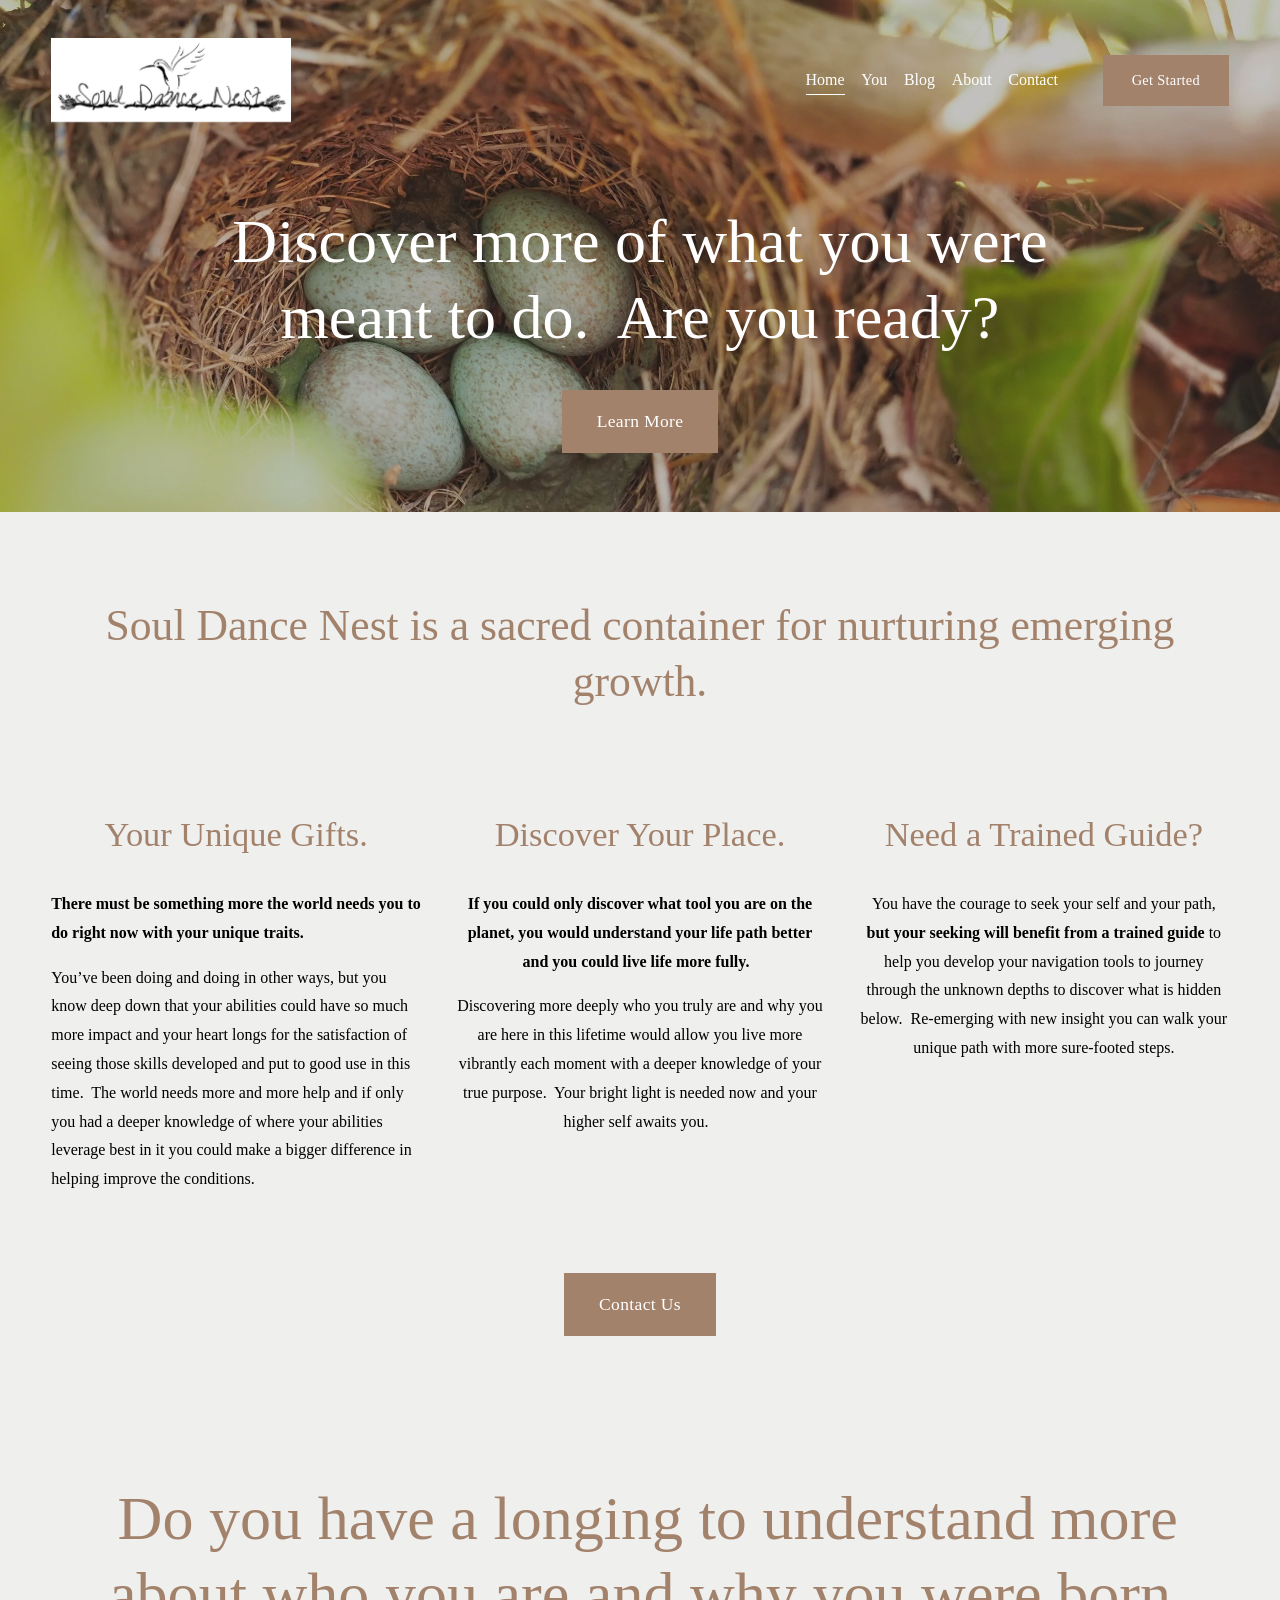
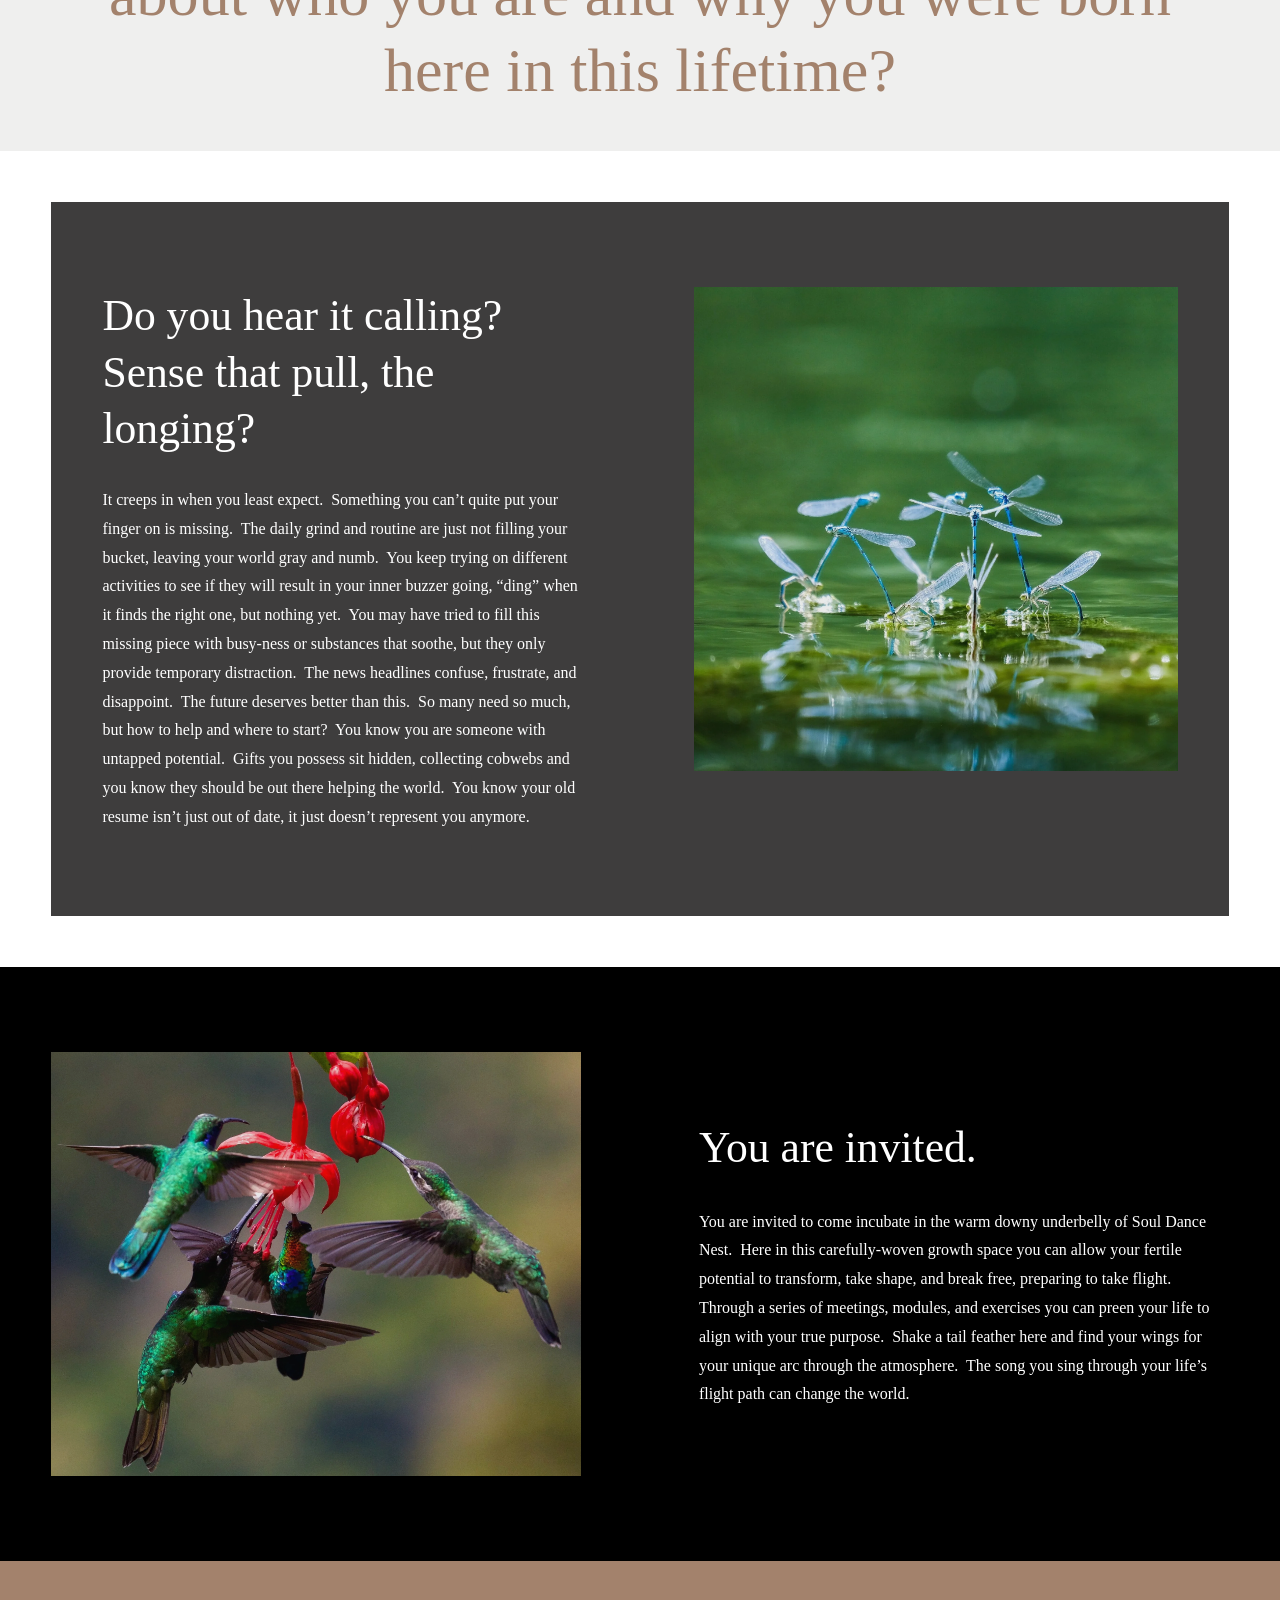
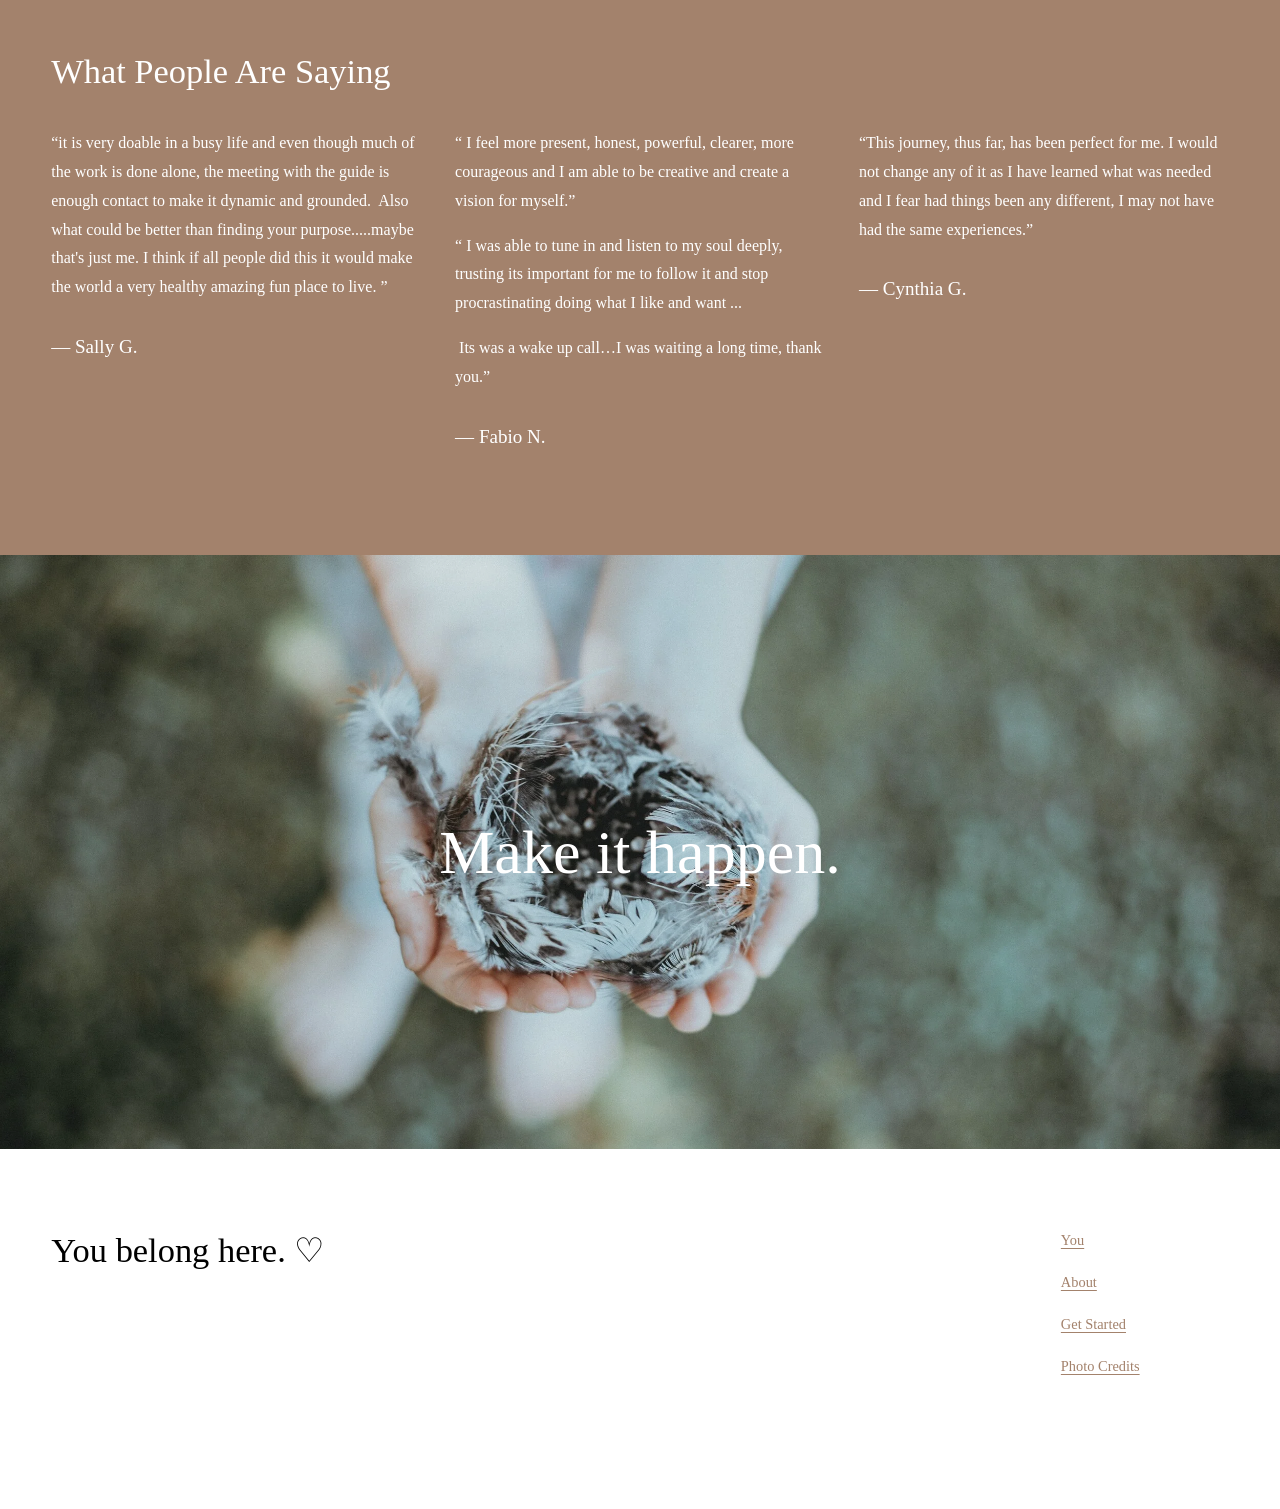
<file: index.html>
<!doctype html>
<html xmlns:og="http://opengraphprotocol.org/schema/" xmlns:fb="http://www.facebook.com/2008/fbml" lang="en-US"  >
  <head>
	<base href="">
	<script src="js/rerouter.js"></script>
    <meta http-equiv="X-UA-Compatible" content="IE=edge,chrome=1">
    <meta name="viewport" content="width=device-width, initial-scale=1">
    <!-- piano-mouse-rlrz -->

<meta charset="utf-8" />
<title>Soul Dance Nest</title>
<meta http-equiv="Accept-CH" content="Sec-CH-UA-Platform-Version, Sec-CH-UA-Model" /><link rel="icon" type="image/x-icon" href="https://assets.squarespace.com/universal/default-favicon.ico"/>
<link rel="canonical" href="https://www.souldancenest.com"/>
<meta property="og:site_name" content="Soul Dance Nest"/>
<meta property="og:title" content="Soul Dance Nest"/>
<meta property="og:url" content="https://www.souldancenest.com"/>
<meta property="og:type" content="website"/>
<meta property="og:image" content="images/logo-cropped-with-white-background-1.png"/>
<meta property="og:image:width" content="979"/>
<meta property="og:image:height" content="343"/>
<meta itemprop="name" content="Soul Dance Nest"/>
<meta itemprop="url" content="https://www.souldancenest.com"/>
<meta itemprop="thumbnailUrl" content="images/logo-cropped-with-white-background-1.png"/>
<link rel="image_src" href="images/logo-cropped-with-white-background-1.png" />
<meta itemprop="image" content="images/logo-cropped-with-white-background-1.png"/>
<meta name="twitter:title" content="Soul Dance Nest"/>
<meta name="twitter:image" content="images/logo-cropped-with-white-background-1.png"/>
<meta name="twitter:url" content="https://www.souldancenest.com"/>
<meta name="twitter:card" content="summary"/>
<meta name="description" content="" />
<link rel="preconnect" href="https://images.squarespace-cdn.com">
<link rel="preconnect" href="https://file.squarespace-cdn.com" crossorigin>
<style>
/* latin-ext */
@font-face {
  font-family: 'Poppins';
  font-style: normal;
  font-weight: 400;
  font-display: swap;
  src: url('https://file.squarespace-cdn.com/content/v2/namespaces/fonts/libraries/sqsp/assets/d03c0883-8248-47bf-9fa3-437f8474b0b7/latin-ext.woff2') format('woff2');
  unicode-range: U+0100-02BA, U+02BD-02C5, U+02C7-02CC, U+02CE-02D7, U+02DD-02FF, U+0304, U+0308, U+0329, U+1D00-1DBF, U+1E00-1E9F, U+1EF2-1EFF, U+2020, U+20A0-20AB, U+20AD-20C0, U+2113, U+2C60-2C7F, U+A720-A7FF;
}
/* latin */
@font-face {
  font-family: 'Poppins';
  font-style: normal;
  font-weight: 400;
  font-display: swap;
  src: url('https://file.squarespace-cdn.com/content/v2/namespaces/fonts/libraries/sqsp/assets/da0c3c0d-458f-46e2-9c64-bac004d4e8c1/latin.woff2') format('woff2');
  unicode-range: U+0000-00FF, U+0131, U+0152-0153, U+02BB-02BC, U+02C6, U+02DA, U+02DC, U+0304, U+0308, U+0329, U+2000-206F, U+20AC, U+2122, U+2191, U+2193, U+2212, U+2215, U+FEFF, U+FFFD;
}
/* devanagari */
@font-face {
  font-family: 'Poppins';
  font-style: normal;
  font-weight: 400;
  font-display: swap;
  src: url('https://file.squarespace-cdn.com/content/v2/namespaces/fonts/libraries/sqsp/assets/7050a57e-968a-4317-a487-11e4374878d9/devanagari.woff2') format('woff2');
  unicode-range: U+0900-097F, U+1CD0-1CF9, U+200C-200D, U+20A8, U+20B9, U+20F0, U+25CC, U+A830-A839, U+A8E0-A8FF, U+11B00-11B09;
}
/* latin-ext */
@font-face {
  font-family: 'Poppins';
  font-style: normal;
  font-weight: 500;
  font-display: swap;
  src: url('https://file.squarespace-cdn.com/content/v2/namespaces/fonts/libraries/sqsp/assets/106cf02d-1fea-47b3-beaa-607012f765b3/latin-ext.woff2') format('woff2');
  unicode-range: U+0100-02BA, U+02BD-02C5, U+02C7-02CC, U+02CE-02D7, U+02DD-02FF, U+0304, U+0308, U+0329, U+1D00-1DBF, U+1E00-1E9F, U+1EF2-1EFF, U+2020, U+20A0-20AB, U+20AD-20C0, U+2113, U+2C60-2C7F, U+A720-A7FF;
}
/* devanagari */
@font-face {
  font-family: 'Poppins';
  font-style: normal;
  font-weight: 500;
  font-display: swap;
  src: url('https://file.squarespace-cdn.com/content/v2/namespaces/fonts/libraries/sqsp/assets/2200ecd2-8cab-4e5f-98a1-74a7a1427ea4/devanagari.woff2') format('woff2');
  unicode-range: U+0900-097F, U+1CD0-1CF9, U+200C-200D, U+20A8, U+20B9, U+20F0, U+25CC, U+A830-A839, U+A8E0-A8FF, U+11B00-11B09;
}
/* latin */
@font-face {
  font-family: 'Poppins';
  font-style: normal;
  font-weight: 500;
  font-display: swap;
  src: url('https://file.squarespace-cdn.com/content/v2/namespaces/fonts/libraries/sqsp/assets/abb8d202-34bc-4174-a25f-c00d4154bb44/latin.woff2') format('woff2');
  unicode-range: U+0000-00FF, U+0131, U+0152-0153, U+02BB-02BC, U+02C6, U+02DA, U+02DC, U+0304, U+0308, U+0329, U+2000-206F, U+20AC, U+2122, U+2191, U+2193, U+2212, U+2215, U+FEFF, U+FFFD;
}
/* devanagari */
@font-face {
  font-family: 'Poppins';
  font-style: normal;
  font-weight: 300;
  font-display: swap;
  src: url('https://file.squarespace-cdn.com/content/v2/namespaces/fonts/libraries/sqsp/assets/1e5ca8c8-e239-4a8d-9415-517c411c1f25/devanagari.woff2') format('woff2');
  unicode-range: U+0900-097F, U+1CD0-1CF9, U+200C-200D, U+20A8, U+20B9, U+20F0, U+25CC, U+A830-A839, U+A8E0-A8FF, U+11B00-11B09;
}
/* latin */
@font-face {
  font-family: 'Poppins';
  font-style: normal;
  font-weight: 300;
  font-display: swap;
  src: url('https://file.squarespace-cdn.com/content/v2/namespaces/fonts/libraries/sqsp/assets/00d1a230-e215-4217-b1cf-31145362801e/latin.woff2') format('woff2');
  unicode-range: U+0000-00FF, U+0131, U+0152-0153, U+02BB-02BC, U+02C6, U+02DA, U+02DC, U+0304, U+0308, U+0329, U+2000-206F, U+20AC, U+2122, U+2191, U+2193, U+2212, U+2215, U+FEFF, U+FFFD;
}
/* latin-ext */
@font-face {
  font-family: 'Poppins';
  font-style: normal;
  font-weight: 300;
  font-display: swap;
  src: url('https://file.squarespace-cdn.com/content/v2/namespaces/fonts/libraries/sqsp/assets/e7e7e312-9961-4208-abdd-6ed469c34828/latin-ext.woff2') format('woff2');
  unicode-range: U+0100-02BA, U+02BD-02C5, U+02C7-02CC, U+02CE-02D7, U+02DD-02FF, U+0304, U+0308, U+0329, U+1D00-1DBF, U+1E00-1E9F, U+1EF2-1EFF, U+2020, U+20A0-20AB, U+20AD-20C0, U+2113, U+2C60-2C7F, U+A720-A7FF;
}
/* latin-ext */
@font-face {
  font-family: 'Poppins';
  font-style: italic;
  font-weight: 700;
  font-display: swap;
  src: url('https://file.squarespace-cdn.com/content/v2/namespaces/fonts/libraries/sqsp/assets/e5441b3f-475c-4dd0-815e-d1493a6eef24/latin-ext.woff2') format('woff2');
  unicode-range: U+0100-02BA, U+02BD-02C5, U+02C7-02CC, U+02CE-02D7, U+02DD-02FF, U+0304, U+0308, U+0329, U+1D00-1DBF, U+1E00-1E9F, U+1EF2-1EFF, U+2020, U+20A0-20AB, U+20AD-20C0, U+2113, U+2C60-2C7F, U+A720-A7FF;
}
/* devanagari */
@font-face {
  font-family: 'Poppins';
  font-style: italic;
  font-weight: 700;
  font-display: swap;
  src: url('https://file.squarespace-cdn.com/content/v2/namespaces/fonts/libraries/sqsp/assets/e364ec28-4783-442b-b46f-59d33a99dd2c/devanagari.woff2') format('woff2');
  unicode-range: U+0900-097F, U+1CD0-1CF9, U+200C-200D, U+20A8, U+20B9, U+20F0, U+25CC, U+A830-A839, U+A8E0-A8FF, U+11B00-11B09;
}
/* latin */
@font-face {
  font-family: 'Poppins';
  font-style: italic;
  font-weight: 700;
  font-display: swap;
  src: url('https://file.squarespace-cdn.com/content/v2/namespaces/fonts/libraries/sqsp/assets/67451c8f-d5ad-40d0-a48b-1e842ade5679/latin.woff2') format('woff2');
  unicode-range: U+0000-00FF, U+0131, U+0152-0153, U+02BB-02BC, U+02C6, U+02DA, U+02DC, U+0304, U+0308, U+0329, U+2000-206F, U+20AC, U+2122, U+2191, U+2193, U+2212, U+2215, U+FEFF, U+FFFD;
}
/* latin-ext */
@font-face {
  font-family: 'Poppins';
  font-style: italic;
  font-weight: 400;
  font-display: swap;
  src: url('https://file.squarespace-cdn.com/content/v2/namespaces/fonts/libraries/sqsp/assets/28866714-3a03-4fde-b82e-bcffd944752e/latin-ext.woff2') format('woff2');
  unicode-range: U+0100-02BA, U+02BD-02C5, U+02C7-02CC, U+02CE-02D7, U+02DD-02FF, U+0304, U+0308, U+0329, U+1D00-1DBF, U+1E00-1E9F, U+1EF2-1EFF, U+2020, U+20A0-20AB, U+20AD-20C0, U+2113, U+2C60-2C7F, U+A720-A7FF;
}
/* latin */
@font-face {
  font-family: 'Poppins';
  font-style: italic;
  font-weight: 400;
  font-display: swap;
  src: url('https://file.squarespace-cdn.com/content/v2/namespaces/fonts/libraries/sqsp/assets/ab6b1da4-72e3-4abf-a176-e7a8a24b53d1/latin.woff2') format('woff2');
  unicode-range: U+0000-00FF, U+0131, U+0152-0153, U+02BB-02BC, U+02C6, U+02DA, U+02DC, U+0304, U+0308, U+0329, U+2000-206F, U+20AC, U+2122, U+2191, U+2193, U+2212, U+2215, U+FEFF, U+FFFD;
}
/* devanagari */
@font-face {
  font-family: 'Poppins';
  font-style: italic;
  font-weight: 400;
  font-display: swap;
  src: url('https://file.squarespace-cdn.com/content/v2/namespaces/fonts/libraries/sqsp/assets/7d30df3b-ed0a-4cdd-824a-b3c7e5e49f0d/devanagari.woff2') format('woff2');
  unicode-range: U+0900-097F, U+1CD0-1CF9, U+200C-200D, U+20A8, U+20B9, U+20F0, U+25CC, U+A830-A839, U+A8E0-A8FF, U+11B00-11B09;
}
/* latin */
@font-face {
  font-family: 'Poppins';
  font-style: italic;
  font-weight: 500;
  font-display: swap;
  src: url('https://file.squarespace-cdn.com/content/v2/namespaces/fonts/libraries/sqsp/assets/7a2a42cb-3ddf-4c22-8ec2-e263cbab990a/latin.woff2') format('woff2');
  unicode-range: U+0000-00FF, U+0131, U+0152-0153, U+02BB-02BC, U+02C6, U+02DA, U+02DC, U+0304, U+0308, U+0329, U+2000-206F, U+20AC, U+2122, U+2191, U+2193, U+2212, U+2215, U+FEFF, U+FFFD;
}
/* devanagari */
@font-face {
  font-family: 'Poppins';
  font-style: italic;
  font-weight: 500;
  font-display: swap;
  src: url('https://file.squarespace-cdn.com/content/v2/namespaces/fonts/libraries/sqsp/assets/bb7271ab-ddab-4f75-92ca-30486930e59f/devanagari.woff2') format('woff2');
  unicode-range: U+0900-097F, U+1CD0-1CF9, U+200C-200D, U+20A8, U+20B9, U+20F0, U+25CC, U+A830-A839, U+A8E0-A8FF, U+11B00-11B09;
}
/* latin-ext */
@font-face {
  font-family: 'Poppins';
  font-style: italic;
  font-weight: 500;
  font-display: swap;
  src: url('https://file.squarespace-cdn.com/content/v2/namespaces/fonts/libraries/sqsp/assets/24961341-1b80-47d9-b3b8-b1fe4124c9a1/latin-ext.woff2') format('woff2');
  unicode-range: U+0100-02BA, U+02BD-02C5, U+02C7-02CC, U+02CE-02D7, U+02DD-02FF, U+0304, U+0308, U+0329, U+1D00-1DBF, U+1E00-1E9F, U+1EF2-1EFF, U+2020, U+20A0-20AB, U+20AD-20C0, U+2113, U+2C60-2C7F, U+A720-A7FF;
}
/* latin */
@font-face {
  font-family: 'Poppins';
  font-style: normal;
  font-weight: 700;
  font-display: swap;
  src: url('https://file.squarespace-cdn.com/content/v2/namespaces/fonts/libraries/sqsp/assets/95402d3d-cf4f-4ff3-b652-fa1bddbe79de/latin.woff2') format('woff2');
  unicode-range: U+0000-00FF, U+0131, U+0152-0153, U+02BB-02BC, U+02C6, U+02DA, U+02DC, U+0304, U+0308, U+0329, U+2000-206F, U+20AC, U+2122, U+2191, U+2193, U+2212, U+2215, U+FEFF, U+FFFD;
}
/* devanagari */
@font-face {
  font-family: 'Poppins';
  font-style: normal;
  font-weight: 700;
  font-display: swap;
  src: url('https://file.squarespace-cdn.com/content/v2/namespaces/fonts/libraries/sqsp/assets/31f2dfaf-de1e-40ab-ac18-8641e6ac98d0/devanagari.woff2') format('woff2');
  unicode-range: U+0900-097F, U+1CD0-1CF9, U+200C-200D, U+20A8, U+20B9, U+20F0, U+25CC, U+A830-A839, U+A8E0-A8FF, U+11B00-11B09;
}
/* latin-ext */
@font-face {
  font-family: 'Poppins';
  font-style: normal;
  font-weight: 700;
  font-display: swap;
  src: url('https://file.squarespace-cdn.com/content/v2/namespaces/fonts/libraries/sqsp/assets/ab5cf469-e78c-4791-92a2-a2e360e24c1d/latin-ext.woff2') format('woff2');
  unicode-range: U+0100-02BA, U+02BD-02C5, U+02C7-02CC, U+02CE-02D7, U+02DD-02FF, U+0304, U+0308, U+0329, U+1D00-1DBF, U+1E00-1E9F, U+1EF2-1EFF, U+2020, U+20A0-20AB, U+20AD-20C0, U+2113, U+2C60-2C7F, U+A720-A7FF;
}
/* latin-ext */
@font-face {
  font-family: 'Poppins';
  font-style: italic;
  font-weight: 300;
  font-display: swap;
  src: url('https://file.squarespace-cdn.com/content/v2/namespaces/fonts/libraries/sqsp/assets/ea875279-d663-4261-b690-7ed00c65ccb1/latin-ext.woff2') format('woff2');
  unicode-range: U+0100-02BA, U+02BD-02C5, U+02C7-02CC, U+02CE-02D7, U+02DD-02FF, U+0304, U+0308, U+0329, U+1D00-1DBF, U+1E00-1E9F, U+1EF2-1EFF, U+2020, U+20A0-20AB, U+20AD-20C0, U+2113, U+2C60-2C7F, U+A720-A7FF;
}
/* devanagari */
@font-face {
  font-family: 'Poppins';
  font-style: italic;
  font-weight: 300;
  font-display: swap;
  src: url('https://file.squarespace-cdn.com/content/v2/namespaces/fonts/libraries/sqsp/assets/2f156972-5ae9-401b-8fd5-29a0fc4e4742/devanagari.woff2') format('woff2');
  unicode-range: U+0900-097F, U+1CD0-1CF9, U+200C-200D, U+20A8, U+20B9, U+20F0, U+25CC, U+A830-A839, U+A8E0-A8FF, U+11B00-11B09;
}
/* latin */
@font-face {
  font-family: 'Poppins';
  font-style: italic;
  font-weight: 300;
  font-display: swap;
  src: url('https://file.squarespace-cdn.com/content/v2/namespaces/fonts/libraries/sqsp/assets/e1217d90-e3f1-4318-af30-972ddbb752f6/latin.woff2') format('woff2');
  unicode-range: U+0000-00FF, U+0131, U+0152-0153, U+02BB-02BC, U+02C6, U+02DA, U+02DC, U+0304, U+0308, U+0329, U+2000-206F, U+20AC, U+2122, U+2191, U+2193, U+2212, U+2215, U+FEFF, U+FFFD;
}
</style><script type="text/javascript"  defer="true" nomodule="nomodule" src="js/legacy.js"></script>
<script type="text/javascript"  defer="true" src="js/modern.js"></script>
<script data-name="static-context">Static = window.Static || {}; Static.SQUARESPACE_CONTEXT = {"betaFeatureFlags":["campaigns_table_v2","campaigns_discount_section_in_blasts","campaigns_import_discounts","i18n_beta_website_locales","enable_modernized_pdp_m3_fluid","campaigns_merch_state","marketing_automations","enable_form_submission_trigger","enable_modernized_standalone_pages_kill_switch","nested_categories","campaigns_discount_section_in_automations","commerce_product_payment_plan_editing","override_block_styles","scripts_defer","campaigns_thumbnail_layout","marketing_landing_page","enable_modernized_pdp_m3_layout_ux","order_status_page_checkout_landing_enabled","output_template_css_assets","public_api_discounts_enabled","contacts_and_campaigns_redesign","member_areas_feature","campaigns_new_image_layout_picker","new_stacked_index","modernized-pdp-m2-enabled","supports_versioned_template_assets"],"facebookAppId":"314192535267336","facebookApiVersion":"v6.0","rollups":{"squarespace-announcement-bar":{"js":"js/announcement-bar-af8852d144aea019-min.en-us.js"},"squarespace-audio-player":{"css":"css/audio-player-b05f5197a871c566-min.en-us.css","js":"js/audio-player-fe129cddf46ef844-min.en-us.js"},"squarespace-blog-collection-list":{"css":"css/blog-collection-list-b4046463b72f34e2-min.en-us.css","js":"js/blog-collection-list-d1cb4d231b7bd2d9-min.en-us.js"},"squarespace-calendar-block-renderer":{"css":"css/calendar-block-renderer-c3fef2a497c8e56b-min.en-us.css","js":"js/calendar-block-renderer-5e2fc68f5d72c514-min.en-us.js"},"squarespace-chartjs-helpers":{"css":"css/chartjs-helpers-96b256171ee039c1-min.en-us.css","js":"js/chartjs-helpers-68bb885b45e80b06-min.en-us.js"},"squarespace-comments":{"css":"css/comments-fff333d4c89ebeea-min.en-us.css","js":"js/comments-7f15870dfec9335d-min.en-us.js"},"squarespace-custom-css-popup":{"css":"css/custom-css-popup-bcad0a168a2d18df-min.en-us.css","js":"js/custom-css-popup-c3551623b574659c-min.en-us.js"},"squarespace-dialog":{"css":"css/dialog-86aacd645d83874c-min.en-us.css","js":"js/dialog-cb19624f3049c198-min.en-us.js"},"squarespace-events-collection":{"css":"css/events-collection-c3fef2a497c8e56b-min.en-us.css","js":"js/events-collection-0787b3d0d23c98f1-min.en-us.js"},"squarespace-form-rendering-utils":{"js":"js/form-rendering-utils-e052838a72f4372d-min.en-us.js"},"squarespace-forms":{"css":"css/forms-0afd3c6ac30bbab1-min.en-us.css","js":"js/forms-e5cec6a39de18b62-min.en-us.js"},"squarespace-gallery-collection-list":{"css":"css/gallery-collection-list-b4046463b72f34e2-min.en-us.css","js":"js/gallery-collection-list-9537a843c229ee51-min.en-us.js"},"squarespace-image-zoom":{"css":"css/image-zoom-b4046463b72f34e2-min.en-us.css","js":"js/image-zoom-2bd05a385cc2d38d-min.en-us.js"},"squarespace-pinterest":{"css":"css/pinterest-b4046463b72f34e2-min.en-us.css","js":"js/pinterest-91826e15bec6b127-min.en-us.js"},"squarespace-popup-overlay":{"css":"css/popup-overlay-b742b752f5880972-min.en-us.css","js":"js/popup-overlay-fcb1efbbc6a99ab1-min.en-us.js"},"squarespace-product-quick-view":{"css":"css/product-quick-view-0afd3c6ac30bbab1-min.en-us.css","js":"js/product-quick-view-a8c98f55ad862b20-min.en-us.js"},"squarespace-products-collection-item-v2":{"css":"css/products-collection-item-v2-b4046463b72f34e2-min.en-us.css","js":"js/products-collection-item-v2-0bdde0a530e65c35-min.en-us.js"},"squarespace-products-collection-list-v2":{"css":"css/products-collection-list-v2-b4046463b72f34e2-min.en-us.css","js":"js/products-collection-list-v2-57f05cf8177470d3-min.en-us.js"},"squarespace-search-page":{"css":"css/search-page-90a67fc09b9b32c6-min.en-us.css","js":"js/search-page-5e67e9fbe7cfa7c9-min.en-us.js"},"squarespace-search-preview":{"js":"js/search-preview-0ef076d00060688c-min.en-us.js"},"squarespace-simple-liking":{"css":"css/simple-liking-701bf8bbc05ec6aa-min.en-us.css","js":"js/simple-liking-abe35829ec344b9b-min.en-us.js"},"squarespace-social-buttons":{"css":"css/social-buttons-95032e5fa98e47a5-min.en-us.css","js":"js/social-buttons-d7611ec542beeb0d-min.en-us.js"},"squarespace-tourdates":{"css":"css/tourdates-b4046463b72f34e2-min.en-us.css","js":"js/tourdates-053c86a96428c46c-min.en-us.js"},"squarespace-website-overlays-manager":{"css":"css/website-overlays-manager-07ea5a4e004e6710-min.en-us.css","js":"js/website-overlays-manager-5494290298565b62-min.en-us.js"}},"pageType":2,"website":{"id":"5f2cd82075ff984d316dc3b1","captchaSettings":{"enabledForDonations":false},"cloneable":false,"contentModifiedOn":1605042387226,"formattingLocale":"en-US","fullSiteTitle":"Soul Dance Nest","identifier":"piano-mouse-rlrz","imageMetadataProcessingEnabled":false,"isHstsEnabled":true,"language":"en-US","logoImageId":"5f30c54d701690209e417f94","primaryDomain":"www.souldancenest.com","screenshotId":"8b56ec9127a204c7a2be9c7511e03dcc4b08e5b1388b10749438fd00b6e7d3c6","shareButtonOptions":{"6":true,"7":true,"3":true,"1":true,"2":true,"4":true,"8":true},"showOwnerLogin":false,"siteStatus":{},"siteTitle":"Soul Dance Nest","sslSetting":3,"timeZone":"America/Los_Angeles","translationLocale":"en-US","typekitId":"","websiteType":1,"hasBeenCloneable":false,"statsMigrated":false,"authenticUrl":"https://www.souldancenest.com","baseUrl":"https://www.souldancenest.com","internalUrl":"https://piano-mouse-rlrz.squarespace.com","logoImageUrl":"images/logo-cropped-with-white-background.png","machineTimeZoneOffset":-25200000,"timeZoneAbbr":"PDT","timeZoneOffset":-25200000},"websiteSettings":{"id":"5f2cd82075ff984d316dc3b3","websiteId":"5f2cd82075ff984d316dc3b1","subjects":[],"country":"US","state":"CA","simpleLikingEnabled":true,"mobileInfoBarSettings":{"isContactEmailEnabled":false,"isContactPhoneNumberEnabled":false,"isLocationEnabled":false,"isBusinessHoursEnabled":false},"commentLikesAllowed":true,"commentAnonAllowed":true,"commentThreaded":true,"commentApprovalRequired":false,"commentAvatarsOn":true,"commentSortType":2,"commentFlagThreshold":0,"commentFlagsAllowed":true,"commentEnableByDefault":true,"commentDisableAfterDaysDefault":0,"disqusShortname":"","commentsEnabled":false,"storeSettings":{"returnPolicy":null,"termsOfService":null,"privacyPolicy":null,"expressCheckout":false,"continueShoppingLinkUrl":"/","useLightCart":false,"showNoteField":false,"shippingCountryDefaultValue":"US","billToShippingDefaultValue":false,"showShippingPhoneNumber":true,"isShippingPhoneRequired":false,"showBillingPhoneNumber":true,"isBillingPhoneRequired":false,"currenciesSupported":["USD","CAD","GBP","AUD","EUR","CHF","NOK","SEK","DKK","NZD","SGD","MXN","HKD","CZK","ILS","MYR","RUB","PHP","PLN","THB","BRL","ARS","COP","IDR","INR","JPY","ZAR"],"defaultCurrency":"USD","selectedCurrency":"USD","measurementStandard":1,"showCustomCheckoutForm":false,"checkoutPageMarketingOptInEnabled":false,"enableMailingListOptInByDefault":false,"sameAsRetailLocation":false,"merchandisingSettings":{"scarcityEnabledOnProductItems":false,"scarcityEnabledOnProductBlocks":false,"scarcityMessageType":"DEFAULT_SCARCITY_MESSAGE","scarcityThreshold":10,"multipleQuantityAllowedForServices":true,"restockNotificationsEnabled":false,"restockNotificationsSuccessText":"","restockNotificationsMailingListSignUpEnabled":false,"relatedProductsEnabled":false,"relatedProductsOrdering":"random","soldOutVariantsDropdownDisabled":false,"productComposerOptedIn":false,"productComposerABTestOptedOut":false,"productReviewsEnabled":false,"displayImportedProductReviewsEnabled":false,"hasOptedToCollectNativeReviews":false},"minimumOrderSubtotalEnabled":false,"addToCartConfirmationType":2,"isLive":true,"multipleQuantityAllowedForServices":true},"useEscapeKeyToLogin":true,"ssBadgeType":1,"ssBadgePosition":4,"ssBadgeVisibility":1,"ssBadgeDevices":1,"pinterestOverlayOptions":{"mode":"disabled"},"userAccountsSettings":{"loginAllowed":false,"signupAllowed":false}},"cookieSettings":{"isCookieBannerEnabled":false,"isRestrictiveCookiePolicyEnabled":false,"cookieBannerText":"","cookieBannerTheme":"","cookieBannerVariant":"","cookieBannerPosition":"","cookieBannerCtaVariant":"","cookieBannerCtaText":"","cookieBannerAcceptType":"OPT_IN","cookieBannerOptOutCtaText":"","cookieBannerHasOptOut":false,"cookieBannerHasManageCookies":true,"cookieBannerManageCookiesLabel":"","cookieBannerSavedPreferencesText":"","cookieBannerSavedPreferencesLayout":"PILL"},"websiteCloneable":false,"collection":{"title":"Home","id":"5f30529e3102f37ed8ebae82","fullUrl":"/","type":10,"permissionType":1},"subscribed":false,"appDomain":"squarespace.com","templateTweakable":true,"tweakJSON":{"form-use-theme-colors":"true","header-logo-height":"84px","header-mobile-logo-max-height":"30px","header-vert-padding":"3vw","header-width":"Full","maxPageWidth":"1400px","mobile-header-vert-padding":"6vw","pagePadding":"4vw","tweak-blog-alternating-side-by-side-image-aspect-ratio":"1:1 Square","tweak-blog-alternating-side-by-side-image-spacing":"6%","tweak-blog-alternating-side-by-side-meta-spacing":"20px","tweak-blog-alternating-side-by-side-primary-meta":"Categories","tweak-blog-alternating-side-by-side-read-more-spacing":"20px","tweak-blog-alternating-side-by-side-secondary-meta":"Date","tweak-blog-basic-grid-columns":"2","tweak-blog-basic-grid-image-aspect-ratio":"3:2 Standard","tweak-blog-basic-grid-image-spacing":"44px","tweak-blog-basic-grid-meta-spacing":"32px","tweak-blog-basic-grid-primary-meta":"Categories","tweak-blog-basic-grid-read-more-spacing":"40px","tweak-blog-basic-grid-secondary-meta":"Date","tweak-blog-item-custom-width":"50","tweak-blog-item-show-author-profile":"true","tweak-blog-item-width":"Medium","tweak-blog-masonry-columns":"2","tweak-blog-masonry-horizontal-spacing":"30px","tweak-blog-masonry-image-spacing":"20px","tweak-blog-masonry-meta-spacing":"20px","tweak-blog-masonry-primary-meta":"Categories","tweak-blog-masonry-read-more-spacing":"20px","tweak-blog-masonry-secondary-meta":"Date","tweak-blog-masonry-vertical-spacing":"30px","tweak-blog-side-by-side-image-aspect-ratio":"1:1 Square","tweak-blog-side-by-side-image-spacing":"6%","tweak-blog-side-by-side-meta-spacing":"20px","tweak-blog-side-by-side-primary-meta":"Categories","tweak-blog-side-by-side-read-more-spacing":"20px","tweak-blog-side-by-side-secondary-meta":"Date","tweak-blog-single-column-image-spacing":"50px","tweak-blog-single-column-meta-spacing":"30px","tweak-blog-single-column-primary-meta":"Categories","tweak-blog-single-column-read-more-spacing":"30px","tweak-blog-single-column-secondary-meta":"Date","tweak-events-stacked-show-thumbnails":"true","tweak-events-stacked-thumbnail-size":"3:2 Standard","tweak-fixed-header":"false","tweak-fixed-header-style":"Basic","tweak-global-animations-animation-curve":"ease","tweak-global-animations-animation-delay":"0.1s","tweak-global-animations-animation-duration":"0.1s","tweak-global-animations-animation-style":"fade","tweak-global-animations-animation-type":"none","tweak-global-animations-complexity-level":"detailed","tweak-global-animations-enabled":"false","tweak-portfolio-grid-basic-custom-height":"50","tweak-portfolio-grid-overlay-custom-height":"50","tweak-portfolio-hover-follow-acceleration":"10%","tweak-portfolio-hover-follow-animation-duration":"Medium","tweak-portfolio-hover-follow-animation-type":"Fade","tweak-portfolio-hover-follow-delimiter":"Forward Slash","tweak-portfolio-hover-follow-front":"false","tweak-portfolio-hover-follow-layout":"Inline","tweak-portfolio-hover-follow-size":"75","tweak-portfolio-hover-follow-text-spacing-x":"1.5","tweak-portfolio-hover-follow-text-spacing-y":"1.5","tweak-portfolio-hover-static-animation-duration":"Medium","tweak-portfolio-hover-static-animation-type":"Scale Up","tweak-portfolio-hover-static-delimiter":"Forward Slash","tweak-portfolio-hover-static-front":"false","tweak-portfolio-hover-static-layout":"Stacked","tweak-portfolio-hover-static-size":"75","tweak-portfolio-hover-static-text-spacing-x":"1.5","tweak-portfolio-hover-static-text-spacing-y":"1.5","tweak-portfolio-index-background-animation-duration":"Medium","tweak-portfolio-index-background-animation-type":"Fade","tweak-portfolio-index-background-custom-height":"50","tweak-portfolio-index-background-delimiter":"None","tweak-portfolio-index-background-height":"Large","tweak-portfolio-index-background-horizontal-alignment":"Center","tweak-portfolio-index-background-link-format":"Stacked","tweak-portfolio-index-background-persist":"false","tweak-portfolio-index-background-vertical-alignment":"Middle","tweak-portfolio-index-background-width":"Full","tweak-transparent-header":"true"},"templateId":"5c5a519771c10ba3470d8101","templateVersion":"7.1","pageFeatures":[1,2,4],"gmRenderKey":"QUl6YVN5Q0JUUk9xNkx1dkZfSUUxcjQ2LVQ0QWVUU1YtMGQ3bXk4","templateScriptsRootUrl":"https://static1.squarespace.com/static/vta/5c5a519771c10ba3470d8101/scripts/","impersonatedSession":false,"tzData":{"zones":[[-480,"US","P%sT",null]],"rules":{"US":[[1967,2006,null,"Oct","lastSun","2:00","0","S"],[1987,2006,null,"Apr","Sun>=1","2:00","1:00","D"],[2007,"max",null,"Mar","Sun>=8","2:00","1:00","D"],[2007,"max",null,"Nov","Sun>=1","2:00","0","S"]]}},"showAnnouncementBar":false,"recaptchaEnterpriseContext":{"recaptchaEnterpriseSiteKey":"6LdDFQwjAAAAAPigEvvPgEVbb7QBm-TkVJdDTlAv"},"i18nContext":{"timeZoneData":{"id":"America/Los_Angeles","name":"Pacific Time"}},"env":"PRODUCTION","visitorFormContext":{"formFieldFormats":{"initialAddressFormat":{"id":0,"type":"ADDRESS","country":"US","labelLocale":"en","fields":[{"type":"FIELD","label":"Address Line 1","identifier":"Line1","length":0,"required":true,"metadata":{"autocomplete":"address-line1"}},{"type":"SEPARATOR","label":"\n","identifier":"Newline","length":0,"required":false,"metadata":{}},{"type":"FIELD","label":"Address Line 2","identifier":"Line2","length":0,"required":false,"metadata":{"autocomplete":"address-line2"}},{"type":"SEPARATOR","label":"\n","identifier":"Newline","length":0,"required":false,"metadata":{}},{"type":"FIELD","label":"City","identifier":"City","length":0,"required":true,"metadata":{"autocomplete":"address-level2"}},{"type":"SEPARATOR","label":",","identifier":"Comma","length":0,"required":false,"metadata":{}},{"type":"SEPARATOR","label":" ","identifier":"Space","length":0,"required":false,"metadata":{}},{"type":"FIELD","label":"State","identifier":"State","length":0,"required":true,"metadata":{"autocomplete":"address-level1"}},{"type":"SEPARATOR","label":" ","identifier":"Space","length":0,"required":false,"metadata":{}},{"type":"FIELD","label":"ZIP Code","identifier":"Zip","length":0,"required":true,"metadata":{"autocomplete":"postal-code"}}]},"initialNameOrder":"GIVEN_FIRST","initialPhoneFormat":{"id":0,"type":"PHONE_NUMBER","country":"US","labelLocale":"en-US","fields":[{"type":"SEPARATOR","label":"(","identifier":"LeftParen","length":0,"required":false,"metadata":{}},{"type":"FIELD","label":"1","identifier":"1","length":3,"required":false,"metadata":{}},{"type":"SEPARATOR","label":")","identifier":"RightParen","length":0,"required":false,"metadata":{}},{"type":"SEPARATOR","label":" ","identifier":"Space","length":0,"required":false,"metadata":{}},{"type":"FIELD","label":"2","identifier":"2","length":3,"required":false,"metadata":{}},{"type":"SEPARATOR","label":"-","identifier":"Dash","length":0,"required":false,"metadata":{}},{"type":"FIELD","label":"3","identifier":"3","length":14,"required":false,"metadata":{}}]},"countries":[{"name":"Afghanistan","code":"AF","phoneCode":"+93"},{"name":"\u00C5land Islands","code":"AX","phoneCode":"+358"},{"name":"Albania","code":"AL","phoneCode":"+355"},{"name":"Algeria","code":"DZ","phoneCode":"+213"},{"name":"American Samoa","code":"AS","phoneCode":"+1"},{"name":"Andorra","code":"AD","phoneCode":"+376"},{"name":"Angola","code":"AO","phoneCode":"+244"},{"name":"Anguilla","code":"AI","phoneCode":"+1"},{"name":"Antigua & Barbuda","code":"AG","phoneCode":"+1"},{"name":"Argentina","code":"AR","phoneCode":"+54"},{"name":"Armenia","code":"AM","phoneCode":"+374"},{"name":"Aruba","code":"AW","phoneCode":"+297"},{"name":"Ascension Island","code":"AC","phoneCode":"+247"},{"name":"Australia","code":"AU","phoneCode":"+61"},{"name":"Austria","code":"AT","phoneCode":"+43"},{"name":"Azerbaijan","code":"AZ","phoneCode":"+994"},{"name":"Bahamas","code":"BS","phoneCode":"+1"},{"name":"Bahrain","code":"BH","phoneCode":"+973"},{"name":"Bangladesh","code":"BD","phoneCode":"+880"},{"name":"Barbados","code":"BB","phoneCode":"+1"},{"name":"Belarus","code":"BY","phoneCode":"+375"},{"name":"Belgium","code":"BE","phoneCode":"+32"},{"name":"Belize","code":"BZ","phoneCode":"+501"},{"name":"Benin","code":"BJ","phoneCode":"+229"},{"name":"Bermuda","code":"BM","phoneCode":"+1"},{"name":"Bhutan","code":"BT","phoneCode":"+975"},{"name":"Bolivia","code":"BO","phoneCode":"+591"},{"name":"Bosnia & Herzegovina","code":"BA","phoneCode":"+387"},{"name":"Botswana","code":"BW","phoneCode":"+267"},{"name":"Brazil","code":"BR","phoneCode":"+55"},{"name":"British Indian Ocean Territory","code":"IO","phoneCode":"+246"},{"name":"British Virgin Islands","code":"VG","phoneCode":"+1"},{"name":"Brunei","code":"BN","phoneCode":"+673"},{"name":"Bulgaria","code":"BG","phoneCode":"+359"},{"name":"Burkina Faso","code":"BF","phoneCode":"+226"},{"name":"Burundi","code":"BI","phoneCode":"+257"},{"name":"Cambodia","code":"KH","phoneCode":"+855"},{"name":"Cameroon","code":"CM","phoneCode":"+237"},{"name":"Canada","code":"CA","phoneCode":"+1"},{"name":"Cape Verde","code":"CV","phoneCode":"+238"},{"name":"Caribbean Netherlands","code":"BQ","phoneCode":"+599"},{"name":"Cayman Islands","code":"KY","phoneCode":"+1"},{"name":"Central African Republic","code":"CF","phoneCode":"+236"},{"name":"Chad","code":"TD","phoneCode":"+235"},{"name":"Chile","code":"CL","phoneCode":"+56"},{"name":"China","code":"CN","phoneCode":"+86"},{"name":"Christmas Island","code":"CX","phoneCode":"+61"},{"name":"Cocos (Keeling) Islands","code":"CC","phoneCode":"+61"},{"name":"Colombia","code":"CO","phoneCode":"+57"},{"name":"Comoros","code":"KM","phoneCode":"+269"},{"name":"Congo - Brazzaville","code":"CG","phoneCode":"+242"},{"name":"Congo - Kinshasa","code":"CD","phoneCode":"+243"},{"name":"Cook Islands","code":"CK","phoneCode":"+682"},{"name":"Costa Rica","code":"CR","phoneCode":"+506"},{"name":"C\u00F4te d\u2019Ivoire","code":"CI","phoneCode":"+225"},{"name":"Croatia","code":"HR","phoneCode":"+385"},{"name":"Cuba","code":"CU","phoneCode":"+53"},{"name":"Cura\u00E7ao","code":"CW","phoneCode":"+599"},{"name":"Cyprus","code":"CY","phoneCode":"+357"},{"name":"Czechia","code":"CZ","phoneCode":"+420"},{"name":"Denmark","code":"DK","phoneCode":"+45"},{"name":"Djibouti","code":"DJ","phoneCode":"+253"},{"name":"Dominica","code":"DM","phoneCode":"+1"},{"name":"Dominican Republic","code":"DO","phoneCode":"+1"},{"name":"Ecuador","code":"EC","phoneCode":"+593"},{"name":"Egypt","code":"EG","phoneCode":"+20"},{"name":"El Salvador","code":"SV","phoneCode":"+503"},{"name":"Equatorial Guinea","code":"GQ","phoneCode":"+240"},{"name":"Eritrea","code":"ER","phoneCode":"+291"},{"name":"Estonia","code":"EE","phoneCode":"+372"},{"name":"Eswatini","code":"SZ","phoneCode":"+268"},{"name":"Ethiopia","code":"ET","phoneCode":"+251"},{"name":"Falkland Islands","code":"FK","phoneCode":"+500"},{"name":"Faroe Islands","code":"FO","phoneCode":"+298"},{"name":"Fiji","code":"FJ","phoneCode":"+679"},{"name":"Finland","code":"FI","phoneCode":"+358"},{"name":"France","code":"FR","phoneCode":"+33"},{"name":"French Guiana","code":"GF","phoneCode":"+594"},{"name":"French Polynesia","code":"PF","phoneCode":"+689"},{"name":"Gabon","code":"GA","phoneCode":"+241"},{"name":"Gambia","code":"GM","phoneCode":"+220"},{"name":"Georgia","code":"GE","phoneCode":"+995"},{"name":"Germany","code":"DE","phoneCode":"+49"},{"name":"Ghana","code":"GH","phoneCode":"+233"},{"name":"Gibraltar","code":"GI","phoneCode":"+350"},{"name":"Greece","code":"GR","phoneCode":"+30"},{"name":"Greenland","code":"GL","phoneCode":"+299"},{"name":"Grenada","code":"GD","phoneCode":"+1"},{"name":"Guadeloupe","code":"GP","phoneCode":"+590"},{"name":"Guam","code":"GU","phoneCode":"+1"},{"name":"Guatemala","code":"GT","phoneCode":"+502"},{"name":"Guernsey","code":"GG","phoneCode":"+44"},{"name":"Guinea","code":"GN","phoneCode":"+224"},{"name":"Guinea-Bissau","code":"GW","phoneCode":"+245"},{"name":"Guyana","code":"GY","phoneCode":"+592"},{"name":"Haiti","code":"HT","phoneCode":"+509"},{"name":"Honduras","code":"HN","phoneCode":"+504"},{"name":"Hong Kong SAR China","code":"HK","phoneCode":"+852"},{"name":"Hungary","code":"HU","phoneCode":"+36"},{"name":"Iceland","code":"IS","phoneCode":"+354"},{"name":"India","code":"IN","phoneCode":"+91"},{"name":"Indonesia","code":"ID","phoneCode":"+62"},{"name":"Iran","code":"IR","phoneCode":"+98"},{"name":"Iraq","code":"IQ","phoneCode":"+964"},{"name":"Ireland","code":"IE","phoneCode":"+353"},{"name":"Isle of Man","code":"IM","phoneCode":"+44"},{"name":"Israel","code":"IL","phoneCode":"+972"},{"name":"Italy","code":"IT","phoneCode":"+39"},{"name":"Jamaica","code":"JM","phoneCode":"+1"},{"name":"Japan","code":"JP","phoneCode":"+81"},{"name":"Jersey","code":"JE","phoneCode":"+44"},{"name":"Jordan","code":"JO","phoneCode":"+962"},{"name":"Kazakhstan","code":"KZ","phoneCode":"+7"},{"name":"Kenya","code":"KE","phoneCode":"+254"},{"name":"Kiribati","code":"KI","phoneCode":"+686"},{"name":"Kosovo","code":"XK","phoneCode":"+383"},{"name":"Kuwait","code":"KW","phoneCode":"+965"},{"name":"Kyrgyzstan","code":"KG","phoneCode":"+996"},{"name":"Laos","code":"LA","phoneCode":"+856"},{"name":"Latvia","code":"LV","phoneCode":"+371"},{"name":"Lebanon","code":"LB","phoneCode":"+961"},{"name":"Lesotho","code":"LS","phoneCode":"+266"},{"name":"Liberia","code":"LR","phoneCode":"+231"},{"name":"Libya","code":"LY","phoneCode":"+218"},{"name":"Liechtenstein","code":"LI","phoneCode":"+423"},{"name":"Lithuania","code":"LT","phoneCode":"+370"},{"name":"Luxembourg","code":"LU","phoneCode":"+352"},{"name":"Macao SAR China","code":"MO","phoneCode":"+853"},{"name":"Madagascar","code":"MG","phoneCode":"+261"},{"name":"Malawi","code":"MW","phoneCode":"+265"},{"name":"Malaysia","code":"MY","phoneCode":"+60"},{"name":"Maldives","code":"MV","phoneCode":"+960"},{"name":"Mali","code":"ML","phoneCode":"+223"},{"name":"Malta","code":"MT","phoneCode":"+356"},{"name":"Marshall Islands","code":"MH","phoneCode":"+692"},{"name":"Martinique","code":"MQ","phoneCode":"+596"},{"name":"Mauritania","code":"MR","phoneCode":"+222"},{"name":"Mauritius","code":"MU","phoneCode":"+230"},{"name":"Mayotte","code":"YT","phoneCode":"+262"},{"name":"Mexico","code":"MX","phoneCode":"+52"},{"name":"Micronesia","code":"FM","phoneCode":"+691"},{"name":"Moldova","code":"MD","phoneCode":"+373"},{"name":"Monaco","code":"MC","phoneCode":"+377"},{"name":"Mongolia","code":"MN","phoneCode":"+976"},{"name":"Montenegro","code":"ME","phoneCode":"+382"},{"name":"Montserrat","code":"MS","phoneCode":"+1"},{"name":"Morocco","code":"MA","phoneCode":"+212"},{"name":"Mozambique","code":"MZ","phoneCode":"+258"},{"name":"Myanmar (Burma)","code":"MM","phoneCode":"+95"},{"name":"Namibia","code":"NA","phoneCode":"+264"},{"name":"Nauru","code":"NR","phoneCode":"+674"},{"name":"Nepal","code":"NP","phoneCode":"+977"},{"name":"Netherlands","code":"NL","phoneCode":"+31"},{"name":"New Caledonia","code":"NC","phoneCode":"+687"},{"name":"New Zealand","code":"NZ","phoneCode":"+64"},{"name":"Nicaragua","code":"NI","phoneCode":"+505"},{"name":"Niger","code":"NE","phoneCode":"+227"},{"name":"Nigeria","code":"NG","phoneCode":"+234"},{"name":"Niue","code":"NU","phoneCode":"+683"},{"name":"Norfolk Island","code":"NF","phoneCode":"+672"},{"name":"Northern Mariana Islands","code":"MP","phoneCode":"+1"},{"name":"North Korea","code":"KP","phoneCode":"+850"},{"name":"North Macedonia","code":"MK","phoneCode":"+389"},{"name":"Norway","code":"NO","phoneCode":"+47"},{"name":"Oman","code":"OM","phoneCode":"+968"},{"name":"Pakistan","code":"PK","phoneCode":"+92"},{"name":"Palau","code":"PW","phoneCode":"+680"},{"name":"Palestinian Territories","code":"PS","phoneCode":"+970"},{"name":"Panama","code":"PA","phoneCode":"+507"},{"name":"Papua New Guinea","code":"PG","phoneCode":"+675"},{"name":"Paraguay","code":"PY","phoneCode":"+595"},{"name":"Peru","code":"PE","phoneCode":"+51"},{"name":"Philippines","code":"PH","phoneCode":"+63"},{"name":"Poland","code":"PL","phoneCode":"+48"},{"name":"Portugal","code":"PT","phoneCode":"+351"},{"name":"Puerto Rico","code":"PR","phoneCode":"+1"},{"name":"Qatar","code":"QA","phoneCode":"+974"},{"name":"R\u00E9union","code":"RE","phoneCode":"+262"},{"name":"Romania","code":"RO","phoneCode":"+40"},{"name":"Russia","code":"RU","phoneCode":"+7"},{"name":"Rwanda","code":"RW","phoneCode":"+250"},{"name":"Samoa","code":"WS","phoneCode":"+685"},{"name":"San Marino","code":"SM","phoneCode":"+378"},{"name":"S\u00E3o Tom\u00E9 & Pr\u00EDncipe","code":"ST","phoneCode":"+239"},{"name":"Saudi Arabia","code":"SA","phoneCode":"+966"},{"name":"Senegal","code":"SN","phoneCode":"+221"},{"name":"Serbia","code":"RS","phoneCode":"+381"},{"name":"Seychelles","code":"SC","phoneCode":"+248"},{"name":"Sierra Leone","code":"SL","phoneCode":"+232"},{"name":"Singapore","code":"SG","phoneCode":"+65"},{"name":"Sint Maarten","code":"SX","phoneCode":"+1"},{"name":"Slovakia","code":"SK","phoneCode":"+421"},{"name":"Slovenia","code":"SI","phoneCode":"+386"},{"name":"Solomon Islands","code":"SB","phoneCode":"+677"},{"name":"Somalia","code":"SO","phoneCode":"+252"},{"name":"South Africa","code":"ZA","phoneCode":"+27"},{"name":"South Korea","code":"KR","phoneCode":"+82"},{"name":"South Sudan","code":"SS","phoneCode":"+211"},{"name":"Spain","code":"ES","phoneCode":"+34"},{"name":"Sri Lanka","code":"LK","phoneCode":"+94"},{"name":"St. Barth\u00E9lemy","code":"BL","phoneCode":"+590"},{"name":"St. Helena","code":"SH","phoneCode":"+290"},{"name":"St. Kitts & Nevis","code":"KN","phoneCode":"+1"},{"name":"St. Lucia","code":"LC","phoneCode":"+1"},{"name":"St. Martin","code":"MF","phoneCode":"+590"},{"name":"St. Pierre & Miquelon","code":"PM","phoneCode":"+508"},{"name":"St. Vincent & Grenadines","code":"VC","phoneCode":"+1"},{"name":"Sudan","code":"SD","phoneCode":"+249"},{"name":"Suriname","code":"SR","phoneCode":"+597"},{"name":"Svalbard & Jan Mayen","code":"SJ","phoneCode":"+47"},{"name":"Sweden","code":"SE","phoneCode":"+46"},{"name":"Switzerland","code":"CH","phoneCode":"+41"},{"name":"Syria","code":"SY","phoneCode":"+963"},{"name":"Taiwan","code":"TW","phoneCode":"+886"},{"name":"Tajikistan","code":"TJ","phoneCode":"+992"},{"name":"Tanzania","code":"TZ","phoneCode":"+255"},{"name":"Thailand","code":"TH","phoneCode":"+66"},{"name":"Timor-Leste","code":"TL","phoneCode":"+670"},{"name":"Togo","code":"TG","phoneCode":"+228"},{"name":"Tokelau","code":"TK","phoneCode":"+690"},{"name":"Tonga","code":"TO","phoneCode":"+676"},{"name":"Trinidad & Tobago","code":"TT","phoneCode":"+1"},{"name":"Tristan da Cunha","code":"TA","phoneCode":"+290"},{"name":"Tunisia","code":"TN","phoneCode":"+216"},{"name":"T\u00FCrkiye","code":"TR","phoneCode":"+90"},{"name":"Turkmenistan","code":"TM","phoneCode":"+993"},{"name":"Turks & Caicos Islands","code":"TC","phoneCode":"+1"},{"name":"Tuvalu","code":"TV","phoneCode":"+688"},{"name":"U.S. Virgin Islands","code":"VI","phoneCode":"+1"},{"name":"Uganda","code":"UG","phoneCode":"+256"},{"name":"Ukraine","code":"UA","phoneCode":"+380"},{"name":"United Arab Emirates","code":"AE","phoneCode":"+971"},{"name":"United Kingdom","code":"GB","phoneCode":"+44"},{"name":"United States","code":"US","phoneCode":"+1"},{"name":"Uruguay","code":"UY","phoneCode":"+598"},{"name":"Uzbekistan","code":"UZ","phoneCode":"+998"},{"name":"Vanuatu","code":"VU","phoneCode":"+678"},{"name":"Vatican City","code":"VA","phoneCode":"+39"},{"name":"Venezuela","code":"VE","phoneCode":"+58"},{"name":"Vietnam","code":"VN","phoneCode":"+84"},{"name":"Wallis & Futuna","code":"WF","phoneCode":"+681"},{"name":"Western Sahara","code":"EH","phoneCode":"+212"},{"name":"Yemen","code":"YE","phoneCode":"+967"},{"name":"Zambia","code":"ZM","phoneCode":"+260"},{"name":"Zimbabwe","code":"ZW","phoneCode":"+263"}]},"localizedStrings":{"validation":{"noValidSelection":"A valid selection must be made.","invalidUrl":"Must be a valid URL.","stringTooLong":"Value should have a length no longer than {0}.","containsInvalidKey":"{0} contains an invalid key.","invalidTwitterUsername":"Must be a valid Twitter username.","valueOutsideRange":"Value must be in the range {0} to {1}.","invalidPassword":"Passwords should not contain whitespace.","missingRequiredSubfields":"{0} is missing required subfields: {1}","invalidCurrency":"Currency value should be formatted like 1234 or 123.99.","invalidMapSize":"Value should contain exactly {0} elements.","subfieldsRequired":"All fields in {0} are required.","formSubmissionFailed":"Form submission failed. Review the following information: {0}.","invalidCountryCode":"Country code should have an optional plus and up to 4 digits.","invalidDate":"This is not a real date.","required":"{0} is required.","invalidStringLength":"Value should be {0} characters long.","invalidEmail":"Email addresses should follow the format user@domain.com.","invalidListLength":"Value should be {0} elements long.","allEmpty":"Please fill out at least one form field.","missingRequiredQuestion":"Missing a required question.","invalidQuestion":"Contained an invalid question.","captchaFailure":"Captcha validation failed. Please try again.","stringTooShort":"Value should have a length of at least {0}.","invalid":"{0} is not valid.","formErrors":"Form Errors","containsInvalidValue":"{0} contains an invalid value.","invalidUnsignedNumber":"Numbers must contain only digits and no other characters.","invalidName":"Valid names contain only letters, numbers, spaces, ', or - characters."},"submit":"Submit","status":{"title":"{@} Block","learnMore":"Learn more"},"name":{"firstName":"First Name","lastName":"Last Name"},"lightbox":{"openForm":"Open Form"},"likert":{"agree":"Agree","stronglyDisagree":"Strongly Disagree","disagree":"Disagree","stronglyAgree":"Strongly Agree","neutral":"Neutral"},"time":{"am":"AM","second":"Second","pm":"PM","minute":"Minute","amPm":"AM/PM","hour":"Hour"},"notFound":"Form not found.","date":{"yyyy":"YYYY","year":"Year","mm":"MM","day":"Day","month":"Month","dd":"DD"},"phone":{"country":"Country","number":"Number","prefix":"Prefix","areaCode":"Area Code","line":"Line"},"submitError":"Unable to submit form. Please try again later.","address":{"stateProvince":"State/Province","country":"Country","zipPostalCode":"Zip/Postal Code","address2":"Address 2","address1":"Address 1","city":"City"},"email":{"signUp":"Sign up for news and updates"},"required":"(required)","invalidData":"Invalid form data."}}};</script><script type="text/javascript">SQUARESPACE_ROLLUPS = {};</script>
<script>(function(rollups, name) { if (!rollups[name]) { rollups[name] = {}; } rollups[name].js = ["js/visitor-site-error-reporter-bff7e78698fe42cc-min.en-us.js"]; })(SQUARESPACE_ROLLUPS, 'squarespace-visitor_site_error_reporter');</script>
<script  src="js/visitor-site-error-reporter-bff7e78698fe42cc-min.en-us.js" defer ></script><script>(function(rollups, name) { if (!rollups[name]) { rollups[name] = {}; } rollups[name].js = ["js/extract-css-runtime-77287a8327642383-min.en-us.js"]; })(SQUARESPACE_ROLLUPS, 'squarespace-extract_css_runtime');</script>
<script  src="js/extract-css-runtime-77287a8327642383-min.en-us.js" defer ></script><script>(function(rollups, name) { if (!rollups[name]) { rollups[name] = {}; } rollups[name].js = ["js/extract-css-moment-js-vendor-a5cfdec1ae227f33-min.en-us.js"]; })(SQUARESPACE_ROLLUPS, 'squarespace-extract_css_moment_js_vendor');</script>
<script  src="js/extract-css-moment-js-vendor-a5cfdec1ae227f33-min.en-us.js" defer ></script><script>(function(rollups, name) { if (!rollups[name]) { rollups[name] = {}; } rollups[name].js = ["js/cldr-resource-pack-82f1b90df6e98ed0-min.en-us.js"]; })(SQUARESPACE_ROLLUPS, 'squarespace-cldr_resource_pack');</script>
<script  src="js/cldr-resource-pack-82f1b90df6e98ed0-min.en-us.js" defer ></script><script>(function(rollups, name) { if (!rollups[name]) { rollups[name] = {}; } rollups[name].js = ["js/common-vendors-stable-784b947826b4c445-min.en-us.js"]; })(SQUARESPACE_ROLLUPS, 'squarespace-common_vendors_stable');</script>
<script  src="js/common-vendors-stable-784b947826b4c445-min.en-us.js" defer ></script><script>(function(rollups, name) { if (!rollups[name]) { rollups[name] = {}; } rollups[name].js = ["js/common-vendors-f2db387ca2b27094-min.en-us.js"]; })(SQUARESPACE_ROLLUPS, 'squarespace-common_vendors');</script>
<script  src="js/common-vendors-f2db387ca2b27094-min.en-us.js" defer ></script><script>(function(rollups, name) { if (!rollups[name]) { rollups[name] = {}; } rollups[name].js = ["js/common-2cbc2b50838afd90-min.en-us.js"]; })(SQUARESPACE_ROLLUPS, 'squarespace-common');</script>
<script  src="js/common-2cbc2b50838afd90-min.en-us.js" defer ></script><script>(function(rollups, name) { if (!rollups[name]) { rollups[name] = {}; } rollups[name].js = ["js/commerce-ee0f1c24ff286dcf-min.en-us.js"]; })(SQUARESPACE_ROLLUPS, 'squarespace-commerce');</script>
<script  src="js/commerce-ee0f1c24ff286dcf-min.en-us.js" defer ></script><script>(function(rollups, name) { if (!rollups[name]) { rollups[name] = {}; } rollups[name].css = ["css/commerce-d50e5960dc9fd059-min.en-us.css"]; })(SQUARESPACE_ROLLUPS, 'squarespace-commerce');</script>
<link rel="stylesheet" type="text/css" href="css/commerce-d50e5960dc9fd059-min.en-us.css"><link rel="stylesheet" type="text/css" href="css/website.components.button.styles.css"/><link rel="stylesheet" type="text/css" href="css/website.components.html.styles.css"/><link rel="stylesheet" type="text/css" href="css/website.components.spacer.styles.css"/><link rel="stylesheet" type="text/css" href="css/website.components.sociallinks.styles.css"/><script defer src="js/website.components.button.visitor.js"></script><script defer src="js/website.components.sociallinks.visitor.js"></script><script defer src="js/website.components.spacer.visitor.js"></script><script defer src="js/website.components.html.visitor.js"></script><script type="application/ld+json">{"url":"https://www.souldancenest.com","name":"Soul Dance Nest","image":"images/logo-cropped-with-white-background.png","@context":"http://schema.org","@type":"WebSite"}</script><link rel="stylesheet" type="text/css" href="css/site.css"/><link rel="stylesheet" type="text/css" href="css/static.css"/><script>Static.COOKIE_BANNER_CAPABLE = true;</script>
<!-- End of Squarespace Headers -->
    
    
  </head>

  <body
    id="collection-5f30529e3102f37ed8ebae82"
    class="
      tweak-blog-alternating-side-by-side-width-full tweak-blog-alternating-side-by-side-image-aspect-ratio-11-square tweak-blog-alternating-side-by-side-text-alignment-left tweak-blog-alternating-side-by-side-read-more-style-show tweak-blog-alternating-side-by-side-image-text-alignment-middle tweak-blog-alternating-side-by-side-delimiter-bullet tweak-blog-alternating-side-by-side-meta-position-top tweak-blog-alternating-side-by-side-primary-meta-categories tweak-blog-alternating-side-by-side-secondary-meta-date tweak-blog-alternating-side-by-side-excerpt-show image-block-poster-text-alignment-left image-block-card-content-position-center image-block-card-text-alignment-left image-block-overlap-content-position-center image-block-overlap-text-alignment-left image-block-collage-content-position-center image-block-collage-text-alignment-left image-block-stack-text-alignment-left form-use-theme-colors form-field-style-solid form-field-shape-square form-field-border-all form-field-checkbox-type-icon form-field-checkbox-fill-solid form-field-checkbox-color-inverted form-field-checkbox-shape-square form-field-checkbox-layout-stack form-field-radio-type-icon form-field-radio-fill-solid form-field-radio-color-normal form-field-radio-shape-pill form-field-radio-layout-stack form-field-survey-fill-solid form-field-survey-color-normal form-field-survey-shape-pill form-field-hover-focus-outline form-submit-button-style-label  tweak-global-animations-complexity-level-detailed tweak-global-animations-animation-style-fade tweak-global-animations-animation-type-none tweak-global-animations-animation-curve-ease tweak-blog-masonry-width-full tweak-blog-masonry-text-alignment-left tweak-blog-masonry-primary-meta-categories tweak-blog-masonry-secondary-meta-date tweak-blog-masonry-meta-position-top tweak-blog-masonry-read-more-style-show tweak-blog-masonry-delimiter-space tweak-blog-masonry-image-placement-above tweak-blog-masonry-excerpt-show tweak-portfolio-grid-overlay-width-full tweak-portfolio-grid-overlay-height-large tweak-portfolio-grid-overlay-image-aspect-ratio-11-square tweak-portfolio-grid-overlay-text-placement-center tweak-portfolio-grid-overlay-show-text-after-hover tweak-blog-single-column-width-full tweak-blog-single-column-text-alignment-center tweak-blog-single-column-image-placement-above tweak-blog-single-column-delimiter-bullet tweak-blog-single-column-read-more-style-show tweak-blog-single-column-primary-meta-categories tweak-blog-single-column-secondary-meta-date tweak-blog-single-column-meta-position-top tweak-blog-single-column-content-full-post header-width-full tweak-transparent-header  tweak-fixed-header-style-basic tweak-blog-item-width-medium tweak-blog-item-text-alignment-left tweak-blog-item-meta-position-above-title tweak-blog-item-show-categories tweak-blog-item-show-date tweak-blog-item-show-author-name tweak-blog-item-show-author-profile tweak-blog-item-delimiter-bullet tweak-blog-side-by-side-width-full tweak-blog-side-by-side-image-placement-left tweak-blog-side-by-side-image-aspect-ratio-11-square tweak-blog-side-by-side-primary-meta-categories tweak-blog-side-by-side-secondary-meta-date tweak-blog-side-by-side-meta-position-top tweak-blog-side-by-side-text-alignment-left tweak-blog-side-by-side-image-text-alignment-middle tweak-blog-side-by-side-read-more-style-show tweak-blog-side-by-side-delimiter-bullet tweak-blog-side-by-side-excerpt-show primary-button-style-solid primary-button-shape-square secondary-button-style-solid secondary-button-shape-square tertiary-button-style-solid tertiary-button-shape-square tweak-events-stacked-width-full tweak-events-stacked-height-large  tweak-events-stacked-show-thumbnails tweak-events-stacked-thumbnail-size-32-standard tweak-events-stacked-date-style-with-text tweak-events-stacked-show-time tweak-events-stacked-show-location  tweak-events-stacked-show-excerpt  tweak-blog-basic-grid-width-inset tweak-blog-basic-grid-image-aspect-ratio-32-standard tweak-blog-basic-grid-text-alignment-left tweak-blog-basic-grid-delimiter-bullet tweak-blog-basic-grid-image-placement-above tweak-blog-basic-grid-read-more-style-show tweak-blog-basic-grid-primary-meta-categories tweak-blog-basic-grid-secondary-meta-date tweak-blog-basic-grid-excerpt-show tweak-portfolio-grid-basic-width-full tweak-portfolio-grid-basic-height-large tweak-portfolio-grid-basic-image-aspect-ratio-11-square tweak-portfolio-grid-basic-text-alignment-left tweak-portfolio-grid-basic-hover-effect-fade header-overlay-alignment-center tweak-portfolio-index-background-link-format-stacked tweak-portfolio-index-background-width-full tweak-portfolio-index-background-height-large  tweak-portfolio-index-background-vertical-alignment-middle tweak-portfolio-index-background-horizontal-alignment-center tweak-portfolio-index-background-delimiter-none tweak-portfolio-index-background-animation-type-fade tweak-portfolio-index-background-animation-duration-medium tweak-portfolio-hover-follow-layout-inline  tweak-portfolio-hover-follow-delimiter-forward-slash tweak-portfolio-hover-follow-animation-type-fade tweak-portfolio-hover-follow-animation-duration-medium tweak-portfolio-hover-static-layout-stacked  tweak-portfolio-hover-static-delimiter-forward-slash tweak-portfolio-hover-static-animation-type-scale-up tweak-portfolio-hover-static-animation-duration-medium hide-opentable-icons opentable-style-dark tweak-product-quick-view-button-style-floating tweak-product-quick-view-button-position-bottom tweak-product-quick-view-lightbox-excerpt-display-truncate tweak-product-quick-view-lightbox-show-arrows tweak-product-quick-view-lightbox-show-close-button tweak-product-quick-view-lightbox-controls-weight-light native-currency-code-usd collection-5f30529e3102f37ed8ebae82 collection-type-page collection-layout-default homepage mobile-style-available sqs-seven-one
      
        
          
        
      
    "
    tabindex="-1"
  >
    <div
      id="siteWrapper"
      class="clearfix site-wrapper"
    >
      
        <div id="floatingCart" class="floating-cart hidden">
          <a href="/cart" class="icon icon--stroke icon--fill icon--cart sqs-custom-cart">
            <span class="Cart-inner">
              



  <svg class="icon icon--cart" width="61" height="49" viewBox="0 0 61 49">
  <path fill-rule="evenodd" clip-rule="evenodd" d="M0.5 2C0.5 1.17157 1.17157 0.5 2 0.5H13.6362C14.3878 0.5 15.0234 1.05632 15.123 1.80135L16.431 11.5916H59C59.5122 11.5916 59.989 11.8529 60.2645 12.2847C60.54 12.7165 60.5762 13.2591 60.3604 13.7236L50.182 35.632C49.9361 36.1614 49.4054 36.5 48.8217 36.5H18.0453C17.2937 36.5 16.6581 35.9437 16.5585 35.1987L12.3233 3.5H2C1.17157 3.5 0.5 2.82843 0.5 2ZM16.8319 14.5916L19.3582 33.5H47.8646L56.6491 14.5916H16.8319Z" />
  <path d="M18.589 35H49.7083L60 13H16L18.589 35Z" />
  <path d="M21 49C23.2091 49 25 47.2091 25 45C25 42.7909 23.2091 41 21 41C18.7909 41 17 42.7909 17 45C17 47.2091 18.7909 49 21 49Z" />
  <path d="M45 49C47.2091 49 49 47.2091 49 45C49 42.7909 47.2091 41 45 41C42.7909 41 41 42.7909 41 45C41 47.2091 42.7909 49 45 49Z" />
</svg>

              <div class="legacy-cart icon-cart-quantity">
                <span class="sqs-cart-quantity">0</span>
              </div>
            </span>
          </a>
        </div>
      

      












  <header
    data-test="header"
    id="header"
    
    class="
      
        
          dark
        
      
      header theme-col--primary
    "
    data-section-theme="dark"
    data-controller="Header"
    data-current-styles="{
&quot;layout&quot;: &quot;navRight&quot;,
&quot;action&quot;: {
&quot;href&quot;: &quot;/get-started&quot;,
&quot;buttonText&quot;: &quot;Get Started&quot;,
&quot;newWindow&quot;: false
},
&quot;showSocial&quot;: false,
&quot;socialOptions&quot;: {
&quot;socialBorderShape&quot;: &quot;none&quot;,
&quot;socialBorderStyle&quot;: &quot;outline&quot;,
&quot;socialBorderThickness&quot;: {
&quot;unit&quot;: &quot;px&quot;,
&quot;value&quot;: 1.0
}
},
&quot;menuOverlayAnimation&quot;: &quot;fade&quot;,
&quot;cartStyle&quot;: &quot;cart&quot;,
&quot;cartText&quot;: &quot;Cart&quot;,
&quot;showEmptyCartState&quot;: true,
&quot;cartOptions&quot;: {
&quot;iconType&quot;: &quot;solid-7&quot;,
&quot;cartBorderShape&quot;: &quot;none&quot;,
&quot;cartBorderStyle&quot;: &quot;outline&quot;,
&quot;cartBorderThickness&quot;: {
&quot;unit&quot;: &quot;px&quot;,
&quot;value&quot;: 1.0
}
},
&quot;showButton&quot;: true,
&quot;showCart&quot;: false,
&quot;showAccountLogin&quot;: true,
&quot;headerStyle&quot;: &quot;dynamic&quot;,
&quot;languagePicker&quot;: {
&quot;enabled&quot;: false,
&quot;iconEnabled&quot;: false,
&quot;iconType&quot;: &quot;globe&quot;,
&quot;flagShape&quot;: &quot;shiny&quot;,
&quot;languageFlags&quot;: [ ]
},
&quot;iconOptions&quot;: {
&quot;desktopDropdownIconOptions&quot;: {
&quot;endcapType&quot;: &quot;square&quot;,
&quot;folderDropdownIcon&quot;: &quot;none&quot;,
&quot;languagePickerIcon&quot;: &quot;openArrowHead&quot;
},
&quot;mobileDropdownIconOptions&quot;: {
&quot;endcapType&quot;: &quot;square&quot;,
&quot;folderDropdownIcon&quot;: &quot;openArrowHead&quot;,
&quot;languagePickerIcon&quot;: &quot;openArrowHead&quot;
}
},
&quot;mobileOptions&quot;: {
&quot;layout&quot;: &quot;logoLeftNavRight&quot;,
&quot;menuIconOptions&quot;: {
&quot;style&quot;: &quot;doubleLineHamburger&quot;,
&quot;thickness&quot;: {
&quot;unit&quot;: &quot;px&quot;,
&quot;value&quot;: 1.0
}
}
},
&quot;solidOptions&quot;: {
&quot;headerOpacity&quot;: {
&quot;unit&quot;: &quot;%&quot;,
&quot;value&quot;: 100.0
},
&quot;blurBackground&quot;: {
&quot;enabled&quot;: false,
&quot;blurRadius&quot;: {
&quot;unit&quot;: &quot;px&quot;,
&quot;value&quot;: 12.0
}
},
&quot;backgroundColor&quot;: {
&quot;type&quot;: &quot;SITE_PALETTE_COLOR&quot;,
&quot;sitePaletteColor&quot;: {
&quot;colorName&quot;: &quot;white&quot;,
&quot;alphaModifier&quot;: 1.0
}
},
&quot;navigationColor&quot;: {
&quot;type&quot;: &quot;SITE_PALETTE_COLOR&quot;,
&quot;sitePaletteColor&quot;: {
&quot;colorName&quot;: &quot;black&quot;,
&quot;alphaModifier&quot;: 1.0
}
}
},
&quot;gradientOptions&quot;: {
&quot;gradientType&quot;: &quot;faded&quot;,
&quot;headerOpacity&quot;: {
&quot;unit&quot;: &quot;%&quot;,
&quot;value&quot;: 90.0
},
&quot;blurBackground&quot;: {
&quot;enabled&quot;: false,
&quot;blurRadius&quot;: {
&quot;unit&quot;: &quot;px&quot;,
&quot;value&quot;: 12.0
}
},
&quot;backgroundColor&quot;: {
&quot;type&quot;: &quot;SITE_PALETTE_COLOR&quot;,
&quot;sitePaletteColor&quot;: {
&quot;colorName&quot;: &quot;white&quot;,
&quot;alphaModifier&quot;: 1.0
}
},
&quot;navigationColor&quot;: {
&quot;type&quot;: &quot;SITE_PALETTE_COLOR&quot;,
&quot;sitePaletteColor&quot;: {
&quot;colorName&quot;: &quot;black&quot;,
&quot;alphaModifier&quot;: 1.0
}
}
},
&quot;dropShadowOptions&quot;: {
&quot;enabled&quot;: false,
&quot;blur&quot;: {
&quot;unit&quot;: &quot;px&quot;,
&quot;value&quot;: 12.0
},
&quot;spread&quot;: {
&quot;unit&quot;: &quot;px&quot;,
&quot;value&quot;: 0.0
},
&quot;distance&quot;: {
&quot;unit&quot;: &quot;px&quot;,
&quot;value&quot;: 12.0
}
},
&quot;borderOptions&quot;: {
&quot;enabled&quot;: false,
&quot;position&quot;: &quot;bottom&quot;,
&quot;thickness&quot;: {
&quot;unit&quot;: &quot;px&quot;,
&quot;value&quot;: 4.0
},
&quot;color&quot;: {
&quot;type&quot;: &quot;SITE_PALETTE_COLOR&quot;,
&quot;sitePaletteColor&quot;: {
&quot;colorName&quot;: &quot;black&quot;,
&quot;alphaModifier&quot;: 1.0
}
}
},
&quot;showPromotedElement&quot;: false,
&quot;buttonVariant&quot;: &quot;primary&quot;,
&quot;blurBackground&quot;: {
&quot;enabled&quot;: false,
&quot;blurRadius&quot;: {
&quot;unit&quot;: &quot;px&quot;,
&quot;value&quot;: 12.0
}
},
&quot;headerOpacity&quot;: {
&quot;unit&quot;: &quot;%&quot;,
&quot;value&quot;: 100.0
}
}"
    data-section-id="header"
    data-header-style="dynamic"
    data-language-picker="{
&quot;enabled&quot;: false,
&quot;iconEnabled&quot;: false,
&quot;iconType&quot;: &quot;globe&quot;,
&quot;flagShape&quot;: &quot;shiny&quot;,
&quot;languageFlags&quot;: [ ]
}"
    
    
    data-first-focusable-element
    tabindex="-1"
    style="
      
      
        --headerBorderColor: hsla(var(--black-hsl), 1);
      
      
        --solidHeaderBackgroundColor: hsla(var(--white-hsl), 1);
      
      
        --solidHeaderNavigationColor: hsla(var(--black-hsl), 1);
      
      
        --gradientHeaderBackgroundColor: hsla(var(--white-hsl), 1);
      
      
        --gradientHeaderNavigationColor: hsla(var(--black-hsl), 1);
      
    "
  >
    <svg  style="display:none" viewBox="0 0 22 22" xmlns="http://www.w3.org/2000/svg">
  <symbol id="circle" >
    <path d="M11.5 17C14.5376 17 17 14.5376 17 11.5C17 8.46243 14.5376 6 11.5 6C8.46243 6 6 8.46243 6 11.5C6 14.5376 8.46243 17 11.5 17Z" fill="none" />
  </symbol>

  <symbol id="circleFilled" >
    <path d="M11.5 17C14.5376 17 17 14.5376 17 11.5C17 8.46243 14.5376 6 11.5 6C8.46243 6 6 8.46243 6 11.5C6 14.5376 8.46243 17 11.5 17Z" />
  </symbol>

  <symbol id="dash" >
    <path d="M11 11H19H3" />
  </symbol>

  <symbol id="squareFilled" >
    <rect x="6" y="6" width="11" height="11" />
  </symbol>

  <symbol id="square" >
    <rect x="7" y="7" width="9" height="9" fill="none" stroke="inherit" />
  </symbol>
  
  <symbol id="plus" >
    <path d="M11 3V19" />
    <path d="M19 11L3 11"/>
  </symbol>
  
  <symbol id="closedArrow" >
    <path d="M11 11V2M11 18.1797L17 11.1477L5 11.1477L11 18.1797Z" fill="none" />
  </symbol>
  
  <symbol id="closedArrowFilled" >
    <path d="M11 11L11 2" stroke="inherit" fill="none"  />
    <path fill-rule="evenodd" clip-rule="evenodd" d="M2.74695 9.38428L19.038 9.38428L10.8925 19.0846L2.74695 9.38428Z" stroke-width="1" />
  </symbol>
  
  <symbol id="closedArrowHead" viewBox="0 0 22 22"  xmlns="http://www.w3.org/2000/symbol">
    <path d="M18 7L11 15L4 7L18 7Z" fill="none" stroke="inherit" />
  </symbol>
  
  
  <symbol id="closedArrowHeadFilled" viewBox="0 0 22 22"  xmlns="http://www.w3.org/2000/symbol">
    <path d="M18.875 6.5L11 15.5L3.125 6.5L18.875 6.5Z" />
  </symbol>
  
  <symbol id="openArrow" >
    <path d="M11 18.3591L11 3" stroke="inherit" fill="none"  />
    <path d="M18 11.5L11 18.5L4 11.5" stroke="inherit" fill="none"  />
  </symbol>
  
  <symbol id="openArrowHead" >
    <path d="M18 7L11 14L4 7" fill="none" />
  </symbol>

  <symbol id="pinchedArrow" >
    <path d="M11 17.3591L11 2" fill="none" />
    <path d="M2 11C5.85455 12.2308 8.81818 14.9038 11 18C13.1818 14.8269 16.1455 12.1538 20 11" fill="none" />
  </symbol>

  <symbol id="pinchedArrowFilled" >
    <path d="M11.05 10.4894C7.04096 8.73759 1.05005 8 1.05005 8C6.20459 11.3191 9.41368 14.1773 11.05 21C12.6864 14.0851 15.8955 11.227 21.05 8C21.05 8 15.0591 8.73759 11.05 10.4894Z" stroke-width="1"/>
    <path d="M11 11L11 1" fill="none"/>
  </symbol>

  <symbol id="pinchedArrowHead" >
    <path d="M2 7.24091C5.85455 8.40454 8.81818 10.9318 11 13.8591C13.1818 10.8591 16.1455 8.33181 20 7.24091"  fill="none" />
  </symbol>
  
  <symbol id="pinchedArrowHeadFilled" >
    <path d="M11.05 7.1591C7.04096 5.60456 1.05005 4.95001 1.05005 4.95001C6.20459 7.89547 9.41368 10.4318 11.05 16.4864C12.6864 10.35 15.8955 7.81365 21.05 4.95001C21.05 4.95001 15.0591 5.60456 11.05 7.1591Z" />
  </symbol>

</svg>
    
<div class="sqs-announcement-bar-dropzone"></div>

    <div class="header-announcement-bar-wrapper">
      
      <a
        href="#page"
        class="header-skip-link sqs-button-element--primary"
      >
        Skip to Content
      </a>
      


<style>
    @supports (-webkit-backdrop-filter: none) or (backdrop-filter: none) {
        .header-blur-background {
            
            
        }
    }
</style>
      <div
        class="header-border"
        data-header-style="dynamic"
        data-header-border="false"
        data-test="header-border"
        style="




"
      ></div>
      <div
        class="header-dropshadow"
        data-header-style="dynamic"
        data-header-dropshadow="false"
        data-test="header-dropshadow"
        style=""
      ></div>
      
      

      <div class='header-inner container--fluid
        
        
        
         header-mobile-layout-logo-left-nav-right
        
        
        
        
        
        
         header-layout-nav-right
        
        
        
        
        
        
        
        
        '
        data-test="header-inner"
        >
        <!-- Background -->
        <div class="header-background theme-bg--primary"></div>

        <div class="header-display-desktop" data-content-field="site-title">
          

          

          

          

          

          
          
            
            <!-- Social -->
            
          
            
            <!-- Title and nav wrapper -->
            <div class="header-title-nav-wrapper">
              

              

              
                
                <!-- Title -->
                
                  <div
                    class="
                      header-title
                      
                    "
                    data-animation-role="header-element"
                  >
                    
                      <div class="header-title-logo">
                        <a href="/" data-animation-role="header-element">
                        
<img elementtiming="nbf-header-logo-desktop" src="images/logo-cropped-with-white-background.png?format=1500w" alt="Soul Dance Nest" style="display:block" fetchpriority="high" loading="eager" decoding="async" data-loader="raw">

                        </a>
                      </div>

                    
                    
                  </div>
                
              
                
                <!-- Nav -->
                <div class="header-nav">
                  <div class="header-nav-wrapper">
                    <nav class="header-nav-list">
                      


  
    <div class="header-nav-item header-nav-item--collection header-nav-item--active header-nav-item--homepage">
      <a
        href="/"
        data-animation-role="header-element"
        
          aria-current="page"
        
      >
        Home
      </a>
    </div>
  
  
  


  
    <div class="header-nav-item header-nav-item--collection">
      <a
        href="/you"
        data-animation-role="header-element"
        
      >
        You
      </a>
    </div>
  
  
  


  
    <div class="header-nav-item header-nav-item--collection">
      <a
        href="/blog"
        data-animation-role="header-element"
        
      >
        Blog
      </a>
    </div>
  
  
  


  
    <div class="header-nav-item header-nav-item--collection">
      <a
        href="/about"
        data-animation-role="header-element"
        
      >
        About
      </a>
    </div>
  
  
  


  
    <div class="header-nav-item header-nav-item--collection">
      <a
        href="/contact"
        data-animation-role="header-element"
        
      >
        Contact
      </a>
    </div>
  
  
  



                    </nav>
                  </div>
                </div>
              
              
            </div>
          
            
            <!-- Actions -->
            <div class="header-actions header-actions--right">
              
              

              

            
            

              
              <div class="showOnMobile">
                
              </div>

              
              <div class="showOnDesktop">
                
              </div>

              
                <div class="header-actions-action header-actions-action--cta" data-animation-role="header-element">
                  <a
                    class="btn btn--border theme-btn--primary-inverse sqs-button-element--primary"
                    href="/get-started"
                    
                  >
                    Get Started
                  </a>
                </div>
              
            </div>
          
            


<style>
  .top-bun, 
  .patty, 
  .bottom-bun {
    height: 1px;
  }
</style>

<!-- Burger -->
<div class="header-burger

  menu-overlay-has-visible-non-navigation-items


  
" data-animation-role="header-element">
  <button class="header-burger-btn burger" data-test="header-burger">
    <span hidden class="js-header-burger-open-title visually-hidden">Open Menu</span>
    <span hidden class="js-header-burger-close-title visually-hidden">Close Menu</span>
    <div class="burger-box">
      <div class="burger-inner header-menu-icon-doubleLineHamburger">
        <div class="top-bun"></div>
        <div class="patty"></div>
        <div class="bottom-bun"></div>
      </div>
    </div>
  </button>
</div>

          

        </div>
        <div class="header-display-mobile" data-content-field="site-title">
          
            
            <!-- Social -->
            
          
            
            <!-- Title and nav wrapper -->
            <div class="header-title-nav-wrapper">
              

              

              
                
                <!-- Title -->
                
                  <div
                    class="
                      header-title
                      
                    "
                    data-animation-role="header-element"
                  >
                    
                      <div class="header-title-logo">
                        <a href="/" data-animation-role="header-element">
                        
<img elementtiming="nbf-header-logo-desktop" src="images/logo-cropped-with-white-background.png?format=1500w" alt="Soul Dance Nest" style="display:block" fetchpriority="high" loading="eager" decoding="async" data-loader="raw">

                        </a>
                      </div>

                    
                    
                  </div>
                
              
                
                <!-- Nav -->
                <div class="header-nav">
                  <div class="header-nav-wrapper">
                    <nav class="header-nav-list">
                      


  
    <div class="header-nav-item header-nav-item--collection header-nav-item--active header-nav-item--homepage">
      <a
        href="/"
        data-animation-role="header-element"
        
          aria-current="page"
        
      >
        Home
      </a>
    </div>
  
  
  


  
    <div class="header-nav-item header-nav-item--collection">
      <a
        href="/you"
        data-animation-role="header-element"
        
      >
        You
      </a>
    </div>
  
  
  


  
    <div class="header-nav-item header-nav-item--collection">
      <a
        href="/blog"
        data-animation-role="header-element"
        
      >
        Blog
      </a>
    </div>
  
  
  


  
    <div class="header-nav-item header-nav-item--collection">
      <a
        href="/about"
        data-animation-role="header-element"
        
      >
        About
      </a>
    </div>
  
  
  


  
    <div class="header-nav-item header-nav-item--collection">
      <a
        href="/contact"
        data-animation-role="header-element"
        
      >
        Contact
      </a>
    </div>
  
  
  



                    </nav>
                  </div>
                </div>
              
              
            </div>
          
            
            <!-- Actions -->
            <div class="header-actions header-actions--right">
              
              

              

            
            

              
              <div class="showOnMobile">
                
              </div>

              
              <div class="showOnDesktop">
                
              </div>

              
                <div class="header-actions-action header-actions-action--cta" data-animation-role="header-element">
                  <a
                    class="btn btn--border theme-btn--primary-inverse sqs-button-element--primary"
                    href="/get-started"
                    
                  >
                    Get Started
                  </a>
                </div>
              
            </div>
          
            


<style>
  .top-bun, 
  .patty, 
  .bottom-bun {
    height: 1px;
  }
</style>

<!-- Burger -->
<div class="header-burger

  menu-overlay-has-visible-non-navigation-items


  
" data-animation-role="header-element">
  <button class="header-burger-btn burger" data-test="header-burger">
    <span hidden class="js-header-burger-open-title visually-hidden">Open Menu</span>
    <span hidden class="js-header-burger-close-title visually-hidden">Close Menu</span>
    <div class="burger-box">
      <div class="burger-inner header-menu-icon-doubleLineHamburger">
        <div class="top-bun"></div>
        <div class="patty"></div>
        <div class="bottom-bun"></div>
      </div>
    </div>
  </button>
</div>

          
          
          
          
          
        </div>
      </div>
    </div>
    <!-- (Mobile) Menu Navigation -->
    <div class="header-menu header-menu--folder-list
      
      
      
      
      
      "
      data-section-theme=""
      data-current-styles="{
&quot;layout&quot;: &quot;navRight&quot;,
&quot;action&quot;: {
&quot;href&quot;: &quot;/get-started&quot;,
&quot;buttonText&quot;: &quot;Get Started&quot;,
&quot;newWindow&quot;: false
},
&quot;showSocial&quot;: false,
&quot;socialOptions&quot;: {
&quot;socialBorderShape&quot;: &quot;none&quot;,
&quot;socialBorderStyle&quot;: &quot;outline&quot;,
&quot;socialBorderThickness&quot;: {
&quot;unit&quot;: &quot;px&quot;,
&quot;value&quot;: 1.0
}
},
&quot;menuOverlayAnimation&quot;: &quot;fade&quot;,
&quot;cartStyle&quot;: &quot;cart&quot;,
&quot;cartText&quot;: &quot;Cart&quot;,
&quot;showEmptyCartState&quot;: true,
&quot;cartOptions&quot;: {
&quot;iconType&quot;: &quot;solid-7&quot;,
&quot;cartBorderShape&quot;: &quot;none&quot;,
&quot;cartBorderStyle&quot;: &quot;outline&quot;,
&quot;cartBorderThickness&quot;: {
&quot;unit&quot;: &quot;px&quot;,
&quot;value&quot;: 1.0
}
},
&quot;showButton&quot;: true,
&quot;showCart&quot;: false,
&quot;showAccountLogin&quot;: true,
&quot;headerStyle&quot;: &quot;dynamic&quot;,
&quot;languagePicker&quot;: {
&quot;enabled&quot;: false,
&quot;iconEnabled&quot;: false,
&quot;iconType&quot;: &quot;globe&quot;,
&quot;flagShape&quot;: &quot;shiny&quot;,
&quot;languageFlags&quot;: [ ]
},
&quot;iconOptions&quot;: {
&quot;desktopDropdownIconOptions&quot;: {
&quot;endcapType&quot;: &quot;square&quot;,
&quot;folderDropdownIcon&quot;: &quot;none&quot;,
&quot;languagePickerIcon&quot;: &quot;openArrowHead&quot;
},
&quot;mobileDropdownIconOptions&quot;: {
&quot;endcapType&quot;: &quot;square&quot;,
&quot;folderDropdownIcon&quot;: &quot;openArrowHead&quot;,
&quot;languagePickerIcon&quot;: &quot;openArrowHead&quot;
}
},
&quot;mobileOptions&quot;: {
&quot;layout&quot;: &quot;logoLeftNavRight&quot;,
&quot;menuIconOptions&quot;: {
&quot;style&quot;: &quot;doubleLineHamburger&quot;,
&quot;thickness&quot;: {
&quot;unit&quot;: &quot;px&quot;,
&quot;value&quot;: 1.0
}
}
},
&quot;solidOptions&quot;: {
&quot;headerOpacity&quot;: {
&quot;unit&quot;: &quot;%&quot;,
&quot;value&quot;: 100.0
},
&quot;blurBackground&quot;: {
&quot;enabled&quot;: false,
&quot;blurRadius&quot;: {
&quot;unit&quot;: &quot;px&quot;,
&quot;value&quot;: 12.0
}
},
&quot;backgroundColor&quot;: {
&quot;type&quot;: &quot;SITE_PALETTE_COLOR&quot;,
&quot;sitePaletteColor&quot;: {
&quot;colorName&quot;: &quot;white&quot;,
&quot;alphaModifier&quot;: 1.0
}
},
&quot;navigationColor&quot;: {
&quot;type&quot;: &quot;SITE_PALETTE_COLOR&quot;,
&quot;sitePaletteColor&quot;: {
&quot;colorName&quot;: &quot;black&quot;,
&quot;alphaModifier&quot;: 1.0
}
}
},
&quot;gradientOptions&quot;: {
&quot;gradientType&quot;: &quot;faded&quot;,
&quot;headerOpacity&quot;: {
&quot;unit&quot;: &quot;%&quot;,
&quot;value&quot;: 90.0
},
&quot;blurBackground&quot;: {
&quot;enabled&quot;: false,
&quot;blurRadius&quot;: {
&quot;unit&quot;: &quot;px&quot;,
&quot;value&quot;: 12.0
}
},
&quot;backgroundColor&quot;: {
&quot;type&quot;: &quot;SITE_PALETTE_COLOR&quot;,
&quot;sitePaletteColor&quot;: {
&quot;colorName&quot;: &quot;white&quot;,
&quot;alphaModifier&quot;: 1.0
}
},
&quot;navigationColor&quot;: {
&quot;type&quot;: &quot;SITE_PALETTE_COLOR&quot;,
&quot;sitePaletteColor&quot;: {
&quot;colorName&quot;: &quot;black&quot;,
&quot;alphaModifier&quot;: 1.0
}
}
},
&quot;dropShadowOptions&quot;: {
&quot;enabled&quot;: false,
&quot;blur&quot;: {
&quot;unit&quot;: &quot;px&quot;,
&quot;value&quot;: 12.0
},
&quot;spread&quot;: {
&quot;unit&quot;: &quot;px&quot;,
&quot;value&quot;: 0.0
},
&quot;distance&quot;: {
&quot;unit&quot;: &quot;px&quot;,
&quot;value&quot;: 12.0
}
},
&quot;borderOptions&quot;: {
&quot;enabled&quot;: false,
&quot;position&quot;: &quot;bottom&quot;,
&quot;thickness&quot;: {
&quot;unit&quot;: &quot;px&quot;,
&quot;value&quot;: 4.0
},
&quot;color&quot;: {
&quot;type&quot;: &quot;SITE_PALETTE_COLOR&quot;,
&quot;sitePaletteColor&quot;: {
&quot;colorName&quot;: &quot;black&quot;,
&quot;alphaModifier&quot;: 1.0
}
}
},
&quot;showPromotedElement&quot;: false,
&quot;buttonVariant&quot;: &quot;primary&quot;,
&quot;blurBackground&quot;: {
&quot;enabled&quot;: false,
&quot;blurRadius&quot;: {
&quot;unit&quot;: &quot;px&quot;,
&quot;value&quot;: 12.0
}
},
&quot;headerOpacity&quot;: {
&quot;unit&quot;: &quot;%&quot;,
&quot;value&quot;: 100.0
}
}"
      data-section-id="overlay-nav"
      data-show-account-login="true"
      data-test="header-menu">
      <div class="header-menu-bg theme-bg--primary"></div>
      <div class="header-menu-nav">
        <nav class="header-menu-nav-list">
          <div data-folder="root" class="header-menu-nav-folder">
            <div class="header-menu-nav-folder-content">
              <!-- Menu Navigation -->
<div class="header-menu-nav-wrapper">
  
    
      
        
          
            <div class="container header-menu-nav-item header-menu-nav-item--collection header-menu-nav-item--active header-menu-nav-item--homepage">
              <a
                href="/"
                
                  aria-current="page"
                
              >
                <div class="header-menu-nav-item-content">
                  Home
                </div>
              </a>
            </div>
          
        
      
    
      
        
          
            <div class="container header-menu-nav-item header-menu-nav-item--collection">
              <a
                href="/you"
                
              >
                <div class="header-menu-nav-item-content">
                  You
                </div>
              </a>
            </div>
          
        
      
    
      
        
          
            <div class="container header-menu-nav-item header-menu-nav-item--collection">
              <a
                href="/blog"
                
              >
                <div class="header-menu-nav-item-content">
                  Blog
                </div>
              </a>
            </div>
          
        
      
    
      
        
          
            <div class="container header-menu-nav-item header-menu-nav-item--collection">
              <a
                href="/about"
                
              >
                <div class="header-menu-nav-item-content">
                  About
                </div>
              </a>
            </div>
          
        
      
    
      
        
          
            <div class="container header-menu-nav-item header-menu-nav-item--collection">
              <a
                href="/contact"
                
              >
                <div class="header-menu-nav-item-content">
                  Contact
                </div>
              </a>
            </div>
          
        
      
    
  
</div>

              
            </div>
            
            
            
            <div class="header-menu-cta">
              <a
                class="theme-btn--primary btn sqs-button-element--primary"
                href="/get-started"
                
              >
                Get Started
              </a>
            </div>
            
          </div>
        </nav>
      </div>
    </div>
  </header>




      <main id="page" class="container" role="main">
        
          
            
<article class="sections" id="sections" data-page-sections="5f30529e3102f37ed8ebae81">
  
  
    
    


  
  











<section
  data-test="page-section"
  
  data-section-theme="dark"
  class='page-section 
    
      layout-engine-section
    
    background-width--full-bleed
    
      section-height--small
    
    
      content-width--medium
    
    horizontal-alignment--center
    vertical-alignment--middle
    
       has-background
    
    
    dark'
  
  data-section-id="5f30532e9c22550d4dc39622"
  
  data-controller="SectionWrapperController"
  data-current-styles="{
&quot;backgroundImage&quot;: {
&quot;id&quot;: &quot;5f3053a80ab7286b702d2c97&quot;,
&quot;recordType&quot;: 2,
&quot;addedOn&quot;: 1597002664622,
&quot;updatedOn&quot;: 1597033132338,
&quot;workflowState&quot;: 1,
&quot;publishOn&quot;: 1597002664622,
&quot;authorId&quot;: &quot;5f2cd81da57fc9703e926b09&quot;,
&quot;systemDataId&quot;: &quot;1597002665053-UDA3TW6LFONAP7JO09P8&quot;,
&quot;systemDataVariants&quot;: &quot;2500x1875,100w,300w,500w,750w,1000w,1500w,2500w&quot;,
&quot;systemDataSourceType&quot;: &quot;JPG&quot;,
&quot;mediaFocalPoint&quot;: {
&quot;x&quot;: 0.35527089331799955,
&quot;y&quot;: 0.6200387429603946,
&quot;source&quot;: 3
},
&quot;colorData&quot;: {
&quot;topLeftAverage&quot;: &quot;8f864f&quot;,
&quot;topRightAverage&quot;: &quot;c4c373&quot;,
&quot;bottomLeftAverage&quot;: &quot;c2c957&quot;,
&quot;bottomRightAverage&quot;: &quot;735632&quot;,
&quot;centerAverage&quot;: &quot;623a20&quot;,
&quot;suggestedBgColor&quot;: &quot;c4abae&quot;
},
&quot;urlId&quot;: &quot;k539cqrr973o4s7294euz3t98k6bvh&quot;,
&quot;title&quot;: &quot;&quot;,
&quot;body&quot;: null,
&quot;likeCount&quot;: 0,
&quot;commentCount&quot;: 0,
&quot;publicCommentCount&quot;: 0,
&quot;commentState&quot;: 2,
&quot;unsaved&quot;: false,
&quot;assetUrl&quot;: &quot;images/image-asset.jpeg&quot;,
&quot;contentType&quot;: &quot;image/jpeg&quot;,
&quot;items&quot;: [ ],
&quot;pushedServices&quot;: { },
&quot;pendingPushedServices&quot;: { },
&quot;originalSize&quot;: &quot;2500x1875&quot;,
&quot;recordTypeLabel&quot;: &quot;image&quot;
},
&quot;imageOverlayOpacity&quot;: 0.32,
&quot;backgroundWidth&quot;: &quot;background-width--full-bleed&quot;,
&quot;sectionHeight&quot;: &quot;section-height--small&quot;,
&quot;customSectionHeight&quot;: 85,
&quot;horizontalAlignment&quot;: &quot;horizontal-alignment--center&quot;,
&quot;verticalAlignment&quot;: &quot;vertical-alignment--middle&quot;,
&quot;contentWidth&quot;: &quot;content-width--medium&quot;,
&quot;sectionTheme&quot;: &quot;dark&quot;,
&quot;sectionAnimation&quot;: &quot;none&quot;,
&quot;backgroundMode&quot;: &quot;image&quot;
}"
  data-current-context="{
&quot;video&quot;: {
&quot;playbackSpeed&quot;: 0.5,
&quot;filter&quot;: 1,
&quot;filterStrength&quot;: 0,
&quot;zoom&quot;: 0,
&quot;videoSourceProvider&quot;: &quot;none&quot;
},
&quot;backgroundImageId&quot;: null,
&quot;backgroundMediaEffect&quot;: null,
&quot;divider&quot;: null,
&quot;typeName&quot;: &quot;page&quot;
}"
  data-animation="none"
  
   
  
    
  
  
  
  
  


  data-sqsp-section="classic-editor"


>
  <div
    class="section-border"
    
  >
    <div class="section-background">
    
      
        
        
          





  



<img alt="" data-src="images/image-asset.jpeg" data-image="images/image-asset.jpeg" data-image-dimensions="2500x1875" data-image-focal-point="0.35527089331799955,0.6200387429603946" alt="" data-load="false" elementtiming="nbf-background" src="images/image-asset.jpeg" width="2500" height="1875" alt="" sizes="(max-width: 799px) 200vw, 100vw" style="display:block;object-position: 35.52708933179996% 62.00387429603946%" srcset="images/image-asset.jpeg?format=100w 100w, images/image-asset.jpeg?format=300w 300w, images/image-asset.jpeg?format=500w 500w, images/image-asset.jpeg?format=750w 750w, images/image-asset.jpeg?format=1000w 1000w, images/image-asset.jpeg?format=1500w 1500w, images/image-asset.jpeg?format=2500w 2500w" fetchpriority="high" loading="eager" decoding="async" data-loader="sqs">




        
        <div class="section-background-overlay" style="opacity: 0.32;"></div>
      
    
    </div>
  </div>
  <div
    class='content-wrapper'
    style='
      
        
      
    '
  >
    <div
      class="content"
      
    >
      
      
      
      
      
      
      
      
      
      
      <div class="sqs-layout sqs-grid-12 columns-12" data-type="page-section" id="page-section-5f30532e9c22550d4dc39622"><div class="row sqs-row"><div class="col sqs-col-12 span-12"><div class="sqs-block website-component-block sqs-block-website-component sqs-block-html html-block" data-block-css="[&quot;css/website.components.html.styles.css&quot;]" data-block-scripts="[&quot;js/website.components.html.visitor.js&quot;]" data-block-type="1337" data-definition-name="website.components.html" data-sqsp-block="text" data-website-component-id="3b53fc0b0e09cd3d6eca" id="block-3b53fc0b0e09cd3d6eca"><div class="sqs-block-content"><div class="sqs-text-block-container">
  
  <div class="sqs-html-content" data-sqsp-text-block-content><h1 style="text-align:center;white-space:pre-wrap;">Discover more of what you were meant to do.  Are you ready?</h1></div>


  
<style id="container-styles">#block-3b53fc0b0e09cd3d6eca {
    
    
    
  }

  #block-3b53fc0b0e09cd3d6eca .sqs-html-content {
    
    }

  #block-3b53fc0b0e09cd3d6eca {
      mix-blend-mode: var(--tweak-text-block-blend
  );
      border-radius: var(--tweak-text-block-radius);
  }

  
  



  
  

  
</style>

<style id="override-container-styles">
    @media screen and (max-width: 767px) {
          
            

#block-3b53fc0b0e09cd3d6eca {
            
            }
        }
    
  
    @media screen and (max-width: 767px) {
          #block-3b53fc0b0e09cd3d6eca .sqs-html-content {
            
            }
        }
    
  @media screen and (max-width: 767px) {
          
          

          
          
          
        }</style>

<style class="transform-overrides-vars">
    
  </style>



</div>
</div></div><div class="sqs-block website-component-block sqs-block-website-component sqs-block-button button-block" data-block-css="[&quot;css/website.components.button.styles.css&quot;]" data-block-scripts="[&quot;js/website.components.button.visitor.js&quot;]" data-block-type="1337" data-definition-name="website.components.button" data-sqsp-block="button" data-website-component-id="fffdc4f77782c223a1a7" id="block-fffdc4f77782c223a1a7"><div class="sqs-block-content">



  
    
    
      
      



<div
  class="sqs-block-button-container sqs-button-block-container-system_desktop sqs-block-button-container--center "
  data-animation-role="button"
  data-button-size="large"
  data-button-type="secondary"
  
>
  <a
    href="/you"
    class="sqs-block-button-element--large sqs-button-element--secondary sqs-block-button-element"
    data-sqsp-button
    
  >
    Learn More
  </a>
  



</div>

    
  
    
    
      
    
  


<style>
  #block-fffdc4f77782c223a1a7 {
    --sqs-block-content-flex: 0;
  }

  
  
    
      
      
    
      
      
        
      
    
  
</style>
<style class="transform-overrides-vars">
    
  </style>
</div></div></div></div></div>
    </div>
  
  </div>
  
</section>

  
    
    


  
  











<section
  data-test="page-section"
  
  data-section-theme="light-bold"
  class='page-section 
    
      layout-engine-section
    
    background-width--full-bleed
    
      section-height--medium
    
    
      content-width--wide
    
    horizontal-alignment--center
    vertical-alignment--middle
    
      
    
    
    light-bold'
  
  data-section-id="5f30529e3102f37ed8ebae86"
  
  data-controller="SectionWrapperController"
  data-current-styles="{
&quot;imageOverlayOpacity&quot;: 0.15,
&quot;backgroundWidth&quot;: &quot;background-width--full-bleed&quot;,
&quot;sectionHeight&quot;: &quot;section-height--medium&quot;,
&quot;horizontalAlignment&quot;: &quot;horizontal-alignment--center&quot;,
&quot;verticalAlignment&quot;: &quot;vertical-alignment--middle&quot;,
&quot;contentWidth&quot;: &quot;content-width--wide&quot;,
&quot;sectionTheme&quot;: &quot;light-bold&quot;,
&quot;sectionAnimation&quot;: &quot;none&quot;,
&quot;backgroundMode&quot;: &quot;image&quot;
}"
  data-current-context="{
&quot;video&quot;: {
&quot;playbackSpeed&quot;: 0.5,
&quot;filter&quot;: 1,
&quot;filterStrength&quot;: 0,
&quot;zoom&quot;: 0,
&quot;videoSourceProvider&quot;: &quot;none&quot;
},
&quot;backgroundImageId&quot;: null,
&quot;backgroundMediaEffect&quot;: null,
&quot;divider&quot;: null,
&quot;typeName&quot;: &quot;page&quot;
}"
  data-animation="none"
  
   
  
  
  
  
  


  data-sqsp-section="classic-editor"


>
  <div
    class="section-border"
    
  >
    <div class="section-background">
    
      
    
    </div>
  </div>
  <div
    class='content-wrapper'
    style='
      
        
      
    '
  >
    <div
      class="content"
      
    >
      
      
      
      
      
      
      
      
      
      
      <div class="sqs-layout sqs-grid-12 columns-12" data-type="page-section" id="page-section-5f30529e3102f37ed8ebae86"><div class="row sqs-row"><div class="col sqs-col-12 span-12"><div class="sqs-block website-component-block sqs-block-website-component sqs-block-html html-block" data-block-css="[&quot;css/website.components.html.styles.css&quot;]" data-block-scripts="[&quot;js/website.components.html.visitor.js&quot;]" data-block-type="1337" data-definition-name="website.components.html" data-sqsp-block="text" data-website-component-id="17934f1f76b0f4df564d" id="block-17934f1f76b0f4df564d"><div class="sqs-block-content"><div class="sqs-text-block-container">
  
  <div class="sqs-html-content" data-sqsp-text-block-content><h2 style="text-align:center;white-space:pre-wrap;">Soul Dance Nest is a sacred container for nurturing emerging growth.</h2></div>


  
<style id="container-styles">#block-17934f1f76b0f4df564d {
    
    
    
  }

  #block-17934f1f76b0f4df564d .sqs-html-content {
    
    }

  #block-17934f1f76b0f4df564d {
      mix-blend-mode: var(--tweak-text-block-blend
  );
      border-radius: var(--tweak-text-block-radius);
  }

  
  



  
  

  
</style>

<style id="override-container-styles">
    @media screen and (max-width: 767px) {
          
            

#block-17934f1f76b0f4df564d {
            
            }
        }
    
  
    @media screen and (max-width: 767px) {
          #block-17934f1f76b0f4df564d .sqs-html-content {
            
            }
        }
    
  @media screen and (max-width: 767px) {
          
          

          
          
          
        }</style>

<style class="transform-overrides-vars">
    
  </style>



</div>
</div></div><div class="sqs-block website-component-block sqs-block-website-component sqs-block-spacer spacer-block sized vsize-1" data-block-css="[&quot;css/website.components.spacer.styles.css&quot;]" data-block-scripts="[&quot;js/website.components.spacer.visitor.js&quot;]" data-block-type="1337" data-definition-name="website.components.spacer" data-website-component-id="ed9ab1b780e58567f6e4" id="block-ed9ab1b780e58567f6e4"><div class="sqs-block-content">&nbsp;</div></div><div class="row sqs-row"><div class="col sqs-col-4 span-4"><div class="sqs-block website-component-block sqs-block-website-component sqs-block-html html-block" data-block-css="[&quot;css/website.components.html.styles.css&quot;]" data-block-scripts="[&quot;js/website.components.html.visitor.js&quot;]" data-block-type="1337" data-definition-name="website.components.html" data-sqsp-block="text" data-website-component-id="4f370e0b264ecb5c5163" id="block-4f370e0b264ecb5c5163"><div class="sqs-block-content"><div class="sqs-text-block-container">
  
  <div class="sqs-html-content" data-sqsp-text-block-content><h3 style="text-align:center;white-space:pre-wrap;">Your Unique Gifts.</h3><p class="" style="white-space:pre-wrap;"><strong>There must be something more the world needs you to do right now with your unique traits.  </strong></p><p class="" style="white-space:pre-wrap;">You’ve been doing and doing in other ways, but you know deep down that your abilities could have so much more impact and your heart longs for the satisfaction of seeing those skills developed and put to good use in this time.  The world needs more and more help and if only you had a deeper knowledge of where your abilities leverage best in it you could make a bigger difference in helping improve the conditions.  </p><p style="text-align:center;white-space:pre-wrap;" class=""> </p></div>


  
<style id="container-styles">#block-4f370e0b264ecb5c5163 {
    
    
    
  }

  #block-4f370e0b264ecb5c5163 .sqs-html-content {
    
    }

  #block-4f370e0b264ecb5c5163 {
      mix-blend-mode: var(--tweak-text-block-blend
  );
      border-radius: var(--tweak-text-block-radius);
  }

  
  



  
  

  
</style>

<style id="override-container-styles">
    @media screen and (max-width: 767px) {
          
            

#block-4f370e0b264ecb5c5163 {
            
            }
        }
    
  
    @media screen and (max-width: 767px) {
          #block-4f370e0b264ecb5c5163 .sqs-html-content {
            
            }
        }
    
  @media screen and (max-width: 767px) {
          
          

          
          
          
        }</style>

<style class="transform-overrides-vars">
    
  </style>



</div>
</div></div></div><div class="col sqs-col-4 span-4"><div class="sqs-block website-component-block sqs-block-website-component sqs-block-html html-block" data-block-css="[&quot;css/website.components.html.styles.css&quot;]" data-block-scripts="[&quot;js/website.components.html.visitor.js&quot;]" data-block-type="1337" data-definition-name="website.components.html" data-sqsp-block="text" data-website-component-id="7569b3daef8bbaa5c717" id="block-7569b3daef8bbaa5c717"><div class="sqs-block-content"><div class="sqs-text-block-container">
  
  <div class="sqs-html-content" data-sqsp-text-block-content><h3 style="text-align:center;white-space:pre-wrap;">Discover Your Place.</h3><p style="text-align:center;white-space:pre-wrap;" class=""><strong>If you could only discover what tool you are on the planet, you would understand your life path better and you could live life more fully.</strong>  </p><p style="text-align:center;white-space:pre-wrap;" class="">Discovering more deeply who you truly are and why you are here in this lifetime would allow you live more vibrantly each moment with a deeper knowledge of your true purpose.  Your bright light is needed now and your higher self awaits you.  </p></div>


  
<style id="container-styles">#block-7569b3daef8bbaa5c717 {
    
    
    
  }

  #block-7569b3daef8bbaa5c717 .sqs-html-content {
    
    }

  #block-7569b3daef8bbaa5c717 {
      mix-blend-mode: var(--tweak-text-block-blend
  );
      border-radius: var(--tweak-text-block-radius);
  }

  
  



  
  

  
</style>

<style id="override-container-styles">
    @media screen and (max-width: 767px) {
          
            

#block-7569b3daef8bbaa5c717 {
            
            }
        }
    
  
    @media screen and (max-width: 767px) {
          #block-7569b3daef8bbaa5c717 .sqs-html-content {
            
            }
        }
    
  @media screen and (max-width: 767px) {
          
          

          
          
          
        }</style>

<style class="transform-overrides-vars">
    
  </style>



</div>
</div></div></div><div class="col sqs-col-4 span-4"><div class="sqs-block website-component-block sqs-block-website-component sqs-block-html html-block" data-block-css="[&quot;css/website.components.html.styles.css&quot;]" data-block-scripts="[&quot;js/website.components.html.visitor.js&quot;]" data-block-type="1337" data-definition-name="website.components.html" data-sqsp-block="text" data-website-component-id="a2b2239c22ad9f66ff12" id="block-a2b2239c22ad9f66ff12"><div class="sqs-block-content"><div class="sqs-text-block-container">
  
  <div class="sqs-html-content" data-sqsp-text-block-content><h3 style="text-align:center;white-space:pre-wrap;">Need a Trained Guide?</h3><p style="text-align:center;white-space:pre-wrap;" class="">You have the courage to seek your self and your path, <strong>but your seeking will benefit from a trained guide </strong>to help you develop your navigation tools to journey through the unknown depths to discover what is hidden below.  Re-emerging with new insight you can walk your unique path with more sure-footed steps.</p></div>


  
<style id="container-styles">#block-a2b2239c22ad9f66ff12 {
    
    
    
  }

  #block-a2b2239c22ad9f66ff12 .sqs-html-content {
    
    }

  #block-a2b2239c22ad9f66ff12 {
      mix-blend-mode: var(--tweak-text-block-blend
  );
      border-radius: var(--tweak-text-block-radius);
  }

  
  



  
  

  
</style>

<style id="override-container-styles">
    @media screen and (max-width: 767px) {
          
            

#block-a2b2239c22ad9f66ff12 {
            
            }
        }
    
  
    @media screen and (max-width: 767px) {
          #block-a2b2239c22ad9f66ff12 .sqs-html-content {
            
            }
        }
    
  @media screen and (max-width: 767px) {
          
          

          
          
          
        }</style>

<style class="transform-overrides-vars">
    
  </style>



</div>
</div></div></div></div><div class="sqs-block website-component-block sqs-block-website-component sqs-block-button button-block" data-block-css="[&quot;css/website.components.button.styles.css&quot;]" data-block-scripts="[&quot;js/website.components.button.visitor.js&quot;]" data-block-type="1337" data-definition-name="website.components.button" data-sqsp-block="button" data-website-component-id="d492dfa21760b85124bd" id="block-d492dfa21760b85124bd"><div class="sqs-block-content">



  
    
    
      
      



<div
  class="sqs-block-button-container sqs-button-block-container-system_desktop sqs-block-button-container--center "
  data-animation-role="button"
  data-button-size="large"
  data-button-type="secondary"
  
>
  <a
    href="mailto:shaunna@souldancenest.com?body=I%20would%20like%20to%20schedule%20a%20free%2030%20minute%20chat%21&subject=Free%2030%20Minute%20Chat"
    class="sqs-block-button-element--large sqs-button-element--secondary sqs-block-button-element"
    data-sqsp-button
    
  >
    Contact Us
  </a>
  



</div>

    
  
    
    
      
    
  


<style>
  #block-d492dfa21760b85124bd {
    --sqs-block-content-flex: 0;
  }

  
  
    
      
      
    
      
      
        
      
    
  
</style>
<style class="transform-overrides-vars">
    
  </style>
</div></div></div></div></div>
    </div>
  
  </div>
  
</section>

  
    
    


  
  











<section
  data-test="page-section"
  
  data-section-theme="light-bold"
  class='page-section 
    
      layout-engine-section
    
    background-width--full-bleed
    
      section-height--small
    
    
      content-width--wide
    
    horizontal-alignment--center
    vertical-alignment--middle
    
      
    
    
    light-bold'
  
  data-section-id="5f30562468db76113aa54455"
  
  data-controller="SectionWrapperController"
  data-current-styles="{
&quot;imageOverlayOpacity&quot;: 0.15,
&quot;backgroundWidth&quot;: &quot;background-width--full-bleed&quot;,
&quot;sectionHeight&quot;: &quot;section-height--small&quot;,
&quot;customSectionHeight&quot;: 10,
&quot;horizontalAlignment&quot;: &quot;horizontal-alignment--center&quot;,
&quot;verticalAlignment&quot;: &quot;vertical-alignment--middle&quot;,
&quot;contentWidth&quot;: &quot;content-width--wide&quot;,
&quot;customContentWidth&quot;: 50,
&quot;sectionTheme&quot;: &quot;light-bold&quot;,
&quot;sectionAnimation&quot;: &quot;none&quot;,
&quot;backgroundMode&quot;: &quot;image&quot;
}"
  data-current-context="{
&quot;video&quot;: {
&quot;playbackSpeed&quot;: 0.5,
&quot;filter&quot;: 1,
&quot;filterStrength&quot;: 0,
&quot;zoom&quot;: 0,
&quot;videoSourceProvider&quot;: &quot;none&quot;
},
&quot;backgroundImageId&quot;: null,
&quot;backgroundMediaEffect&quot;: null,
&quot;divider&quot;: null,
&quot;typeName&quot;: &quot;page&quot;
}"
  data-animation="none"
  
   
  
    
  
  
  
  
  


  data-sqsp-section="classic-editor"


>
  <div
    class="section-border"
    
  >
    <div class="section-background">
    
      
    
    </div>
  </div>
  <div
    class='content-wrapper'
    style='
      
        
      
    '
  >
    <div
      class="content"
      
    >
      
      
      
      
      
      
      
      
      
      
      <div class="sqs-layout sqs-grid-12 columns-12" data-type="page-section" id="page-section-5f30562468db76113aa54455"><div class="row sqs-row"><div class="col sqs-col-12 span-12"><div class="sqs-block website-component-block sqs-block-website-component sqs-block-html html-block" data-block-css="[&quot;css/website.components.html.styles.css&quot;]" data-block-scripts="[&quot;js/website.components.html.visitor.js&quot;]" data-block-type="1337" data-definition-name="website.components.html" data-sqsp-block="text" data-website-component-id="5f30562400808376d3d2eac0" id="block-5f30562400808376d3d2eac0"><div class="sqs-block-content"><div class="sqs-text-block-container">
  
  <div class="sqs-html-content" data-sqsp-text-block-content><h1 style="text-align:center;white-space:pre-wrap;">&nbsp;Do you have a longing to understand more about who you are and why you were born here in this lifetime?</h1></div>


  
<style id="container-styles">#block-5f30562400808376d3d2eac0 {
    
    
    
  }

  #block-5f30562400808376d3d2eac0 .sqs-html-content {
    
    }

  #block-5f30562400808376d3d2eac0 {
      mix-blend-mode: var(--tweak-text-block-blend
  );
      border-radius: var(--tweak-text-block-radius);
  }

  
  



  
  

  
</style>

<style id="override-container-styles">
    @media screen and (max-width: 767px) {
          
            

#block-5f30562400808376d3d2eac0 {
            
            }
        }
    
  
    @media screen and (max-width: 767px) {
          #block-5f30562400808376d3d2eac0 .sqs-html-content {
            
            }
        }
    
  @media screen and (max-width: 767px) {
          
          

          
          
          
        }</style>

<style class="transform-overrides-vars">
    
  </style>



</div>
</div></div></div></div></div>
    </div>
  
  </div>
  
</section>

  
    
    


  
  











<section
  data-test="page-section"
  
  data-section-theme="dark"
  class='page-section 
    
      layout-engine-section
    
    background-width--inset
    
      section-height--medium
    
    
      content-width--wide
    
    horizontal-alignment--center
    vertical-alignment--middle
    
      
    
    
    dark'
  
  data-section-id="5f30529e3102f37ed8ebae88"
  
  data-controller="SectionWrapperController"
  data-current-styles="{
&quot;imageOverlayOpacity&quot;: 0.15,
&quot;backgroundWidth&quot;: &quot;background-width--inset&quot;,
&quot;sectionHeight&quot;: &quot;section-height--medium&quot;,
&quot;horizontalAlignment&quot;: &quot;horizontal-alignment--center&quot;,
&quot;verticalAlignment&quot;: &quot;vertical-alignment--middle&quot;,
&quot;contentWidth&quot;: &quot;content-width--wide&quot;,
&quot;sectionTheme&quot;: &quot;dark&quot;,
&quot;sectionAnimation&quot;: &quot;none&quot;,
&quot;backgroundMode&quot;: &quot;image&quot;
}"
  data-current-context="{
&quot;video&quot;: {
&quot;playbackSpeed&quot;: 0.5,
&quot;filter&quot;: 2,
&quot;filterStrength&quot;: 0,
&quot;zoom&quot;: 0,
&quot;videoSourceProvider&quot;: &quot;none&quot;
},
&quot;backgroundImageId&quot;: null,
&quot;backgroundMediaEffect&quot;: null,
&quot;divider&quot;: null,
&quot;typeName&quot;: &quot;page&quot;
}"
  data-animation="none"
  
   
  
  
  
  
  


  data-sqsp-section="classic-editor"


>
  <div
    class="section-border"
    
  >
    <div class="section-background">
    
      
    
    </div>
  </div>
  <div
    class='content-wrapper'
    style='
      
        
      
    '
  >
    <div
      class="content"
      
    >
      
      
      
      
      
      
      
      
      
      
      <div class="sqs-layout sqs-grid-12 columns-12" data-type="page-section" id="page-section-5f30529e3102f37ed8ebae88"><div class="row sqs-row"><div class="col sqs-col-12 span-12"><div class="sqs-block image-block sqs-block-image" data-aspect-ratio="117.43295019157087" data-block-type="5" data-sqsp-block="image-classic" id="block-52c3dd4ac36aca7f1823"><div class="sqs-block-content">










































  

    

      <figure
          class="
            sqs-block-image-figure
            image-block-outer-wrapper
            image-block-v2
            design-layout-card
            combination-animation-none
            individual-animation-none
            individual-text-animation-none
            image-position-right
            
          "
          data-scrolled
          data-test="image-block-v2-outer-wrapper"
          data-sqsp-image-classic-block-layout="card"
      >

        <div class="intrinsic">
          
            <div
          
              class="
                
                image-inset"
              data-animation-role="image"
              data-description=""
              
  

          >
            <div data-sqsp-image-classic-block-image-container class="sqs-image-shape-container-element
              
                content-fit
              
            " style="
              position: relative;
              overflow: hidden;-webkit-mask-image: -webkit-radial-gradient(white, black);
              
            ">
              
              
              
              
              
              
              
              <img data-stretch="true" data-src="images/image-asset-1.jpeg" data-image="images/image-asset-1.jpeg" data-image-dimensions="1667x1667" data-image-focal-point="0.5,0.5" alt="" data-load="false" elementtiming="system-image-block" data-sqsp-image-classic-block-image src="images/image-asset-1.jpeg" width="1667" height="1667" alt="" sizes="(max-width: 640px) 100vw, (max-width: 767px) 100vw, 100vw" style="display:block;object-fit: contain;" onload="this.classList.add(&quot;loaded&quot;)" srcset="images/image-asset-1.jpeg?format=100w 100w, images/image-asset-1.jpeg?format=300w 300w, images/image-asset-1.jpeg?format=500w 500w, images/image-asset-1.jpeg?format=750w 750w, images/image-asset-1.jpeg?format=1000w 1000w, images/image-asset-1.jpeg?format=1500w 1500w, images/image-asset-1.jpeg?format=2500w 2500w" loading="lazy" decoding="async" data-loader="sqs">

              <div class="image-overlay" style="overflow: hidden;-webkit-mask-image: -webkit-radial-gradient(white, black);"></div>
            </div>
          
            </div>
          

        </div>

        
          
          <figcaption class="image-card-wrapper" data-width-ratio>
            <div class="image-card sqs-dynamic-text-container" data-sqsp-image-classic-block-content-container>

              
                <div class="image-title-wrapper" data-sqsp-image-classic-block-title><div class="image-title sqs-dynamic-text"
                
  
><h2 style="white-space:pre-wrap;">Do you hear it calling?  Sense that pull, the longing?  </h2><p class="" data-rte-preserve-empty="true" style="white-space:pre-wrap;"></p></div></div>
              

              
                <div class="image-subtitle-wrapper" data-sqsp-image-classic-block-subtitle><div class="image-subtitle sqs-dynamic-text"
                
  
><p class="" style="white-space:pre-wrap;">It creeps in when you least expect.  Something you can’t quite put your finger on is missing.  The daily grind and routine are just not filling your bucket, leaving your world gray and numb.  You keep trying on different activities to see if they will result in your inner buzzer going, “ding” when it finds the right one, but nothing yet.  You may have tried to fill this missing piece with busy-ness or substances that soothe, but they only provide temporary distraction.  The news headlines confuse, frustrate, and disappoint.  The future deserves better than this.  So many need so much, but how to help and where to start?  You know you are someone with untapped potential.  Gifts you possess sit hidden, collecting cobwebs and you know they should be out there helping the world.  You know your old resume isn’t just out of date, it just doesn’t represent you anymore.  </p></div></div>
              

              

            </div>
          </figcaption>
        

      </figure>

    

  


</div></div></div></div></div>
    </div>
  
  </div>
  
</section>

  
    
    


  
  











<section
  data-test="page-section"
  
  data-section-theme="black-bold"
  class='page-section 
    
      layout-engine-section
    
    background-width--full-bleed
    
      section-height--medium
    
    
      content-width--wide
    
    horizontal-alignment--center
    vertical-alignment--middle
    
      
    
    
    black-bold'
  
  data-section-id="5f30529e3102f37ed8ebae8a"
  
  data-controller="SectionWrapperController"
  data-current-styles="{
&quot;imageOverlayOpacity&quot;: 0.15,
&quot;backgroundWidth&quot;: &quot;background-width--full-bleed&quot;,
&quot;sectionHeight&quot;: &quot;section-height--medium&quot;,
&quot;horizontalAlignment&quot;: &quot;horizontal-alignment--center&quot;,
&quot;verticalAlignment&quot;: &quot;vertical-alignment--middle&quot;,
&quot;contentWidth&quot;: &quot;content-width--wide&quot;,
&quot;sectionTheme&quot;: &quot;black-bold&quot;,
&quot;sectionAnimation&quot;: &quot;none&quot;,
&quot;backgroundMode&quot;: &quot;image&quot;
}"
  data-current-context="{
&quot;video&quot;: {
&quot;playbackSpeed&quot;: 0.5,
&quot;filter&quot;: 2,
&quot;filterStrength&quot;: 0,
&quot;zoom&quot;: 0,
&quot;videoSourceProvider&quot;: &quot;none&quot;
},
&quot;backgroundImageId&quot;: null,
&quot;backgroundMediaEffect&quot;: null,
&quot;divider&quot;: null,
&quot;typeName&quot;: &quot;page&quot;
}"
  data-animation="none"
  
   
  
  
  
  
  


  data-sqsp-section="classic-editor"


>
  <div
    class="section-border"
    
  >
    <div class="section-background">
    
      
    
    </div>
  </div>
  <div
    class='content-wrapper'
    style='
      
        
      
    '
  >
    <div
      class="content"
      
    >
      
      
      
      
      
      
      
      
      
      
      <div class="sqs-layout sqs-grid-12 columns-12" data-type="page-section" id="page-section-5f30529e3102f37ed8ebae8a"><div class="row sqs-row"><div class="col sqs-col-12 span-12"><div class="sqs-block image-block sqs-block-image" data-aspect-ratio="117.43295019157087" data-block-type="5" data-sqsp-block="image-classic" id="block-a7c984abee8914b1c7eb"><div class="sqs-block-content">










































  

    

      <figure
          class="
            sqs-block-image-figure
            image-block-outer-wrapper
            image-block-v2
            design-layout-card
            combination-animation-none
            individual-animation-none
            individual-text-animation-none
            image-position-left
            
          "
          data-scrolled
          data-test="image-block-v2-outer-wrapper"
          data-sqsp-image-classic-block-layout="card"
      >

        <div class="intrinsic">
          
            <div
          
              class="
                
                image-inset"
              data-animation-role="image"
              data-description=""
              
  

          >
            <div data-sqsp-image-classic-block-image-container class="sqs-image-shape-container-element
              
                content-fit
              
            " style="
              position: relative;
              overflow: hidden;-webkit-mask-image: -webkit-radial-gradient(white, black);
              
            ">
              
              
              
              
              
              
              
              <img data-stretch="true" data-src="images/image-asset-2.jpeg" data-image="images/image-asset-2.jpeg" data-image-dimensions="2082x1665" data-image-focal-point="0.5,0.5" alt="" data-load="false" elementtiming="system-image-block" data-sqsp-image-classic-block-image src="images/image-asset-2.jpeg" width="2082" height="1665" alt="" sizes="(max-width: 640px) 100vw, (max-width: 767px) 100vw, 100vw" style="display:block;object-fit: contain;" onload="this.classList.add(&quot;loaded&quot;)" srcset="images/image-asset-2.jpeg?format=100w 100w, images/image-asset-2.jpeg?format=300w 300w, images/image-asset-2.jpeg?format=500w 500w, images/image-asset-2.jpeg?format=750w 750w, images/image-asset-2.jpeg?format=1000w 1000w, images/image-asset-2.jpeg?format=1500w 1500w, images/image-asset-2.jpeg?format=2500w 2500w" loading="lazy" decoding="async" data-loader="sqs">

              <div class="image-overlay" style="overflow: hidden;-webkit-mask-image: -webkit-radial-gradient(white, black);"></div>
            </div>
          
            </div>
          

        </div>

        
          
          <figcaption class="image-card-wrapper" data-width-ratio>
            <div class="image-card sqs-dynamic-text-container" data-sqsp-image-classic-block-content-container>

              
                <div class="image-title-wrapper" data-sqsp-image-classic-block-title><div class="image-title sqs-dynamic-text"
                
  
><h2 style="white-space:pre-wrap;">You are invited.</h2><p class="" data-rte-preserve-empty="true" style="white-space:pre-wrap;"></p></div></div>
              

              
                <div class="image-subtitle-wrapper" data-sqsp-image-classic-block-subtitle><div class="image-subtitle sqs-dynamic-text"
                
  
><p class="" style="white-space:pre-wrap;">You are invited to come incubate in the warm downy underbelly of Soul Dance Nest.  Here in this carefully-woven growth space you can allow your fertile potential to transform, take shape, and break free, preparing to take flight.  Through a series of meetings, modules, and exercises you can preen your life to align with your true purpose.  Shake a tail feather here and find your wings for your unique arc through the atmosphere.  The song you sing through your life’s flight path can change the world.</p></div></div>
              

              

            </div>
          </figcaption>
        

      </figure>

    

  


</div></div></div></div></div>
    </div>
  
  </div>
  
</section>

  
    
    


  
  











<section
  data-test="page-section"
  
  data-section-theme="bright"
  class='page-section 
    
      layout-engine-section
    
    background-width--full-bleed
    
      section-height--medium
    
    
      content-width--wide
    
    horizontal-alignment--center
    vertical-alignment--middle
    
      
    
    
    bright'
  
  data-section-id="5f30c0a39c22550d4dd1ac01"
  
  data-controller="SectionWrapperController"
  data-current-styles="{
&quot;imageOverlayOpacity&quot;: 0.15,
&quot;backgroundWidth&quot;: &quot;background-width--full-bleed&quot;,
&quot;sectionHeight&quot;: &quot;section-height--medium&quot;,
&quot;customSectionHeight&quot;: 10,
&quot;horizontalAlignment&quot;: &quot;horizontal-alignment--center&quot;,
&quot;verticalAlignment&quot;: &quot;vertical-alignment--middle&quot;,
&quot;contentWidth&quot;: &quot;content-width--wide&quot;,
&quot;customContentWidth&quot;: 82,
&quot;sectionTheme&quot;: &quot;bright&quot;,
&quot;sectionAnimation&quot;: &quot;none&quot;,
&quot;backgroundMode&quot;: &quot;image&quot;
}"
  data-current-context="{
&quot;video&quot;: {
&quot;playbackSpeed&quot;: 0.5,
&quot;filter&quot;: 1,
&quot;filterStrength&quot;: 0,
&quot;zoom&quot;: 0,
&quot;videoSourceProvider&quot;: &quot;none&quot;
},
&quot;backgroundImageId&quot;: null,
&quot;backgroundMediaEffect&quot;: null,
&quot;divider&quot;: null,
&quot;typeName&quot;: &quot;page&quot;
}"
  data-animation="none"
  
   
  
    
  
  
  
  
  


  data-sqsp-section="classic-editor"


>
  <div
    class="section-border"
    
  >
    <div class="section-background">
    
      
    
    </div>
  </div>
  <div
    class='content-wrapper'
    style='
      
        
      
    '
  >
    <div
      class="content"
      
    >
      
      
      
      
      
      
      
      
      
      
      <div class="sqs-layout sqs-grid-12 columns-12" data-type="page-section" id="page-section-5f30c0a39c22550d4dd1ac01"><div class="row sqs-row"><div class="col sqs-col-12 span-12"><div class="sqs-block website-component-block sqs-block-website-component sqs-block-html html-block" data-block-css="[&quot;css/website.components.html.styles.css&quot;]" data-block-scripts="[&quot;js/website.components.html.visitor.js&quot;]" data-block-type="1337" data-definition-name="website.components.html" data-sqsp-block="text" data-website-component-id="4246febe9d25601aa7a4" id="block-4246febe9d25601aa7a4"><div class="sqs-block-content"><div class="sqs-text-block-container">
  
  <div class="sqs-html-content" data-sqsp-text-block-content><h3 style="white-space:pre-wrap;">What People Are Saying</h3></div>


  
<style id="container-styles">#block-4246febe9d25601aa7a4 {
    
    
    
  }

  #block-4246febe9d25601aa7a4 .sqs-html-content {
    
    }

  #block-4246febe9d25601aa7a4 {
      mix-blend-mode: var(--tweak-text-block-blend
  );
      border-radius: var(--tweak-text-block-radius);
  }

  
  



  
  

  
</style>

<style id="override-container-styles">
    @media screen and (max-width: 767px) {
          
            

#block-4246febe9d25601aa7a4 {
            
            }
        }
    
  
    @media screen and (max-width: 767px) {
          #block-4246febe9d25601aa7a4 .sqs-html-content {
            
            }
        }
    
  @media screen and (max-width: 767px) {
          
          

          
          
          
        }</style>

<style class="transform-overrides-vars">
    
  </style>



</div>
</div></div><div class="row sqs-row"><div class="col sqs-col-4 span-4"><div class="sqs-block website-component-block sqs-block-website-component sqs-block-html html-block" data-block-css="[&quot;css/website.components.html.styles.css&quot;]" data-block-scripts="[&quot;js/website.components.html.visitor.js&quot;]" data-block-type="1337" data-definition-name="website.components.html" data-sqsp-block="text" data-website-component-id="b97f469642111bafa77e" id="block-b97f469642111bafa77e"><div class="sqs-block-content"><div class="sqs-text-block-container">
  
  <div class="sqs-html-content" data-sqsp-text-block-content><p class="" style="white-space:pre-wrap;">“it is very doable in a busy life and even though much of the work is done alone, the meeting with the guide is enough contact to make it dynamic and grounded.  Also what could be better than finding your purpose.....maybe that's just me. I think if all people did this it would make the world a very healthy amazing fun place to live. ”</p><h4 style="white-space:pre-wrap;">— Sally G.</h4></div>


  
<style id="container-styles">#block-b97f469642111bafa77e {
    
    
    
  }

  #block-b97f469642111bafa77e .sqs-html-content {
    
    }

  #block-b97f469642111bafa77e {
      mix-blend-mode: var(--tweak-text-block-blend
  );
      border-radius: var(--tweak-text-block-radius);
  }

  
  



  
  

  
</style>

<style id="override-container-styles">
    @media screen and (max-width: 767px) {
          
            

#block-b97f469642111bafa77e {
            
            }
        }
    
  
    @media screen and (max-width: 767px) {
          #block-b97f469642111bafa77e .sqs-html-content {
            
            }
        }
    
  @media screen and (max-width: 767px) {
          
          

          
          
          
        }</style>

<style class="transform-overrides-vars">
    
  </style>



</div>
</div></div></div><div class="col sqs-col-4 span-4"><div class="sqs-block website-component-block sqs-block-website-component sqs-block-html html-block" data-block-css="[&quot;css/website.components.html.styles.css&quot;]" data-block-scripts="[&quot;js/website.components.html.visitor.js&quot;]" data-block-type="1337" data-definition-name="website.components.html" data-sqsp-block="text" data-website-component-id="3ed0ef601cb2495e1973" id="block-3ed0ef601cb2495e1973"><div class="sqs-block-content"><div class="sqs-text-block-container">
  
  <div class="sqs-html-content" data-sqsp-text-block-content><p class="" style="white-space:pre-wrap;">“ I feel more present, honest, powerful, clearer, more courageous and I am able to be creative and create a vision for myself.”</p><p class="" style="white-space:pre-wrap;">“ I was able to tune in and listen to my soul deeply, trusting its important for me to follow it and stop procrastinating doing what I like and want ...</p><p class="" style="white-space:pre-wrap;"> Its was a wake up call…I was waiting a long time, thank you.”</p><h4 style="white-space:pre-wrap;">— Fabio N.</h4></div>


  
<style id="container-styles">#block-3ed0ef601cb2495e1973 {
    
    
    
  }

  #block-3ed0ef601cb2495e1973 .sqs-html-content {
    
    }

  #block-3ed0ef601cb2495e1973 {
      mix-blend-mode: var(--tweak-text-block-blend
  );
      border-radius: var(--tweak-text-block-radius);
  }

  
  



  
  

  
</style>

<style id="override-container-styles">
    @media screen and (max-width: 767px) {
          
            

#block-3ed0ef601cb2495e1973 {
            
            }
        }
    
  
    @media screen and (max-width: 767px) {
          #block-3ed0ef601cb2495e1973 .sqs-html-content {
            
            }
        }
    
  @media screen and (max-width: 767px) {
          
          

          
          
          
        }</style>

<style class="transform-overrides-vars">
    
  </style>



</div>
</div></div></div><div class="col sqs-col-4 span-4"><div class="sqs-block website-component-block sqs-block-website-component sqs-block-html html-block" data-block-css="[&quot;css/website.components.html.styles.css&quot;]" data-block-scripts="[&quot;js/website.components.html.visitor.js&quot;]" data-block-type="1337" data-definition-name="website.components.html" data-sqsp-block="text" data-website-component-id="d82a97ef58beae99c920" id="block-d82a97ef58beae99c920"><div class="sqs-block-content"><div class="sqs-text-block-container">
  
  <div class="sqs-html-content" data-sqsp-text-block-content><p class="" style="white-space:pre-wrap;">“This journey, thus far, has been perfect for me. I would not change any of it as I have learned what was needed and I fear had things been any different, I may not have had the same experiences.”</p><h4 style="white-space:pre-wrap;">— Cynthia G.</h4></div>


  
<style id="container-styles">#block-d82a97ef58beae99c920 {
    
    
    
  }

  #block-d82a97ef58beae99c920 .sqs-html-content {
    
    }

  #block-d82a97ef58beae99c920 {
      mix-blend-mode: var(--tweak-text-block-blend
  );
      border-radius: var(--tweak-text-block-radius);
  }

  
  



  
  

  
</style>

<style id="override-container-styles">
    @media screen and (max-width: 767px) {
          
            

#block-d82a97ef58beae99c920 {
            
            }
        }
    
  
    @media screen and (max-width: 767px) {
          #block-d82a97ef58beae99c920 .sqs-html-content {
            
            }
        }
    
  @media screen and (max-width: 767px) {
          
          

          
          
          
        }</style>

<style class="transform-overrides-vars">
    
  </style>



</div>
</div></div></div></div></div></div></div>
    </div>
  
  </div>
  
</section>

  
    
    


  
  











<section
  data-test="page-section"
  
  data-section-theme="dark"
  class='page-section 
    
      layout-engine-section
    
    background-width--full-bleed
    
      section-height--medium
    
    
      content-width--medium
    
    horizontal-alignment--center
    vertical-alignment--middle
    
       has-background
    
    
    dark'
  
  data-section-id="5f30529e3102f37ed8ebae8c"
  
  data-controller="SectionWrapperController"
  data-current-styles="{
&quot;backgroundImage&quot;: {
&quot;id&quot;: &quot;5f3c856e7bb93374d9b983bc&quot;,
&quot;recordType&quot;: 2,
&quot;addedOn&quot;: 1597801838331,
&quot;updatedOn&quot;: 1597801853467,
&quot;workflowState&quot;: 1,
&quot;publishOn&quot;: 1597801838331,
&quot;authorId&quot;: &quot;5f2cd81da57fc9703e926b09&quot;,
&quot;systemDataId&quot;: &quot;1597801847025-PF6H4ZGKMGOOADEVZ10T&quot;,
&quot;systemDataVariants&quot;: &quot;2500x1664,100w,300w,500w,750w,1000w,1500w,2500w&quot;,
&quot;systemDataSourceType&quot;: &quot;JPG&quot;,
&quot;filename&quot;: &quot;annie-spratt-VMfwltihNzs-unsplash.jpg&quot;,
&quot;mediaFocalPoint&quot;: {
&quot;x&quot;: 0.5,
&quot;y&quot;: 0.5,
&quot;source&quot;: 3
},
&quot;colorData&quot;: {
&quot;topLeftAverage&quot;: &quot;2c3021&quot;,
&quot;topRightAverage&quot;: &quot;54594a&quot;,
&quot;bottomLeftAverage&quot;: &quot;20261c&quot;,
&quot;bottomRightAverage&quot;: &quot;414436&quot;,
&quot;centerAverage&quot;: &quot;5d686a&quot;,
&quot;suggestedBgColor&quot;: &quot;252719&quot;
},
&quot;urlId&quot;: &quot;znhzlszn27wwpskgow8afmi2omhbhl&quot;,
&quot;title&quot;: &quot;&quot;,
&quot;body&quot;: null,
&quot;likeCount&quot;: 0,
&quot;commentCount&quot;: 0,
&quot;publicCommentCount&quot;: 0,
&quot;commentState&quot;: 2,
&quot;unsaved&quot;: false,
&quot;assetUrl&quot;: &quot;images/annie-spratt-vmfwltihnzs-unsplash.jpg&quot;,
&quot;contentType&quot;: &quot;image/jpeg&quot;,
&quot;items&quot;: [ ],
&quot;pushedServices&quot;: { },
&quot;pendingPushedServices&quot;: { },
&quot;originalSize&quot;: &quot;2500x1664&quot;,
&quot;recordTypeLabel&quot;: &quot;image&quot;
},
&quot;imageOverlayOpacity&quot;: 0.15,
&quot;backgroundWidth&quot;: &quot;background-width--full-bleed&quot;,
&quot;sectionHeight&quot;: &quot;section-height--medium&quot;,
&quot;horizontalAlignment&quot;: &quot;horizontal-alignment--center&quot;,
&quot;verticalAlignment&quot;: &quot;vertical-alignment--middle&quot;,
&quot;contentWidth&quot;: &quot;content-width--medium&quot;,
&quot;sectionTheme&quot;: &quot;dark&quot;,
&quot;sectionAnimation&quot;: &quot;none&quot;,
&quot;backgroundMode&quot;: &quot;image&quot;
}"
  data-current-context="{
&quot;video&quot;: {
&quot;playbackSpeed&quot;: 0.5,
&quot;filter&quot;: 1,
&quot;filterStrength&quot;: 0,
&quot;zoom&quot;: 0,
&quot;videoSourceProvider&quot;: &quot;none&quot;
},
&quot;backgroundImageId&quot;: null,
&quot;backgroundMediaEffect&quot;: null,
&quot;divider&quot;: null,
&quot;typeName&quot;: &quot;page&quot;
}"
  data-animation="none"
  
   
  
  
  
  
  


  data-sqsp-section="classic-editor"


>
  <div
    class="section-border"
    
  >
    <div class="section-background">
    
      
        
        
          





  



<img alt="" data-src="images/annie-spratt-vmfwltihnzs-unsplash.jpg" data-image="images/annie-spratt-vmfwltihnzs-unsplash.jpg" data-image-dimensions="2500x1664" data-image-focal-point="0.5,0.5" alt="annie-spratt-VMfwltihNzs-unsplash.jpg" data-load="false" elementtiming="nbf-background" src="images/annie-spratt-vmfwltihnzs-unsplash.jpg" width="2500" height="1664" alt="" sizes="(max-width: 799px) 200vw, 100vw" style="display:block;object-position: 50% 50%" srcset="images/annie-spratt-vmfwltihnzs-unsplash.jpg?format=100w 100w, images/annie-spratt-vmfwltihnzs-unsplash.jpg?format=300w 300w, images/annie-spratt-vmfwltihnzs-unsplash.jpg?format=500w 500w, images/annie-spratt-vmfwltihnzs-unsplash.jpg?format=750w 750w, images/annie-spratt-vmfwltihnzs-unsplash.jpg?format=1000w 1000w, images/annie-spratt-vmfwltihnzs-unsplash.jpg?format=1500w 1500w, images/annie-spratt-vmfwltihnzs-unsplash.jpg?format=2500w 2500w" fetchpriority="low" loading="lazy" decoding="async" data-loader="sqs">




        
        <div class="section-background-overlay" style="opacity: 0.15;"></div>
      
    
    </div>
  </div>
  <div
    class='content-wrapper'
    style='
      
        
      
    '
  >
    <div
      class="content"
      
    >
      
      
      
      
      
      
      
      
      
      
      <div class="sqs-layout sqs-grid-12 columns-12" data-type="page-section" id="page-section-5f30529e3102f37ed8ebae8c"><div class="row sqs-row"><div class="col sqs-col-12 span-12"><div class="sqs-block website-component-block sqs-block-website-component sqs-block-html html-block" data-block-css="[&quot;css/website.components.html.styles.css&quot;]" data-block-scripts="[&quot;js/website.components.html.visitor.js&quot;]" data-block-type="1337" data-definition-name="website.components.html" data-sqsp-block="text" data-website-component-id="d55e3e4b1855f8ddb088" id="block-d55e3e4b1855f8ddb088"><div class="sqs-block-content"><div class="sqs-text-block-container">
  
  <div class="sqs-html-content" data-sqsp-text-block-content><h1 style="text-align:center;white-space:pre-wrap;">Make it happen.</h1></div>


  
<style id="container-styles">#block-d55e3e4b1855f8ddb088 {
    
    
    
  }

  #block-d55e3e4b1855f8ddb088 .sqs-html-content {
    
    }

  #block-d55e3e4b1855f8ddb088 {
      mix-blend-mode: var(--tweak-text-block-blend
  );
      border-radius: var(--tweak-text-block-radius);
  }

  
  



  
  

  
</style>

<style id="override-container-styles">
    @media screen and (max-width: 767px) {
          
            

#block-d55e3e4b1855f8ddb088 {
            
            }
        }
    
  
    @media screen and (max-width: 767px) {
          #block-d55e3e4b1855f8ddb088 .sqs-html-content {
            
            }
        }
    
  @media screen and (max-width: 767px) {
          
          

          
          
          
        }</style>

<style class="transform-overrides-vars">
    
  </style>



</div>
</div></div></div></div></div>
    </div>
  
  </div>
  
</section>

  
</article>

          

          

          
            
              
            
          
        
      </main>
      
        <footer class="sections" id="footer-sections" data-footer-sections>
  
  
  
  
  
  
    
    


  
  











<section
  data-test="page-section"
  
  data-section-theme="white"
  class='page-section 
    
      layout-engine-section
    
    background-width--full-bleed
    
      
      
    
    
      content-width--wide
    
    horizontal-alignment--center
    vertical-alignment--middle
    
      
    
    
    white'
  
  data-section-id="5f2cd82175ff984d316dc3e8"
  
  data-controller="SectionWrapperController"
  data-current-styles="{
&quot;imageOverlayOpacity&quot;: 0.15,
&quot;backgroundWidth&quot;: &quot;background-width--full-bleed&quot;,
&quot;sectionHeight&quot;: &quot;section-height--custom&quot;,
&quot;customSectionHeight&quot;: 40,
&quot;horizontalAlignment&quot;: &quot;horizontal-alignment--center&quot;,
&quot;verticalAlignment&quot;: &quot;vertical-alignment--middle&quot;,
&quot;contentWidth&quot;: &quot;content-width--wide&quot;,
&quot;customContentWidth&quot;: 100,
&quot;sectionTheme&quot;: &quot;white&quot;,
&quot;sectionAnimation&quot;: &quot;none&quot;,
&quot;backgroundMode&quot;: &quot;image&quot;
}"
  data-current-context="{
&quot;video&quot;: {
&quot;playbackSpeed&quot;: 0.5,
&quot;filter&quot;: 1,
&quot;filterStrength&quot;: 0,
&quot;zoom&quot;: 0,
&quot;videoSourceProvider&quot;: &quot;none&quot;
},
&quot;backgroundImageId&quot;: null,
&quot;backgroundMediaEffect&quot;: null,
&quot;divider&quot;: null,
&quot;typeName&quot;: &quot;page&quot;
}"
  data-animation="none"
  
   
  
     style="min-height: 40vh;" 
  
  
  
  
  


  data-sqsp-section="classic-editor"


>
  <div
    class="section-border"
    
  >
    <div class="section-background">
    
      
    
    </div>
  </div>
  <div
    class='content-wrapper'
    style='
      
        
          
          padding-top: calc(40vmax / 10); padding-bottom: calc(40vmax / 10);
        
      
    '
  >
    <div
      class="content"
      
    >
      
      
      
      
      
      
      
      
      
      
      <div class="sqs-layout sqs-grid-12 columns-12" data-type="page-section" id="page-section-5f2cd82175ff984d316dc3e8"><div class="row sqs-row"><div class="col sqs-col-10 span-10"><div class="sqs-block website-component-block sqs-block-website-component sqs-block-html html-block" data-block-css="[&quot;css/website.components.html.styles.css&quot;]" data-block-scripts="[&quot;js/website.components.html.visitor.js&quot;]" data-block-type="1337" data-definition-name="website.components.html" data-sqsp-block="text" data-website-component-id="d778d97b87a606391219" id="block-d778d97b87a606391219"><div class="sqs-block-content"><div class="sqs-text-block-container">
  
  <div class="sqs-html-content" data-sqsp-text-block-content><h3 style="white-space:pre-wrap;">You belong here. ♡</h3></div>


  
<style id="container-styles">#block-d778d97b87a606391219 {
    
    
    
  }

  #block-d778d97b87a606391219 .sqs-html-content {
    
    }

  #block-d778d97b87a606391219 {
      mix-blend-mode: var(--tweak-text-block-blend
  );
      border-radius: var(--tweak-text-block-radius);
  }

  
  



  
  

  
</style>

<style id="override-container-styles">
    @media screen and (max-width: 767px) {
          
            

#block-d778d97b87a606391219 {
            
            }
        }
    
  
    @media screen and (max-width: 767px) {
          #block-d778d97b87a606391219 .sqs-html-content {
            
            }
        }
    
  @media screen and (max-width: 767px) {
          
          

          
          
          
        }</style>

<style class="transform-overrides-vars">
    
  </style>



</div>
</div></div></div><div class="col sqs-col-2 span-2"><div class="sqs-block website-component-block sqs-block-website-component sqs-block-html html-block" data-block-css="[&quot;css/website.components.html.styles.css&quot;]" data-block-scripts="[&quot;js/website.components.html.visitor.js&quot;]" data-block-type="1337" data-definition-name="website.components.html" data-sqsp-block="text" data-website-component-id="79b61c305e86dda37a84" id="block-79b61c305e86dda37a84"><div class="sqs-block-content"><div class="sqs-text-block-container">
  
  <div class="sqs-html-content" data-sqsp-text-block-content><p class="sqsrte-small" style="white-space:pre-wrap;"><a href="/you">You</a></p><p class="sqsrte-small" style="white-space:pre-wrap;"><a href="/about">About</a></p><p class="sqsrte-small" style="white-space:pre-wrap;"><a href="/get-started">Get Started</a></p><p class="sqsrte-small" style="white-space:pre-wrap;"><a href="/photo-credits">Photo Credits</a></p></div>


  
<style id="container-styles">#block-79b61c305e86dda37a84 {
    
    
    
  }

  #block-79b61c305e86dda37a84 .sqs-html-content {
    
    }

  #block-79b61c305e86dda37a84 {
      mix-blend-mode: var(--tweak-text-block-blend
  );
      border-radius: var(--tweak-text-block-radius);
  }

  
  



  
  

  
</style>

<style id="override-container-styles">
    @media screen and (max-width: 767px) {
          
            

#block-79b61c305e86dda37a84 {
            
            }
        }
    
  
    @media screen and (max-width: 767px) {
          #block-79b61c305e86dda37a84 .sqs-html-content {
            
            }
        }
    
  @media screen and (max-width: 767px) {
          
          

          
          
          
        }</style>

<style class="transform-overrides-vars">
    
  </style>



</div>
</div></div><div class="sqs-block website-component-block sqs-block-website-component sqs-block-socialaccountlinks social-account-links-block social-account-links-v2-block" data-block-css="[&quot;css/website.components.sociallinks.styles.css&quot;]" data-block-scripts="[&quot;js/website.components.sociallinks.visitor.js&quot;]" data-block-type="1337" data-definition-name="website.components.socialLinks" data-sqsp-block="social-links" data-website-component-id="3edc972d14f4cae7382d" id="block-3edc972d14f4cae7382d"><div class="sqs-block-content">
  























<div class="sqs-block-socialaccountlinks-content">
  <div class="sqs-svg-icon--outer social-icon-alignment-left social-icons-color-black social-icons-size-small social-icons-style-regular ">
    <style>
      
      #block-3edc972d14f4cae7382d {
        --social-icons-justify-content: flex-start;
        --social-icons-dimension: 20px;--social-icons-gap: 12px;
        
      }

      
      #block-3edc972d14f4cae7382d .sqs-svg-icon--wrapper {
        --si-border-radius: 0;--si-scale: 2;--si-box-shadow: none;--si-fill-icon: var(--si-primary);--si-fill-icon-fade: var(--si-primary-faded);--si-fill-icon-hover: var(--si-primary);--si-fill-mask: transparent;--si-fill-mask-fade: transparent;--si-fill-mask-hover: transparent;--si-bg: transparent;--si-bg-fade: transparent;--si-bg-hover: transparent;
      }

      
      #block-3edc972d14f4cae7382d .sqs-svg-icon--list {
        justify-content: var(--social-icons-justify-content, center);
        column-gap: var(--social-icons-gap, 12px);
        row-gap: var(--social-icons-gap, 12px);
      }
      #block-3edc972d14f4cae7382d .sqs-svg-icon--wrapper {
        width: var(--social-icons-dimension, 20px);
        height: var(--social-icons-dimension, 20px);
        margin: 0;
        border: none; 
        background-color: var(--si-bg, transparent);
        box-shadow: var(--si-box-shadow, none);
        border-radius: var(--si-border-radius, 0);
      }
      #block-3edc972d14f4cae7382d .sqs-svg-icon--wrapper > div {
        transform: scale(var(--si-scale, 1));
      }
      #block-3edc972d14f4cae7382d .sqs-use--icon {
        fill: var(--si-fill-icon, transparent);
      }
      #block-3edc972d14f4cae7382d .sqs-use--mask {
        fill: var(--si-fill-mask, transparent);
      }
      #block-3edc972d14f4cae7382d .sqs-svg-icon--list:hover .sqs-svg-icon--wrapper {
        background-color: var(--si-bg-fade, var(--si-bg, transparent));
      }
      #block-3edc972d14f4cae7382d .sqs-svg-icon--list:hover .sqs-svg-icon--wrapper .sqs-use--icon {
        fill: var(--si-fill-icon-fade, var(--si-fill-icon, transparent));
      }
      #block-3edc972d14f4cae7382d .sqs-svg-icon--list:hover .sqs-svg-icon--wrapper .sqs-use--mask {
        fill: var(--si-fill-mask-fade, var(--si-fill-mask, transparent));
      }
      #block-3edc972d14f4cae7382d .sqs-svg-icon--list:hover .sqs-svg-icon--wrapper:hover {
        background-color: var(--si-bg-hover, var(--si-bg, transparent));
      }
      #block-3edc972d14f4cae7382d .sqs-svg-icon--list:hover .sqs-svg-icon--wrapper:hover .sqs-use--icon {
        fill: var(--si-fill-icon-hover, var(--si-fill-icon, transparent));
      }
      #block-3edc972d14f4cae7382d .sqs-svg-icon--list:hover .sqs-svg-icon--wrapper:hover .sqs-use--mask {
        fill: var(--si-fill-mask-hover, var(--si-fill-mask, transparent));
      }
    </style>
    <nav class="sqs-svg-icon--list">
      
        
      
        
      
        
      
    </nav>
  </div>
  
    
<style id="container-styles">#block-3edc972d14f4cae7382d {
    
    
    
  }

  #block-3edc972d14f4cae7382d .sqs-block-socialaccountlinks-content {
    
    }

  #block-3edc972d14f4cae7382d {
      mix-blend-mode: var(--tweak-social-links-block-blend);
      border-radius: var(--tweak-social-links-block-radius);
  }

  
  



  
  

  
</style>

<style id="override-container-styles">
    @media screen and (max-width: 767px) {
          
            

#block-3edc972d14f4cae7382d {
            
            }
        }
    
  
    @media screen and (max-width: 767px) {
          #block-3edc972d14f4cae7382d .sqs-block-socialaccountlinks-content {
            
            }
        }
    
  @media screen and (max-width: 767px) {
          
          

          
          
          
        }</style>


    <style class="transform-overrides-vars">
    
  </style>
    



  
</div>
</div></div></div></div></div>
    </div>
  
  </div>
  
</section>

  
</footer>

      
    </div>

    <script defer="true" src="js/site-bundle.3ac4db8e38074e1383b5ecad2061af25.js" type="text/javascript"></script>
    

  </body>
</html>
</file>
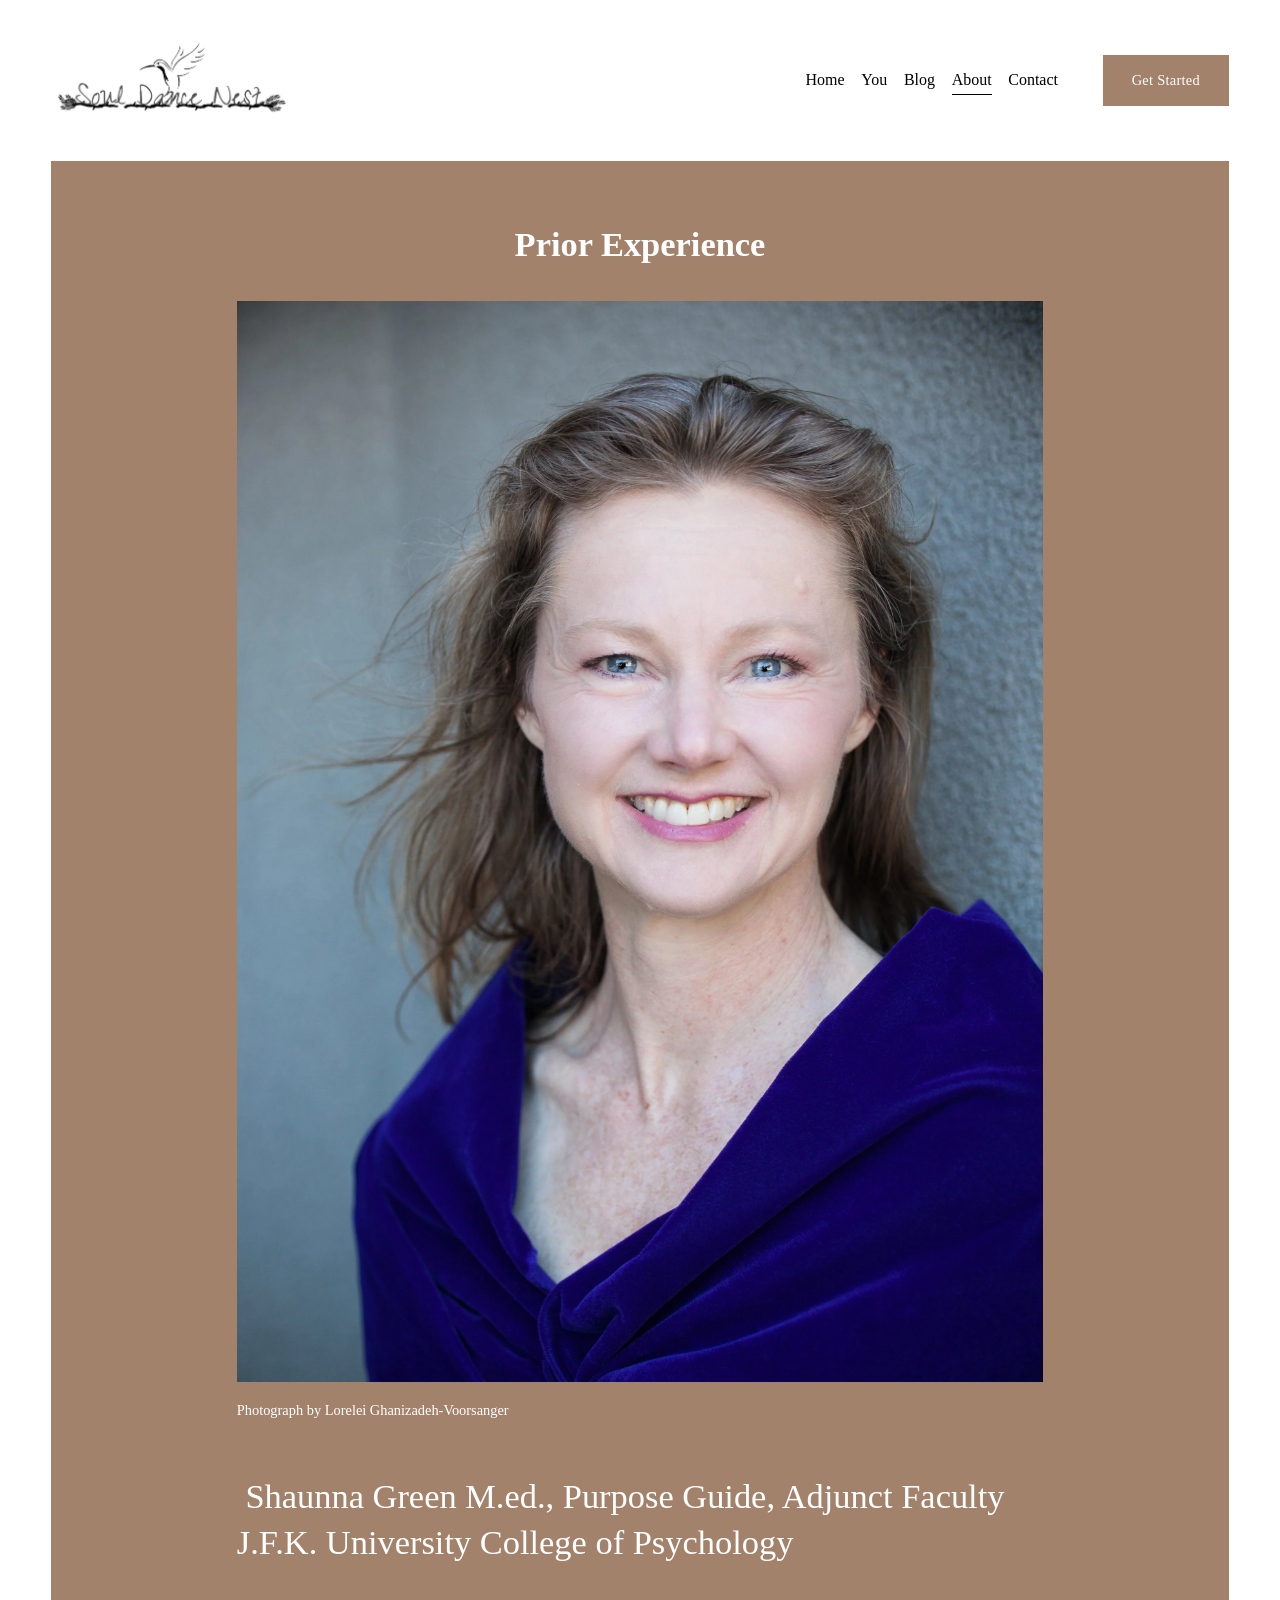
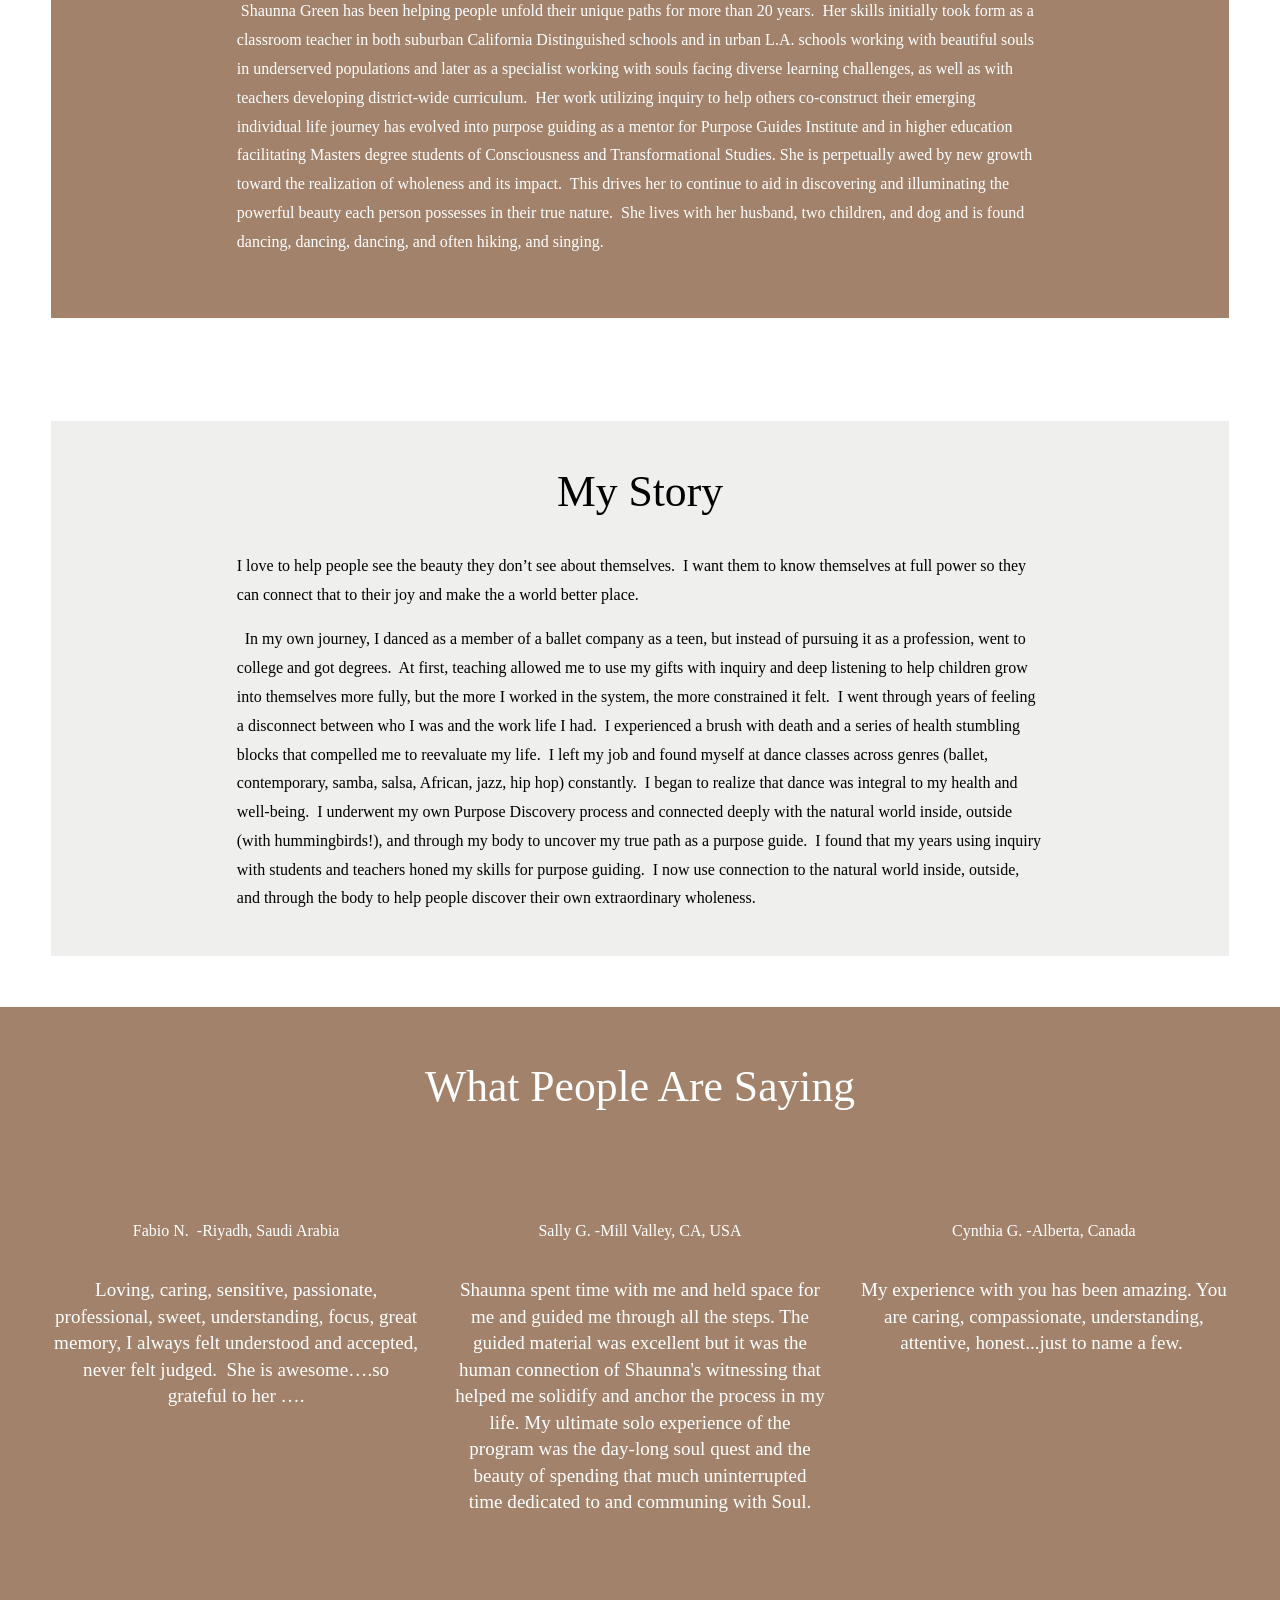
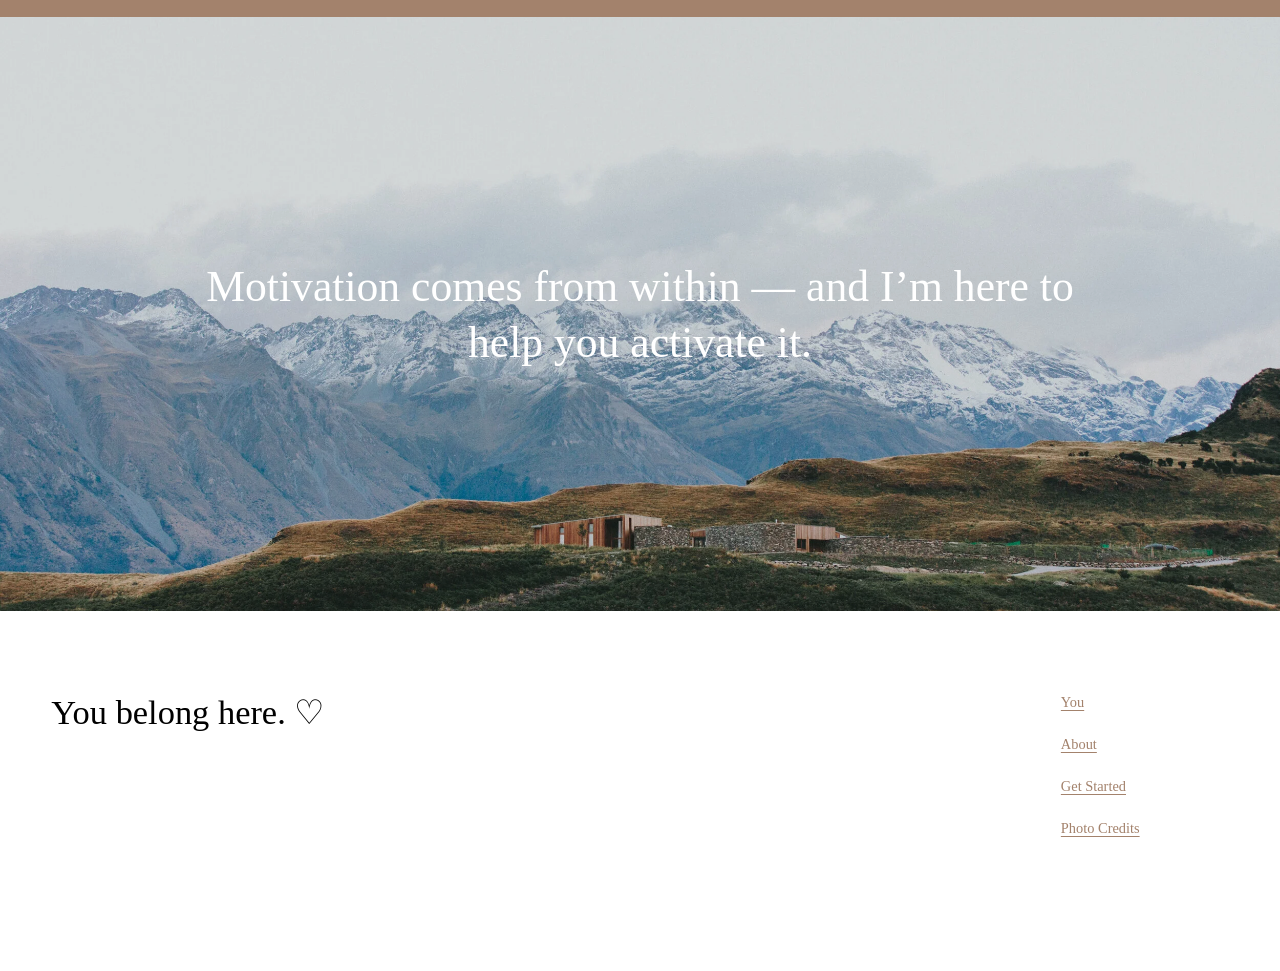
<file: about.html>
<!doctype html>
<html xmlns:og="http://opengraphprotocol.org/schema/" xmlns:fb="http://www.facebook.com/2008/fbml" lang="en-US"  >
  <head>
	<base href="">
	<script src="js/rerouter.js"></script>
    <meta http-equiv="X-UA-Compatible" content="IE=edge,chrome=1">
    <meta name="viewport" content="width=device-width, initial-scale=1">
    <!-- piano-mouse-rlrz -->

<meta charset="utf-8" />
<title>About &mdash; Soul Dance Nest</title>
<meta http-equiv="Accept-CH" content="Sec-CH-UA-Platform-Version, Sec-CH-UA-Model" /><link rel="icon" type="image/x-icon" href="https://assets.squarespace.com/universal/default-favicon.ico"/>
<link rel="canonical" href="https://www.souldancenest.com/about"/>
<meta property="og:site_name" content="Soul Dance Nest"/>
<meta property="og:title" content="About &mdash; Soul Dance Nest"/>
<meta property="og:url" content="https://www.souldancenest.com/about"/>
<meta property="og:type" content="website"/>
<meta itemprop="name" content="About — Soul Dance Nest"/>
<meta itemprop="url" content="https://www.souldancenest.com/about"/>
<meta name="twitter:title" content="About — Soul Dance Nest"/>
<meta name="twitter:url" content="https://www.souldancenest.com/about"/>
<meta name="twitter:card" content="summary"/>
<meta name="description" content="" />
<link rel="preconnect" href="https://images.squarespace-cdn.com">
<link rel="preconnect" href="https://file.squarespace-cdn.com" crossorigin>
<style>
/* latin */
@font-face {
  font-family: 'Poppins';
  font-style: italic;
  font-weight: 500;
  font-display: swap;
  src: url('https://file.squarespace-cdn.com/content/v2/namespaces/fonts/libraries/sqsp/assets/7a2a42cb-3ddf-4c22-8ec2-e263cbab990a/latin.woff2') format('woff2');
  unicode-range: U+0000-00FF, U+0131, U+0152-0153, U+02BB-02BC, U+02C6, U+02DA, U+02DC, U+0304, U+0308, U+0329, U+2000-206F, U+20AC, U+2122, U+2191, U+2193, U+2212, U+2215, U+FEFF, U+FFFD;
}
/* devanagari */
@font-face {
  font-family: 'Poppins';
  font-style: italic;
  font-weight: 500;
  font-display: swap;
  src: url('https://file.squarespace-cdn.com/content/v2/namespaces/fonts/libraries/sqsp/assets/bb7271ab-ddab-4f75-92ca-30486930e59f/devanagari.woff2') format('woff2');
  unicode-range: U+0900-097F, U+1CD0-1CF9, U+200C-200D, U+20A8, U+20B9, U+20F0, U+25CC, U+A830-A839, U+A8E0-A8FF, U+11B00-11B09;
}
/* latin-ext */
@font-face {
  font-family: 'Poppins';
  font-style: italic;
  font-weight: 500;
  font-display: swap;
  src: url('https://file.squarespace-cdn.com/content/v2/namespaces/fonts/libraries/sqsp/assets/24961341-1b80-47d9-b3b8-b1fe4124c9a1/latin-ext.woff2') format('woff2');
  unicode-range: U+0100-02BA, U+02BD-02C5, U+02C7-02CC, U+02CE-02D7, U+02DD-02FF, U+0304, U+0308, U+0329, U+1D00-1DBF, U+1E00-1E9F, U+1EF2-1EFF, U+2020, U+20A0-20AB, U+20AD-20C0, U+2113, U+2C60-2C7F, U+A720-A7FF;
}
/* latin-ext */
@font-face {
  font-family: 'Poppins';
  font-style: italic;
  font-weight: 700;
  font-display: swap;
  src: url('https://file.squarespace-cdn.com/content/v2/namespaces/fonts/libraries/sqsp/assets/e5441b3f-475c-4dd0-815e-d1493a6eef24/latin-ext.woff2') format('woff2');
  unicode-range: U+0100-02BA, U+02BD-02C5, U+02C7-02CC, U+02CE-02D7, U+02DD-02FF, U+0304, U+0308, U+0329, U+1D00-1DBF, U+1E00-1E9F, U+1EF2-1EFF, U+2020, U+20A0-20AB, U+20AD-20C0, U+2113, U+2C60-2C7F, U+A720-A7FF;
}
/* devanagari */
@font-face {
  font-family: 'Poppins';
  font-style: italic;
  font-weight: 700;
  font-display: swap;
  src: url('https://file.squarespace-cdn.com/content/v2/namespaces/fonts/libraries/sqsp/assets/e364ec28-4783-442b-b46f-59d33a99dd2c/devanagari.woff2') format('woff2');
  unicode-range: U+0900-097F, U+1CD0-1CF9, U+200C-200D, U+20A8, U+20B9, U+20F0, U+25CC, U+A830-A839, U+A8E0-A8FF, U+11B00-11B09;
}
/* latin */
@font-face {
  font-family: 'Poppins';
  font-style: italic;
  font-weight: 700;
  font-display: swap;
  src: url('https://file.squarespace-cdn.com/content/v2/namespaces/fonts/libraries/sqsp/assets/67451c8f-d5ad-40d0-a48b-1e842ade5679/latin.woff2') format('woff2');
  unicode-range: U+0000-00FF, U+0131, U+0152-0153, U+02BB-02BC, U+02C6, U+02DA, U+02DC, U+0304, U+0308, U+0329, U+2000-206F, U+20AC, U+2122, U+2191, U+2193, U+2212, U+2215, U+FEFF, U+FFFD;
}
/* latin-ext */
@font-face {
  font-family: 'Poppins';
  font-style: normal;
  font-weight: 400;
  font-display: swap;
  src: url('https://file.squarespace-cdn.com/content/v2/namespaces/fonts/libraries/sqsp/assets/d03c0883-8248-47bf-9fa3-437f8474b0b7/latin-ext.woff2') format('woff2');
  unicode-range: U+0100-02BA, U+02BD-02C5, U+02C7-02CC, U+02CE-02D7, U+02DD-02FF, U+0304, U+0308, U+0329, U+1D00-1DBF, U+1E00-1E9F, U+1EF2-1EFF, U+2020, U+20A0-20AB, U+20AD-20C0, U+2113, U+2C60-2C7F, U+A720-A7FF;
}
/* latin */
@font-face {
  font-family: 'Poppins';
  font-style: normal;
  font-weight: 400;
  font-display: swap;
  src: url('https://file.squarespace-cdn.com/content/v2/namespaces/fonts/libraries/sqsp/assets/da0c3c0d-458f-46e2-9c64-bac004d4e8c1/latin.woff2') format('woff2');
  unicode-range: U+0000-00FF, U+0131, U+0152-0153, U+02BB-02BC, U+02C6, U+02DA, U+02DC, U+0304, U+0308, U+0329, U+2000-206F, U+20AC, U+2122, U+2191, U+2193, U+2212, U+2215, U+FEFF, U+FFFD;
}
/* devanagari */
@font-face {
  font-family: 'Poppins';
  font-style: normal;
  font-weight: 400;
  font-display: swap;
  src: url('https://file.squarespace-cdn.com/content/v2/namespaces/fonts/libraries/sqsp/assets/7050a57e-968a-4317-a487-11e4374878d9/devanagari.woff2') format('woff2');
  unicode-range: U+0900-097F, U+1CD0-1CF9, U+200C-200D, U+20A8, U+20B9, U+20F0, U+25CC, U+A830-A839, U+A8E0-A8FF, U+11B00-11B09;
}
/* latin-ext */
@font-face {
  font-family: 'Poppins';
  font-style: italic;
  font-weight: 400;
  font-display: swap;
  src: url('https://file.squarespace-cdn.com/content/v2/namespaces/fonts/libraries/sqsp/assets/28866714-3a03-4fde-b82e-bcffd944752e/latin-ext.woff2') format('woff2');
  unicode-range: U+0100-02BA, U+02BD-02C5, U+02C7-02CC, U+02CE-02D7, U+02DD-02FF, U+0304, U+0308, U+0329, U+1D00-1DBF, U+1E00-1E9F, U+1EF2-1EFF, U+2020, U+20A0-20AB, U+20AD-20C0, U+2113, U+2C60-2C7F, U+A720-A7FF;
}
/* latin */
@font-face {
  font-family: 'Poppins';
  font-style: italic;
  font-weight: 400;
  font-display: swap;
  src: url('https://file.squarespace-cdn.com/content/v2/namespaces/fonts/libraries/sqsp/assets/ab6b1da4-72e3-4abf-a176-e7a8a24b53d1/latin.woff2') format('woff2');
  unicode-range: U+0000-00FF, U+0131, U+0152-0153, U+02BB-02BC, U+02C6, U+02DA, U+02DC, U+0304, U+0308, U+0329, U+2000-206F, U+20AC, U+2122, U+2191, U+2193, U+2212, U+2215, U+FEFF, U+FFFD;
}
/* devanagari */
@font-face {
  font-family: 'Poppins';
  font-style: italic;
  font-weight: 400;
  font-display: swap;
  src: url('https://file.squarespace-cdn.com/content/v2/namespaces/fonts/libraries/sqsp/assets/7d30df3b-ed0a-4cdd-824a-b3c7e5e49f0d/devanagari.woff2') format('woff2');
  unicode-range: U+0900-097F, U+1CD0-1CF9, U+200C-200D, U+20A8, U+20B9, U+20F0, U+25CC, U+A830-A839, U+A8E0-A8FF, U+11B00-11B09;
}
/* latin */
@font-face {
  font-family: 'Poppins';
  font-style: normal;
  font-weight: 700;
  font-display: swap;
  src: url('https://file.squarespace-cdn.com/content/v2/namespaces/fonts/libraries/sqsp/assets/95402d3d-cf4f-4ff3-b652-fa1bddbe79de/latin.woff2') format('woff2');
  unicode-range: U+0000-00FF, U+0131, U+0152-0153, U+02BB-02BC, U+02C6, U+02DA, U+02DC, U+0304, U+0308, U+0329, U+2000-206F, U+20AC, U+2122, U+2191, U+2193, U+2212, U+2215, U+FEFF, U+FFFD;
}
/* devanagari */
@font-face {
  font-family: 'Poppins';
  font-style: normal;
  font-weight: 700;
  font-display: swap;
  src: url('https://file.squarespace-cdn.com/content/v2/namespaces/fonts/libraries/sqsp/assets/31f2dfaf-de1e-40ab-ac18-8641e6ac98d0/devanagari.woff2') format('woff2');
  unicode-range: U+0900-097F, U+1CD0-1CF9, U+200C-200D, U+20A8, U+20B9, U+20F0, U+25CC, U+A830-A839, U+A8E0-A8FF, U+11B00-11B09;
}
/* latin-ext */
@font-face {
  font-family: 'Poppins';
  font-style: normal;
  font-weight: 700;
  font-display: swap;
  src: url('https://file.squarespace-cdn.com/content/v2/namespaces/fonts/libraries/sqsp/assets/ab5cf469-e78c-4791-92a2-a2e360e24c1d/latin-ext.woff2') format('woff2');
  unicode-range: U+0100-02BA, U+02BD-02C5, U+02C7-02CC, U+02CE-02D7, U+02DD-02FF, U+0304, U+0308, U+0329, U+1D00-1DBF, U+1E00-1E9F, U+1EF2-1EFF, U+2020, U+20A0-20AB, U+20AD-20C0, U+2113, U+2C60-2C7F, U+A720-A7FF;
}
/* latin-ext */
@font-face {
  font-family: 'Poppins';
  font-style: normal;
  font-weight: 500;
  font-display: swap;
  src: url('https://file.squarespace-cdn.com/content/v2/namespaces/fonts/libraries/sqsp/assets/106cf02d-1fea-47b3-beaa-607012f765b3/latin-ext.woff2') format('woff2');
  unicode-range: U+0100-02BA, U+02BD-02C5, U+02C7-02CC, U+02CE-02D7, U+02DD-02FF, U+0304, U+0308, U+0329, U+1D00-1DBF, U+1E00-1E9F, U+1EF2-1EFF, U+2020, U+20A0-20AB, U+20AD-20C0, U+2113, U+2C60-2C7F, U+A720-A7FF;
}
/* devanagari */
@font-face {
  font-family: 'Poppins';
  font-style: normal;
  font-weight: 500;
  font-display: swap;
  src: url('https://file.squarespace-cdn.com/content/v2/namespaces/fonts/libraries/sqsp/assets/2200ecd2-8cab-4e5f-98a1-74a7a1427ea4/devanagari.woff2') format('woff2');
  unicode-range: U+0900-097F, U+1CD0-1CF9, U+200C-200D, U+20A8, U+20B9, U+20F0, U+25CC, U+A830-A839, U+A8E0-A8FF, U+11B00-11B09;
}
/* latin */
@font-face {
  font-family: 'Poppins';
  font-style: normal;
  font-weight: 500;
  font-display: swap;
  src: url('https://file.squarespace-cdn.com/content/v2/namespaces/fonts/libraries/sqsp/assets/abb8d202-34bc-4174-a25f-c00d4154bb44/latin.woff2') format('woff2');
  unicode-range: U+0000-00FF, U+0131, U+0152-0153, U+02BB-02BC, U+02C6, U+02DA, U+02DC, U+0304, U+0308, U+0329, U+2000-206F, U+20AC, U+2122, U+2191, U+2193, U+2212, U+2215, U+FEFF, U+FFFD;
}
/* latin-ext */
@font-face {
  font-family: 'Poppins';
  font-style: italic;
  font-weight: 300;
  font-display: swap;
  src: url('https://file.squarespace-cdn.com/content/v2/namespaces/fonts/libraries/sqsp/assets/ea875279-d663-4261-b690-7ed00c65ccb1/latin-ext.woff2') format('woff2');
  unicode-range: U+0100-02BA, U+02BD-02C5, U+02C7-02CC, U+02CE-02D7, U+02DD-02FF, U+0304, U+0308, U+0329, U+1D00-1DBF, U+1E00-1E9F, U+1EF2-1EFF, U+2020, U+20A0-20AB, U+20AD-20C0, U+2113, U+2C60-2C7F, U+A720-A7FF;
}
/* devanagari */
@font-face {
  font-family: 'Poppins';
  font-style: italic;
  font-weight: 300;
  font-display: swap;
  src: url('https://file.squarespace-cdn.com/content/v2/namespaces/fonts/libraries/sqsp/assets/2f156972-5ae9-401b-8fd5-29a0fc4e4742/devanagari.woff2') format('woff2');
  unicode-range: U+0900-097F, U+1CD0-1CF9, U+200C-200D, U+20A8, U+20B9, U+20F0, U+25CC, U+A830-A839, U+A8E0-A8FF, U+11B00-11B09;
}
/* latin */
@font-face {
  font-family: 'Poppins';
  font-style: italic;
  font-weight: 300;
  font-display: swap;
  src: url('https://file.squarespace-cdn.com/content/v2/namespaces/fonts/libraries/sqsp/assets/e1217d90-e3f1-4318-af30-972ddbb752f6/latin.woff2') format('woff2');
  unicode-range: U+0000-00FF, U+0131, U+0152-0153, U+02BB-02BC, U+02C6, U+02DA, U+02DC, U+0304, U+0308, U+0329, U+2000-206F, U+20AC, U+2122, U+2191, U+2193, U+2212, U+2215, U+FEFF, U+FFFD;
}
/* devanagari */
@font-face {
  font-family: 'Poppins';
  font-style: normal;
  font-weight: 300;
  font-display: swap;
  src: url('https://file.squarespace-cdn.com/content/v2/namespaces/fonts/libraries/sqsp/assets/1e5ca8c8-e239-4a8d-9415-517c411c1f25/devanagari.woff2') format('woff2');
  unicode-range: U+0900-097F, U+1CD0-1CF9, U+200C-200D, U+20A8, U+20B9, U+20F0, U+25CC, U+A830-A839, U+A8E0-A8FF, U+11B00-11B09;
}
/* latin */
@font-face {
  font-family: 'Poppins';
  font-style: normal;
  font-weight: 300;
  font-display: swap;
  src: url('https://file.squarespace-cdn.com/content/v2/namespaces/fonts/libraries/sqsp/assets/00d1a230-e215-4217-b1cf-31145362801e/latin.woff2') format('woff2');
  unicode-range: U+0000-00FF, U+0131, U+0152-0153, U+02BB-02BC, U+02C6, U+02DA, U+02DC, U+0304, U+0308, U+0329, U+2000-206F, U+20AC, U+2122, U+2191, U+2193, U+2212, U+2215, U+FEFF, U+FFFD;
}
/* latin-ext */
@font-face {
  font-family: 'Poppins';
  font-style: normal;
  font-weight: 300;
  font-display: swap;
  src: url('https://file.squarespace-cdn.com/content/v2/namespaces/fonts/libraries/sqsp/assets/e7e7e312-9961-4208-abdd-6ed469c34828/latin-ext.woff2') format('woff2');
  unicode-range: U+0100-02BA, U+02BD-02C5, U+02C7-02CC, U+02CE-02D7, U+02DD-02FF, U+0304, U+0308, U+0329, U+1D00-1DBF, U+1E00-1E9F, U+1EF2-1EFF, U+2020, U+20A0-20AB, U+20AD-20C0, U+2113, U+2C60-2C7F, U+A720-A7FF;
}
</style><script type="text/javascript"  defer="true" nomodule="nomodule" src="js/legacy.js"></script>
<script type="text/javascript"  defer="true" src="js/modern.js"></script>
<script data-name="static-context">Static = window.Static || {}; Static.SQUARESPACE_CONTEXT = {"betaFeatureFlags":["order_status_page_checkout_landing_enabled","i18n_beta_website_locales","enable_modernized_standalone_pages_kill_switch","member_areas_feature","output_template_css_assets","campaigns_merch_state","enable_modernized_pdp_m3_layout_ux","marketing_automations","marketing_landing_page","nested_categories","override_block_styles","campaigns_import_discounts","modernized-pdp-m2-enabled","contacts_and_campaigns_redesign","campaigns_thumbnail_layout","supports_versioned_template_assets","campaigns_discount_section_in_automations","campaigns_table_v2","scripts_defer","enable_form_submission_trigger","campaigns_new_image_layout_picker","new_stacked_index","commerce_product_payment_plan_editing","campaigns_discount_section_in_blasts","public_api_discounts_enabled","enable_modernized_pdp_m3_fluid"],"facebookAppId":"314192535267336","facebookApiVersion":"v6.0","rollups":{"squarespace-announcement-bar":{"js":"js/announcement-bar-af8852d144aea019-min.en-us.js"},"squarespace-audio-player":{"css":"css/audio-player-b05f5197a871c566-min.en-us.css","js":"js/audio-player-1edd64a4cf17c190-min.en-us.js"},"squarespace-blog-collection-list":{"css":"css/blog-collection-list-b4046463b72f34e2-min.en-us.css","js":"js/blog-collection-list-d1cb4d231b7bd2d9-min.en-us.js"},"squarespace-calendar-block-renderer":{"css":"css/calendar-block-renderer-c3fef2a497c8e56b-min.en-us.css","js":"js/calendar-block-renderer-5e2fc68f5d72c514-min.en-us.js"},"squarespace-chartjs-helpers":{"css":"css/chartjs-helpers-96b256171ee039c1-min.en-us.css","js":"js/chartjs-helpers-68bb885b45e80b06-min.en-us.js"},"squarespace-comments":{"css":"css/comments-fff333d4c89ebeea-min.en-us.css","js":"js/comments-7f15870dfec9335d-min.en-us.js"},"squarespace-custom-css-popup":{"css":"css/custom-css-popup-bcad0a168a2d18df-min.en-us.css","js":"js/custom-css-popup-52ada9aa04d1c565-min.en-us.js"},"squarespace-dialog":{"css":"css/dialog-86aacd645d83874c-min.en-us.css","js":"js/dialog-2b4af781631f6fad-min.en-us.js"},"squarespace-events-collection":{"css":"css/events-collection-c3fef2a497c8e56b-min.en-us.css","js":"js/events-collection-0787b3d0d23c98f1-min.en-us.js"},"squarespace-form-rendering-utils":{"js":"js/form-rendering-utils-e052838a72f4372d-min.en-us.js"},"squarespace-forms":{"css":"css/forms-0afd3c6ac30bbab1-min.en-us.css","js":"js/forms-e5cec6a39de18b62-min.en-us.js"},"squarespace-gallery-collection-list":{"css":"css/gallery-collection-list-b4046463b72f34e2-min.en-us.css","js":"js/gallery-collection-list-9537a843c229ee51-min.en-us.js"},"squarespace-image-zoom":{"css":"css/image-zoom-b4046463b72f34e2-min.en-us.css","js":"js/image-zoom-2bd05a385cc2d38d-min.en-us.js"},"squarespace-pinterest":{"css":"css/pinterest-b4046463b72f34e2-min.en-us.css","js":"js/pinterest-91826e15bec6b127-min.en-us.js"},"squarespace-popup-overlay":{"css":"css/popup-overlay-b742b752f5880972-min.en-us.css","js":"js/popup-overlay-fcb1efbbc6a99ab1-min.en-us.js"},"squarespace-product-quick-view":{"css":"css/product-quick-view-0afd3c6ac30bbab1-min.en-us.css","js":"js/product-quick-view-a8c98f55ad862b20-min.en-us.js"},"squarespace-products-collection-item-v2":{"css":"css/products-collection-item-v2-b4046463b72f34e2-min.en-us.css","js":"js/products-collection-item-v2-0bdde0a530e65c35-min.en-us.js"},"squarespace-products-collection-list-v2":{"css":"css/products-collection-list-v2-b4046463b72f34e2-min.en-us.css","js":"js/products-collection-list-v2-57f05cf8177470d3-min.en-us.js"},"squarespace-search-page":{"css":"css/search-page-90a67fc09b9b32c6-min.en-us.css","js":"js/search-page-5e67e9fbe7cfa7c9-min.en-us.js"},"squarespace-search-preview":{"js":"js/search-preview-0ef076d00060688c-min.en-us.js"},"squarespace-simple-liking":{"css":"css/simple-liking-701bf8bbc05ec6aa-min.en-us.css","js":"js/simple-liking-abe35829ec344b9b-min.en-us.js"},"squarespace-social-buttons":{"css":"css/social-buttons-95032e5fa98e47a5-min.en-us.css","js":"js/social-buttons-d7611ec542beeb0d-min.en-us.js"},"squarespace-tourdates":{"css":"css/tourdates-b4046463b72f34e2-min.en-us.css","js":"js/tourdates-14c80ed1268bd360-min.en-us.js"},"squarespace-website-overlays-manager":{"css":"css/website-overlays-manager-07ea5a4e004e6710-min.en-us.css","js":"js/website-overlays-manager-5494290298565b62-min.en-us.js"}},"pageType":2,"website":{"id":"5f2cd82075ff984d316dc3b1","captchaSettings":{"enabledForDonations":false},"cloneable":false,"contentModifiedOn":1605042387226,"formattingLocale":"en-US","fullSiteTitle":"About \u2014 Soul Dance Nest","identifier":"piano-mouse-rlrz","imageMetadataProcessingEnabled":false,"isHstsEnabled":true,"language":"en-US","logoImageId":"5f30c54d701690209e417f94","primaryDomain":"www.souldancenest.com","screenshotId":"8b56ec9127a204c7a2be9c7511e03dcc4b08e5b1388b10749438fd00b6e7d3c6","shareButtonOptions":{"4":true,"1":true,"7":true,"8":true,"2":true,"3":true,"6":true},"showOwnerLogin":false,"siteStatus":{},"siteTitle":"Soul Dance Nest","sslSetting":3,"timeZone":"America/Los_Angeles","translationLocale":"en-US","typekitId":"","websiteType":1,"hasBeenCloneable":false,"statsMigrated":false,"authenticUrl":"https://www.souldancenest.com","baseUrl":"https://www.souldancenest.com","internalUrl":"https://piano-mouse-rlrz.squarespace.com","logoImageUrl":"images/logo-cropped-with-white-background.png","machineTimeZoneOffset":-25200000,"timeZoneAbbr":"PDT","timeZoneOffset":-25200000},"websiteSettings":{"id":"5f2cd82075ff984d316dc3b3","websiteId":"5f2cd82075ff984d316dc3b1","subjects":[],"country":"US","state":"CA","simpleLikingEnabled":true,"mobileInfoBarSettings":{"isContactEmailEnabled":false,"isContactPhoneNumberEnabled":false,"isLocationEnabled":false,"isBusinessHoursEnabled":false},"commentLikesAllowed":true,"commentAnonAllowed":true,"commentThreaded":true,"commentApprovalRequired":false,"commentAvatarsOn":true,"commentSortType":2,"commentFlagThreshold":0,"commentFlagsAllowed":true,"commentEnableByDefault":true,"commentDisableAfterDaysDefault":0,"disqusShortname":"","commentsEnabled":false,"storeSettings":{"returnPolicy":null,"termsOfService":null,"privacyPolicy":null,"expressCheckout":false,"continueShoppingLinkUrl":"/","useLightCart":false,"showNoteField":false,"shippingCountryDefaultValue":"US","billToShippingDefaultValue":false,"showShippingPhoneNumber":true,"isShippingPhoneRequired":false,"showBillingPhoneNumber":true,"isBillingPhoneRequired":false,"currenciesSupported":["USD","CAD","GBP","AUD","EUR","CHF","NOK","SEK","DKK","NZD","SGD","MXN","HKD","CZK","ILS","MYR","RUB","PHP","PLN","THB","BRL","ARS","COP","IDR","INR","JPY","ZAR"],"defaultCurrency":"USD","selectedCurrency":"USD","measurementStandard":1,"showCustomCheckoutForm":false,"checkoutPageMarketingOptInEnabled":false,"enableMailingListOptInByDefault":false,"sameAsRetailLocation":false,"merchandisingSettings":{"scarcityEnabledOnProductItems":false,"scarcityEnabledOnProductBlocks":false,"scarcityMessageType":"DEFAULT_SCARCITY_MESSAGE","scarcityThreshold":10,"multipleQuantityAllowedForServices":true,"restockNotificationsEnabled":false,"restockNotificationsSuccessText":"","restockNotificationsMailingListSignUpEnabled":false,"relatedProductsEnabled":false,"relatedProductsOrdering":"random","soldOutVariantsDropdownDisabled":false,"productComposerOptedIn":false,"productComposerABTestOptedOut":false,"productReviewsEnabled":false,"displayImportedProductReviewsEnabled":false,"hasOptedToCollectNativeReviews":false},"minimumOrderSubtotalEnabled":false,"addToCartConfirmationType":2,"isLive":true,"multipleQuantityAllowedForServices":true},"useEscapeKeyToLogin":true,"ssBadgeType":1,"ssBadgePosition":4,"ssBadgeVisibility":1,"ssBadgeDevices":1,"pinterestOverlayOptions":{"mode":"disabled"},"userAccountsSettings":{"loginAllowed":false,"signupAllowed":false}},"cookieSettings":{"isCookieBannerEnabled":false,"isRestrictiveCookiePolicyEnabled":false,"cookieBannerText":"","cookieBannerTheme":"","cookieBannerVariant":"","cookieBannerPosition":"","cookieBannerCtaVariant":"","cookieBannerCtaText":"","cookieBannerAcceptType":"OPT_IN","cookieBannerOptOutCtaText":"","cookieBannerHasOptOut":false,"cookieBannerHasManageCookies":true,"cookieBannerManageCookiesLabel":"","cookieBannerSavedPreferencesText":"","cookieBannerSavedPreferencesLayout":"PILL"},"websiteCloneable":false,"collection":{"title":"About","id":"5f2cd896c870746ab55f60e1","fullUrl":"/about","type":10,"permissionType":1},"subscribed":false,"appDomain":"squarespace.com","templateTweakable":true,"tweakJSON":{"form-use-theme-colors":"true","header-logo-height":"84px","header-mobile-logo-max-height":"30px","header-vert-padding":"3vw","header-width":"Full","maxPageWidth":"1400px","mobile-header-vert-padding":"6vw","pagePadding":"4vw","tweak-blog-alternating-side-by-side-image-aspect-ratio":"1:1 Square","tweak-blog-alternating-side-by-side-image-spacing":"6%","tweak-blog-alternating-side-by-side-meta-spacing":"20px","tweak-blog-alternating-side-by-side-primary-meta":"Categories","tweak-blog-alternating-side-by-side-read-more-spacing":"20px","tweak-blog-alternating-side-by-side-secondary-meta":"Date","tweak-blog-basic-grid-columns":"2","tweak-blog-basic-grid-image-aspect-ratio":"3:2 Standard","tweak-blog-basic-grid-image-spacing":"44px","tweak-blog-basic-grid-meta-spacing":"32px","tweak-blog-basic-grid-primary-meta":"Categories","tweak-blog-basic-grid-read-more-spacing":"40px","tweak-blog-basic-grid-secondary-meta":"Date","tweak-blog-item-custom-width":"50","tweak-blog-item-show-author-profile":"true","tweak-blog-item-width":"Medium","tweak-blog-masonry-columns":"2","tweak-blog-masonry-horizontal-spacing":"30px","tweak-blog-masonry-image-spacing":"20px","tweak-blog-masonry-meta-spacing":"20px","tweak-blog-masonry-primary-meta":"Categories","tweak-blog-masonry-read-more-spacing":"20px","tweak-blog-masonry-secondary-meta":"Date","tweak-blog-masonry-vertical-spacing":"30px","tweak-blog-side-by-side-image-aspect-ratio":"1:1 Square","tweak-blog-side-by-side-image-spacing":"6%","tweak-blog-side-by-side-meta-spacing":"20px","tweak-blog-side-by-side-primary-meta":"Categories","tweak-blog-side-by-side-read-more-spacing":"20px","tweak-blog-side-by-side-secondary-meta":"Date","tweak-blog-single-column-image-spacing":"50px","tweak-blog-single-column-meta-spacing":"30px","tweak-blog-single-column-primary-meta":"Categories","tweak-blog-single-column-read-more-spacing":"30px","tweak-blog-single-column-secondary-meta":"Date","tweak-events-stacked-show-thumbnails":"true","tweak-events-stacked-thumbnail-size":"3:2 Standard","tweak-fixed-header":"false","tweak-fixed-header-style":"Basic","tweak-global-animations-animation-curve":"ease","tweak-global-animations-animation-delay":"0.1s","tweak-global-animations-animation-duration":"0.1s","tweak-global-animations-animation-style":"fade","tweak-global-animations-animation-type":"none","tweak-global-animations-complexity-level":"detailed","tweak-global-animations-enabled":"false","tweak-portfolio-grid-basic-custom-height":"50","tweak-portfolio-grid-overlay-custom-height":"50","tweak-portfolio-hover-follow-acceleration":"10%","tweak-portfolio-hover-follow-animation-duration":"Medium","tweak-portfolio-hover-follow-animation-type":"Fade","tweak-portfolio-hover-follow-delimiter":"Forward Slash","tweak-portfolio-hover-follow-front":"false","tweak-portfolio-hover-follow-layout":"Inline","tweak-portfolio-hover-follow-size":"75","tweak-portfolio-hover-follow-text-spacing-x":"1.5","tweak-portfolio-hover-follow-text-spacing-y":"1.5","tweak-portfolio-hover-static-animation-duration":"Medium","tweak-portfolio-hover-static-animation-type":"Scale Up","tweak-portfolio-hover-static-delimiter":"Forward Slash","tweak-portfolio-hover-static-front":"false","tweak-portfolio-hover-static-layout":"Stacked","tweak-portfolio-hover-static-size":"75","tweak-portfolio-hover-static-text-spacing-x":"1.5","tweak-portfolio-hover-static-text-spacing-y":"1.5","tweak-portfolio-index-background-animation-duration":"Medium","tweak-portfolio-index-background-animation-type":"Fade","tweak-portfolio-index-background-custom-height":"50","tweak-portfolio-index-background-delimiter":"None","tweak-portfolio-index-background-height":"Large","tweak-portfolio-index-background-horizontal-alignment":"Center","tweak-portfolio-index-background-link-format":"Stacked","tweak-portfolio-index-background-persist":"false","tweak-portfolio-index-background-vertical-alignment":"Middle","tweak-portfolio-index-background-width":"Full","tweak-transparent-header":"true"},"templateId":"5c5a519771c10ba3470d8101","templateVersion":"7.1","pageFeatures":[1,2,4],"gmRenderKey":"QUl6YVN5Q0JUUk9xNkx1dkZfSUUxcjQ2LVQ0QWVUU1YtMGQ3bXk4","templateScriptsRootUrl":"https://static1.squarespace.com/static/vta/5c5a519771c10ba3470d8101/scripts/","impersonatedSession":false,"tzData":{"zones":[[-480,"US","P%sT",null]],"rules":{"US":[[1967,2006,null,"Oct","lastSun","2:00","0","S"],[1987,2006,null,"Apr","Sun>=1","2:00","1:00","D"],[2007,"max",null,"Mar","Sun>=8","2:00","1:00","D"],[2007,"max",null,"Nov","Sun>=1","2:00","0","S"]]}},"showAnnouncementBar":false,"recaptchaEnterpriseContext":{"recaptchaEnterpriseSiteKey":"6LdDFQwjAAAAAPigEvvPgEVbb7QBm-TkVJdDTlAv"},"i18nContext":{"timeZoneData":{"id":"America/Los_Angeles","name":"Pacific Time"}},"env":"PRODUCTION","visitorFormContext":{"formFieldFormats":{"initialAddressFormat":{"id":0,"type":"ADDRESS","country":"US","labelLocale":"en","fields":[{"type":"FIELD","label":"Address Line 1","identifier":"Line1","length":0,"required":true,"metadata":{"autocomplete":"address-line1"}},{"type":"SEPARATOR","label":"\n","identifier":"Newline","length":0,"required":false,"metadata":{}},{"type":"FIELD","label":"Address Line 2","identifier":"Line2","length":0,"required":false,"metadata":{"autocomplete":"address-line2"}},{"type":"SEPARATOR","label":"\n","identifier":"Newline","length":0,"required":false,"metadata":{}},{"type":"FIELD","label":"City","identifier":"City","length":0,"required":true,"metadata":{"autocomplete":"address-level2"}},{"type":"SEPARATOR","label":",","identifier":"Comma","length":0,"required":false,"metadata":{}},{"type":"SEPARATOR","label":" ","identifier":"Space","length":0,"required":false,"metadata":{}},{"type":"FIELD","label":"State","identifier":"State","length":0,"required":true,"metadata":{"autocomplete":"address-level1"}},{"type":"SEPARATOR","label":" ","identifier":"Space","length":0,"required":false,"metadata":{}},{"type":"FIELD","label":"ZIP Code","identifier":"Zip","length":0,"required":true,"metadata":{"autocomplete":"postal-code"}}]},"initialNameOrder":"GIVEN_FIRST","initialPhoneFormat":{"id":0,"type":"PHONE_NUMBER","country":"US","labelLocale":"en-US","fields":[{"type":"SEPARATOR","label":"(","identifier":"LeftParen","length":0,"required":false,"metadata":{}},{"type":"FIELD","label":"1","identifier":"1","length":3,"required":false,"metadata":{}},{"type":"SEPARATOR","label":")","identifier":"RightParen","length":0,"required":false,"metadata":{}},{"type":"SEPARATOR","label":" ","identifier":"Space","length":0,"required":false,"metadata":{}},{"type":"FIELD","label":"2","identifier":"2","length":3,"required":false,"metadata":{}},{"type":"SEPARATOR","label":"-","identifier":"Dash","length":0,"required":false,"metadata":{}},{"type":"FIELD","label":"3","identifier":"3","length":14,"required":false,"metadata":{}}]},"countries":[{"name":"Afghanistan","code":"AF","phoneCode":"+93"},{"name":"\u00C5land Islands","code":"AX","phoneCode":"+358"},{"name":"Albania","code":"AL","phoneCode":"+355"},{"name":"Algeria","code":"DZ","phoneCode":"+213"},{"name":"American Samoa","code":"AS","phoneCode":"+1"},{"name":"Andorra","code":"AD","phoneCode":"+376"},{"name":"Angola","code":"AO","phoneCode":"+244"},{"name":"Anguilla","code":"AI","phoneCode":"+1"},{"name":"Antigua & Barbuda","code":"AG","phoneCode":"+1"},{"name":"Argentina","code":"AR","phoneCode":"+54"},{"name":"Armenia","code":"AM","phoneCode":"+374"},{"name":"Aruba","code":"AW","phoneCode":"+297"},{"name":"Ascension Island","code":"AC","phoneCode":"+247"},{"name":"Australia","code":"AU","phoneCode":"+61"},{"name":"Austria","code":"AT","phoneCode":"+43"},{"name":"Azerbaijan","code":"AZ","phoneCode":"+994"},{"name":"Bahamas","code":"BS","phoneCode":"+1"},{"name":"Bahrain","code":"BH","phoneCode":"+973"},{"name":"Bangladesh","code":"BD","phoneCode":"+880"},{"name":"Barbados","code":"BB","phoneCode":"+1"},{"name":"Belarus","code":"BY","phoneCode":"+375"},{"name":"Belgium","code":"BE","phoneCode":"+32"},{"name":"Belize","code":"BZ","phoneCode":"+501"},{"name":"Benin","code":"BJ","phoneCode":"+229"},{"name":"Bermuda","code":"BM","phoneCode":"+1"},{"name":"Bhutan","code":"BT","phoneCode":"+975"},{"name":"Bolivia","code":"BO","phoneCode":"+591"},{"name":"Bosnia & Herzegovina","code":"BA","phoneCode":"+387"},{"name":"Botswana","code":"BW","phoneCode":"+267"},{"name":"Brazil","code":"BR","phoneCode":"+55"},{"name":"British Indian Ocean Territory","code":"IO","phoneCode":"+246"},{"name":"British Virgin Islands","code":"VG","phoneCode":"+1"},{"name":"Brunei","code":"BN","phoneCode":"+673"},{"name":"Bulgaria","code":"BG","phoneCode":"+359"},{"name":"Burkina Faso","code":"BF","phoneCode":"+226"},{"name":"Burundi","code":"BI","phoneCode":"+257"},{"name":"Cambodia","code":"KH","phoneCode":"+855"},{"name":"Cameroon","code":"CM","phoneCode":"+237"},{"name":"Canada","code":"CA","phoneCode":"+1"},{"name":"Cape Verde","code":"CV","phoneCode":"+238"},{"name":"Caribbean Netherlands","code":"BQ","phoneCode":"+599"},{"name":"Cayman Islands","code":"KY","phoneCode":"+1"},{"name":"Central African Republic","code":"CF","phoneCode":"+236"},{"name":"Chad","code":"TD","phoneCode":"+235"},{"name":"Chile","code":"CL","phoneCode":"+56"},{"name":"China","code":"CN","phoneCode":"+86"},{"name":"Christmas Island","code":"CX","phoneCode":"+61"},{"name":"Cocos (Keeling) Islands","code":"CC","phoneCode":"+61"},{"name":"Colombia","code":"CO","phoneCode":"+57"},{"name":"Comoros","code":"KM","phoneCode":"+269"},{"name":"Congo - Brazzaville","code":"CG","phoneCode":"+242"},{"name":"Congo - Kinshasa","code":"CD","phoneCode":"+243"},{"name":"Cook Islands","code":"CK","phoneCode":"+682"},{"name":"Costa Rica","code":"CR","phoneCode":"+506"},{"name":"C\u00F4te d\u2019Ivoire","code":"CI","phoneCode":"+225"},{"name":"Croatia","code":"HR","phoneCode":"+385"},{"name":"Cuba","code":"CU","phoneCode":"+53"},{"name":"Cura\u00E7ao","code":"CW","phoneCode":"+599"},{"name":"Cyprus","code":"CY","phoneCode":"+357"},{"name":"Czechia","code":"CZ","phoneCode":"+420"},{"name":"Denmark","code":"DK","phoneCode":"+45"},{"name":"Djibouti","code":"DJ","phoneCode":"+253"},{"name":"Dominica","code":"DM","phoneCode":"+1"},{"name":"Dominican Republic","code":"DO","phoneCode":"+1"},{"name":"Ecuador","code":"EC","phoneCode":"+593"},{"name":"Egypt","code":"EG","phoneCode":"+20"},{"name":"El Salvador","code":"SV","phoneCode":"+503"},{"name":"Equatorial Guinea","code":"GQ","phoneCode":"+240"},{"name":"Eritrea","code":"ER","phoneCode":"+291"},{"name":"Estonia","code":"EE","phoneCode":"+372"},{"name":"Eswatini","code":"SZ","phoneCode":"+268"},{"name":"Ethiopia","code":"ET","phoneCode":"+251"},{"name":"Falkland Islands","code":"FK","phoneCode":"+500"},{"name":"Faroe Islands","code":"FO","phoneCode":"+298"},{"name":"Fiji","code":"FJ","phoneCode":"+679"},{"name":"Finland","code":"FI","phoneCode":"+358"},{"name":"France","code":"FR","phoneCode":"+33"},{"name":"French Guiana","code":"GF","phoneCode":"+594"},{"name":"French Polynesia","code":"PF","phoneCode":"+689"},{"name":"Gabon","code":"GA","phoneCode":"+241"},{"name":"Gambia","code":"GM","phoneCode":"+220"},{"name":"Georgia","code":"GE","phoneCode":"+995"},{"name":"Germany","code":"DE","phoneCode":"+49"},{"name":"Ghana","code":"GH","phoneCode":"+233"},{"name":"Gibraltar","code":"GI","phoneCode":"+350"},{"name":"Greece","code":"GR","phoneCode":"+30"},{"name":"Greenland","code":"GL","phoneCode":"+299"},{"name":"Grenada","code":"GD","phoneCode":"+1"},{"name":"Guadeloupe","code":"GP","phoneCode":"+590"},{"name":"Guam","code":"GU","phoneCode":"+1"},{"name":"Guatemala","code":"GT","phoneCode":"+502"},{"name":"Guernsey","code":"GG","phoneCode":"+44"},{"name":"Guinea","code":"GN","phoneCode":"+224"},{"name":"Guinea-Bissau","code":"GW","phoneCode":"+245"},{"name":"Guyana","code":"GY","phoneCode":"+592"},{"name":"Haiti","code":"HT","phoneCode":"+509"},{"name":"Honduras","code":"HN","phoneCode":"+504"},{"name":"Hong Kong SAR China","code":"HK","phoneCode":"+852"},{"name":"Hungary","code":"HU","phoneCode":"+36"},{"name":"Iceland","code":"IS","phoneCode":"+354"},{"name":"India","code":"IN","phoneCode":"+91"},{"name":"Indonesia","code":"ID","phoneCode":"+62"},{"name":"Iran","code":"IR","phoneCode":"+98"},{"name":"Iraq","code":"IQ","phoneCode":"+964"},{"name":"Ireland","code":"IE","phoneCode":"+353"},{"name":"Isle of Man","code":"IM","phoneCode":"+44"},{"name":"Israel","code":"IL","phoneCode":"+972"},{"name":"Italy","code":"IT","phoneCode":"+39"},{"name":"Jamaica","code":"JM","phoneCode":"+1"},{"name":"Japan","code":"JP","phoneCode":"+81"},{"name":"Jersey","code":"JE","phoneCode":"+44"},{"name":"Jordan","code":"JO","phoneCode":"+962"},{"name":"Kazakhstan","code":"KZ","phoneCode":"+7"},{"name":"Kenya","code":"KE","phoneCode":"+254"},{"name":"Kiribati","code":"KI","phoneCode":"+686"},{"name":"Kosovo","code":"XK","phoneCode":"+383"},{"name":"Kuwait","code":"KW","phoneCode":"+965"},{"name":"Kyrgyzstan","code":"KG","phoneCode":"+996"},{"name":"Laos","code":"LA","phoneCode":"+856"},{"name":"Latvia","code":"LV","phoneCode":"+371"},{"name":"Lebanon","code":"LB","phoneCode":"+961"},{"name":"Lesotho","code":"LS","phoneCode":"+266"},{"name":"Liberia","code":"LR","phoneCode":"+231"},{"name":"Libya","code":"LY","phoneCode":"+218"},{"name":"Liechtenstein","code":"LI","phoneCode":"+423"},{"name":"Lithuania","code":"LT","phoneCode":"+370"},{"name":"Luxembourg","code":"LU","phoneCode":"+352"},{"name":"Macao SAR China","code":"MO","phoneCode":"+853"},{"name":"Madagascar","code":"MG","phoneCode":"+261"},{"name":"Malawi","code":"MW","phoneCode":"+265"},{"name":"Malaysia","code":"MY","phoneCode":"+60"},{"name":"Maldives","code":"MV","phoneCode":"+960"},{"name":"Mali","code":"ML","phoneCode":"+223"},{"name":"Malta","code":"MT","phoneCode":"+356"},{"name":"Marshall Islands","code":"MH","phoneCode":"+692"},{"name":"Martinique","code":"MQ","phoneCode":"+596"},{"name":"Mauritania","code":"MR","phoneCode":"+222"},{"name":"Mauritius","code":"MU","phoneCode":"+230"},{"name":"Mayotte","code":"YT","phoneCode":"+262"},{"name":"Mexico","code":"MX","phoneCode":"+52"},{"name":"Micronesia","code":"FM","phoneCode":"+691"},{"name":"Moldova","code":"MD","phoneCode":"+373"},{"name":"Monaco","code":"MC","phoneCode":"+377"},{"name":"Mongolia","code":"MN","phoneCode":"+976"},{"name":"Montenegro","code":"ME","phoneCode":"+382"},{"name":"Montserrat","code":"MS","phoneCode":"+1"},{"name":"Morocco","code":"MA","phoneCode":"+212"},{"name":"Mozambique","code":"MZ","phoneCode":"+258"},{"name":"Myanmar (Burma)","code":"MM","phoneCode":"+95"},{"name":"Namibia","code":"NA","phoneCode":"+264"},{"name":"Nauru","code":"NR","phoneCode":"+674"},{"name":"Nepal","code":"NP","phoneCode":"+977"},{"name":"Netherlands","code":"NL","phoneCode":"+31"},{"name":"New Caledonia","code":"NC","phoneCode":"+687"},{"name":"New Zealand","code":"NZ","phoneCode":"+64"},{"name":"Nicaragua","code":"NI","phoneCode":"+505"},{"name":"Niger","code":"NE","phoneCode":"+227"},{"name":"Nigeria","code":"NG","phoneCode":"+234"},{"name":"Niue","code":"NU","phoneCode":"+683"},{"name":"Norfolk Island","code":"NF","phoneCode":"+672"},{"name":"Northern Mariana Islands","code":"MP","phoneCode":"+1"},{"name":"North Korea","code":"KP","phoneCode":"+850"},{"name":"North Macedonia","code":"MK","phoneCode":"+389"},{"name":"Norway","code":"NO","phoneCode":"+47"},{"name":"Oman","code":"OM","phoneCode":"+968"},{"name":"Pakistan","code":"PK","phoneCode":"+92"},{"name":"Palau","code":"PW","phoneCode":"+680"},{"name":"Palestinian Territories","code":"PS","phoneCode":"+970"},{"name":"Panama","code":"PA","phoneCode":"+507"},{"name":"Papua New Guinea","code":"PG","phoneCode":"+675"},{"name":"Paraguay","code":"PY","phoneCode":"+595"},{"name":"Peru","code":"PE","phoneCode":"+51"},{"name":"Philippines","code":"PH","phoneCode":"+63"},{"name":"Poland","code":"PL","phoneCode":"+48"},{"name":"Portugal","code":"PT","phoneCode":"+351"},{"name":"Puerto Rico","code":"PR","phoneCode":"+1"},{"name":"Qatar","code":"QA","phoneCode":"+974"},{"name":"R\u00E9union","code":"RE","phoneCode":"+262"},{"name":"Romania","code":"RO","phoneCode":"+40"},{"name":"Russia","code":"RU","phoneCode":"+7"},{"name":"Rwanda","code":"RW","phoneCode":"+250"},{"name":"Samoa","code":"WS","phoneCode":"+685"},{"name":"San Marino","code":"SM","phoneCode":"+378"},{"name":"S\u00E3o Tom\u00E9 & Pr\u00EDncipe","code":"ST","phoneCode":"+239"},{"name":"Saudi Arabia","code":"SA","phoneCode":"+966"},{"name":"Senegal","code":"SN","phoneCode":"+221"},{"name":"Serbia","code":"RS","phoneCode":"+381"},{"name":"Seychelles","code":"SC","phoneCode":"+248"},{"name":"Sierra Leone","code":"SL","phoneCode":"+232"},{"name":"Singapore","code":"SG","phoneCode":"+65"},{"name":"Sint Maarten","code":"SX","phoneCode":"+1"},{"name":"Slovakia","code":"SK","phoneCode":"+421"},{"name":"Slovenia","code":"SI","phoneCode":"+386"},{"name":"Solomon Islands","code":"SB","phoneCode":"+677"},{"name":"Somalia","code":"SO","phoneCode":"+252"},{"name":"South Africa","code":"ZA","phoneCode":"+27"},{"name":"South Korea","code":"KR","phoneCode":"+82"},{"name":"South Sudan","code":"SS","phoneCode":"+211"},{"name":"Spain","code":"ES","phoneCode":"+34"},{"name":"Sri Lanka","code":"LK","phoneCode":"+94"},{"name":"St. Barth\u00E9lemy","code":"BL","phoneCode":"+590"},{"name":"St. Helena","code":"SH","phoneCode":"+290"},{"name":"St. Kitts & Nevis","code":"KN","phoneCode":"+1"},{"name":"St. Lucia","code":"LC","phoneCode":"+1"},{"name":"St. Martin","code":"MF","phoneCode":"+590"},{"name":"St. Pierre & Miquelon","code":"PM","phoneCode":"+508"},{"name":"St. Vincent & Grenadines","code":"VC","phoneCode":"+1"},{"name":"Sudan","code":"SD","phoneCode":"+249"},{"name":"Suriname","code":"SR","phoneCode":"+597"},{"name":"Svalbard & Jan Mayen","code":"SJ","phoneCode":"+47"},{"name":"Sweden","code":"SE","phoneCode":"+46"},{"name":"Switzerland","code":"CH","phoneCode":"+41"},{"name":"Syria","code":"SY","phoneCode":"+963"},{"name":"Taiwan","code":"TW","phoneCode":"+886"},{"name":"Tajikistan","code":"TJ","phoneCode":"+992"},{"name":"Tanzania","code":"TZ","phoneCode":"+255"},{"name":"Thailand","code":"TH","phoneCode":"+66"},{"name":"Timor-Leste","code":"TL","phoneCode":"+670"},{"name":"Togo","code":"TG","phoneCode":"+228"},{"name":"Tokelau","code":"TK","phoneCode":"+690"},{"name":"Tonga","code":"TO","phoneCode":"+676"},{"name":"Trinidad & Tobago","code":"TT","phoneCode":"+1"},{"name":"Tristan da Cunha","code":"TA","phoneCode":"+290"},{"name":"Tunisia","code":"TN","phoneCode":"+216"},{"name":"T\u00FCrkiye","code":"TR","phoneCode":"+90"},{"name":"Turkmenistan","code":"TM","phoneCode":"+993"},{"name":"Turks & Caicos Islands","code":"TC","phoneCode":"+1"},{"name":"Tuvalu","code":"TV","phoneCode":"+688"},{"name":"U.S. Virgin Islands","code":"VI","phoneCode":"+1"},{"name":"Uganda","code":"UG","phoneCode":"+256"},{"name":"Ukraine","code":"UA","phoneCode":"+380"},{"name":"United Arab Emirates","code":"AE","phoneCode":"+971"},{"name":"United Kingdom","code":"GB","phoneCode":"+44"},{"name":"United States","code":"US","phoneCode":"+1"},{"name":"Uruguay","code":"UY","phoneCode":"+598"},{"name":"Uzbekistan","code":"UZ","phoneCode":"+998"},{"name":"Vanuatu","code":"VU","phoneCode":"+678"},{"name":"Vatican City","code":"VA","phoneCode":"+39"},{"name":"Venezuela","code":"VE","phoneCode":"+58"},{"name":"Vietnam","code":"VN","phoneCode":"+84"},{"name":"Wallis & Futuna","code":"WF","phoneCode":"+681"},{"name":"Western Sahara","code":"EH","phoneCode":"+212"},{"name":"Yemen","code":"YE","phoneCode":"+967"},{"name":"Zambia","code":"ZM","phoneCode":"+260"},{"name":"Zimbabwe","code":"ZW","phoneCode":"+263"}]},"localizedStrings":{"validation":{"noValidSelection":"A valid selection must be made.","invalidUrl":"Must be a valid URL.","stringTooLong":"Value should have a length no longer than {0}.","containsInvalidKey":"{0} contains an invalid key.","invalidTwitterUsername":"Must be a valid Twitter username.","valueOutsideRange":"Value must be in the range {0} to {1}.","invalidPassword":"Passwords should not contain whitespace.","missingRequiredSubfields":"{0} is missing required subfields: {1}","invalidCurrency":"Currency value should be formatted like 1234 or 123.99.","invalidMapSize":"Value should contain exactly {0} elements.","subfieldsRequired":"All fields in {0} are required.","formSubmissionFailed":"Form submission failed. Review the following information: {0}.","invalidCountryCode":"Country code should have an optional plus and up to 4 digits.","invalidDate":"This is not a real date.","required":"{0} is required.","invalidStringLength":"Value should be {0} characters long.","invalidEmail":"Email addresses should follow the format user@domain.com.","invalidListLength":"Value should be {0} elements long.","allEmpty":"Please fill out at least one form field.","missingRequiredQuestion":"Missing a required question.","invalidQuestion":"Contained an invalid question.","captchaFailure":"Captcha validation failed. Please try again.","stringTooShort":"Value should have a length of at least {0}.","invalid":"{0} is not valid.","formErrors":"Form Errors","containsInvalidValue":"{0} contains an invalid value.","invalidUnsignedNumber":"Numbers must contain only digits and no other characters.","invalidName":"Valid names contain only letters, numbers, spaces, ', or - characters."},"submit":"Submit","status":{"title":"{@} Block","learnMore":"Learn more"},"name":{"firstName":"First Name","lastName":"Last Name"},"lightbox":{"openForm":"Open Form"},"likert":{"agree":"Agree","stronglyDisagree":"Strongly Disagree","disagree":"Disagree","stronglyAgree":"Strongly Agree","neutral":"Neutral"},"time":{"am":"AM","second":"Second","pm":"PM","minute":"Minute","amPm":"AM/PM","hour":"Hour"},"notFound":"Form not found.","date":{"yyyy":"YYYY","year":"Year","mm":"MM","day":"Day","month":"Month","dd":"DD"},"phone":{"country":"Country","number":"Number","prefix":"Prefix","areaCode":"Area Code","line":"Line"},"submitError":"Unable to submit form. Please try again later.","address":{"stateProvince":"State/Province","country":"Country","zipPostalCode":"Zip/Postal Code","address2":"Address 2","address1":"Address 1","city":"City"},"email":{"signUp":"Sign up for news and updates"},"required":"(required)","invalidData":"Invalid form data."}}};</script><script type="text/javascript">SQUARESPACE_ROLLUPS = {};</script>
<script>(function(rollups, name) { if (!rollups[name]) { rollups[name] = {}; } rollups[name].js = ["js/visitor-site-error-reporter-bff7e78698fe42cc-min.en-us.js"]; })(SQUARESPACE_ROLLUPS, 'squarespace-visitor_site_error_reporter');</script>
<script  src="js/visitor-site-error-reporter-bff7e78698fe42cc-min.en-us.js" defer ></script><script>(function(rollups, name) { if (!rollups[name]) { rollups[name] = {}; } rollups[name].js = ["js/extract-css-runtime-9a8b6ea8e0dabe7d-min.en-us.js"]; })(SQUARESPACE_ROLLUPS, 'squarespace-extract_css_runtime');</script>
<script  src="js/extract-css-runtime-9a8b6ea8e0dabe7d-min.en-us.js" defer ></script><script>(function(rollups, name) { if (!rollups[name]) { rollups[name] = {}; } rollups[name].js = ["js/extract-css-moment-js-vendor-a5cfdec1ae227f33-min.en-us.js"]; })(SQUARESPACE_ROLLUPS, 'squarespace-extract_css_moment_js_vendor');</script>
<script  src="js/extract-css-moment-js-vendor-a5cfdec1ae227f33-min.en-us.js" defer ></script><script>(function(rollups, name) { if (!rollups[name]) { rollups[name] = {}; } rollups[name].js = ["js/cldr-resource-pack-82f1b90df6e98ed0-min.en-us.js"]; })(SQUARESPACE_ROLLUPS, 'squarespace-cldr_resource_pack');</script>
<script  src="js/cldr-resource-pack-82f1b90df6e98ed0-min.en-us.js" defer ></script><script>(function(rollups, name) { if (!rollups[name]) { rollups[name] = {}; } rollups[name].js = ["js/common-vendors-stable-784b947826b4c445-min.en-us.js"]; })(SQUARESPACE_ROLLUPS, 'squarespace-common_vendors_stable');</script>
<script  src="js/common-vendors-stable-784b947826b4c445-min.en-us.js" defer ></script><script>(function(rollups, name) { if (!rollups[name]) { rollups[name] = {}; } rollups[name].js = ["js/common-vendors-f2db387ca2b27094-min.en-us.js"]; })(SQUARESPACE_ROLLUPS, 'squarespace-common_vendors');</script>
<script  src="js/common-vendors-f2db387ca2b27094-min.en-us.js" defer ></script><script>(function(rollups, name) { if (!rollups[name]) { rollups[name] = {}; } rollups[name].js = ["js/common-ccc25406882dfd95-min.en-us.js"]; })(SQUARESPACE_ROLLUPS, 'squarespace-common');</script>
<script  src="js/common-ccc25406882dfd95-min.en-us.js" defer ></script><script>(function(rollups, name) { if (!rollups[name]) { rollups[name] = {}; } rollups[name].js = ["js/commerce-ee0f1c24ff286dcf-min.en-us.js"]; })(SQUARESPACE_ROLLUPS, 'squarespace-commerce');</script>
<script  src="js/commerce-ee0f1c24ff286dcf-min.en-us.js" defer ></script><script>(function(rollups, name) { if (!rollups[name]) { rollups[name] = {}; } rollups[name].css = ["css/commerce-d50e5960dc9fd059-min.en-us.css"]; })(SQUARESPACE_ROLLUPS, 'squarespace-commerce');</script>
<link rel="stylesheet" type="text/css" href="css/commerce-d50e5960dc9fd059-min.en-us.css"><link rel="stylesheet" type="text/css" href="css/website.components.html.styles.css"/><link rel="stylesheet" type="text/css" href="css/website.components.spacer.styles.css"/><link rel="stylesheet" type="text/css" href="css/website.components.sociallinks.styles.css"/><script defer src="js/website.components.sociallinks.visitor.js"></script><script defer src="js/website.components.spacer.visitor.js"></script><script defer src="js/website.components.html.visitor.js"></script><script type="application/ld+json">{"url":"https://www.souldancenest.com","name":"Soul Dance Nest","image":"images/logo-cropped-with-white-background.png","@context":"http://schema.org","@type":"WebSite"}</script><link rel="stylesheet" type="text/css" href="css/site.css"/><link rel="stylesheet" type="text/css" href="css/static.css"/><script>Static.COOKIE_BANNER_CAPABLE = true;</script>
<!-- End of Squarespace Headers -->
    
    
  </head>

  <body
    id="collection-5f2cd896c870746ab55f60e1"
    class="
      tweak-blog-alternating-side-by-side-width-full tweak-blog-alternating-side-by-side-image-aspect-ratio-11-square tweak-blog-alternating-side-by-side-text-alignment-left tweak-blog-alternating-side-by-side-read-more-style-show tweak-blog-alternating-side-by-side-image-text-alignment-middle tweak-blog-alternating-side-by-side-delimiter-bullet tweak-blog-alternating-side-by-side-meta-position-top tweak-blog-alternating-side-by-side-primary-meta-categories tweak-blog-alternating-side-by-side-secondary-meta-date tweak-blog-alternating-side-by-side-excerpt-show image-block-poster-text-alignment-left image-block-card-content-position-center image-block-card-text-alignment-left image-block-overlap-content-position-center image-block-overlap-text-alignment-left image-block-collage-content-position-center image-block-collage-text-alignment-left image-block-stack-text-alignment-left form-use-theme-colors form-field-style-solid form-field-shape-square form-field-border-all form-field-checkbox-type-icon form-field-checkbox-fill-solid form-field-checkbox-color-inverted form-field-checkbox-shape-square form-field-checkbox-layout-stack form-field-radio-type-icon form-field-radio-fill-solid form-field-radio-color-normal form-field-radio-shape-pill form-field-radio-layout-stack form-field-survey-fill-solid form-field-survey-color-normal form-field-survey-shape-pill form-field-hover-focus-outline form-submit-button-style-label  tweak-global-animations-complexity-level-detailed tweak-global-animations-animation-style-fade tweak-global-animations-animation-type-none tweak-global-animations-animation-curve-ease tweak-blog-masonry-width-full tweak-blog-masonry-text-alignment-left tweak-blog-masonry-primary-meta-categories tweak-blog-masonry-secondary-meta-date tweak-blog-masonry-meta-position-top tweak-blog-masonry-read-more-style-show tweak-blog-masonry-delimiter-space tweak-blog-masonry-image-placement-above tweak-blog-masonry-excerpt-show tweak-portfolio-grid-overlay-width-full tweak-portfolio-grid-overlay-height-large tweak-portfolio-grid-overlay-image-aspect-ratio-11-square tweak-portfolio-grid-overlay-text-placement-center tweak-portfolio-grid-overlay-show-text-after-hover tweak-blog-single-column-width-full tweak-blog-single-column-text-alignment-center tweak-blog-single-column-image-placement-above tweak-blog-single-column-delimiter-bullet tweak-blog-single-column-read-more-style-show tweak-blog-single-column-primary-meta-categories tweak-blog-single-column-secondary-meta-date tweak-blog-single-column-meta-position-top tweak-blog-single-column-content-full-post header-width-full tweak-transparent-header  tweak-fixed-header-style-basic tweak-blog-item-width-medium tweak-blog-item-text-alignment-left tweak-blog-item-meta-position-above-title tweak-blog-item-show-categories tweak-blog-item-show-date tweak-blog-item-show-author-name tweak-blog-item-show-author-profile tweak-blog-item-delimiter-bullet tweak-blog-side-by-side-width-full tweak-blog-side-by-side-image-placement-left tweak-blog-side-by-side-image-aspect-ratio-11-square tweak-blog-side-by-side-primary-meta-categories tweak-blog-side-by-side-secondary-meta-date tweak-blog-side-by-side-meta-position-top tweak-blog-side-by-side-text-alignment-left tweak-blog-side-by-side-image-text-alignment-middle tweak-blog-side-by-side-read-more-style-show tweak-blog-side-by-side-delimiter-bullet tweak-blog-side-by-side-excerpt-show primary-button-style-solid primary-button-shape-square secondary-button-style-solid secondary-button-shape-square tertiary-button-style-solid tertiary-button-shape-square tweak-events-stacked-width-full tweak-events-stacked-height-large  tweak-events-stacked-show-thumbnails tweak-events-stacked-thumbnail-size-32-standard tweak-events-stacked-date-style-with-text tweak-events-stacked-show-time tweak-events-stacked-show-location  tweak-events-stacked-show-excerpt  tweak-blog-basic-grid-width-inset tweak-blog-basic-grid-image-aspect-ratio-32-standard tweak-blog-basic-grid-text-alignment-left tweak-blog-basic-grid-delimiter-bullet tweak-blog-basic-grid-image-placement-above tweak-blog-basic-grid-read-more-style-show tweak-blog-basic-grid-primary-meta-categories tweak-blog-basic-grid-secondary-meta-date tweak-blog-basic-grid-excerpt-show tweak-portfolio-grid-basic-width-full tweak-portfolio-grid-basic-height-large tweak-portfolio-grid-basic-image-aspect-ratio-11-square tweak-portfolio-grid-basic-text-alignment-left tweak-portfolio-grid-basic-hover-effect-fade header-overlay-alignment-center tweak-portfolio-index-background-link-format-stacked tweak-portfolio-index-background-width-full tweak-portfolio-index-background-height-large  tweak-portfolio-index-background-vertical-alignment-middle tweak-portfolio-index-background-horizontal-alignment-center tweak-portfolio-index-background-delimiter-none tweak-portfolio-index-background-animation-type-fade tweak-portfolio-index-background-animation-duration-medium tweak-portfolio-hover-follow-layout-inline  tweak-portfolio-hover-follow-delimiter-forward-slash tweak-portfolio-hover-follow-animation-type-fade tweak-portfolio-hover-follow-animation-duration-medium tweak-portfolio-hover-static-layout-stacked  tweak-portfolio-hover-static-delimiter-forward-slash tweak-portfolio-hover-static-animation-type-scale-up tweak-portfolio-hover-static-animation-duration-medium hide-opentable-icons opentable-style-dark tweak-product-quick-view-button-style-floating tweak-product-quick-view-button-position-bottom tweak-product-quick-view-lightbox-excerpt-display-truncate tweak-product-quick-view-lightbox-show-arrows tweak-product-quick-view-lightbox-show-close-button tweak-product-quick-view-lightbox-controls-weight-light native-currency-code-usd collection-5f2cd896c870746ab55f60e1 collection-type-page collection-layout-default mobile-style-available sqs-seven-one
      
        
          
        
      
    "
    tabindex="-1"
  >
    <div
      id="siteWrapper"
      class="clearfix site-wrapper"
    >
      
        <div id="floatingCart" class="floating-cart hidden">
          <a href="/cart" class="icon icon--stroke icon--fill icon--cart sqs-custom-cart">
            <span class="Cart-inner">
              



  <svg class="icon icon--cart" width="61" height="49" viewBox="0 0 61 49">
  <path fill-rule="evenodd" clip-rule="evenodd" d="M0.5 2C0.5 1.17157 1.17157 0.5 2 0.5H13.6362C14.3878 0.5 15.0234 1.05632 15.123 1.80135L16.431 11.5916H59C59.5122 11.5916 59.989 11.8529 60.2645 12.2847C60.54 12.7165 60.5762 13.2591 60.3604 13.7236L50.182 35.632C49.9361 36.1614 49.4054 36.5 48.8217 36.5H18.0453C17.2937 36.5 16.6581 35.9437 16.5585 35.1987L12.3233 3.5H2C1.17157 3.5 0.5 2.82843 0.5 2ZM16.8319 14.5916L19.3582 33.5H47.8646L56.6491 14.5916H16.8319Z" />
  <path d="M18.589 35H49.7083L60 13H16L18.589 35Z" />
  <path d="M21 49C23.2091 49 25 47.2091 25 45C25 42.7909 23.2091 41 21 41C18.7909 41 17 42.7909 17 45C17 47.2091 18.7909 49 21 49Z" />
  <path d="M45 49C47.2091 49 49 47.2091 49 45C49 42.7909 47.2091 41 45 41C42.7909 41 41 42.7909 41 45C41 47.2091 42.7909 49 45 49Z" />
</svg>

              <div class="legacy-cart icon-cart-quantity">
                <span class="sqs-cart-quantity">0</span>
              </div>
            </span>
          </a>
        </div>
      

      












  <header
    data-test="header"
    id="header"
    
    class="
      
        
          
        
      
      header theme-col--primary
    "
    data-section-theme=""
    data-controller="Header"
    data-current-styles="{
                                                &quot;layout&quot;: &quot;navRight&quot;,
                                                &quot;action&quot;: {
                                                  &quot;href&quot;: &quot;/get-started&quot;,
                                                  &quot;buttonText&quot;: &quot;Get Started&quot;,
                                                  &quot;newWindow&quot;: false
                                                },
                                                &quot;showSocial&quot;: false,
                                                &quot;socialOptions&quot;: {
                                                  &quot;socialBorderShape&quot;: &quot;none&quot;,
                                                  &quot;socialBorderStyle&quot;: &quot;outline&quot;,
                                                  &quot;socialBorderThickness&quot;: {
                                                    &quot;unit&quot;: &quot;px&quot;,
                                                    &quot;value&quot;: 1.0
                                                  }
                                                },
                                                &quot;menuOverlayAnimation&quot;: &quot;fade&quot;,
                                                &quot;cartStyle&quot;: &quot;cart&quot;,
                                                &quot;cartText&quot;: &quot;Cart&quot;,
                                                &quot;showEmptyCartState&quot;: true,
                                                &quot;cartOptions&quot;: {
                                                  &quot;iconType&quot;: &quot;solid-7&quot;,
                                                  &quot;cartBorderShape&quot;: &quot;none&quot;,
                                                  &quot;cartBorderStyle&quot;: &quot;outline&quot;,
                                                  &quot;cartBorderThickness&quot;: {
                                                    &quot;unit&quot;: &quot;px&quot;,
                                                    &quot;value&quot;: 1.0
                                                  }
                                                },
                                                &quot;showButton&quot;: true,
                                                &quot;showCart&quot;: false,
                                                &quot;showAccountLogin&quot;: true,
                                                &quot;headerStyle&quot;: &quot;dynamic&quot;,
                                                &quot;languagePicker&quot;: {
                                                  &quot;enabled&quot;: false,
                                                  &quot;iconEnabled&quot;: false,
                                                  &quot;iconType&quot;: &quot;globe&quot;,
                                                  &quot;flagShape&quot;: &quot;shiny&quot;,
                                                  &quot;languageFlags&quot;: [ ]
                                                },
                                                &quot;iconOptions&quot;: {
                                                  &quot;desktopDropdownIconOptions&quot;: {
                                                    &quot;endcapType&quot;: &quot;square&quot;,
                                                    &quot;folderDropdownIcon&quot;: &quot;none&quot;,
                                                    &quot;languagePickerIcon&quot;: &quot;openArrowHead&quot;
                                                  },
                                                  &quot;mobileDropdownIconOptions&quot;: {
                                                    &quot;endcapType&quot;: &quot;square&quot;,
                                                    &quot;folderDropdownIcon&quot;: &quot;openArrowHead&quot;,
                                                    &quot;languagePickerIcon&quot;: &quot;openArrowHead&quot;
                                                  }
                                                },
                                                &quot;mobileOptions&quot;: {
                                                  &quot;layout&quot;: &quot;logoLeftNavRight&quot;,
                                                  &quot;menuIconOptions&quot;: {
                                                    &quot;style&quot;: &quot;doubleLineHamburger&quot;,
                                                    &quot;thickness&quot;: {
                                                      &quot;unit&quot;: &quot;px&quot;,
                                                      &quot;value&quot;: 1.0
                                                    }
                                                  }
                                                },
                                                &quot;solidOptions&quot;: {
                                                  &quot;headerOpacity&quot;: {
                                                    &quot;unit&quot;: &quot;%&quot;,
                                                    &quot;value&quot;: 100.0
                                                  },
                                                  &quot;blurBackground&quot;: {
                                                    &quot;enabled&quot;: false,
                                                    &quot;blurRadius&quot;: {
                                                      &quot;unit&quot;: &quot;px&quot;,
                                                      &quot;value&quot;: 12.0
                                                    }
                                                  },
                                                  &quot;backgroundColor&quot;: {
                                                    &quot;type&quot;: &quot;SITE_PALETTE_COLOR&quot;,
                                                    &quot;sitePaletteColor&quot;: {
                                                      &quot;colorName&quot;: &quot;white&quot;,
                                                      &quot;alphaModifier&quot;: 1.0
                                                    }
                                                  },
                                                  &quot;navigationColor&quot;: {
                                                    &quot;type&quot;: &quot;SITE_PALETTE_COLOR&quot;,
                                                    &quot;sitePaletteColor&quot;: {
                                                      &quot;colorName&quot;: &quot;black&quot;,
                                                      &quot;alphaModifier&quot;: 1.0
                                                    }
                                                  }
                                                },
                                                &quot;gradientOptions&quot;: {
                                                  &quot;gradientType&quot;: &quot;faded&quot;,
                                                  &quot;headerOpacity&quot;: {
                                                    &quot;unit&quot;: &quot;%&quot;,
                                                    &quot;value&quot;: 90.0
                                                  },
                                                  &quot;blurBackground&quot;: {
                                                    &quot;enabled&quot;: false,
                                                    &quot;blurRadius&quot;: {
                                                      &quot;unit&quot;: &quot;px&quot;,
                                                      &quot;value&quot;: 12.0
                                                    }
                                                  },
                                                  &quot;backgroundColor&quot;: {
                                                    &quot;type&quot;: &quot;SITE_PALETTE_COLOR&quot;,
                                                    &quot;sitePaletteColor&quot;: {
                                                      &quot;colorName&quot;: &quot;white&quot;,
                                                      &quot;alphaModifier&quot;: 1.0
                                                    }
                                                  },
                                                  &quot;navigationColor&quot;: {
                                                    &quot;type&quot;: &quot;SITE_PALETTE_COLOR&quot;,
                                                    &quot;sitePaletteColor&quot;: {
                                                      &quot;colorName&quot;: &quot;black&quot;,
                                                      &quot;alphaModifier&quot;: 1.0
                                                    }
                                                  }
                                                },
                                                &quot;dropShadowOptions&quot;: {
                                                  &quot;enabled&quot;: false,
                                                  &quot;blur&quot;: {
                                                    &quot;unit&quot;: &quot;px&quot;,
                                                    &quot;value&quot;: 12.0
                                                  },
                                                  &quot;spread&quot;: {
                                                    &quot;unit&quot;: &quot;px&quot;,
                                                    &quot;value&quot;: 0.0
                                                  },
                                                  &quot;distance&quot;: {
                                                    &quot;unit&quot;: &quot;px&quot;,
                                                    &quot;value&quot;: 12.0
                                                  }
                                                },
                                                &quot;borderOptions&quot;: {
                                                  &quot;enabled&quot;: false,
                                                  &quot;position&quot;: &quot;bottom&quot;,
                                                  &quot;thickness&quot;: {
                                                    &quot;unit&quot;: &quot;px&quot;,
                                                    &quot;value&quot;: 4.0
                                                  },
                                                  &quot;color&quot;: {
                                                    &quot;type&quot;: &quot;SITE_PALETTE_COLOR&quot;,
                                                    &quot;sitePaletteColor&quot;: {
                                                      &quot;colorName&quot;: &quot;black&quot;,
                                                      &quot;alphaModifier&quot;: 1.0
                                                    }
                                                  }
                                                },
                                                &quot;showPromotedElement&quot;: false,
                                                &quot;buttonVariant&quot;: &quot;primary&quot;,
                                                &quot;blurBackground&quot;: {
                                                  &quot;enabled&quot;: false,
                                                  &quot;blurRadius&quot;: {
                                                    &quot;unit&quot;: &quot;px&quot;,
                                                    &quot;value&quot;: 12.0
                                                  }
                                                },
                                                &quot;headerOpacity&quot;: {
                                                  &quot;unit&quot;: &quot;%&quot;,
                                                  &quot;value&quot;: 100.0
                                                }
                                              }"
    data-section-id="header"
    data-header-style="dynamic"
    data-language-picker="{
                                                &quot;enabled&quot;: false,
                                                &quot;iconEnabled&quot;: false,
                                                &quot;iconType&quot;: &quot;globe&quot;,
                                                &quot;flagShape&quot;: &quot;shiny&quot;,
                                                &quot;languageFlags&quot;: [ ]
                                              }"
    
    
    data-first-focusable-element
    tabindex="-1"
    style="
      
      
        --headerBorderColor: hsla(var(--black-hsl), 1);
      
      
        --solidHeaderBackgroundColor: hsla(var(--white-hsl), 1);
      
      
        --solidHeaderNavigationColor: hsla(var(--black-hsl), 1);
      
      
        --gradientHeaderBackgroundColor: hsla(var(--white-hsl), 1);
      
      
        --gradientHeaderNavigationColor: hsla(var(--black-hsl), 1);
      
    "
  >
    <svg  style="display:none" viewBox="0 0 22 22" xmlns="http://www.w3.org/2000/svg">
  <symbol id="circle" >
    <path d="M11.5 17C14.5376 17 17 14.5376 17 11.5C17 8.46243 14.5376 6 11.5 6C8.46243 6 6 8.46243 6 11.5C6 14.5376 8.46243 17 11.5 17Z" fill="none" />
  </symbol>

  <symbol id="circleFilled" >
    <path d="M11.5 17C14.5376 17 17 14.5376 17 11.5C17 8.46243 14.5376 6 11.5 6C8.46243 6 6 8.46243 6 11.5C6 14.5376 8.46243 17 11.5 17Z" />
  </symbol>

  <symbol id="dash" >
    <path d="M11 11H19H3" />
  </symbol>

  <symbol id="squareFilled" >
    <rect x="6" y="6" width="11" height="11" />
  </symbol>

  <symbol id="square" >
    <rect x="7" y="7" width="9" height="9" fill="none" stroke="inherit" />
  </symbol>
  
  <symbol id="plus" >
    <path d="M11 3V19" />
    <path d="M19 11L3 11"/>
  </symbol>
  
  <symbol id="closedArrow" >
    <path d="M11 11V2M11 18.1797L17 11.1477L5 11.1477L11 18.1797Z" fill="none" />
  </symbol>
  
  <symbol id="closedArrowFilled" >
    <path d="M11 11L11 2" stroke="inherit" fill="none"  />
    <path fill-rule="evenodd" clip-rule="evenodd" d="M2.74695 9.38428L19.038 9.38428L10.8925 19.0846L2.74695 9.38428Z" stroke-width="1" />
  </symbol>
  
  <symbol id="closedArrowHead" viewBox="0 0 22 22"  xmlns="http://www.w3.org/2000/symbol">
    <path d="M18 7L11 15L4 7L18 7Z" fill="none" stroke="inherit" />
  </symbol>
  
  
  <symbol id="closedArrowHeadFilled" viewBox="0 0 22 22"  xmlns="http://www.w3.org/2000/symbol">
    <path d="M18.875 6.5L11 15.5L3.125 6.5L18.875 6.5Z" />
  </symbol>
  
  <symbol id="openArrow" >
    <path d="M11 18.3591L11 3" stroke="inherit" fill="none"  />
    <path d="M18 11.5L11 18.5L4 11.5" stroke="inherit" fill="none"  />
  </symbol>
  
  <symbol id="openArrowHead" >
    <path d="M18 7L11 14L4 7" fill="none" />
  </symbol>

  <symbol id="pinchedArrow" >
    <path d="M11 17.3591L11 2" fill="none" />
    <path d="M2 11C5.85455 12.2308 8.81818 14.9038 11 18C13.1818 14.8269 16.1455 12.1538 20 11" fill="none" />
  </symbol>

  <symbol id="pinchedArrowFilled" >
    <path d="M11.05 10.4894C7.04096 8.73759 1.05005 8 1.05005 8C6.20459 11.3191 9.41368 14.1773 11.05 21C12.6864 14.0851 15.8955 11.227 21.05 8C21.05 8 15.0591 8.73759 11.05 10.4894Z" stroke-width="1"/>
    <path d="M11 11L11 1" fill="none"/>
  </symbol>

  <symbol id="pinchedArrowHead" >
    <path d="M2 7.24091C5.85455 8.40454 8.81818 10.9318 11 13.8591C13.1818 10.8591 16.1455 8.33181 20 7.24091"  fill="none" />
  </symbol>
  
  <symbol id="pinchedArrowHeadFilled" >
    <path d="M11.05 7.1591C7.04096 5.60456 1.05005 4.95001 1.05005 4.95001C6.20459 7.89547 9.41368 10.4318 11.05 16.4864C12.6864 10.35 15.8955 7.81365 21.05 4.95001C21.05 4.95001 15.0591 5.60456 11.05 7.1591Z" />
  </symbol>

</svg>
    
<div class="sqs-announcement-bar-dropzone"></div>

    <div class="header-announcement-bar-wrapper">
      
      <a
        href="#page"
        class="header-skip-link sqs-button-element--primary"
      >
        Skip to Content
      </a>
      


<style>
    @supports (-webkit-backdrop-filter: none) or (backdrop-filter: none) {
        .header-blur-background {
            
            
        }
    }
</style>
      <div
        class="header-border"
        data-header-style="dynamic"
        data-header-border="false"
        data-test="header-border"
        style="




"
      ></div>
      <div
        class="header-dropshadow"
        data-header-style="dynamic"
        data-header-dropshadow="false"
        data-test="header-dropshadow"
        style=""
      ></div>
      
      

      <div class='header-inner container--fluid
        
        
        
         header-mobile-layout-logo-left-nav-right
        
        
        
        
        
        
         header-layout-nav-right
        
        
        
        
        
        
        
        
        '
        data-test="header-inner"
        >
        <!-- Background -->
        <div class="header-background theme-bg--primary"></div>

        <div class="header-display-desktop" data-content-field="site-title">
          

          

          

          

          

          
          
            
            <!-- Social -->
            
          
            
            <!-- Title and nav wrapper -->
            <div class="header-title-nav-wrapper">
              

              

              
                
                <!-- Title -->
                
                  <div
                    class="
                      header-title
                      
                    "
                    data-animation-role="header-element"
                  >
                    
                      <div class="header-title-logo">
                        <a href="/" data-animation-role="header-element">
                        
<img elementtiming="nbf-header-logo-desktop" src="images/logo-cropped-with-white-background.png?format=1500w" alt="Soul Dance Nest" style="display:block" fetchpriority="high" loading="eager" decoding="async" data-loader="raw">

                        </a>
                      </div>

                    
                    
                  </div>
                
              
                
                <!-- Nav -->
                <div class="header-nav">
                  <div class="header-nav-wrapper">
                    <nav class="header-nav-list">
                      


  
    <div class="header-nav-item header-nav-item--collection header-nav-item--homepage">
      <a
        href="/"
        data-animation-role="header-element"
        
      >
        Home
      </a>
    </div>
  
  
  


  
    <div class="header-nav-item header-nav-item--collection">
      <a
        href="/you"
        data-animation-role="header-element"
        
      >
        You
      </a>
    </div>
  
  
  


  
    <div class="header-nav-item header-nav-item--collection">
      <a
        href="/blog"
        data-animation-role="header-element"
        
      >
        Blog
      </a>
    </div>
  
  
  


  
    <div class="header-nav-item header-nav-item--collection header-nav-item--active">
      <a
        href="/about"
        data-animation-role="header-element"
        
          aria-current="page"
        
      >
        About
      </a>
    </div>
  
  
  


  
    <div class="header-nav-item header-nav-item--collection">
      <a
        href="/contact"
        data-animation-role="header-element"
        
      >
        Contact
      </a>
    </div>
  
  
  



                    </nav>
                  </div>
                </div>
              
              
            </div>
          
            
            <!-- Actions -->
            <div class="header-actions header-actions--right">
              
              

              

            
            

              
              <div class="showOnMobile">
                
              </div>

              
              <div class="showOnDesktop">
                
              </div>

              
                <div class="header-actions-action header-actions-action--cta" data-animation-role="header-element">
                  <a
                    class="btn btn--border theme-btn--primary-inverse sqs-button-element--primary"
                    href="/get-started"
                    
                  >
                    Get Started
                  </a>
                </div>
              
            </div>
          
            


<style>
  .top-bun, 
  .patty, 
  .bottom-bun {
    height: 1px;
  }
</style>

<!-- Burger -->
<div class="header-burger

  menu-overlay-has-visible-non-navigation-items


  
" data-animation-role="header-element">
  <button class="header-burger-btn burger" data-test="header-burger">
    <span hidden class="js-header-burger-open-title visually-hidden">Open Menu</span>
    <span hidden class="js-header-burger-close-title visually-hidden">Close Menu</span>
    <div class="burger-box">
      <div class="burger-inner header-menu-icon-doubleLineHamburger">
        <div class="top-bun"></div>
        <div class="patty"></div>
        <div class="bottom-bun"></div>
      </div>
    </div>
  </button>
</div>

          

        </div>
        <div class="header-display-mobile" data-content-field="site-title">
          
            
            <!-- Social -->
            
          
            
            <!-- Title and nav wrapper -->
            <div class="header-title-nav-wrapper">
              

              

              
                
                <!-- Title -->
                
                  <div
                    class="
                      header-title
                      
                    "
                    data-animation-role="header-element"
                  >
                    
                      <div class="header-title-logo">
                        <a href="/" data-animation-role="header-element">
                        
<img elementtiming="nbf-header-logo-desktop" src="images/logo-cropped-with-white-background.png?format=1500w" alt="Soul Dance Nest" style="display:block" fetchpriority="high" loading="eager" decoding="async" data-loader="raw">

                        </a>
                      </div>

                    
                    
                  </div>
                
              
                
                <!-- Nav -->
                <div class="header-nav">
                  <div class="header-nav-wrapper">
                    <nav class="header-nav-list">
                      


  
    <div class="header-nav-item header-nav-item--collection header-nav-item--homepage">
      <a
        href="/"
        data-animation-role="header-element"
        
      >
        Home
      </a>
    </div>
  
  
  


  
    <div class="header-nav-item header-nav-item--collection">
      <a
        href="/you"
        data-animation-role="header-element"
        
      >
        You
      </a>
    </div>
  
  
  


  
    <div class="header-nav-item header-nav-item--collection">
      <a
        href="/blog"
        data-animation-role="header-element"
        
      >
        Blog
      </a>
    </div>
  
  
  


  
    <div class="header-nav-item header-nav-item--collection header-nav-item--active">
      <a
        href="/about"
        data-animation-role="header-element"
        
          aria-current="page"
        
      >
        About
      </a>
    </div>
  
  
  


  
    <div class="header-nav-item header-nav-item--collection">
      <a
        href="/contact"
        data-animation-role="header-element"
        
      >
        Contact
      </a>
    </div>
  
  
  



                    </nav>
                  </div>
                </div>
              
              
            </div>
          
            
            <!-- Actions -->
            <div class="header-actions header-actions--right">
              
              

              

            
            

              
              <div class="showOnMobile">
                
              </div>

              
              <div class="showOnDesktop">
                
              </div>

              
                <div class="header-actions-action header-actions-action--cta" data-animation-role="header-element">
                  <a
                    class="btn btn--border theme-btn--primary-inverse sqs-button-element--primary"
                    href="/get-started"
                    
                  >
                    Get Started
                  </a>
                </div>
              
            </div>
          
            


<style>
  .top-bun, 
  .patty, 
  .bottom-bun {
    height: 1px;
  }
</style>

<!-- Burger -->
<div class="header-burger

  menu-overlay-has-visible-non-navigation-items


  
" data-animation-role="header-element">
  <button class="header-burger-btn burger" data-test="header-burger">
    <span hidden class="js-header-burger-open-title visually-hidden">Open Menu</span>
    <span hidden class="js-header-burger-close-title visually-hidden">Close Menu</span>
    <div class="burger-box">
      <div class="burger-inner header-menu-icon-doubleLineHamburger">
        <div class="top-bun"></div>
        <div class="patty"></div>
        <div class="bottom-bun"></div>
      </div>
    </div>
  </button>
</div>

          
          
          
          
          
        </div>
      </div>
    </div>
    <!-- (Mobile) Menu Navigation -->
    <div class="header-menu header-menu--folder-list
      
      
      
      
      
      "
      data-section-theme=""
      data-current-styles="{
                                                &quot;layout&quot;: &quot;navRight&quot;,
                                                &quot;action&quot;: {
                                                  &quot;href&quot;: &quot;/get-started&quot;,
                                                  &quot;buttonText&quot;: &quot;Get Started&quot;,
                                                  &quot;newWindow&quot;: false
                                                },
                                                &quot;showSocial&quot;: false,
                                                &quot;socialOptions&quot;: {
                                                  &quot;socialBorderShape&quot;: &quot;none&quot;,
                                                  &quot;socialBorderStyle&quot;: &quot;outline&quot;,
                                                  &quot;socialBorderThickness&quot;: {
                                                    &quot;unit&quot;: &quot;px&quot;,
                                                    &quot;value&quot;: 1.0
                                                  }
                                                },
                                                &quot;menuOverlayAnimation&quot;: &quot;fade&quot;,
                                                &quot;cartStyle&quot;: &quot;cart&quot;,
                                                &quot;cartText&quot;: &quot;Cart&quot;,
                                                &quot;showEmptyCartState&quot;: true,
                                                &quot;cartOptions&quot;: {
                                                  &quot;iconType&quot;: &quot;solid-7&quot;,
                                                  &quot;cartBorderShape&quot;: &quot;none&quot;,
                                                  &quot;cartBorderStyle&quot;: &quot;outline&quot;,
                                                  &quot;cartBorderThickness&quot;: {
                                                    &quot;unit&quot;: &quot;px&quot;,
                                                    &quot;value&quot;: 1.0
                                                  }
                                                },
                                                &quot;showButton&quot;: true,
                                                &quot;showCart&quot;: false,
                                                &quot;showAccountLogin&quot;: true,
                                                &quot;headerStyle&quot;: &quot;dynamic&quot;,
                                                &quot;languagePicker&quot;: {
                                                  &quot;enabled&quot;: false,
                                                  &quot;iconEnabled&quot;: false,
                                                  &quot;iconType&quot;: &quot;globe&quot;,
                                                  &quot;flagShape&quot;: &quot;shiny&quot;,
                                                  &quot;languageFlags&quot;: [ ]
                                                },
                                                &quot;iconOptions&quot;: {
                                                  &quot;desktopDropdownIconOptions&quot;: {
                                                    &quot;endcapType&quot;: &quot;square&quot;,
                                                    &quot;folderDropdownIcon&quot;: &quot;none&quot;,
                                                    &quot;languagePickerIcon&quot;: &quot;openArrowHead&quot;
                                                  },
                                                  &quot;mobileDropdownIconOptions&quot;: {
                                                    &quot;endcapType&quot;: &quot;square&quot;,
                                                    &quot;folderDropdownIcon&quot;: &quot;openArrowHead&quot;,
                                                    &quot;languagePickerIcon&quot;: &quot;openArrowHead&quot;
                                                  }
                                                },
                                                &quot;mobileOptions&quot;: {
                                                  &quot;layout&quot;: &quot;logoLeftNavRight&quot;,
                                                  &quot;menuIconOptions&quot;: {
                                                    &quot;style&quot;: &quot;doubleLineHamburger&quot;,
                                                    &quot;thickness&quot;: {
                                                      &quot;unit&quot;: &quot;px&quot;,
                                                      &quot;value&quot;: 1.0
                                                    }
                                                  }
                                                },
                                                &quot;solidOptions&quot;: {
                                                  &quot;headerOpacity&quot;: {
                                                    &quot;unit&quot;: &quot;%&quot;,
                                                    &quot;value&quot;: 100.0
                                                  },
                                                  &quot;blurBackground&quot;: {
                                                    &quot;enabled&quot;: false,
                                                    &quot;blurRadius&quot;: {
                                                      &quot;unit&quot;: &quot;px&quot;,
                                                      &quot;value&quot;: 12.0
                                                    }
                                                  },
                                                  &quot;backgroundColor&quot;: {
                                                    &quot;type&quot;: &quot;SITE_PALETTE_COLOR&quot;,
                                                    &quot;sitePaletteColor&quot;: {
                                                      &quot;colorName&quot;: &quot;white&quot;,
                                                      &quot;alphaModifier&quot;: 1.0
                                                    }
                                                  },
                                                  &quot;navigationColor&quot;: {
                                                    &quot;type&quot;: &quot;SITE_PALETTE_COLOR&quot;,
                                                    &quot;sitePaletteColor&quot;: {
                                                      &quot;colorName&quot;: &quot;black&quot;,
                                                      &quot;alphaModifier&quot;: 1.0
                                                    }
                                                  }
                                                },
                                                &quot;gradientOptions&quot;: {
                                                  &quot;gradientType&quot;: &quot;faded&quot;,
                                                  &quot;headerOpacity&quot;: {
                                                    &quot;unit&quot;: &quot;%&quot;,
                                                    &quot;value&quot;: 90.0
                                                  },
                                                  &quot;blurBackground&quot;: {
                                                    &quot;enabled&quot;: false,
                                                    &quot;blurRadius&quot;: {
                                                      &quot;unit&quot;: &quot;px&quot;,
                                                      &quot;value&quot;: 12.0
                                                    }
                                                  },
                                                  &quot;backgroundColor&quot;: {
                                                    &quot;type&quot;: &quot;SITE_PALETTE_COLOR&quot;,
                                                    &quot;sitePaletteColor&quot;: {
                                                      &quot;colorName&quot;: &quot;white&quot;,
                                                      &quot;alphaModifier&quot;: 1.0
                                                    }
                                                  },
                                                  &quot;navigationColor&quot;: {
                                                    &quot;type&quot;: &quot;SITE_PALETTE_COLOR&quot;,
                                                    &quot;sitePaletteColor&quot;: {
                                                      &quot;colorName&quot;: &quot;black&quot;,
                                                      &quot;alphaModifier&quot;: 1.0
                                                    }
                                                  }
                                                },
                                                &quot;dropShadowOptions&quot;: {
                                                  &quot;enabled&quot;: false,
                                                  &quot;blur&quot;: {
                                                    &quot;unit&quot;: &quot;px&quot;,
                                                    &quot;value&quot;: 12.0
                                                  },
                                                  &quot;spread&quot;: {
                                                    &quot;unit&quot;: &quot;px&quot;,
                                                    &quot;value&quot;: 0.0
                                                  },
                                                  &quot;distance&quot;: {
                                                    &quot;unit&quot;: &quot;px&quot;,
                                                    &quot;value&quot;: 12.0
                                                  }
                                                },
                                                &quot;borderOptions&quot;: {
                                                  &quot;enabled&quot;: false,
                                                  &quot;position&quot;: &quot;bottom&quot;,
                                                  &quot;thickness&quot;: {
                                                    &quot;unit&quot;: &quot;px&quot;,
                                                    &quot;value&quot;: 4.0
                                                  },
                                                  &quot;color&quot;: {
                                                    &quot;type&quot;: &quot;SITE_PALETTE_COLOR&quot;,
                                                    &quot;sitePaletteColor&quot;: {
                                                      &quot;colorName&quot;: &quot;black&quot;,
                                                      &quot;alphaModifier&quot;: 1.0
                                                    }
                                                  }
                                                },
                                                &quot;showPromotedElement&quot;: false,
                                                &quot;buttonVariant&quot;: &quot;primary&quot;,
                                                &quot;blurBackground&quot;: {
                                                  &quot;enabled&quot;: false,
                                                  &quot;blurRadius&quot;: {
                                                    &quot;unit&quot;: &quot;px&quot;,
                                                    &quot;value&quot;: 12.0
                                                  }
                                                },
                                                &quot;headerOpacity&quot;: {
                                                  &quot;unit&quot;: &quot;%&quot;,
                                                  &quot;value&quot;: 100.0
                                                }
                                              }"
      data-section-id="overlay-nav"
      data-show-account-login="true"
      data-test="header-menu">
      <div class="header-menu-bg theme-bg--primary"></div>
      <div class="header-menu-nav">
        <nav class="header-menu-nav-list">
          <div data-folder="root" class="header-menu-nav-folder">
            <div class="header-menu-nav-folder-content">
              <!-- Menu Navigation -->
<div class="header-menu-nav-wrapper">
  
    
      
        
          
            <div class="container header-menu-nav-item header-menu-nav-item--collection header-menu-nav-item--homepage">
              <a
                href="/"
                
              >
                <div class="header-menu-nav-item-content">
                  Home
                </div>
              </a>
            </div>
          
        
      
    
      
        
          
            <div class="container header-menu-nav-item header-menu-nav-item--collection">
              <a
                href="/you"
                
              >
                <div class="header-menu-nav-item-content">
                  You
                </div>
              </a>
            </div>
          
        
      
    
      
        
          
            <div class="container header-menu-nav-item header-menu-nav-item--collection">
              <a
                href="/blog"
                
              >
                <div class="header-menu-nav-item-content">
                  Blog
                </div>
              </a>
            </div>
          
        
      
    
      
        
          
            <div class="container header-menu-nav-item header-menu-nav-item--collection header-menu-nav-item--active">
              <a
                href="/about"
                
                  aria-current="page"
                
              >
                <div class="header-menu-nav-item-content">
                  About
                </div>
              </a>
            </div>
          
        
      
    
      
        
          
            <div class="container header-menu-nav-item header-menu-nav-item--collection">
              <a
                href="/contact"
                
              >
                <div class="header-menu-nav-item-content">
                  Contact
                </div>
              </a>
            </div>
          
        
      
    
  
</div>

              
            </div>
            
            
            
            <div class="header-menu-cta">
              <a
                class="theme-btn--primary btn sqs-button-element--primary"
                href="/get-started"
                
              >
                Get Started
              </a>
            </div>
            
          </div>
        </nav>
      </div>
    </div>
  </header>




      <main id="page" class="container" role="main">
        
          
            
<article class="sections" id="sections" data-page-sections="5f2cd896c870746ab55f60e0">
  
  
    
    


  
  











<section
  data-test="page-section"
  
  data-section-theme="bright"
  class='page-section 
    
      layout-engine-section
    
    background-width--inset
    
      
        section-height--custom
      
    
    
      content-width--medium
    
    horizontal-alignment--center
    vertical-alignment--middle
    
      
    
    
    bright'
  
  data-section-id="5f2cd896c870746ab55f60e3"
  
  data-controller="SectionWrapperController"
  data-current-styles="{
                                                &quot;imageOverlayOpacity&quot;: 0.15,
                                                &quot;backgroundWidth&quot;: &quot;background-width--inset&quot;,
                                                &quot;sectionHeight&quot;: &quot;section-height--custom&quot;,
                                                &quot;horizontalAlignment&quot;: &quot;horizontal-alignment--center&quot;,
                                                &quot;verticalAlignment&quot;: &quot;vertical-alignment--middle&quot;,
                                                &quot;contentWidth&quot;: &quot;content-width--medium&quot;,
                                                &quot;sectionTheme&quot;: &quot;bright&quot;,
                                                &quot;sectionAnimation&quot;: &quot;none&quot;,
                                                &quot;backgroundMode&quot;: &quot;image&quot;
                                              }"
  data-current-context="{
                                                &quot;video&quot;: {
                                                  &quot;playbackSpeed&quot;: 0.5,
                                                  &quot;filter&quot;: 1,
                                                  &quot;filterStrength&quot;: 0,
                                                  &quot;zoom&quot;: 0,
                                                  &quot;videoSourceProvider&quot;: &quot;none&quot;
                                                },
                                                &quot;backgroundImageId&quot;: null,
                                                &quot;backgroundMediaEffect&quot;: null,
                                                &quot;divider&quot;: null,
                                                &quot;typeName&quot;: &quot;page&quot;
                                              }"
  data-animation="none"
  
   
  
  
  
  
  


  data-sqsp-section="classic-editor"


>
  <div
    class="section-border"
    
  >
    <div class="section-background">
    
      
    
    </div>
  </div>
  <div
    class='content-wrapper'
    style='
      
        
          
          padding-top: calc(vmax / 10); padding-bottom: calc(vmax / 10);
        
      
    '
  >
    <div
      class="content"
      
    >
      
      
      
      
      
      
      
      
      
      
      <div class="sqs-layout sqs-grid-12 columns-12" data-type="page-section" id="page-section-5f2cd896c870746ab55f60e3"><div class="row sqs-row"><div class="col sqs-col-12 span-12"><div class="sqs-block website-component-block sqs-block-website-component sqs-block-html html-block" data-block-css="[&quot;css/website.components.html.styles.css&quot;]" data-block-scripts="[&quot;js/website.components.html.visitor.js&quot;]" data-block-type="1337" data-definition-name="website.components.html" data-sqsp-block="text" data-website-component-id="7fa08f80aa20f8a7e1b2" id="block-7fa08f80aa20f8a7e1b2"><div class="sqs-block-content"><div class="sqs-text-block-container">
  
  <div class="sqs-html-content" data-sqsp-text-block-content><p class="" data-rte-preserve-empty="true" style="white-space:pre-wrap;"></p><h3 style="text-align:center;white-space:pre-wrap;"><strong>Prior Experience</strong></h3></div>


  
<style id="container-styles">#block-7fa08f80aa20f8a7e1b2 {
    
    
    
  }

  #block-7fa08f80aa20f8a7e1b2 .sqs-html-content {
    
    }

  #block-7fa08f80aa20f8a7e1b2 {
      mix-blend-mode: var(--tweak-text-block-blend
  );
      border-radius: var(--tweak-text-block-radius);
  }

  
  



  
  

  
</style>

<style id="override-container-styles">
    @media screen and (max-width: 767px) {
          
            

#block-7fa08f80aa20f8a7e1b2 {
            
            }
        }
    
  
    @media screen and (max-width: 767px) {
          #block-7fa08f80aa20f8a7e1b2 .sqs-html-content {
            
            }
        }
    
  @media screen and (max-width: 767px) {
          
          

          
          
          
        }</style>

<style class="transform-overrides-vars">
    
  </style>



</div>
</div></div><div class="sqs-block image-block sqs-block-image" data-block-type="5" data-sqsp-block="image-classic" id="block-14d8e443336a2b78458f"><div class="sqs-block-content">










































  

    
  
    <div
        class="
          image-block-outer-wrapper
          layout-caption-below
          design-layout-inline
          combination-animation-none
          individual-animation-none
          individual-text-animation-none
        "
        data-test="image-block-inline-outer-wrapper"
        data-sqsp-image-classic-block-layout="inline"
    >

      

      
        <figure
            class="
              sqs-block-image-figure
              intrinsic
            "
            style="max-width:2500px;"
        >
          
        
        

        
          
            
          <div
              
              
              class="image-block-wrapper"
              data-animation-role="image"
              
  

          >
            <div data-sqsp-image-classic-block-image-container class="sqs-image-shape-container-element
              
          
        
              has-aspect-ratio
            " style="
                position: relative;
                
                  padding-bottom:133.95999145507812%;
                
                overflow: hidden;-webkit-mask-image: -webkit-radial-gradient(white, black);
              "
              >
                
                
                
                
                
                
                
                <img data-stretch="false" data-src="images/shaunnagreen-21_pp.jpg" data-image="images/shaunnagreen-21_pp.jpg" data-image-dimensions="2500x3349" data-image-focal-point="0.5,0.5" alt="Photograph by Lorelei Ghanizadeh-Voorsanger" data-load="false" elementtiming="system-image-block" data-sqsp-image-classic-block-image src="images/shaunnagreen-21_pp.jpg" width="2500" height="3349" alt="" sizes="(max-width: 640px) 100vw, (max-width: 767px) 100vw, 100vw" style="display:block;object-fit: cover; width: 100%; height: 100%; object-position: 50% 50%" onload="this.classList.add(&quot;loaded&quot;)" srcset="images/shaunnagreen-21_pp.jpg?format=100w 100w, images/shaunnagreen-21_pp.jpg?format=300w 300w, images/shaunnagreen-21_pp.jpg?format=500w 500w, images/shaunnagreen-21_pp.jpg?format=750w 750w, images/shaunnagreen-21_pp.jpg?format=1000w 1000w, images/shaunnagreen-21_pp.jpg?format=1500w 1500w, images/shaunnagreen-21_pp.jpg?format=2500w 2500w" loading="lazy" decoding="async" data-loader="sqs">

            </div>
          </div>
        
          
        

        
          
          <figcaption data-sqsp-image-classic-block-caption-container class="image-caption-wrapper">
            <div class="image-caption"><p class="sqsrte-small" style="white-space:pre-wrap;">Photograph by Lorelei Ghanizadeh-Voorsanger</p></div>
          </figcaption>
        
      
        </figure>
      

    </div>
  


  


</div></div><div class="sqs-block website-component-block sqs-block-website-component sqs-block-html html-block" data-block-css="[&quot;css/website.components.html.styles.css&quot;]" data-block-scripts="[&quot;js/website.components.html.visitor.js&quot;]" data-block-type="1337" data-definition-name="website.components.html" data-sqsp-block="text" data-website-component-id="92b49812cb2e7ad577e8" id="block-92b49812cb2e7ad577e8"><div class="sqs-block-content"><div class="sqs-text-block-container">
  
  <div class="sqs-html-content" data-sqsp-text-block-content><h3 style="white-space:pre-wrap;"> Shaunna Green M.ed., Purpose Guide, Adjunct Faculty J.F.K. University College of Psychology  </h3><p class="" style="white-space:pre-wrap;"> Shaunna Green has been helping people unfold their unique paths for more than 20 years.  Her skills initially took form as a classroom teacher in both suburban California Distinguished schools and in urban L.A. schools working with beautiful souls in underserved populations and later as a specialist working with souls facing diverse learning challenges, as well as with teachers developing district-wide curriculum.  Her work utilizing inquiry to help others co-construct their emerging individual life journey has evolved into purpose guiding as a mentor for Purpose Guides Institute and in higher education facilitating Masters degree students of Consciousness and Transformational Studies. She is perpetually awed by new growth toward the realization of wholeness and its impact.  This drives her to continue to aid in discovering and illuminating the powerful beauty each person possesses in their true nature.  She lives with her husband, two children, and dog and is found dancing, dancing, dancing, and often hiking, and singing.</p><p class="" data-rte-preserve-empty="true" style="white-space:pre-wrap;"></p></div>


  
<style id="container-styles">#block-92b49812cb2e7ad577e8 {
    
    
    
  }

  #block-92b49812cb2e7ad577e8 .sqs-html-content {
    
    }

  #block-92b49812cb2e7ad577e8 {
      mix-blend-mode: var(--tweak-text-block-blend
  );
      border-radius: var(--tweak-text-block-radius);
  }

  
  



  
  

  
</style>

<style id="override-container-styles">
    @media screen and (max-width: 767px) {
          
            

#block-92b49812cb2e7ad577e8 {
            
            }
        }
    
  
    @media screen and (max-width: 767px) {
          #block-92b49812cb2e7ad577e8 .sqs-html-content {
            
            }
        }
    
  @media screen and (max-width: 767px) {
          
          

          
          
          
        }</style>

<style class="transform-overrides-vars">
    
  </style>



</div>
</div></div></div></div></div>
    </div>
  
  </div>
  
</section>

  
    
    


  
  











<section
  data-test="page-section"
  
  data-section-theme="light"
  class='page-section 
    
      layout-engine-section
    
    background-width--inset
    
      section-height--small
    
    
      content-width--medium
    
    horizontal-alignment--center
    vertical-alignment--middle
    
      
    
    
    light'
  
  data-section-id="5f3c8ffa5171eb32c3c50626"
  
  data-controller="SectionWrapperController"
  data-current-styles="{
                                                &quot;imageOverlayOpacity&quot;: 0.15,
                                                &quot;backgroundWidth&quot;: &quot;background-width--inset&quot;,
                                                &quot;sectionHeight&quot;: &quot;section-height--small&quot;,
                                                &quot;customSectionHeight&quot;: 85,
                                                &quot;horizontalAlignment&quot;: &quot;horizontal-alignment--center&quot;,
                                                &quot;verticalAlignment&quot;: &quot;vertical-alignment--middle&quot;,
                                                &quot;contentWidth&quot;: &quot;content-width--medium&quot;,
                                                &quot;sectionTheme&quot;: &quot;light&quot;,
                                                &quot;sectionAnimation&quot;: &quot;none&quot;,
                                                &quot;backgroundMode&quot;: &quot;image&quot;
                                              }"
  data-current-context="{
                                                &quot;video&quot;: {
                                                  &quot;playbackSpeed&quot;: 0.5,
                                                  &quot;filter&quot;: 1,
                                                  &quot;filterStrength&quot;: 0,
                                                  &quot;zoom&quot;: 0,
                                                  &quot;videoSourceProvider&quot;: &quot;none&quot;
                                                },
                                                &quot;backgroundImageId&quot;: null,
                                                &quot;backgroundMediaEffect&quot;: null,
                                                &quot;divider&quot;: null,
                                                &quot;typeName&quot;: &quot;page&quot;
                                              }"
  data-animation="none"
  
   
  
    
  
  
  
  
  


  data-sqsp-section="classic-editor"


>
  <div
    class="section-border"
    
  >
    <div class="section-background">
    
      
    
    </div>
  </div>
  <div
    class='content-wrapper'
    style='
      
        
      
    '
  >
    <div
      class="content"
      
    >
      
      
      
      
      
      
      
      
      
      
      <div class="sqs-layout sqs-grid-12 columns-12" data-type="page-section" id="page-section-5f3c8ffa5171eb32c3c50626"><div class="row sqs-row"><div class="col sqs-col-12 span-12"><div class="sqs-block website-component-block sqs-block-website-component sqs-block-html html-block" data-block-css="[&quot;css/website.components.html.styles.css&quot;]" data-block-scripts="[&quot;js/website.components.html.visitor.js&quot;]" data-block-type="1337" data-definition-name="website.components.html" data-sqsp-block="text" data-website-component-id="e31f8ab2e753511f4fbe" id="block-e31f8ab2e753511f4fbe"><div class="sqs-block-content"><div class="sqs-text-block-container">
  
  <div class="sqs-html-content" data-sqsp-text-block-content><h2 style="text-align:center;white-space:pre-wrap;">My Story</h2><p class="" style="white-space:pre-wrap;">I love to help people see the beauty they don’t see about themselves.  I want them to know themselves at full power so they can connect that to their joy and make the a world better place.</p><p class="" style="white-space:pre-wrap;">  In my own journey, I danced as a member of a ballet company as a teen, but instead of pursuing it as a profession, went to college and got degrees.  At first, teaching allowed me to use my gifts with inquiry and deep listening to help children grow into themselves more fully, but the more I worked in the system, the more constrained it felt.  I went through years of feeling a disconnect between who I was and the work life I had.  I experienced a brush with death and a series of health stumbling blocks that compelled me to reevaluate my life.  I left my job and found myself at dance classes across genres (ballet, contemporary, samba, salsa, African, jazz, hip hop) constantly.  I began to realize that dance was integral to my health and well-being.  I underwent my own Purpose Discovery process and connected deeply with the natural world inside, outside (with hummingbirds!), and through my body to uncover my true path as a purpose guide.  I found that my years using inquiry with students and teachers honed my skills for purpose guiding.  I now use connection to the natural world inside, outside, and through the body to help people discover their own extraordinary wholeness.  </p></div>


  
<style id="container-styles">#block-e31f8ab2e753511f4fbe {
    
    
    
  }

  #block-e31f8ab2e753511f4fbe .sqs-html-content {
    
    }

  #block-e31f8ab2e753511f4fbe {
      mix-blend-mode: var(--tweak-text-block-blend
  );
      border-radius: var(--tweak-text-block-radius);
  }

  
  



  
  

  
</style>

<style id="override-container-styles">
    @media screen and (max-width: 767px) {
          
            

#block-e31f8ab2e753511f4fbe {
            
            }
        }
    
  
    @media screen and (max-width: 767px) {
          #block-e31f8ab2e753511f4fbe .sqs-html-content {
            
            }
        }
    
  @media screen and (max-width: 767px) {
          
          

          
          
          
        }</style>

<style class="transform-overrides-vars">
    
  </style>



</div>
</div></div></div></div></div>
    </div>
  
  </div>
  
</section>

  
    
    


  
  











<section
  data-test="page-section"
  
  data-section-theme="bright"
  class='page-section 
    
      layout-engine-section
    
    background-width--full-bleed
    
      section-height--small
    
    
      content-width--wide
    
    horizontal-alignment--center
    vertical-alignment--top
    
      
    
    
    bright'
  
  data-section-id="5f3c91b13f889b5e15a96343"
  
  data-controller="SectionWrapperController"
  data-current-styles="{
                                                &quot;imageOverlayOpacity&quot;: 0.15,
                                                &quot;backgroundWidth&quot;: &quot;background-width--full-bleed&quot;,
                                                &quot;sectionHeight&quot;: &quot;section-height--small&quot;,
                                                &quot;horizontalAlignment&quot;: &quot;horizontal-alignment--center&quot;,
                                                &quot;verticalAlignment&quot;: &quot;vertical-alignment--top&quot;,
                                                &quot;contentWidth&quot;: &quot;content-width--wide&quot;,
                                                &quot;sectionTheme&quot;: &quot;bright&quot;,
                                                &quot;sectionAnimation&quot;: &quot;none&quot;,
                                                &quot;backgroundMode&quot;: &quot;image&quot;
                                              }"
  data-current-context="{
                                                &quot;video&quot;: {
                                                  &quot;playbackSpeed&quot;: 0.5,
                                                  &quot;filter&quot;: 1,
                                                  &quot;filterStrength&quot;: 0,
                                                  &quot;zoom&quot;: 0,
                                                  &quot;videoSourceProvider&quot;: &quot;none&quot;
                                                },
                                                &quot;backgroundImageId&quot;: null,
                                                &quot;backgroundMediaEffect&quot;: null,
                                                &quot;divider&quot;: null,
                                                &quot;typeName&quot;: &quot;page&quot;
                                              }"
  data-animation="none"
  
   
  
  
  
  
  


  data-sqsp-section="classic-editor"


>
  <div
    class="section-border"
    
  >
    <div class="section-background">
    
      
    
    </div>
  </div>
  <div
    class='content-wrapper'
    style='
      
        
      
    '
  >
    <div
      class="content"
      
    >
      
      
      
      
      
      
      
      
      
      
      <div class="sqs-layout sqs-grid-12 columns-12" data-type="page-section" id="page-section-5f3c91b13f889b5e15a96343"><div class="row sqs-row"><div class="col sqs-col-12 span-12"><div class="sqs-block website-component-block sqs-block-website-component sqs-block-html html-block" data-block-css="[&quot;css/website.components.html.styles.css&quot;]" data-block-scripts="[&quot;js/website.components.html.visitor.js&quot;]" data-block-type="1337" data-definition-name="website.components.html" data-sqsp-block="text" data-website-component-id="b63c8e09e5dab569aae1" id="block-b63c8e09e5dab569aae1"><div class="sqs-block-content"><div class="sqs-text-block-container">
  
  <div class="sqs-html-content" data-sqsp-text-block-content><h2 style="text-align:center;white-space:pre-wrap;">What People Are Saying</h2></div>


  
<style id="container-styles">#block-b63c8e09e5dab569aae1 {
    
    
    
  }

  #block-b63c8e09e5dab569aae1 .sqs-html-content {
    
    }

  #block-b63c8e09e5dab569aae1 {
      mix-blend-mode: var(--tweak-text-block-blend
  );
      border-radius: var(--tweak-text-block-radius);
  }

  
  



  
  

  
</style>

<style id="override-container-styles">
    @media screen and (max-width: 767px) {
          
            

#block-b63c8e09e5dab569aae1 {
            
            }
        }
    
  
    @media screen and (max-width: 767px) {
          #block-b63c8e09e5dab569aae1 .sqs-html-content {
            
            }
        }
    
  @media screen and (max-width: 767px) {
          
          

          
          
          
        }</style>

<style class="transform-overrides-vars">
    
  </style>



</div>
</div></div><div class="sqs-block website-component-block sqs-block-website-component sqs-block-spacer spacer-block sized vsize-1" data-block-css="[&quot;css/website.components.spacer.styles.css&quot;]" data-block-scripts="[&quot;js/website.components.spacer.visitor.js&quot;]" data-block-type="1337" data-definition-name="website.components.spacer" data-website-component-id="ccc84f8673aa45585449" id="block-ccc84f8673aa45585449"><div class="sqs-block-content">&nbsp;</div></div><div class="row sqs-row"><div class="col sqs-col-4 span-4"><div class="sqs-block website-component-block sqs-block-website-component sqs-block-html html-block" data-block-css="[&quot;css/website.components.html.styles.css&quot;]" data-block-scripts="[&quot;js/website.components.html.visitor.js&quot;]" data-block-type="1337" data-definition-name="website.components.html" data-sqsp-block="text" data-website-component-id="f1b4d34bc3e18bd84ba7" id="block-f1b4d34bc3e18bd84ba7"><div class="sqs-block-content"><div class="sqs-text-block-container">
  
  <div class="sqs-html-content" data-sqsp-text-block-content><p style="text-align:center;white-space:pre-wrap;" class="">Fabio N.  -Riyadh, Saudi Arabia</p><h4 style="text-align:center;white-space:pre-wrap;">Loving, caring, sensitive, passionate, professional, sweet, understanding, focus, great memory, I always felt understood and accepted, never felt judged.  She is awesome….so grateful to her ….</h4></div>


  
<style id="container-styles">#block-f1b4d34bc3e18bd84ba7 {
    
    
    
  }

  #block-f1b4d34bc3e18bd84ba7 .sqs-html-content {
    
    }

  #block-f1b4d34bc3e18bd84ba7 {
      mix-blend-mode: var(--tweak-text-block-blend
  );
      border-radius: var(--tweak-text-block-radius);
  }

  
  



  
  

  
</style>

<style id="override-container-styles">
    @media screen and (max-width: 767px) {
          
            

#block-f1b4d34bc3e18bd84ba7 {
            
            }
        }
    
  
    @media screen and (max-width: 767px) {
          #block-f1b4d34bc3e18bd84ba7 .sqs-html-content {
            
            }
        }
    
  @media screen and (max-width: 767px) {
          
          

          
          
          
        }</style>

<style class="transform-overrides-vars">
    
  </style>



</div>
</div></div></div><div class="col sqs-col-8 span-8"><div class="sqs-block website-component-block sqs-block-website-component sqs-block-html html-block sqs-col-4 span-4 float float-left" data-block-css="[&quot;css/website.components.html.styles.css&quot;]" data-block-scripts="[&quot;js/website.components.html.visitor.js&quot;]" data-block-type="1337" data-definition-name="website.components.html" data-sqsp-block="text" data-website-component-id="e5a9764cf94782b30f62" id="block-e5a9764cf94782b30f62"><div class="sqs-block-content"><div class="sqs-text-block-container">
  
  <div class="sqs-html-content" data-sqsp-text-block-content><p style="text-align:center;white-space:pre-wrap;" class="">Sally G. -Mill Valley, CA, USA</p><h4 style="text-align:center;white-space:pre-wrap;">Shaunna spent time with me and held space for me and guided me through all the steps. The guided material was excellent but it was the human connection of Shaunna's witnessing that helped me solidify and anchor the process in my life. My ultimate solo experience of the program was the day-long soul quest and the beauty of spending that much uninterrupted time dedicated to and communing with Soul.</h4></div>


  
<style id="container-styles">#block-e5a9764cf94782b30f62 {
    
    
    
  }

  #block-e5a9764cf94782b30f62 .sqs-html-content {
    
    }

  #block-e5a9764cf94782b30f62 {
      mix-blend-mode: var(--tweak-text-block-blend
  );
      border-radius: var(--tweak-text-block-radius);
  }

  
  



  
  

  
</style>

<style id="override-container-styles">
    @media screen and (max-width: 767px) {
          
            

#block-e5a9764cf94782b30f62 {
            
            }
        }
    
  
    @media screen and (max-width: 767px) {
          #block-e5a9764cf94782b30f62 .sqs-html-content {
            
            }
        }
    
  @media screen and (max-width: 767px) {
          
          

          
          
          
        }</style>

<style class="transform-overrides-vars">
    
  </style>



</div>
</div></div><div class="sqs-block website-component-block sqs-block-website-component sqs-block-html html-block" data-block-css="[&quot;css/website.components.html.styles.css&quot;]" data-block-scripts="[&quot;js/website.components.html.visitor.js&quot;]" data-block-type="1337" data-definition-name="website.components.html" data-sqsp-block="text" data-website-component-id="297f0a2dd3357e4cfb41" id="block-297f0a2dd3357e4cfb41"><div class="sqs-block-content"><div class="sqs-text-block-container">
  
  <div class="sqs-html-content" data-sqsp-text-block-content><p style="text-align:center;white-space:pre-wrap;" class="">Cynthia G. -Alberta, Canada</p><h4 style="text-align:center;white-space:pre-wrap;">My experience with you has been amazing. You are caring, compassionate, understanding, attentive, honest...just to name a few. </h4></div>


  
<style id="container-styles">#block-297f0a2dd3357e4cfb41 {
    
    
    
  }

  #block-297f0a2dd3357e4cfb41 .sqs-html-content {
    
    }

  #block-297f0a2dd3357e4cfb41 {
      mix-blend-mode: var(--tweak-text-block-blend
  );
      border-radius: var(--tweak-text-block-radius);
  }

  
  



  
  

  
</style>

<style id="override-container-styles">
    @media screen and (max-width: 767px) {
          
            

#block-297f0a2dd3357e4cfb41 {
            
            }
        }
    
  
    @media screen and (max-width: 767px) {
          #block-297f0a2dd3357e4cfb41 .sqs-html-content {
            
            }
        }
    
  @media screen and (max-width: 767px) {
          
          

          
          
          
        }</style>

<style class="transform-overrides-vars">
    
  </style>



</div>
</div></div></div></div></div></div></div>
    </div>
  
  </div>
  
</section>

  
    
    


  
  











<section
  data-test="page-section"
  
  data-section-theme="black"
  class='page-section 
    
      layout-engine-section
    
    background-width--full-bleed
    
      section-height--medium
    
    
      content-width--medium
    
    horizontal-alignment--center
    vertical-alignment--middle
    
       has-background
    
    
    black'
  
  data-section-id="5f3c940bfab5136c5968497b"
  
  data-controller="SectionWrapperController"
  data-current-styles="{
                                                &quot;backgroundImage&quot;: {
                                                  &quot;id&quot;: &quot;5fab04676753be6bf52e7f4c&quot;,
                                                  &quot;recordType&quot;: 2,
                                                  &quot;addedOn&quot;: 1605043303813,
                                                  &quot;updatedOn&quot;: 1605043312057,
                                                  &quot;workflowState&quot;: 1,
                                                  &quot;publishOn&quot;: 1605043303813,
                                                  &quot;authorId&quot;: &quot;5f2cd81da57fc9703e926b09&quot;,
                                                  &quot;systemDataId&quot;: &quot;1605043305808-LY33S21Y5J3SEHOT2G58&quot;,
                                                  &quot;systemDataVariants&quot;: &quot;2500x1667,100w,300w,500w,750w,1000w,1500w,2500w&quot;,
                                                  &quot;systemDataSourceType&quot;: &quot;JPG&quot;,
                                                  &quot;filename&quot;: &quot;20140228_Trade+151_0046.jpg&quot;,
                                                  &quot;mediaFocalPoint&quot;: {
                                                    &quot;x&quot;: 0.5,
                                                    &quot;y&quot;: 0.5,
                                                    &quot;source&quot;: 3
                                                  },
                                                  &quot;colorData&quot;: {
                                                    &quot;topLeftAverage&quot;: &quot;f4fafa&quot;,
                                                    &quot;topRightAverage&quot;: &quot;f1f6fa&quot;,
                                                    &quot;bottomLeftAverage&quot;: &quot;2d352d&quot;,
                                                    &quot;bottomRightAverage&quot;: &quot;272e27&quot;,
                                                    &quot;centerAverage&quot;: &quot;d0dbe4&quot;,
                                                    &quot;suggestedBgColor&quot;: &quot;f4fafa&quot;
                                                  },
                                                  &quot;urlId&quot;: &quot;w4cyd0bh23f7doglr9tb661xuk1bq0&quot;,
                                                  &quot;title&quot;: &quot;&quot;,
                                                  &quot;body&quot;: null,
                                                  &quot;likeCount&quot;: 0,
                                                  &quot;commentCount&quot;: 0,
                                                  &quot;publicCommentCount&quot;: 0,
                                                  &quot;commentState&quot;: 2,
                                                  &quot;unsaved&quot;: false,
                                                  &quot;assetUrl&quot;: &quot;images/20140228_trade-2b151_0046.jpg&quot;,
                                                  &quot;contentType&quot;: &quot;image/jpeg&quot;,
                                                  &quot;items&quot;: [ ],
                                                  &quot;pushedServices&quot;: { },
                                                  &quot;pendingPushedServices&quot;: { },
                                                  &quot;originalSize&quot;: &quot;2500x1667&quot;,
                                                  &quot;recordTypeLabel&quot;: &quot;image&quot;
                                                },
                                                &quot;imageOverlayOpacity&quot;: 0.15,
                                                &quot;backgroundWidth&quot;: &quot;background-width--full-bleed&quot;,
                                                &quot;sectionHeight&quot;: &quot;section-height--medium&quot;,
                                                &quot;customSectionHeight&quot;: 85,
                                                &quot;horizontalAlignment&quot;: &quot;horizontal-alignment--center&quot;,
                                                &quot;verticalAlignment&quot;: &quot;vertical-alignment--middle&quot;,
                                                &quot;contentWidth&quot;: &quot;content-width--medium&quot;,
                                                &quot;sectionTheme&quot;: &quot;black&quot;,
                                                &quot;sectionAnimation&quot;: &quot;none&quot;,
                                                &quot;backgroundMode&quot;: &quot;image&quot;
                                              }"
  data-current-context="{
                                                &quot;video&quot;: {
                                                  &quot;playbackSpeed&quot;: 0.5,
                                                  &quot;filter&quot;: 1,
                                                  &quot;filterStrength&quot;: 0,
                                                  &quot;zoom&quot;: 0,
                                                  &quot;videoSourceProvider&quot;: &quot;none&quot;
                                                },
                                                &quot;backgroundImageId&quot;: null,
                                                &quot;backgroundMediaEffect&quot;: null,
                                                &quot;divider&quot;: null,
                                                &quot;typeName&quot;: &quot;page&quot;
                                              }"
  data-animation="none"
  
   
  
    
  
  
  
  
  


  data-sqsp-section="classic-editor"


>
  <div
    class="section-border"
    
  >
    <div class="section-background">
    
      
        
        
          





  



<img alt="" data-src="images/20140228_trade-2b151_0046.jpg" data-image="images/20140228_trade-2b151_0046.jpg" data-image-dimensions="2500x1667" data-image-focal-point="0.5,0.5" alt="20140228_Trade+151_0046.jpg" data-load="false" elementtiming="nbf-background" src="images/20140228_trade-2b151_0046.jpg" width="2500" height="1667" alt="" sizes="(max-width: 799px) 200vw, 100vw" style="display:block;object-position: 50% 50%" srcset="images/20140228_trade-2b151_0046.jpg?format=100w 100w, images/20140228_trade-2b151_0046.jpg?format=300w 300w, images/20140228_trade-2b151_0046.jpg?format=500w 500w, images/20140228_trade-2b151_0046.jpg?format=750w 750w, images/20140228_trade-2b151_0046.jpg?format=1000w 1000w, images/20140228_trade-2b151_0046.jpg?format=1500w 1500w, images/20140228_trade-2b151_0046.jpg?format=2500w 2500w" fetchpriority="low" loading="lazy" decoding="async" data-loader="sqs">




        
        <div class="section-background-overlay" style="opacity: 0.15;"></div>
      
    
    </div>
  </div>
  <div
    class='content-wrapper'
    style='
      
        
      
    '
  >
    <div
      class="content"
      
    >
      
      
      
      
      
      
      
      
      
      
      <div class="sqs-layout sqs-grid-12 columns-12" data-type="page-section" id="page-section-5f3c940bfab5136c5968497b"><div class="row sqs-row"><div class="col sqs-col-12 span-12"><div class="sqs-block website-component-block sqs-block-website-component sqs-block-html html-block" data-block-css="[&quot;css/website.components.html.styles.css&quot;]" data-block-scripts="[&quot;js/website.components.html.visitor.js&quot;]" data-block-type="1337" data-definition-name="website.components.html" data-sqsp-block="text" data-website-component-id="24b79b4d540bf216c8fc" id="block-24b79b4d540bf216c8fc"><div class="sqs-block-content"><div class="sqs-text-block-container">
  
  <div class="sqs-html-content" data-sqsp-text-block-content><h2 style="text-align:center;white-space:pre-wrap;">Motivation comes from within — and I’m here to help you activate it.</h2></div>


  
<style id="container-styles">#block-24b79b4d540bf216c8fc {
    
    
    
  }

  #block-24b79b4d540bf216c8fc .sqs-html-content {
    
    }

  #block-24b79b4d540bf216c8fc {
      mix-blend-mode: var(--tweak-text-block-blend
  );
      border-radius: var(--tweak-text-block-radius);
  }

  
  



  
  

  
</style>

<style id="override-container-styles">
    @media screen and (max-width: 767px) {
          
            

#block-24b79b4d540bf216c8fc {
            
            }
        }
    
  
    @media screen and (max-width: 767px) {
          #block-24b79b4d540bf216c8fc .sqs-html-content {
            
            }
        }
    
  @media screen and (max-width: 767px) {
          
          

          
          
          
        }</style>

<style class="transform-overrides-vars">
    
  </style>



</div>
</div></div></div></div></div>
    </div>
  
  </div>
  
</section>

  
</article>

          

          

          
            
              
            
          
        
      </main>
      
        <footer class="sections" id="footer-sections" data-footer-sections>
  
  
  
  
  
  
    
    


  
  











<section
  data-test="page-section"
  
  data-section-theme="white"
  class='page-section 
    
      layout-engine-section
    
    background-width--full-bleed
    
      
      
    
    
      content-width--wide
    
    horizontal-alignment--center
    vertical-alignment--middle
    
      
    
    
    white'
  
  data-section-id="5f2cd82175ff984d316dc3e8"
  
  data-controller="SectionWrapperController"
  data-current-styles="{
                                                &quot;imageOverlayOpacity&quot;: 0.15,
                                                &quot;backgroundWidth&quot;: &quot;background-width--full-bleed&quot;,
                                                &quot;sectionHeight&quot;: &quot;section-height--custom&quot;,
                                                &quot;customSectionHeight&quot;: 40,
                                                &quot;horizontalAlignment&quot;: &quot;horizontal-alignment--center&quot;,
                                                &quot;verticalAlignment&quot;: &quot;vertical-alignment--middle&quot;,
                                                &quot;contentWidth&quot;: &quot;content-width--wide&quot;,
                                                &quot;customContentWidth&quot;: 100,
                                                &quot;sectionTheme&quot;: &quot;white&quot;,
                                                &quot;sectionAnimation&quot;: &quot;none&quot;,
                                                &quot;backgroundMode&quot;: &quot;image&quot;
                                              }"
  data-current-context="{
                                                &quot;video&quot;: {
                                                  &quot;playbackSpeed&quot;: 0.5,
                                                  &quot;filter&quot;: 1,
                                                  &quot;filterStrength&quot;: 0,
                                                  &quot;zoom&quot;: 0,
                                                  &quot;videoSourceProvider&quot;: &quot;none&quot;
                                                },
                                                &quot;backgroundImageId&quot;: null,
                                                &quot;backgroundMediaEffect&quot;: null,
                                                &quot;divider&quot;: null,
                                                &quot;typeName&quot;: &quot;page&quot;
                                              }"
  data-animation="none"
  
   
  
     style="min-height: 40vh;" 
  
  
  
  
  


  data-sqsp-section="classic-editor"


>
  <div
    class="section-border"
    
  >
    <div class="section-background">
    
      
    
    </div>
  </div>
  <div
    class='content-wrapper'
    style='
      
        
          
          padding-top: calc(40vmax / 10); padding-bottom: calc(40vmax / 10);
        
      
    '
  >
    <div
      class="content"
      
    >
      
      
      
      
      
      
      
      
      
      
      <div class="sqs-layout sqs-grid-12 columns-12" data-type="page-section" id="page-section-5f2cd82175ff984d316dc3e8"><div class="row sqs-row"><div class="col sqs-col-10 span-10"><div class="sqs-block website-component-block sqs-block-website-component sqs-block-html html-block" data-block-css="[&quot;css/website.components.html.styles.css&quot;]" data-block-scripts="[&quot;js/website.components.html.visitor.js&quot;]" data-block-type="1337" data-definition-name="website.components.html" data-sqsp-block="text" data-website-component-id="d778d97b87a606391219" id="block-d778d97b87a606391219"><div class="sqs-block-content"><div class="sqs-text-block-container">
  
  <div class="sqs-html-content" data-sqsp-text-block-content><h3 style="white-space:pre-wrap;">You belong here. ♡</h3></div>


  
<style id="container-styles">#block-d778d97b87a606391219 {
    
    
    
  }

  #block-d778d97b87a606391219 .sqs-html-content {
    
    }

  #block-d778d97b87a606391219 {
      mix-blend-mode: var(--tweak-text-block-blend
  );
      border-radius: var(--tweak-text-block-radius);
  }

  
  



  
  

  
</style>

<style id="override-container-styles">
    @media screen and (max-width: 767px) {
          
            

#block-d778d97b87a606391219 {
            
            }
        }
    
  
    @media screen and (max-width: 767px) {
          #block-d778d97b87a606391219 .sqs-html-content {
            
            }
        }
    
  @media screen and (max-width: 767px) {
          
          

          
          
          
        }</style>

<style class="transform-overrides-vars">
    
  </style>



</div>
</div></div></div><div class="col sqs-col-2 span-2"><div class="sqs-block website-component-block sqs-block-website-component sqs-block-html html-block" data-block-css="[&quot;css/website.components.html.styles.css&quot;]" data-block-scripts="[&quot;js/website.components.html.visitor.js&quot;]" data-block-type="1337" data-definition-name="website.components.html" data-sqsp-block="text" data-website-component-id="79b61c305e86dda37a84" id="block-79b61c305e86dda37a84"><div class="sqs-block-content"><div class="sqs-text-block-container">
  
  <div class="sqs-html-content" data-sqsp-text-block-content><p class="sqsrte-small" style="white-space:pre-wrap;"><a href="/you">You</a></p><p class="sqsrte-small" style="white-space:pre-wrap;"><a href="/about">About</a></p><p class="sqsrte-small" style="white-space:pre-wrap;"><a href="/get-started">Get Started</a></p><p class="sqsrte-small" style="white-space:pre-wrap;"><a href="/photo-credits">Photo Credits</a></p></div>


  
<style id="container-styles">#block-79b61c305e86dda37a84 {
    
    
    
  }

  #block-79b61c305e86dda37a84 .sqs-html-content {
    
    }

  #block-79b61c305e86dda37a84 {
      mix-blend-mode: var(--tweak-text-block-blend
  );
      border-radius: var(--tweak-text-block-radius);
  }

  
  



  
  

  
</style>

<style id="override-container-styles">
    @media screen and (max-width: 767px) {
          
            

#block-79b61c305e86dda37a84 {
            
            }
        }
    
  
    @media screen and (max-width: 767px) {
          #block-79b61c305e86dda37a84 .sqs-html-content {
            
            }
        }
    
  @media screen and (max-width: 767px) {
          
          

          
          
          
        }</style>

<style class="transform-overrides-vars">
    
  </style>



</div>
</div></div><div class="sqs-block website-component-block sqs-block-website-component sqs-block-socialaccountlinks social-account-links-block social-account-links-v2-block" data-block-css="[&quot;css/website.components.sociallinks.styles.css&quot;]" data-block-scripts="[&quot;js/website.components.sociallinks.visitor.js&quot;]" data-block-type="1337" data-definition-name="website.components.socialLinks" data-sqsp-block="social-links" data-website-component-id="3edc972d14f4cae7382d" id="block-3edc972d14f4cae7382d"><div class="sqs-block-content">
  























<div class="sqs-block-socialaccountlinks-content">
  <div class="sqs-svg-icon--outer social-icon-alignment-left social-icons-color-black social-icons-size-small social-icons-style-regular ">
    <style>
      
      #block-3edc972d14f4cae7382d {
        --social-icons-justify-content: flex-start;
        --social-icons-dimension: 20px;--social-icons-gap: 12px;
        
      }

      
      #block-3edc972d14f4cae7382d .sqs-svg-icon--wrapper {
        --si-border-radius: 0;--si-scale: 2;--si-box-shadow: none;--si-fill-icon: var(--si-primary);--si-fill-icon-fade: var(--si-primary-faded);--si-fill-icon-hover: var(--si-primary);--si-fill-mask: transparent;--si-fill-mask-fade: transparent;--si-fill-mask-hover: transparent;--si-bg: transparent;--si-bg-fade: transparent;--si-bg-hover: transparent;
      }

      
      #block-3edc972d14f4cae7382d .sqs-svg-icon--list {
        justify-content: var(--social-icons-justify-content, center);
        column-gap: var(--social-icons-gap, 12px);
        row-gap: var(--social-icons-gap, 12px);
      }
      #block-3edc972d14f4cae7382d .sqs-svg-icon--wrapper {
        width: var(--social-icons-dimension, 20px);
        height: var(--social-icons-dimension, 20px);
        margin: 0;
        border: none; 
        background-color: var(--si-bg, transparent);
        box-shadow: var(--si-box-shadow, none);
        border-radius: var(--si-border-radius, 0);
      }
      #block-3edc972d14f4cae7382d .sqs-svg-icon--wrapper > div {
        transform: scale(var(--si-scale, 1));
      }
      #block-3edc972d14f4cae7382d .sqs-use--icon {
        fill: var(--si-fill-icon, transparent);
      }
      #block-3edc972d14f4cae7382d .sqs-use--mask {
        fill: var(--si-fill-mask, transparent);
      }
      #block-3edc972d14f4cae7382d .sqs-svg-icon--list:hover .sqs-svg-icon--wrapper {
        background-color: var(--si-bg-fade, var(--si-bg, transparent));
      }
      #block-3edc972d14f4cae7382d .sqs-svg-icon--list:hover .sqs-svg-icon--wrapper .sqs-use--icon {
        fill: var(--si-fill-icon-fade, var(--si-fill-icon, transparent));
      }
      #block-3edc972d14f4cae7382d .sqs-svg-icon--list:hover .sqs-svg-icon--wrapper .sqs-use--mask {
        fill: var(--si-fill-mask-fade, var(--si-fill-mask, transparent));
      }
      #block-3edc972d14f4cae7382d .sqs-svg-icon--list:hover .sqs-svg-icon--wrapper:hover {
        background-color: var(--si-bg-hover, var(--si-bg, transparent));
      }
      #block-3edc972d14f4cae7382d .sqs-svg-icon--list:hover .sqs-svg-icon--wrapper:hover .sqs-use--icon {
        fill: var(--si-fill-icon-hover, var(--si-fill-icon, transparent));
      }
      #block-3edc972d14f4cae7382d .sqs-svg-icon--list:hover .sqs-svg-icon--wrapper:hover .sqs-use--mask {
        fill: var(--si-fill-mask-hover, var(--si-fill-mask, transparent));
      }
    </style>
    <nav class="sqs-svg-icon--list">
      
        
      
        
      
        
      
    </nav>
  </div>
  
    
<style id="container-styles">#block-3edc972d14f4cae7382d {
    
    
    
  }

  #block-3edc972d14f4cae7382d .sqs-block-socialaccountlinks-content {
    
    }

  #block-3edc972d14f4cae7382d {
      mix-blend-mode: var(--tweak-social-links-block-blend);
      border-radius: var(--tweak-social-links-block-radius);
  }

  
  



  
  

  
</style>

<style id="override-container-styles">
    @media screen and (max-width: 767px) {
          
            

#block-3edc972d14f4cae7382d {
            
            }
        }
    
  
    @media screen and (max-width: 767px) {
          #block-3edc972d14f4cae7382d .sqs-block-socialaccountlinks-content {
            
            }
        }
    
  @media screen and (max-width: 767px) {
          
          

          
          
          
        }</style>


    <style class="transform-overrides-vars">
    
  </style>
    



  
</div>
</div></div></div></div></div>
    </div>
  
  </div>
  
</section>

  
</footer>

      
    </div>

    <script defer="true" src="js/site-bundle.3ac4db8e38074e1383b5ecad2061af25.js" type="text/javascript"></script>
    

  </body>
</html>
</file>
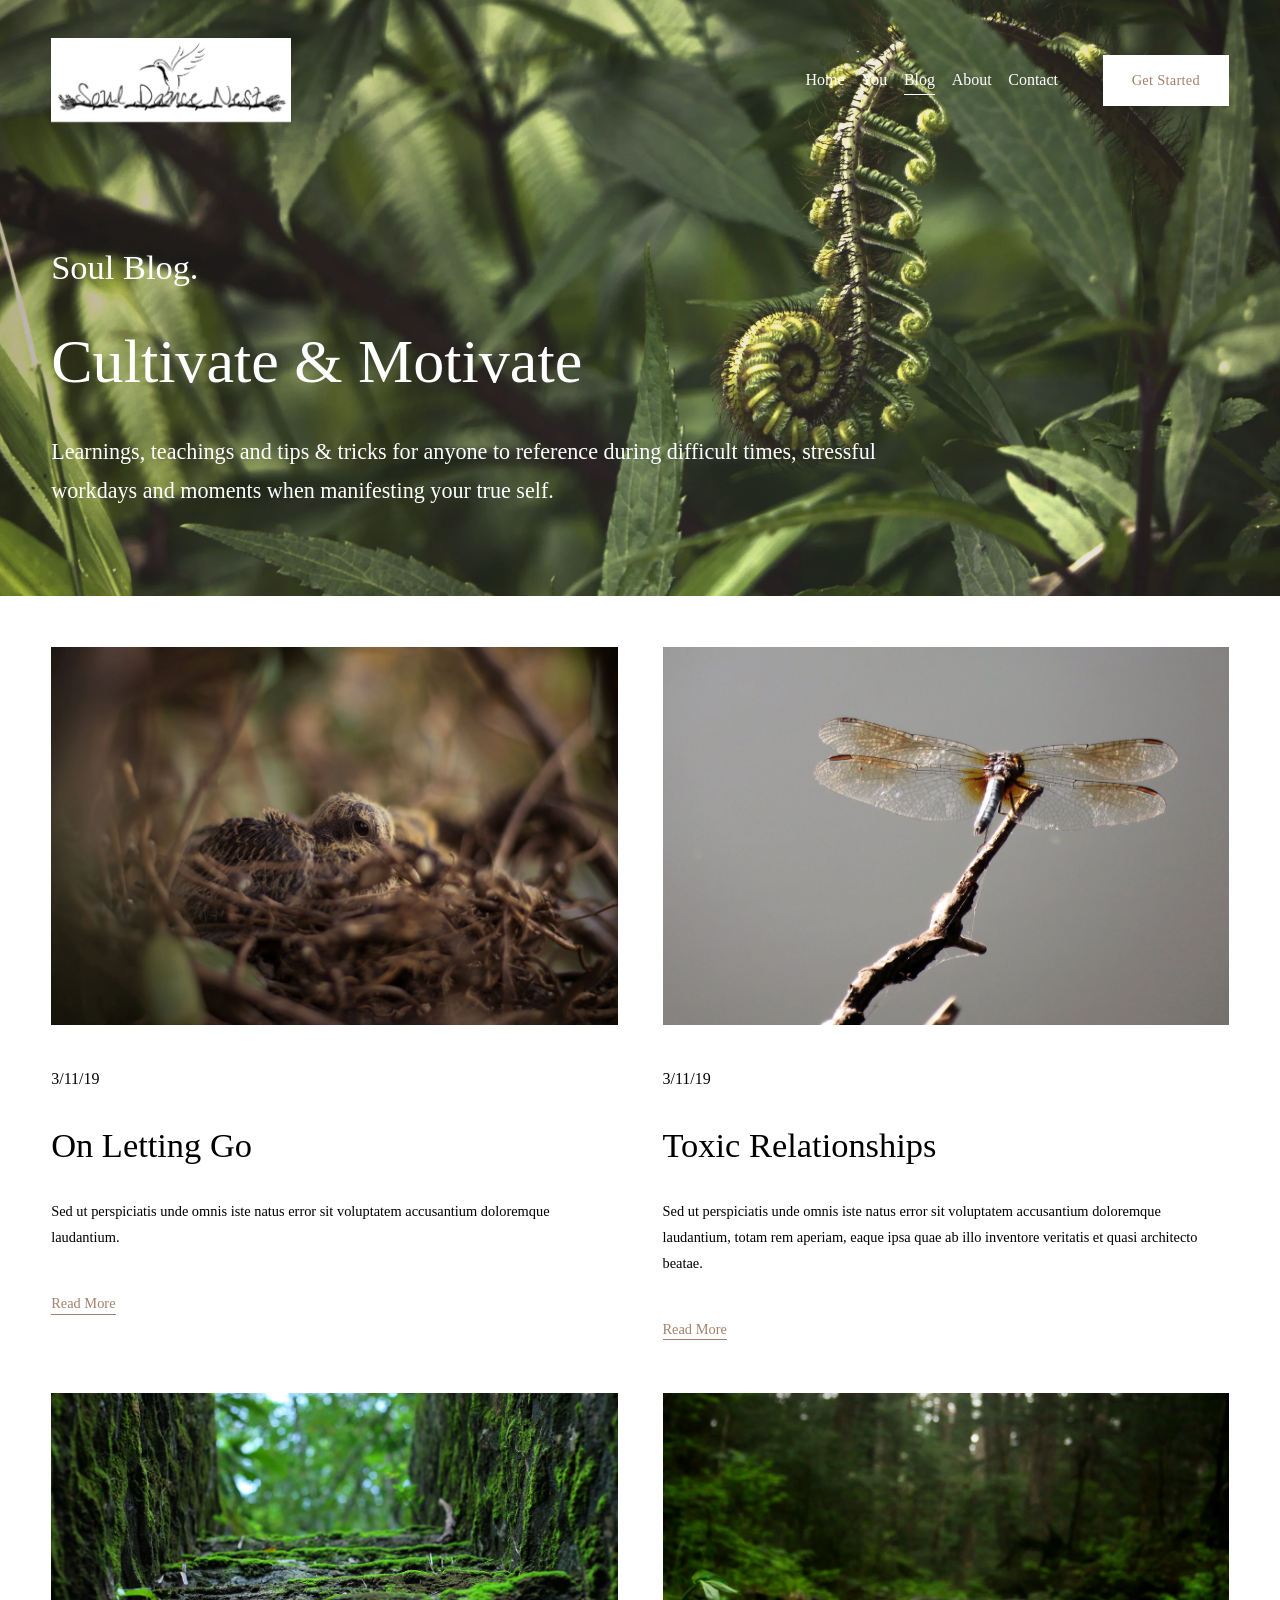
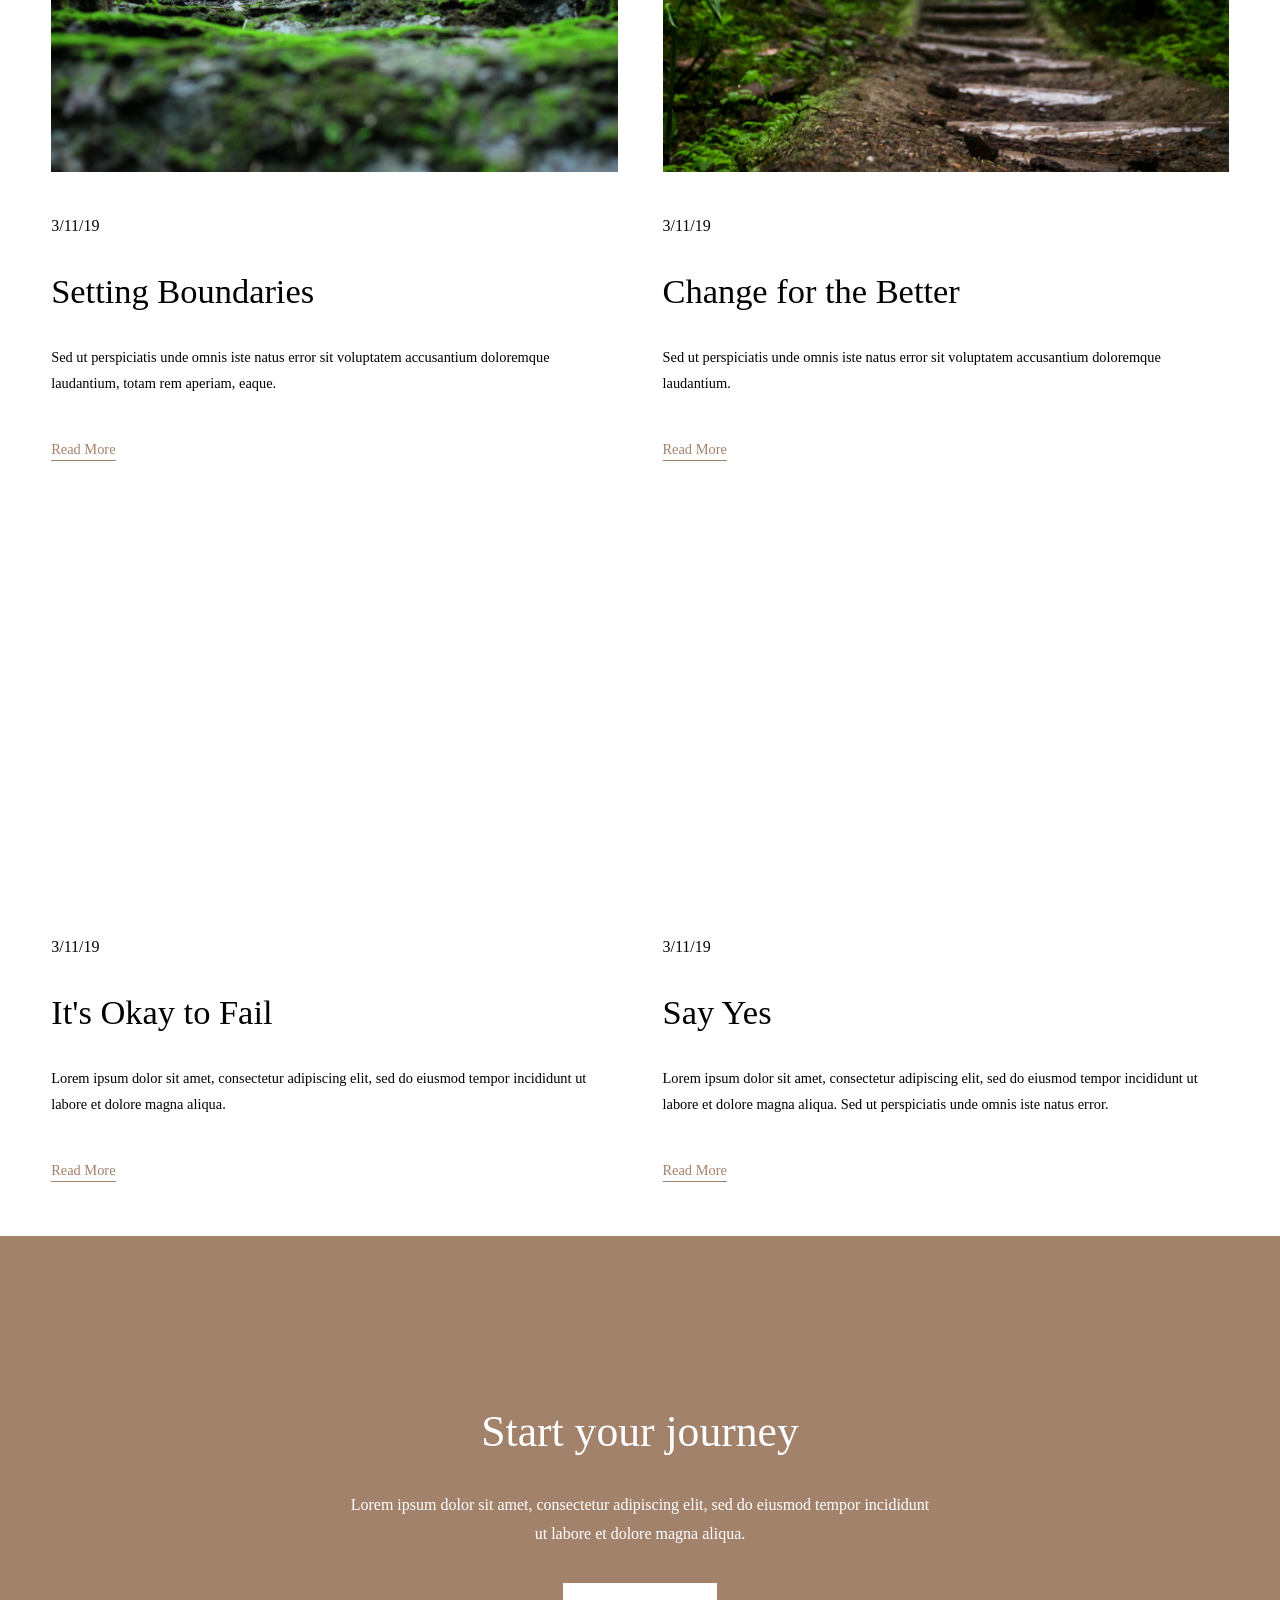
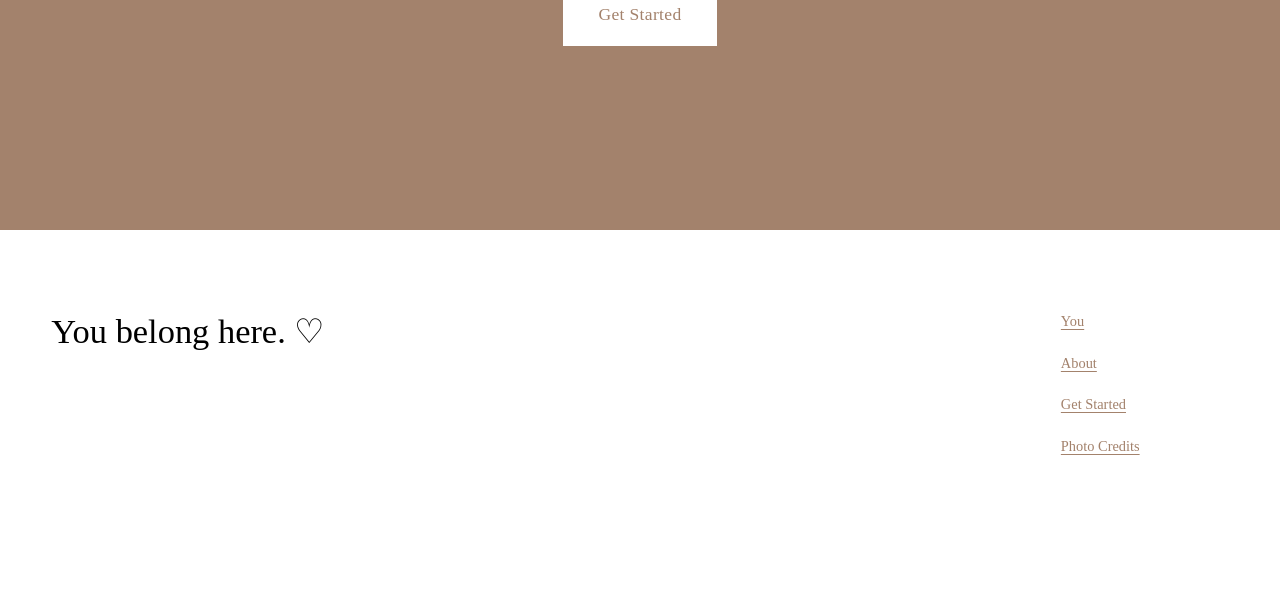
<file: blog.html>
<!doctype html>
<html xmlns:og="http://opengraphprotocol.org/schema/" xmlns:fb="http://www.facebook.com/2008/fbml" lang="en-US"  >
  <head>
	<base href="">
	<script src="js/rerouter.js"></script>
    <meta http-equiv="X-UA-Compatible" content="IE=edge,chrome=1">
    <meta name="viewport" content="width=device-width, initial-scale=1">
    <!-- piano-mouse-rlrz -->

<meta charset="utf-8" />
<title>Blog &mdash; Soul Dance Nest</title>
<meta http-equiv="Accept-CH" content="Sec-CH-UA-Platform-Version, Sec-CH-UA-Model" /><link rel="icon" type="image/x-icon" href="https://assets.squarespace.com/universal/default-favicon.ico"/>
<link rel="canonical" href="https://www.souldancenest.com/blog"/>
<meta property="og:site_name" content="Soul Dance Nest"/>
<meta property="og:title" content="Blog &mdash; Soul Dance Nest"/>
<meta property="og:url" content="https://www.souldancenest.com/blog"/>
<meta property="og:type" content="website"/>
<meta itemprop="name" content="Blog — Soul Dance Nest"/>
<meta itemprop="url" content="https://www.souldancenest.com/blog"/>
<meta name="twitter:title" content="Blog — Soul Dance Nest"/>
<meta name="twitter:url" content="https://www.souldancenest.com/blog"/>
<meta name="twitter:card" content="summary"/>
<meta name="description" content="" />
<link rel="preconnect" href="https://images.squarespace-cdn.com">
<link rel="preconnect" href="https://file.squarespace-cdn.com" crossorigin>
<style>
/* latin */
@font-face {
  font-family: 'Poppins';
  font-style: italic;
  font-weight: 500;
  font-display: swap;
  src: url('https://file.squarespace-cdn.com/content/v2/namespaces/fonts/libraries/sqsp/assets/7a2a42cb-3ddf-4c22-8ec2-e263cbab990a/latin.woff2') format('woff2');
  unicode-range: U+0000-00FF, U+0131, U+0152-0153, U+02BB-02BC, U+02C6, U+02DA, U+02DC, U+0304, U+0308, U+0329, U+2000-206F, U+20AC, U+2122, U+2191, U+2193, U+2212, U+2215, U+FEFF, U+FFFD;
}
/* devanagari */
@font-face {
  font-family: 'Poppins';
  font-style: italic;
  font-weight: 500;
  font-display: swap;
  src: url('https://file.squarespace-cdn.com/content/v2/namespaces/fonts/libraries/sqsp/assets/bb7271ab-ddab-4f75-92ca-30486930e59f/devanagari.woff2') format('woff2');
  unicode-range: U+0900-097F, U+1CD0-1CF9, U+200C-200D, U+20A8, U+20B9, U+20F0, U+25CC, U+A830-A839, U+A8E0-A8FF, U+11B00-11B09;
}
/* latin-ext */
@font-face {
  font-family: 'Poppins';
  font-style: italic;
  font-weight: 500;
  font-display: swap;
  src: url('https://file.squarespace-cdn.com/content/v2/namespaces/fonts/libraries/sqsp/assets/24961341-1b80-47d9-b3b8-b1fe4124c9a1/latin-ext.woff2') format('woff2');
  unicode-range: U+0100-02BA, U+02BD-02C5, U+02C7-02CC, U+02CE-02D7, U+02DD-02FF, U+0304, U+0308, U+0329, U+1D00-1DBF, U+1E00-1E9F, U+1EF2-1EFF, U+2020, U+20A0-20AB, U+20AD-20C0, U+2113, U+2C60-2C7F, U+A720-A7FF;
}
/* devanagari */
@font-face {
  font-family: 'Poppins';
  font-style: normal;
  font-weight: 300;
  font-display: swap;
  src: url('https://file.squarespace-cdn.com/content/v2/namespaces/fonts/libraries/sqsp/assets/1e5ca8c8-e239-4a8d-9415-517c411c1f25/devanagari.woff2') format('woff2');
  unicode-range: U+0900-097F, U+1CD0-1CF9, U+200C-200D, U+20A8, U+20B9, U+20F0, U+25CC, U+A830-A839, U+A8E0-A8FF, U+11B00-11B09;
}
/* latin */
@font-face {
  font-family: 'Poppins';
  font-style: normal;
  font-weight: 300;
  font-display: swap;
  src: url('https://file.squarespace-cdn.com/content/v2/namespaces/fonts/libraries/sqsp/assets/00d1a230-e215-4217-b1cf-31145362801e/latin.woff2') format('woff2');
  unicode-range: U+0000-00FF, U+0131, U+0152-0153, U+02BB-02BC, U+02C6, U+02DA, U+02DC, U+0304, U+0308, U+0329, U+2000-206F, U+20AC, U+2122, U+2191, U+2193, U+2212, U+2215, U+FEFF, U+FFFD;
}
/* latin-ext */
@font-face {
  font-family: 'Poppins';
  font-style: normal;
  font-weight: 300;
  font-display: swap;
  src: url('https://file.squarespace-cdn.com/content/v2/namespaces/fonts/libraries/sqsp/assets/e7e7e312-9961-4208-abdd-6ed469c34828/latin-ext.woff2') format('woff2');
  unicode-range: U+0100-02BA, U+02BD-02C5, U+02C7-02CC, U+02CE-02D7, U+02DD-02FF, U+0304, U+0308, U+0329, U+1D00-1DBF, U+1E00-1E9F, U+1EF2-1EFF, U+2020, U+20A0-20AB, U+20AD-20C0, U+2113, U+2C60-2C7F, U+A720-A7FF;
}
/* latin-ext */
@font-face {
  font-family: 'Poppins';
  font-style: italic;
  font-weight: 400;
  font-display: swap;
  src: url('https://file.squarespace-cdn.com/content/v2/namespaces/fonts/libraries/sqsp/assets/28866714-3a03-4fde-b82e-bcffd944752e/latin-ext.woff2') format('woff2');
  unicode-range: U+0100-02BA, U+02BD-02C5, U+02C7-02CC, U+02CE-02D7, U+02DD-02FF, U+0304, U+0308, U+0329, U+1D00-1DBF, U+1E00-1E9F, U+1EF2-1EFF, U+2020, U+20A0-20AB, U+20AD-20C0, U+2113, U+2C60-2C7F, U+A720-A7FF;
}
/* latin */
@font-face {
  font-family: 'Poppins';
  font-style: italic;
  font-weight: 400;
  font-display: swap;
  src: url('https://file.squarespace-cdn.com/content/v2/namespaces/fonts/libraries/sqsp/assets/ab6b1da4-72e3-4abf-a176-e7a8a24b53d1/latin.woff2') format('woff2');
  unicode-range: U+0000-00FF, U+0131, U+0152-0153, U+02BB-02BC, U+02C6, U+02DA, U+02DC, U+0304, U+0308, U+0329, U+2000-206F, U+20AC, U+2122, U+2191, U+2193, U+2212, U+2215, U+FEFF, U+FFFD;
}
/* devanagari */
@font-face {
  font-family: 'Poppins';
  font-style: italic;
  font-weight: 400;
  font-display: swap;
  src: url('https://file.squarespace-cdn.com/content/v2/namespaces/fonts/libraries/sqsp/assets/7d30df3b-ed0a-4cdd-824a-b3c7e5e49f0d/devanagari.woff2') format('woff2');
  unicode-range: U+0900-097F, U+1CD0-1CF9, U+200C-200D, U+20A8, U+20B9, U+20F0, U+25CC, U+A830-A839, U+A8E0-A8FF, U+11B00-11B09;
}
/* latin-ext */
@font-face {
  font-family: 'Poppins';
  font-style: normal;
  font-weight: 400;
  font-display: swap;
  src: url('https://file.squarespace-cdn.com/content/v2/namespaces/fonts/libraries/sqsp/assets/d03c0883-8248-47bf-9fa3-437f8474b0b7/latin-ext.woff2') format('woff2');
  unicode-range: U+0100-02BA, U+02BD-02C5, U+02C7-02CC, U+02CE-02D7, U+02DD-02FF, U+0304, U+0308, U+0329, U+1D00-1DBF, U+1E00-1E9F, U+1EF2-1EFF, U+2020, U+20A0-20AB, U+20AD-20C0, U+2113, U+2C60-2C7F, U+A720-A7FF;
}
/* latin */
@font-face {
  font-family: 'Poppins';
  font-style: normal;
  font-weight: 400;
  font-display: swap;
  src: url('https://file.squarespace-cdn.com/content/v2/namespaces/fonts/libraries/sqsp/assets/da0c3c0d-458f-46e2-9c64-bac004d4e8c1/latin.woff2') format('woff2');
  unicode-range: U+0000-00FF, U+0131, U+0152-0153, U+02BB-02BC, U+02C6, U+02DA, U+02DC, U+0304, U+0308, U+0329, U+2000-206F, U+20AC, U+2122, U+2191, U+2193, U+2212, U+2215, U+FEFF, U+FFFD;
}
/* devanagari */
@font-face {
  font-family: 'Poppins';
  font-style: normal;
  font-weight: 400;
  font-display: swap;
  src: url('https://file.squarespace-cdn.com/content/v2/namespaces/fonts/libraries/sqsp/assets/7050a57e-968a-4317-a487-11e4374878d9/devanagari.woff2') format('woff2');
  unicode-range: U+0900-097F, U+1CD0-1CF9, U+200C-200D, U+20A8, U+20B9, U+20F0, U+25CC, U+A830-A839, U+A8E0-A8FF, U+11B00-11B09;
}
/* latin-ext */
@font-face {
  font-family: 'Poppins';
  font-style: italic;
  font-weight: 700;
  font-display: swap;
  src: url('https://file.squarespace-cdn.com/content/v2/namespaces/fonts/libraries/sqsp/assets/e5441b3f-475c-4dd0-815e-d1493a6eef24/latin-ext.woff2') format('woff2');
  unicode-range: U+0100-02BA, U+02BD-02C5, U+02C7-02CC, U+02CE-02D7, U+02DD-02FF, U+0304, U+0308, U+0329, U+1D00-1DBF, U+1E00-1E9F, U+1EF2-1EFF, U+2020, U+20A0-20AB, U+20AD-20C0, U+2113, U+2C60-2C7F, U+A720-A7FF;
}
/* devanagari */
@font-face {
  font-family: 'Poppins';
  font-style: italic;
  font-weight: 700;
  font-display: swap;
  src: url('https://file.squarespace-cdn.com/content/v2/namespaces/fonts/libraries/sqsp/assets/e364ec28-4783-442b-b46f-59d33a99dd2c/devanagari.woff2') format('woff2');
  unicode-range: U+0900-097F, U+1CD0-1CF9, U+200C-200D, U+20A8, U+20B9, U+20F0, U+25CC, U+A830-A839, U+A8E0-A8FF, U+11B00-11B09;
}
/* latin */
@font-face {
  font-family: 'Poppins';
  font-style: italic;
  font-weight: 700;
  font-display: swap;
  src: url('https://file.squarespace-cdn.com/content/v2/namespaces/fonts/libraries/sqsp/assets/67451c8f-d5ad-40d0-a48b-1e842ade5679/latin.woff2') format('woff2');
  unicode-range: U+0000-00FF, U+0131, U+0152-0153, U+02BB-02BC, U+02C6, U+02DA, U+02DC, U+0304, U+0308, U+0329, U+2000-206F, U+20AC, U+2122, U+2191, U+2193, U+2212, U+2215, U+FEFF, U+FFFD;
}
/* latin */
@font-face {
  font-family: 'Poppins';
  font-style: normal;
  font-weight: 700;
  font-display: swap;
  src: url('https://file.squarespace-cdn.com/content/v2/namespaces/fonts/libraries/sqsp/assets/95402d3d-cf4f-4ff3-b652-fa1bddbe79de/latin.woff2') format('woff2');
  unicode-range: U+0000-00FF, U+0131, U+0152-0153, U+02BB-02BC, U+02C6, U+02DA, U+02DC, U+0304, U+0308, U+0329, U+2000-206F, U+20AC, U+2122, U+2191, U+2193, U+2212, U+2215, U+FEFF, U+FFFD;
}
/* devanagari */
@font-face {
  font-family: 'Poppins';
  font-style: normal;
  font-weight: 700;
  font-display: swap;
  src: url('https://file.squarespace-cdn.com/content/v2/namespaces/fonts/libraries/sqsp/assets/31f2dfaf-de1e-40ab-ac18-8641e6ac98d0/devanagari.woff2') format('woff2');
  unicode-range: U+0900-097F, U+1CD0-1CF9, U+200C-200D, U+20A8, U+20B9, U+20F0, U+25CC, U+A830-A839, U+A8E0-A8FF, U+11B00-11B09;
}
/* latin-ext */
@font-face {
  font-family: 'Poppins';
  font-style: normal;
  font-weight: 700;
  font-display: swap;
  src: url('https://file.squarespace-cdn.com/content/v2/namespaces/fonts/libraries/sqsp/assets/ab5cf469-e78c-4791-92a2-a2e360e24c1d/latin-ext.woff2') format('woff2');
  unicode-range: U+0100-02BA, U+02BD-02C5, U+02C7-02CC, U+02CE-02D7, U+02DD-02FF, U+0304, U+0308, U+0329, U+1D00-1DBF, U+1E00-1E9F, U+1EF2-1EFF, U+2020, U+20A0-20AB, U+20AD-20C0, U+2113, U+2C60-2C7F, U+A720-A7FF;
}
/* latin-ext */
@font-face {
  font-family: 'Poppins';
  font-style: italic;
  font-weight: 300;
  font-display: swap;
  src: url('https://file.squarespace-cdn.com/content/v2/namespaces/fonts/libraries/sqsp/assets/ea875279-d663-4261-b690-7ed00c65ccb1/latin-ext.woff2') format('woff2');
  unicode-range: U+0100-02BA, U+02BD-02C5, U+02C7-02CC, U+02CE-02D7, U+02DD-02FF, U+0304, U+0308, U+0329, U+1D00-1DBF, U+1E00-1E9F, U+1EF2-1EFF, U+2020, U+20A0-20AB, U+20AD-20C0, U+2113, U+2C60-2C7F, U+A720-A7FF;
}
/* devanagari */
@font-face {
  font-family: 'Poppins';
  font-style: italic;
  font-weight: 300;
  font-display: swap;
  src: url('https://file.squarespace-cdn.com/content/v2/namespaces/fonts/libraries/sqsp/assets/2f156972-5ae9-401b-8fd5-29a0fc4e4742/devanagari.woff2') format('woff2');
  unicode-range: U+0900-097F, U+1CD0-1CF9, U+200C-200D, U+20A8, U+20B9, U+20F0, U+25CC, U+A830-A839, U+A8E0-A8FF, U+11B00-11B09;
}
/* latin */
@font-face {
  font-family: 'Poppins';
  font-style: italic;
  font-weight: 300;
  font-display: swap;
  src: url('https://file.squarespace-cdn.com/content/v2/namespaces/fonts/libraries/sqsp/assets/e1217d90-e3f1-4318-af30-972ddbb752f6/latin.woff2') format('woff2');
  unicode-range: U+0000-00FF, U+0131, U+0152-0153, U+02BB-02BC, U+02C6, U+02DA, U+02DC, U+0304, U+0308, U+0329, U+2000-206F, U+20AC, U+2122, U+2191, U+2193, U+2212, U+2215, U+FEFF, U+FFFD;
}
/* latin-ext */
@font-face {
  font-family: 'Poppins';
  font-style: normal;
  font-weight: 500;
  font-display: swap;
  src: url('https://file.squarespace-cdn.com/content/v2/namespaces/fonts/libraries/sqsp/assets/106cf02d-1fea-47b3-beaa-607012f765b3/latin-ext.woff2') format('woff2');
  unicode-range: U+0100-02BA, U+02BD-02C5, U+02C7-02CC, U+02CE-02D7, U+02DD-02FF, U+0304, U+0308, U+0329, U+1D00-1DBF, U+1E00-1E9F, U+1EF2-1EFF, U+2020, U+20A0-20AB, U+20AD-20C0, U+2113, U+2C60-2C7F, U+A720-A7FF;
}
/* devanagari */
@font-face {
  font-family: 'Poppins';
  font-style: normal;
  font-weight: 500;
  font-display: swap;
  src: url('https://file.squarespace-cdn.com/content/v2/namespaces/fonts/libraries/sqsp/assets/2200ecd2-8cab-4e5f-98a1-74a7a1427ea4/devanagari.woff2') format('woff2');
  unicode-range: U+0900-097F, U+1CD0-1CF9, U+200C-200D, U+20A8, U+20B9, U+20F0, U+25CC, U+A830-A839, U+A8E0-A8FF, U+11B00-11B09;
}
/* latin */
@font-face {
  font-family: 'Poppins';
  font-style: normal;
  font-weight: 500;
  font-display: swap;
  src: url('https://file.squarespace-cdn.com/content/v2/namespaces/fonts/libraries/sqsp/assets/abb8d202-34bc-4174-a25f-c00d4154bb44/latin.woff2') format('woff2');
  unicode-range: U+0000-00FF, U+0131, U+0152-0153, U+02BB-02BC, U+02C6, U+02DA, U+02DC, U+0304, U+0308, U+0329, U+2000-206F, U+20AC, U+2122, U+2191, U+2193, U+2212, U+2215, U+FEFF, U+FFFD;
}
</style><script type="text/javascript"  defer="true" nomodule="nomodule" src="js/legacy.js"></script>
<script type="text/javascript"  defer="true" src="js/modern.js"></script>
<script data-name="static-context">Static = window.Static || {}; Static.SQUARESPACE_CONTEXT = {"betaFeatureFlags":["campaigns_table_v2","campaigns_discount_section_in_blasts","campaigns_import_discounts","new_stacked_index","i18n_beta_website_locales","enable_modernized_pdp_m3_fluid","campaigns_merch_state","marketing_automations","enable_form_submission_trigger","enable_modernized_standalone_pages_kill_switch","member_areas_feature","campaigns_discount_section_in_automations","commerce_product_payment_plan_editing","override_block_styles","campaigns_thumbnail_layout","nested_categories","supports_versioned_template_assets","marketing_landing_page","enable_modernized_pdp_m3_layout_ux","output_template_css_assets","public_api_discounts_enabled","contacts_and_campaigns_redesign","campaigns_new_image_layout_picker","order_status_page_checkout_landing_enabled","modernized-pdp-m2-enabled","scripts_defer"],"facebookAppId":"314192535267336","facebookApiVersion":"v6.0","rollups":{"squarespace-announcement-bar":{"js":"js/announcement-bar-af8852d144aea019-min.en-us.js"},"squarespace-audio-player":{"css":"css/audio-player-b05f5197a871c566-min.en-us.css","js":"js/audio-player-fe129cddf46ef844-min.en-us.js"},"squarespace-blog-collection-list":{"css":"css/blog-collection-list-b4046463b72f34e2-min.en-us.css","js":"js/blog-collection-list-d1cb4d231b7bd2d9-min.en-us.js"},"squarespace-calendar-block-renderer":{"css":"css/calendar-block-renderer-c3fef2a497c8e56b-min.en-us.css","js":"js/calendar-block-renderer-5e2fc68f5d72c514-min.en-us.js"},"squarespace-chartjs-helpers":{"css":"css/chartjs-helpers-96b256171ee039c1-min.en-us.css","js":"js/chartjs-helpers-68bb885b45e80b06-min.en-us.js"},"squarespace-comments":{"css":"css/comments-fff333d4c89ebeea-min.en-us.css","js":"js/comments-7f15870dfec9335d-min.en-us.js"},"squarespace-custom-css-popup":{"css":"css/custom-css-popup-bcad0a168a2d18df-min.en-us.css","js":"js/custom-css-popup-c3551623b574659c-min.en-us.js"},"squarespace-dialog":{"css":"css/dialog-86aacd645d83874c-min.en-us.css","js":"js/dialog-cb19624f3049c198-min.en-us.js"},"squarespace-events-collection":{"css":"css/events-collection-c3fef2a497c8e56b-min.en-us.css","js":"js/events-collection-0787b3d0d23c98f1-min.en-us.js"},"squarespace-form-rendering-utils":{"js":"js/form-rendering-utils-e052838a72f4372d-min.en-us.js"},"squarespace-forms":{"css":"css/forms-0afd3c6ac30bbab1-min.en-us.css","js":"js/forms-e5cec6a39de18b62-min.en-us.js"},"squarespace-gallery-collection-list":{"css":"css/gallery-collection-list-b4046463b72f34e2-min.en-us.css","js":"js/gallery-collection-list-9537a843c229ee51-min.en-us.js"},"squarespace-image-zoom":{"css":"css/image-zoom-b4046463b72f34e2-min.en-us.css","js":"js/image-zoom-2bd05a385cc2d38d-min.en-us.js"},"squarespace-pinterest":{"css":"css/pinterest-b4046463b72f34e2-min.en-us.css","js":"js/pinterest-91826e15bec6b127-min.en-us.js"},"squarespace-popup-overlay":{"css":"css/popup-overlay-b742b752f5880972-min.en-us.css","js":"js/popup-overlay-fcb1efbbc6a99ab1-min.en-us.js"},"squarespace-product-quick-view":{"css":"css/product-quick-view-0afd3c6ac30bbab1-min.en-us.css","js":"js/product-quick-view-a8c98f55ad862b20-min.en-us.js"},"squarespace-products-collection-item-v2":{"css":"css/products-collection-item-v2-b4046463b72f34e2-min.en-us.css","js":"js/products-collection-item-v2-0bdde0a530e65c35-min.en-us.js"},"squarespace-products-collection-list-v2":{"css":"css/products-collection-list-v2-b4046463b72f34e2-min.en-us.css","js":"js/products-collection-list-v2-57f05cf8177470d3-min.en-us.js"},"squarespace-search-page":{"css":"css/search-page-90a67fc09b9b32c6-min.en-us.css","js":"js/search-page-5e67e9fbe7cfa7c9-min.en-us.js"},"squarespace-search-preview":{"js":"js/search-preview-0ef076d00060688c-min.en-us.js"},"squarespace-simple-liking":{"css":"css/simple-liking-701bf8bbc05ec6aa-min.en-us.css","js":"js/simple-liking-abe35829ec344b9b-min.en-us.js"},"squarespace-social-buttons":{"css":"css/social-buttons-95032e5fa98e47a5-min.en-us.css","js":"js/social-buttons-d7611ec542beeb0d-min.en-us.js"},"squarespace-tourdates":{"css":"css/tourdates-b4046463b72f34e2-min.en-us.css","js":"js/tourdates-053c86a96428c46c-min.en-us.js"},"squarespace-website-overlays-manager":{"css":"css/website-overlays-manager-07ea5a4e004e6710-min.en-us.css","js":"js/website-overlays-manager-5494290298565b62-min.en-us.js"}},"pageType":1,"website":{"id":"5f2cd82075ff984d316dc3b1","captchaSettings":{"enabledForDonations":false},"cloneable":false,"contentModifiedOn":1605042387226,"formattingLocale":"en-US","fullSiteTitle":"Blog \u2014 Soul Dance Nest","identifier":"piano-mouse-rlrz","imageMetadataProcessingEnabled":false,"isHstsEnabled":true,"language":"en-US","logoImageId":"5f30c54d701690209e417f94","primaryDomain":"www.souldancenest.com","screenshotId":"8b56ec9127a204c7a2be9c7511e03dcc4b08e5b1388b10749438fd00b6e7d3c6","shareButtonOptions":{"2":true,"1":true,"7":true,"8":true,"4":true,"6":true,"3":true},"showOwnerLogin":false,"siteStatus":{},"siteTitle":"Soul Dance Nest","sslSetting":3,"timeZone":"America/Los_Angeles","translationLocale":"en-US","typekitId":"","websiteType":1,"hasBeenCloneable":false,"statsMigrated":false,"authenticUrl":"https://www.souldancenest.com","baseUrl":"https://www.souldancenest.com","internalUrl":"https://piano-mouse-rlrz.squarespace.com","logoImageUrl":"images/logo-cropped-with-white-background.png","machineTimeZoneOffset":-25200000,"timeZoneAbbr":"PDT","timeZoneOffset":-25200000},"websiteSettings":{"id":"5f2cd82075ff984d316dc3b3","websiteId":"5f2cd82075ff984d316dc3b1","subjects":[],"country":"US","state":"CA","simpleLikingEnabled":true,"mobileInfoBarSettings":{"isContactEmailEnabled":false,"isContactPhoneNumberEnabled":false,"isLocationEnabled":false,"isBusinessHoursEnabled":false},"commentLikesAllowed":true,"commentAnonAllowed":true,"commentThreaded":true,"commentApprovalRequired":false,"commentAvatarsOn":true,"commentSortType":2,"commentFlagThreshold":0,"commentFlagsAllowed":true,"commentEnableByDefault":true,"commentDisableAfterDaysDefault":0,"disqusShortname":"","commentsEnabled":false,"storeSettings":{"returnPolicy":null,"termsOfService":null,"privacyPolicy":null,"expressCheckout":false,"continueShoppingLinkUrl":"/","useLightCart":false,"showNoteField":false,"shippingCountryDefaultValue":"US","billToShippingDefaultValue":false,"showShippingPhoneNumber":true,"isShippingPhoneRequired":false,"showBillingPhoneNumber":true,"isBillingPhoneRequired":false,"currenciesSupported":["USD","CAD","GBP","AUD","EUR","CHF","NOK","SEK","DKK","NZD","SGD","MXN","HKD","CZK","ILS","MYR","RUB","PHP","PLN","THB","BRL","ARS","COP","IDR","INR","JPY","ZAR"],"defaultCurrency":"USD","selectedCurrency":"USD","measurementStandard":1,"showCustomCheckoutForm":false,"checkoutPageMarketingOptInEnabled":false,"enableMailingListOptInByDefault":false,"sameAsRetailLocation":false,"merchandisingSettings":{"scarcityEnabledOnProductItems":false,"scarcityEnabledOnProductBlocks":false,"scarcityMessageType":"DEFAULT_SCARCITY_MESSAGE","scarcityThreshold":10,"multipleQuantityAllowedForServices":true,"restockNotificationsEnabled":false,"restockNotificationsSuccessText":"","restockNotificationsMailingListSignUpEnabled":false,"relatedProductsEnabled":false,"relatedProductsOrdering":"random","soldOutVariantsDropdownDisabled":false,"productComposerOptedIn":false,"productComposerABTestOptedOut":false,"productReviewsEnabled":false,"displayImportedProductReviewsEnabled":false,"hasOptedToCollectNativeReviews":false},"minimumOrderSubtotalEnabled":false,"addToCartConfirmationType":2,"isLive":true,"multipleQuantityAllowedForServices":true},"useEscapeKeyToLogin":true,"ssBadgeType":1,"ssBadgePosition":4,"ssBadgeVisibility":1,"ssBadgeDevices":1,"pinterestOverlayOptions":{"mode":"disabled"},"userAccountsSettings":{"loginAllowed":false,"signupAllowed":false}},"cookieSettings":{"isCookieBannerEnabled":false,"isRestrictiveCookiePolicyEnabled":false,"cookieBannerText":"","cookieBannerTheme":"","cookieBannerVariant":"","cookieBannerPosition":"","cookieBannerCtaVariant":"","cookieBannerCtaText":"","cookieBannerAcceptType":"OPT_IN","cookieBannerOptOutCtaText":"","cookieBannerHasOptOut":false,"cookieBannerHasManageCookies":true,"cookieBannerManageCookiesLabel":"","cookieBannerSavedPreferencesText":"","cookieBannerSavedPreferencesLayout":"PILL"},"websiteCloneable":false,"collection":{"title":"Blog","id":"5f2cd88d1f93ea1465b555b0","fullUrl":"/blog","type":1,"permissionType":1},"subscribed":false,"appDomain":"squarespace.com","templateTweakable":true,"tweakJSON":{"form-use-theme-colors":"true","header-logo-height":"84px","header-mobile-logo-max-height":"30px","header-vert-padding":"3vw","header-width":"Full","maxPageWidth":"1400px","mobile-header-vert-padding":"6vw","pagePadding":"4vw","tweak-blog-alternating-side-by-side-image-aspect-ratio":"1:1 Square","tweak-blog-alternating-side-by-side-image-spacing":"6%","tweak-blog-alternating-side-by-side-meta-spacing":"20px","tweak-blog-alternating-side-by-side-primary-meta":"Categories","tweak-blog-alternating-side-by-side-read-more-spacing":"20px","tweak-blog-alternating-side-by-side-secondary-meta":"Date","tweak-blog-basic-grid-columns":"2","tweak-blog-basic-grid-image-aspect-ratio":"3:2 Standard","tweak-blog-basic-grid-image-spacing":"44px","tweak-blog-basic-grid-meta-spacing":"32px","tweak-blog-basic-grid-primary-meta":"Categories","tweak-blog-basic-grid-read-more-spacing":"40px","tweak-blog-basic-grid-secondary-meta":"Date","tweak-blog-item-custom-width":"50","tweak-blog-item-show-author-profile":"true","tweak-blog-item-width":"Medium","tweak-blog-masonry-columns":"2","tweak-blog-masonry-horizontal-spacing":"30px","tweak-blog-masonry-image-spacing":"20px","tweak-blog-masonry-meta-spacing":"20px","tweak-blog-masonry-primary-meta":"Categories","tweak-blog-masonry-read-more-spacing":"20px","tweak-blog-masonry-secondary-meta":"Date","tweak-blog-masonry-vertical-spacing":"30px","tweak-blog-side-by-side-image-aspect-ratio":"1:1 Square","tweak-blog-side-by-side-image-spacing":"6%","tweak-blog-side-by-side-meta-spacing":"20px","tweak-blog-side-by-side-primary-meta":"Categories","tweak-blog-side-by-side-read-more-spacing":"20px","tweak-blog-side-by-side-secondary-meta":"Date","tweak-blog-single-column-image-spacing":"50px","tweak-blog-single-column-meta-spacing":"30px","tweak-blog-single-column-primary-meta":"Categories","tweak-blog-single-column-read-more-spacing":"30px","tweak-blog-single-column-secondary-meta":"Date","tweak-events-stacked-show-thumbnails":"true","tweak-events-stacked-thumbnail-size":"3:2 Standard","tweak-fixed-header":"false","tweak-fixed-header-style":"Basic","tweak-global-animations-animation-curve":"ease","tweak-global-animations-animation-delay":"0.1s","tweak-global-animations-animation-duration":"0.1s","tweak-global-animations-animation-style":"fade","tweak-global-animations-animation-type":"none","tweak-global-animations-complexity-level":"detailed","tweak-global-animations-enabled":"false","tweak-portfolio-grid-basic-custom-height":"50","tweak-portfolio-grid-overlay-custom-height":"50","tweak-portfolio-hover-follow-acceleration":"10%","tweak-portfolio-hover-follow-animation-duration":"Medium","tweak-portfolio-hover-follow-animation-type":"Fade","tweak-portfolio-hover-follow-delimiter":"Forward Slash","tweak-portfolio-hover-follow-front":"false","tweak-portfolio-hover-follow-layout":"Inline","tweak-portfolio-hover-follow-size":"75","tweak-portfolio-hover-follow-text-spacing-x":"1.5","tweak-portfolio-hover-follow-text-spacing-y":"1.5","tweak-portfolio-hover-static-animation-duration":"Medium","tweak-portfolio-hover-static-animation-type":"Scale Up","tweak-portfolio-hover-static-delimiter":"Forward Slash","tweak-portfolio-hover-static-front":"false","tweak-portfolio-hover-static-layout":"Stacked","tweak-portfolio-hover-static-size":"75","tweak-portfolio-hover-static-text-spacing-x":"1.5","tweak-portfolio-hover-static-text-spacing-y":"1.5","tweak-portfolio-index-background-animation-duration":"Medium","tweak-portfolio-index-background-animation-type":"Fade","tweak-portfolio-index-background-custom-height":"50","tweak-portfolio-index-background-delimiter":"None","tweak-portfolio-index-background-height":"Large","tweak-portfolio-index-background-horizontal-alignment":"Center","tweak-portfolio-index-background-link-format":"Stacked","tweak-portfolio-index-background-persist":"false","tweak-portfolio-index-background-vertical-alignment":"Middle","tweak-portfolio-index-background-width":"Full","tweak-transparent-header":"true"},"templateId":"5c5a519771c10ba3470d8101","templateVersion":"7.1","pageFeatures":[1,2,4],"gmRenderKey":"QUl6YVN5Q0JUUk9xNkx1dkZfSUUxcjQ2LVQ0QWVUU1YtMGQ3bXk4","templateScriptsRootUrl":"https://static1.squarespace.com/static/vta/5c5a519771c10ba3470d8101/scripts/","impersonatedSession":false,"tzData":{"zones":[[-480,"US","P%sT",null]],"rules":{"US":[[1967,2006,null,"Oct","lastSun","2:00","0","S"],[1987,2006,null,"Apr","Sun>=1","2:00","1:00","D"],[2007,"max",null,"Mar","Sun>=8","2:00","1:00","D"],[2007,"max",null,"Nov","Sun>=1","2:00","0","S"]]}},"showAnnouncementBar":false,"recaptchaEnterpriseContext":{"recaptchaEnterpriseSiteKey":"6LdDFQwjAAAAAPigEvvPgEVbb7QBm-TkVJdDTlAv"},"i18nContext":{"timeZoneData":{"id":"America/Los_Angeles","name":"Pacific Time"}},"env":"PRODUCTION","visitorFormContext":{"formFieldFormats":{"initialAddressFormat":{"id":0,"type":"ADDRESS","country":"US","labelLocale":"en","fields":[{"type":"FIELD","label":"Address Line 1","identifier":"Line1","length":0,"required":true,"metadata":{"autocomplete":"address-line1"}},{"type":"SEPARATOR","label":"\n","identifier":"Newline","length":0,"required":false,"metadata":{}},{"type":"FIELD","label":"Address Line 2","identifier":"Line2","length":0,"required":false,"metadata":{"autocomplete":"address-line2"}},{"type":"SEPARATOR","label":"\n","identifier":"Newline","length":0,"required":false,"metadata":{}},{"type":"FIELD","label":"City","identifier":"City","length":0,"required":true,"metadata":{"autocomplete":"address-level2"}},{"type":"SEPARATOR","label":",","identifier":"Comma","length":0,"required":false,"metadata":{}},{"type":"SEPARATOR","label":" ","identifier":"Space","length":0,"required":false,"metadata":{}},{"type":"FIELD","label":"State","identifier":"State","length":0,"required":true,"metadata":{"autocomplete":"address-level1"}},{"type":"SEPARATOR","label":" ","identifier":"Space","length":0,"required":false,"metadata":{}},{"type":"FIELD","label":"ZIP Code","identifier":"Zip","length":0,"required":true,"metadata":{"autocomplete":"postal-code"}}]},"initialNameOrder":"GIVEN_FIRST","initialPhoneFormat":{"id":0,"type":"PHONE_NUMBER","country":"US","labelLocale":"en-US","fields":[{"type":"SEPARATOR","label":"(","identifier":"LeftParen","length":0,"required":false,"metadata":{}},{"type":"FIELD","label":"1","identifier":"1","length":3,"required":false,"metadata":{}},{"type":"SEPARATOR","label":")","identifier":"RightParen","length":0,"required":false,"metadata":{}},{"type":"SEPARATOR","label":" ","identifier":"Space","length":0,"required":false,"metadata":{}},{"type":"FIELD","label":"2","identifier":"2","length":3,"required":false,"metadata":{}},{"type":"SEPARATOR","label":"-","identifier":"Dash","length":0,"required":false,"metadata":{}},{"type":"FIELD","label":"3","identifier":"3","length":14,"required":false,"metadata":{}}]},"countries":[{"name":"Afghanistan","code":"AF","phoneCode":"+93"},{"name":"\u00C5land Islands","code":"AX","phoneCode":"+358"},{"name":"Albania","code":"AL","phoneCode":"+355"},{"name":"Algeria","code":"DZ","phoneCode":"+213"},{"name":"American Samoa","code":"AS","phoneCode":"+1"},{"name":"Andorra","code":"AD","phoneCode":"+376"},{"name":"Angola","code":"AO","phoneCode":"+244"},{"name":"Anguilla","code":"AI","phoneCode":"+1"},{"name":"Antigua & Barbuda","code":"AG","phoneCode":"+1"},{"name":"Argentina","code":"AR","phoneCode":"+54"},{"name":"Armenia","code":"AM","phoneCode":"+374"},{"name":"Aruba","code":"AW","phoneCode":"+297"},{"name":"Ascension Island","code":"AC","phoneCode":"+247"},{"name":"Australia","code":"AU","phoneCode":"+61"},{"name":"Austria","code":"AT","phoneCode":"+43"},{"name":"Azerbaijan","code":"AZ","phoneCode":"+994"},{"name":"Bahamas","code":"BS","phoneCode":"+1"},{"name":"Bahrain","code":"BH","phoneCode":"+973"},{"name":"Bangladesh","code":"BD","phoneCode":"+880"},{"name":"Barbados","code":"BB","phoneCode":"+1"},{"name":"Belarus","code":"BY","phoneCode":"+375"},{"name":"Belgium","code":"BE","phoneCode":"+32"},{"name":"Belize","code":"BZ","phoneCode":"+501"},{"name":"Benin","code":"BJ","phoneCode":"+229"},{"name":"Bermuda","code":"BM","phoneCode":"+1"},{"name":"Bhutan","code":"BT","phoneCode":"+975"},{"name":"Bolivia","code":"BO","phoneCode":"+591"},{"name":"Bosnia & Herzegovina","code":"BA","phoneCode":"+387"},{"name":"Botswana","code":"BW","phoneCode":"+267"},{"name":"Brazil","code":"BR","phoneCode":"+55"},{"name":"British Indian Ocean Territory","code":"IO","phoneCode":"+246"},{"name":"British Virgin Islands","code":"VG","phoneCode":"+1"},{"name":"Brunei","code":"BN","phoneCode":"+673"},{"name":"Bulgaria","code":"BG","phoneCode":"+359"},{"name":"Burkina Faso","code":"BF","phoneCode":"+226"},{"name":"Burundi","code":"BI","phoneCode":"+257"},{"name":"Cambodia","code":"KH","phoneCode":"+855"},{"name":"Cameroon","code":"CM","phoneCode":"+237"},{"name":"Canada","code":"CA","phoneCode":"+1"},{"name":"Cape Verde","code":"CV","phoneCode":"+238"},{"name":"Caribbean Netherlands","code":"BQ","phoneCode":"+599"},{"name":"Cayman Islands","code":"KY","phoneCode":"+1"},{"name":"Central African Republic","code":"CF","phoneCode":"+236"},{"name":"Chad","code":"TD","phoneCode":"+235"},{"name":"Chile","code":"CL","phoneCode":"+56"},{"name":"China","code":"CN","phoneCode":"+86"},{"name":"Christmas Island","code":"CX","phoneCode":"+61"},{"name":"Cocos (Keeling) Islands","code":"CC","phoneCode":"+61"},{"name":"Colombia","code":"CO","phoneCode":"+57"},{"name":"Comoros","code":"KM","phoneCode":"+269"},{"name":"Congo - Brazzaville","code":"CG","phoneCode":"+242"},{"name":"Congo - Kinshasa","code":"CD","phoneCode":"+243"},{"name":"Cook Islands","code":"CK","phoneCode":"+682"},{"name":"Costa Rica","code":"CR","phoneCode":"+506"},{"name":"C\u00F4te d\u2019Ivoire","code":"CI","phoneCode":"+225"},{"name":"Croatia","code":"HR","phoneCode":"+385"},{"name":"Cuba","code":"CU","phoneCode":"+53"},{"name":"Cura\u00E7ao","code":"CW","phoneCode":"+599"},{"name":"Cyprus","code":"CY","phoneCode":"+357"},{"name":"Czechia","code":"CZ","phoneCode":"+420"},{"name":"Denmark","code":"DK","phoneCode":"+45"},{"name":"Djibouti","code":"DJ","phoneCode":"+253"},{"name":"Dominica","code":"DM","phoneCode":"+1"},{"name":"Dominican Republic","code":"DO","phoneCode":"+1"},{"name":"Ecuador","code":"EC","phoneCode":"+593"},{"name":"Egypt","code":"EG","phoneCode":"+20"},{"name":"El Salvador","code":"SV","phoneCode":"+503"},{"name":"Equatorial Guinea","code":"GQ","phoneCode":"+240"},{"name":"Eritrea","code":"ER","phoneCode":"+291"},{"name":"Estonia","code":"EE","phoneCode":"+372"},{"name":"Eswatini","code":"SZ","phoneCode":"+268"},{"name":"Ethiopia","code":"ET","phoneCode":"+251"},{"name":"Falkland Islands","code":"FK","phoneCode":"+500"},{"name":"Faroe Islands","code":"FO","phoneCode":"+298"},{"name":"Fiji","code":"FJ","phoneCode":"+679"},{"name":"Finland","code":"FI","phoneCode":"+358"},{"name":"France","code":"FR","phoneCode":"+33"},{"name":"French Guiana","code":"GF","phoneCode":"+594"},{"name":"French Polynesia","code":"PF","phoneCode":"+689"},{"name":"Gabon","code":"GA","phoneCode":"+241"},{"name":"Gambia","code":"GM","phoneCode":"+220"},{"name":"Georgia","code":"GE","phoneCode":"+995"},{"name":"Germany","code":"DE","phoneCode":"+49"},{"name":"Ghana","code":"GH","phoneCode":"+233"},{"name":"Gibraltar","code":"GI","phoneCode":"+350"},{"name":"Greece","code":"GR","phoneCode":"+30"},{"name":"Greenland","code":"GL","phoneCode":"+299"},{"name":"Grenada","code":"GD","phoneCode":"+1"},{"name":"Guadeloupe","code":"GP","phoneCode":"+590"},{"name":"Guam","code":"GU","phoneCode":"+1"},{"name":"Guatemala","code":"GT","phoneCode":"+502"},{"name":"Guernsey","code":"GG","phoneCode":"+44"},{"name":"Guinea","code":"GN","phoneCode":"+224"},{"name":"Guinea-Bissau","code":"GW","phoneCode":"+245"},{"name":"Guyana","code":"GY","phoneCode":"+592"},{"name":"Haiti","code":"HT","phoneCode":"+509"},{"name":"Honduras","code":"HN","phoneCode":"+504"},{"name":"Hong Kong SAR China","code":"HK","phoneCode":"+852"},{"name":"Hungary","code":"HU","phoneCode":"+36"},{"name":"Iceland","code":"IS","phoneCode":"+354"},{"name":"India","code":"IN","phoneCode":"+91"},{"name":"Indonesia","code":"ID","phoneCode":"+62"},{"name":"Iran","code":"IR","phoneCode":"+98"},{"name":"Iraq","code":"IQ","phoneCode":"+964"},{"name":"Ireland","code":"IE","phoneCode":"+353"},{"name":"Isle of Man","code":"IM","phoneCode":"+44"},{"name":"Israel","code":"IL","phoneCode":"+972"},{"name":"Italy","code":"IT","phoneCode":"+39"},{"name":"Jamaica","code":"JM","phoneCode":"+1"},{"name":"Japan","code":"JP","phoneCode":"+81"},{"name":"Jersey","code":"JE","phoneCode":"+44"},{"name":"Jordan","code":"JO","phoneCode":"+962"},{"name":"Kazakhstan","code":"KZ","phoneCode":"+7"},{"name":"Kenya","code":"KE","phoneCode":"+254"},{"name":"Kiribati","code":"KI","phoneCode":"+686"},{"name":"Kosovo","code":"XK","phoneCode":"+383"},{"name":"Kuwait","code":"KW","phoneCode":"+965"},{"name":"Kyrgyzstan","code":"KG","phoneCode":"+996"},{"name":"Laos","code":"LA","phoneCode":"+856"},{"name":"Latvia","code":"LV","phoneCode":"+371"},{"name":"Lebanon","code":"LB","phoneCode":"+961"},{"name":"Lesotho","code":"LS","phoneCode":"+266"},{"name":"Liberia","code":"LR","phoneCode":"+231"},{"name":"Libya","code":"LY","phoneCode":"+218"},{"name":"Liechtenstein","code":"LI","phoneCode":"+423"},{"name":"Lithuania","code":"LT","phoneCode":"+370"},{"name":"Luxembourg","code":"LU","phoneCode":"+352"},{"name":"Macao SAR China","code":"MO","phoneCode":"+853"},{"name":"Madagascar","code":"MG","phoneCode":"+261"},{"name":"Malawi","code":"MW","phoneCode":"+265"},{"name":"Malaysia","code":"MY","phoneCode":"+60"},{"name":"Maldives","code":"MV","phoneCode":"+960"},{"name":"Mali","code":"ML","phoneCode":"+223"},{"name":"Malta","code":"MT","phoneCode":"+356"},{"name":"Marshall Islands","code":"MH","phoneCode":"+692"},{"name":"Martinique","code":"MQ","phoneCode":"+596"},{"name":"Mauritania","code":"MR","phoneCode":"+222"},{"name":"Mauritius","code":"MU","phoneCode":"+230"},{"name":"Mayotte","code":"YT","phoneCode":"+262"},{"name":"Mexico","code":"MX","phoneCode":"+52"},{"name":"Micronesia","code":"FM","phoneCode":"+691"},{"name":"Moldova","code":"MD","phoneCode":"+373"},{"name":"Monaco","code":"MC","phoneCode":"+377"},{"name":"Mongolia","code":"MN","phoneCode":"+976"},{"name":"Montenegro","code":"ME","phoneCode":"+382"},{"name":"Montserrat","code":"MS","phoneCode":"+1"},{"name":"Morocco","code":"MA","phoneCode":"+212"},{"name":"Mozambique","code":"MZ","phoneCode":"+258"},{"name":"Myanmar (Burma)","code":"MM","phoneCode":"+95"},{"name":"Namibia","code":"NA","phoneCode":"+264"},{"name":"Nauru","code":"NR","phoneCode":"+674"},{"name":"Nepal","code":"NP","phoneCode":"+977"},{"name":"Netherlands","code":"NL","phoneCode":"+31"},{"name":"New Caledonia","code":"NC","phoneCode":"+687"},{"name":"New Zealand","code":"NZ","phoneCode":"+64"},{"name":"Nicaragua","code":"NI","phoneCode":"+505"},{"name":"Niger","code":"NE","phoneCode":"+227"},{"name":"Nigeria","code":"NG","phoneCode":"+234"},{"name":"Niue","code":"NU","phoneCode":"+683"},{"name":"Norfolk Island","code":"NF","phoneCode":"+672"},{"name":"Northern Mariana Islands","code":"MP","phoneCode":"+1"},{"name":"North Korea","code":"KP","phoneCode":"+850"},{"name":"North Macedonia","code":"MK","phoneCode":"+389"},{"name":"Norway","code":"NO","phoneCode":"+47"},{"name":"Oman","code":"OM","phoneCode":"+968"},{"name":"Pakistan","code":"PK","phoneCode":"+92"},{"name":"Palau","code":"PW","phoneCode":"+680"},{"name":"Palestinian Territories","code":"PS","phoneCode":"+970"},{"name":"Panama","code":"PA","phoneCode":"+507"},{"name":"Papua New Guinea","code":"PG","phoneCode":"+675"},{"name":"Paraguay","code":"PY","phoneCode":"+595"},{"name":"Peru","code":"PE","phoneCode":"+51"},{"name":"Philippines","code":"PH","phoneCode":"+63"},{"name":"Poland","code":"PL","phoneCode":"+48"},{"name":"Portugal","code":"PT","phoneCode":"+351"},{"name":"Puerto Rico","code":"PR","phoneCode":"+1"},{"name":"Qatar","code":"QA","phoneCode":"+974"},{"name":"R\u00E9union","code":"RE","phoneCode":"+262"},{"name":"Romania","code":"RO","phoneCode":"+40"},{"name":"Russia","code":"RU","phoneCode":"+7"},{"name":"Rwanda","code":"RW","phoneCode":"+250"},{"name":"Samoa","code":"WS","phoneCode":"+685"},{"name":"San Marino","code":"SM","phoneCode":"+378"},{"name":"S\u00E3o Tom\u00E9 & Pr\u00EDncipe","code":"ST","phoneCode":"+239"},{"name":"Saudi Arabia","code":"SA","phoneCode":"+966"},{"name":"Senegal","code":"SN","phoneCode":"+221"},{"name":"Serbia","code":"RS","phoneCode":"+381"},{"name":"Seychelles","code":"SC","phoneCode":"+248"},{"name":"Sierra Leone","code":"SL","phoneCode":"+232"},{"name":"Singapore","code":"SG","phoneCode":"+65"},{"name":"Sint Maarten","code":"SX","phoneCode":"+1"},{"name":"Slovakia","code":"SK","phoneCode":"+421"},{"name":"Slovenia","code":"SI","phoneCode":"+386"},{"name":"Solomon Islands","code":"SB","phoneCode":"+677"},{"name":"Somalia","code":"SO","phoneCode":"+252"},{"name":"South Africa","code":"ZA","phoneCode":"+27"},{"name":"South Korea","code":"KR","phoneCode":"+82"},{"name":"South Sudan","code":"SS","phoneCode":"+211"},{"name":"Spain","code":"ES","phoneCode":"+34"},{"name":"Sri Lanka","code":"LK","phoneCode":"+94"},{"name":"St. Barth\u00E9lemy","code":"BL","phoneCode":"+590"},{"name":"St. Helena","code":"SH","phoneCode":"+290"},{"name":"St. Kitts & Nevis","code":"KN","phoneCode":"+1"},{"name":"St. Lucia","code":"LC","phoneCode":"+1"},{"name":"St. Martin","code":"MF","phoneCode":"+590"},{"name":"St. Pierre & Miquelon","code":"PM","phoneCode":"+508"},{"name":"St. Vincent & Grenadines","code":"VC","phoneCode":"+1"},{"name":"Sudan","code":"SD","phoneCode":"+249"},{"name":"Suriname","code":"SR","phoneCode":"+597"},{"name":"Svalbard & Jan Mayen","code":"SJ","phoneCode":"+47"},{"name":"Sweden","code":"SE","phoneCode":"+46"},{"name":"Switzerland","code":"CH","phoneCode":"+41"},{"name":"Syria","code":"SY","phoneCode":"+963"},{"name":"Taiwan","code":"TW","phoneCode":"+886"},{"name":"Tajikistan","code":"TJ","phoneCode":"+992"},{"name":"Tanzania","code":"TZ","phoneCode":"+255"},{"name":"Thailand","code":"TH","phoneCode":"+66"},{"name":"Timor-Leste","code":"TL","phoneCode":"+670"},{"name":"Togo","code":"TG","phoneCode":"+228"},{"name":"Tokelau","code":"TK","phoneCode":"+690"},{"name":"Tonga","code":"TO","phoneCode":"+676"},{"name":"Trinidad & Tobago","code":"TT","phoneCode":"+1"},{"name":"Tristan da Cunha","code":"TA","phoneCode":"+290"},{"name":"Tunisia","code":"TN","phoneCode":"+216"},{"name":"T\u00FCrkiye","code":"TR","phoneCode":"+90"},{"name":"Turkmenistan","code":"TM","phoneCode":"+993"},{"name":"Turks & Caicos Islands","code":"TC","phoneCode":"+1"},{"name":"Tuvalu","code":"TV","phoneCode":"+688"},{"name":"U.S. Virgin Islands","code":"VI","phoneCode":"+1"},{"name":"Uganda","code":"UG","phoneCode":"+256"},{"name":"Ukraine","code":"UA","phoneCode":"+380"},{"name":"United Arab Emirates","code":"AE","phoneCode":"+971"},{"name":"United Kingdom","code":"GB","phoneCode":"+44"},{"name":"United States","code":"US","phoneCode":"+1"},{"name":"Uruguay","code":"UY","phoneCode":"+598"},{"name":"Uzbekistan","code":"UZ","phoneCode":"+998"},{"name":"Vanuatu","code":"VU","phoneCode":"+678"},{"name":"Vatican City","code":"VA","phoneCode":"+39"},{"name":"Venezuela","code":"VE","phoneCode":"+58"},{"name":"Vietnam","code":"VN","phoneCode":"+84"},{"name":"Wallis & Futuna","code":"WF","phoneCode":"+681"},{"name":"Western Sahara","code":"EH","phoneCode":"+212"},{"name":"Yemen","code":"YE","phoneCode":"+967"},{"name":"Zambia","code":"ZM","phoneCode":"+260"},{"name":"Zimbabwe","code":"ZW","phoneCode":"+263"}]},"localizedStrings":{"validation":{"noValidSelection":"A valid selection must be made.","invalidUrl":"Must be a valid URL.","stringTooLong":"Value should have a length no longer than {0}.","containsInvalidKey":"{0} contains an invalid key.","invalidTwitterUsername":"Must be a valid Twitter username.","valueOutsideRange":"Value must be in the range {0} to {1}.","invalidPassword":"Passwords should not contain whitespace.","missingRequiredSubfields":"{0} is missing required subfields: {1}","invalidCurrency":"Currency value should be formatted like 1234 or 123.99.","invalidMapSize":"Value should contain exactly {0} elements.","subfieldsRequired":"All fields in {0} are required.","formSubmissionFailed":"Form submission failed. Review the following information: {0}.","invalidCountryCode":"Country code should have an optional plus and up to 4 digits.","invalidDate":"This is not a real date.","required":"{0} is required.","invalidStringLength":"Value should be {0} characters long.","invalidEmail":"Email addresses should follow the format user@domain.com.","invalidListLength":"Value should be {0} elements long.","allEmpty":"Please fill out at least one form field.","missingRequiredQuestion":"Missing a required question.","invalidQuestion":"Contained an invalid question.","captchaFailure":"Captcha validation failed. Please try again.","stringTooShort":"Value should have a length of at least {0}.","invalid":"{0} is not valid.","formErrors":"Form Errors","containsInvalidValue":"{0} contains an invalid value.","invalidUnsignedNumber":"Numbers must contain only digits and no other characters.","invalidName":"Valid names contain only letters, numbers, spaces, ', or - characters."},"submit":"Submit","status":{"title":"{@} Block","learnMore":"Learn more"},"name":{"firstName":"First Name","lastName":"Last Name"},"lightbox":{"openForm":"Open Form"},"likert":{"agree":"Agree","stronglyDisagree":"Strongly Disagree","disagree":"Disagree","stronglyAgree":"Strongly Agree","neutral":"Neutral"},"time":{"am":"AM","second":"Second","pm":"PM","minute":"Minute","amPm":"AM/PM","hour":"Hour"},"notFound":"Form not found.","date":{"yyyy":"YYYY","year":"Year","mm":"MM","day":"Day","month":"Month","dd":"DD"},"phone":{"country":"Country","number":"Number","prefix":"Prefix","areaCode":"Area Code","line":"Line"},"submitError":"Unable to submit form. Please try again later.","address":{"stateProvince":"State/Province","country":"Country","zipPostalCode":"Zip/Postal Code","address2":"Address 2","address1":"Address 1","city":"City"},"email":{"signUp":"Sign up for news and updates"},"required":"(required)","invalidData":"Invalid form data."}}};</script><script type="text/javascript">SQUARESPACE_ROLLUPS = {};</script>
<script>(function(rollups, name) { if (!rollups[name]) { rollups[name] = {}; } rollups[name].js = ["js/visitor-site-error-reporter-bff7e78698fe42cc-min.en-us.js"]; })(SQUARESPACE_ROLLUPS, 'squarespace-visitor_site_error_reporter');</script>
<script  src="js/visitor-site-error-reporter-bff7e78698fe42cc-min.en-us.js" defer ></script><script>(function(rollups, name) { if (!rollups[name]) { rollups[name] = {}; } rollups[name].js = ["js/extract-css-runtime-a9351f6aab515cd4-min.en-us.js"]; })(SQUARESPACE_ROLLUPS, 'squarespace-extract_css_runtime');</script>
<script  src="js/extract-css-runtime-a9351f6aab515cd4-min.en-us.js" defer ></script><script>(function(rollups, name) { if (!rollups[name]) { rollups[name] = {}; } rollups[name].js = ["js/extract-css-moment-js-vendor-a5cfdec1ae227f33-min.en-us.js"]; })(SQUARESPACE_ROLLUPS, 'squarespace-extract_css_moment_js_vendor');</script>
<script  src="js/extract-css-moment-js-vendor-a5cfdec1ae227f33-min.en-us.js" defer ></script><script>(function(rollups, name) { if (!rollups[name]) { rollups[name] = {}; } rollups[name].js = ["js/cldr-resource-pack-82f1b90df6e98ed0-min.en-us.js"]; })(SQUARESPACE_ROLLUPS, 'squarespace-cldr_resource_pack');</script>
<script  src="js/cldr-resource-pack-82f1b90df6e98ed0-min.en-us.js" defer ></script><script>(function(rollups, name) { if (!rollups[name]) { rollups[name] = {}; } rollups[name].js = ["js/common-vendors-stable-784b947826b4c445-min.en-us.js"]; })(SQUARESPACE_ROLLUPS, 'squarespace-common_vendors_stable');</script>
<script  src="js/common-vendors-stable-784b947826b4c445-min.en-us.js" defer ></script><script>(function(rollups, name) { if (!rollups[name]) { rollups[name] = {}; } rollups[name].js = ["js/common-vendors-f2db387ca2b27094-min.en-us.js"]; })(SQUARESPACE_ROLLUPS, 'squarespace-common_vendors');</script>
<script  src="js/common-vendors-f2db387ca2b27094-min.en-us.js" defer ></script><script>(function(rollups, name) { if (!rollups[name]) { rollups[name] = {}; } rollups[name].js = ["js/common-2cbc2b50838afd90-min.en-us.js"]; })(SQUARESPACE_ROLLUPS, 'squarespace-common');</script>
<script  src="js/common-2cbc2b50838afd90-min.en-us.js" defer ></script><script>(function(rollups, name) { if (!rollups[name]) { rollups[name] = {}; } rollups[name].js = ["js/commerce-ee0f1c24ff286dcf-min.en-us.js"]; })(SQUARESPACE_ROLLUPS, 'squarespace-commerce');</script>
<script  src="js/commerce-ee0f1c24ff286dcf-min.en-us.js" defer ></script><script>(function(rollups, name) { if (!rollups[name]) { rollups[name] = {}; } rollups[name].css = ["css/commerce-d50e5960dc9fd059-min.en-us.css"]; })(SQUARESPACE_ROLLUPS, 'squarespace-commerce');</script>
<link rel="stylesheet" type="text/css" href="css/commerce-d50e5960dc9fd059-min.en-us.css"><link rel="stylesheet" type="text/css" href="css/website.components.button.styles.css"/><link rel="stylesheet" type="text/css" href="css/website.components.html.styles.css"/><link rel="stylesheet" type="text/css" href="css/website.components.sociallinks.styles.css"/><script defer src="js/website.components.button.visitor.js"></script><script defer src="js/website.components.sociallinks.visitor.js"></script><script defer src="js/website.components.html.visitor.js"></script><link rel="alternate" type="application/rss+xml" title="RSS Feed" href="https://www.souldancenest.com/blog?format=rss" />
<script type="application/ld+json">{"url":"https://www.souldancenest.com","name":"Soul Dance Nest","image":"images/logo-cropped-with-white-background.png","@context":"http://schema.org","@type":"WebSite"}</script><link rel="stylesheet" type="text/css" href="css/site.css"/><link rel="stylesheet" type="text/css" href="css/static.css"/><script>Static.COOKIE_BANNER_CAPABLE = true;</script>
<!-- End of Squarespace Headers -->
    
    
  </head>

  <body
    id="collection-5f2cd88d1f93ea1465b555b0"
    class="
      tweak-blog-alternating-side-by-side-width-full tweak-blog-alternating-side-by-side-image-aspect-ratio-11-square tweak-blog-alternating-side-by-side-text-alignment-left tweak-blog-alternating-side-by-side-read-more-style-show tweak-blog-alternating-side-by-side-image-text-alignment-middle tweak-blog-alternating-side-by-side-delimiter-bullet tweak-blog-alternating-side-by-side-meta-position-top tweak-blog-alternating-side-by-side-primary-meta-categories tweak-blog-alternating-side-by-side-secondary-meta-date tweak-blog-alternating-side-by-side-excerpt-show image-block-poster-text-alignment-left image-block-card-content-position-center image-block-card-text-alignment-left image-block-overlap-content-position-center image-block-overlap-text-alignment-left image-block-collage-content-position-center image-block-collage-text-alignment-left image-block-stack-text-alignment-left form-use-theme-colors form-field-style-solid form-field-shape-square form-field-border-all form-field-checkbox-type-icon form-field-checkbox-fill-solid form-field-checkbox-color-inverted form-field-checkbox-shape-square form-field-checkbox-layout-stack form-field-radio-type-icon form-field-radio-fill-solid form-field-radio-color-normal form-field-radio-shape-pill form-field-radio-layout-stack form-field-survey-fill-solid form-field-survey-color-normal form-field-survey-shape-pill form-field-hover-focus-outline form-submit-button-style-label  tweak-global-animations-complexity-level-detailed tweak-global-animations-animation-style-fade tweak-global-animations-animation-type-none tweak-global-animations-animation-curve-ease tweak-blog-masonry-width-full tweak-blog-masonry-text-alignment-left tweak-blog-masonry-primary-meta-categories tweak-blog-masonry-secondary-meta-date tweak-blog-masonry-meta-position-top tweak-blog-masonry-read-more-style-show tweak-blog-masonry-delimiter-space tweak-blog-masonry-image-placement-above tweak-blog-masonry-excerpt-show tweak-portfolio-grid-overlay-width-full tweak-portfolio-grid-overlay-height-large tweak-portfolio-grid-overlay-image-aspect-ratio-11-square tweak-portfolio-grid-overlay-text-placement-center tweak-portfolio-grid-overlay-show-text-after-hover tweak-blog-single-column-width-full tweak-blog-single-column-text-alignment-center tweak-blog-single-column-image-placement-above tweak-blog-single-column-delimiter-bullet tweak-blog-single-column-read-more-style-show tweak-blog-single-column-primary-meta-categories tweak-blog-single-column-secondary-meta-date tweak-blog-single-column-meta-position-top tweak-blog-single-column-content-full-post header-width-full tweak-transparent-header  tweak-fixed-header-style-basic tweak-blog-item-width-medium tweak-blog-item-text-alignment-left tweak-blog-item-meta-position-above-title tweak-blog-item-show-categories tweak-blog-item-show-date tweak-blog-item-show-author-name tweak-blog-item-show-author-profile tweak-blog-item-delimiter-bullet tweak-blog-side-by-side-width-full tweak-blog-side-by-side-image-placement-left tweak-blog-side-by-side-image-aspect-ratio-11-square tweak-blog-side-by-side-primary-meta-categories tweak-blog-side-by-side-secondary-meta-date tweak-blog-side-by-side-meta-position-top tweak-blog-side-by-side-text-alignment-left tweak-blog-side-by-side-image-text-alignment-middle tweak-blog-side-by-side-read-more-style-show tweak-blog-side-by-side-delimiter-bullet tweak-blog-side-by-side-excerpt-show primary-button-style-solid primary-button-shape-square secondary-button-style-solid secondary-button-shape-square tertiary-button-style-solid tertiary-button-shape-square tweak-events-stacked-width-full tweak-events-stacked-height-large  tweak-events-stacked-show-thumbnails tweak-events-stacked-thumbnail-size-32-standard tweak-events-stacked-date-style-with-text tweak-events-stacked-show-time tweak-events-stacked-show-location  tweak-events-stacked-show-excerpt  tweak-blog-basic-grid-width-inset tweak-blog-basic-grid-image-aspect-ratio-32-standard tweak-blog-basic-grid-text-alignment-left tweak-blog-basic-grid-delimiter-bullet tweak-blog-basic-grid-image-placement-above tweak-blog-basic-grid-read-more-style-show tweak-blog-basic-grid-primary-meta-categories tweak-blog-basic-grid-secondary-meta-date tweak-blog-basic-grid-excerpt-show tweak-portfolio-grid-basic-width-full tweak-portfolio-grid-basic-height-large tweak-portfolio-grid-basic-image-aspect-ratio-11-square tweak-portfolio-grid-basic-text-alignment-left tweak-portfolio-grid-basic-hover-effect-fade header-overlay-alignment-center tweak-portfolio-index-background-link-format-stacked tweak-portfolio-index-background-width-full tweak-portfolio-index-background-height-large  tweak-portfolio-index-background-vertical-alignment-middle tweak-portfolio-index-background-horizontal-alignment-center tweak-portfolio-index-background-delimiter-none tweak-portfolio-index-background-animation-type-fade tweak-portfolio-index-background-animation-duration-medium tweak-portfolio-hover-follow-layout-inline  tweak-portfolio-hover-follow-delimiter-forward-slash tweak-portfolio-hover-follow-animation-type-fade tweak-portfolio-hover-follow-animation-duration-medium tweak-portfolio-hover-static-layout-stacked  tweak-portfolio-hover-static-delimiter-forward-slash tweak-portfolio-hover-static-animation-type-scale-up tweak-portfolio-hover-static-animation-duration-medium hide-opentable-icons opentable-style-dark tweak-product-quick-view-button-style-floating tweak-product-quick-view-button-position-bottom tweak-product-quick-view-lightbox-excerpt-display-truncate tweak-product-quick-view-lightbox-show-arrows tweak-product-quick-view-lightbox-show-close-button tweak-product-quick-view-lightbox-controls-weight-light native-currency-code-usd collection-layout-default collection-5f2cd88d1f93ea1465b555b0 collection-type-blog-basic-grid view-list mobile-style-available sqs-seven-one
      
        
          
        
      
    "
    tabindex="-1"
  >
    <div
      id="siteWrapper"
      class="clearfix site-wrapper"
    >
      
        <div id="floatingCart" class="floating-cart hidden">
          <a href="/cart" class="icon icon--stroke icon--fill icon--cart sqs-custom-cart">
            <span class="Cart-inner">
              



  <svg class="icon icon--cart" width="61" height="49" viewBox="0 0 61 49">
  <path fill-rule="evenodd" clip-rule="evenodd" d="M0.5 2C0.5 1.17157 1.17157 0.5 2 0.5H13.6362C14.3878 0.5 15.0234 1.05632 15.123 1.80135L16.431 11.5916H59C59.5122 11.5916 59.989 11.8529 60.2645 12.2847C60.54 12.7165 60.5762 13.2591 60.3604 13.7236L50.182 35.632C49.9361 36.1614 49.4054 36.5 48.8217 36.5H18.0453C17.2937 36.5 16.6581 35.9437 16.5585 35.1987L12.3233 3.5H2C1.17157 3.5 0.5 2.82843 0.5 2ZM16.8319 14.5916L19.3582 33.5H47.8646L56.6491 14.5916H16.8319Z" />
  <path d="M18.589 35H49.7083L60 13H16L18.589 35Z" />
  <path d="M21 49C23.2091 49 25 47.2091 25 45C25 42.7909 23.2091 41 21 41C18.7909 41 17 42.7909 17 45C17 47.2091 18.7909 49 21 49Z" />
  <path d="M45 49C47.2091 49 49 47.2091 49 45C49 42.7909 47.2091 41 45 41C42.7909 41 41 42.7909 41 45C41 47.2091 42.7909 49 45 49Z" />
</svg>

              <div class="legacy-cart icon-cart-quantity">
                <span class="sqs-cart-quantity">0</span>
              </div>
            </span>
          </a>
        </div>
      

      












  <header
    data-test="header"
    id="header"
    
    class="
      
        
          bright
        
      
      header theme-col--primary
    "
    data-section-theme="bright"
    data-controller="Header"
    data-current-styles="{
                                                                                                                                                      &quot;layout&quot;: &quot;navRight&quot;,
                                                                                                                                                      &quot;action&quot;: {
                                                                                                                                                        &quot;href&quot;: &quot;/get-started&quot;,
                                                                                                                                                        &quot;buttonText&quot;: &quot;Get Started&quot;,
                                                                                                                                                        &quot;newWindow&quot;: false
                                                                                                                                                      },
                                                                                                                                                      &quot;showSocial&quot;: false,
                                                                                                                                                      &quot;socialOptions&quot;: {
                                                                                                                                                        &quot;socialBorderShape&quot;: &quot;none&quot;,
                                                                                                                                                        &quot;socialBorderStyle&quot;: &quot;outline&quot;,
                                                                                                                                                        &quot;socialBorderThickness&quot;: {
                                                                                                                                                          &quot;unit&quot;: &quot;px&quot;,
                                                                                                                                                          &quot;value&quot;: 1.0
                                                                                                                                                        }
                                                                                                                                                      },
                                                                                                                                                      &quot;menuOverlayAnimation&quot;: &quot;fade&quot;,
                                                                                                                                                      &quot;cartStyle&quot;: &quot;cart&quot;,
                                                                                                                                                      &quot;cartText&quot;: &quot;Cart&quot;,
                                                                                                                                                      &quot;showEmptyCartState&quot;: true,
                                                                                                                                                      &quot;cartOptions&quot;: {
                                                                                                                                                        &quot;iconType&quot;: &quot;solid-7&quot;,
                                                                                                                                                        &quot;cartBorderShape&quot;: &quot;none&quot;,
                                                                                                                                                        &quot;cartBorderStyle&quot;: &quot;outline&quot;,
                                                                                                                                                        &quot;cartBorderThickness&quot;: {
                                                                                                                                                          &quot;unit&quot;: &quot;px&quot;,
                                                                                                                                                          &quot;value&quot;: 1.0
                                                                                                                                                        }
                                                                                                                                                      },
                                                                                                                                                      &quot;showButton&quot;: true,
                                                                                                                                                      &quot;showCart&quot;: false,
                                                                                                                                                      &quot;showAccountLogin&quot;: true,
                                                                                                                                                      &quot;headerStyle&quot;: &quot;dynamic&quot;,
                                                                                                                                                      &quot;languagePicker&quot;: {
                                                                                                                                                        &quot;enabled&quot;: false,
                                                                                                                                                        &quot;iconEnabled&quot;: false,
                                                                                                                                                        &quot;iconType&quot;: &quot;globe&quot;,
                                                                                                                                                        &quot;flagShape&quot;: &quot;shiny&quot;,
                                                                                                                                                        &quot;languageFlags&quot;: [ ]
                                                                                                                                                      },
                                                                                                                                                      &quot;iconOptions&quot;: {
                                                                                                                                                        &quot;desktopDropdownIconOptions&quot;: {
                                                                                                                                                          &quot;endcapType&quot;: &quot;square&quot;,
                                                                                                                                                          &quot;folderDropdownIcon&quot;: &quot;none&quot;,
                                                                                                                                                          &quot;languagePickerIcon&quot;: &quot;openArrowHead&quot;
                                                                                                                                                        },
                                                                                                                                                        &quot;mobileDropdownIconOptions&quot;: {
                                                                                                                                                          &quot;endcapType&quot;: &quot;square&quot;,
                                                                                                                                                          &quot;folderDropdownIcon&quot;: &quot;openArrowHead&quot;,
                                                                                                                                                          &quot;languagePickerIcon&quot;: &quot;openArrowHead&quot;
                                                                                                                                                        }
                                                                                                                                                      },
                                                                                                                                                      &quot;mobileOptions&quot;: {
                                                                                                                                                        &quot;layout&quot;: &quot;logoLeftNavRight&quot;,
                                                                                                                                                        &quot;menuIconOptions&quot;: {
                                                                                                                                                          &quot;style&quot;: &quot;doubleLineHamburger&quot;,
                                                                                                                                                          &quot;thickness&quot;: {
                                                                                                                                                            &quot;unit&quot;: &quot;px&quot;,
                                                                                                                                                            &quot;value&quot;: 1.0
                                                                                                                                                          }
                                                                                                                                                        }
                                                                                                                                                      },
                                                                                                                                                      &quot;solidOptions&quot;: {
                                                                                                                                                        &quot;headerOpacity&quot;: {
                                                                                                                                                          &quot;unit&quot;: &quot;%&quot;,
                                                                                                                                                          &quot;value&quot;: 100.0
                                                                                                                                                        },
                                                                                                                                                        &quot;blurBackground&quot;: {
                                                                                                                                                          &quot;enabled&quot;: false,
                                                                                                                                                          &quot;blurRadius&quot;: {
                                                                                                                                                            &quot;unit&quot;: &quot;px&quot;,
                                                                                                                                                            &quot;value&quot;: 12.0
                                                                                                                                                          }
                                                                                                                                                        },
                                                                                                                                                        &quot;backgroundColor&quot;: {
                                                                                                                                                          &quot;type&quot;: &quot;SITE_PALETTE_COLOR&quot;,
                                                                                                                                                          &quot;sitePaletteColor&quot;: {
                                                                                                                                                            &quot;colorName&quot;: &quot;white&quot;,
                                                                                                                                                            &quot;alphaModifier&quot;: 1.0
                                                                                                                                                          }
                                                                                                                                                        },
                                                                                                                                                        &quot;navigationColor&quot;: {
                                                                                                                                                          &quot;type&quot;: &quot;SITE_PALETTE_COLOR&quot;,
                                                                                                                                                          &quot;sitePaletteColor&quot;: {
                                                                                                                                                            &quot;colorName&quot;: &quot;black&quot;,
                                                                                                                                                            &quot;alphaModifier&quot;: 1.0
                                                                                                                                                          }
                                                                                                                                                        }
                                                                                                                                                      },
                                                                                                                                                      &quot;gradientOptions&quot;: {
                                                                                                                                                        &quot;gradientType&quot;: &quot;faded&quot;,
                                                                                                                                                        &quot;headerOpacity&quot;: {
                                                                                                                                                          &quot;unit&quot;: &quot;%&quot;,
                                                                                                                                                          &quot;value&quot;: 90.0
                                                                                                                                                        },
                                                                                                                                                        &quot;blurBackground&quot;: {
                                                                                                                                                          &quot;enabled&quot;: false,
                                                                                                                                                          &quot;blurRadius&quot;: {
                                                                                                                                                            &quot;unit&quot;: &quot;px&quot;,
                                                                                                                                                            &quot;value&quot;: 12.0
                                                                                                                                                          }
                                                                                                                                                        },
                                                                                                                                                        &quot;backgroundColor&quot;: {
                                                                                                                                                          &quot;type&quot;: &quot;SITE_PALETTE_COLOR&quot;,
                                                                                                                                                          &quot;sitePaletteColor&quot;: {
                                                                                                                                                            &quot;colorName&quot;: &quot;white&quot;,
                                                                                                                                                            &quot;alphaModifier&quot;: 1.0
                                                                                                                                                          }
                                                                                                                                                        },
                                                                                                                                                        &quot;navigationColor&quot;: {
                                                                                                                                                          &quot;type&quot;: &quot;SITE_PALETTE_COLOR&quot;,
                                                                                                                                                          &quot;sitePaletteColor&quot;: {
                                                                                                                                                            &quot;colorName&quot;: &quot;black&quot;,
                                                                                                                                                            &quot;alphaModifier&quot;: 1.0
                                                                                                                                                          }
                                                                                                                                                        }
                                                                                                                                                      },
                                                                                                                                                      &quot;dropShadowOptions&quot;: {
                                                                                                                                                        &quot;enabled&quot;: false,
                                                                                                                                                        &quot;blur&quot;: {
                                                                                                                                                          &quot;unit&quot;: &quot;px&quot;,
                                                                                                                                                          &quot;value&quot;: 12.0
                                                                                                                                                        },
                                                                                                                                                        &quot;spread&quot;: {
                                                                                                                                                          &quot;unit&quot;: &quot;px&quot;,
                                                                                                                                                          &quot;value&quot;: 0.0
                                                                                                                                                        },
                                                                                                                                                        &quot;distance&quot;: {
                                                                                                                                                          &quot;unit&quot;: &quot;px&quot;,
                                                                                                                                                          &quot;value&quot;: 12.0
                                                                                                                                                        }
                                                                                                                                                      },
                                                                                                                                                      &quot;borderOptions&quot;: {
                                                                                                                                                        &quot;enabled&quot;: false,
                                                                                                                                                        &quot;position&quot;: &quot;bottom&quot;,
                                                                                                                                                        &quot;thickness&quot;: {
                                                                                                                                                          &quot;unit&quot;: &quot;px&quot;,
                                                                                                                                                          &quot;value&quot;: 4.0
                                                                                                                                                        },
                                                                                                                                                        &quot;color&quot;: {
                                                                                                                                                          &quot;type&quot;: &quot;SITE_PALETTE_COLOR&quot;,
                                                                                                                                                          &quot;sitePaletteColor&quot;: {
                                                                                                                                                            &quot;colorName&quot;: &quot;black&quot;,
                                                                                                                                                            &quot;alphaModifier&quot;: 1.0
                                                                                                                                                          }
                                                                                                                                                        }
                                                                                                                                                      },
                                                                                                                                                      &quot;showPromotedElement&quot;: false,
                                                                                                                                                      &quot;buttonVariant&quot;: &quot;primary&quot;,
                                                                                                                                                      &quot;blurBackground&quot;: {
                                                                                                                                                        &quot;enabled&quot;: false,
                                                                                                                                                        &quot;blurRadius&quot;: {
                                                                                                                                                          &quot;unit&quot;: &quot;px&quot;,
                                                                                                                                                          &quot;value&quot;: 12.0
                                                                                                                                                        }
                                                                                                                                                      },
                                                                                                                                                      &quot;headerOpacity&quot;: {
                                                                                                                                                        &quot;unit&quot;: &quot;%&quot;,
                                                                                                                                                        &quot;value&quot;: 100.0
                                                                                                                                                      }
                                                                                                                                                    }"
    data-section-id="header"
    data-header-style="dynamic"
    data-language-picker="{
                                                                                                                                                      &quot;enabled&quot;: false,
                                                                                                                                                      &quot;iconEnabled&quot;: false,
                                                                                                                                                      &quot;iconType&quot;: &quot;globe&quot;,
                                                                                                                                                      &quot;flagShape&quot;: &quot;shiny&quot;,
                                                                                                                                                      &quot;languageFlags&quot;: [ ]
                                                                                                                                                    }"
    
    
    data-first-focusable-element
    tabindex="-1"
    style="
      
      
        --headerBorderColor: hsla(var(--black-hsl), 1);
      
      
        --solidHeaderBackgroundColor: hsla(var(--white-hsl), 1);
      
      
        --solidHeaderNavigationColor: hsla(var(--black-hsl), 1);
      
      
        --gradientHeaderBackgroundColor: hsla(var(--white-hsl), 1);
      
      
        --gradientHeaderNavigationColor: hsla(var(--black-hsl), 1);
      
    "
  >
    <svg  style="display:none" viewBox="0 0 22 22" xmlns="http://www.w3.org/2000/svg">
  <symbol id="circle" >
    <path d="M11.5 17C14.5376 17 17 14.5376 17 11.5C17 8.46243 14.5376 6 11.5 6C8.46243 6 6 8.46243 6 11.5C6 14.5376 8.46243 17 11.5 17Z" fill="none" />
  </symbol>

  <symbol id="circleFilled" >
    <path d="M11.5 17C14.5376 17 17 14.5376 17 11.5C17 8.46243 14.5376 6 11.5 6C8.46243 6 6 8.46243 6 11.5C6 14.5376 8.46243 17 11.5 17Z" />
  </symbol>

  <symbol id="dash" >
    <path d="M11 11H19H3" />
  </symbol>

  <symbol id="squareFilled" >
    <rect x="6" y="6" width="11" height="11" />
  </symbol>

  <symbol id="square" >
    <rect x="7" y="7" width="9" height="9" fill="none" stroke="inherit" />
  </symbol>
  
  <symbol id="plus" >
    <path d="M11 3V19" />
    <path d="M19 11L3 11"/>
  </symbol>
  
  <symbol id="closedArrow" >
    <path d="M11 11V2M11 18.1797L17 11.1477L5 11.1477L11 18.1797Z" fill="none" />
  </symbol>
  
  <symbol id="closedArrowFilled" >
    <path d="M11 11L11 2" stroke="inherit" fill="none"  />
    <path fill-rule="evenodd" clip-rule="evenodd" d="M2.74695 9.38428L19.038 9.38428L10.8925 19.0846L2.74695 9.38428Z" stroke-width="1" />
  </symbol>
  
  <symbol id="closedArrowHead" viewBox="0 0 22 22"  xmlns="http://www.w3.org/2000/symbol">
    <path d="M18 7L11 15L4 7L18 7Z" fill="none" stroke="inherit" />
  </symbol>
  
  
  <symbol id="closedArrowHeadFilled" viewBox="0 0 22 22"  xmlns="http://www.w3.org/2000/symbol">
    <path d="M18.875 6.5L11 15.5L3.125 6.5L18.875 6.5Z" />
  </symbol>
  
  <symbol id="openArrow" >
    <path d="M11 18.3591L11 3" stroke="inherit" fill="none"  />
    <path d="M18 11.5L11 18.5L4 11.5" stroke="inherit" fill="none"  />
  </symbol>
  
  <symbol id="openArrowHead" >
    <path d="M18 7L11 14L4 7" fill="none" />
  </symbol>

  <symbol id="pinchedArrow" >
    <path d="M11 17.3591L11 2" fill="none" />
    <path d="M2 11C5.85455 12.2308 8.81818 14.9038 11 18C13.1818 14.8269 16.1455 12.1538 20 11" fill="none" />
  </symbol>

  <symbol id="pinchedArrowFilled" >
    <path d="M11.05 10.4894C7.04096 8.73759 1.05005 8 1.05005 8C6.20459 11.3191 9.41368 14.1773 11.05 21C12.6864 14.0851 15.8955 11.227 21.05 8C21.05 8 15.0591 8.73759 11.05 10.4894Z" stroke-width="1"/>
    <path d="M11 11L11 1" fill="none"/>
  </symbol>

  <symbol id="pinchedArrowHead" >
    <path d="M2 7.24091C5.85455 8.40454 8.81818 10.9318 11 13.8591C13.1818 10.8591 16.1455 8.33181 20 7.24091"  fill="none" />
  </symbol>
  
  <symbol id="pinchedArrowHeadFilled" >
    <path d="M11.05 7.1591C7.04096 5.60456 1.05005 4.95001 1.05005 4.95001C6.20459 7.89547 9.41368 10.4318 11.05 16.4864C12.6864 10.35 15.8955 7.81365 21.05 4.95001C21.05 4.95001 15.0591 5.60456 11.05 7.1591Z" />
  </symbol>

</svg>
    
<div class="sqs-announcement-bar-dropzone"></div>

    <div class="header-announcement-bar-wrapper">
      
      <a
        href="#page"
        class="header-skip-link sqs-button-element--primary"
      >
        Skip to Content
      </a>
      


<style>
    @supports (-webkit-backdrop-filter: none) or (backdrop-filter: none) {
        .header-blur-background {
            
            
        }
    }
</style>
      <div
        class="header-border"
        data-header-style="dynamic"
        data-header-border="false"
        data-test="header-border"
        style="




"
      ></div>
      <div
        class="header-dropshadow"
        data-header-style="dynamic"
        data-header-dropshadow="false"
        data-test="header-dropshadow"
        style=""
      ></div>
      
      

      <div class='header-inner container--fluid
        
        
        
         header-mobile-layout-logo-left-nav-right
        
        
        
        
        
        
         header-layout-nav-right
        
        
        
        
        
        
        
        
        '
        data-test="header-inner"
        >
        <!-- Background -->
        <div class="header-background theme-bg--primary"></div>

        <div class="header-display-desktop" data-content-field="site-title">
          

          

          

          

          

          
          
            
            <!-- Social -->
            
          
            
            <!-- Title and nav wrapper -->
            <div class="header-title-nav-wrapper">
              

              

              
                
                <!-- Title -->
                
                  <div
                    class="
                      header-title
                      
                    "
                    data-animation-role="header-element"
                  >
                    
                      <div class="header-title-logo">
                        <a href="/" data-animation-role="header-element">
                        
<img elementtiming="nbf-header-logo-desktop" src="images/logo-cropped-with-white-background.png?format=1500w" alt="Soul Dance Nest" style="display:block" fetchpriority="high" loading="eager" decoding="async" data-loader="raw">

                        </a>
                      </div>

                    
                    
                  </div>
                
              
                
                <!-- Nav -->
                <div class="header-nav">
                  <div class="header-nav-wrapper">
                    <nav class="header-nav-list">
                      


  
    <div class="header-nav-item header-nav-item--collection header-nav-item--homepage">
      <a
        href="/"
        data-animation-role="header-element"
        
      >
        Home
      </a>
    </div>
  
  
  


  
    <div class="header-nav-item header-nav-item--collection">
      <a
        href="/you"
        data-animation-role="header-element"
        
      >
        You
      </a>
    </div>
  
  
  


  
    <div class="header-nav-item header-nav-item--collection header-nav-item--active">
      <a
        href="/blog"
        data-animation-role="header-element"
        
          aria-current="page"
        
      >
        Blog
      </a>
    </div>
  
  
  


  
    <div class="header-nav-item header-nav-item--collection">
      <a
        href="/about"
        data-animation-role="header-element"
        
      >
        About
      </a>
    </div>
  
  
  


  
    <div class="header-nav-item header-nav-item--collection">
      <a
        href="/contact"
        data-animation-role="header-element"
        
      >
        Contact
      </a>
    </div>
  
  
  



                    </nav>
                  </div>
                </div>
              
              
            </div>
          
            
            <!-- Actions -->
            <div class="header-actions header-actions--right">
              
              

              

            
            

              
              <div class="showOnMobile">
                
              </div>

              
              <div class="showOnDesktop">
                
              </div>

              
                <div class="header-actions-action header-actions-action--cta" data-animation-role="header-element">
                  <a
                    class="btn btn--border theme-btn--primary-inverse sqs-button-element--primary"
                    href="/get-started"
                    
                  >
                    Get Started
                  </a>
                </div>
              
            </div>
          
            


<style>
  .top-bun, 
  .patty, 
  .bottom-bun {
    height: 1px;
  }
</style>

<!-- Burger -->
<div class="header-burger

  menu-overlay-has-visible-non-navigation-items


  
" data-animation-role="header-element">
  <button class="header-burger-btn burger" data-test="header-burger">
    <span hidden class="js-header-burger-open-title visually-hidden">Open Menu</span>
    <span hidden class="js-header-burger-close-title visually-hidden">Close Menu</span>
    <div class="burger-box">
      <div class="burger-inner header-menu-icon-doubleLineHamburger">
        <div class="top-bun"></div>
        <div class="patty"></div>
        <div class="bottom-bun"></div>
      </div>
    </div>
  </button>
</div>

          

        </div>
        <div class="header-display-mobile" data-content-field="site-title">
          
            
            <!-- Social -->
            
          
            
            <!-- Title and nav wrapper -->
            <div class="header-title-nav-wrapper">
              

              

              
                
                <!-- Title -->
                
                  <div
                    class="
                      header-title
                      
                    "
                    data-animation-role="header-element"
                  >
                    
                      <div class="header-title-logo">
                        <a href="/" data-animation-role="header-element">
                        
<img elementtiming="nbf-header-logo-desktop" src="images/logo-cropped-with-white-background.png?format=1500w" alt="Soul Dance Nest" style="display:block" fetchpriority="high" loading="eager" decoding="async" data-loader="raw">

                        </a>
                      </div>

                    
                    
                  </div>
                
              
                
                <!-- Nav -->
                <div class="header-nav">
                  <div class="header-nav-wrapper">
                    <nav class="header-nav-list">
                      


  
    <div class="header-nav-item header-nav-item--collection header-nav-item--homepage">
      <a
        href="/"
        data-animation-role="header-element"
        
      >
        Home
      </a>
    </div>
  
  
  


  
    <div class="header-nav-item header-nav-item--collection">
      <a
        href="/you"
        data-animation-role="header-element"
        
      >
        You
      </a>
    </div>
  
  
  


  
    <div class="header-nav-item header-nav-item--collection header-nav-item--active">
      <a
        href="/blog"
        data-animation-role="header-element"
        
          aria-current="page"
        
      >
        Blog
      </a>
    </div>
  
  
  


  
    <div class="header-nav-item header-nav-item--collection">
      <a
        href="/about"
        data-animation-role="header-element"
        
      >
        About
      </a>
    </div>
  
  
  


  
    <div class="header-nav-item header-nav-item--collection">
      <a
        href="/contact"
        data-animation-role="header-element"
        
      >
        Contact
      </a>
    </div>
  
  
  



                    </nav>
                  </div>
                </div>
              
              
            </div>
          
            
            <!-- Actions -->
            <div class="header-actions header-actions--right">
              
              

              

            
            

              
              <div class="showOnMobile">
                
              </div>

              
              <div class="showOnDesktop">
                
              </div>

              
                <div class="header-actions-action header-actions-action--cta" data-animation-role="header-element">
                  <a
                    class="btn btn--border theme-btn--primary-inverse sqs-button-element--primary"
                    href="/get-started"
                    
                  >
                    Get Started
                  </a>
                </div>
              
            </div>
          
            


<style>
  .top-bun, 
  .patty, 
  .bottom-bun {
    height: 1px;
  }
</style>

<!-- Burger -->
<div class="header-burger

  menu-overlay-has-visible-non-navigation-items


  
" data-animation-role="header-element">
  <button class="header-burger-btn burger" data-test="header-burger">
    <span hidden class="js-header-burger-open-title visually-hidden">Open Menu</span>
    <span hidden class="js-header-burger-close-title visually-hidden">Close Menu</span>
    <div class="burger-box">
      <div class="burger-inner header-menu-icon-doubleLineHamburger">
        <div class="top-bun"></div>
        <div class="patty"></div>
        <div class="bottom-bun"></div>
      </div>
    </div>
  </button>
</div>

          
          
          
          
          
        </div>
      </div>
    </div>
    <!-- (Mobile) Menu Navigation -->
    <div class="header-menu header-menu--folder-list
      
      
      
      
      
      "
      data-section-theme=""
      data-current-styles="{
                                                                                                                                                      &quot;layout&quot;: &quot;navRight&quot;,
                                                                                                                                                      &quot;action&quot;: {
                                                                                                                                                        &quot;href&quot;: &quot;/get-started&quot;,
                                                                                                                                                        &quot;buttonText&quot;: &quot;Get Started&quot;,
                                                                                                                                                        &quot;newWindow&quot;: false
                                                                                                                                                      },
                                                                                                                                                      &quot;showSocial&quot;: false,
                                                                                                                                                      &quot;socialOptions&quot;: {
                                                                                                                                                        &quot;socialBorderShape&quot;: &quot;none&quot;,
                                                                                                                                                        &quot;socialBorderStyle&quot;: &quot;outline&quot;,
                                                                                                                                                        &quot;socialBorderThickness&quot;: {
                                                                                                                                                          &quot;unit&quot;: &quot;px&quot;,
                                                                                                                                                          &quot;value&quot;: 1.0
                                                                                                                                                        }
                                                                                                                                                      },
                                                                                                                                                      &quot;menuOverlayAnimation&quot;: &quot;fade&quot;,
                                                                                                                                                      &quot;cartStyle&quot;: &quot;cart&quot;,
                                                                                                                                                      &quot;cartText&quot;: &quot;Cart&quot;,
                                                                                                                                                      &quot;showEmptyCartState&quot;: true,
                                                                                                                                                      &quot;cartOptions&quot;: {
                                                                                                                                                        &quot;iconType&quot;: &quot;solid-7&quot;,
                                                                                                                                                        &quot;cartBorderShape&quot;: &quot;none&quot;,
                                                                                                                                                        &quot;cartBorderStyle&quot;: &quot;outline&quot;,
                                                                                                                                                        &quot;cartBorderThickness&quot;: {
                                                                                                                                                          &quot;unit&quot;: &quot;px&quot;,
                                                                                                                                                          &quot;value&quot;: 1.0
                                                                                                                                                        }
                                                                                                                                                      },
                                                                                                                                                      &quot;showButton&quot;: true,
                                                                                                                                                      &quot;showCart&quot;: false,
                                                                                                                                                      &quot;showAccountLogin&quot;: true,
                                                                                                                                                      &quot;headerStyle&quot;: &quot;dynamic&quot;,
                                                                                                                                                      &quot;languagePicker&quot;: {
                                                                                                                                                        &quot;enabled&quot;: false,
                                                                                                                                                        &quot;iconEnabled&quot;: false,
                                                                                                                                                        &quot;iconType&quot;: &quot;globe&quot;,
                                                                                                                                                        &quot;flagShape&quot;: &quot;shiny&quot;,
                                                                                                                                                        &quot;languageFlags&quot;: [ ]
                                                                                                                                                      },
                                                                                                                                                      &quot;iconOptions&quot;: {
                                                                                                                                                        &quot;desktopDropdownIconOptions&quot;: {
                                                                                                                                                          &quot;endcapType&quot;: &quot;square&quot;,
                                                                                                                                                          &quot;folderDropdownIcon&quot;: &quot;none&quot;,
                                                                                                                                                          &quot;languagePickerIcon&quot;: &quot;openArrowHead&quot;
                                                                                                                                                        },
                                                                                                                                                        &quot;mobileDropdownIconOptions&quot;: {
                                                                                                                                                          &quot;endcapType&quot;: &quot;square&quot;,
                                                                                                                                                          &quot;folderDropdownIcon&quot;: &quot;openArrowHead&quot;,
                                                                                                                                                          &quot;languagePickerIcon&quot;: &quot;openArrowHead&quot;
                                                                                                                                                        }
                                                                                                                                                      },
                                                                                                                                                      &quot;mobileOptions&quot;: {
                                                                                                                                                        &quot;layout&quot;: &quot;logoLeftNavRight&quot;,
                                                                                                                                                        &quot;menuIconOptions&quot;: {
                                                                                                                                                          &quot;style&quot;: &quot;doubleLineHamburger&quot;,
                                                                                                                                                          &quot;thickness&quot;: {
                                                                                                                                                            &quot;unit&quot;: &quot;px&quot;,
                                                                                                                                                            &quot;value&quot;: 1.0
                                                                                                                                                          }
                                                                                                                                                        }
                                                                                                                                                      },
                                                                                                                                                      &quot;solidOptions&quot;: {
                                                                                                                                                        &quot;headerOpacity&quot;: {
                                                                                                                                                          &quot;unit&quot;: &quot;%&quot;,
                                                                                                                                                          &quot;value&quot;: 100.0
                                                                                                                                                        },
                                                                                                                                                        &quot;blurBackground&quot;: {
                                                                                                                                                          &quot;enabled&quot;: false,
                                                                                                                                                          &quot;blurRadius&quot;: {
                                                                                                                                                            &quot;unit&quot;: &quot;px&quot;,
                                                                                                                                                            &quot;value&quot;: 12.0
                                                                                                                                                          }
                                                                                                                                                        },
                                                                                                                                                        &quot;backgroundColor&quot;: {
                                                                                                                                                          &quot;type&quot;: &quot;SITE_PALETTE_COLOR&quot;,
                                                                                                                                                          &quot;sitePaletteColor&quot;: {
                                                                                                                                                            &quot;colorName&quot;: &quot;white&quot;,
                                                                                                                                                            &quot;alphaModifier&quot;: 1.0
                                                                                                                                                          }
                                                                                                                                                        },
                                                                                                                                                        &quot;navigationColor&quot;: {
                                                                                                                                                          &quot;type&quot;: &quot;SITE_PALETTE_COLOR&quot;,
                                                                                                                                                          &quot;sitePaletteColor&quot;: {
                                                                                                                                                            &quot;colorName&quot;: &quot;black&quot;,
                                                                                                                                                            &quot;alphaModifier&quot;: 1.0
                                                                                                                                                          }
                                                                                                                                                        }
                                                                                                                                                      },
                                                                                                                                                      &quot;gradientOptions&quot;: {
                                                                                                                                                        &quot;gradientType&quot;: &quot;faded&quot;,
                                                                                                                                                        &quot;headerOpacity&quot;: {
                                                                                                                                                          &quot;unit&quot;: &quot;%&quot;,
                                                                                                                                                          &quot;value&quot;: 90.0
                                                                                                                                                        },
                                                                                                                                                        &quot;blurBackground&quot;: {
                                                                                                                                                          &quot;enabled&quot;: false,
                                                                                                                                                          &quot;blurRadius&quot;: {
                                                                                                                                                            &quot;unit&quot;: &quot;px&quot;,
                                                                                                                                                            &quot;value&quot;: 12.0
                                                                                                                                                          }
                                                                                                                                                        },
                                                                                                                                                        &quot;backgroundColor&quot;: {
                                                                                                                                                          &quot;type&quot;: &quot;SITE_PALETTE_COLOR&quot;,
                                                                                                                                                          &quot;sitePaletteColor&quot;: {
                                                                                                                                                            &quot;colorName&quot;: &quot;white&quot;,
                                                                                                                                                            &quot;alphaModifier&quot;: 1.0
                                                                                                                                                          }
                                                                                                                                                        },
                                                                                                                                                        &quot;navigationColor&quot;: {
                                                                                                                                                          &quot;type&quot;: &quot;SITE_PALETTE_COLOR&quot;,
                                                                                                                                                          &quot;sitePaletteColor&quot;: {
                                                                                                                                                            &quot;colorName&quot;: &quot;black&quot;,
                                                                                                                                                            &quot;alphaModifier&quot;: 1.0
                                                                                                                                                          }
                                                                                                                                                        }
                                                                                                                                                      },
                                                                                                                                                      &quot;dropShadowOptions&quot;: {
                                                                                                                                                        &quot;enabled&quot;: false,
                                                                                                                                                        &quot;blur&quot;: {
                                                                                                                                                          &quot;unit&quot;: &quot;px&quot;,
                                                                                                                                                          &quot;value&quot;: 12.0
                                                                                                                                                        },
                                                                                                                                                        &quot;spread&quot;: {
                                                                                                                                                          &quot;unit&quot;: &quot;px&quot;,
                                                                                                                                                          &quot;value&quot;: 0.0
                                                                                                                                                        },
                                                                                                                                                        &quot;distance&quot;: {
                                                                                                                                                          &quot;unit&quot;: &quot;px&quot;,
                                                                                                                                                          &quot;value&quot;: 12.0
                                                                                                                                                        }
                                                                                                                                                      },
                                                                                                                                                      &quot;borderOptions&quot;: {
                                                                                                                                                        &quot;enabled&quot;: false,
                                                                                                                                                        &quot;position&quot;: &quot;bottom&quot;,
                                                                                                                                                        &quot;thickness&quot;: {
                                                                                                                                                          &quot;unit&quot;: &quot;px&quot;,
                                                                                                                                                          &quot;value&quot;: 4.0
                                                                                                                                                        },
                                                                                                                                                        &quot;color&quot;: {
                                                                                                                                                          &quot;type&quot;: &quot;SITE_PALETTE_COLOR&quot;,
                                                                                                                                                          &quot;sitePaletteColor&quot;: {
                                                                                                                                                            &quot;colorName&quot;: &quot;black&quot;,
                                                                                                                                                            &quot;alphaModifier&quot;: 1.0
                                                                                                                                                          }
                                                                                                                                                        }
                                                                                                                                                      },
                                                                                                                                                      &quot;showPromotedElement&quot;: false,
                                                                                                                                                      &quot;buttonVariant&quot;: &quot;primary&quot;,
                                                                                                                                                      &quot;blurBackground&quot;: {
                                                                                                                                                        &quot;enabled&quot;: false,
                                                                                                                                                        &quot;blurRadius&quot;: {
                                                                                                                                                          &quot;unit&quot;: &quot;px&quot;,
                                                                                                                                                          &quot;value&quot;: 12.0
                                                                                                                                                        }
                                                                                                                                                      },
                                                                                                                                                      &quot;headerOpacity&quot;: {
                                                                                                                                                        &quot;unit&quot;: &quot;%&quot;,
                                                                                                                                                        &quot;value&quot;: 100.0
                                                                                                                                                      }
                                                                                                                                                    }"
      data-section-id="overlay-nav"
      data-show-account-login="true"
      data-test="header-menu">
      <div class="header-menu-bg theme-bg--primary"></div>
      <div class="header-menu-nav">
        <nav class="header-menu-nav-list">
          <div data-folder="root" class="header-menu-nav-folder">
            <div class="header-menu-nav-folder-content">
              <!-- Menu Navigation -->
<div class="header-menu-nav-wrapper">
  
    
      
        
          
            <div class="container header-menu-nav-item header-menu-nav-item--collection header-menu-nav-item--homepage">
              <a
                href="/"
                
              >
                <div class="header-menu-nav-item-content">
                  Home
                </div>
              </a>
            </div>
          
        
      
    
      
        
          
            <div class="container header-menu-nav-item header-menu-nav-item--collection">
              <a
                href="/you"
                
              >
                <div class="header-menu-nav-item-content">
                  You
                </div>
              </a>
            </div>
          
        
      
    
      
        
          
            <div class="container header-menu-nav-item header-menu-nav-item--collection header-menu-nav-item--active">
              <a
                href="/blog"
                
                  aria-current="page"
                
              >
                <div class="header-menu-nav-item-content">
                  Blog
                </div>
              </a>
            </div>
          
        
      
    
      
        
          
            <div class="container header-menu-nav-item header-menu-nav-item--collection">
              <a
                href="/about"
                
              >
                <div class="header-menu-nav-item-content">
                  About
                </div>
              </a>
            </div>
          
        
      
    
      
        
          
            <div class="container header-menu-nav-item header-menu-nav-item--collection">
              <a
                href="/contact"
                
              >
                <div class="header-menu-nav-item-content">
                  Contact
                </div>
              </a>
            </div>
          
        
      
    
  
</div>

              
            </div>
            
            
            
            <div class="header-menu-cta">
              <a
                class="theme-btn--primary btn sqs-button-element--primary"
                href="/get-started"
                
              >
                Get Started
              </a>
            </div>
            
          </div>
        </nav>
      </div>
    </div>
  </header>




      <main id="page" class="container" role="main">
        
          
            
<article class="sections" id="sections" data-page-sections="5f2cd88d1f93ea1465b555bf">
  
  
    
    


  
  











<section
  data-test="page-section"
  
  data-section-theme="bright"
  class='page-section 
    
      layout-engine-section
    
    background-width--full-bleed
    
      section-height--medium
    
    
      content-width--medium
    
    horizontal-alignment--left
    vertical-alignment--middle
    
       has-background
    
    
    bright'
  
  data-section-id="5f2cd88d1f93ea1465b555c1"
  
  data-controller="SectionWrapperController"
  data-current-styles="{
                                                                                                                                                      &quot;backgroundImage&quot;: {
                                                                                                                                                        &quot;id&quot;: &quot;5f35e2828cbceb46738eac61&quot;,
                                                                                                                                                        &quot;recordType&quot;: 2,
                                                                                                                                                        &quot;addedOn&quot;: 1597366914889,
                                                                                                                                                        &quot;updatedOn&quot;: 1597366921991,
                                                                                                                                                        &quot;workflowState&quot;: 1,
                                                                                                                                                        &quot;publishOn&quot;: 1597366914889,
                                                                                                                                                        &quot;authorId&quot;: &quot;5f2cd81da57fc9703e926b09&quot;,
                                                                                                                                                        &quot;systemDataId&quot;: &quot;1597366915594-3LA886TAEOCW1A1YVQPN&quot;,
                                                                                                                                                        &quot;systemDataVariants&quot;: &quot;2500x1407,100w,300w,500w,750w,1000w,1500w,2500w&quot;,
                                                                                                                                                        &quot;systemDataSourceType&quot;: &quot;JPG&quot;,
                                                                                                                                                        &quot;mediaFocalPoint&quot;: {
                                                                                                                                                          &quot;x&quot;: 0.5,
                                                                                                                                                          &quot;y&quot;: 0.5,
                                                                                                                                                          &quot;source&quot;: 3
                                                                                                                                                        },
                                                                                                                                                        &quot;colorData&quot;: {
                                                                                                                                                          &quot;topLeftAverage&quot;: &quot;424e2f&quot;,
                                                                                                                                                          &quot;topRightAverage&quot;: &quot;0e170c&quot;,
                                                                                                                                                          &quot;bottomLeftAverage&quot;: &quot;5f771b&quot;,
                                                                                                                                                          &quot;bottomRightAverage&quot;: &quot;0d160c&quot;,
                                                                                                                                                          &quot;centerAverage&quot;: &quot;25361c&quot;,
                                                                                                                                                          &quot;suggestedBgColor&quot;: &quot;161a23&quot;
                                                                                                                                                        },
                                                                                                                                                        &quot;urlId&quot;: &quot;897oeczg0erreg56dqoxfyrdgzdk9a&quot;,
                                                                                                                                                        &quot;title&quot;: &quot;&quot;,
                                                                                                                                                        &quot;body&quot;: null,
                                                                                                                                                        &quot;likeCount&quot;: 0,
                                                                                                                                                        &quot;commentCount&quot;: 0,
                                                                                                                                                        &quot;publicCommentCount&quot;: 0,
                                                                                                                                                        &quot;commentState&quot;: 2,
                                                                                                                                                        &quot;unsaved&quot;: false,
                                                                                                                                                        &quot;assetUrl&quot;: &quot;images/image-asset-3.jpeg&quot;,
                                                                                                                                                        &quot;contentType&quot;: &quot;image/jpeg&quot;,
                                                                                                                                                        &quot;items&quot;: [ ],
                                                                                                                                                        &quot;pushedServices&quot;: { },
                                                                                                                                                        &quot;pendingPushedServices&quot;: { },
                                                                                                                                                        &quot;originalSize&quot;: &quot;2500x1407&quot;,
                                                                                                                                                        &quot;recordTypeLabel&quot;: &quot;image&quot;
                                                                                                                                                      },
                                                                                                                                                      &quot;imageOverlayOpacity&quot;: 0.15,
                                                                                                                                                      &quot;backgroundWidth&quot;: &quot;background-width--full-bleed&quot;,
                                                                                                                                                      &quot;sectionHeight&quot;: &quot;section-height--medium&quot;,
                                                                                                                                                      &quot;horizontalAlignment&quot;: &quot;horizontal-alignment--left&quot;,
                                                                                                                                                      &quot;verticalAlignment&quot;: &quot;vertical-alignment--middle&quot;,
                                                                                                                                                      &quot;contentWidth&quot;: &quot;content-width--medium&quot;,
                                                                                                                                                      &quot;sectionTheme&quot;: &quot;bright&quot;,
                                                                                                                                                      &quot;sectionAnimation&quot;: &quot;none&quot;,
                                                                                                                                                      &quot;backgroundMode&quot;: &quot;image&quot;
                                                                                                                                                    }"
  data-current-context="{
                                                                                                                                                      &quot;video&quot;: {
                                                                                                                                                        &quot;playbackSpeed&quot;: 0.5,
                                                                                                                                                        &quot;filter&quot;: 1,
                                                                                                                                                        &quot;filterStrength&quot;: 0,
                                                                                                                                                        &quot;zoom&quot;: 0,
                                                                                                                                                        &quot;videoSourceProvider&quot;: &quot;none&quot;
                                                                                                                                                      },
                                                                                                                                                      &quot;backgroundImageId&quot;: null,
                                                                                                                                                      &quot;backgroundMediaEffect&quot;: null,
                                                                                                                                                      &quot;divider&quot;: null,
                                                                                                                                                      &quot;typeName&quot;: &quot;blog-basic-grid&quot;
                                                                                                                                                    }"
  data-animation="none"
  
   
  
  
  
  
  


  data-sqsp-section="classic-editor"


>
  <div
    class="section-border"
    
  >
    <div class="section-background">
    
      
        
        
          





  



<img alt="" data-src="images/image-asset-3.jpeg" data-image="images/image-asset-3.jpeg" data-image-dimensions="2500x1407" data-image-focal-point="0.5,0.5" alt="" data-load="false" elementtiming="nbf-background" src="images/image-asset-3.jpeg" width="2500" height="1407" alt="" sizes="(max-width: 799px) 200vw, 100vw" style="display:block;object-position: 50% 50%" srcset="images/image-asset-3.jpeg?format=100w 100w, images/image-asset-3.jpeg?format=300w 300w, images/image-asset-3.jpeg?format=500w 500w, images/image-asset-3.jpeg?format=750w 750w, images/image-asset-3.jpeg?format=1000w 1000w, images/image-asset-3.jpeg?format=1500w 1500w, images/image-asset-3.jpeg?format=2500w 2500w" fetchpriority="high" loading="eager" decoding="async" data-loader="sqs">




        
        <div class="section-background-overlay" style="opacity: 0.15;"></div>
      
    
    </div>
  </div>
  <div
    class='content-wrapper'
    style='
      
        
      
    '
  >
    <div
      class="content"
      
    >
      
      
      
      
      
      
      
      
      
      
      <div class="sqs-layout sqs-grid-12 columns-12" data-type="page-section" id="page-section-5f2cd88d1f93ea1465b555c1"><div class="row sqs-row"><div class="col sqs-col-12 span-12"><div class="sqs-block website-component-block sqs-block-website-component sqs-block-html html-block" data-block-css="[&quot;css/website.components.html.styles.css&quot;]" data-block-scripts="[&quot;js/website.components.html.visitor.js&quot;]" data-block-type="1337" data-definition-name="website.components.html" data-sqsp-block="text" data-website-component-id="b8a5a51ce5fe6f11fbef" id="block-b8a5a51ce5fe6f11fbef"><div class="sqs-block-content"><div class="sqs-text-block-container">
  
  <div class="sqs-html-content" data-sqsp-text-block-content><h3 style="white-space:pre-wrap;">Soul Blog.</h3><h1 style="white-space:pre-wrap;">Cultivate &amp; Motivate</h1><p class="sqsrte-large" style="white-space:pre-wrap;">Learnings, teachings and tips &amp; tricks for anyone to reference during difficult times, stressful workdays and moments when manifesting your true self.</p></div>


  
<style id="container-styles">#block-b8a5a51ce5fe6f11fbef {
    
    
    
  }

  #block-b8a5a51ce5fe6f11fbef .sqs-html-content {
    
    }

  #block-b8a5a51ce5fe6f11fbef {
      mix-blend-mode: var(--tweak-text-block-blend
  );
      border-radius: var(--tweak-text-block-radius);
  }

  
  



  
  

  
</style>

<style id="override-container-styles">
    @media screen and (max-width: 767px) {
          
            

#block-b8a5a51ce5fe6f11fbef {
            
            }
        }
    
  
    @media screen and (max-width: 767px) {
          #block-b8a5a51ce5fe6f11fbef .sqs-html-content {
            
            }
        }
    
  @media screen and (max-width: 767px) {
          
          

          
          
          
        }</style>

<style class="transform-overrides-vars">
    
  </style>



</div>
</div></div></div></div></div>
    </div>
  
  </div>
  
</section>

  
    
    


  
  











<section
  data-test="page-section"
  
  data-section-theme="white"
  class='page-section 
    
      content-collection
      full-bleed-section
      collection-type-blog-basic-grid
    
    background-width--full-bleed
    
      section-height--medium
    
    
      content-width--medium
    
    horizontal-alignment--center
    vertical-alignment--middle
    
      
    
    
    white'
  
  data-section-id="5f2cd88d1f93ea1465b555c3"
  
  data-controller="SectionWrapperController"
  data-current-styles="{
                                                                                                                                                      &quot;imageOverlayOpacity&quot;: 0.15,
                                                                                                                                                      &quot;backgroundWidth&quot;: &quot;background-width--full-bleed&quot;,
                                                                                                                                                      &quot;sectionHeight&quot;: &quot;section-height--medium&quot;,
                                                                                                                                                      &quot;horizontalAlignment&quot;: &quot;horizontal-alignment--center&quot;,
                                                                                                                                                      &quot;verticalAlignment&quot;: &quot;vertical-alignment--middle&quot;,
                                                                                                                                                      &quot;contentWidth&quot;: &quot;content-width--medium&quot;,
                                                                                                                                                      &quot;sectionTheme&quot;: &quot;white&quot;,
                                                                                                                                                      &quot;sectionAnimation&quot;: &quot;none&quot;,
                                                                                                                                                      &quot;backgroundMode&quot;: &quot;image&quot;
                                                                                                                                                    }"
  data-current-context="{
                                                                                                                                                      &quot;video&quot;: {
                                                                                                                                                        &quot;playbackSpeed&quot;: 0.5,
                                                                                                                                                        &quot;filter&quot;: 1,
                                                                                                                                                        &quot;filterStrength&quot;: 0,
                                                                                                                                                        &quot;zoom&quot;: 0,
                                                                                                                                                        &quot;videoSourceProvider&quot;: &quot;none&quot;
                                                                                                                                                      },
                                                                                                                                                      &quot;backgroundImageId&quot;: null,
                                                                                                                                                      &quot;backgroundMediaEffect&quot;: null,
                                                                                                                                                      &quot;divider&quot;: null,
                                                                                                                                                      &quot;typeName&quot;: &quot;blog-basic-grid&quot;
                                                                                                                                                    }"
  data-animation="none"
  
   
  
  
  
  
  


  
    data-sqsp-section="blog-list"
  


>
  <div
    class="section-border"
    
  >
    <div class="section-background">
    
      
    
    </div>
  </div>
  <div
    class='content-wrapper'
    style='
      
      
    '
  >
    <div
      class="content"
      
    >
      
      
      
      
      
      
      
      
      
      
      <div class="blog-basic-grid collection-content-wrapper" data-controller="BlogImageLoader">
  
    <article class="blog-basic-grid--container entry blog-item">
      
        <div>
          <a href="/blog/2019/3/11/zrmanja-falls-croatia-f3exm-rxtln" class="image-wrapper" data-animation-role="image">
  
<img data-src="images/image-asset-4.jpeg" data-image="images/image-asset-4.jpeg" data-image-dimensions="2500x1667" data-image-focal-point="0.5,0.5" alt="On Letting Go" data-load="false" src="images/image-asset-4.jpeg" width="2500" height="1667" alt="" sizes="(max-width:767px)224.95500899820036vw,112.47750449910018vw" class="image" style="display:block;position: absolute; height: 100%; width: 100%; object-fit: cover; object-position: 50% 50%;" srcset="images/image-asset-4.jpeg?format=100w 100w, images/image-asset-4.jpeg?format=300w 300w, images/image-asset-4.jpeg?format=500w 500w, images/image-asset-4.jpeg?format=750w 750w, images/image-asset-4.jpeg?format=1000w 1000w, images/image-asset-4.jpeg?format=1500w 1500w, images/image-asset-4.jpeg?format=2500w 2500w" loading="lazy" decoding="async" data-loader="sqs">
</a>

        </div>
        <div class="blog-article-spacer"></div>
      
      <div class="blog-basic-grid--text">
        <div class="blog-meta-section">
  <span class="blog-meta-primary">
    
    
      <span class="blog-author">Shaunna Green</span>
    
    <time class="blog-date" pubdate data-animation-role="date">3/11/19</time>
  </span>
  <span class="blog-meta-delimiter"></span>
  
  <span class="blog-meta-secondary">
    
    
      <span class="blog-author">Shaunna Green</span>
    
    <time class="blog-date" pubdate data-animation-role="date">3/11/19</time>
  </span>
  
  
  
</div>
<h1 class="blog-title">
  
    <a href="/blog/2019/3/11/zrmanja-falls-croatia-f3exm-rxtln" data-no-animation>
  
    On Letting Go
  </a>
</h1>
<div class="blog-excerpt">
  <div class="blog-excerpt-wrapper"><p class="" style="white-space:pre-wrap;">Sed ut perspiciatis unde omnis iste natus error sit voluptatem accusantium doloremque laudantium.</p></div>
  
</div>

<a class="blog-more-link" href="/blog/2019/3/11/zrmanja-falls-croatia-f3exm-rxtln" data-animation-role="content">Read More</a>


      </div>
    </article>
  
    <article class="blog-basic-grid--container entry blog-item">
      
        <div>
          <a href="/blog/2019/3/11/haauknee-slabs-az-sntak-py873" class="image-wrapper" data-animation-role="image">
  
<img data-src="images/image-asset-6.jpeg" data-image="images/image-asset-6.jpeg" data-image-dimensions="2500x1667" data-image-focal-point="0.5,0.5" alt="Toxic Relationships" data-load="false" src="images/image-asset-6.jpeg" width="2500" height="1667" alt="" sizes="(max-width:767px)224.95500899820036vw,112.47750449910018vw" class="image" style="display:block;position: absolute; height: 100%; width: 100%; object-fit: cover; object-position: 50% 50%;" srcset="images/image-asset-6.jpeg?format=100w 100w, images/image-asset-6.jpeg?format=300w 300w, images/image-asset-6.jpeg?format=500w 500w, images/image-asset-6.jpeg?format=750w 750w, images/image-asset-6.jpeg?format=1000w 1000w, images/image-asset-6.jpeg?format=1500w 1500w, images/image-asset-6.jpeg?format=2500w 2500w" loading="lazy" decoding="async" data-loader="sqs">
</a>

        </div>
        <div class="blog-article-spacer"></div>
      
      <div class="blog-basic-grid--text">
        <div class="blog-meta-section">
  <span class="blog-meta-primary">
    
    
      <span class="blog-author">Shaunna Green</span>
    
    <time class="blog-date" pubdate data-animation-role="date">3/11/19</time>
  </span>
  <span class="blog-meta-delimiter"></span>
  
  <span class="blog-meta-secondary">
    
    
      <span class="blog-author">Shaunna Green</span>
    
    <time class="blog-date" pubdate data-animation-role="date">3/11/19</time>
  </span>
  
  
  
</div>
<h1 class="blog-title">
  
    <a href="/blog/2019/3/11/haauknee-slabs-az-sntak-py873" data-no-animation>
  
    Toxic Relationships
  </a>
</h1>
<div class="blog-excerpt">
  <div class="blog-excerpt-wrapper"><p class="" style="white-space:pre-wrap;">Sed ut perspiciatis unde omnis iste natus error sit voluptatem accusantium doloremque laudantium, totam rem aperiam, eaque ipsa quae ab illo inventore veritatis et quasi architecto beatae.</p></div>
  
</div>

<a class="blog-more-link" href="/blog/2019/3/11/haauknee-slabs-az-sntak-py873" data-animation-role="content">Read More</a>


      </div>
    </article>
  
    <article class="blog-basic-grid--container entry blog-item">
      
        <div>
          <a href="/blog/2019/3/11/echo-range-mx-2rxcs-5w2xe" class="image-wrapper" data-animation-role="image">
  
<img data-src="images/image-asset-5.jpeg" data-image="images/image-asset-5.jpeg" data-image-dimensions="2500x1667" data-image-focal-point="0.5,0.5" alt="Setting Boundaries" data-load="false" src="images/image-asset-5.jpeg" width="2500" height="1667" alt="" sizes="(max-width:767px)224.95500899820036vw,112.47750449910018vw" class="image" style="display:block;position: absolute; height: 100%; width: 100%; object-fit: cover; object-position: 50% 50%;" srcset="images/image-asset-5.jpeg?format=100w 100w, images/image-asset-5.jpeg?format=300w 300w, images/image-asset-5.jpeg?format=500w 500w, images/image-asset-5.jpeg?format=750w 750w, images/image-asset-5.jpeg?format=1000w 1000w, images/image-asset-5.jpeg?format=1500w 1500w, images/image-asset-5.jpeg?format=2500w 2500w" loading="lazy" decoding="async" data-loader="sqs">
</a>

        </div>
        <div class="blog-article-spacer"></div>
      
      <div class="blog-basic-grid--text">
        <div class="blog-meta-section">
  <span class="blog-meta-primary">
    
    
      <span class="blog-author">Shaunna Green</span>
    
    <time class="blog-date" pubdate data-animation-role="date">3/11/19</time>
  </span>
  <span class="blog-meta-delimiter"></span>
  
  <span class="blog-meta-secondary">
    
    
      <span class="blog-author">Shaunna Green</span>
    
    <time class="blog-date" pubdate data-animation-role="date">3/11/19</time>
  </span>
  
  
  
</div>
<h1 class="blog-title">
  
    <a href="/blog/2019/3/11/echo-range-mx-2rxcs-5w2xe" data-no-animation>
  
    Setting Boundaries
  </a>
</h1>
<div class="blog-excerpt">
  <div class="blog-excerpt-wrapper"><p class="" style="white-space:pre-wrap;">Sed ut perspiciatis unde omnis iste natus error sit voluptatem accusantium doloremque laudantium, totam rem aperiam, eaque.</p></div>
  
</div>

<a class="blog-more-link" href="/blog/2019/3/11/echo-range-mx-2rxcs-5w2xe" data-animation-role="content">Read More</a>


      </div>
    </article>
  
    <article class="blog-basic-grid--container entry blog-item">
      
        <div>
          <a href="/blog/2019/3/11/monmouth-glacier-ak-sy7cd-dly6y" class="image-wrapper" data-animation-role="image">
  
<img data-src="images/image-asset-7.jpeg" data-image="images/image-asset-7.jpeg" data-image-dimensions="2500x3417" data-image-focal-point="0.5,0.5" alt="Change for the Better" data-load="false" src="images/image-asset-7.jpeg" width="2500" height="3417" alt="" sizes="(max-width:767px)109.74539069359086vw,54.87269534679543vw" class="image" style="display:block;position: absolute; height: 100%; width: 100%; object-fit: cover; object-position: 50% 50%;" srcset="images/image-asset-7.jpeg?format=100w 100w, images/image-asset-7.jpeg?format=300w 300w, images/image-asset-7.jpeg?format=500w 500w, images/image-asset-7.jpeg?format=750w 750w, images/image-asset-7.jpeg?format=1000w 1000w, images/image-asset-7.jpeg?format=1500w 1500w, images/image-asset-7.jpeg?format=2500w 2500w" loading="lazy" decoding="async" data-loader="sqs">
</a>

        </div>
        <div class="blog-article-spacer"></div>
      
      <div class="blog-basic-grid--text">
        <div class="blog-meta-section">
  <span class="blog-meta-primary">
    
    
      <span class="blog-author">Shaunna Green</span>
    
    <time class="blog-date" pubdate data-animation-role="date">3/11/19</time>
  </span>
  <span class="blog-meta-delimiter"></span>
  
  <span class="blog-meta-secondary">
    
    
      <span class="blog-author">Shaunna Green</span>
    
    <time class="blog-date" pubdate data-animation-role="date">3/11/19</time>
  </span>
  
  
  
</div>
<h1 class="blog-title">
  
    <a href="/blog/2019/3/11/monmouth-glacier-ak-sy7cd-dly6y" data-no-animation>
  
    Change for the Better
  </a>
</h1>
<div class="blog-excerpt">
  <div class="blog-excerpt-wrapper"><p class="" style="white-space:pre-wrap;">Sed ut perspiciatis unde omnis iste natus error sit voluptatem accusantium doloremque laudantium.</p></div>
  
</div>

<a class="blog-more-link" href="/blog/2019/3/11/monmouth-glacier-ak-sy7cd-dly6y" data-animation-role="content">Read More</a>


      </div>
    </article>
  
    <article class="blog-basic-grid--container entry blog-item">
      
        <div>
          <a href="/blog/2019/3/11/misty-mountains-me-menex-8gjt9" class="image-wrapper" data-animation-role="image">
  
<img data-src="images/image-asset-8.jpeg" data-image="images/image-asset-8.jpeg" data-image-dimensions="2500x1672" data-image-focal-point="0.5,0.5" alt="It's Okay to Fail" data-load="false" src="images/image-asset-8.jpeg" width="2500" height="1672" alt="" sizes="(max-width:767px)224.2822966507177vw,112.14114832535886vw" class="image" style="display:block;position: absolute; height: 100%; width: 100%; object-fit: cover; object-position: 50% 50%;" srcset="images/image-asset-8.jpeg?format=100w 100w, images/image-asset-8.jpeg?format=300w 300w, images/image-asset-8.jpeg?format=500w 500w, images/image-asset-8.jpeg?format=750w 750w, images/image-asset-8.jpeg?format=1000w 1000w, images/image-asset-8.jpeg?format=1500w 1500w, images/image-asset-8.jpeg?format=2500w 2500w" loading="lazy" decoding="async" data-loader="sqs">
</a>

        </div>
        <div class="blog-article-spacer"></div>
      
      <div class="blog-basic-grid--text">
        <div class="blog-meta-section">
  <span class="blog-meta-primary">
    
    
      <span class="blog-author">Shaunna Green</span>
    
    <time class="blog-date" pubdate data-animation-role="date">3/11/19</time>
  </span>
  <span class="blog-meta-delimiter"></span>
  
  <span class="blog-meta-secondary">
    
    
      <span class="blog-author">Shaunna Green</span>
    
    <time class="blog-date" pubdate data-animation-role="date">3/11/19</time>
  </span>
  
  
  
</div>
<h1 class="blog-title">
  
    <a href="/blog/2019/3/11/misty-mountains-me-menex-8gjt9" data-no-animation>
  
    It's Okay to Fail
  </a>
</h1>
<div class="blog-excerpt">
  <div class="blog-excerpt-wrapper"><p class="" style="white-space:pre-wrap;">Lorem ipsum dolor sit amet, consectetur adipiscing elit, sed do eiusmod tempor incididunt ut labore et dolore magna aliqua.</p></div>
  
</div>

<a class="blog-more-link" href="/blog/2019/3/11/misty-mountains-me-menex-8gjt9" data-animation-role="content">Read More</a>


      </div>
    </article>
  
    <article class="blog-basic-grid--container entry blog-item">
      
        <div>
          <a href="/blog/2019/3/11/ahi-point-wa-2xhzd-jgcf9" class="image-wrapper" data-animation-role="image">
  
<img data-src="images/image-asset-9.jpeg" data-image="images/image-asset-9.jpeg" data-image-dimensions="2500x3500" data-image-focal-point="0.5,0.5" alt="Say Yes" data-load="false" src="images/image-asset-9.jpeg" width="2500" height="3500" alt="" sizes="(max-width:767px)107.14285714285714vw,53.57142857142857vw" class="image" style="display:block;position: absolute; height: 100%; width: 100%; object-fit: cover; object-position: 50% 50%;" srcset="images/image-asset-9.jpeg?format=100w 100w, images/image-asset-9.jpeg?format=300w 300w, images/image-asset-9.jpeg?format=500w 500w, images/image-asset-9.jpeg?format=750w 750w, images/image-asset-9.jpeg?format=1000w 1000w, images/image-asset-9.jpeg?format=1500w 1500w, images/image-asset-9.jpeg?format=2500w 2500w" loading="lazy" decoding="async" data-loader="sqs">
</a>

        </div>
        <div class="blog-article-spacer"></div>
      
      <div class="blog-basic-grid--text">
        <div class="blog-meta-section">
  <span class="blog-meta-primary">
    
    
      <span class="blog-author">Shaunna Green</span>
    
    <time class="blog-date" pubdate data-animation-role="date">3/11/19</time>
  </span>
  <span class="blog-meta-delimiter"></span>
  
  <span class="blog-meta-secondary">
    
    
      <span class="blog-author">Shaunna Green</span>
    
    <time class="blog-date" pubdate data-animation-role="date">3/11/19</time>
  </span>
  
  
  
</div>
<h1 class="blog-title">
  
    <a href="/blog/2019/3/11/ahi-point-wa-2xhzd-jgcf9" data-no-animation>
  
    Say Yes
  </a>
</h1>
<div class="blog-excerpt">
  <div class="blog-excerpt-wrapper"><p class="" style="white-space:pre-wrap;">Lorem ipsum dolor sit amet, consectetur adipiscing elit, sed do eiusmod tempor incididunt ut labore et dolore magna aliqua. Sed ut perspiciatis unde omnis iste natus error.</p></div>
  
</div>

<a class="blog-more-link" href="/blog/2019/3/11/ahi-point-wa-2xhzd-jgcf9" data-animation-role="content">Read More</a>


      </div>
    </article>
  

  
</div>

    </div>
  
  </div>
  
</section>

  
    
    


  
  











<section
  data-test="page-section"
  
  data-section-theme="bright"
  class='page-section 
    
      layout-engine-section
    
    background-width--full-bleed
    
      section-height--medium
    
    
      content-width--narrow
    
    horizontal-alignment--center
    vertical-alignment--middle
    
      
    
    
    bright'
  
  data-section-id="5f2cd88d1f93ea1465b555c5"
  
  data-controller="SectionWrapperController"
  data-current-styles="{
                                                                                                                                                      &quot;imageOverlayOpacity&quot;: 0.15,
                                                                                                                                                      &quot;backgroundWidth&quot;: &quot;background-width--full-bleed&quot;,
                                                                                                                                                      &quot;sectionHeight&quot;: &quot;section-height--medium&quot;,
                                                                                                                                                      &quot;horizontalAlignment&quot;: &quot;horizontal-alignment--center&quot;,
                                                                                                                                                      &quot;verticalAlignment&quot;: &quot;vertical-alignment--middle&quot;,
                                                                                                                                                      &quot;contentWidth&quot;: &quot;content-width--narrow&quot;,
                                                                                                                                                      &quot;sectionTheme&quot;: &quot;bright&quot;,
                                                                                                                                                      &quot;sectionAnimation&quot;: &quot;none&quot;,
                                                                                                                                                      &quot;backgroundMode&quot;: &quot;image&quot;
                                                                                                                                                    }"
  data-current-context="{
                                                                                                                                                      &quot;video&quot;: {
                                                                                                                                                        &quot;playbackSpeed&quot;: 0.5,
                                                                                                                                                        &quot;filter&quot;: 1,
                                                                                                                                                        &quot;filterStrength&quot;: 0,
                                                                                                                                                        &quot;zoom&quot;: 0,
                                                                                                                                                        &quot;videoSourceProvider&quot;: &quot;none&quot;
                                                                                                                                                      },
                                                                                                                                                      &quot;backgroundImageId&quot;: null,
                                                                                                                                                      &quot;backgroundMediaEffect&quot;: null,
                                                                                                                                                      &quot;divider&quot;: null,
                                                                                                                                                      &quot;typeName&quot;: &quot;blog-basic-grid&quot;
                                                                                                                                                    }"
  data-animation="none"
  
   
  
  
  
  
  


  data-sqsp-section="classic-editor"


>
  <div
    class="section-border"
    
  >
    <div class="section-background">
    
      
    
    </div>
  </div>
  <div
    class='content-wrapper'
    style='
      
        
      
    '
  >
    <div
      class="content"
      
    >
      
      
      
      
      
      
      
      
      
      
      <div class="sqs-layout sqs-grid-12 columns-12" data-type="page-section" id="page-section-5f2cd88d1f93ea1465b555c5"><div class="row sqs-row"><div class="col sqs-col-12 span-12"><div class="sqs-block website-component-block sqs-block-website-component sqs-block-html html-block" data-block-css="[&quot;css/website.components.html.styles.css&quot;]" data-block-scripts="[&quot;js/website.components.html.visitor.js&quot;]" data-block-type="1337" data-definition-name="website.components.html" data-sqsp-block="text" data-website-component-id="3cedc21f1ce7f428d59c" id="block-3cedc21f1ce7f428d59c"><div class="sqs-block-content"><div class="sqs-text-block-container">
  
  <div class="sqs-html-content" data-sqsp-text-block-content><h2 style="text-align:center;white-space:pre-wrap;">Start your journey</h2><p style="text-align:center;white-space:pre-wrap;" class="">Lorem ipsum dolor sit amet, consectetur adipiscing elit, sed do eiusmod tempor incididunt ut labore et dolore magna aliqua.</p></div>


  
<style id="container-styles">#block-3cedc21f1ce7f428d59c {
    
    
    
  }

  #block-3cedc21f1ce7f428d59c .sqs-html-content {
    
    }

  #block-3cedc21f1ce7f428d59c {
      mix-blend-mode: var(--tweak-text-block-blend
  );
      border-radius: var(--tweak-text-block-radius);
  }

  
  



  
  

  
</style>

<style id="override-container-styles">
    @media screen and (max-width: 767px) {
          
            

#block-3cedc21f1ce7f428d59c {
            
            }
        }
    
  
    @media screen and (max-width: 767px) {
          #block-3cedc21f1ce7f428d59c .sqs-html-content {
            
            }
        }
    
  @media screen and (max-width: 767px) {
          
          

          
          
          
        }</style>

<style class="transform-overrides-vars">
    
  </style>



</div>
</div></div><div class="sqs-block website-component-block sqs-block-website-component sqs-block-button button-block" data-block-css="[&quot;css/website.components.button.styles.css&quot;]" data-block-scripts="[&quot;js/website.components.button.visitor.js&quot;]" data-block-type="1337" data-definition-name="website.components.button" data-sqsp-block="button" data-website-component-id="8c11ba62865eed4f2d21" id="block-8c11ba62865eed4f2d21"><div class="sqs-block-content">



  
    
    
      
      



<div
  class="sqs-block-button-container sqs-button-block-container-system_desktop sqs-block-button-container--center "
  data-animation-role="button"
  data-button-size="large"
  data-button-type="secondary"
  
>
  <a
    href="/get-started"
    class="sqs-block-button-element--large sqs-button-element--secondary sqs-block-button-element"
    data-sqsp-button
    
  >
    Get Started
  </a>
  



</div>

    
  
    
    
      
    
  


<style>
  #block-8c11ba62865eed4f2d21 {
    --sqs-block-content-flex: 0;
  }

  
  
    
      
      
    
      
      
        
      
    
  
</style>
<style class="transform-overrides-vars">
    
  </style>
</div></div></div></div></div>
    </div>
  
  </div>
  
</section>

  
</article>

          

          

          
            
              
            
          
        
      </main>
      
        <footer class="sections" id="footer-sections" data-footer-sections>
  
  
  
  
  
  
    
    


  
  











<section
  data-test="page-section"
  
  data-section-theme="white"
  class='page-section 
    
      layout-engine-section
    
    background-width--full-bleed
    
      
      
    
    
      content-width--wide
    
    horizontal-alignment--center
    vertical-alignment--middle
    
      
    
    
    white'
  
  data-section-id="5f2cd82175ff984d316dc3e8"
  
  data-controller="SectionWrapperController"
  data-current-styles="{
                                                                                                                                                      &quot;imageOverlayOpacity&quot;: 0.15,
                                                                                                                                                      &quot;backgroundWidth&quot;: &quot;background-width--full-bleed&quot;,
                                                                                                                                                      &quot;sectionHeight&quot;: &quot;section-height--custom&quot;,
                                                                                                                                                      &quot;customSectionHeight&quot;: 40,
                                                                                                                                                      &quot;horizontalAlignment&quot;: &quot;horizontal-alignment--center&quot;,
                                                                                                                                                      &quot;verticalAlignment&quot;: &quot;vertical-alignment--middle&quot;,
                                                                                                                                                      &quot;contentWidth&quot;: &quot;content-width--wide&quot;,
                                                                                                                                                      &quot;customContentWidth&quot;: 100,
                                                                                                                                                      &quot;sectionTheme&quot;: &quot;white&quot;,
                                                                                                                                                      &quot;sectionAnimation&quot;: &quot;none&quot;,
                                                                                                                                                      &quot;backgroundMode&quot;: &quot;image&quot;
                                                                                                                                                    }"
  data-current-context="{
                                                                                                                                                      &quot;video&quot;: {
                                                                                                                                                        &quot;playbackSpeed&quot;: 0.5,
                                                                                                                                                        &quot;filter&quot;: 1,
                                                                                                                                                        &quot;filterStrength&quot;: 0,
                                                                                                                                                        &quot;zoom&quot;: 0,
                                                                                                                                                        &quot;videoSourceProvider&quot;: &quot;none&quot;
                                                                                                                                                      },
                                                                                                                                                      &quot;backgroundImageId&quot;: null,
                                                                                                                                                      &quot;backgroundMediaEffect&quot;: null,
                                                                                                                                                      &quot;divider&quot;: null,
                                                                                                                                                      &quot;typeName&quot;: &quot;blog-basic-grid&quot;
                                                                                                                                                    }"
  data-animation="none"
  
   
  
     style="min-height: 40vh;" 
  
  
  
  
  


  data-sqsp-section="classic-editor"


>
  <div
    class="section-border"
    
  >
    <div class="section-background">
    
      
    
    </div>
  </div>
  <div
    class='content-wrapper'
    style='
      
        
          
          padding-top: calc(40vmax / 10); padding-bottom: calc(40vmax / 10);
        
      
    '
  >
    <div
      class="content"
      
    >
      
      
      
      
      
      
      
      
      
      
      <div class="sqs-layout sqs-grid-12 columns-12" data-type="page-section" id="page-section-5f2cd82175ff984d316dc3e8"><div class="row sqs-row"><div class="col sqs-col-10 span-10"><div class="sqs-block website-component-block sqs-block-website-component sqs-block-html html-block" data-block-css="[&quot;css/website.components.html.styles.css&quot;]" data-block-scripts="[&quot;js/website.components.html.visitor.js&quot;]" data-block-type="1337" data-definition-name="website.components.html" data-sqsp-block="text" data-website-component-id="d778d97b87a606391219" id="block-d778d97b87a606391219"><div class="sqs-block-content"><div class="sqs-text-block-container">
  
  <div class="sqs-html-content" data-sqsp-text-block-content><h3 style="white-space:pre-wrap;">You belong here. ♡</h3></div>


  
<style id="container-styles">#block-d778d97b87a606391219 {
    
    
    
  }

  #block-d778d97b87a606391219 .sqs-html-content {
    
    }

  #block-d778d97b87a606391219 {
      mix-blend-mode: var(--tweak-text-block-blend
  );
      border-radius: var(--tweak-text-block-radius);
  }

  
  



  
  

  
</style>

<style id="override-container-styles">
    @media screen and (max-width: 767px) {
          
            

#block-d778d97b87a606391219 {
            
            }
        }
    
  
    @media screen and (max-width: 767px) {
          #block-d778d97b87a606391219 .sqs-html-content {
            
            }
        }
    
  @media screen and (max-width: 767px) {
          
          

          
          
          
        }</style>

<style class="transform-overrides-vars">
    
  </style>



</div>
</div></div></div><div class="col sqs-col-2 span-2"><div class="sqs-block website-component-block sqs-block-website-component sqs-block-html html-block" data-block-css="[&quot;css/website.components.html.styles.css&quot;]" data-block-scripts="[&quot;js/website.components.html.visitor.js&quot;]" data-block-type="1337" data-definition-name="website.components.html" data-sqsp-block="text" data-website-component-id="79b61c305e86dda37a84" id="block-79b61c305e86dda37a84"><div class="sqs-block-content"><div class="sqs-text-block-container">
  
  <div class="sqs-html-content" data-sqsp-text-block-content><p class="sqsrte-small" style="white-space:pre-wrap;"><a href="/you">You</a></p><p class="sqsrte-small" style="white-space:pre-wrap;"><a href="/about">About</a></p><p class="sqsrte-small" style="white-space:pre-wrap;"><a href="/get-started">Get Started</a></p><p class="sqsrte-small" style="white-space:pre-wrap;"><a href="/photo-credits">Photo Credits</a></p></div>


  
<style id="container-styles">#block-79b61c305e86dda37a84 {
    
    
    
  }

  #block-79b61c305e86dda37a84 .sqs-html-content {
    
    }

  #block-79b61c305e86dda37a84 {
      mix-blend-mode: var(--tweak-text-block-blend
  );
      border-radius: var(--tweak-text-block-radius);
  }

  
  



  
  

  
</style>

<style id="override-container-styles">
    @media screen and (max-width: 767px) {
          
            

#block-79b61c305e86dda37a84 {
            
            }
        }
    
  
    @media screen and (max-width: 767px) {
          #block-79b61c305e86dda37a84 .sqs-html-content {
            
            }
        }
    
  @media screen and (max-width: 767px) {
          
          

          
          
          
        }</style>

<style class="transform-overrides-vars">
    
  </style>



</div>
</div></div><div class="sqs-block website-component-block sqs-block-website-component sqs-block-socialaccountlinks social-account-links-block social-account-links-v2-block" data-block-css="[&quot;css/website.components.sociallinks.styles.css&quot;]" data-block-scripts="[&quot;js/website.components.sociallinks.visitor.js&quot;]" data-block-type="1337" data-definition-name="website.components.socialLinks" data-sqsp-block="social-links" data-website-component-id="3edc972d14f4cae7382d" id="block-3edc972d14f4cae7382d"><div class="sqs-block-content">
  























<div class="sqs-block-socialaccountlinks-content">
  <div class="sqs-svg-icon--outer social-icon-alignment-left social-icons-color-black social-icons-size-small social-icons-style-regular ">
    <style>
      
      #block-3edc972d14f4cae7382d {
        --social-icons-justify-content: flex-start;
        --social-icons-dimension: 20px;--social-icons-gap: 12px;
        
      }

      
      #block-3edc972d14f4cae7382d .sqs-svg-icon--wrapper {
        --si-border-radius: 0;--si-scale: 2;--si-box-shadow: none;--si-fill-icon: var(--si-primary);--si-fill-icon-fade: var(--si-primary-faded);--si-fill-icon-hover: var(--si-primary);--si-fill-mask: transparent;--si-fill-mask-fade: transparent;--si-fill-mask-hover: transparent;--si-bg: transparent;--si-bg-fade: transparent;--si-bg-hover: transparent;
      }

      
      #block-3edc972d14f4cae7382d .sqs-svg-icon--list {
        justify-content: var(--social-icons-justify-content, center);
        column-gap: var(--social-icons-gap, 12px);
        row-gap: var(--social-icons-gap, 12px);
      }
      #block-3edc972d14f4cae7382d .sqs-svg-icon--wrapper {
        width: var(--social-icons-dimension, 20px);
        height: var(--social-icons-dimension, 20px);
        margin: 0;
        border: none; 
        background-color: var(--si-bg, transparent);
        box-shadow: var(--si-box-shadow, none);
        border-radius: var(--si-border-radius, 0);
      }
      #block-3edc972d14f4cae7382d .sqs-svg-icon--wrapper > div {
        transform: scale(var(--si-scale, 1));
      }
      #block-3edc972d14f4cae7382d .sqs-use--icon {
        fill: var(--si-fill-icon, transparent);
      }
      #block-3edc972d14f4cae7382d .sqs-use--mask {
        fill: var(--si-fill-mask, transparent);
      }
      #block-3edc972d14f4cae7382d .sqs-svg-icon--list:hover .sqs-svg-icon--wrapper {
        background-color: var(--si-bg-fade, var(--si-bg, transparent));
      }
      #block-3edc972d14f4cae7382d .sqs-svg-icon--list:hover .sqs-svg-icon--wrapper .sqs-use--icon {
        fill: var(--si-fill-icon-fade, var(--si-fill-icon, transparent));
      }
      #block-3edc972d14f4cae7382d .sqs-svg-icon--list:hover .sqs-svg-icon--wrapper .sqs-use--mask {
        fill: var(--si-fill-mask-fade, var(--si-fill-mask, transparent));
      }
      #block-3edc972d14f4cae7382d .sqs-svg-icon--list:hover .sqs-svg-icon--wrapper:hover {
        background-color: var(--si-bg-hover, var(--si-bg, transparent));
      }
      #block-3edc972d14f4cae7382d .sqs-svg-icon--list:hover .sqs-svg-icon--wrapper:hover .sqs-use--icon {
        fill: var(--si-fill-icon-hover, var(--si-fill-icon, transparent));
      }
      #block-3edc972d14f4cae7382d .sqs-svg-icon--list:hover .sqs-svg-icon--wrapper:hover .sqs-use--mask {
        fill: var(--si-fill-mask-hover, var(--si-fill-mask, transparent));
      }
    </style>
    <nav class="sqs-svg-icon--list">
      
        
      
        
      
        
      
    </nav>
  </div>
  
    
<style id="container-styles">#block-3edc972d14f4cae7382d {
    
    
    
  }

  #block-3edc972d14f4cae7382d .sqs-block-socialaccountlinks-content {
    
    }

  #block-3edc972d14f4cae7382d {
      mix-blend-mode: var(--tweak-social-links-block-blend);
      border-radius: var(--tweak-social-links-block-radius);
  }

  
  



  
  

  
</style>

<style id="override-container-styles">
    @media screen and (max-width: 767px) {
          
            

#block-3edc972d14f4cae7382d {
            
            }
        }
    
  
    @media screen and (max-width: 767px) {
          #block-3edc972d14f4cae7382d .sqs-block-socialaccountlinks-content {
            
            }
        }
    
  @media screen and (max-width: 767px) {
          
          

          
          
          
        }</style>


    <style class="transform-overrides-vars">
    
  </style>
    



  
</div>
</div></div></div></div></div>
    </div>
  
  </div>
  
</section>

  
</footer>

      
    </div>

    <script defer="true" src="js/site-bundle.3ac4db8e38074e1383b5ecad2061af25.js" type="text/javascript"></script>
    

  </body>
</html>
</file>
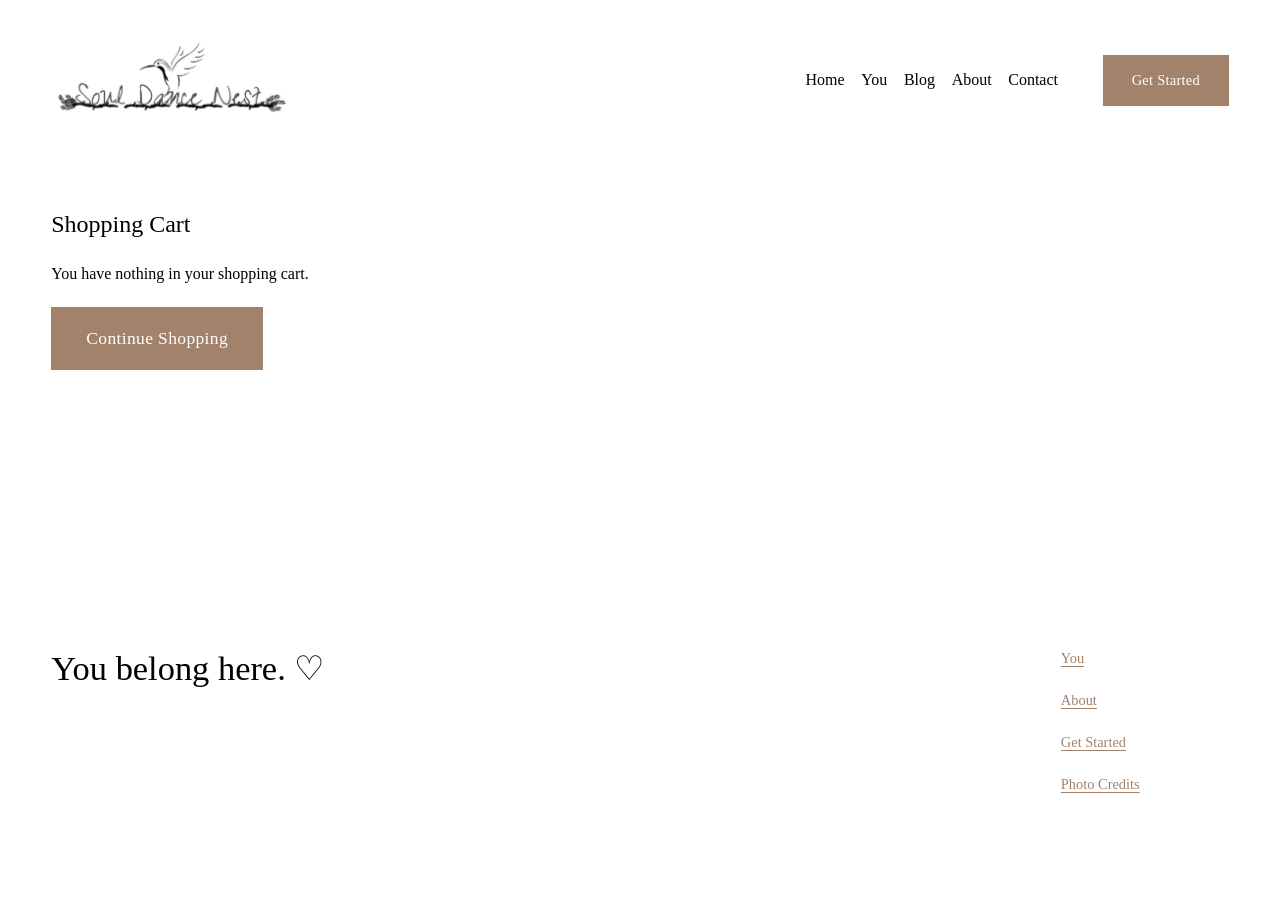
<file: cart.html>
<!doctype html>
<html xmlns:og="http://opengraphprotocol.org/schema/" xmlns:fb="http://www.facebook.com/2008/fbml" lang="en-US"  >
  <head>
	<base href="">
	<script src="js/rerouter.js"></script>
    <meta http-equiv="X-UA-Compatible" content="IE=edge,chrome=1">
    <meta name="viewport" content="width=device-width, initial-scale=1">
    <!-- piano-mouse-rlrz -->

<meta charset="utf-8" />
<title>Soul Dance Nest</title>
<meta http-equiv="Accept-CH" content="Sec-CH-UA-Platform-Version, Sec-CH-UA-Model" /><link rel="icon" type="image/x-icon" href="https://assets.squarespace.com/universal/default-favicon.ico"/>
<meta property="og:site_name" content="Soul Dance Nest"/>
<meta property="og:title" content="Soul Dance Nest"/>
<meta property="og:type" content="website"/>
<meta property="og:image" content="images/logo-cropped-with-white-background.png?format=1500w"/>
<meta itemprop="name" content="Soul Dance Nest"/>
<meta itemprop="thumbnailUrl" content="images/logo-cropped-with-white-background.png?format=1500w"/>
<link rel="image_src" href="images/logo-cropped-with-white-background.png?format=1500w" />
<meta itemprop="image" content="images/logo-cropped-with-white-background.png?format=1500w"/>
<meta name="twitter:title" content="Soul Dance Nest"/>
<meta name="twitter:image" content="images/logo-cropped-with-white-background.png?format=1500w"/>
<meta name="twitter:card" content="summary"/>
<meta name="description" content="" />
<link rel="preconnect" href="https://images.squarespace-cdn.com">
<link rel="preconnect" href="https://file.squarespace-cdn.com" crossorigin>
<style>
/* latin-ext */
@font-face {
  font-family: 'Poppins';
  font-style: normal;
  font-weight: 400;
  font-display: swap;
  src: url('https://file.squarespace-cdn.com/content/v2/namespaces/fonts/libraries/sqsp/assets/d03c0883-8248-47bf-9fa3-437f8474b0b7/latin-ext.woff2') format('woff2');
  unicode-range: U+0100-02BA, U+02BD-02C5, U+02C7-02CC, U+02CE-02D7, U+02DD-02FF, U+0304, U+0308, U+0329, U+1D00-1DBF, U+1E00-1E9F, U+1EF2-1EFF, U+2020, U+20A0-20AB, U+20AD-20C0, U+2113, U+2C60-2C7F, U+A720-A7FF;
}
/* latin */
@font-face {
  font-family: 'Poppins';
  font-style: normal;
  font-weight: 400;
  font-display: swap;
  src: url('https://file.squarespace-cdn.com/content/v2/namespaces/fonts/libraries/sqsp/assets/da0c3c0d-458f-46e2-9c64-bac004d4e8c1/latin.woff2') format('woff2');
  unicode-range: U+0000-00FF, U+0131, U+0152-0153, U+02BB-02BC, U+02C6, U+02DA, U+02DC, U+0304, U+0308, U+0329, U+2000-206F, U+20AC, U+2122, U+2191, U+2193, U+2212, U+2215, U+FEFF, U+FFFD;
}
/* devanagari */
@font-face {
  font-family: 'Poppins';
  font-style: normal;
  font-weight: 400;
  font-display: swap;
  src: url('https://file.squarespace-cdn.com/content/v2/namespaces/fonts/libraries/sqsp/assets/7050a57e-968a-4317-a487-11e4374878d9/devanagari.woff2') format('woff2');
  unicode-range: U+0900-097F, U+1CD0-1CF9, U+200C-200D, U+20A8, U+20B9, U+20F0, U+25CC, U+A830-A839, U+A8E0-A8FF, U+11B00-11B09;
}
/* latin-ext */
@font-face {
  font-family: 'Poppins';
  font-style: normal;
  font-weight: 500;
  font-display: swap;
  src: url('https://file.squarespace-cdn.com/content/v2/namespaces/fonts/libraries/sqsp/assets/106cf02d-1fea-47b3-beaa-607012f765b3/latin-ext.woff2') format('woff2');
  unicode-range: U+0100-02BA, U+02BD-02C5, U+02C7-02CC, U+02CE-02D7, U+02DD-02FF, U+0304, U+0308, U+0329, U+1D00-1DBF, U+1E00-1E9F, U+1EF2-1EFF, U+2020, U+20A0-20AB, U+20AD-20C0, U+2113, U+2C60-2C7F, U+A720-A7FF;
}
/* devanagari */
@font-face {
  font-family: 'Poppins';
  font-style: normal;
  font-weight: 500;
  font-display: swap;
  src: url('https://file.squarespace-cdn.com/content/v2/namespaces/fonts/libraries/sqsp/assets/2200ecd2-8cab-4e5f-98a1-74a7a1427ea4/devanagari.woff2') format('woff2');
  unicode-range: U+0900-097F, U+1CD0-1CF9, U+200C-200D, U+20A8, U+20B9, U+20F0, U+25CC, U+A830-A839, U+A8E0-A8FF, U+11B00-11B09;
}
/* latin */
@font-face {
  font-family: 'Poppins';
  font-style: normal;
  font-weight: 500;
  font-display: swap;
  src: url('https://file.squarespace-cdn.com/content/v2/namespaces/fonts/libraries/sqsp/assets/abb8d202-34bc-4174-a25f-c00d4154bb44/latin.woff2') format('woff2');
  unicode-range: U+0000-00FF, U+0131, U+0152-0153, U+02BB-02BC, U+02C6, U+02DA, U+02DC, U+0304, U+0308, U+0329, U+2000-206F, U+20AC, U+2122, U+2191, U+2193, U+2212, U+2215, U+FEFF, U+FFFD;
}
/* devanagari */
@font-face {
  font-family: 'Poppins';
  font-style: normal;
  font-weight: 300;
  font-display: swap;
  src: url('https://file.squarespace-cdn.com/content/v2/namespaces/fonts/libraries/sqsp/assets/1e5ca8c8-e239-4a8d-9415-517c411c1f25/devanagari.woff2') format('woff2');
  unicode-range: U+0900-097F, U+1CD0-1CF9, U+200C-200D, U+20A8, U+20B9, U+20F0, U+25CC, U+A830-A839, U+A8E0-A8FF, U+11B00-11B09;
}
/* latin */
@font-face {
  font-family: 'Poppins';
  font-style: normal;
  font-weight: 300;
  font-display: swap;
  src: url('https://file.squarespace-cdn.com/content/v2/namespaces/fonts/libraries/sqsp/assets/00d1a230-e215-4217-b1cf-31145362801e/latin.woff2') format('woff2');
  unicode-range: U+0000-00FF, U+0131, U+0152-0153, U+02BB-02BC, U+02C6, U+02DA, U+02DC, U+0304, U+0308, U+0329, U+2000-206F, U+20AC, U+2122, U+2191, U+2193, U+2212, U+2215, U+FEFF, U+FFFD;
}
/* latin-ext */
@font-face {
  font-family: 'Poppins';
  font-style: normal;
  font-weight: 300;
  font-display: swap;
  src: url('https://file.squarespace-cdn.com/content/v2/namespaces/fonts/libraries/sqsp/assets/e7e7e312-9961-4208-abdd-6ed469c34828/latin-ext.woff2') format('woff2');
  unicode-range: U+0100-02BA, U+02BD-02C5, U+02C7-02CC, U+02CE-02D7, U+02DD-02FF, U+0304, U+0308, U+0329, U+1D00-1DBF, U+1E00-1E9F, U+1EF2-1EFF, U+2020, U+20A0-20AB, U+20AD-20C0, U+2113, U+2C60-2C7F, U+A720-A7FF;
}
/* latin-ext */
@font-face {
  font-family: 'Poppins';
  font-style: italic;
  font-weight: 700;
  font-display: swap;
  src: url('https://file.squarespace-cdn.com/content/v2/namespaces/fonts/libraries/sqsp/assets/e5441b3f-475c-4dd0-815e-d1493a6eef24/latin-ext.woff2') format('woff2');
  unicode-range: U+0100-02BA, U+02BD-02C5, U+02C7-02CC, U+02CE-02D7, U+02DD-02FF, U+0304, U+0308, U+0329, U+1D00-1DBF, U+1E00-1E9F, U+1EF2-1EFF, U+2020, U+20A0-20AB, U+20AD-20C0, U+2113, U+2C60-2C7F, U+A720-A7FF;
}
/* devanagari */
@font-face {
  font-family: 'Poppins';
  font-style: italic;
  font-weight: 700;
  font-display: swap;
  src: url('https://file.squarespace-cdn.com/content/v2/namespaces/fonts/libraries/sqsp/assets/e364ec28-4783-442b-b46f-59d33a99dd2c/devanagari.woff2') format('woff2');
  unicode-range: U+0900-097F, U+1CD0-1CF9, U+200C-200D, U+20A8, U+20B9, U+20F0, U+25CC, U+A830-A839, U+A8E0-A8FF, U+11B00-11B09;
}
/* latin */
@font-face {
  font-family: 'Poppins';
  font-style: italic;
  font-weight: 700;
  font-display: swap;
  src: url('https://file.squarespace-cdn.com/content/v2/namespaces/fonts/libraries/sqsp/assets/67451c8f-d5ad-40d0-a48b-1e842ade5679/latin.woff2') format('woff2');
  unicode-range: U+0000-00FF, U+0131, U+0152-0153, U+02BB-02BC, U+02C6, U+02DA, U+02DC, U+0304, U+0308, U+0329, U+2000-206F, U+20AC, U+2122, U+2191, U+2193, U+2212, U+2215, U+FEFF, U+FFFD;
}
/* latin-ext */
@font-face {
  font-family: 'Poppins';
  font-style: italic;
  font-weight: 300;
  font-display: swap;
  src: url('https://file.squarespace-cdn.com/content/v2/namespaces/fonts/libraries/sqsp/assets/ea875279-d663-4261-b690-7ed00c65ccb1/latin-ext.woff2') format('woff2');
  unicode-range: U+0100-02BA, U+02BD-02C5, U+02C7-02CC, U+02CE-02D7, U+02DD-02FF, U+0304, U+0308, U+0329, U+1D00-1DBF, U+1E00-1E9F, U+1EF2-1EFF, U+2020, U+20A0-20AB, U+20AD-20C0, U+2113, U+2C60-2C7F, U+A720-A7FF;
}
/* devanagari */
@font-face {
  font-family: 'Poppins';
  font-style: italic;
  font-weight: 300;
  font-display: swap;
  src: url('https://file.squarespace-cdn.com/content/v2/namespaces/fonts/libraries/sqsp/assets/2f156972-5ae9-401b-8fd5-29a0fc4e4742/devanagari.woff2') format('woff2');
  unicode-range: U+0900-097F, U+1CD0-1CF9, U+200C-200D, U+20A8, U+20B9, U+20F0, U+25CC, U+A830-A839, U+A8E0-A8FF, U+11B00-11B09;
}
/* latin */
@font-face {
  font-family: 'Poppins';
  font-style: italic;
  font-weight: 300;
  font-display: swap;
  src: url('https://file.squarespace-cdn.com/content/v2/namespaces/fonts/libraries/sqsp/assets/e1217d90-e3f1-4318-af30-972ddbb752f6/latin.woff2') format('woff2');
  unicode-range: U+0000-00FF, U+0131, U+0152-0153, U+02BB-02BC, U+02C6, U+02DA, U+02DC, U+0304, U+0308, U+0329, U+2000-206F, U+20AC, U+2122, U+2191, U+2193, U+2212, U+2215, U+FEFF, U+FFFD;
}
/* latin */
@font-face {
  font-family: 'Poppins';
  font-style: italic;
  font-weight: 500;
  font-display: swap;
  src: url('https://file.squarespace-cdn.com/content/v2/namespaces/fonts/libraries/sqsp/assets/7a2a42cb-3ddf-4c22-8ec2-e263cbab990a/latin.woff2') format('woff2');
  unicode-range: U+0000-00FF, U+0131, U+0152-0153, U+02BB-02BC, U+02C6, U+02DA, U+02DC, U+0304, U+0308, U+0329, U+2000-206F, U+20AC, U+2122, U+2191, U+2193, U+2212, U+2215, U+FEFF, U+FFFD;
}
/* devanagari */
@font-face {
  font-family: 'Poppins';
  font-style: italic;
  font-weight: 500;
  font-display: swap;
  src: url('https://file.squarespace-cdn.com/content/v2/namespaces/fonts/libraries/sqsp/assets/bb7271ab-ddab-4f75-92ca-30486930e59f/devanagari.woff2') format('woff2');
  unicode-range: U+0900-097F, U+1CD0-1CF9, U+200C-200D, U+20A8, U+20B9, U+20F0, U+25CC, U+A830-A839, U+A8E0-A8FF, U+11B00-11B09;
}
/* latin-ext */
@font-face {
  font-family: 'Poppins';
  font-style: italic;
  font-weight: 500;
  font-display: swap;
  src: url('https://file.squarespace-cdn.com/content/v2/namespaces/fonts/libraries/sqsp/assets/24961341-1b80-47d9-b3b8-b1fe4124c9a1/latin-ext.woff2') format('woff2');
  unicode-range: U+0100-02BA, U+02BD-02C5, U+02C7-02CC, U+02CE-02D7, U+02DD-02FF, U+0304, U+0308, U+0329, U+1D00-1DBF, U+1E00-1E9F, U+1EF2-1EFF, U+2020, U+20A0-20AB, U+20AD-20C0, U+2113, U+2C60-2C7F, U+A720-A7FF;
}
/* latin-ext */
@font-face {
  font-family: 'Poppins';
  font-style: italic;
  font-weight: 400;
  font-display: swap;
  src: url('https://file.squarespace-cdn.com/content/v2/namespaces/fonts/libraries/sqsp/assets/28866714-3a03-4fde-b82e-bcffd944752e/latin-ext.woff2') format('woff2');
  unicode-range: U+0100-02BA, U+02BD-02C5, U+02C7-02CC, U+02CE-02D7, U+02DD-02FF, U+0304, U+0308, U+0329, U+1D00-1DBF, U+1E00-1E9F, U+1EF2-1EFF, U+2020, U+20A0-20AB, U+20AD-20C0, U+2113, U+2C60-2C7F, U+A720-A7FF;
}
/* latin */
@font-face {
  font-family: 'Poppins';
  font-style: italic;
  font-weight: 400;
  font-display: swap;
  src: url('https://file.squarespace-cdn.com/content/v2/namespaces/fonts/libraries/sqsp/assets/ab6b1da4-72e3-4abf-a176-e7a8a24b53d1/latin.woff2') format('woff2');
  unicode-range: U+0000-00FF, U+0131, U+0152-0153, U+02BB-02BC, U+02C6, U+02DA, U+02DC, U+0304, U+0308, U+0329, U+2000-206F, U+20AC, U+2122, U+2191, U+2193, U+2212, U+2215, U+FEFF, U+FFFD;
}
/* devanagari */
@font-face {
  font-family: 'Poppins';
  font-style: italic;
  font-weight: 400;
  font-display: swap;
  src: url('https://file.squarespace-cdn.com/content/v2/namespaces/fonts/libraries/sqsp/assets/7d30df3b-ed0a-4cdd-824a-b3c7e5e49f0d/devanagari.woff2') format('woff2');
  unicode-range: U+0900-097F, U+1CD0-1CF9, U+200C-200D, U+20A8, U+20B9, U+20F0, U+25CC, U+A830-A839, U+A8E0-A8FF, U+11B00-11B09;
}
/* latin */
@font-face {
  font-family: 'Poppins';
  font-style: normal;
  font-weight: 700;
  font-display: swap;
  src: url('https://file.squarespace-cdn.com/content/v2/namespaces/fonts/libraries/sqsp/assets/95402d3d-cf4f-4ff3-b652-fa1bddbe79de/latin.woff2') format('woff2');
  unicode-range: U+0000-00FF, U+0131, U+0152-0153, U+02BB-02BC, U+02C6, U+02DA, U+02DC, U+0304, U+0308, U+0329, U+2000-206F, U+20AC, U+2122, U+2191, U+2193, U+2212, U+2215, U+FEFF, U+FFFD;
}
/* devanagari */
@font-face {
  font-family: 'Poppins';
  font-style: normal;
  font-weight: 700;
  font-display: swap;
  src: url('https://file.squarespace-cdn.com/content/v2/namespaces/fonts/libraries/sqsp/assets/31f2dfaf-de1e-40ab-ac18-8641e6ac98d0/devanagari.woff2') format('woff2');
  unicode-range: U+0900-097F, U+1CD0-1CF9, U+200C-200D, U+20A8, U+20B9, U+20F0, U+25CC, U+A830-A839, U+A8E0-A8FF, U+11B00-11B09;
}
/* latin-ext */
@font-face {
  font-family: 'Poppins';
  font-style: normal;
  font-weight: 700;
  font-display: swap;
  src: url('https://file.squarespace-cdn.com/content/v2/namespaces/fonts/libraries/sqsp/assets/ab5cf469-e78c-4791-92a2-a2e360e24c1d/latin-ext.woff2') format('woff2');
  unicode-range: U+0100-02BA, U+02BD-02C5, U+02C7-02CC, U+02CE-02D7, U+02DD-02FF, U+0304, U+0308, U+0329, U+1D00-1DBF, U+1E00-1E9F, U+1EF2-1EFF, U+2020, U+20A0-20AB, U+20AD-20C0, U+2113, U+2C60-2C7F, U+A720-A7FF;
}
</style><script type="text/javascript"  defer="true" nomodule="nomodule" src="js/legacy.js"></script>
<script type="text/javascript"  defer="true" src="js/modern.js"></script>
<script data-name="static-context">Static = window.Static || {}; Static.SQUARESPACE_CONTEXT = {"betaFeatureFlags":["scripts_defer","campaigns_table_v2","override_block_styles","new_stacked_index","campaigns_discount_section_in_blasts","campaigns_import_discounts","i18n_beta_website_locales","enable_modernized_pdp_m3_fluid","campaigns_merch_state","marketing_automations","enable_form_submission_trigger","member_areas_feature","enable_modernized_standalone_pages_kill_switch","supports_versioned_template_assets","campaigns_discount_section_in_automations","commerce_product_payment_plan_editing","nested_categories","campaigns_thumbnail_layout","marketing_landing_page","enable_modernized_pdp_m3_layout_ux","order_status_page_checkout_landing_enabled","output_template_css_assets","public_api_discounts_enabled","contacts_and_campaigns_redesign","campaigns_new_image_layout_picker","modernized-pdp-m2-enabled"],"facebookAppId":"314192535267336","facebookApiVersion":"v6.0","rollups":{"squarespace-announcement-bar":{"js":"js/announcement-bar-af8852d144aea019-min.en-us.js"},"squarespace-audio-player":{"css":"css/audio-player-b05f5197a871c566-min.en-us.css","js":"js/audio-player-fe129cddf46ef844-min.en-us.js"},"squarespace-blog-collection-list":{"css":"css/blog-collection-list-b4046463b72f34e2-min.en-us.css","js":"js/blog-collection-list-d1cb4d231b7bd2d9-min.en-us.js"},"squarespace-calendar-block-renderer":{"css":"css/calendar-block-renderer-c3fef2a497c8e56b-min.en-us.css","js":"js/calendar-block-renderer-5e2fc68f5d72c514-min.en-us.js"},"squarespace-chartjs-helpers":{"css":"css/chartjs-helpers-96b256171ee039c1-min.en-us.css","js":"js/chartjs-helpers-68bb885b45e80b06-min.en-us.js"},"squarespace-comments":{"css":"css/comments-fff333d4c89ebeea-min.en-us.css","js":"js/comments-7f15870dfec9335d-min.en-us.js"},"squarespace-custom-css-popup":{"css":"css/custom-css-popup-bcad0a168a2d18df-min.en-us.css","js":"js/custom-css-popup-c3551623b574659c-min.en-us.js"},"squarespace-dialog":{"css":"css/dialog-86aacd645d83874c-min.en-us.css","js":"js/dialog-cb19624f3049c198-min.en-us.js"},"squarespace-events-collection":{"css":"css/events-collection-c3fef2a497c8e56b-min.en-us.css","js":"js/events-collection-0787b3d0d23c98f1-min.en-us.js"},"squarespace-form-rendering-utils":{"js":"js/form-rendering-utils-e052838a72f4372d-min.en-us.js"},"squarespace-forms":{"css":"css/forms-0afd3c6ac30bbab1-min.en-us.css","js":"js/forms-e5cec6a39de18b62-min.en-us.js"},"squarespace-gallery-collection-list":{"css":"css/gallery-collection-list-b4046463b72f34e2-min.en-us.css","js":"js/gallery-collection-list-9537a843c229ee51-min.en-us.js"},"squarespace-image-zoom":{"css":"css/image-zoom-b4046463b72f34e2-min.en-us.css","js":"js/image-zoom-2bd05a385cc2d38d-min.en-us.js"},"squarespace-pinterest":{"css":"css/pinterest-b4046463b72f34e2-min.en-us.css","js":"js/pinterest-91826e15bec6b127-min.en-us.js"},"squarespace-popup-overlay":{"css":"css/popup-overlay-b742b752f5880972-min.en-us.css","js":"js/popup-overlay-fcb1efbbc6a99ab1-min.en-us.js"},"squarespace-product-quick-view":{"css":"css/product-quick-view-0afd3c6ac30bbab1-min.en-us.css","js":"js/product-quick-view-a8c98f55ad862b20-min.en-us.js"},"squarespace-products-collection-item-v2":{"css":"css/products-collection-item-v2-b4046463b72f34e2-min.en-us.css","js":"js/products-collection-item-v2-0bdde0a530e65c35-min.en-us.js"},"squarespace-products-collection-list-v2":{"css":"css/products-collection-list-v2-b4046463b72f34e2-min.en-us.css","js":"js/products-collection-list-v2-57f05cf8177470d3-min.en-us.js"},"squarespace-search-page":{"css":"css/search-page-90a67fc09b9b32c6-min.en-us.css","js":"js/search-page-5e67e9fbe7cfa7c9-min.en-us.js"},"squarespace-search-preview":{"js":"js/search-preview-0ef076d00060688c-min.en-us.js"},"squarespace-simple-liking":{"css":"css/simple-liking-701bf8bbc05ec6aa-min.en-us.css","js":"js/simple-liking-abe35829ec344b9b-min.en-us.js"},"squarespace-social-buttons":{"css":"css/social-buttons-95032e5fa98e47a5-min.en-us.css","js":"js/social-buttons-d7611ec542beeb0d-min.en-us.js"},"squarespace-tourdates":{"css":"css/tourdates-b4046463b72f34e2-min.en-us.css","js":"js/tourdates-053c86a96428c46c-min.en-us.js"},"squarespace-website-overlays-manager":{"css":"css/website-overlays-manager-07ea5a4e004e6710-min.en-us.css","js":"js/website-overlays-manager-5494290298565b62-min.en-us.js"}},"pageType":205,"website":{"id":"5f2cd82075ff984d316dc3b1","captchaSettings":{"enabledForDonations":false},"cloneable":false,"contentModifiedOn":1605042387226,"formattingLocale":"en-US","fullSiteTitle":"Soul Dance Nest","identifier":"piano-mouse-rlrz","imageMetadataProcessingEnabled":false,"isHstsEnabled":true,"language":"en-US","logoImageId":"5f30c54d701690209e417f94","primaryDomain":"www.souldancenest.com","screenshotId":"8b56ec9127a204c7a2be9c7511e03dcc4b08e5b1388b10749438fd00b6e7d3c6","shareButtonOptions":{"3":true,"4":true,"7":true,"6":true,"2":true,"8":true,"1":true},"showOwnerLogin":false,"siteStatus":{},"siteTitle":"Soul Dance Nest","sslSetting":3,"timeZone":"America/Los_Angeles","translationLocale":"en-US","typekitId":"","websiteType":1,"hasBeenCloneable":false,"statsMigrated":false,"authenticUrl":"https://www.souldancenest.com","baseUrl":"https://www.souldancenest.com","internalUrl":"https://piano-mouse-rlrz.squarespace.com","logoImageUrl":"images/logo-cropped-with-white-background.png","machineTimeZoneOffset":-25200000,"timeZoneAbbr":"PDT","timeZoneOffset":-25200000},"websiteSettings":{"id":"5f2cd82075ff984d316dc3b3","websiteId":"5f2cd82075ff984d316dc3b1","subjects":[],"country":"US","state":"CA","simpleLikingEnabled":true,"mobileInfoBarSettings":{"isContactEmailEnabled":false,"isContactPhoneNumberEnabled":false,"isLocationEnabled":false,"isBusinessHoursEnabled":false},"commentLikesAllowed":true,"commentAnonAllowed":true,"commentThreaded":true,"commentApprovalRequired":false,"commentAvatarsOn":true,"commentSortType":2,"commentFlagThreshold":0,"commentFlagsAllowed":true,"commentEnableByDefault":true,"commentDisableAfterDaysDefault":0,"disqusShortname":"","commentsEnabled":false,"storeSettings":{"returnPolicy":null,"termsOfService":null,"privacyPolicy":null,"expressCheckout":false,"continueShoppingLinkUrl":"/","useLightCart":false,"showNoteField":false,"shippingCountryDefaultValue":"US","billToShippingDefaultValue":false,"showShippingPhoneNumber":true,"isShippingPhoneRequired":false,"showBillingPhoneNumber":true,"isBillingPhoneRequired":false,"currenciesSupported":["USD","CAD","GBP","AUD","EUR","CHF","NOK","SEK","DKK","NZD","SGD","MXN","HKD","CZK","ILS","MYR","RUB","PHP","PLN","THB","BRL","ARS","COP","IDR","INR","JPY","ZAR"],"defaultCurrency":"USD","selectedCurrency":"USD","measurementStandard":1,"showCustomCheckoutForm":false,"checkoutPageMarketingOptInEnabled":false,"enableMailingListOptInByDefault":false,"sameAsRetailLocation":false,"merchandisingSettings":{"scarcityEnabledOnProductItems":false,"scarcityEnabledOnProductBlocks":false,"scarcityMessageType":"DEFAULT_SCARCITY_MESSAGE","scarcityThreshold":10,"multipleQuantityAllowedForServices":true,"restockNotificationsEnabled":false,"restockNotificationsSuccessText":"","restockNotificationsMailingListSignUpEnabled":false,"relatedProductsEnabled":false,"relatedProductsOrdering":"random","soldOutVariantsDropdownDisabled":false,"productComposerOptedIn":false,"productComposerABTestOptedOut":false,"productReviewsEnabled":false,"displayImportedProductReviewsEnabled":false,"hasOptedToCollectNativeReviews":false},"minimumOrderSubtotalEnabled":false,"addToCartConfirmationType":2,"isLive":true,"multipleQuantityAllowedForServices":true},"useEscapeKeyToLogin":true,"ssBadgeType":1,"ssBadgePosition":4,"ssBadgeVisibility":1,"ssBadgeDevices":1,"pinterestOverlayOptions":{"mode":"disabled"},"userAccountsSettings":{"loginAllowed":false,"signupAllowed":false}},"cookieSettings":{"isCookieBannerEnabled":false,"isRestrictiveCookiePolicyEnabled":false,"cookieBannerText":"","cookieBannerTheme":"","cookieBannerVariant":"","cookieBannerPosition":"","cookieBannerCtaVariant":"","cookieBannerCtaText":"","cookieBannerAcceptType":"OPT_IN","cookieBannerOptOutCtaText":"","cookieBannerHasOptOut":false,"cookieBannerHasManageCookies":true,"cookieBannerManageCookiesLabel":"","cookieBannerSavedPreferencesText":"","cookieBannerSavedPreferencesLayout":"PILL"},"websiteCloneable":false,"subscribed":false,"appDomain":"squarespace.com","templateTweakable":true,"tweakJSON":{"form-use-theme-colors":"true","header-logo-height":"84px","header-mobile-logo-max-height":"30px","header-vert-padding":"3vw","header-width":"Full","maxPageWidth":"1400px","mobile-header-vert-padding":"6vw","pagePadding":"4vw","tweak-blog-alternating-side-by-side-image-aspect-ratio":"1:1 Square","tweak-blog-alternating-side-by-side-image-spacing":"6%","tweak-blog-alternating-side-by-side-meta-spacing":"20px","tweak-blog-alternating-side-by-side-primary-meta":"Categories","tweak-blog-alternating-side-by-side-read-more-spacing":"20px","tweak-blog-alternating-side-by-side-secondary-meta":"Date","tweak-blog-basic-grid-columns":"2","tweak-blog-basic-grid-image-aspect-ratio":"3:2 Standard","tweak-blog-basic-grid-image-spacing":"44px","tweak-blog-basic-grid-meta-spacing":"32px","tweak-blog-basic-grid-primary-meta":"Categories","tweak-blog-basic-grid-read-more-spacing":"40px","tweak-blog-basic-grid-secondary-meta":"Date","tweak-blog-item-custom-width":"50","tweak-blog-item-show-author-profile":"true","tweak-blog-item-width":"Medium","tweak-blog-masonry-columns":"2","tweak-blog-masonry-horizontal-spacing":"30px","tweak-blog-masonry-image-spacing":"20px","tweak-blog-masonry-meta-spacing":"20px","tweak-blog-masonry-primary-meta":"Categories","tweak-blog-masonry-read-more-spacing":"20px","tweak-blog-masonry-secondary-meta":"Date","tweak-blog-masonry-vertical-spacing":"30px","tweak-blog-side-by-side-image-aspect-ratio":"1:1 Square","tweak-blog-side-by-side-image-spacing":"6%","tweak-blog-side-by-side-meta-spacing":"20px","tweak-blog-side-by-side-primary-meta":"Categories","tweak-blog-side-by-side-read-more-spacing":"20px","tweak-blog-side-by-side-secondary-meta":"Date","tweak-blog-single-column-image-spacing":"50px","tweak-blog-single-column-meta-spacing":"30px","tweak-blog-single-column-primary-meta":"Categories","tweak-blog-single-column-read-more-spacing":"30px","tweak-blog-single-column-secondary-meta":"Date","tweak-events-stacked-show-thumbnails":"true","tweak-events-stacked-thumbnail-size":"3:2 Standard","tweak-fixed-header":"false","tweak-fixed-header-style":"Basic","tweak-global-animations-animation-curve":"ease","tweak-global-animations-animation-delay":"0.1s","tweak-global-animations-animation-duration":"0.1s","tweak-global-animations-animation-style":"fade","tweak-global-animations-animation-type":"none","tweak-global-animations-complexity-level":"detailed","tweak-global-animations-enabled":"false","tweak-portfolio-grid-basic-custom-height":"50","tweak-portfolio-grid-overlay-custom-height":"50","tweak-portfolio-hover-follow-acceleration":"10%","tweak-portfolio-hover-follow-animation-duration":"Medium","tweak-portfolio-hover-follow-animation-type":"Fade","tweak-portfolio-hover-follow-delimiter":"Forward Slash","tweak-portfolio-hover-follow-front":"false","tweak-portfolio-hover-follow-layout":"Inline","tweak-portfolio-hover-follow-size":"75","tweak-portfolio-hover-follow-text-spacing-x":"1.5","tweak-portfolio-hover-follow-text-spacing-y":"1.5","tweak-portfolio-hover-static-animation-duration":"Medium","tweak-portfolio-hover-static-animation-type":"Scale Up","tweak-portfolio-hover-static-delimiter":"Forward Slash","tweak-portfolio-hover-static-front":"false","tweak-portfolio-hover-static-layout":"Stacked","tweak-portfolio-hover-static-size":"75","tweak-portfolio-hover-static-text-spacing-x":"1.5","tweak-portfolio-hover-static-text-spacing-y":"1.5","tweak-portfolio-index-background-animation-duration":"Medium","tweak-portfolio-index-background-animation-type":"Fade","tweak-portfolio-index-background-custom-height":"50","tweak-portfolio-index-background-delimiter":"None","tweak-portfolio-index-background-height":"Large","tweak-portfolio-index-background-horizontal-alignment":"Center","tweak-portfolio-index-background-link-format":"Stacked","tweak-portfolio-index-background-persist":"false","tweak-portfolio-index-background-vertical-alignment":"Middle","tweak-portfolio-index-background-width":"Full","tweak-transparent-header":"true"},"templateId":"5c5a519771c10ba3470d8101","templateVersion":"7.1","pageFeatures":[3,4],"gmRenderKey":"QUl6YVN5Q0JUUk9xNkx1dkZfSUUxcjQ2LVQ0QWVUU1YtMGQ3bXk4","templateScriptsRootUrl":"https://static1.squarespace.com/static/vta/5c5a519771c10ba3470d8101/scripts/","impersonatedSession":false,"tzData":{"zones":[[-480,"US","P%sT",null]],"rules":{"US":[[1967,2006,null,"Oct","lastSun","2:00","0","S"],[1987,2006,null,"Apr","Sun>=1","2:00","1:00","D"],[2007,"max",null,"Mar","Sun>=8","2:00","1:00","D"],[2007,"max",null,"Nov","Sun>=1","2:00","0","S"]]}},"showAnnouncementBar":false,"recaptchaEnterpriseContext":{"recaptchaEnterpriseSiteKey":"6LdDFQwjAAAAAPigEvvPgEVbb7QBm-TkVJdDTlAv"},"i18nContext":{"timeZoneData":{"id":"America/Los_Angeles","name":"Pacific Time"}},"env":"PRODUCTION","visitorFormContext":{"formFieldFormats":{"initialNameOrder":"GIVEN_FIRST","initialAddressFormat":{"id":0,"type":"ADDRESS","country":"US","labelLocale":"en","fields":[{"type":"FIELD","label":"Address Line 1","identifier":"Line1","length":0,"required":true,"metadata":{"autocomplete":"address-line1"}},{"type":"SEPARATOR","label":"\n","identifier":"Newline","length":0,"required":false,"metadata":{}},{"type":"FIELD","label":"Address Line 2","identifier":"Line2","length":0,"required":false,"metadata":{"autocomplete":"address-line2"}},{"type":"SEPARATOR","label":"\n","identifier":"Newline","length":0,"required":false,"metadata":{}},{"type":"FIELD","label":"City","identifier":"City","length":0,"required":true,"metadata":{"autocomplete":"address-level2"}},{"type":"SEPARATOR","label":",","identifier":"Comma","length":0,"required":false,"metadata":{}},{"type":"SEPARATOR","label":" ","identifier":"Space","length":0,"required":false,"metadata":{}},{"type":"FIELD","label":"State","identifier":"State","length":0,"required":true,"metadata":{"autocomplete":"address-level1"}},{"type":"SEPARATOR","label":" ","identifier":"Space","length":0,"required":false,"metadata":{}},{"type":"FIELD","label":"ZIP Code","identifier":"Zip","length":0,"required":true,"metadata":{"autocomplete":"postal-code"}}]},"countries":[{"name":"Afghanistan","code":"AF","phoneCode":"+93"},{"name":"\u00C5land Islands","code":"AX","phoneCode":"+358"},{"name":"Albania","code":"AL","phoneCode":"+355"},{"name":"Algeria","code":"DZ","phoneCode":"+213"},{"name":"American Samoa","code":"AS","phoneCode":"+1"},{"name":"Andorra","code":"AD","phoneCode":"+376"},{"name":"Angola","code":"AO","phoneCode":"+244"},{"name":"Anguilla","code":"AI","phoneCode":"+1"},{"name":"Antigua & Barbuda","code":"AG","phoneCode":"+1"},{"name":"Argentina","code":"AR","phoneCode":"+54"},{"name":"Armenia","code":"AM","phoneCode":"+374"},{"name":"Aruba","code":"AW","phoneCode":"+297"},{"name":"Ascension Island","code":"AC","phoneCode":"+247"},{"name":"Australia","code":"AU","phoneCode":"+61"},{"name":"Austria","code":"AT","phoneCode":"+43"},{"name":"Azerbaijan","code":"AZ","phoneCode":"+994"},{"name":"Bahamas","code":"BS","phoneCode":"+1"},{"name":"Bahrain","code":"BH","phoneCode":"+973"},{"name":"Bangladesh","code":"BD","phoneCode":"+880"},{"name":"Barbados","code":"BB","phoneCode":"+1"},{"name":"Belarus","code":"BY","phoneCode":"+375"},{"name":"Belgium","code":"BE","phoneCode":"+32"},{"name":"Belize","code":"BZ","phoneCode":"+501"},{"name":"Benin","code":"BJ","phoneCode":"+229"},{"name":"Bermuda","code":"BM","phoneCode":"+1"},{"name":"Bhutan","code":"BT","phoneCode":"+975"},{"name":"Bolivia","code":"BO","phoneCode":"+591"},{"name":"Bosnia & Herzegovina","code":"BA","phoneCode":"+387"},{"name":"Botswana","code":"BW","phoneCode":"+267"},{"name":"Brazil","code":"BR","phoneCode":"+55"},{"name":"British Indian Ocean Territory","code":"IO","phoneCode":"+246"},{"name":"British Virgin Islands","code":"VG","phoneCode":"+1"},{"name":"Brunei","code":"BN","phoneCode":"+673"},{"name":"Bulgaria","code":"BG","phoneCode":"+359"},{"name":"Burkina Faso","code":"BF","phoneCode":"+226"},{"name":"Burundi","code":"BI","phoneCode":"+257"},{"name":"Cambodia","code":"KH","phoneCode":"+855"},{"name":"Cameroon","code":"CM","phoneCode":"+237"},{"name":"Canada","code":"CA","phoneCode":"+1"},{"name":"Cape Verde","code":"CV","phoneCode":"+238"},{"name":"Caribbean Netherlands","code":"BQ","phoneCode":"+599"},{"name":"Cayman Islands","code":"KY","phoneCode":"+1"},{"name":"Central African Republic","code":"CF","phoneCode":"+236"},{"name":"Chad","code":"TD","phoneCode":"+235"},{"name":"Chile","code":"CL","phoneCode":"+56"},{"name":"China","code":"CN","phoneCode":"+86"},{"name":"Christmas Island","code":"CX","phoneCode":"+61"},{"name":"Cocos (Keeling) Islands","code":"CC","phoneCode":"+61"},{"name":"Colombia","code":"CO","phoneCode":"+57"},{"name":"Comoros","code":"KM","phoneCode":"+269"},{"name":"Congo - Brazzaville","code":"CG","phoneCode":"+242"},{"name":"Congo - Kinshasa","code":"CD","phoneCode":"+243"},{"name":"Cook Islands","code":"CK","phoneCode":"+682"},{"name":"Costa Rica","code":"CR","phoneCode":"+506"},{"name":"C\u00F4te d\u2019Ivoire","code":"CI","phoneCode":"+225"},{"name":"Croatia","code":"HR","phoneCode":"+385"},{"name":"Cuba","code":"CU","phoneCode":"+53"},{"name":"Cura\u00E7ao","code":"CW","phoneCode":"+599"},{"name":"Cyprus","code":"CY","phoneCode":"+357"},{"name":"Czechia","code":"CZ","phoneCode":"+420"},{"name":"Denmark","code":"DK","phoneCode":"+45"},{"name":"Djibouti","code":"DJ","phoneCode":"+253"},{"name":"Dominica","code":"DM","phoneCode":"+1"},{"name":"Dominican Republic","code":"DO","phoneCode":"+1"},{"name":"Ecuador","code":"EC","phoneCode":"+593"},{"name":"Egypt","code":"EG","phoneCode":"+20"},{"name":"El Salvador","code":"SV","phoneCode":"+503"},{"name":"Equatorial Guinea","code":"GQ","phoneCode":"+240"},{"name":"Eritrea","code":"ER","phoneCode":"+291"},{"name":"Estonia","code":"EE","phoneCode":"+372"},{"name":"Eswatini","code":"SZ","phoneCode":"+268"},{"name":"Ethiopia","code":"ET","phoneCode":"+251"},{"name":"Falkland Islands","code":"FK","phoneCode":"+500"},{"name":"Faroe Islands","code":"FO","phoneCode":"+298"},{"name":"Fiji","code":"FJ","phoneCode":"+679"},{"name":"Finland","code":"FI","phoneCode":"+358"},{"name":"France","code":"FR","phoneCode":"+33"},{"name":"French Guiana","code":"GF","phoneCode":"+594"},{"name":"French Polynesia","code":"PF","phoneCode":"+689"},{"name":"Gabon","code":"GA","phoneCode":"+241"},{"name":"Gambia","code":"GM","phoneCode":"+220"},{"name":"Georgia","code":"GE","phoneCode":"+995"},{"name":"Germany","code":"DE","phoneCode":"+49"},{"name":"Ghana","code":"GH","phoneCode":"+233"},{"name":"Gibraltar","code":"GI","phoneCode":"+350"},{"name":"Greece","code":"GR","phoneCode":"+30"},{"name":"Greenland","code":"GL","phoneCode":"+299"},{"name":"Grenada","code":"GD","phoneCode":"+1"},{"name":"Guadeloupe","code":"GP","phoneCode":"+590"},{"name":"Guam","code":"GU","phoneCode":"+1"},{"name":"Guatemala","code":"GT","phoneCode":"+502"},{"name":"Guernsey","code":"GG","phoneCode":"+44"},{"name":"Guinea","code":"GN","phoneCode":"+224"},{"name":"Guinea-Bissau","code":"GW","phoneCode":"+245"},{"name":"Guyana","code":"GY","phoneCode":"+592"},{"name":"Haiti","code":"HT","phoneCode":"+509"},{"name":"Honduras","code":"HN","phoneCode":"+504"},{"name":"Hong Kong SAR China","code":"HK","phoneCode":"+852"},{"name":"Hungary","code":"HU","phoneCode":"+36"},{"name":"Iceland","code":"IS","phoneCode":"+354"},{"name":"India","code":"IN","phoneCode":"+91"},{"name":"Indonesia","code":"ID","phoneCode":"+62"},{"name":"Iran","code":"IR","phoneCode":"+98"},{"name":"Iraq","code":"IQ","phoneCode":"+964"},{"name":"Ireland","code":"IE","phoneCode":"+353"},{"name":"Isle of Man","code":"IM","phoneCode":"+44"},{"name":"Israel","code":"IL","phoneCode":"+972"},{"name":"Italy","code":"IT","phoneCode":"+39"},{"name":"Jamaica","code":"JM","phoneCode":"+1"},{"name":"Japan","code":"JP","phoneCode":"+81"},{"name":"Jersey","code":"JE","phoneCode":"+44"},{"name":"Jordan","code":"JO","phoneCode":"+962"},{"name":"Kazakhstan","code":"KZ","phoneCode":"+7"},{"name":"Kenya","code":"KE","phoneCode":"+254"},{"name":"Kiribati","code":"KI","phoneCode":"+686"},{"name":"Kosovo","code":"XK","phoneCode":"+383"},{"name":"Kuwait","code":"KW","phoneCode":"+965"},{"name":"Kyrgyzstan","code":"KG","phoneCode":"+996"},{"name":"Laos","code":"LA","phoneCode":"+856"},{"name":"Latvia","code":"LV","phoneCode":"+371"},{"name":"Lebanon","code":"LB","phoneCode":"+961"},{"name":"Lesotho","code":"LS","phoneCode":"+266"},{"name":"Liberia","code":"LR","phoneCode":"+231"},{"name":"Libya","code":"LY","phoneCode":"+218"},{"name":"Liechtenstein","code":"LI","phoneCode":"+423"},{"name":"Lithuania","code":"LT","phoneCode":"+370"},{"name":"Luxembourg","code":"LU","phoneCode":"+352"},{"name":"Macao SAR China","code":"MO","phoneCode":"+853"},{"name":"Madagascar","code":"MG","phoneCode":"+261"},{"name":"Malawi","code":"MW","phoneCode":"+265"},{"name":"Malaysia","code":"MY","phoneCode":"+60"},{"name":"Maldives","code":"MV","phoneCode":"+960"},{"name":"Mali","code":"ML","phoneCode":"+223"},{"name":"Malta","code":"MT","phoneCode":"+356"},{"name":"Marshall Islands","code":"MH","phoneCode":"+692"},{"name":"Martinique","code":"MQ","phoneCode":"+596"},{"name":"Mauritania","code":"MR","phoneCode":"+222"},{"name":"Mauritius","code":"MU","phoneCode":"+230"},{"name":"Mayotte","code":"YT","phoneCode":"+262"},{"name":"Mexico","code":"MX","phoneCode":"+52"},{"name":"Micronesia","code":"FM","phoneCode":"+691"},{"name":"Moldova","code":"MD","phoneCode":"+373"},{"name":"Monaco","code":"MC","phoneCode":"+377"},{"name":"Mongolia","code":"MN","phoneCode":"+976"},{"name":"Montenegro","code":"ME","phoneCode":"+382"},{"name":"Montserrat","code":"MS","phoneCode":"+1"},{"name":"Morocco","code":"MA","phoneCode":"+212"},{"name":"Mozambique","code":"MZ","phoneCode":"+258"},{"name":"Myanmar (Burma)","code":"MM","phoneCode":"+95"},{"name":"Namibia","code":"NA","phoneCode":"+264"},{"name":"Nauru","code":"NR","phoneCode":"+674"},{"name":"Nepal","code":"NP","phoneCode":"+977"},{"name":"Netherlands","code":"NL","phoneCode":"+31"},{"name":"New Caledonia","code":"NC","phoneCode":"+687"},{"name":"New Zealand","code":"NZ","phoneCode":"+64"},{"name":"Nicaragua","code":"NI","phoneCode":"+505"},{"name":"Niger","code":"NE","phoneCode":"+227"},{"name":"Nigeria","code":"NG","phoneCode":"+234"},{"name":"Niue","code":"NU","phoneCode":"+683"},{"name":"Norfolk Island","code":"NF","phoneCode":"+672"},{"name":"Northern Mariana Islands","code":"MP","phoneCode":"+1"},{"name":"North Korea","code":"KP","phoneCode":"+850"},{"name":"North Macedonia","code":"MK","phoneCode":"+389"},{"name":"Norway","code":"NO","phoneCode":"+47"},{"name":"Oman","code":"OM","phoneCode":"+968"},{"name":"Pakistan","code":"PK","phoneCode":"+92"},{"name":"Palau","code":"PW","phoneCode":"+680"},{"name":"Palestinian Territories","code":"PS","phoneCode":"+970"},{"name":"Panama","code":"PA","phoneCode":"+507"},{"name":"Papua New Guinea","code":"PG","phoneCode":"+675"},{"name":"Paraguay","code":"PY","phoneCode":"+595"},{"name":"Peru","code":"PE","phoneCode":"+51"},{"name":"Philippines","code":"PH","phoneCode":"+63"},{"name":"Poland","code":"PL","phoneCode":"+48"},{"name":"Portugal","code":"PT","phoneCode":"+351"},{"name":"Puerto Rico","code":"PR","phoneCode":"+1"},{"name":"Qatar","code":"QA","phoneCode":"+974"},{"name":"R\u00E9union","code":"RE","phoneCode":"+262"},{"name":"Romania","code":"RO","phoneCode":"+40"},{"name":"Russia","code":"RU","phoneCode":"+7"},{"name":"Rwanda","code":"RW","phoneCode":"+250"},{"name":"Samoa","code":"WS","phoneCode":"+685"},{"name":"San Marino","code":"SM","phoneCode":"+378"},{"name":"S\u00E3o Tom\u00E9 & Pr\u00EDncipe","code":"ST","phoneCode":"+239"},{"name":"Saudi Arabia","code":"SA","phoneCode":"+966"},{"name":"Senegal","code":"SN","phoneCode":"+221"},{"name":"Serbia","code":"RS","phoneCode":"+381"},{"name":"Seychelles","code":"SC","phoneCode":"+248"},{"name":"Sierra Leone","code":"SL","phoneCode":"+232"},{"name":"Singapore","code":"SG","phoneCode":"+65"},{"name":"Sint Maarten","code":"SX","phoneCode":"+1"},{"name":"Slovakia","code":"SK","phoneCode":"+421"},{"name":"Slovenia","code":"SI","phoneCode":"+386"},{"name":"Solomon Islands","code":"SB","phoneCode":"+677"},{"name":"Somalia","code":"SO","phoneCode":"+252"},{"name":"South Africa","code":"ZA","phoneCode":"+27"},{"name":"South Korea","code":"KR","phoneCode":"+82"},{"name":"South Sudan","code":"SS","phoneCode":"+211"},{"name":"Spain","code":"ES","phoneCode":"+34"},{"name":"Sri Lanka","code":"LK","phoneCode":"+94"},{"name":"St. Barth\u00E9lemy","code":"BL","phoneCode":"+590"},{"name":"St. Helena","code":"SH","phoneCode":"+290"},{"name":"St. Kitts & Nevis","code":"KN","phoneCode":"+1"},{"name":"St. Lucia","code":"LC","phoneCode":"+1"},{"name":"St. Martin","code":"MF","phoneCode":"+590"},{"name":"St. Pierre & Miquelon","code":"PM","phoneCode":"+508"},{"name":"St. Vincent & Grenadines","code":"VC","phoneCode":"+1"},{"name":"Sudan","code":"SD","phoneCode":"+249"},{"name":"Suriname","code":"SR","phoneCode":"+597"},{"name":"Svalbard & Jan Mayen","code":"SJ","phoneCode":"+47"},{"name":"Sweden","code":"SE","phoneCode":"+46"},{"name":"Switzerland","code":"CH","phoneCode":"+41"},{"name":"Syria","code":"SY","phoneCode":"+963"},{"name":"Taiwan","code":"TW","phoneCode":"+886"},{"name":"Tajikistan","code":"TJ","phoneCode":"+992"},{"name":"Tanzania","code":"TZ","phoneCode":"+255"},{"name":"Thailand","code":"TH","phoneCode":"+66"},{"name":"Timor-Leste","code":"TL","phoneCode":"+670"},{"name":"Togo","code":"TG","phoneCode":"+228"},{"name":"Tokelau","code":"TK","phoneCode":"+690"},{"name":"Tonga","code":"TO","phoneCode":"+676"},{"name":"Trinidad & Tobago","code":"TT","phoneCode":"+1"},{"name":"Tristan da Cunha","code":"TA","phoneCode":"+290"},{"name":"Tunisia","code":"TN","phoneCode":"+216"},{"name":"T\u00FCrkiye","code":"TR","phoneCode":"+90"},{"name":"Turkmenistan","code":"TM","phoneCode":"+993"},{"name":"Turks & Caicos Islands","code":"TC","phoneCode":"+1"},{"name":"Tuvalu","code":"TV","phoneCode":"+688"},{"name":"U.S. Virgin Islands","code":"VI","phoneCode":"+1"},{"name":"Uganda","code":"UG","phoneCode":"+256"},{"name":"Ukraine","code":"UA","phoneCode":"+380"},{"name":"United Arab Emirates","code":"AE","phoneCode":"+971"},{"name":"United Kingdom","code":"GB","phoneCode":"+44"},{"name":"United States","code":"US","phoneCode":"+1"},{"name":"Uruguay","code":"UY","phoneCode":"+598"},{"name":"Uzbekistan","code":"UZ","phoneCode":"+998"},{"name":"Vanuatu","code":"VU","phoneCode":"+678"},{"name":"Vatican City","code":"VA","phoneCode":"+39"},{"name":"Venezuela","code":"VE","phoneCode":"+58"},{"name":"Vietnam","code":"VN","phoneCode":"+84"},{"name":"Wallis & Futuna","code":"WF","phoneCode":"+681"},{"name":"Western Sahara","code":"EH","phoneCode":"+212"},{"name":"Yemen","code":"YE","phoneCode":"+967"},{"name":"Zambia","code":"ZM","phoneCode":"+260"},{"name":"Zimbabwe","code":"ZW","phoneCode":"+263"}],"initialPhoneFormat":{"id":0,"type":"PHONE_NUMBER","country":"US","labelLocale":"en-US","fields":[{"type":"SEPARATOR","label":"(","identifier":"LeftParen","length":0,"required":false,"metadata":{}},{"type":"FIELD","label":"1","identifier":"1","length":3,"required":false,"metadata":{}},{"type":"SEPARATOR","label":")","identifier":"RightParen","length":0,"required":false,"metadata":{}},{"type":"SEPARATOR","label":" ","identifier":"Space","length":0,"required":false,"metadata":{}},{"type":"FIELD","label":"2","identifier":"2","length":3,"required":false,"metadata":{}},{"type":"SEPARATOR","label":"-","identifier":"Dash","length":0,"required":false,"metadata":{}},{"type":"FIELD","label":"3","identifier":"3","length":14,"required":false,"metadata":{}}]}},"localizedStrings":{"validation":{"noValidSelection":"A valid selection must be made.","invalidUrl":"Must be a valid URL.","stringTooLong":"Value should have a length no longer than {0}.","containsInvalidKey":"{0} contains an invalid key.","invalidTwitterUsername":"Must be a valid Twitter username.","valueOutsideRange":"Value must be in the range {0} to {1}.","invalidPassword":"Passwords should not contain whitespace.","missingRequiredSubfields":"{0} is missing required subfields: {1}","invalidCurrency":"Currency value should be formatted like 1234 or 123.99.","invalidMapSize":"Value should contain exactly {0} elements.","subfieldsRequired":"All fields in {0} are required.","formSubmissionFailed":"Form submission failed. Review the following information: {0}.","invalidCountryCode":"Country code should have an optional plus and up to 4 digits.","invalidDate":"This is not a real date.","required":"{0} is required.","invalidStringLength":"Value should be {0} characters long.","invalidEmail":"Email addresses should follow the format user@domain.com.","invalidListLength":"Value should be {0} elements long.","allEmpty":"Please fill out at least one form field.","missingRequiredQuestion":"Missing a required question.","invalidQuestion":"Contained an invalid question.","captchaFailure":"Captcha validation failed. Please try again.","stringTooShort":"Value should have a length of at least {0}.","invalid":"{0} is not valid.","formErrors":"Form Errors","containsInvalidValue":"{0} contains an invalid value.","invalidUnsignedNumber":"Numbers must contain only digits and no other characters.","invalidName":"Valid names contain only letters, numbers, spaces, ', or - characters."},"submit":"Submit","status":{"title":"{@} Block","learnMore":"Learn more"},"name":{"firstName":"First Name","lastName":"Last Name"},"lightbox":{"openForm":"Open Form"},"likert":{"agree":"Agree","stronglyDisagree":"Strongly Disagree","disagree":"Disagree","stronglyAgree":"Strongly Agree","neutral":"Neutral"},"time":{"am":"AM","second":"Second","pm":"PM","minute":"Minute","amPm":"AM/PM","hour":"Hour"},"notFound":"Form not found.","date":{"yyyy":"YYYY","year":"Year","mm":"MM","day":"Day","month":"Month","dd":"DD"},"phone":{"country":"Country","number":"Number","prefix":"Prefix","areaCode":"Area Code","line":"Line"},"submitError":"Unable to submit form. Please try again later.","address":{"stateProvince":"State/Province","country":"Country","zipPostalCode":"Zip/Postal Code","address2":"Address 2","address1":"Address 1","city":"City"},"email":{"signUp":"Sign up for news and updates"},"required":"(required)","invalidData":"Invalid form data."}}};</script><script type="text/javascript">SQUARESPACE_ROLLUPS = {};</script>
<script>(function(rollups, name) { if (!rollups[name]) { rollups[name] = {}; } rollups[name].js = ["js/visitor-site-error-reporter-bff7e78698fe42cc-min.en-us.js"]; })(SQUARESPACE_ROLLUPS, 'squarespace-visitor_site_error_reporter');</script>
<script  src="js/visitor-site-error-reporter-bff7e78698fe42cc-min.en-us.js" defer ></script><script>(function(rollups, name) { if (!rollups[name]) { rollups[name] = {}; } rollups[name].js = ["js/extract-css-runtime-a9351f6aab515cd4-min.en-us.js"]; })(SQUARESPACE_ROLLUPS, 'squarespace-extract_css_runtime');</script>
<script  src="js/extract-css-runtime-a9351f6aab515cd4-min.en-us.js" defer ></script><script>(function(rollups, name) { if (!rollups[name]) { rollups[name] = {}; } rollups[name].js = ["js/extract-css-moment-js-vendor-a5cfdec1ae227f33-min.en-us.js"]; })(SQUARESPACE_ROLLUPS, 'squarespace-extract_css_moment_js_vendor');</script>
<script  src="js/extract-css-moment-js-vendor-a5cfdec1ae227f33-min.en-us.js" defer ></script><script>(function(rollups, name) { if (!rollups[name]) { rollups[name] = {}; } rollups[name].js = ["js/cldr-resource-pack-82f1b90df6e98ed0-min.en-us.js"]; })(SQUARESPACE_ROLLUPS, 'squarespace-cldr_resource_pack');</script>
<script  src="js/cldr-resource-pack-82f1b90df6e98ed0-min.en-us.js" defer ></script><script>(function(rollups, name) { if (!rollups[name]) { rollups[name] = {}; } rollups[name].js = ["js/common-vendors-stable-784b947826b4c445-min.en-us.js"]; })(SQUARESPACE_ROLLUPS, 'squarespace-common_vendors_stable');</script>
<script  src="js/common-vendors-stable-784b947826b4c445-min.en-us.js" defer ></script><script>(function(rollups, name) { if (!rollups[name]) { rollups[name] = {}; } rollups[name].js = ["js/common-vendors-f2db387ca2b27094-min.en-us.js"]; })(SQUARESPACE_ROLLUPS, 'squarespace-common_vendors');</script>
<script  src="js/common-vendors-f2db387ca2b27094-min.en-us.js" defer ></script><script>(function(rollups, name) { if (!rollups[name]) { rollups[name] = {}; } rollups[name].js = ["js/common-2cbc2b50838afd90-min.en-us.js"]; })(SQUARESPACE_ROLLUPS, 'squarespace-common');</script>
<script  src="js/common-2cbc2b50838afd90-min.en-us.js" defer ></script><script>(function(rollups, name) { if (!rollups[name]) { rollups[name] = {}; } rollups[name].js = ["js/commerce-ee0f1c24ff286dcf-min.en-us.js"]; })(SQUARESPACE_ROLLUPS, 'squarespace-commerce');</script>
<script  src="js/commerce-ee0f1c24ff286dcf-min.en-us.js" defer ></script><script>(function(rollups, name) { if (!rollups[name]) { rollups[name] = {}; } rollups[name].css = ["css/commerce-d50e5960dc9fd059-min.en-us.css"]; })(SQUARESPACE_ROLLUPS, 'squarespace-commerce');</script>
<link rel="stylesheet" type="text/css" href="css/commerce-d50e5960dc9fd059-min.en-us.css"><link rel="stylesheet" type="text/css" href="css/website.components.html.styles.css"/><link rel="stylesheet" type="text/css" href="css/website.components.sociallinks.styles.css"/><script defer src="js/website.components.sociallinks.visitor.js"></script><script defer src="js/website.components.html.visitor.js"></script><script type="application/ld+json">{"url":"https://www.souldancenest.com","name":"Soul Dance Nest","image":"images/logo-cropped-with-white-background.png","@context":"http://schema.org","@type":"WebSite"}</script><link rel="stylesheet" type="text/css" href="css/site.css"/><link rel="stylesheet" type="text/css" href="css/static.css"/><meta name="ROBOTS" content="NOINDEX">
<script>Static.COOKIE_BANNER_CAPABLE = true;</script>
<!-- End of Squarespace Headers -->
    
    
  </head>

  <body
    id="cart"
    class="
      tweak-blog-alternating-side-by-side-width-full tweak-blog-alternating-side-by-side-image-aspect-ratio-11-square tweak-blog-alternating-side-by-side-text-alignment-left tweak-blog-alternating-side-by-side-read-more-style-show tweak-blog-alternating-side-by-side-image-text-alignment-middle tweak-blog-alternating-side-by-side-delimiter-bullet tweak-blog-alternating-side-by-side-meta-position-top tweak-blog-alternating-side-by-side-primary-meta-categories tweak-blog-alternating-side-by-side-secondary-meta-date tweak-blog-alternating-side-by-side-excerpt-show image-block-poster-text-alignment-left image-block-card-content-position-center image-block-card-text-alignment-left image-block-overlap-content-position-center image-block-overlap-text-alignment-left image-block-collage-content-position-center image-block-collage-text-alignment-left image-block-stack-text-alignment-left form-use-theme-colors form-field-style-solid form-field-shape-square form-field-border-all form-field-checkbox-type-icon form-field-checkbox-fill-solid form-field-checkbox-color-inverted form-field-checkbox-shape-square form-field-checkbox-layout-stack form-field-radio-type-icon form-field-radio-fill-solid form-field-radio-color-normal form-field-radio-shape-pill form-field-radio-layout-stack form-field-survey-fill-solid form-field-survey-color-normal form-field-survey-shape-pill form-field-hover-focus-outline form-submit-button-style-label  tweak-global-animations-complexity-level-detailed tweak-global-animations-animation-style-fade tweak-global-animations-animation-type-none tweak-global-animations-animation-curve-ease tweak-blog-masonry-width-full tweak-blog-masonry-text-alignment-left tweak-blog-masonry-primary-meta-categories tweak-blog-masonry-secondary-meta-date tweak-blog-masonry-meta-position-top tweak-blog-masonry-read-more-style-show tweak-blog-masonry-delimiter-space tweak-blog-masonry-image-placement-above tweak-blog-masonry-excerpt-show tweak-portfolio-grid-overlay-width-full tweak-portfolio-grid-overlay-height-large tweak-portfolio-grid-overlay-image-aspect-ratio-11-square tweak-portfolio-grid-overlay-text-placement-center tweak-portfolio-grid-overlay-show-text-after-hover tweak-blog-single-column-width-full tweak-blog-single-column-text-alignment-center tweak-blog-single-column-image-placement-above tweak-blog-single-column-delimiter-bullet tweak-blog-single-column-read-more-style-show tweak-blog-single-column-primary-meta-categories tweak-blog-single-column-secondary-meta-date tweak-blog-single-column-meta-position-top tweak-blog-single-column-content-full-post header-width-full tweak-transparent-header  tweak-fixed-header-style-basic tweak-blog-item-width-medium tweak-blog-item-text-alignment-left tweak-blog-item-meta-position-above-title tweak-blog-item-show-categories tweak-blog-item-show-date tweak-blog-item-show-author-name tweak-blog-item-show-author-profile tweak-blog-item-delimiter-bullet tweak-blog-side-by-side-width-full tweak-blog-side-by-side-image-placement-left tweak-blog-side-by-side-image-aspect-ratio-11-square tweak-blog-side-by-side-primary-meta-categories tweak-blog-side-by-side-secondary-meta-date tweak-blog-side-by-side-meta-position-top tweak-blog-side-by-side-text-alignment-left tweak-blog-side-by-side-image-text-alignment-middle tweak-blog-side-by-side-read-more-style-show tweak-blog-side-by-side-delimiter-bullet tweak-blog-side-by-side-excerpt-show primary-button-style-solid primary-button-shape-square secondary-button-style-solid secondary-button-shape-square tertiary-button-style-solid tertiary-button-shape-square tweak-events-stacked-width-full tweak-events-stacked-height-large  tweak-events-stacked-show-thumbnails tweak-events-stacked-thumbnail-size-32-standard tweak-events-stacked-date-style-with-text tweak-events-stacked-show-time tweak-events-stacked-show-location  tweak-events-stacked-show-excerpt  tweak-blog-basic-grid-width-inset tweak-blog-basic-grid-image-aspect-ratio-32-standard tweak-blog-basic-grid-text-alignment-left tweak-blog-basic-grid-delimiter-bullet tweak-blog-basic-grid-image-placement-above tweak-blog-basic-grid-read-more-style-show tweak-blog-basic-grid-primary-meta-categories tweak-blog-basic-grid-secondary-meta-date tweak-blog-basic-grid-excerpt-show tweak-portfolio-grid-basic-width-full tweak-portfolio-grid-basic-height-large tweak-portfolio-grid-basic-image-aspect-ratio-11-square tweak-portfolio-grid-basic-text-alignment-left tweak-portfolio-grid-basic-hover-effect-fade header-overlay-alignment-center tweak-portfolio-index-background-link-format-stacked tweak-portfolio-index-background-width-full tweak-portfolio-index-background-height-large  tweak-portfolio-index-background-vertical-alignment-middle tweak-portfolio-index-background-horizontal-alignment-center tweak-portfolio-index-background-delimiter-none tweak-portfolio-index-background-animation-type-fade tweak-portfolio-index-background-animation-duration-medium tweak-portfolio-hover-follow-layout-inline  tweak-portfolio-hover-follow-delimiter-forward-slash tweak-portfolio-hover-follow-animation-type-fade tweak-portfolio-hover-follow-animation-duration-medium tweak-portfolio-hover-static-layout-stacked  tweak-portfolio-hover-static-delimiter-forward-slash tweak-portfolio-hover-static-animation-type-scale-up tweak-portfolio-hover-static-animation-duration-medium hide-opentable-icons opentable-style-dark tweak-product-quick-view-button-style-floating tweak-product-quick-view-button-position-bottom tweak-product-quick-view-lightbox-excerpt-display-truncate tweak-product-quick-view-lightbox-show-arrows tweak-product-quick-view-lightbox-show-close-button tweak-product-quick-view-lightbox-controls-weight-light native-currency-code-usd cart mobile-style-available sqs-seven-one
      
        
      
    "
    tabindex="-1"
  >
    <div
      id="siteWrapper"
      class="clearfix site-wrapper"
    >
      
        <div id="floatingCart" class="floating-cart hidden">
          <a href="/cart" class="icon icon--stroke icon--fill icon--cart sqs-custom-cart">
            <span class="Cart-inner">
              



  <svg class="icon icon--cart" width="61" height="49" viewBox="0 0 61 49">
  <path fill-rule="evenodd" clip-rule="evenodd" d="M0.5 2C0.5 1.17157 1.17157 0.5 2 0.5H13.6362C14.3878 0.5 15.0234 1.05632 15.123 1.80135L16.431 11.5916H59C59.5122 11.5916 59.989 11.8529 60.2645 12.2847C60.54 12.7165 60.5762 13.2591 60.3604 13.7236L50.182 35.632C49.9361 36.1614 49.4054 36.5 48.8217 36.5H18.0453C17.2937 36.5 16.6581 35.9437 16.5585 35.1987L12.3233 3.5H2C1.17157 3.5 0.5 2.82843 0.5 2ZM16.8319 14.5916L19.3582 33.5H47.8646L56.6491 14.5916H16.8319Z" />
  <path d="M18.589 35H49.7083L60 13H16L18.589 35Z" />
  <path d="M21 49C23.2091 49 25 47.2091 25 45C25 42.7909 23.2091 41 21 41C18.7909 41 17 42.7909 17 45C17 47.2091 18.7909 49 21 49Z" />
  <path d="M45 49C47.2091 49 49 47.2091 49 45C49 42.7909 47.2091 41 45 41C42.7909 41 41 42.7909 41 45C41 47.2091 42.7909 49 45 49Z" />
</svg>

              <div class="legacy-cart icon-cart-quantity">
                <span class="sqs-cart-quantity">0</span>
              </div>
            </span>
          </a>
        </div>
      

      












  <header
    data-test="header"
    id="header"
    
    class="
      
        
          
        
      
      header theme-col--primary
    "
    data-section-theme=""
    data-controller="Header"
    data-current-styles="{
&quot;layout&quot;: &quot;navRight&quot;,
&quot;action&quot;: {
&quot;href&quot;: &quot;/get-started&quot;,
&quot;buttonText&quot;: &quot;Get Started&quot;,
&quot;newWindow&quot;: false
},
&quot;showSocial&quot;: false,
&quot;socialOptions&quot;: {
&quot;socialBorderShape&quot;: &quot;none&quot;,
&quot;socialBorderStyle&quot;: &quot;outline&quot;,
&quot;socialBorderThickness&quot;: {
&quot;unit&quot;: &quot;px&quot;,
&quot;value&quot;: 1.0
}
},
&quot;menuOverlayAnimation&quot;: &quot;fade&quot;,
&quot;cartStyle&quot;: &quot;cart&quot;,
&quot;cartText&quot;: &quot;Cart&quot;,
&quot;showEmptyCartState&quot;: true,
&quot;cartOptions&quot;: {
&quot;iconType&quot;: &quot;solid-7&quot;,
&quot;cartBorderShape&quot;: &quot;none&quot;,
&quot;cartBorderStyle&quot;: &quot;outline&quot;,
&quot;cartBorderThickness&quot;: {
&quot;unit&quot;: &quot;px&quot;,
&quot;value&quot;: 1.0
}
},
&quot;showButton&quot;: true,
&quot;showCart&quot;: false,
&quot;showAccountLogin&quot;: true,
&quot;headerStyle&quot;: &quot;dynamic&quot;,
&quot;languagePicker&quot;: {
&quot;enabled&quot;: false,
&quot;iconEnabled&quot;: false,
&quot;iconType&quot;: &quot;globe&quot;,
&quot;flagShape&quot;: &quot;shiny&quot;,
&quot;languageFlags&quot;: [ ]
},
&quot;iconOptions&quot;: {
&quot;desktopDropdownIconOptions&quot;: {
&quot;endcapType&quot;: &quot;square&quot;,
&quot;folderDropdownIcon&quot;: &quot;none&quot;,
&quot;languagePickerIcon&quot;: &quot;openArrowHead&quot;
},
&quot;mobileDropdownIconOptions&quot;: {
&quot;endcapType&quot;: &quot;square&quot;,
&quot;folderDropdownIcon&quot;: &quot;openArrowHead&quot;,
&quot;languagePickerIcon&quot;: &quot;openArrowHead&quot;
}
},
&quot;mobileOptions&quot;: {
&quot;layout&quot;: &quot;logoLeftNavRight&quot;,
&quot;menuIconOptions&quot;: {
&quot;style&quot;: &quot;doubleLineHamburger&quot;,
&quot;thickness&quot;: {
&quot;unit&quot;: &quot;px&quot;,
&quot;value&quot;: 1.0
}
}
},
&quot;solidOptions&quot;: {
&quot;headerOpacity&quot;: {
&quot;unit&quot;: &quot;%&quot;,
&quot;value&quot;: 100.0
},
&quot;blurBackground&quot;: {
&quot;enabled&quot;: false,
&quot;blurRadius&quot;: {
&quot;unit&quot;: &quot;px&quot;,
&quot;value&quot;: 12.0
}
},
&quot;backgroundColor&quot;: {
&quot;type&quot;: &quot;SITE_PALETTE_COLOR&quot;,
&quot;sitePaletteColor&quot;: {
&quot;colorName&quot;: &quot;white&quot;,
&quot;alphaModifier&quot;: 1.0
}
},
&quot;navigationColor&quot;: {
&quot;type&quot;: &quot;SITE_PALETTE_COLOR&quot;,
&quot;sitePaletteColor&quot;: {
&quot;colorName&quot;: &quot;black&quot;,
&quot;alphaModifier&quot;: 1.0
}
}
},
&quot;gradientOptions&quot;: {
&quot;gradientType&quot;: &quot;faded&quot;,
&quot;headerOpacity&quot;: {
&quot;unit&quot;: &quot;%&quot;,
&quot;value&quot;: 90.0
},
&quot;blurBackground&quot;: {
&quot;enabled&quot;: false,
&quot;blurRadius&quot;: {
&quot;unit&quot;: &quot;px&quot;,
&quot;value&quot;: 12.0
}
},
&quot;backgroundColor&quot;: {
&quot;type&quot;: &quot;SITE_PALETTE_COLOR&quot;,
&quot;sitePaletteColor&quot;: {
&quot;colorName&quot;: &quot;white&quot;,
&quot;alphaModifier&quot;: 1.0
}
},
&quot;navigationColor&quot;: {
&quot;type&quot;: &quot;SITE_PALETTE_COLOR&quot;,
&quot;sitePaletteColor&quot;: {
&quot;colorName&quot;: &quot;black&quot;,
&quot;alphaModifier&quot;: 1.0
}
}
},
&quot;dropShadowOptions&quot;: {
&quot;enabled&quot;: false,
&quot;blur&quot;: {
&quot;unit&quot;: &quot;px&quot;,
&quot;value&quot;: 12.0
},
&quot;spread&quot;: {
&quot;unit&quot;: &quot;px&quot;,
&quot;value&quot;: 0.0
},
&quot;distance&quot;: {
&quot;unit&quot;: &quot;px&quot;,
&quot;value&quot;: 12.0
}
},
&quot;borderOptions&quot;: {
&quot;enabled&quot;: false,
&quot;position&quot;: &quot;bottom&quot;,
&quot;thickness&quot;: {
&quot;unit&quot;: &quot;px&quot;,
&quot;value&quot;: 4.0
},
&quot;color&quot;: {
&quot;type&quot;: &quot;SITE_PALETTE_COLOR&quot;,
&quot;sitePaletteColor&quot;: {
&quot;colorName&quot;: &quot;black&quot;,
&quot;alphaModifier&quot;: 1.0
}
}
},
&quot;showPromotedElement&quot;: false,
&quot;buttonVariant&quot;: &quot;primary&quot;,
&quot;blurBackground&quot;: {
&quot;enabled&quot;: false,
&quot;blurRadius&quot;: {
&quot;unit&quot;: &quot;px&quot;,
&quot;value&quot;: 12.0
}
},
&quot;headerOpacity&quot;: {
&quot;unit&quot;: &quot;%&quot;,
&quot;value&quot;: 100.0
}
}"
    data-section-id="header"
    data-header-style="dynamic"
    data-language-picker="{
&quot;enabled&quot;: false,
&quot;iconEnabled&quot;: false,
&quot;iconType&quot;: &quot;globe&quot;,
&quot;flagShape&quot;: &quot;shiny&quot;,
&quot;languageFlags&quot;: [ ]
}"
    
    
    data-first-focusable-element
    tabindex="-1"
    style="
      
      
        --headerBorderColor: hsla(var(--black-hsl), 1);
      
      
        --solidHeaderBackgroundColor: hsla(var(--white-hsl), 1);
      
      
        --solidHeaderNavigationColor: hsla(var(--black-hsl), 1);
      
      
        --gradientHeaderBackgroundColor: hsla(var(--white-hsl), 1);
      
      
        --gradientHeaderNavigationColor: hsla(var(--black-hsl), 1);
      
    "
  >
    <svg  style="display:none" viewBox="0 0 22 22" xmlns="http://www.w3.org/2000/svg">
  <symbol id="circle" >
    <path d="M11.5 17C14.5376 17 17 14.5376 17 11.5C17 8.46243 14.5376 6 11.5 6C8.46243 6 6 8.46243 6 11.5C6 14.5376 8.46243 17 11.5 17Z" fill="none" />
  </symbol>

  <symbol id="circleFilled" >
    <path d="M11.5 17C14.5376 17 17 14.5376 17 11.5C17 8.46243 14.5376 6 11.5 6C8.46243 6 6 8.46243 6 11.5C6 14.5376 8.46243 17 11.5 17Z" />
  </symbol>

  <symbol id="dash" >
    <path d="M11 11H19H3" />
  </symbol>

  <symbol id="squareFilled" >
    <rect x="6" y="6" width="11" height="11" />
  </symbol>

  <symbol id="square" >
    <rect x="7" y="7" width="9" height="9" fill="none" stroke="inherit" />
  </symbol>
  
  <symbol id="plus" >
    <path d="M11 3V19" />
    <path d="M19 11L3 11"/>
  </symbol>
  
  <symbol id="closedArrow" >
    <path d="M11 11V2M11 18.1797L17 11.1477L5 11.1477L11 18.1797Z" fill="none" />
  </symbol>
  
  <symbol id="closedArrowFilled" >
    <path d="M11 11L11 2" stroke="inherit" fill="none"  />
    <path fill-rule="evenodd" clip-rule="evenodd" d="M2.74695 9.38428L19.038 9.38428L10.8925 19.0846L2.74695 9.38428Z" stroke-width="1" />
  </symbol>
  
  <symbol id="closedArrowHead" viewBox="0 0 22 22"  xmlns="http://www.w3.org/2000/symbol">
    <path d="M18 7L11 15L4 7L18 7Z" fill="none" stroke="inherit" />
  </symbol>
  
  
  <symbol id="closedArrowHeadFilled" viewBox="0 0 22 22"  xmlns="http://www.w3.org/2000/symbol">
    <path d="M18.875 6.5L11 15.5L3.125 6.5L18.875 6.5Z" />
  </symbol>
  
  <symbol id="openArrow" >
    <path d="M11 18.3591L11 3" stroke="inherit" fill="none"  />
    <path d="M18 11.5L11 18.5L4 11.5" stroke="inherit" fill="none"  />
  </symbol>
  
  <symbol id="openArrowHead" >
    <path d="M18 7L11 14L4 7" fill="none" />
  </symbol>

  <symbol id="pinchedArrow" >
    <path d="M11 17.3591L11 2" fill="none" />
    <path d="M2 11C5.85455 12.2308 8.81818 14.9038 11 18C13.1818 14.8269 16.1455 12.1538 20 11" fill="none" />
  </symbol>

  <symbol id="pinchedArrowFilled" >
    <path d="M11.05 10.4894C7.04096 8.73759 1.05005 8 1.05005 8C6.20459 11.3191 9.41368 14.1773 11.05 21C12.6864 14.0851 15.8955 11.227 21.05 8C21.05 8 15.0591 8.73759 11.05 10.4894Z" stroke-width="1"/>
    <path d="M11 11L11 1" fill="none"/>
  </symbol>

  <symbol id="pinchedArrowHead" >
    <path d="M2 7.24091C5.85455 8.40454 8.81818 10.9318 11 13.8591C13.1818 10.8591 16.1455 8.33181 20 7.24091"  fill="none" />
  </symbol>
  
  <symbol id="pinchedArrowHeadFilled" >
    <path d="M11.05 7.1591C7.04096 5.60456 1.05005 4.95001 1.05005 4.95001C6.20459 7.89547 9.41368 10.4318 11.05 16.4864C12.6864 10.35 15.8955 7.81365 21.05 4.95001C21.05 4.95001 15.0591 5.60456 11.05 7.1591Z" />
  </symbol>

</svg>
    
<div class="sqs-announcement-bar-dropzone"></div>

    <div class="header-announcement-bar-wrapper">
      
      <a
        href="#page"
        class="header-skip-link sqs-button-element--primary"
      >
        Skip to Content
      </a>
      


<style>
    @supports (-webkit-backdrop-filter: none) or (backdrop-filter: none) {
        .header-blur-background {
            
            
        }
    }
</style>
      <div
        class="header-border"
        data-header-style="dynamic"
        data-header-border="false"
        data-test="header-border"
        style="




"
      ></div>
      <div
        class="header-dropshadow"
        data-header-style="dynamic"
        data-header-dropshadow="false"
        data-test="header-dropshadow"
        style=""
      ></div>
      
      

      <div class='header-inner container--fluid
        
        
        
         header-mobile-layout-logo-left-nav-right
        
        
        
        
        
        
         header-layout-nav-right
        
        
        
        
        
        
        
        
        '
        data-test="header-inner"
        >
        <!-- Background -->
        <div class="header-background theme-bg--primary"></div>

        <div class="header-display-desktop" data-content-field="site-title">
          

          

          

          

          

          
          
            
            <!-- Social -->
            
          
            
            <!-- Title and nav wrapper -->
            <div class="header-title-nav-wrapper">
              

              

              
                
                <!-- Title -->
                
                  <div
                    class="
                      header-title
                      
                    "
                    data-animation-role="header-element"
                  >
                    
                      <div class="header-title-logo">
                        <a href="/" data-animation-role="header-element">
                        
<img elementtiming="nbf-header-logo-desktop" src="images/logo-cropped-with-white-background.png?format=1500w" alt="Soul Dance Nest" style="display:block" fetchpriority="high" loading="eager" decoding="async" data-loader="raw">

                        </a>
                      </div>

                    
                    
                  </div>
                
              
                
                <!-- Nav -->
                <div class="header-nav">
                  <div class="header-nav-wrapper">
                    <nav class="header-nav-list">
                      


  
    <div class="header-nav-item header-nav-item--collection header-nav-item--homepage">
      <a
        href="/"
        data-animation-role="header-element"
        
      >
        Home
      </a>
    </div>
  
  
  


  
    <div class="header-nav-item header-nav-item--collection">
      <a
        href="/you"
        data-animation-role="header-element"
        
      >
        You
      </a>
    </div>
  
  
  


  
    <div class="header-nav-item header-nav-item--collection">
      <a
        href="/blog"
        data-animation-role="header-element"
        
      >
        Blog
      </a>
    </div>
  
  
  


  
    <div class="header-nav-item header-nav-item--collection">
      <a
        href="/about"
        data-animation-role="header-element"
        
      >
        About
      </a>
    </div>
  
  
  


  
    <div class="header-nav-item header-nav-item--collection">
      <a
        href="/contact"
        data-animation-role="header-element"
        
      >
        Contact
      </a>
    </div>
  
  
  



                    </nav>
                  </div>
                </div>
              
              
            </div>
          
            
            <!-- Actions -->
            <div class="header-actions header-actions--right">
              
              

              

            
            

              
              <div class="showOnMobile">
                
              </div>

              
              <div class="showOnDesktop">
                
              </div>

              
                <div class="header-actions-action header-actions-action--cta" data-animation-role="header-element">
                  <a
                    class="btn btn--border theme-btn--primary-inverse sqs-button-element--primary"
                    href="/get-started"
                    
                  >
                    Get Started
                  </a>
                </div>
              
            </div>
          
            


<style>
  .top-bun, 
  .patty, 
  .bottom-bun {
    height: 1px;
  }
</style>

<!-- Burger -->
<div class="header-burger

  menu-overlay-has-visible-non-navigation-items


  
" data-animation-role="header-element">
  <button class="header-burger-btn burger" data-test="header-burger">
    <span hidden class="js-header-burger-open-title visually-hidden">Open Menu</span>
    <span hidden class="js-header-burger-close-title visually-hidden">Close Menu</span>
    <div class="burger-box">
      <div class="burger-inner header-menu-icon-doubleLineHamburger">
        <div class="top-bun"></div>
        <div class="patty"></div>
        <div class="bottom-bun"></div>
      </div>
    </div>
  </button>
</div>

          

        </div>
        <div class="header-display-mobile" data-content-field="site-title">
          
            
            <!-- Social -->
            
          
            
            <!-- Title and nav wrapper -->
            <div class="header-title-nav-wrapper">
              

              

              
                
                <!-- Title -->
                
                  <div
                    class="
                      header-title
                      
                    "
                    data-animation-role="header-element"
                  >
                    
                      <div class="header-title-logo">
                        <a href="/" data-animation-role="header-element">
                        
<img elementtiming="nbf-header-logo-desktop" src="images/logo-cropped-with-white-background.png?format=1500w" alt="Soul Dance Nest" style="display:block" fetchpriority="high" loading="eager" decoding="async" data-loader="raw">

                        </a>
                      </div>

                    
                    
                  </div>
                
              
                
                <!-- Nav -->
                <div class="header-nav">
                  <div class="header-nav-wrapper">
                    <nav class="header-nav-list">
                      


  
    <div class="header-nav-item header-nav-item--collection header-nav-item--homepage">
      <a
        href="/"
        data-animation-role="header-element"
        
      >
        Home
      </a>
    </div>
  
  
  


  
    <div class="header-nav-item header-nav-item--collection">
      <a
        href="/you"
        data-animation-role="header-element"
        
      >
        You
      </a>
    </div>
  
  
  


  
    <div class="header-nav-item header-nav-item--collection">
      <a
        href="/blog"
        data-animation-role="header-element"
        
      >
        Blog
      </a>
    </div>
  
  
  


  
    <div class="header-nav-item header-nav-item--collection">
      <a
        href="/about"
        data-animation-role="header-element"
        
      >
        About
      </a>
    </div>
  
  
  


  
    <div class="header-nav-item header-nav-item--collection">
      <a
        href="/contact"
        data-animation-role="header-element"
        
      >
        Contact
      </a>
    </div>
  
  
  



                    </nav>
                  </div>
                </div>
              
              
            </div>
          
            
            <!-- Actions -->
            <div class="header-actions header-actions--right">
              
              

              

            
            

              
              <div class="showOnMobile">
                
              </div>

              
              <div class="showOnDesktop">
                
              </div>

              
                <div class="header-actions-action header-actions-action--cta" data-animation-role="header-element">
                  <a
                    class="btn btn--border theme-btn--primary-inverse sqs-button-element--primary"
                    href="/get-started"
                    
                  >
                    Get Started
                  </a>
                </div>
              
            </div>
          
            


<style>
  .top-bun, 
  .patty, 
  .bottom-bun {
    height: 1px;
  }
</style>

<!-- Burger -->
<div class="header-burger

  menu-overlay-has-visible-non-navigation-items


  
" data-animation-role="header-element">
  <button class="header-burger-btn burger" data-test="header-burger">
    <span hidden class="js-header-burger-open-title visually-hidden">Open Menu</span>
    <span hidden class="js-header-burger-close-title visually-hidden">Close Menu</span>
    <div class="burger-box">
      <div class="burger-inner header-menu-icon-doubleLineHamburger">
        <div class="top-bun"></div>
        <div class="patty"></div>
        <div class="bottom-bun"></div>
      </div>
    </div>
  </button>
</div>

          
          
          
          
          
        </div>
      </div>
    </div>
    <!-- (Mobile) Menu Navigation -->
    <div class="header-menu header-menu--folder-list
      
      
      
      
      
      "
      data-section-theme=""
      data-current-styles="{
&quot;layout&quot;: &quot;navRight&quot;,
&quot;action&quot;: {
&quot;href&quot;: &quot;/get-started&quot;,
&quot;buttonText&quot;: &quot;Get Started&quot;,
&quot;newWindow&quot;: false
},
&quot;showSocial&quot;: false,
&quot;socialOptions&quot;: {
&quot;socialBorderShape&quot;: &quot;none&quot;,
&quot;socialBorderStyle&quot;: &quot;outline&quot;,
&quot;socialBorderThickness&quot;: {
&quot;unit&quot;: &quot;px&quot;,
&quot;value&quot;: 1.0
}
},
&quot;menuOverlayAnimation&quot;: &quot;fade&quot;,
&quot;cartStyle&quot;: &quot;cart&quot;,
&quot;cartText&quot;: &quot;Cart&quot;,
&quot;showEmptyCartState&quot;: true,
&quot;cartOptions&quot;: {
&quot;iconType&quot;: &quot;solid-7&quot;,
&quot;cartBorderShape&quot;: &quot;none&quot;,
&quot;cartBorderStyle&quot;: &quot;outline&quot;,
&quot;cartBorderThickness&quot;: {
&quot;unit&quot;: &quot;px&quot;,
&quot;value&quot;: 1.0
}
},
&quot;showButton&quot;: true,
&quot;showCart&quot;: false,
&quot;showAccountLogin&quot;: true,
&quot;headerStyle&quot;: &quot;dynamic&quot;,
&quot;languagePicker&quot;: {
&quot;enabled&quot;: false,
&quot;iconEnabled&quot;: false,
&quot;iconType&quot;: &quot;globe&quot;,
&quot;flagShape&quot;: &quot;shiny&quot;,
&quot;languageFlags&quot;: [ ]
},
&quot;iconOptions&quot;: {
&quot;desktopDropdownIconOptions&quot;: {
&quot;endcapType&quot;: &quot;square&quot;,
&quot;folderDropdownIcon&quot;: &quot;none&quot;,
&quot;languagePickerIcon&quot;: &quot;openArrowHead&quot;
},
&quot;mobileDropdownIconOptions&quot;: {
&quot;endcapType&quot;: &quot;square&quot;,
&quot;folderDropdownIcon&quot;: &quot;openArrowHead&quot;,
&quot;languagePickerIcon&quot;: &quot;openArrowHead&quot;
}
},
&quot;mobileOptions&quot;: {
&quot;layout&quot;: &quot;logoLeftNavRight&quot;,
&quot;menuIconOptions&quot;: {
&quot;style&quot;: &quot;doubleLineHamburger&quot;,
&quot;thickness&quot;: {
&quot;unit&quot;: &quot;px&quot;,
&quot;value&quot;: 1.0
}
}
},
&quot;solidOptions&quot;: {
&quot;headerOpacity&quot;: {
&quot;unit&quot;: &quot;%&quot;,
&quot;value&quot;: 100.0
},
&quot;blurBackground&quot;: {
&quot;enabled&quot;: false,
&quot;blurRadius&quot;: {
&quot;unit&quot;: &quot;px&quot;,
&quot;value&quot;: 12.0
}
},
&quot;backgroundColor&quot;: {
&quot;type&quot;: &quot;SITE_PALETTE_COLOR&quot;,
&quot;sitePaletteColor&quot;: {
&quot;colorName&quot;: &quot;white&quot;,
&quot;alphaModifier&quot;: 1.0
}
},
&quot;navigationColor&quot;: {
&quot;type&quot;: &quot;SITE_PALETTE_COLOR&quot;,
&quot;sitePaletteColor&quot;: {
&quot;colorName&quot;: &quot;black&quot;,
&quot;alphaModifier&quot;: 1.0
}
}
},
&quot;gradientOptions&quot;: {
&quot;gradientType&quot;: &quot;faded&quot;,
&quot;headerOpacity&quot;: {
&quot;unit&quot;: &quot;%&quot;,
&quot;value&quot;: 90.0
},
&quot;blurBackground&quot;: {
&quot;enabled&quot;: false,
&quot;blurRadius&quot;: {
&quot;unit&quot;: &quot;px&quot;,
&quot;value&quot;: 12.0
}
},
&quot;backgroundColor&quot;: {
&quot;type&quot;: &quot;SITE_PALETTE_COLOR&quot;,
&quot;sitePaletteColor&quot;: {
&quot;colorName&quot;: &quot;white&quot;,
&quot;alphaModifier&quot;: 1.0
}
},
&quot;navigationColor&quot;: {
&quot;type&quot;: &quot;SITE_PALETTE_COLOR&quot;,
&quot;sitePaletteColor&quot;: {
&quot;colorName&quot;: &quot;black&quot;,
&quot;alphaModifier&quot;: 1.0
}
}
},
&quot;dropShadowOptions&quot;: {
&quot;enabled&quot;: false,
&quot;blur&quot;: {
&quot;unit&quot;: &quot;px&quot;,
&quot;value&quot;: 12.0
},
&quot;spread&quot;: {
&quot;unit&quot;: &quot;px&quot;,
&quot;value&quot;: 0.0
},
&quot;distance&quot;: {
&quot;unit&quot;: &quot;px&quot;,
&quot;value&quot;: 12.0
}
},
&quot;borderOptions&quot;: {
&quot;enabled&quot;: false,
&quot;position&quot;: &quot;bottom&quot;,
&quot;thickness&quot;: {
&quot;unit&quot;: &quot;px&quot;,
&quot;value&quot;: 4.0
},
&quot;color&quot;: {
&quot;type&quot;: &quot;SITE_PALETTE_COLOR&quot;,
&quot;sitePaletteColor&quot;: {
&quot;colorName&quot;: &quot;black&quot;,
&quot;alphaModifier&quot;: 1.0
}
}
},
&quot;showPromotedElement&quot;: false,
&quot;buttonVariant&quot;: &quot;primary&quot;,
&quot;blurBackground&quot;: {
&quot;enabled&quot;: false,
&quot;blurRadius&quot;: {
&quot;unit&quot;: &quot;px&quot;,
&quot;value&quot;: 12.0
}
},
&quot;headerOpacity&quot;: {
&quot;unit&quot;: &quot;%&quot;,
&quot;value&quot;: 100.0
}
}"
      data-section-id="overlay-nav"
      data-show-account-login="true"
      data-test="header-menu">
      <div class="header-menu-bg theme-bg--primary"></div>
      <div class="header-menu-nav">
        <nav class="header-menu-nav-list">
          <div data-folder="root" class="header-menu-nav-folder">
            <div class="header-menu-nav-folder-content">
              <!-- Menu Navigation -->
<div class="header-menu-nav-wrapper">
  
    
      
        
          
            <div class="container header-menu-nav-item header-menu-nav-item--collection header-menu-nav-item--homepage">
              <a
                href="/"
                
              >
                <div class="header-menu-nav-item-content">
                  Home
                </div>
              </a>
            </div>
          
        
      
    
      
        
          
            <div class="container header-menu-nav-item header-menu-nav-item--collection">
              <a
                href="/you"
                
              >
                <div class="header-menu-nav-item-content">
                  You
                </div>
              </a>
            </div>
          
        
      
    
      
        
          
            <div class="container header-menu-nav-item header-menu-nav-item--collection">
              <a
                href="/blog"
                
              >
                <div class="header-menu-nav-item-content">
                  Blog
                </div>
              </a>
            </div>
          
        
      
    
      
        
          
            <div class="container header-menu-nav-item header-menu-nav-item--collection">
              <a
                href="/about"
                
              >
                <div class="header-menu-nav-item-content">
                  About
                </div>
              </a>
            </div>
          
        
      
    
      
        
          
            <div class="container header-menu-nav-item header-menu-nav-item--collection">
              <a
                href="/contact"
                
              >
                <div class="header-menu-nav-item-content">
                  Contact
                </div>
              </a>
            </div>
          
        
      
    
  
</div>

              
            </div>
            
            
            
            <div class="header-menu-cta">
              <a
                class="theme-btn--primary btn sqs-button-element--primary"
                href="/get-started"
                
              >
                Get Started
              </a>
            </div>
            
          </div>
        </nav>
      </div>
    </div>
  </header>




      <main id="page" class="container" role="main">
        
          <div class="system-page">
            <div id="sqs-cart-root">
  <script type="application/json">
    
    {"storeCurrency":"USD","continueShoppingLinkUrl":"/","minimumOrderSubtotal":{"currency":"USD","value":"0.00"},"useCldrMode":false,"shopperLanguage":"en","afterpayEnabled":false,"afterpayMin":0,"afterpayMax":0,"klarnaEnabled":false,"klarnaMin":0,"klarnaMax":0,"cartExperiments":[],"formattingLocale":"en-US","translationLocale":"en-US"}
  </script>
  <div id="sqs-cart-container"></div>
</div>
          </div>
        
      </main>
      
        <footer class="sections" id="footer-sections" data-footer-sections>
  
  
  
  
  
  
    
    


  
  











<section
  data-test="page-section"
  
  data-section-theme="white"
  class='page-section 
    
      layout-engine-section
    
    background-width--full-bleed
    
      
      
    
    
      content-width--wide
    
    horizontal-alignment--center
    vertical-alignment--middle
    
      
    
    
    white'
  
  data-section-id="5f2cd82175ff984d316dc3e8"
  
  data-controller="SectionWrapperController"
  data-current-styles="{
&quot;imageOverlayOpacity&quot;: 0.15,
&quot;backgroundWidth&quot;: &quot;background-width--full-bleed&quot;,
&quot;sectionHeight&quot;: &quot;section-height--custom&quot;,
&quot;customSectionHeight&quot;: 40,
&quot;horizontalAlignment&quot;: &quot;horizontal-alignment--center&quot;,
&quot;verticalAlignment&quot;: &quot;vertical-alignment--middle&quot;,
&quot;contentWidth&quot;: &quot;content-width--wide&quot;,
&quot;customContentWidth&quot;: 100,
&quot;sectionTheme&quot;: &quot;white&quot;,
&quot;sectionAnimation&quot;: &quot;none&quot;,
&quot;backgroundMode&quot;: &quot;image&quot;
}"
  data-current-context="{
&quot;video&quot;: {
&quot;playbackSpeed&quot;: 0.5,
&quot;filter&quot;: 1,
&quot;filterStrength&quot;: 0,
&quot;zoom&quot;: 0,
&quot;videoSourceProvider&quot;: &quot;none&quot;
},
&quot;backgroundImageId&quot;: null,
&quot;backgroundMediaEffect&quot;: null,
&quot;divider&quot;: null,
&quot;typeName&quot;: null
}"
  data-animation="none"
  
   
  
     style="min-height: 40vh;" 
  
  
  
  
  


  data-sqsp-section="classic-editor"


>
  <div
    class="section-border"
    
  >
    <div class="section-background">
    
      
    
    </div>
  </div>
  <div
    class='content-wrapper'
    style='
      
        
          
          padding-top: calc(40vmax / 10); padding-bottom: calc(40vmax / 10);
        
      
    '
  >
    <div
      class="content"
      
    >
      
      
      
      
      
      
      
      
      
      
      <div class="sqs-layout sqs-grid-12 columns-12" data-type="page-section" id="page-section-5f2cd82175ff984d316dc3e8"><div class="row sqs-row"><div class="col sqs-col-10 span-10"><div class="sqs-block website-component-block sqs-block-website-component sqs-block-html html-block" data-block-css="[&quot;css/website.components.html.styles.css&quot;]" data-block-scripts="[&quot;js/website.components.html.visitor.js&quot;]" data-block-type="1337" data-definition-name="website.components.html" data-sqsp-block="text" data-website-component-id="d778d97b87a606391219" id="block-d778d97b87a606391219"><div class="sqs-block-content"><div class="sqs-text-block-container">
  
  <div class="sqs-html-content" data-sqsp-text-block-content><h3 style="white-space:pre-wrap;">You belong here. ♡</h3></div>


  
<style id="container-styles">#block-d778d97b87a606391219 {
    
    
    
  }

  #block-d778d97b87a606391219 .sqs-html-content {
    
    }

  #block-d778d97b87a606391219 {
      mix-blend-mode: var(--tweak-text-block-blend
  );
      border-radius: var(--tweak-text-block-radius);
  }

  
  



  
  

  
</style>

<style id="override-container-styles">
    @media screen and (max-width: 767px) {
          
            

#block-d778d97b87a606391219 {
            
            }
        }
    
  
    @media screen and (max-width: 767px) {
          #block-d778d97b87a606391219 .sqs-html-content {
            
            }
        }
    
  @media screen and (max-width: 767px) {
          
          

          
          
          
        }</style>

<style class="transform-overrides-vars">
    
  </style>



</div>
</div></div></div><div class="col sqs-col-2 span-2"><div class="sqs-block website-component-block sqs-block-website-component sqs-block-html html-block" data-block-css="[&quot;css/website.components.html.styles.css&quot;]" data-block-scripts="[&quot;js/website.components.html.visitor.js&quot;]" data-block-type="1337" data-definition-name="website.components.html" data-sqsp-block="text" data-website-component-id="79b61c305e86dda37a84" id="block-79b61c305e86dda37a84"><div class="sqs-block-content"><div class="sqs-text-block-container">
  
  <div class="sqs-html-content" data-sqsp-text-block-content><p class="sqsrte-small" style="white-space:pre-wrap;"><a href="/you">You</a></p><p class="sqsrte-small" style="white-space:pre-wrap;"><a href="/about">About</a></p><p class="sqsrte-small" style="white-space:pre-wrap;"><a href="/get-started">Get Started</a></p><p class="sqsrte-small" style="white-space:pre-wrap;"><a href="/photo-credits">Photo Credits</a></p></div>


  
<style id="container-styles">#block-79b61c305e86dda37a84 {
    
    
    
  }

  #block-79b61c305e86dda37a84 .sqs-html-content {
    
    }

  #block-79b61c305e86dda37a84 {
      mix-blend-mode: var(--tweak-text-block-blend
  );
      border-radius: var(--tweak-text-block-radius);
  }

  
  



  
  

  
</style>

<style id="override-container-styles">
    @media screen and (max-width: 767px) {
          
            

#block-79b61c305e86dda37a84 {
            
            }
        }
    
  
    @media screen and (max-width: 767px) {
          #block-79b61c305e86dda37a84 .sqs-html-content {
            
            }
        }
    
  @media screen and (max-width: 767px) {
          
          

          
          
          
        }</style>

<style class="transform-overrides-vars">
    
  </style>



</div>
</div></div><div class="sqs-block website-component-block sqs-block-website-component sqs-block-socialaccountlinks social-account-links-block social-account-links-v2-block" data-block-css="[&quot;css/website.components.sociallinks.styles.css&quot;]" data-block-scripts="[&quot;js/website.components.sociallinks.visitor.js&quot;]" data-block-type="1337" data-definition-name="website.components.socialLinks" data-sqsp-block="social-links" data-website-component-id="3edc972d14f4cae7382d" id="block-3edc972d14f4cae7382d"><div class="sqs-block-content">
  























<div class="sqs-block-socialaccountlinks-content">
  <div class="sqs-svg-icon--outer social-icon-alignment-left social-icons-color-black social-icons-size-small social-icons-style-regular ">
    <style>
      
      #block-3edc972d14f4cae7382d {
        --social-icons-justify-content: flex-start;
        --social-icons-dimension: 20px;--social-icons-gap: 12px;
        
      }

      
      #block-3edc972d14f4cae7382d .sqs-svg-icon--wrapper {
        --si-border-radius: 0;--si-scale: 2;--si-box-shadow: none;--si-fill-icon: var(--si-primary);--si-fill-icon-fade: var(--si-primary-faded);--si-fill-icon-hover: var(--si-primary);--si-fill-mask: transparent;--si-fill-mask-fade: transparent;--si-fill-mask-hover: transparent;--si-bg: transparent;--si-bg-fade: transparent;--si-bg-hover: transparent;
      }

      
      #block-3edc972d14f4cae7382d .sqs-svg-icon--list {
        justify-content: var(--social-icons-justify-content, center);
        column-gap: var(--social-icons-gap, 12px);
        row-gap: var(--social-icons-gap, 12px);
      }
      #block-3edc972d14f4cae7382d .sqs-svg-icon--wrapper {
        width: var(--social-icons-dimension, 20px);
        height: var(--social-icons-dimension, 20px);
        margin: 0;
        border: none; 
        background-color: var(--si-bg, transparent);
        box-shadow: var(--si-box-shadow, none);
        border-radius: var(--si-border-radius, 0);
      }
      #block-3edc972d14f4cae7382d .sqs-svg-icon--wrapper > div {
        transform: scale(var(--si-scale, 1));
      }
      #block-3edc972d14f4cae7382d .sqs-use--icon {
        fill: var(--si-fill-icon, transparent);
      }
      #block-3edc972d14f4cae7382d .sqs-use--mask {
        fill: var(--si-fill-mask, transparent);
      }
      #block-3edc972d14f4cae7382d .sqs-svg-icon--list:hover .sqs-svg-icon--wrapper {
        background-color: var(--si-bg-fade, var(--si-bg, transparent));
      }
      #block-3edc972d14f4cae7382d .sqs-svg-icon--list:hover .sqs-svg-icon--wrapper .sqs-use--icon {
        fill: var(--si-fill-icon-fade, var(--si-fill-icon, transparent));
      }
      #block-3edc972d14f4cae7382d .sqs-svg-icon--list:hover .sqs-svg-icon--wrapper .sqs-use--mask {
        fill: var(--si-fill-mask-fade, var(--si-fill-mask, transparent));
      }
      #block-3edc972d14f4cae7382d .sqs-svg-icon--list:hover .sqs-svg-icon--wrapper:hover {
        background-color: var(--si-bg-hover, var(--si-bg, transparent));
      }
      #block-3edc972d14f4cae7382d .sqs-svg-icon--list:hover .sqs-svg-icon--wrapper:hover .sqs-use--icon {
        fill: var(--si-fill-icon-hover, var(--si-fill-icon, transparent));
      }
      #block-3edc972d14f4cae7382d .sqs-svg-icon--list:hover .sqs-svg-icon--wrapper:hover .sqs-use--mask {
        fill: var(--si-fill-mask-hover, var(--si-fill-mask, transparent));
      }
    </style>
    <nav class="sqs-svg-icon--list">
      
        
      
        
      
        
      
    </nav>
  </div>
  
    
<style id="container-styles">#block-3edc972d14f4cae7382d {
    
    
    
  }

  #block-3edc972d14f4cae7382d .sqs-block-socialaccountlinks-content {
    
    }

  #block-3edc972d14f4cae7382d {
      mix-blend-mode: var(--tweak-social-links-block-blend);
      border-radius: var(--tweak-social-links-block-radius);
  }

  
  



  
  

  
</style>

<style id="override-container-styles">
    @media screen and (max-width: 767px) {
          
            

#block-3edc972d14f4cae7382d {
            
            }
        }
    
  
    @media screen and (max-width: 767px) {
          #block-3edc972d14f4cae7382d .sqs-block-socialaccountlinks-content {
            
            }
        }
    
  @media screen and (max-width: 767px) {
          
          

          
          
          
        }</style>


    <style class="transform-overrides-vars">
    
  </style>
    



  
</div>
</div></div></div></div></div>
    </div>
  
  </div>
  
</section>

  
</footer>

      
    </div>

    <script defer="true" src="js/site-bundle.3ac4db8e38074e1383b5ecad2061af25.js" type="text/javascript"></script>
    

  </body>
</html>
</file>
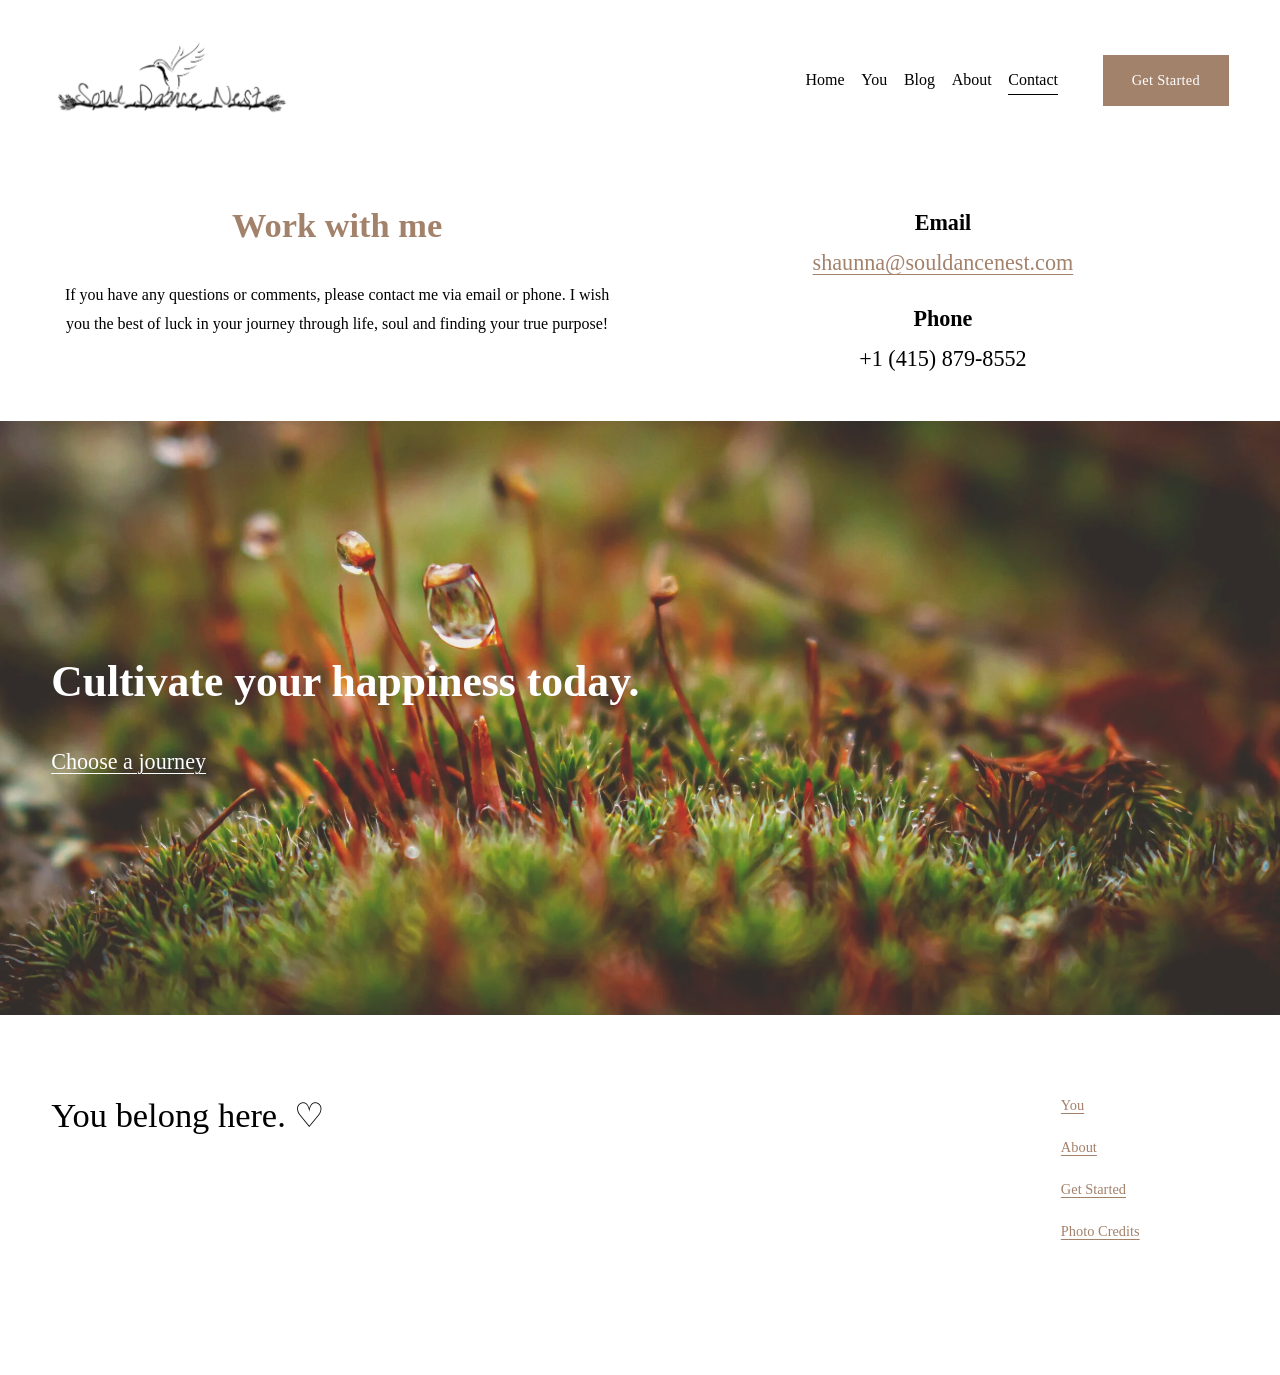
<file: contact.html>
<!doctype html>
<html xmlns:og="http://opengraphprotocol.org/schema/" xmlns:fb="http://www.facebook.com/2008/fbml" lang="en-US"  >
  <head>
	<base href="">
	<script src="js/rerouter.js"></script>
    <meta http-equiv="X-UA-Compatible" content="IE=edge,chrome=1">
    <meta name="viewport" content="width=device-width, initial-scale=1">
    <!-- piano-mouse-rlrz -->

<meta charset="utf-8" />
<title>Contact &mdash; Soul Dance Nest</title>
<meta http-equiv="Accept-CH" content="Sec-CH-UA-Platform-Version, Sec-CH-UA-Model" /><link rel="icon" type="image/x-icon" href="https://assets.squarespace.com/universal/default-favicon.ico"/>
<link rel="canonical" href="https://www.souldancenest.com/contact"/>
<meta property="og:site_name" content="Soul Dance Nest"/>
<meta property="og:title" content="Contact &mdash; Soul Dance Nest"/>
<meta property="og:url" content="https://www.souldancenest.com/contact"/>
<meta property="og:type" content="website"/>
<meta itemprop="name" content="Contact — Soul Dance Nest"/>
<meta itemprop="url" content="https://www.souldancenest.com/contact"/>
<meta name="twitter:title" content="Contact — Soul Dance Nest"/>
<meta name="twitter:url" content="https://www.souldancenest.com/contact"/>
<meta name="twitter:card" content="summary"/>
<meta name="description" content="" />
<link rel="preconnect" href="https://images.squarespace-cdn.com">
<link rel="preconnect" href="https://file.squarespace-cdn.com" crossorigin>
<style>
/* latin */
@font-face {
  font-family: 'Poppins';
  font-style: italic;
  font-weight: 500;
  font-display: swap;
  src: url('https://file.squarespace-cdn.com/content/v2/namespaces/fonts/libraries/sqsp/assets/7a2a42cb-3ddf-4c22-8ec2-e263cbab990a/latin.woff2') format('woff2');
  unicode-range: U+0000-00FF, U+0131, U+0152-0153, U+02BB-02BC, U+02C6, U+02DA, U+02DC, U+0304, U+0308, U+0329, U+2000-206F, U+20AC, U+2122, U+2191, U+2193, U+2212, U+2215, U+FEFF, U+FFFD;
}
/* devanagari */
@font-face {
  font-family: 'Poppins';
  font-style: italic;
  font-weight: 500;
  font-display: swap;
  src: url('https://file.squarespace-cdn.com/content/v2/namespaces/fonts/libraries/sqsp/assets/bb7271ab-ddab-4f75-92ca-30486930e59f/devanagari.woff2') format('woff2');
  unicode-range: U+0900-097F, U+1CD0-1CF9, U+200C-200D, U+20A8, U+20B9, U+20F0, U+25CC, U+A830-A839, U+A8E0-A8FF, U+11B00-11B09;
}
/* latin-ext */
@font-face {
  font-family: 'Poppins';
  font-style: italic;
  font-weight: 500;
  font-display: swap;
  src: url('https://file.squarespace-cdn.com/content/v2/namespaces/fonts/libraries/sqsp/assets/24961341-1b80-47d9-b3b8-b1fe4124c9a1/latin-ext.woff2') format('woff2');
  unicode-range: U+0100-02BA, U+02BD-02C5, U+02C7-02CC, U+02CE-02D7, U+02DD-02FF, U+0304, U+0308, U+0329, U+1D00-1DBF, U+1E00-1E9F, U+1EF2-1EFF, U+2020, U+20A0-20AB, U+20AD-20C0, U+2113, U+2C60-2C7F, U+A720-A7FF;
}
/* latin-ext */
@font-face {
  font-family: 'Poppins';
  font-style: italic;
  font-weight: 700;
  font-display: swap;
  src: url('https://file.squarespace-cdn.com/content/v2/namespaces/fonts/libraries/sqsp/assets/e5441b3f-475c-4dd0-815e-d1493a6eef24/latin-ext.woff2') format('woff2');
  unicode-range: U+0100-02BA, U+02BD-02C5, U+02C7-02CC, U+02CE-02D7, U+02DD-02FF, U+0304, U+0308, U+0329, U+1D00-1DBF, U+1E00-1E9F, U+1EF2-1EFF, U+2020, U+20A0-20AB, U+20AD-20C0, U+2113, U+2C60-2C7F, U+A720-A7FF;
}
/* devanagari */
@font-face {
  font-family: 'Poppins';
  font-style: italic;
  font-weight: 700;
  font-display: swap;
  src: url('https://file.squarespace-cdn.com/content/v2/namespaces/fonts/libraries/sqsp/assets/e364ec28-4783-442b-b46f-59d33a99dd2c/devanagari.woff2') format('woff2');
  unicode-range: U+0900-097F, U+1CD0-1CF9, U+200C-200D, U+20A8, U+20B9, U+20F0, U+25CC, U+A830-A839, U+A8E0-A8FF, U+11B00-11B09;
}
/* latin */
@font-face {
  font-family: 'Poppins';
  font-style: italic;
  font-weight: 700;
  font-display: swap;
  src: url('https://file.squarespace-cdn.com/content/v2/namespaces/fonts/libraries/sqsp/assets/67451c8f-d5ad-40d0-a48b-1e842ade5679/latin.woff2') format('woff2');
  unicode-range: U+0000-00FF, U+0131, U+0152-0153, U+02BB-02BC, U+02C6, U+02DA, U+02DC, U+0304, U+0308, U+0329, U+2000-206F, U+20AC, U+2122, U+2191, U+2193, U+2212, U+2215, U+FEFF, U+FFFD;
}
/* latin-ext */
@font-face {
  font-family: 'Poppins';
  font-style: italic;
  font-weight: 300;
  font-display: swap;
  src: url('https://file.squarespace-cdn.com/content/v2/namespaces/fonts/libraries/sqsp/assets/ea875279-d663-4261-b690-7ed00c65ccb1/latin-ext.woff2') format('woff2');
  unicode-range: U+0100-02BA, U+02BD-02C5, U+02C7-02CC, U+02CE-02D7, U+02DD-02FF, U+0304, U+0308, U+0329, U+1D00-1DBF, U+1E00-1E9F, U+1EF2-1EFF, U+2020, U+20A0-20AB, U+20AD-20C0, U+2113, U+2C60-2C7F, U+A720-A7FF;
}
/* devanagari */
@font-face {
  font-family: 'Poppins';
  font-style: italic;
  font-weight: 300;
  font-display: swap;
  src: url('https://file.squarespace-cdn.com/content/v2/namespaces/fonts/libraries/sqsp/assets/2f156972-5ae9-401b-8fd5-29a0fc4e4742/devanagari.woff2') format('woff2');
  unicode-range: U+0900-097F, U+1CD0-1CF9, U+200C-200D, U+20A8, U+20B9, U+20F0, U+25CC, U+A830-A839, U+A8E0-A8FF, U+11B00-11B09;
}
/* latin */
@font-face {
  font-family: 'Poppins';
  font-style: italic;
  font-weight: 300;
  font-display: swap;
  src: url('https://file.squarespace-cdn.com/content/v2/namespaces/fonts/libraries/sqsp/assets/e1217d90-e3f1-4318-af30-972ddbb752f6/latin.woff2') format('woff2');
  unicode-range: U+0000-00FF, U+0131, U+0152-0153, U+02BB-02BC, U+02C6, U+02DA, U+02DC, U+0304, U+0308, U+0329, U+2000-206F, U+20AC, U+2122, U+2191, U+2193, U+2212, U+2215, U+FEFF, U+FFFD;
}
/* latin-ext */
@font-face {
  font-family: 'Poppins';
  font-style: normal;
  font-weight: 400;
  font-display: swap;
  src: url('https://file.squarespace-cdn.com/content/v2/namespaces/fonts/libraries/sqsp/assets/d03c0883-8248-47bf-9fa3-437f8474b0b7/latin-ext.woff2') format('woff2');
  unicode-range: U+0100-02BA, U+02BD-02C5, U+02C7-02CC, U+02CE-02D7, U+02DD-02FF, U+0304, U+0308, U+0329, U+1D00-1DBF, U+1E00-1E9F, U+1EF2-1EFF, U+2020, U+20A0-20AB, U+20AD-20C0, U+2113, U+2C60-2C7F, U+A720-A7FF;
}
/* latin */
@font-face {
  font-family: 'Poppins';
  font-style: normal;
  font-weight: 400;
  font-display: swap;
  src: url('https://file.squarespace-cdn.com/content/v2/namespaces/fonts/libraries/sqsp/assets/da0c3c0d-458f-46e2-9c64-bac004d4e8c1/latin.woff2') format('woff2');
  unicode-range: U+0000-00FF, U+0131, U+0152-0153, U+02BB-02BC, U+02C6, U+02DA, U+02DC, U+0304, U+0308, U+0329, U+2000-206F, U+20AC, U+2122, U+2191, U+2193, U+2212, U+2215, U+FEFF, U+FFFD;
}
/* devanagari */
@font-face {
  font-family: 'Poppins';
  font-style: normal;
  font-weight: 400;
  font-display: swap;
  src: url('https://file.squarespace-cdn.com/content/v2/namespaces/fonts/libraries/sqsp/assets/7050a57e-968a-4317-a487-11e4374878d9/devanagari.woff2') format('woff2');
  unicode-range: U+0900-097F, U+1CD0-1CF9, U+200C-200D, U+20A8, U+20B9, U+20F0, U+25CC, U+A830-A839, U+A8E0-A8FF, U+11B00-11B09;
}
/* latin */
@font-face {
  font-family: 'Poppins';
  font-style: normal;
  font-weight: 700;
  font-display: swap;
  src: url('https://file.squarespace-cdn.com/content/v2/namespaces/fonts/libraries/sqsp/assets/95402d3d-cf4f-4ff3-b652-fa1bddbe79de/latin.woff2') format('woff2');
  unicode-range: U+0000-00FF, U+0131, U+0152-0153, U+02BB-02BC, U+02C6, U+02DA, U+02DC, U+0304, U+0308, U+0329, U+2000-206F, U+20AC, U+2122, U+2191, U+2193, U+2212, U+2215, U+FEFF, U+FFFD;
}
/* devanagari */
@font-face {
  font-family: 'Poppins';
  font-style: normal;
  font-weight: 700;
  font-display: swap;
  src: url('https://file.squarespace-cdn.com/content/v2/namespaces/fonts/libraries/sqsp/assets/31f2dfaf-de1e-40ab-ac18-8641e6ac98d0/devanagari.woff2') format('woff2');
  unicode-range: U+0900-097F, U+1CD0-1CF9, U+200C-200D, U+20A8, U+20B9, U+20F0, U+25CC, U+A830-A839, U+A8E0-A8FF, U+11B00-11B09;
}
/* latin-ext */
@font-face {
  font-family: 'Poppins';
  font-style: normal;
  font-weight: 700;
  font-display: swap;
  src: url('https://file.squarespace-cdn.com/content/v2/namespaces/fonts/libraries/sqsp/assets/ab5cf469-e78c-4791-92a2-a2e360e24c1d/latin-ext.woff2') format('woff2');
  unicode-range: U+0100-02BA, U+02BD-02C5, U+02C7-02CC, U+02CE-02D7, U+02DD-02FF, U+0304, U+0308, U+0329, U+1D00-1DBF, U+1E00-1E9F, U+1EF2-1EFF, U+2020, U+20A0-20AB, U+20AD-20C0, U+2113, U+2C60-2C7F, U+A720-A7FF;
}
/* latin-ext */
@font-face {
  font-family: 'Poppins';
  font-style: normal;
  font-weight: 500;
  font-display: swap;
  src: url('https://file.squarespace-cdn.com/content/v2/namespaces/fonts/libraries/sqsp/assets/106cf02d-1fea-47b3-beaa-607012f765b3/latin-ext.woff2') format('woff2');
  unicode-range: U+0100-02BA, U+02BD-02C5, U+02C7-02CC, U+02CE-02D7, U+02DD-02FF, U+0304, U+0308, U+0329, U+1D00-1DBF, U+1E00-1E9F, U+1EF2-1EFF, U+2020, U+20A0-20AB, U+20AD-20C0, U+2113, U+2C60-2C7F, U+A720-A7FF;
}
/* devanagari */
@font-face {
  font-family: 'Poppins';
  font-style: normal;
  font-weight: 500;
  font-display: swap;
  src: url('https://file.squarespace-cdn.com/content/v2/namespaces/fonts/libraries/sqsp/assets/2200ecd2-8cab-4e5f-98a1-74a7a1427ea4/devanagari.woff2') format('woff2');
  unicode-range: U+0900-097F, U+1CD0-1CF9, U+200C-200D, U+20A8, U+20B9, U+20F0, U+25CC, U+A830-A839, U+A8E0-A8FF, U+11B00-11B09;
}
/* latin */
@font-face {
  font-family: 'Poppins';
  font-style: normal;
  font-weight: 500;
  font-display: swap;
  src: url('https://file.squarespace-cdn.com/content/v2/namespaces/fonts/libraries/sqsp/assets/abb8d202-34bc-4174-a25f-c00d4154bb44/latin.woff2') format('woff2');
  unicode-range: U+0000-00FF, U+0131, U+0152-0153, U+02BB-02BC, U+02C6, U+02DA, U+02DC, U+0304, U+0308, U+0329, U+2000-206F, U+20AC, U+2122, U+2191, U+2193, U+2212, U+2215, U+FEFF, U+FFFD;
}
/* devanagari */
@font-face {
  font-family: 'Poppins';
  font-style: normal;
  font-weight: 300;
  font-display: swap;
  src: url('https://file.squarespace-cdn.com/content/v2/namespaces/fonts/libraries/sqsp/assets/1e5ca8c8-e239-4a8d-9415-517c411c1f25/devanagari.woff2') format('woff2');
  unicode-range: U+0900-097F, U+1CD0-1CF9, U+200C-200D, U+20A8, U+20B9, U+20F0, U+25CC, U+A830-A839, U+A8E0-A8FF, U+11B00-11B09;
}
/* latin */
@font-face {
  font-family: 'Poppins';
  font-style: normal;
  font-weight: 300;
  font-display: swap;
  src: url('https://file.squarespace-cdn.com/content/v2/namespaces/fonts/libraries/sqsp/assets/00d1a230-e215-4217-b1cf-31145362801e/latin.woff2') format('woff2');
  unicode-range: U+0000-00FF, U+0131, U+0152-0153, U+02BB-02BC, U+02C6, U+02DA, U+02DC, U+0304, U+0308, U+0329, U+2000-206F, U+20AC, U+2122, U+2191, U+2193, U+2212, U+2215, U+FEFF, U+FFFD;
}
/* latin-ext */
@font-face {
  font-family: 'Poppins';
  font-style: normal;
  font-weight: 300;
  font-display: swap;
  src: url('https://file.squarespace-cdn.com/content/v2/namespaces/fonts/libraries/sqsp/assets/e7e7e312-9961-4208-abdd-6ed469c34828/latin-ext.woff2') format('woff2');
  unicode-range: U+0100-02BA, U+02BD-02C5, U+02C7-02CC, U+02CE-02D7, U+02DD-02FF, U+0304, U+0308, U+0329, U+1D00-1DBF, U+1E00-1E9F, U+1EF2-1EFF, U+2020, U+20A0-20AB, U+20AD-20C0, U+2113, U+2C60-2C7F, U+A720-A7FF;
}
/* latin-ext */
@font-face {
  font-family: 'Poppins';
  font-style: italic;
  font-weight: 400;
  font-display: swap;
  src: url('https://file.squarespace-cdn.com/content/v2/namespaces/fonts/libraries/sqsp/assets/28866714-3a03-4fde-b82e-bcffd944752e/latin-ext.woff2') format('woff2');
  unicode-range: U+0100-02BA, U+02BD-02C5, U+02C7-02CC, U+02CE-02D7, U+02DD-02FF, U+0304, U+0308, U+0329, U+1D00-1DBF, U+1E00-1E9F, U+1EF2-1EFF, U+2020, U+20A0-20AB, U+20AD-20C0, U+2113, U+2C60-2C7F, U+A720-A7FF;
}
/* latin */
@font-face {
  font-family: 'Poppins';
  font-style: italic;
  font-weight: 400;
  font-display: swap;
  src: url('https://file.squarespace-cdn.com/content/v2/namespaces/fonts/libraries/sqsp/assets/ab6b1da4-72e3-4abf-a176-e7a8a24b53d1/latin.woff2') format('woff2');
  unicode-range: U+0000-00FF, U+0131, U+0152-0153, U+02BB-02BC, U+02C6, U+02DA, U+02DC, U+0304, U+0308, U+0329, U+2000-206F, U+20AC, U+2122, U+2191, U+2193, U+2212, U+2215, U+FEFF, U+FFFD;
}
/* devanagari */
@font-face {
  font-family: 'Poppins';
  font-style: italic;
  font-weight: 400;
  font-display: swap;
  src: url('https://file.squarespace-cdn.com/content/v2/namespaces/fonts/libraries/sqsp/assets/7d30df3b-ed0a-4cdd-824a-b3c7e5e49f0d/devanagari.woff2') format('woff2');
  unicode-range: U+0900-097F, U+1CD0-1CF9, U+200C-200D, U+20A8, U+20B9, U+20F0, U+25CC, U+A830-A839, U+A8E0-A8FF, U+11B00-11B09;
}
</style><script type="text/javascript"  defer="true" nomodule="nomodule" src="js/legacy.js"></script>
<script type="text/javascript"  defer="true" src="js/modern.js"></script>
<script data-name="static-context">Static = window.Static || {}; Static.SQUARESPACE_CONTEXT = {"betaFeatureFlags":["order_status_page_checkout_landing_enabled","override_block_styles","campaigns_table_v2","nested_categories","campaigns_discount_section_in_blasts","campaigns_import_discounts","i18n_beta_website_locales","enable_modernized_pdp_m3_fluid","campaigns_merch_state","marketing_automations","enable_form_submission_trigger","new_stacked_index","enable_modernized_standalone_pages_kill_switch","campaigns_discount_section_in_automations","commerce_product_payment_plan_editing","scripts_defer","member_areas_feature","campaigns_thumbnail_layout","marketing_landing_page","enable_modernized_pdp_m3_layout_ux","output_template_css_assets","public_api_discounts_enabled","contacts_and_campaigns_redesign","campaigns_new_image_layout_picker","modernized-pdp-m2-enabled","supports_versioned_template_assets"],"facebookAppId":"314192535267336","facebookApiVersion":"v6.0","rollups":{"squarespace-announcement-bar":{"js":"js/announcement-bar-af8852d144aea019-min.en-us.js"},"squarespace-audio-player":{"css":"css/audio-player-b05f5197a871c566-min.en-us.css","js":"js/audio-player-fe129cddf46ef844-min.en-us.js"},"squarespace-blog-collection-list":{"css":"css/blog-collection-list-b4046463b72f34e2-min.en-us.css","js":"js/blog-collection-list-d1cb4d231b7bd2d9-min.en-us.js"},"squarespace-calendar-block-renderer":{"css":"css/calendar-block-renderer-c3fef2a497c8e56b-min.en-us.css","js":"js/calendar-block-renderer-5e2fc68f5d72c514-min.en-us.js"},"squarespace-chartjs-helpers":{"css":"css/chartjs-helpers-96b256171ee039c1-min.en-us.css","js":"js/chartjs-helpers-68bb885b45e80b06-min.en-us.js"},"squarespace-comments":{"css":"css/comments-fff333d4c89ebeea-min.en-us.css","js":"js/comments-7f15870dfec9335d-min.en-us.js"},"squarespace-custom-css-popup":{"css":"css/custom-css-popup-bcad0a168a2d18df-min.en-us.css","js":"js/custom-css-popup-c3551623b574659c-min.en-us.js"},"squarespace-dialog":{"css":"css/dialog-86aacd645d83874c-min.en-us.css","js":"js/dialog-cb19624f3049c198-min.en-us.js"},"squarespace-events-collection":{"css":"css/events-collection-c3fef2a497c8e56b-min.en-us.css","js":"js/events-collection-0787b3d0d23c98f1-min.en-us.js"},"squarespace-form-rendering-utils":{"js":"js/form-rendering-utils-e052838a72f4372d-min.en-us.js"},"squarespace-forms":{"css":"css/forms-0afd3c6ac30bbab1-min.en-us.css","js":"js/forms-e5cec6a39de18b62-min.en-us.js"},"squarespace-gallery-collection-list":{"css":"css/gallery-collection-list-b4046463b72f34e2-min.en-us.css","js":"js/gallery-collection-list-9537a843c229ee51-min.en-us.js"},"squarespace-image-zoom":{"css":"css/image-zoom-b4046463b72f34e2-min.en-us.css","js":"js/image-zoom-2bd05a385cc2d38d-min.en-us.js"},"squarespace-pinterest":{"css":"css/pinterest-b4046463b72f34e2-min.en-us.css","js":"js/pinterest-91826e15bec6b127-min.en-us.js"},"squarespace-popup-overlay":{"css":"css/popup-overlay-b742b752f5880972-min.en-us.css","js":"js/popup-overlay-fcb1efbbc6a99ab1-min.en-us.js"},"squarespace-product-quick-view":{"css":"css/product-quick-view-0afd3c6ac30bbab1-min.en-us.css","js":"js/product-quick-view-a8c98f55ad862b20-min.en-us.js"},"squarespace-products-collection-item-v2":{"css":"css/products-collection-item-v2-b4046463b72f34e2-min.en-us.css","js":"js/products-collection-item-v2-0bdde0a530e65c35-min.en-us.js"},"squarespace-products-collection-list-v2":{"css":"css/products-collection-list-v2-b4046463b72f34e2-min.en-us.css","js":"js/products-collection-list-v2-57f05cf8177470d3-min.en-us.js"},"squarespace-search-page":{"css":"css/search-page-90a67fc09b9b32c6-min.en-us.css","js":"js/search-page-5e67e9fbe7cfa7c9-min.en-us.js"},"squarespace-search-preview":{"js":"js/search-preview-0ef076d00060688c-min.en-us.js"},"squarespace-simple-liking":{"css":"css/simple-liking-701bf8bbc05ec6aa-min.en-us.css","js":"js/simple-liking-abe35829ec344b9b-min.en-us.js"},"squarespace-social-buttons":{"css":"css/social-buttons-95032e5fa98e47a5-min.en-us.css","js":"js/social-buttons-d7611ec542beeb0d-min.en-us.js"},"squarespace-tourdates":{"css":"css/tourdates-b4046463b72f34e2-min.en-us.css","js":"js/tourdates-053c86a96428c46c-min.en-us.js"},"squarespace-website-overlays-manager":{"css":"css/website-overlays-manager-07ea5a4e004e6710-min.en-us.css","js":"js/website-overlays-manager-5494290298565b62-min.en-us.js"}},"pageType":2,"website":{"id":"5f2cd82075ff984d316dc3b1","captchaSettings":{"enabledForDonations":false},"cloneable":false,"contentModifiedOn":1605042387226,"formattingLocale":"en-US","fullSiteTitle":"Contact \u2014 Soul Dance Nest","identifier":"piano-mouse-rlrz","imageMetadataProcessingEnabled":false,"isHstsEnabled":true,"language":"en-US","logoImageId":"5f30c54d701690209e417f94","primaryDomain":"www.souldancenest.com","screenshotId":"8b56ec9127a204c7a2be9c7511e03dcc4b08e5b1388b10749438fd00b6e7d3c6","shareButtonOptions":{"6":true,"2":true,"3":true,"7":true,"1":true,"8":true,"4":true},"showOwnerLogin":false,"siteStatus":{},"siteTitle":"Soul Dance Nest","sslSetting":3,"timeZone":"America/Los_Angeles","translationLocale":"en-US","typekitId":"","websiteType":1,"hasBeenCloneable":false,"statsMigrated":false,"authenticUrl":"https://www.souldancenest.com","baseUrl":"https://www.souldancenest.com","internalUrl":"https://piano-mouse-rlrz.squarespace.com","logoImageUrl":"images/logo-cropped-with-white-background.png","machineTimeZoneOffset":-25200000,"timeZoneAbbr":"PDT","timeZoneOffset":-25200000},"websiteSettings":{"id":"5f2cd82075ff984d316dc3b3","websiteId":"5f2cd82075ff984d316dc3b1","subjects":[],"country":"US","state":"CA","simpleLikingEnabled":true,"mobileInfoBarSettings":{"isContactEmailEnabled":false,"isContactPhoneNumberEnabled":false,"isLocationEnabled":false,"isBusinessHoursEnabled":false},"commentLikesAllowed":true,"commentAnonAllowed":true,"commentThreaded":true,"commentApprovalRequired":false,"commentAvatarsOn":true,"commentSortType":2,"commentFlagThreshold":0,"commentFlagsAllowed":true,"commentEnableByDefault":true,"commentDisableAfterDaysDefault":0,"disqusShortname":"","commentsEnabled":false,"storeSettings":{"returnPolicy":null,"termsOfService":null,"privacyPolicy":null,"expressCheckout":false,"continueShoppingLinkUrl":"/","useLightCart":false,"showNoteField":false,"shippingCountryDefaultValue":"US","billToShippingDefaultValue":false,"showShippingPhoneNumber":true,"isShippingPhoneRequired":false,"showBillingPhoneNumber":true,"isBillingPhoneRequired":false,"currenciesSupported":["USD","CAD","GBP","AUD","EUR","CHF","NOK","SEK","DKK","NZD","SGD","MXN","HKD","CZK","ILS","MYR","RUB","PHP","PLN","THB","BRL","ARS","COP","IDR","INR","JPY","ZAR"],"defaultCurrency":"USD","selectedCurrency":"USD","measurementStandard":1,"showCustomCheckoutForm":false,"checkoutPageMarketingOptInEnabled":false,"enableMailingListOptInByDefault":false,"sameAsRetailLocation":false,"merchandisingSettings":{"scarcityEnabledOnProductItems":false,"scarcityEnabledOnProductBlocks":false,"scarcityMessageType":"DEFAULT_SCARCITY_MESSAGE","scarcityThreshold":10,"multipleQuantityAllowedForServices":true,"restockNotificationsEnabled":false,"restockNotificationsSuccessText":"","restockNotificationsMailingListSignUpEnabled":false,"relatedProductsEnabled":false,"relatedProductsOrdering":"random","soldOutVariantsDropdownDisabled":false,"productComposerOptedIn":false,"productComposerABTestOptedOut":false,"productReviewsEnabled":false,"displayImportedProductReviewsEnabled":false,"hasOptedToCollectNativeReviews":false},"minimumOrderSubtotalEnabled":false,"addToCartConfirmationType":2,"isLive":true,"multipleQuantityAllowedForServices":true},"useEscapeKeyToLogin":true,"ssBadgeType":1,"ssBadgePosition":4,"ssBadgeVisibility":1,"ssBadgeDevices":1,"pinterestOverlayOptions":{"mode":"disabled"},"userAccountsSettings":{"loginAllowed":false,"signupAllowed":false}},"cookieSettings":{"isCookieBannerEnabled":false,"isRestrictiveCookiePolicyEnabled":false,"cookieBannerText":"","cookieBannerTheme":"","cookieBannerVariant":"","cookieBannerPosition":"","cookieBannerCtaVariant":"","cookieBannerCtaText":"","cookieBannerAcceptType":"OPT_IN","cookieBannerOptOutCtaText":"","cookieBannerHasOptOut":false,"cookieBannerHasManageCookies":true,"cookieBannerManageCookiesLabel":"","cookieBannerSavedPreferencesText":"","cookieBannerSavedPreferencesLayout":"PILL"},"websiteCloneable":false,"collection":{"title":"Contact","id":"5f2cd8b4cc46b01da8e69174","fullUrl":"/contact","type":10,"permissionType":1},"subscribed":false,"appDomain":"squarespace.com","templateTweakable":true,"tweakJSON":{"form-use-theme-colors":"true","header-logo-height":"84px","header-mobile-logo-max-height":"30px","header-vert-padding":"3vw","header-width":"Full","maxPageWidth":"1400px","mobile-header-vert-padding":"6vw","pagePadding":"4vw","tweak-blog-alternating-side-by-side-image-aspect-ratio":"1:1 Square","tweak-blog-alternating-side-by-side-image-spacing":"6%","tweak-blog-alternating-side-by-side-meta-spacing":"20px","tweak-blog-alternating-side-by-side-primary-meta":"Categories","tweak-blog-alternating-side-by-side-read-more-spacing":"20px","tweak-blog-alternating-side-by-side-secondary-meta":"Date","tweak-blog-basic-grid-columns":"2","tweak-blog-basic-grid-image-aspect-ratio":"3:2 Standard","tweak-blog-basic-grid-image-spacing":"44px","tweak-blog-basic-grid-meta-spacing":"32px","tweak-blog-basic-grid-primary-meta":"Categories","tweak-blog-basic-grid-read-more-spacing":"40px","tweak-blog-basic-grid-secondary-meta":"Date","tweak-blog-item-custom-width":"50","tweak-blog-item-show-author-profile":"true","tweak-blog-item-width":"Medium","tweak-blog-masonry-columns":"2","tweak-blog-masonry-horizontal-spacing":"30px","tweak-blog-masonry-image-spacing":"20px","tweak-blog-masonry-meta-spacing":"20px","tweak-blog-masonry-primary-meta":"Categories","tweak-blog-masonry-read-more-spacing":"20px","tweak-blog-masonry-secondary-meta":"Date","tweak-blog-masonry-vertical-spacing":"30px","tweak-blog-side-by-side-image-aspect-ratio":"1:1 Square","tweak-blog-side-by-side-image-spacing":"6%","tweak-blog-side-by-side-meta-spacing":"20px","tweak-blog-side-by-side-primary-meta":"Categories","tweak-blog-side-by-side-read-more-spacing":"20px","tweak-blog-side-by-side-secondary-meta":"Date","tweak-blog-single-column-image-spacing":"50px","tweak-blog-single-column-meta-spacing":"30px","tweak-blog-single-column-primary-meta":"Categories","tweak-blog-single-column-read-more-spacing":"30px","tweak-blog-single-column-secondary-meta":"Date","tweak-events-stacked-show-thumbnails":"true","tweak-events-stacked-thumbnail-size":"3:2 Standard","tweak-fixed-header":"false","tweak-fixed-header-style":"Basic","tweak-global-animations-animation-curve":"ease","tweak-global-animations-animation-delay":"0.1s","tweak-global-animations-animation-duration":"0.1s","tweak-global-animations-animation-style":"fade","tweak-global-animations-animation-type":"none","tweak-global-animations-complexity-level":"detailed","tweak-global-animations-enabled":"false","tweak-portfolio-grid-basic-custom-height":"50","tweak-portfolio-grid-overlay-custom-height":"50","tweak-portfolio-hover-follow-acceleration":"10%","tweak-portfolio-hover-follow-animation-duration":"Medium","tweak-portfolio-hover-follow-animation-type":"Fade","tweak-portfolio-hover-follow-delimiter":"Forward Slash","tweak-portfolio-hover-follow-front":"false","tweak-portfolio-hover-follow-layout":"Inline","tweak-portfolio-hover-follow-size":"75","tweak-portfolio-hover-follow-text-spacing-x":"1.5","tweak-portfolio-hover-follow-text-spacing-y":"1.5","tweak-portfolio-hover-static-animation-duration":"Medium","tweak-portfolio-hover-static-animation-type":"Scale Up","tweak-portfolio-hover-static-delimiter":"Forward Slash","tweak-portfolio-hover-static-front":"false","tweak-portfolio-hover-static-layout":"Stacked","tweak-portfolio-hover-static-size":"75","tweak-portfolio-hover-static-text-spacing-x":"1.5","tweak-portfolio-hover-static-text-spacing-y":"1.5","tweak-portfolio-index-background-animation-duration":"Medium","tweak-portfolio-index-background-animation-type":"Fade","tweak-portfolio-index-background-custom-height":"50","tweak-portfolio-index-background-delimiter":"None","tweak-portfolio-index-background-height":"Large","tweak-portfolio-index-background-horizontal-alignment":"Center","tweak-portfolio-index-background-link-format":"Stacked","tweak-portfolio-index-background-persist":"false","tweak-portfolio-index-background-vertical-alignment":"Middle","tweak-portfolio-index-background-width":"Full","tweak-transparent-header":"true"},"templateId":"5c5a519771c10ba3470d8101","templateVersion":"7.1","pageFeatures":[1,2,4],"gmRenderKey":"QUl6YVN5Q0JUUk9xNkx1dkZfSUUxcjQ2LVQ0QWVUU1YtMGQ3bXk4","templateScriptsRootUrl":"https://static1.squarespace.com/static/vta/5c5a519771c10ba3470d8101/scripts/","impersonatedSession":false,"tzData":{"zones":[[-480,"US","P%sT",null]],"rules":{"US":[[1967,2006,null,"Oct","lastSun","2:00","0","S"],[1987,2006,null,"Apr","Sun>=1","2:00","1:00","D"],[2007,"max",null,"Mar","Sun>=8","2:00","1:00","D"],[2007,"max",null,"Nov","Sun>=1","2:00","0","S"]]}},"showAnnouncementBar":false,"recaptchaEnterpriseContext":{"recaptchaEnterpriseSiteKey":"6LdDFQwjAAAAAPigEvvPgEVbb7QBm-TkVJdDTlAv"},"i18nContext":{"timeZoneData":{"id":"America/Los_Angeles","name":"Pacific Time"}},"env":"PRODUCTION","visitorFormContext":{"formFieldFormats":{"initialAddressFormat":{"id":0,"type":"ADDRESS","country":"US","labelLocale":"en","fields":[{"type":"FIELD","label":"Address Line 1","identifier":"Line1","length":0,"required":true,"metadata":{"autocomplete":"address-line1"}},{"type":"SEPARATOR","label":"\n","identifier":"Newline","length":0,"required":false,"metadata":{}},{"type":"FIELD","label":"Address Line 2","identifier":"Line2","length":0,"required":false,"metadata":{"autocomplete":"address-line2"}},{"type":"SEPARATOR","label":"\n","identifier":"Newline","length":0,"required":false,"metadata":{}},{"type":"FIELD","label":"City","identifier":"City","length":0,"required":true,"metadata":{"autocomplete":"address-level2"}},{"type":"SEPARATOR","label":",","identifier":"Comma","length":0,"required":false,"metadata":{}},{"type":"SEPARATOR","label":" ","identifier":"Space","length":0,"required":false,"metadata":{}},{"type":"FIELD","label":"State","identifier":"State","length":0,"required":true,"metadata":{"autocomplete":"address-level1"}},{"type":"SEPARATOR","label":" ","identifier":"Space","length":0,"required":false,"metadata":{}},{"type":"FIELD","label":"ZIP Code","identifier":"Zip","length":0,"required":true,"metadata":{"autocomplete":"postal-code"}}]},"countries":[{"name":"Afghanistan","code":"AF","phoneCode":"+93"},{"name":"\u00C5land Islands","code":"AX","phoneCode":"+358"},{"name":"Albania","code":"AL","phoneCode":"+355"},{"name":"Algeria","code":"DZ","phoneCode":"+213"},{"name":"American Samoa","code":"AS","phoneCode":"+1"},{"name":"Andorra","code":"AD","phoneCode":"+376"},{"name":"Angola","code":"AO","phoneCode":"+244"},{"name":"Anguilla","code":"AI","phoneCode":"+1"},{"name":"Antigua & Barbuda","code":"AG","phoneCode":"+1"},{"name":"Argentina","code":"AR","phoneCode":"+54"},{"name":"Armenia","code":"AM","phoneCode":"+374"},{"name":"Aruba","code":"AW","phoneCode":"+297"},{"name":"Ascension Island","code":"AC","phoneCode":"+247"},{"name":"Australia","code":"AU","phoneCode":"+61"},{"name":"Austria","code":"AT","phoneCode":"+43"},{"name":"Azerbaijan","code":"AZ","phoneCode":"+994"},{"name":"Bahamas","code":"BS","phoneCode":"+1"},{"name":"Bahrain","code":"BH","phoneCode":"+973"},{"name":"Bangladesh","code":"BD","phoneCode":"+880"},{"name":"Barbados","code":"BB","phoneCode":"+1"},{"name":"Belarus","code":"BY","phoneCode":"+375"},{"name":"Belgium","code":"BE","phoneCode":"+32"},{"name":"Belize","code":"BZ","phoneCode":"+501"},{"name":"Benin","code":"BJ","phoneCode":"+229"},{"name":"Bermuda","code":"BM","phoneCode":"+1"},{"name":"Bhutan","code":"BT","phoneCode":"+975"},{"name":"Bolivia","code":"BO","phoneCode":"+591"},{"name":"Bosnia & Herzegovina","code":"BA","phoneCode":"+387"},{"name":"Botswana","code":"BW","phoneCode":"+267"},{"name":"Brazil","code":"BR","phoneCode":"+55"},{"name":"British Indian Ocean Territory","code":"IO","phoneCode":"+246"},{"name":"British Virgin Islands","code":"VG","phoneCode":"+1"},{"name":"Brunei","code":"BN","phoneCode":"+673"},{"name":"Bulgaria","code":"BG","phoneCode":"+359"},{"name":"Burkina Faso","code":"BF","phoneCode":"+226"},{"name":"Burundi","code":"BI","phoneCode":"+257"},{"name":"Cambodia","code":"KH","phoneCode":"+855"},{"name":"Cameroon","code":"CM","phoneCode":"+237"},{"name":"Canada","code":"CA","phoneCode":"+1"},{"name":"Cape Verde","code":"CV","phoneCode":"+238"},{"name":"Caribbean Netherlands","code":"BQ","phoneCode":"+599"},{"name":"Cayman Islands","code":"KY","phoneCode":"+1"},{"name":"Central African Republic","code":"CF","phoneCode":"+236"},{"name":"Chad","code":"TD","phoneCode":"+235"},{"name":"Chile","code":"CL","phoneCode":"+56"},{"name":"China","code":"CN","phoneCode":"+86"},{"name":"Christmas Island","code":"CX","phoneCode":"+61"},{"name":"Cocos (Keeling) Islands","code":"CC","phoneCode":"+61"},{"name":"Colombia","code":"CO","phoneCode":"+57"},{"name":"Comoros","code":"KM","phoneCode":"+269"},{"name":"Congo - Brazzaville","code":"CG","phoneCode":"+242"},{"name":"Congo - Kinshasa","code":"CD","phoneCode":"+243"},{"name":"Cook Islands","code":"CK","phoneCode":"+682"},{"name":"Costa Rica","code":"CR","phoneCode":"+506"},{"name":"C\u00F4te d\u2019Ivoire","code":"CI","phoneCode":"+225"},{"name":"Croatia","code":"HR","phoneCode":"+385"},{"name":"Cuba","code":"CU","phoneCode":"+53"},{"name":"Cura\u00E7ao","code":"CW","phoneCode":"+599"},{"name":"Cyprus","code":"CY","phoneCode":"+357"},{"name":"Czechia","code":"CZ","phoneCode":"+420"},{"name":"Denmark","code":"DK","phoneCode":"+45"},{"name":"Djibouti","code":"DJ","phoneCode":"+253"},{"name":"Dominica","code":"DM","phoneCode":"+1"},{"name":"Dominican Republic","code":"DO","phoneCode":"+1"},{"name":"Ecuador","code":"EC","phoneCode":"+593"},{"name":"Egypt","code":"EG","phoneCode":"+20"},{"name":"El Salvador","code":"SV","phoneCode":"+503"},{"name":"Equatorial Guinea","code":"GQ","phoneCode":"+240"},{"name":"Eritrea","code":"ER","phoneCode":"+291"},{"name":"Estonia","code":"EE","phoneCode":"+372"},{"name":"Eswatini","code":"SZ","phoneCode":"+268"},{"name":"Ethiopia","code":"ET","phoneCode":"+251"},{"name":"Falkland Islands","code":"FK","phoneCode":"+500"},{"name":"Faroe Islands","code":"FO","phoneCode":"+298"},{"name":"Fiji","code":"FJ","phoneCode":"+679"},{"name":"Finland","code":"FI","phoneCode":"+358"},{"name":"France","code":"FR","phoneCode":"+33"},{"name":"French Guiana","code":"GF","phoneCode":"+594"},{"name":"French Polynesia","code":"PF","phoneCode":"+689"},{"name":"Gabon","code":"GA","phoneCode":"+241"},{"name":"Gambia","code":"GM","phoneCode":"+220"},{"name":"Georgia","code":"GE","phoneCode":"+995"},{"name":"Germany","code":"DE","phoneCode":"+49"},{"name":"Ghana","code":"GH","phoneCode":"+233"},{"name":"Gibraltar","code":"GI","phoneCode":"+350"},{"name":"Greece","code":"GR","phoneCode":"+30"},{"name":"Greenland","code":"GL","phoneCode":"+299"},{"name":"Grenada","code":"GD","phoneCode":"+1"},{"name":"Guadeloupe","code":"GP","phoneCode":"+590"},{"name":"Guam","code":"GU","phoneCode":"+1"},{"name":"Guatemala","code":"GT","phoneCode":"+502"},{"name":"Guernsey","code":"GG","phoneCode":"+44"},{"name":"Guinea","code":"GN","phoneCode":"+224"},{"name":"Guinea-Bissau","code":"GW","phoneCode":"+245"},{"name":"Guyana","code":"GY","phoneCode":"+592"},{"name":"Haiti","code":"HT","phoneCode":"+509"},{"name":"Honduras","code":"HN","phoneCode":"+504"},{"name":"Hong Kong SAR China","code":"HK","phoneCode":"+852"},{"name":"Hungary","code":"HU","phoneCode":"+36"},{"name":"Iceland","code":"IS","phoneCode":"+354"},{"name":"India","code":"IN","phoneCode":"+91"},{"name":"Indonesia","code":"ID","phoneCode":"+62"},{"name":"Iran","code":"IR","phoneCode":"+98"},{"name":"Iraq","code":"IQ","phoneCode":"+964"},{"name":"Ireland","code":"IE","phoneCode":"+353"},{"name":"Isle of Man","code":"IM","phoneCode":"+44"},{"name":"Israel","code":"IL","phoneCode":"+972"},{"name":"Italy","code":"IT","phoneCode":"+39"},{"name":"Jamaica","code":"JM","phoneCode":"+1"},{"name":"Japan","code":"JP","phoneCode":"+81"},{"name":"Jersey","code":"JE","phoneCode":"+44"},{"name":"Jordan","code":"JO","phoneCode":"+962"},{"name":"Kazakhstan","code":"KZ","phoneCode":"+7"},{"name":"Kenya","code":"KE","phoneCode":"+254"},{"name":"Kiribati","code":"KI","phoneCode":"+686"},{"name":"Kosovo","code":"XK","phoneCode":"+383"},{"name":"Kuwait","code":"KW","phoneCode":"+965"},{"name":"Kyrgyzstan","code":"KG","phoneCode":"+996"},{"name":"Laos","code":"LA","phoneCode":"+856"},{"name":"Latvia","code":"LV","phoneCode":"+371"},{"name":"Lebanon","code":"LB","phoneCode":"+961"},{"name":"Lesotho","code":"LS","phoneCode":"+266"},{"name":"Liberia","code":"LR","phoneCode":"+231"},{"name":"Libya","code":"LY","phoneCode":"+218"},{"name":"Liechtenstein","code":"LI","phoneCode":"+423"},{"name":"Lithuania","code":"LT","phoneCode":"+370"},{"name":"Luxembourg","code":"LU","phoneCode":"+352"},{"name":"Macao SAR China","code":"MO","phoneCode":"+853"},{"name":"Madagascar","code":"MG","phoneCode":"+261"},{"name":"Malawi","code":"MW","phoneCode":"+265"},{"name":"Malaysia","code":"MY","phoneCode":"+60"},{"name":"Maldives","code":"MV","phoneCode":"+960"},{"name":"Mali","code":"ML","phoneCode":"+223"},{"name":"Malta","code":"MT","phoneCode":"+356"},{"name":"Marshall Islands","code":"MH","phoneCode":"+692"},{"name":"Martinique","code":"MQ","phoneCode":"+596"},{"name":"Mauritania","code":"MR","phoneCode":"+222"},{"name":"Mauritius","code":"MU","phoneCode":"+230"},{"name":"Mayotte","code":"YT","phoneCode":"+262"},{"name":"Mexico","code":"MX","phoneCode":"+52"},{"name":"Micronesia","code":"FM","phoneCode":"+691"},{"name":"Moldova","code":"MD","phoneCode":"+373"},{"name":"Monaco","code":"MC","phoneCode":"+377"},{"name":"Mongolia","code":"MN","phoneCode":"+976"},{"name":"Montenegro","code":"ME","phoneCode":"+382"},{"name":"Montserrat","code":"MS","phoneCode":"+1"},{"name":"Morocco","code":"MA","phoneCode":"+212"},{"name":"Mozambique","code":"MZ","phoneCode":"+258"},{"name":"Myanmar (Burma)","code":"MM","phoneCode":"+95"},{"name":"Namibia","code":"NA","phoneCode":"+264"},{"name":"Nauru","code":"NR","phoneCode":"+674"},{"name":"Nepal","code":"NP","phoneCode":"+977"},{"name":"Netherlands","code":"NL","phoneCode":"+31"},{"name":"New Caledonia","code":"NC","phoneCode":"+687"},{"name":"New Zealand","code":"NZ","phoneCode":"+64"},{"name":"Nicaragua","code":"NI","phoneCode":"+505"},{"name":"Niger","code":"NE","phoneCode":"+227"},{"name":"Nigeria","code":"NG","phoneCode":"+234"},{"name":"Niue","code":"NU","phoneCode":"+683"},{"name":"Norfolk Island","code":"NF","phoneCode":"+672"},{"name":"Northern Mariana Islands","code":"MP","phoneCode":"+1"},{"name":"North Korea","code":"KP","phoneCode":"+850"},{"name":"North Macedonia","code":"MK","phoneCode":"+389"},{"name":"Norway","code":"NO","phoneCode":"+47"},{"name":"Oman","code":"OM","phoneCode":"+968"},{"name":"Pakistan","code":"PK","phoneCode":"+92"},{"name":"Palau","code":"PW","phoneCode":"+680"},{"name":"Palestinian Territories","code":"PS","phoneCode":"+970"},{"name":"Panama","code":"PA","phoneCode":"+507"},{"name":"Papua New Guinea","code":"PG","phoneCode":"+675"},{"name":"Paraguay","code":"PY","phoneCode":"+595"},{"name":"Peru","code":"PE","phoneCode":"+51"},{"name":"Philippines","code":"PH","phoneCode":"+63"},{"name":"Poland","code":"PL","phoneCode":"+48"},{"name":"Portugal","code":"PT","phoneCode":"+351"},{"name":"Puerto Rico","code":"PR","phoneCode":"+1"},{"name":"Qatar","code":"QA","phoneCode":"+974"},{"name":"R\u00E9union","code":"RE","phoneCode":"+262"},{"name":"Romania","code":"RO","phoneCode":"+40"},{"name":"Russia","code":"RU","phoneCode":"+7"},{"name":"Rwanda","code":"RW","phoneCode":"+250"},{"name":"Samoa","code":"WS","phoneCode":"+685"},{"name":"San Marino","code":"SM","phoneCode":"+378"},{"name":"S\u00E3o Tom\u00E9 & Pr\u00EDncipe","code":"ST","phoneCode":"+239"},{"name":"Saudi Arabia","code":"SA","phoneCode":"+966"},{"name":"Senegal","code":"SN","phoneCode":"+221"},{"name":"Serbia","code":"RS","phoneCode":"+381"},{"name":"Seychelles","code":"SC","phoneCode":"+248"},{"name":"Sierra Leone","code":"SL","phoneCode":"+232"},{"name":"Singapore","code":"SG","phoneCode":"+65"},{"name":"Sint Maarten","code":"SX","phoneCode":"+1"},{"name":"Slovakia","code":"SK","phoneCode":"+421"},{"name":"Slovenia","code":"SI","phoneCode":"+386"},{"name":"Solomon Islands","code":"SB","phoneCode":"+677"},{"name":"Somalia","code":"SO","phoneCode":"+252"},{"name":"South Africa","code":"ZA","phoneCode":"+27"},{"name":"South Korea","code":"KR","phoneCode":"+82"},{"name":"South Sudan","code":"SS","phoneCode":"+211"},{"name":"Spain","code":"ES","phoneCode":"+34"},{"name":"Sri Lanka","code":"LK","phoneCode":"+94"},{"name":"St. Barth\u00E9lemy","code":"BL","phoneCode":"+590"},{"name":"St. Helena","code":"SH","phoneCode":"+290"},{"name":"St. Kitts & Nevis","code":"KN","phoneCode":"+1"},{"name":"St. Lucia","code":"LC","phoneCode":"+1"},{"name":"St. Martin","code":"MF","phoneCode":"+590"},{"name":"St. Pierre & Miquelon","code":"PM","phoneCode":"+508"},{"name":"St. Vincent & Grenadines","code":"VC","phoneCode":"+1"},{"name":"Sudan","code":"SD","phoneCode":"+249"},{"name":"Suriname","code":"SR","phoneCode":"+597"},{"name":"Svalbard & Jan Mayen","code":"SJ","phoneCode":"+47"},{"name":"Sweden","code":"SE","phoneCode":"+46"},{"name":"Switzerland","code":"CH","phoneCode":"+41"},{"name":"Syria","code":"SY","phoneCode":"+963"},{"name":"Taiwan","code":"TW","phoneCode":"+886"},{"name":"Tajikistan","code":"TJ","phoneCode":"+992"},{"name":"Tanzania","code":"TZ","phoneCode":"+255"},{"name":"Thailand","code":"TH","phoneCode":"+66"},{"name":"Timor-Leste","code":"TL","phoneCode":"+670"},{"name":"Togo","code":"TG","phoneCode":"+228"},{"name":"Tokelau","code":"TK","phoneCode":"+690"},{"name":"Tonga","code":"TO","phoneCode":"+676"},{"name":"Trinidad & Tobago","code":"TT","phoneCode":"+1"},{"name":"Tristan da Cunha","code":"TA","phoneCode":"+290"},{"name":"Tunisia","code":"TN","phoneCode":"+216"},{"name":"T\u00FCrkiye","code":"TR","phoneCode":"+90"},{"name":"Turkmenistan","code":"TM","phoneCode":"+993"},{"name":"Turks & Caicos Islands","code":"TC","phoneCode":"+1"},{"name":"Tuvalu","code":"TV","phoneCode":"+688"},{"name":"U.S. Virgin Islands","code":"VI","phoneCode":"+1"},{"name":"Uganda","code":"UG","phoneCode":"+256"},{"name":"Ukraine","code":"UA","phoneCode":"+380"},{"name":"United Arab Emirates","code":"AE","phoneCode":"+971"},{"name":"United Kingdom","code":"GB","phoneCode":"+44"},{"name":"United States","code":"US","phoneCode":"+1"},{"name":"Uruguay","code":"UY","phoneCode":"+598"},{"name":"Uzbekistan","code":"UZ","phoneCode":"+998"},{"name":"Vanuatu","code":"VU","phoneCode":"+678"},{"name":"Vatican City","code":"VA","phoneCode":"+39"},{"name":"Venezuela","code":"VE","phoneCode":"+58"},{"name":"Vietnam","code":"VN","phoneCode":"+84"},{"name":"Wallis & Futuna","code":"WF","phoneCode":"+681"},{"name":"Western Sahara","code":"EH","phoneCode":"+212"},{"name":"Yemen","code":"YE","phoneCode":"+967"},{"name":"Zambia","code":"ZM","phoneCode":"+260"},{"name":"Zimbabwe","code":"ZW","phoneCode":"+263"}],"initialPhoneFormat":{"id":0,"type":"PHONE_NUMBER","country":"US","labelLocale":"en-US","fields":[{"type":"SEPARATOR","label":"(","identifier":"LeftParen","length":0,"required":false,"metadata":{}},{"type":"FIELD","label":"1","identifier":"1","length":3,"required":false,"metadata":{}},{"type":"SEPARATOR","label":")","identifier":"RightParen","length":0,"required":false,"metadata":{}},{"type":"SEPARATOR","label":" ","identifier":"Space","length":0,"required":false,"metadata":{}},{"type":"FIELD","label":"2","identifier":"2","length":3,"required":false,"metadata":{}},{"type":"SEPARATOR","label":"-","identifier":"Dash","length":0,"required":false,"metadata":{}},{"type":"FIELD","label":"3","identifier":"3","length":14,"required":false,"metadata":{}}]},"initialNameOrder":"GIVEN_FIRST"},"localizedStrings":{"validation":{"noValidSelection":"A valid selection must be made.","invalidUrl":"Must be a valid URL.","stringTooLong":"Value should have a length no longer than {0}.","containsInvalidKey":"{0} contains an invalid key.","invalidTwitterUsername":"Must be a valid Twitter username.","valueOutsideRange":"Value must be in the range {0} to {1}.","invalidPassword":"Passwords should not contain whitespace.","missingRequiredSubfields":"{0} is missing required subfields: {1}","invalidCurrency":"Currency value should be formatted like 1234 or 123.99.","invalidMapSize":"Value should contain exactly {0} elements.","subfieldsRequired":"All fields in {0} are required.","formSubmissionFailed":"Form submission failed. Review the following information: {0}.","invalidCountryCode":"Country code should have an optional plus and up to 4 digits.","invalidDate":"This is not a real date.","required":"{0} is required.","invalidStringLength":"Value should be {0} characters long.","invalidEmail":"Email addresses should follow the format user@domain.com.","invalidListLength":"Value should be {0} elements long.","allEmpty":"Please fill out at least one form field.","missingRequiredQuestion":"Missing a required question.","invalidQuestion":"Contained an invalid question.","captchaFailure":"Captcha validation failed. Please try again.","stringTooShort":"Value should have a length of at least {0}.","invalid":"{0} is not valid.","formErrors":"Form Errors","containsInvalidValue":"{0} contains an invalid value.","invalidUnsignedNumber":"Numbers must contain only digits and no other characters.","invalidName":"Valid names contain only letters, numbers, spaces, ', or - characters."},"submit":"Submit","status":{"title":"{@} Block","learnMore":"Learn more"},"name":{"firstName":"First Name","lastName":"Last Name"},"lightbox":{"openForm":"Open Form"},"likert":{"agree":"Agree","stronglyDisagree":"Strongly Disagree","disagree":"Disagree","stronglyAgree":"Strongly Agree","neutral":"Neutral"},"time":{"am":"AM","second":"Second","pm":"PM","minute":"Minute","amPm":"AM/PM","hour":"Hour"},"notFound":"Form not found.","date":{"yyyy":"YYYY","year":"Year","mm":"MM","day":"Day","month":"Month","dd":"DD"},"phone":{"country":"Country","number":"Number","prefix":"Prefix","areaCode":"Area Code","line":"Line"},"submitError":"Unable to submit form. Please try again later.","address":{"stateProvince":"State/Province","country":"Country","zipPostalCode":"Zip/Postal Code","address2":"Address 2","address1":"Address 1","city":"City"},"email":{"signUp":"Sign up for news and updates"},"required":"(required)","invalidData":"Invalid form data."}}};</script><script type="text/javascript">SQUARESPACE_ROLLUPS = {};</script>
<script>(function(rollups, name) { if (!rollups[name]) { rollups[name] = {}; } rollups[name].js = ["js/visitor-site-error-reporter-bff7e78698fe42cc-min.en-us.js"]; })(SQUARESPACE_ROLLUPS, 'squarespace-visitor_site_error_reporter');</script>
<script  src="js/visitor-site-error-reporter-bff7e78698fe42cc-min.en-us.js" defer ></script><script>(function(rollups, name) { if (!rollups[name]) { rollups[name] = {}; } rollups[name].js = ["js/extract-css-runtime-a9351f6aab515cd4-min.en-us.js"]; })(SQUARESPACE_ROLLUPS, 'squarespace-extract_css_runtime');</script>
<script  src="js/extract-css-runtime-a9351f6aab515cd4-min.en-us.js" defer ></script><script>(function(rollups, name) { if (!rollups[name]) { rollups[name] = {}; } rollups[name].js = ["js/extract-css-moment-js-vendor-a5cfdec1ae227f33-min.en-us.js"]; })(SQUARESPACE_ROLLUPS, 'squarespace-extract_css_moment_js_vendor');</script>
<script  src="js/extract-css-moment-js-vendor-a5cfdec1ae227f33-min.en-us.js" defer ></script><script>(function(rollups, name) { if (!rollups[name]) { rollups[name] = {}; } rollups[name].js = ["js/cldr-resource-pack-82f1b90df6e98ed0-min.en-us.js"]; })(SQUARESPACE_ROLLUPS, 'squarespace-cldr_resource_pack');</script>
<script  src="js/cldr-resource-pack-82f1b90df6e98ed0-min.en-us.js" defer ></script><script>(function(rollups, name) { if (!rollups[name]) { rollups[name] = {}; } rollups[name].js = ["js/common-vendors-stable-784b947826b4c445-min.en-us.js"]; })(SQUARESPACE_ROLLUPS, 'squarespace-common_vendors_stable');</script>
<script  src="js/common-vendors-stable-784b947826b4c445-min.en-us.js" defer ></script><script>(function(rollups, name) { if (!rollups[name]) { rollups[name] = {}; } rollups[name].js = ["js/common-vendors-f2db387ca2b27094-min.en-us.js"]; })(SQUARESPACE_ROLLUPS, 'squarespace-common_vendors');</script>
<script  src="js/common-vendors-f2db387ca2b27094-min.en-us.js" defer ></script><script>(function(rollups, name) { if (!rollups[name]) { rollups[name] = {}; } rollups[name].js = ["js/common-2cbc2b50838afd90-min.en-us.js"]; })(SQUARESPACE_ROLLUPS, 'squarespace-common');</script>
<script  src="js/common-2cbc2b50838afd90-min.en-us.js" defer ></script><script>(function(rollups, name) { if (!rollups[name]) { rollups[name] = {}; } rollups[name].js = ["js/commerce-ee0f1c24ff286dcf-min.en-us.js"]; })(SQUARESPACE_ROLLUPS, 'squarespace-commerce');</script>
<script  src="js/commerce-ee0f1c24ff286dcf-min.en-us.js" defer ></script><script>(function(rollups, name) { if (!rollups[name]) { rollups[name] = {}; } rollups[name].css = ["css/commerce-d50e5960dc9fd059-min.en-us.css"]; })(SQUARESPACE_ROLLUPS, 'squarespace-commerce');</script>
<link rel="stylesheet" type="text/css" href="css/commerce-d50e5960dc9fd059-min.en-us.css"><link rel="stylesheet" type="text/css" href="css/website.components.html.styles.css"/><link rel="stylesheet" type="text/css" href="css/website.components.sociallinks.styles.css"/><script defer src="js/website.components.sociallinks.visitor.js"></script><script defer src="js/website.components.html.visitor.js"></script><script type="application/ld+json">{"url":"https://www.souldancenest.com","name":"Soul Dance Nest","image":"images/logo-cropped-with-white-background.png","@context":"http://schema.org","@type":"WebSite"}</script><link rel="stylesheet" type="text/css" href="css/site.css"/><link rel="stylesheet" type="text/css" href="css/static.css"/><script>Static.COOKIE_BANNER_CAPABLE = true;</script>
<!-- End of Squarespace Headers -->
    
    
  </head>

  <body
    id="collection-5f2cd8b4cc46b01da8e69174"
    class="
      tweak-blog-alternating-side-by-side-width-full tweak-blog-alternating-side-by-side-image-aspect-ratio-11-square tweak-blog-alternating-side-by-side-text-alignment-left tweak-blog-alternating-side-by-side-read-more-style-show tweak-blog-alternating-side-by-side-image-text-alignment-middle tweak-blog-alternating-side-by-side-delimiter-bullet tweak-blog-alternating-side-by-side-meta-position-top tweak-blog-alternating-side-by-side-primary-meta-categories tweak-blog-alternating-side-by-side-secondary-meta-date tweak-blog-alternating-side-by-side-excerpt-show image-block-poster-text-alignment-left image-block-card-content-position-center image-block-card-text-alignment-left image-block-overlap-content-position-center image-block-overlap-text-alignment-left image-block-collage-content-position-center image-block-collage-text-alignment-left image-block-stack-text-alignment-left form-use-theme-colors form-field-style-solid form-field-shape-square form-field-border-all form-field-checkbox-type-icon form-field-checkbox-fill-solid form-field-checkbox-color-inverted form-field-checkbox-shape-square form-field-checkbox-layout-stack form-field-radio-type-icon form-field-radio-fill-solid form-field-radio-color-normal form-field-radio-shape-pill form-field-radio-layout-stack form-field-survey-fill-solid form-field-survey-color-normal form-field-survey-shape-pill form-field-hover-focus-outline form-submit-button-style-label  tweak-global-animations-complexity-level-detailed tweak-global-animations-animation-style-fade tweak-global-animations-animation-type-none tweak-global-animations-animation-curve-ease tweak-blog-masonry-width-full tweak-blog-masonry-text-alignment-left tweak-blog-masonry-primary-meta-categories tweak-blog-masonry-secondary-meta-date tweak-blog-masonry-meta-position-top tweak-blog-masonry-read-more-style-show tweak-blog-masonry-delimiter-space tweak-blog-masonry-image-placement-above tweak-blog-masonry-excerpt-show tweak-portfolio-grid-overlay-width-full tweak-portfolio-grid-overlay-height-large tweak-portfolio-grid-overlay-image-aspect-ratio-11-square tweak-portfolio-grid-overlay-text-placement-center tweak-portfolio-grid-overlay-show-text-after-hover tweak-blog-single-column-width-full tweak-blog-single-column-text-alignment-center tweak-blog-single-column-image-placement-above tweak-blog-single-column-delimiter-bullet tweak-blog-single-column-read-more-style-show tweak-blog-single-column-primary-meta-categories tweak-blog-single-column-secondary-meta-date tweak-blog-single-column-meta-position-top tweak-blog-single-column-content-full-post header-width-full tweak-transparent-header  tweak-fixed-header-style-basic tweak-blog-item-width-medium tweak-blog-item-text-alignment-left tweak-blog-item-meta-position-above-title tweak-blog-item-show-categories tweak-blog-item-show-date tweak-blog-item-show-author-name tweak-blog-item-show-author-profile tweak-blog-item-delimiter-bullet tweak-blog-side-by-side-width-full tweak-blog-side-by-side-image-placement-left tweak-blog-side-by-side-image-aspect-ratio-11-square tweak-blog-side-by-side-primary-meta-categories tweak-blog-side-by-side-secondary-meta-date tweak-blog-side-by-side-meta-position-top tweak-blog-side-by-side-text-alignment-left tweak-blog-side-by-side-image-text-alignment-middle tweak-blog-side-by-side-read-more-style-show tweak-blog-side-by-side-delimiter-bullet tweak-blog-side-by-side-excerpt-show primary-button-style-solid primary-button-shape-square secondary-button-style-solid secondary-button-shape-square tertiary-button-style-solid tertiary-button-shape-square tweak-events-stacked-width-full tweak-events-stacked-height-large  tweak-events-stacked-show-thumbnails tweak-events-stacked-thumbnail-size-32-standard tweak-events-stacked-date-style-with-text tweak-events-stacked-show-time tweak-events-stacked-show-location  tweak-events-stacked-show-excerpt  tweak-blog-basic-grid-width-inset tweak-blog-basic-grid-image-aspect-ratio-32-standard tweak-blog-basic-grid-text-alignment-left tweak-blog-basic-grid-delimiter-bullet tweak-blog-basic-grid-image-placement-above tweak-blog-basic-grid-read-more-style-show tweak-blog-basic-grid-primary-meta-categories tweak-blog-basic-grid-secondary-meta-date tweak-blog-basic-grid-excerpt-show tweak-portfolio-grid-basic-width-full tweak-portfolio-grid-basic-height-large tweak-portfolio-grid-basic-image-aspect-ratio-11-square tweak-portfolio-grid-basic-text-alignment-left tweak-portfolio-grid-basic-hover-effect-fade header-overlay-alignment-center tweak-portfolio-index-background-link-format-stacked tweak-portfolio-index-background-width-full tweak-portfolio-index-background-height-large  tweak-portfolio-index-background-vertical-alignment-middle tweak-portfolio-index-background-horizontal-alignment-center tweak-portfolio-index-background-delimiter-none tweak-portfolio-index-background-animation-type-fade tweak-portfolio-index-background-animation-duration-medium tweak-portfolio-hover-follow-layout-inline  tweak-portfolio-hover-follow-delimiter-forward-slash tweak-portfolio-hover-follow-animation-type-fade tweak-portfolio-hover-follow-animation-duration-medium tweak-portfolio-hover-static-layout-stacked  tweak-portfolio-hover-static-delimiter-forward-slash tweak-portfolio-hover-static-animation-type-scale-up tweak-portfolio-hover-static-animation-duration-medium hide-opentable-icons opentable-style-dark tweak-product-quick-view-button-style-floating tweak-product-quick-view-button-position-bottom tweak-product-quick-view-lightbox-excerpt-display-truncate tweak-product-quick-view-lightbox-show-arrows tweak-product-quick-view-lightbox-show-close-button tweak-product-quick-view-lightbox-controls-weight-light native-currency-code-usd collection-5f2cd8b4cc46b01da8e69174 collection-type-page collection-layout-default mobile-style-available sqs-seven-one
      
        
          
        
      
    "
    tabindex="-1"
  >
    <div
      id="siteWrapper"
      class="clearfix site-wrapper"
    >
      
        <div id="floatingCart" class="floating-cart hidden">
          <a href="/cart" class="icon icon--stroke icon--fill icon--cart sqs-custom-cart">
            <span class="Cart-inner">
              



  <svg class="icon icon--cart" width="61" height="49" viewBox="0 0 61 49">
  <path fill-rule="evenodd" clip-rule="evenodd" d="M0.5 2C0.5 1.17157 1.17157 0.5 2 0.5H13.6362C14.3878 0.5 15.0234 1.05632 15.123 1.80135L16.431 11.5916H59C59.5122 11.5916 59.989 11.8529 60.2645 12.2847C60.54 12.7165 60.5762 13.2591 60.3604 13.7236L50.182 35.632C49.9361 36.1614 49.4054 36.5 48.8217 36.5H18.0453C17.2937 36.5 16.6581 35.9437 16.5585 35.1987L12.3233 3.5H2C1.17157 3.5 0.5 2.82843 0.5 2ZM16.8319 14.5916L19.3582 33.5H47.8646L56.6491 14.5916H16.8319Z" />
  <path d="M18.589 35H49.7083L60 13H16L18.589 35Z" />
  <path d="M21 49C23.2091 49 25 47.2091 25 45C25 42.7909 23.2091 41 21 41C18.7909 41 17 42.7909 17 45C17 47.2091 18.7909 49 21 49Z" />
  <path d="M45 49C47.2091 49 49 47.2091 49 45C49 42.7909 47.2091 41 45 41C42.7909 41 41 42.7909 41 45C41 47.2091 42.7909 49 45 49Z" />
</svg>

              <div class="legacy-cart icon-cart-quantity">
                <span class="sqs-cart-quantity">0</span>
              </div>
            </span>
          </a>
        </div>
      

      












  <header
    data-test="header"
    id="header"
    
    class="
      
        
          white-bold
        
      
      header theme-col--primary
    "
    data-section-theme="white-bold"
    data-controller="Header"
    data-current-styles="{
    &quot;layout&quot;: &quot;navRight&quot;,
    &quot;action&quot;: {
      &quot;href&quot;: &quot;/get-started&quot;,
      &quot;buttonText&quot;: &quot;Get Started&quot;,
      &quot;newWindow&quot;: false
    },
    &quot;showSocial&quot;: false,
    &quot;socialOptions&quot;: {
      &quot;socialBorderShape&quot;: &quot;none&quot;,
      &quot;socialBorderStyle&quot;: &quot;outline&quot;,
      &quot;socialBorderThickness&quot;: {
        &quot;unit&quot;: &quot;px&quot;,
        &quot;value&quot;: 1.0
      }
    },
    &quot;menuOverlayAnimation&quot;: &quot;fade&quot;,
    &quot;cartStyle&quot;: &quot;cart&quot;,
    &quot;cartText&quot;: &quot;Cart&quot;,
    &quot;showEmptyCartState&quot;: true,
    &quot;cartOptions&quot;: {
      &quot;iconType&quot;: &quot;solid-7&quot;,
      &quot;cartBorderShape&quot;: &quot;none&quot;,
      &quot;cartBorderStyle&quot;: &quot;outline&quot;,
      &quot;cartBorderThickness&quot;: {
        &quot;unit&quot;: &quot;px&quot;,
        &quot;value&quot;: 1.0
      }
    },
    &quot;showButton&quot;: true,
    &quot;showCart&quot;: false,
    &quot;showAccountLogin&quot;: true,
    &quot;headerStyle&quot;: &quot;dynamic&quot;,
    &quot;languagePicker&quot;: {
      &quot;enabled&quot;: false,
      &quot;iconEnabled&quot;: false,
      &quot;iconType&quot;: &quot;globe&quot;,
      &quot;flagShape&quot;: &quot;shiny&quot;,
      &quot;languageFlags&quot;: [ ]
    },
    &quot;iconOptions&quot;: {
      &quot;desktopDropdownIconOptions&quot;: {
        &quot;endcapType&quot;: &quot;square&quot;,
        &quot;folderDropdownIcon&quot;: &quot;none&quot;,
        &quot;languagePickerIcon&quot;: &quot;openArrowHead&quot;
      },
      &quot;mobileDropdownIconOptions&quot;: {
        &quot;endcapType&quot;: &quot;square&quot;,
        &quot;folderDropdownIcon&quot;: &quot;openArrowHead&quot;,
        &quot;languagePickerIcon&quot;: &quot;openArrowHead&quot;
      }
    },
    &quot;mobileOptions&quot;: {
      &quot;layout&quot;: &quot;logoLeftNavRight&quot;,
      &quot;menuIconOptions&quot;: {
        &quot;style&quot;: &quot;doubleLineHamburger&quot;,
        &quot;thickness&quot;: {
          &quot;unit&quot;: &quot;px&quot;,
          &quot;value&quot;: 1.0
        }
      }
    },
    &quot;solidOptions&quot;: {
      &quot;headerOpacity&quot;: {
        &quot;unit&quot;: &quot;%&quot;,
        &quot;value&quot;: 100.0
      },
      &quot;blurBackground&quot;: {
        &quot;enabled&quot;: false,
        &quot;blurRadius&quot;: {
          &quot;unit&quot;: &quot;px&quot;,
          &quot;value&quot;: 12.0
        }
      },
      &quot;backgroundColor&quot;: {
        &quot;type&quot;: &quot;SITE_PALETTE_COLOR&quot;,
        &quot;sitePaletteColor&quot;: {
          &quot;colorName&quot;: &quot;white&quot;,
          &quot;alphaModifier&quot;: 1.0
        }
      },
      &quot;navigationColor&quot;: {
        &quot;type&quot;: &quot;SITE_PALETTE_COLOR&quot;,
        &quot;sitePaletteColor&quot;: {
          &quot;colorName&quot;: &quot;black&quot;,
          &quot;alphaModifier&quot;: 1.0
        }
      }
    },
    &quot;gradientOptions&quot;: {
      &quot;gradientType&quot;: &quot;faded&quot;,
      &quot;headerOpacity&quot;: {
        &quot;unit&quot;: &quot;%&quot;,
        &quot;value&quot;: 90.0
      },
      &quot;blurBackground&quot;: {
        &quot;enabled&quot;: false,
        &quot;blurRadius&quot;: {
          &quot;unit&quot;: &quot;px&quot;,
          &quot;value&quot;: 12.0
        }
      },
      &quot;backgroundColor&quot;: {
        &quot;type&quot;: &quot;SITE_PALETTE_COLOR&quot;,
        &quot;sitePaletteColor&quot;: {
          &quot;colorName&quot;: &quot;white&quot;,
          &quot;alphaModifier&quot;: 1.0
        }
      },
      &quot;navigationColor&quot;: {
        &quot;type&quot;: &quot;SITE_PALETTE_COLOR&quot;,
        &quot;sitePaletteColor&quot;: {
          &quot;colorName&quot;: &quot;black&quot;,
          &quot;alphaModifier&quot;: 1.0
        }
      }
    },
    &quot;dropShadowOptions&quot;: {
      &quot;enabled&quot;: false,
      &quot;blur&quot;: {
        &quot;unit&quot;: &quot;px&quot;,
        &quot;value&quot;: 12.0
      },
      &quot;spread&quot;: {
        &quot;unit&quot;: &quot;px&quot;,
        &quot;value&quot;: 0.0
      },
      &quot;distance&quot;: {
        &quot;unit&quot;: &quot;px&quot;,
        &quot;value&quot;: 12.0
      }
    },
    &quot;borderOptions&quot;: {
      &quot;enabled&quot;: false,
      &quot;position&quot;: &quot;bottom&quot;,
      &quot;thickness&quot;: {
        &quot;unit&quot;: &quot;px&quot;,
        &quot;value&quot;: 4.0
      },
      &quot;color&quot;: {
        &quot;type&quot;: &quot;SITE_PALETTE_COLOR&quot;,
        &quot;sitePaletteColor&quot;: {
          &quot;colorName&quot;: &quot;black&quot;,
          &quot;alphaModifier&quot;: 1.0
        }
      }
    },
    &quot;showPromotedElement&quot;: false,
    &quot;buttonVariant&quot;: &quot;primary&quot;,
    &quot;blurBackground&quot;: {
      &quot;enabled&quot;: false,
      &quot;blurRadius&quot;: {
        &quot;unit&quot;: &quot;px&quot;,
        &quot;value&quot;: 12.0
      }
    },
    &quot;headerOpacity&quot;: {
      &quot;unit&quot;: &quot;%&quot;,
      &quot;value&quot;: 100.0
    }
  }"
    data-section-id="header"
    data-header-style="dynamic"
    data-language-picker="{
    &quot;enabled&quot;: false,
    &quot;iconEnabled&quot;: false,
    &quot;iconType&quot;: &quot;globe&quot;,
    &quot;flagShape&quot;: &quot;shiny&quot;,
    &quot;languageFlags&quot;: [ ]
  }"
    
    
    data-first-focusable-element
    tabindex="-1"
    style="
      
      
        --headerBorderColor: hsla(var(--black-hsl), 1);
      
      
        --solidHeaderBackgroundColor: hsla(var(--white-hsl), 1);
      
      
        --solidHeaderNavigationColor: hsla(var(--black-hsl), 1);
      
      
        --gradientHeaderBackgroundColor: hsla(var(--white-hsl), 1);
      
      
        --gradientHeaderNavigationColor: hsla(var(--black-hsl), 1);
      
    "
  >
    <svg  style="display:none" viewBox="0 0 22 22" xmlns="http://www.w3.org/2000/svg">
  <symbol id="circle" >
    <path d="M11.5 17C14.5376 17 17 14.5376 17 11.5C17 8.46243 14.5376 6 11.5 6C8.46243 6 6 8.46243 6 11.5C6 14.5376 8.46243 17 11.5 17Z" fill="none" />
  </symbol>

  <symbol id="circleFilled" >
    <path d="M11.5 17C14.5376 17 17 14.5376 17 11.5C17 8.46243 14.5376 6 11.5 6C8.46243 6 6 8.46243 6 11.5C6 14.5376 8.46243 17 11.5 17Z" />
  </symbol>

  <symbol id="dash" >
    <path d="M11 11H19H3" />
  </symbol>

  <symbol id="squareFilled" >
    <rect x="6" y="6" width="11" height="11" />
  </symbol>

  <symbol id="square" >
    <rect x="7" y="7" width="9" height="9" fill="none" stroke="inherit" />
  </symbol>
  
  <symbol id="plus" >
    <path d="M11 3V19" />
    <path d="M19 11L3 11"/>
  </symbol>
  
  <symbol id="closedArrow" >
    <path d="M11 11V2M11 18.1797L17 11.1477L5 11.1477L11 18.1797Z" fill="none" />
  </symbol>
  
  <symbol id="closedArrowFilled" >
    <path d="M11 11L11 2" stroke="inherit" fill="none"  />
    <path fill-rule="evenodd" clip-rule="evenodd" d="M2.74695 9.38428L19.038 9.38428L10.8925 19.0846L2.74695 9.38428Z" stroke-width="1" />
  </symbol>
  
  <symbol id="closedArrowHead" viewBox="0 0 22 22"  xmlns="http://www.w3.org/2000/symbol">
    <path d="M18 7L11 15L4 7L18 7Z" fill="none" stroke="inherit" />
  </symbol>
  
  
  <symbol id="closedArrowHeadFilled" viewBox="0 0 22 22"  xmlns="http://www.w3.org/2000/symbol">
    <path d="M18.875 6.5L11 15.5L3.125 6.5L18.875 6.5Z" />
  </symbol>
  
  <symbol id="openArrow" >
    <path d="M11 18.3591L11 3" stroke="inherit" fill="none"  />
    <path d="M18 11.5L11 18.5L4 11.5" stroke="inherit" fill="none"  />
  </symbol>
  
  <symbol id="openArrowHead" >
    <path d="M18 7L11 14L4 7" fill="none" />
  </symbol>

  <symbol id="pinchedArrow" >
    <path d="M11 17.3591L11 2" fill="none" />
    <path d="M2 11C5.85455 12.2308 8.81818 14.9038 11 18C13.1818 14.8269 16.1455 12.1538 20 11" fill="none" />
  </symbol>

  <symbol id="pinchedArrowFilled" >
    <path d="M11.05 10.4894C7.04096 8.73759 1.05005 8 1.05005 8C6.20459 11.3191 9.41368 14.1773 11.05 21C12.6864 14.0851 15.8955 11.227 21.05 8C21.05 8 15.0591 8.73759 11.05 10.4894Z" stroke-width="1"/>
    <path d="M11 11L11 1" fill="none"/>
  </symbol>

  <symbol id="pinchedArrowHead" >
    <path d="M2 7.24091C5.85455 8.40454 8.81818 10.9318 11 13.8591C13.1818 10.8591 16.1455 8.33181 20 7.24091"  fill="none" />
  </symbol>
  
  <symbol id="pinchedArrowHeadFilled" >
    <path d="M11.05 7.1591C7.04096 5.60456 1.05005 4.95001 1.05005 4.95001C6.20459 7.89547 9.41368 10.4318 11.05 16.4864C12.6864 10.35 15.8955 7.81365 21.05 4.95001C21.05 4.95001 15.0591 5.60456 11.05 7.1591Z" />
  </symbol>

</svg>
    
<div class="sqs-announcement-bar-dropzone"></div>

    <div class="header-announcement-bar-wrapper">
      
      <a
        href="#page"
        class="header-skip-link sqs-button-element--primary"
      >
        Skip to Content
      </a>
      


<style>
    @supports (-webkit-backdrop-filter: none) or (backdrop-filter: none) {
        .header-blur-background {
            
            
        }
    }
</style>
      <div
        class="header-border"
        data-header-style="dynamic"
        data-header-border="false"
        data-test="header-border"
        style="




"
      ></div>
      <div
        class="header-dropshadow"
        data-header-style="dynamic"
        data-header-dropshadow="false"
        data-test="header-dropshadow"
        style=""
      ></div>
      
      

      <div class='header-inner container--fluid
        
        
        
         header-mobile-layout-logo-left-nav-right
        
        
        
        
        
        
         header-layout-nav-right
        
        
        
        
        
        
        
        
        '
        data-test="header-inner"
        >
        <!-- Background -->
        <div class="header-background theme-bg--primary"></div>

        <div class="header-display-desktop" data-content-field="site-title">
          

          

          

          

          

          
          
            
            <!-- Social -->
            
          
            
            <!-- Title and nav wrapper -->
            <div class="header-title-nav-wrapper">
              

              

              
                
                <!-- Title -->
                
                  <div
                    class="
                      header-title
                      
                    "
                    data-animation-role="header-element"
                  >
                    
                      <div class="header-title-logo">
                        <a href="/" data-animation-role="header-element">
                        
<img elementtiming="nbf-header-logo-desktop" src="images/logo-cropped-with-white-background.png?format=1500w" alt="Soul Dance Nest" style="display:block" fetchpriority="high" loading="eager" decoding="async" data-loader="raw">

                        </a>
                      </div>

                    
                    
                  </div>
                
              
                
                <!-- Nav -->
                <div class="header-nav">
                  <div class="header-nav-wrapper">
                    <nav class="header-nav-list">
                      


  
    <div class="header-nav-item header-nav-item--collection header-nav-item--homepage">
      <a
        href="/"
        data-animation-role="header-element"
        
      >
        Home
      </a>
    </div>
  
  
  


  
    <div class="header-nav-item header-nav-item--collection">
      <a
        href="/you"
        data-animation-role="header-element"
        
      >
        You
      </a>
    </div>
  
  
  


  
    <div class="header-nav-item header-nav-item--collection">
      <a
        href="/blog"
        data-animation-role="header-element"
        
      >
        Blog
      </a>
    </div>
  
  
  


  
    <div class="header-nav-item header-nav-item--collection">
      <a
        href="/about"
        data-animation-role="header-element"
        
      >
        About
      </a>
    </div>
  
  
  


  
    <div class="header-nav-item header-nav-item--collection header-nav-item--active">
      <a
        href="/contact"
        data-animation-role="header-element"
        
          aria-current="page"
        
      >
        Contact
      </a>
    </div>
  
  
  



                    </nav>
                  </div>
                </div>
              
              
            </div>
          
            
            <!-- Actions -->
            <div class="header-actions header-actions--right">
              
              

              

            
            

              
              <div class="showOnMobile">
                
              </div>

              
              <div class="showOnDesktop">
                
              </div>

              
                <div class="header-actions-action header-actions-action--cta" data-animation-role="header-element">
                  <a
                    class="btn btn--border theme-btn--primary-inverse sqs-button-element--primary"
                    href="/get-started"
                    
                  >
                    Get Started
                  </a>
                </div>
              
            </div>
          
            


<style>
  .top-bun, 
  .patty, 
  .bottom-bun {
    height: 1px;
  }
</style>

<!-- Burger -->
<div class="header-burger

  menu-overlay-has-visible-non-navigation-items


  
" data-animation-role="header-element">
  <button class="header-burger-btn burger" data-test="header-burger">
    <span hidden class="js-header-burger-open-title visually-hidden">Open Menu</span>
    <span hidden class="js-header-burger-close-title visually-hidden">Close Menu</span>
    <div class="burger-box">
      <div class="burger-inner header-menu-icon-doubleLineHamburger">
        <div class="top-bun"></div>
        <div class="patty"></div>
        <div class="bottom-bun"></div>
      </div>
    </div>
  </button>
</div>

          

        </div>
        <div class="header-display-mobile" data-content-field="site-title">
          
            
            <!-- Social -->
            
          
            
            <!-- Title and nav wrapper -->
            <div class="header-title-nav-wrapper">
              

              

              
                
                <!-- Title -->
                
                  <div
                    class="
                      header-title
                      
                    "
                    data-animation-role="header-element"
                  >
                    
                      <div class="header-title-logo">
                        <a href="/" data-animation-role="header-element">
                        
<img elementtiming="nbf-header-logo-desktop" src="images/logo-cropped-with-white-background.png?format=1500w" alt="Soul Dance Nest" style="display:block" fetchpriority="high" loading="eager" decoding="async" data-loader="raw">

                        </a>
                      </div>

                    
                    
                  </div>
                
              
                
                <!-- Nav -->
                <div class="header-nav">
                  <div class="header-nav-wrapper">
                    <nav class="header-nav-list">
                      


  
    <div class="header-nav-item header-nav-item--collection header-nav-item--homepage">
      <a
        href="/"
        data-animation-role="header-element"
        
      >
        Home
      </a>
    </div>
  
  
  


  
    <div class="header-nav-item header-nav-item--collection">
      <a
        href="/you"
        data-animation-role="header-element"
        
      >
        You
      </a>
    </div>
  
  
  


  
    <div class="header-nav-item header-nav-item--collection">
      <a
        href="/blog"
        data-animation-role="header-element"
        
      >
        Blog
      </a>
    </div>
  
  
  


  
    <div class="header-nav-item header-nav-item--collection">
      <a
        href="/about"
        data-animation-role="header-element"
        
      >
        About
      </a>
    </div>
  
  
  


  
    <div class="header-nav-item header-nav-item--collection header-nav-item--active">
      <a
        href="/contact"
        data-animation-role="header-element"
        
          aria-current="page"
        
      >
        Contact
      </a>
    </div>
  
  
  



                    </nav>
                  </div>
                </div>
              
              
            </div>
          
            
            <!-- Actions -->
            <div class="header-actions header-actions--right">
              
              

              

            
            

              
              <div class="showOnMobile">
                
              </div>

              
              <div class="showOnDesktop">
                
              </div>

              
                <div class="header-actions-action header-actions-action--cta" data-animation-role="header-element">
                  <a
                    class="btn btn--border theme-btn--primary-inverse sqs-button-element--primary"
                    href="/get-started"
                    
                  >
                    Get Started
                  </a>
                </div>
              
            </div>
          
            


<style>
  .top-bun, 
  .patty, 
  .bottom-bun {
    height: 1px;
  }
</style>

<!-- Burger -->
<div class="header-burger

  menu-overlay-has-visible-non-navigation-items


  
" data-animation-role="header-element">
  <button class="header-burger-btn burger" data-test="header-burger">
    <span hidden class="js-header-burger-open-title visually-hidden">Open Menu</span>
    <span hidden class="js-header-burger-close-title visually-hidden">Close Menu</span>
    <div class="burger-box">
      <div class="burger-inner header-menu-icon-doubleLineHamburger">
        <div class="top-bun"></div>
        <div class="patty"></div>
        <div class="bottom-bun"></div>
      </div>
    </div>
  </button>
</div>

          
          
          
          
          
        </div>
      </div>
    </div>
    <!-- (Mobile) Menu Navigation -->
    <div class="header-menu header-menu--folder-list
      
      
      
      
      
      "
      data-section-theme=""
      data-current-styles="{
    &quot;layout&quot;: &quot;navRight&quot;,
    &quot;action&quot;: {
      &quot;href&quot;: &quot;/get-started&quot;,
      &quot;buttonText&quot;: &quot;Get Started&quot;,
      &quot;newWindow&quot;: false
    },
    &quot;showSocial&quot;: false,
    &quot;socialOptions&quot;: {
      &quot;socialBorderShape&quot;: &quot;none&quot;,
      &quot;socialBorderStyle&quot;: &quot;outline&quot;,
      &quot;socialBorderThickness&quot;: {
        &quot;unit&quot;: &quot;px&quot;,
        &quot;value&quot;: 1.0
      }
    },
    &quot;menuOverlayAnimation&quot;: &quot;fade&quot;,
    &quot;cartStyle&quot;: &quot;cart&quot;,
    &quot;cartText&quot;: &quot;Cart&quot;,
    &quot;showEmptyCartState&quot;: true,
    &quot;cartOptions&quot;: {
      &quot;iconType&quot;: &quot;solid-7&quot;,
      &quot;cartBorderShape&quot;: &quot;none&quot;,
      &quot;cartBorderStyle&quot;: &quot;outline&quot;,
      &quot;cartBorderThickness&quot;: {
        &quot;unit&quot;: &quot;px&quot;,
        &quot;value&quot;: 1.0
      }
    },
    &quot;showButton&quot;: true,
    &quot;showCart&quot;: false,
    &quot;showAccountLogin&quot;: true,
    &quot;headerStyle&quot;: &quot;dynamic&quot;,
    &quot;languagePicker&quot;: {
      &quot;enabled&quot;: false,
      &quot;iconEnabled&quot;: false,
      &quot;iconType&quot;: &quot;globe&quot;,
      &quot;flagShape&quot;: &quot;shiny&quot;,
      &quot;languageFlags&quot;: [ ]
    },
    &quot;iconOptions&quot;: {
      &quot;desktopDropdownIconOptions&quot;: {
        &quot;endcapType&quot;: &quot;square&quot;,
        &quot;folderDropdownIcon&quot;: &quot;none&quot;,
        &quot;languagePickerIcon&quot;: &quot;openArrowHead&quot;
      },
      &quot;mobileDropdownIconOptions&quot;: {
        &quot;endcapType&quot;: &quot;square&quot;,
        &quot;folderDropdownIcon&quot;: &quot;openArrowHead&quot;,
        &quot;languagePickerIcon&quot;: &quot;openArrowHead&quot;
      }
    },
    &quot;mobileOptions&quot;: {
      &quot;layout&quot;: &quot;logoLeftNavRight&quot;,
      &quot;menuIconOptions&quot;: {
        &quot;style&quot;: &quot;doubleLineHamburger&quot;,
        &quot;thickness&quot;: {
          &quot;unit&quot;: &quot;px&quot;,
          &quot;value&quot;: 1.0
        }
      }
    },
    &quot;solidOptions&quot;: {
      &quot;headerOpacity&quot;: {
        &quot;unit&quot;: &quot;%&quot;,
        &quot;value&quot;: 100.0
      },
      &quot;blurBackground&quot;: {
        &quot;enabled&quot;: false,
        &quot;blurRadius&quot;: {
          &quot;unit&quot;: &quot;px&quot;,
          &quot;value&quot;: 12.0
        }
      },
      &quot;backgroundColor&quot;: {
        &quot;type&quot;: &quot;SITE_PALETTE_COLOR&quot;,
        &quot;sitePaletteColor&quot;: {
          &quot;colorName&quot;: &quot;white&quot;,
          &quot;alphaModifier&quot;: 1.0
        }
      },
      &quot;navigationColor&quot;: {
        &quot;type&quot;: &quot;SITE_PALETTE_COLOR&quot;,
        &quot;sitePaletteColor&quot;: {
          &quot;colorName&quot;: &quot;black&quot;,
          &quot;alphaModifier&quot;: 1.0
        }
      }
    },
    &quot;gradientOptions&quot;: {
      &quot;gradientType&quot;: &quot;faded&quot;,
      &quot;headerOpacity&quot;: {
        &quot;unit&quot;: &quot;%&quot;,
        &quot;value&quot;: 90.0
      },
      &quot;blurBackground&quot;: {
        &quot;enabled&quot;: false,
        &quot;blurRadius&quot;: {
          &quot;unit&quot;: &quot;px&quot;,
          &quot;value&quot;: 12.0
        }
      },
      &quot;backgroundColor&quot;: {
        &quot;type&quot;: &quot;SITE_PALETTE_COLOR&quot;,
        &quot;sitePaletteColor&quot;: {
          &quot;colorName&quot;: &quot;white&quot;,
          &quot;alphaModifier&quot;: 1.0
        }
      },
      &quot;navigationColor&quot;: {
        &quot;type&quot;: &quot;SITE_PALETTE_COLOR&quot;,
        &quot;sitePaletteColor&quot;: {
          &quot;colorName&quot;: &quot;black&quot;,
          &quot;alphaModifier&quot;: 1.0
        }
      }
    },
    &quot;dropShadowOptions&quot;: {
      &quot;enabled&quot;: false,
      &quot;blur&quot;: {
        &quot;unit&quot;: &quot;px&quot;,
        &quot;value&quot;: 12.0
      },
      &quot;spread&quot;: {
        &quot;unit&quot;: &quot;px&quot;,
        &quot;value&quot;: 0.0
      },
      &quot;distance&quot;: {
        &quot;unit&quot;: &quot;px&quot;,
        &quot;value&quot;: 12.0
      }
    },
    &quot;borderOptions&quot;: {
      &quot;enabled&quot;: false,
      &quot;position&quot;: &quot;bottom&quot;,
      &quot;thickness&quot;: {
        &quot;unit&quot;: &quot;px&quot;,
        &quot;value&quot;: 4.0
      },
      &quot;color&quot;: {
        &quot;type&quot;: &quot;SITE_PALETTE_COLOR&quot;,
        &quot;sitePaletteColor&quot;: {
          &quot;colorName&quot;: &quot;black&quot;,
          &quot;alphaModifier&quot;: 1.0
        }
      }
    },
    &quot;showPromotedElement&quot;: false,
    &quot;buttonVariant&quot;: &quot;primary&quot;,
    &quot;blurBackground&quot;: {
      &quot;enabled&quot;: false,
      &quot;blurRadius&quot;: {
        &quot;unit&quot;: &quot;px&quot;,
        &quot;value&quot;: 12.0
      }
    },
    &quot;headerOpacity&quot;: {
      &quot;unit&quot;: &quot;%&quot;,
      &quot;value&quot;: 100.0
    }
  }"
      data-section-id="overlay-nav"
      data-show-account-login="true"
      data-test="header-menu">
      <div class="header-menu-bg theme-bg--primary"></div>
      <div class="header-menu-nav">
        <nav class="header-menu-nav-list">
          <div data-folder="root" class="header-menu-nav-folder">
            <div class="header-menu-nav-folder-content">
              <!-- Menu Navigation -->
<div class="header-menu-nav-wrapper">
  
    
      
        
          
            <div class="container header-menu-nav-item header-menu-nav-item--collection header-menu-nav-item--homepage">
              <a
                href="/"
                
              >
                <div class="header-menu-nav-item-content">
                  Home
                </div>
              </a>
            </div>
          
        
      
    
      
        
          
            <div class="container header-menu-nav-item header-menu-nav-item--collection">
              <a
                href="/you"
                
              >
                <div class="header-menu-nav-item-content">
                  You
                </div>
              </a>
            </div>
          
        
      
    
      
        
          
            <div class="container header-menu-nav-item header-menu-nav-item--collection">
              <a
                href="/blog"
                
              >
                <div class="header-menu-nav-item-content">
                  Blog
                </div>
              </a>
            </div>
          
        
      
    
      
        
          
            <div class="container header-menu-nav-item header-menu-nav-item--collection">
              <a
                href="/about"
                
              >
                <div class="header-menu-nav-item-content">
                  About
                </div>
              </a>
            </div>
          
        
      
    
      
        
          
            <div class="container header-menu-nav-item header-menu-nav-item--collection header-menu-nav-item--active">
              <a
                href="/contact"
                
                  aria-current="page"
                
              >
                <div class="header-menu-nav-item-content">
                  Contact
                </div>
              </a>
            </div>
          
        
      
    
  
</div>

              
            </div>
            
            
            
            <div class="header-menu-cta">
              <a
                class="theme-btn--primary btn sqs-button-element--primary"
                href="/get-started"
                
              >
                Get Started
              </a>
            </div>
            
          </div>
        </nav>
      </div>
    </div>
  </header>




      <main id="page" class="container" role="main">
        
          
            
<article class="sections" id="sections" data-page-sections="5f2cd8b4cc46b01da8e69173">
  
  
    
    


  
  











<section
  data-test="page-section"
  
  data-section-theme="white-bold"
  class='page-section 
    
      layout-engine-section
    
    background-width--full-bleed
    
      section-height--small
    
    
      content-width--wide
    
    horizontal-alignment--center
    vertical-alignment--middle
    
      
    
    
    white-bold'
  
  data-section-id="5f2cd8b4cc46b01da8e69176"
  
  data-controller="SectionWrapperController"
  data-current-styles="{
    &quot;imageOverlayOpacity&quot;: 0.15,
    &quot;backgroundWidth&quot;: &quot;background-width--full-bleed&quot;,
    &quot;sectionHeight&quot;: &quot;section-height--small&quot;,
    &quot;horizontalAlignment&quot;: &quot;horizontal-alignment--center&quot;,
    &quot;verticalAlignment&quot;: &quot;vertical-alignment--middle&quot;,
    &quot;contentWidth&quot;: &quot;content-width--wide&quot;,
    &quot;sectionTheme&quot;: &quot;white-bold&quot;,
    &quot;sectionAnimation&quot;: &quot;none&quot;,
    &quot;backgroundMode&quot;: &quot;image&quot;
  }"
  data-current-context="{
    &quot;video&quot;: {
      &quot;playbackSpeed&quot;: 0.5,
      &quot;filter&quot;: 1,
      &quot;filterStrength&quot;: 0,
      &quot;zoom&quot;: 0,
      &quot;videoSourceProvider&quot;: &quot;none&quot;
    },
    &quot;backgroundImageId&quot;: null,
    &quot;backgroundMediaEffect&quot;: null,
    &quot;divider&quot;: null,
    &quot;typeName&quot;: &quot;page&quot;
  }"
  data-animation="none"
  
   
  
  
  
  
  


  data-sqsp-section="classic-editor"


>
  <div
    class="section-border"
    
  >
    <div class="section-background">
    
      
    
    </div>
  </div>
  <div
    class='content-wrapper'
    style='
      
        
      
    '
  >
    <div
      class="content"
      
    >
      
      
      
      
      
      
      
      
      
      
      <div class="sqs-layout sqs-grid-12 columns-12" data-type="page-section" id="page-section-5f2cd8b4cc46b01da8e69176"><div class="row sqs-row"><div class="col sqs-col-6 span-6"><div class="sqs-block website-component-block sqs-block-website-component sqs-block-html html-block" data-block-css="[&quot;css/website.components.html.styles.css&quot;]" data-block-scripts="[&quot;js/website.components.html.visitor.js&quot;]" data-block-type="1337" data-definition-name="website.components.html" data-sqsp-block="text" data-website-component-id="2ae37ed9f6e7c9245640" id="block-2ae37ed9f6e7c9245640"><div class="sqs-block-content"><div class="sqs-text-block-container">
  
  <div class="sqs-html-content" data-sqsp-text-block-content><h3 style="text-align:center;white-space:pre-wrap;"><strong>Work with me</strong></h3><p style="text-align:center;white-space:pre-wrap;" class="">If you have any questions or comments, please contact me via email or phone. I wish you the best of luck in your journey through life, soul and finding your true purpose!</p></div>


  
<style id="container-styles">#block-2ae37ed9f6e7c9245640 {
    
    
    
  }

  #block-2ae37ed9f6e7c9245640 .sqs-html-content {
    
    }

  #block-2ae37ed9f6e7c9245640 {
      mix-blend-mode: var(--tweak-text-block-blend
  );
      border-radius: var(--tweak-text-block-radius);
  }

  
  



  
  

  
</style>

<style id="override-container-styles">
    @media screen and (max-width: 767px) {
          
            

#block-2ae37ed9f6e7c9245640 {
            
            }
        }
    
  
    @media screen and (max-width: 767px) {
          #block-2ae37ed9f6e7c9245640 .sqs-html-content {
            
            }
        }
    
  @media screen and (max-width: 767px) {
          
          

          
          
          
        }</style>

<style class="transform-overrides-vars">
    
  </style>



</div>
</div></div></div><div class="col sqs-col-6 span-6"><div class="sqs-block website-component-block sqs-block-website-component sqs-block-html html-block" data-block-css="[&quot;css/website.components.html.styles.css&quot;]" data-block-scripts="[&quot;js/website.components.html.visitor.js&quot;]" data-block-type="1337" data-definition-name="website.components.html" data-sqsp-block="text" data-website-component-id="1afa81b0b45e3654df39" id="block-1afa81b0b45e3654df39"><div class="sqs-block-content"><div class="sqs-text-block-container">
  
  <div class="sqs-html-content" data-sqsp-text-block-content><p style="text-align:center;white-space:pre-wrap;" class="sqsrte-large"><strong>Email<br></strong><a href="mailto:email@example.com" target="_blank">shaunna@souldancenest.com</a></p><p style="text-align:center;white-space:pre-wrap;" class="sqsrte-large"><strong>Phone</strong><br>+1 (415) 879-8552</p></div>


  
<style id="container-styles">#block-1afa81b0b45e3654df39 {
    
    
    
  }

  #block-1afa81b0b45e3654df39 .sqs-html-content {
    
    }

  #block-1afa81b0b45e3654df39 {
      mix-blend-mode: var(--tweak-text-block-blend
  );
      border-radius: var(--tweak-text-block-radius);
  }

  
  



  
  

  
</style>

<style id="override-container-styles">
    @media screen and (max-width: 767px) {
          
            

#block-1afa81b0b45e3654df39 {
            
            }
        }
    
  
    @media screen and (max-width: 767px) {
          #block-1afa81b0b45e3654df39 .sqs-html-content {
            
            }
        }
    
  @media screen and (max-width: 767px) {
          
          

          
          
          
        }</style>

<style class="transform-overrides-vars">
    
  </style>



</div>
</div></div></div></div></div>
    </div>
  
  </div>
  
</section>

  
    
    


  
  











<section
  data-test="page-section"
  
  data-section-theme="bright"
  class='page-section 
    
      layout-engine-section
    
    background-width--full-bleed
    
      section-height--medium
    
    
      content-width--narrow
    
    horizontal-alignment--left
    vertical-alignment--middle
    
       has-background
    
    
    bright'
  
  data-section-id="5f2cd8b4cc46b01da8e69178"
  
  data-controller="SectionWrapperController"
  data-current-styles="{
    &quot;backgroundImage&quot;: {
      &quot;id&quot;: &quot;5f3d568840ab7c08450d1b8f&quot;,
      &quot;recordType&quot;: 2,
      &quot;addedOn&quot;: 1597855368356,
      &quot;updatedOn&quot;: 1597855376186,
      &quot;workflowState&quot;: 1,
      &quot;publishOn&quot;: 1597855368356,
      &quot;authorId&quot;: &quot;5f2cd81da57fc9703e926b09&quot;,
      &quot;systemDataId&quot;: &quot;1597855369904-59PJC593EV2HPKNWVXI6&quot;,
      &quot;systemDataVariants&quot;: &quot;2500x1667,100w,300w,500w,750w,1000w,1500w,2500w&quot;,
      &quot;systemDataSourceType&quot;: &quot;JPG&quot;,
      &quot;filename&quot;: &quot;eder-jesus-u-GGPJANLio-unsplash.jpg&quot;,
      &quot;mediaFocalPoint&quot;: {
        &quot;x&quot;: 0.5,
        &quot;y&quot;: 0.5,
        &quot;source&quot;: 3
      },
      &quot;colorData&quot;: {
        &quot;topLeftAverage&quot;: &quot;2e2921&quot;,
        &quot;topRightAverage&quot;: &quot;312f1f&quot;,
        &quot;bottomLeftAverage&quot;: &quot;27251e&quot;,
        &quot;bottomRightAverage&quot;: &quot;20221f&quot;,
        &quot;centerAverage&quot;: &quot;605424&quot;,
        &quot;suggestedBgColor&quot;: &quot;2e2b26&quot;
      },
      &quot;urlId&quot;: &quot;igl1hhmpjam5b9180gtnx8kudjslv1&quot;,
      &quot;title&quot;: &quot;&quot;,
      &quot;body&quot;: null,
      &quot;likeCount&quot;: 0,
      &quot;commentCount&quot;: 0,
      &quot;publicCommentCount&quot;: 0,
      &quot;commentState&quot;: 2,
      &quot;unsaved&quot;: false,
      &quot;assetUrl&quot;: &quot;images/eder-jesus-u-ggpjanlio-unsplash.jpg&quot;,
      &quot;contentType&quot;: &quot;image/jpeg&quot;,
      &quot;items&quot;: [ ],
      &quot;pushedServices&quot;: { },
      &quot;pendingPushedServices&quot;: { },
      &quot;originalSize&quot;: &quot;2500x1667&quot;,
      &quot;recordTypeLabel&quot;: &quot;image&quot;
    },
    &quot;imageOverlayOpacity&quot;: 0.15,
    &quot;backgroundWidth&quot;: &quot;background-width--full-bleed&quot;,
    &quot;sectionHeight&quot;: &quot;section-height--medium&quot;,
    &quot;horizontalAlignment&quot;: &quot;horizontal-alignment--left&quot;,
    &quot;verticalAlignment&quot;: &quot;vertical-alignment--middle&quot;,
    &quot;contentWidth&quot;: &quot;content-width--narrow&quot;,
    &quot;sectionTheme&quot;: &quot;bright&quot;,
    &quot;sectionAnimation&quot;: &quot;none&quot;,
    &quot;backgroundMode&quot;: &quot;image&quot;
  }"
  data-current-context="{
    &quot;video&quot;: {
      &quot;playbackSpeed&quot;: 0.5,
      &quot;filter&quot;: 1,
      &quot;filterStrength&quot;: 0,
      &quot;zoom&quot;: 0,
      &quot;videoSourceProvider&quot;: &quot;none&quot;
    },
    &quot;backgroundImageId&quot;: null,
    &quot;backgroundMediaEffect&quot;: null,
    &quot;divider&quot;: null,
    &quot;typeName&quot;: &quot;page&quot;
  }"
  data-animation="none"
  
   
  
  
  
  
  


  data-sqsp-section="classic-editor"


>
  <div
    class="section-border"
    
  >
    <div class="section-background">
    
      
        
        
          





  



<img alt="" data-src="images/eder-jesus-u-ggpjanlio-unsplash.jpg" data-image="images/eder-jesus-u-ggpjanlio-unsplash.jpg" data-image-dimensions="2500x1667" data-image-focal-point="0.5,0.5" alt="eder-jesus-u-GGPJANLio-unsplash.jpg" data-load="false" elementtiming="nbf-background" src="images/eder-jesus-u-ggpjanlio-unsplash.jpg" width="2500" height="1667" alt="" sizes="(max-width: 799px) 200vw, 100vw" style="display:block;object-position: 50% 50%" srcset="images/eder-jesus-u-ggpjanlio-unsplash.jpg?format=100w 100w, images/eder-jesus-u-ggpjanlio-unsplash.jpg?format=300w 300w, images/eder-jesus-u-ggpjanlio-unsplash.jpg?format=500w 500w, images/eder-jesus-u-ggpjanlio-unsplash.jpg?format=750w 750w, images/eder-jesus-u-ggpjanlio-unsplash.jpg?format=1000w 1000w, images/eder-jesus-u-ggpjanlio-unsplash.jpg?format=1500w 1500w, images/eder-jesus-u-ggpjanlio-unsplash.jpg?format=2500w 2500w" fetchpriority="low" loading="lazy" decoding="async" data-loader="sqs">




        
        <div class="section-background-overlay" style="opacity: 0.15;"></div>
      
    
    </div>
  </div>
  <div
    class='content-wrapper'
    style='
      
        
      
    '
  >
    <div
      class="content"
      
    >
      
      
      
      
      
      
      
      
      
      
      <div class="sqs-layout sqs-grid-12 columns-12" data-type="page-section" id="page-section-5f2cd8b4cc46b01da8e69178"><div class="row sqs-row"><div class="col sqs-col-12 span-12"><div class="sqs-block website-component-block sqs-block-website-component sqs-block-html html-block" data-block-css="[&quot;css/website.components.html.styles.css&quot;]" data-block-scripts="[&quot;js/website.components.html.visitor.js&quot;]" data-block-type="1337" data-definition-name="website.components.html" data-sqsp-block="text" data-website-component-id="705d3b35bb84e4fd3e1f" id="block-705d3b35bb84e4fd3e1f"><div class="sqs-block-content"><div class="sqs-text-block-container">
  
  <div class="sqs-html-content" data-sqsp-text-block-content><h2 style="white-space:pre-wrap;"><strong>Cultivate your happiness today.</strong></h2><p class="sqsrte-large" style="white-space:pre-wrap;"><a href="/get-started">Choose a journey</a></p></div>


  
<style id="container-styles">#block-705d3b35bb84e4fd3e1f {
    
    
    
  }

  #block-705d3b35bb84e4fd3e1f .sqs-html-content {
    
    }

  #block-705d3b35bb84e4fd3e1f {
      mix-blend-mode: var(--tweak-text-block-blend
  );
      border-radius: var(--tweak-text-block-radius);
  }

  
  



  
  

  
</style>

<style id="override-container-styles">
    @media screen and (max-width: 767px) {
          
            

#block-705d3b35bb84e4fd3e1f {
            
            }
        }
    
  
    @media screen and (max-width: 767px) {
          #block-705d3b35bb84e4fd3e1f .sqs-html-content {
            
            }
        }
    
  @media screen and (max-width: 767px) {
          
          

          
          
          
        }</style>

<style class="transform-overrides-vars">
    
  </style>



</div>
</div></div></div></div></div>
    </div>
  
  </div>
  
</section>

  
</article>

          

          

          
            
              
            
          
        
      </main>
      
        <footer class="sections" id="footer-sections" data-footer-sections>
  
  
  
  
  
  
    
    


  
  











<section
  data-test="page-section"
  
  data-section-theme="white"
  class='page-section 
    
      layout-engine-section
    
    background-width--full-bleed
    
      
      
    
    
      content-width--wide
    
    horizontal-alignment--center
    vertical-alignment--middle
    
      
    
    
    white'
  
  data-section-id="5f2cd82175ff984d316dc3e8"
  
  data-controller="SectionWrapperController"
  data-current-styles="{
    &quot;imageOverlayOpacity&quot;: 0.15,
    &quot;backgroundWidth&quot;: &quot;background-width--full-bleed&quot;,
    &quot;sectionHeight&quot;: &quot;section-height--custom&quot;,
    &quot;customSectionHeight&quot;: 40,
    &quot;horizontalAlignment&quot;: &quot;horizontal-alignment--center&quot;,
    &quot;verticalAlignment&quot;: &quot;vertical-alignment--middle&quot;,
    &quot;contentWidth&quot;: &quot;content-width--wide&quot;,
    &quot;customContentWidth&quot;: 100,
    &quot;sectionTheme&quot;: &quot;white&quot;,
    &quot;sectionAnimation&quot;: &quot;none&quot;,
    &quot;backgroundMode&quot;: &quot;image&quot;
  }"
  data-current-context="{
    &quot;video&quot;: {
      &quot;playbackSpeed&quot;: 0.5,
      &quot;filter&quot;: 1,
      &quot;filterStrength&quot;: 0,
      &quot;zoom&quot;: 0,
      &quot;videoSourceProvider&quot;: &quot;none&quot;
    },
    &quot;backgroundImageId&quot;: null,
    &quot;backgroundMediaEffect&quot;: null,
    &quot;divider&quot;: null,
    &quot;typeName&quot;: &quot;page&quot;
  }"
  data-animation="none"
  
   
  
     style="min-height: 40vh;" 
  
  
  
  
  


  data-sqsp-section="classic-editor"


>
  <div
    class="section-border"
    
  >
    <div class="section-background">
    
      
    
    </div>
  </div>
  <div
    class='content-wrapper'
    style='
      
        
          
          padding-top: calc(40vmax / 10); padding-bottom: calc(40vmax / 10);
        
      
    '
  >
    <div
      class="content"
      
    >
      
      
      
      
      
      
      
      
      
      
      <div class="sqs-layout sqs-grid-12 columns-12" data-type="page-section" id="page-section-5f2cd82175ff984d316dc3e8"><div class="row sqs-row"><div class="col sqs-col-10 span-10"><div class="sqs-block website-component-block sqs-block-website-component sqs-block-html html-block" data-block-css="[&quot;css/website.components.html.styles.css&quot;]" data-block-scripts="[&quot;js/website.components.html.visitor.js&quot;]" data-block-type="1337" data-definition-name="website.components.html" data-sqsp-block="text" data-website-component-id="d778d97b87a606391219" id="block-d778d97b87a606391219"><div class="sqs-block-content"><div class="sqs-text-block-container">
  
  <div class="sqs-html-content" data-sqsp-text-block-content><h3 style="white-space:pre-wrap;">You belong here. ♡</h3></div>


  
<style id="container-styles">#block-d778d97b87a606391219 {
    
    
    
  }

  #block-d778d97b87a606391219 .sqs-html-content {
    
    }

  #block-d778d97b87a606391219 {
      mix-blend-mode: var(--tweak-text-block-blend
  );
      border-radius: var(--tweak-text-block-radius);
  }

  
  



  
  

  
</style>

<style id="override-container-styles">
    @media screen and (max-width: 767px) {
          
            

#block-d778d97b87a606391219 {
            
            }
        }
    
  
    @media screen and (max-width: 767px) {
          #block-d778d97b87a606391219 .sqs-html-content {
            
            }
        }
    
  @media screen and (max-width: 767px) {
          
          

          
          
          
        }</style>

<style class="transform-overrides-vars">
    
  </style>



</div>
</div></div></div><div class="col sqs-col-2 span-2"><div class="sqs-block website-component-block sqs-block-website-component sqs-block-html html-block" data-block-css="[&quot;css/website.components.html.styles.css&quot;]" data-block-scripts="[&quot;js/website.components.html.visitor.js&quot;]" data-block-type="1337" data-definition-name="website.components.html" data-sqsp-block="text" data-website-component-id="79b61c305e86dda37a84" id="block-79b61c305e86dda37a84"><div class="sqs-block-content"><div class="sqs-text-block-container">
  
  <div class="sqs-html-content" data-sqsp-text-block-content><p class="sqsrte-small" style="white-space:pre-wrap;"><a href="/you">You</a></p><p class="sqsrte-small" style="white-space:pre-wrap;"><a href="/about">About</a></p><p class="sqsrte-small" style="white-space:pre-wrap;"><a href="/get-started">Get Started</a></p><p class="sqsrte-small" style="white-space:pre-wrap;"><a href="/photo-credits">Photo Credits</a></p></div>


  
<style id="container-styles">#block-79b61c305e86dda37a84 {
    
    
    
  }

  #block-79b61c305e86dda37a84 .sqs-html-content {
    
    }

  #block-79b61c305e86dda37a84 {
      mix-blend-mode: var(--tweak-text-block-blend
  );
      border-radius: var(--tweak-text-block-radius);
  }

  
  



  
  

  
</style>

<style id="override-container-styles">
    @media screen and (max-width: 767px) {
          
            

#block-79b61c305e86dda37a84 {
            
            }
        }
    
  
    @media screen and (max-width: 767px) {
          #block-79b61c305e86dda37a84 .sqs-html-content {
            
            }
        }
    
  @media screen and (max-width: 767px) {
          
          

          
          
          
        }</style>

<style class="transform-overrides-vars">
    
  </style>



</div>
</div></div><div class="sqs-block website-component-block sqs-block-website-component sqs-block-socialaccountlinks social-account-links-block social-account-links-v2-block" data-block-css="[&quot;css/website.components.sociallinks.styles.css&quot;]" data-block-scripts="[&quot;js/website.components.sociallinks.visitor.js&quot;]" data-block-type="1337" data-definition-name="website.components.socialLinks" data-sqsp-block="social-links" data-website-component-id="3edc972d14f4cae7382d" id="block-3edc972d14f4cae7382d"><div class="sqs-block-content">
  























<div class="sqs-block-socialaccountlinks-content">
  <div class="sqs-svg-icon--outer social-icon-alignment-left social-icons-color-black social-icons-size-small social-icons-style-regular ">
    <style>
      
      #block-3edc972d14f4cae7382d {
        --social-icons-justify-content: flex-start;
        --social-icons-dimension: 20px;--social-icons-gap: 12px;
        
      }

      
      #block-3edc972d14f4cae7382d .sqs-svg-icon--wrapper {
        --si-border-radius: 0;--si-scale: 2;--si-box-shadow: none;--si-fill-icon: var(--si-primary);--si-fill-icon-fade: var(--si-primary-faded);--si-fill-icon-hover: var(--si-primary);--si-fill-mask: transparent;--si-fill-mask-fade: transparent;--si-fill-mask-hover: transparent;--si-bg: transparent;--si-bg-fade: transparent;--si-bg-hover: transparent;
      }

      
      #block-3edc972d14f4cae7382d .sqs-svg-icon--list {
        justify-content: var(--social-icons-justify-content, center);
        column-gap: var(--social-icons-gap, 12px);
        row-gap: var(--social-icons-gap, 12px);
      }
      #block-3edc972d14f4cae7382d .sqs-svg-icon--wrapper {
        width: var(--social-icons-dimension, 20px);
        height: var(--social-icons-dimension, 20px);
        margin: 0;
        border: none; 
        background-color: var(--si-bg, transparent);
        box-shadow: var(--si-box-shadow, none);
        border-radius: var(--si-border-radius, 0);
      }
      #block-3edc972d14f4cae7382d .sqs-svg-icon--wrapper > div {
        transform: scale(var(--si-scale, 1));
      }
      #block-3edc972d14f4cae7382d .sqs-use--icon {
        fill: var(--si-fill-icon, transparent);
      }
      #block-3edc972d14f4cae7382d .sqs-use--mask {
        fill: var(--si-fill-mask, transparent);
      }
      #block-3edc972d14f4cae7382d .sqs-svg-icon--list:hover .sqs-svg-icon--wrapper {
        background-color: var(--si-bg-fade, var(--si-bg, transparent));
      }
      #block-3edc972d14f4cae7382d .sqs-svg-icon--list:hover .sqs-svg-icon--wrapper .sqs-use--icon {
        fill: var(--si-fill-icon-fade, var(--si-fill-icon, transparent));
      }
      #block-3edc972d14f4cae7382d .sqs-svg-icon--list:hover .sqs-svg-icon--wrapper .sqs-use--mask {
        fill: var(--si-fill-mask-fade, var(--si-fill-mask, transparent));
      }
      #block-3edc972d14f4cae7382d .sqs-svg-icon--list:hover .sqs-svg-icon--wrapper:hover {
        background-color: var(--si-bg-hover, var(--si-bg, transparent));
      }
      #block-3edc972d14f4cae7382d .sqs-svg-icon--list:hover .sqs-svg-icon--wrapper:hover .sqs-use--icon {
        fill: var(--si-fill-icon-hover, var(--si-fill-icon, transparent));
      }
      #block-3edc972d14f4cae7382d .sqs-svg-icon--list:hover .sqs-svg-icon--wrapper:hover .sqs-use--mask {
        fill: var(--si-fill-mask-hover, var(--si-fill-mask, transparent));
      }
    </style>
    <nav class="sqs-svg-icon--list">
      
        
      
        
      
        
      
    </nav>
  </div>
  
    
<style id="container-styles">#block-3edc972d14f4cae7382d {
    
    
    
  }

  #block-3edc972d14f4cae7382d .sqs-block-socialaccountlinks-content {
    
    }

  #block-3edc972d14f4cae7382d {
      mix-blend-mode: var(--tweak-social-links-block-blend);
      border-radius: var(--tweak-social-links-block-radius);
  }

  
  



  
  

  
</style>

<style id="override-container-styles">
    @media screen and (max-width: 767px) {
          
            

#block-3edc972d14f4cae7382d {
            
            }
        }
    
  
    @media screen and (max-width: 767px) {
          #block-3edc972d14f4cae7382d .sqs-block-socialaccountlinks-content {
            
            }
        }
    
  @media screen and (max-width: 767px) {
          
          

          
          
          
        }</style>


    <style class="transform-overrides-vars">
    
  </style>
    



  
</div>
</div></div></div></div></div>
    </div>
  
  </div>
  
</section>

  
</footer>

      
    </div>

    <script defer="true" src="js/site-bundle.3ac4db8e38074e1383b5ecad2061af25.js" type="text/javascript"></script>
    

  </body>
</html>
</file>
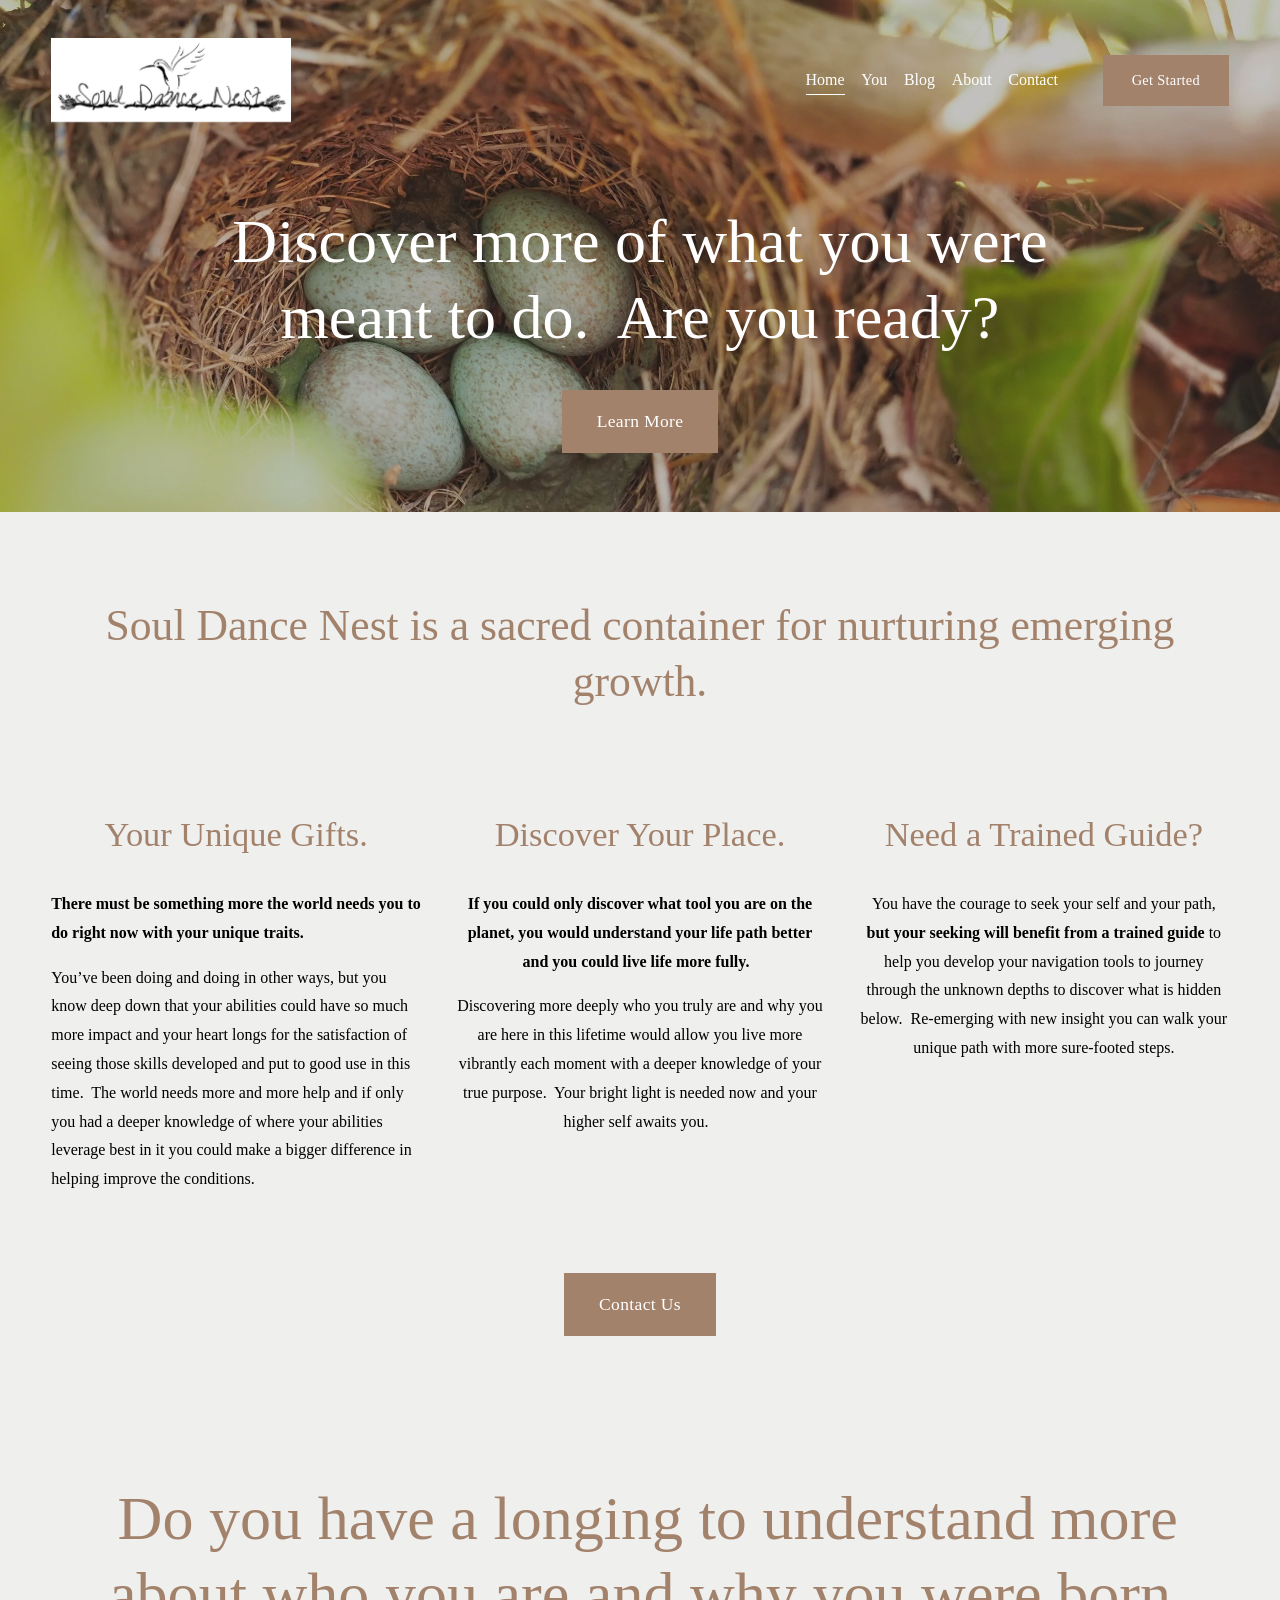
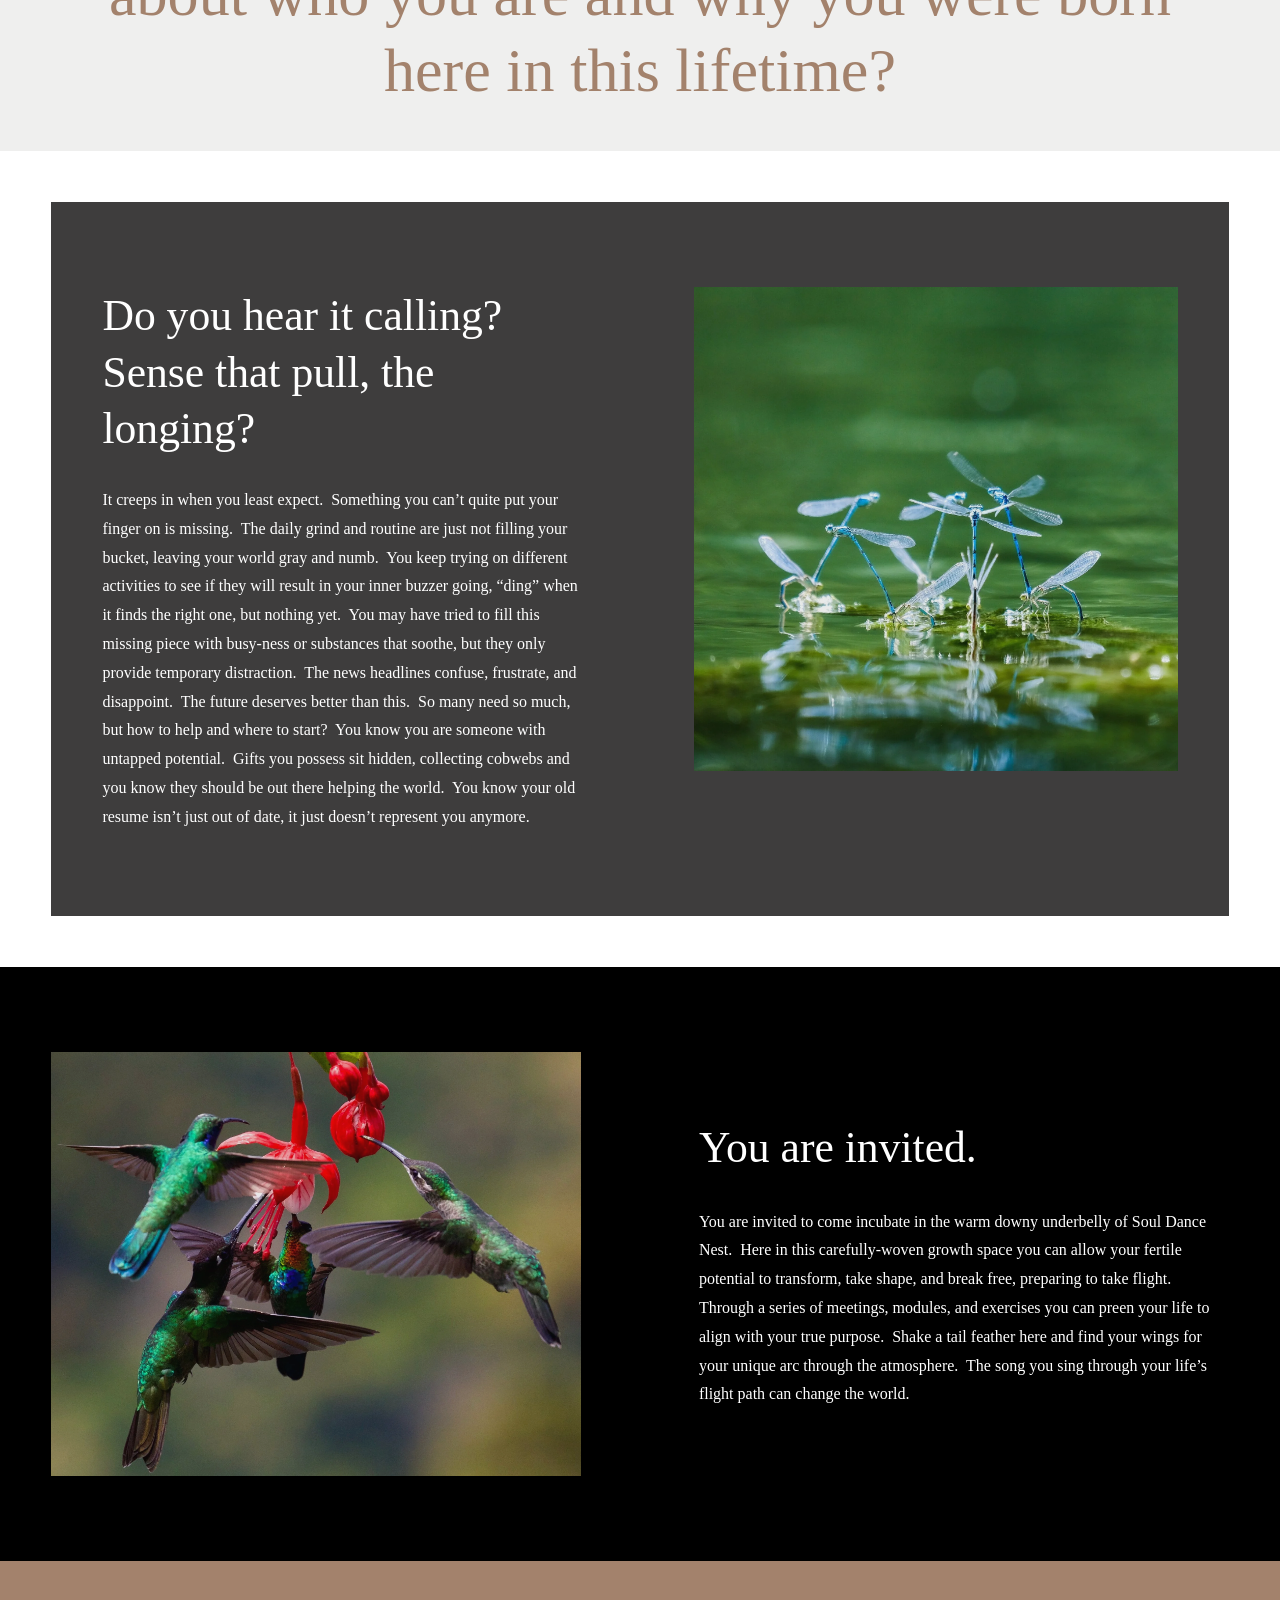
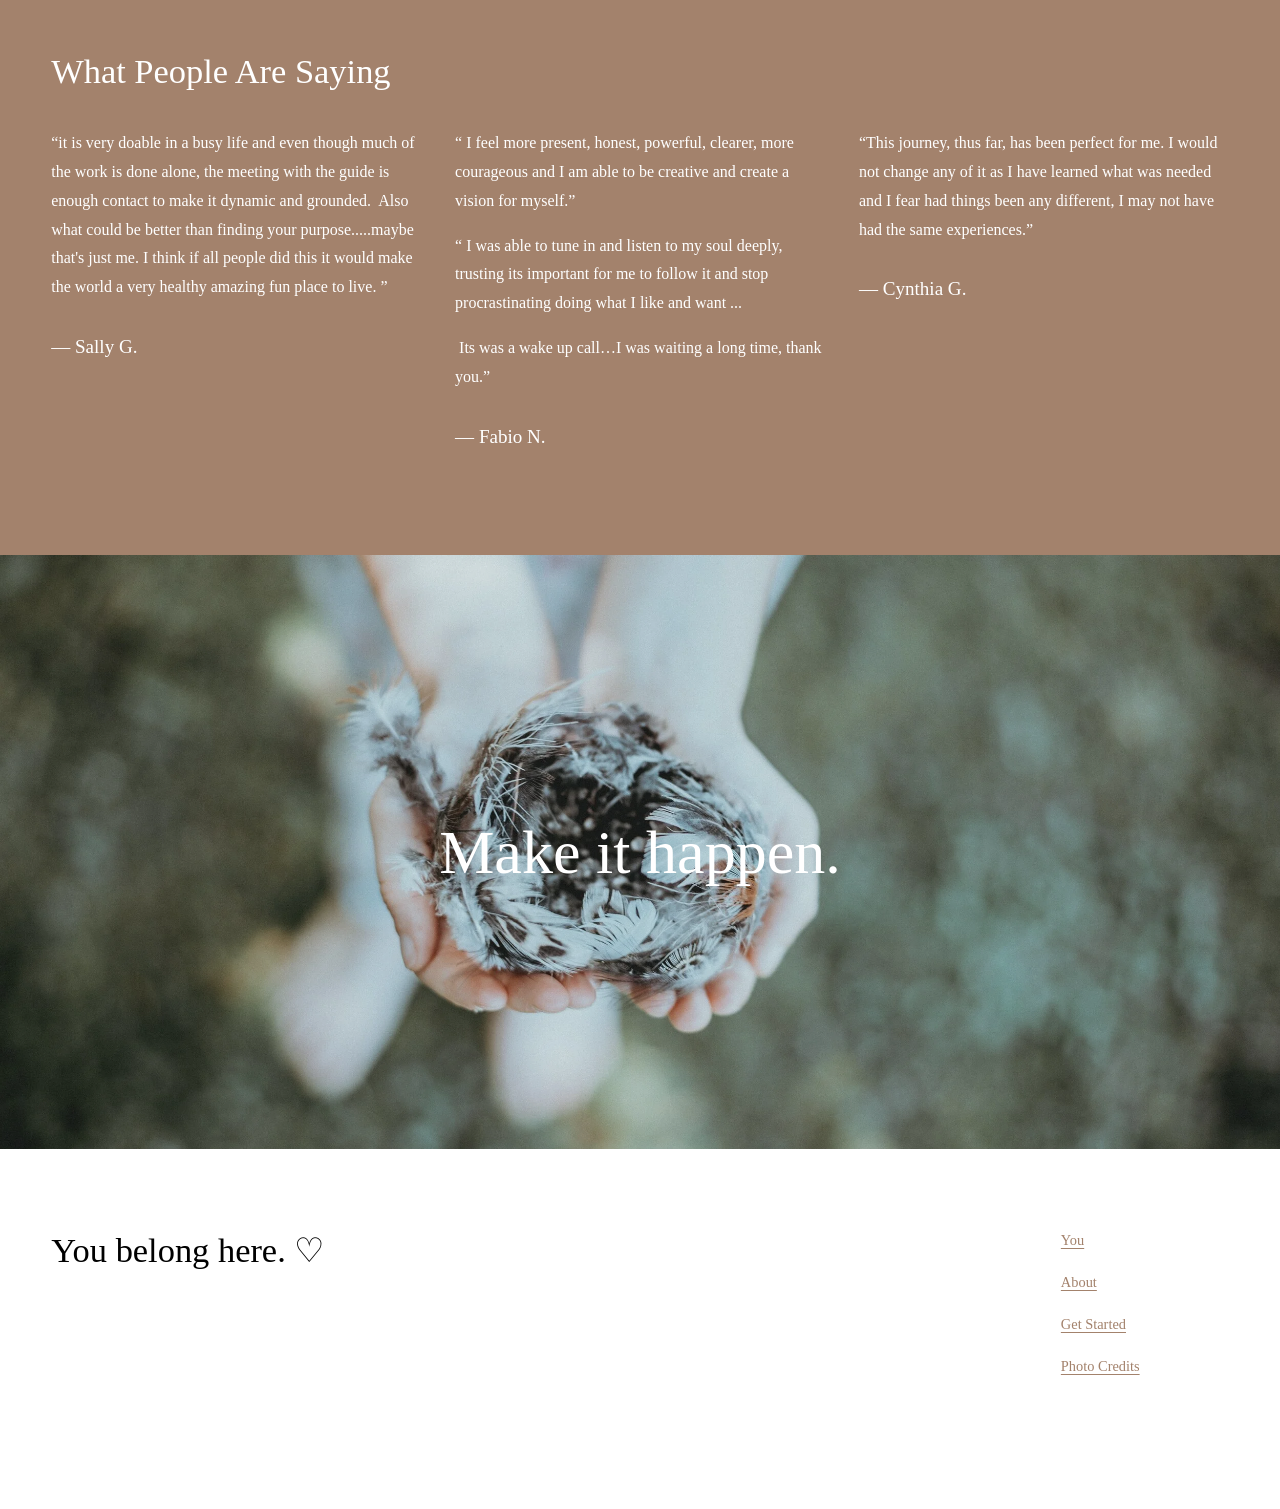
<file: home.html>
<!doctype html>
<html xmlns:og="http://opengraphprotocol.org/schema/" xmlns:fb="http://www.facebook.com/2008/fbml" lang="en-US"  >
  <head>
	<base href="">
	<script src="js/rerouter.js"></script>
    <meta http-equiv="X-UA-Compatible" content="IE=edge,chrome=1">
    <meta name="viewport" content="width=device-width, initial-scale=1">
    <!-- piano-mouse-rlrz -->

<meta charset="utf-8" />
<title>Soul Dance Nest</title>
<meta http-equiv="Accept-CH" content="Sec-CH-UA-Platform-Version, Sec-CH-UA-Model" /><link rel="icon" type="image/x-icon" href="https://assets.squarespace.com/universal/default-favicon.ico"/>
<link rel="canonical" href="https://www.souldancenest.com"/>
<meta property="og:site_name" content="Soul Dance Nest"/>
<meta property="og:title" content="Soul Dance Nest"/>
<meta property="og:url" content="https://www.souldancenest.com"/>
<meta property="og:type" content="website"/>
<meta property="og:image" content="images/logo-cropped-with-white-background-1.png"/>
<meta property="og:image:width" content="979"/>
<meta property="og:image:height" content="343"/>
<meta itemprop="name" content="Soul Dance Nest"/>
<meta itemprop="url" content="https://www.souldancenest.com"/>
<meta itemprop="thumbnailUrl" content="images/logo-cropped-with-white-background-1.png"/>
<link rel="image_src" href="images/logo-cropped-with-white-background-1.png" />
<meta itemprop="image" content="images/logo-cropped-with-white-background-1.png"/>
<meta name="twitter:title" content="Soul Dance Nest"/>
<meta name="twitter:image" content="images/logo-cropped-with-white-background-1.png"/>
<meta name="twitter:url" content="https://www.souldancenest.com"/>
<meta name="twitter:card" content="summary"/>
<meta name="description" content="" />
<link rel="preconnect" href="https://images.squarespace-cdn.com">
<link rel="preconnect" href="https://file.squarespace-cdn.com" crossorigin>
<style>
/* latin-ext */
@font-face {
  font-family: 'Poppins';
  font-style: italic;
  font-weight: 300;
  font-display: swap;
  src: url('https://file.squarespace-cdn.com/content/v2/namespaces/fonts/libraries/sqsp/assets/ea875279-d663-4261-b690-7ed00c65ccb1/latin-ext.woff2') format('woff2');
  unicode-range: U+0100-02BA, U+02BD-02C5, U+02C7-02CC, U+02CE-02D7, U+02DD-02FF, U+0304, U+0308, U+0329, U+1D00-1DBF, U+1E00-1E9F, U+1EF2-1EFF, U+2020, U+20A0-20AB, U+20AD-20C0, U+2113, U+2C60-2C7F, U+A720-A7FF;
}
/* devanagari */
@font-face {
  font-family: 'Poppins';
  font-style: italic;
  font-weight: 300;
  font-display: swap;
  src: url('https://file.squarespace-cdn.com/content/v2/namespaces/fonts/libraries/sqsp/assets/2f156972-5ae9-401b-8fd5-29a0fc4e4742/devanagari.woff2') format('woff2');
  unicode-range: U+0900-097F, U+1CD0-1CF9, U+200C-200D, U+20A8, U+20B9, U+20F0, U+25CC, U+A830-A839, U+A8E0-A8FF, U+11B00-11B09;
}
/* latin */
@font-face {
  font-family: 'Poppins';
  font-style: italic;
  font-weight: 300;
  font-display: swap;
  src: url('https://file.squarespace-cdn.com/content/v2/namespaces/fonts/libraries/sqsp/assets/e1217d90-e3f1-4318-af30-972ddbb752f6/latin.woff2') format('woff2');
  unicode-range: U+0000-00FF, U+0131, U+0152-0153, U+02BB-02BC, U+02C6, U+02DA, U+02DC, U+0304, U+0308, U+0329, U+2000-206F, U+20AC, U+2122, U+2191, U+2193, U+2212, U+2215, U+FEFF, U+FFFD;
}
/* latin-ext */
@font-face {
  font-family: 'Poppins';
  font-style: italic;
  font-weight: 400;
  font-display: swap;
  src: url('https://file.squarespace-cdn.com/content/v2/namespaces/fonts/libraries/sqsp/assets/28866714-3a03-4fde-b82e-bcffd944752e/latin-ext.woff2') format('woff2');
  unicode-range: U+0100-02BA, U+02BD-02C5, U+02C7-02CC, U+02CE-02D7, U+02DD-02FF, U+0304, U+0308, U+0329, U+1D00-1DBF, U+1E00-1E9F, U+1EF2-1EFF, U+2020, U+20A0-20AB, U+20AD-20C0, U+2113, U+2C60-2C7F, U+A720-A7FF;
}
/* latin */
@font-face {
  font-family: 'Poppins';
  font-style: italic;
  font-weight: 400;
  font-display: swap;
  src: url('https://file.squarespace-cdn.com/content/v2/namespaces/fonts/libraries/sqsp/assets/ab6b1da4-72e3-4abf-a176-e7a8a24b53d1/latin.woff2') format('woff2');
  unicode-range: U+0000-00FF, U+0131, U+0152-0153, U+02BB-02BC, U+02C6, U+02DA, U+02DC, U+0304, U+0308, U+0329, U+2000-206F, U+20AC, U+2122, U+2191, U+2193, U+2212, U+2215, U+FEFF, U+FFFD;
}
/* devanagari */
@font-face {
  font-family: 'Poppins';
  font-style: italic;
  font-weight: 400;
  font-display: swap;
  src: url('https://file.squarespace-cdn.com/content/v2/namespaces/fonts/libraries/sqsp/assets/7d30df3b-ed0a-4cdd-824a-b3c7e5e49f0d/devanagari.woff2') format('woff2');
  unicode-range: U+0900-097F, U+1CD0-1CF9, U+200C-200D, U+20A8, U+20B9, U+20F0, U+25CC, U+A830-A839, U+A8E0-A8FF, U+11B00-11B09;
}
/* latin */
@font-face {
  font-family: 'Poppins';
  font-style: normal;
  font-weight: 700;
  font-display: swap;
  src: url('https://file.squarespace-cdn.com/content/v2/namespaces/fonts/libraries/sqsp/assets/95402d3d-cf4f-4ff3-b652-fa1bddbe79de/latin.woff2') format('woff2');
  unicode-range: U+0000-00FF, U+0131, U+0152-0153, U+02BB-02BC, U+02C6, U+02DA, U+02DC, U+0304, U+0308, U+0329, U+2000-206F, U+20AC, U+2122, U+2191, U+2193, U+2212, U+2215, U+FEFF, U+FFFD;
}
/* devanagari */
@font-face {
  font-family: 'Poppins';
  font-style: normal;
  font-weight: 700;
  font-display: swap;
  src: url('https://file.squarespace-cdn.com/content/v2/namespaces/fonts/libraries/sqsp/assets/31f2dfaf-de1e-40ab-ac18-8641e6ac98d0/devanagari.woff2') format('woff2');
  unicode-range: U+0900-097F, U+1CD0-1CF9, U+200C-200D, U+20A8, U+20B9, U+20F0, U+25CC, U+A830-A839, U+A8E0-A8FF, U+11B00-11B09;
}
/* latin-ext */
@font-face {
  font-family: 'Poppins';
  font-style: normal;
  font-weight: 700;
  font-display: swap;
  src: url('https://file.squarespace-cdn.com/content/v2/namespaces/fonts/libraries/sqsp/assets/ab5cf469-e78c-4791-92a2-a2e360e24c1d/latin-ext.woff2') format('woff2');
  unicode-range: U+0100-02BA, U+02BD-02C5, U+02C7-02CC, U+02CE-02D7, U+02DD-02FF, U+0304, U+0308, U+0329, U+1D00-1DBF, U+1E00-1E9F, U+1EF2-1EFF, U+2020, U+20A0-20AB, U+20AD-20C0, U+2113, U+2C60-2C7F, U+A720-A7FF;
}
/* latin-ext */
@font-face {
  font-family: 'Poppins';
  font-style: normal;
  font-weight: 500;
  font-display: swap;
  src: url('https://file.squarespace-cdn.com/content/v2/namespaces/fonts/libraries/sqsp/assets/106cf02d-1fea-47b3-beaa-607012f765b3/latin-ext.woff2') format('woff2');
  unicode-range: U+0100-02BA, U+02BD-02C5, U+02C7-02CC, U+02CE-02D7, U+02DD-02FF, U+0304, U+0308, U+0329, U+1D00-1DBF, U+1E00-1E9F, U+1EF2-1EFF, U+2020, U+20A0-20AB, U+20AD-20C0, U+2113, U+2C60-2C7F, U+A720-A7FF;
}
/* devanagari */
@font-face {
  font-family: 'Poppins';
  font-style: normal;
  font-weight: 500;
  font-display: swap;
  src: url('https://file.squarespace-cdn.com/content/v2/namespaces/fonts/libraries/sqsp/assets/2200ecd2-8cab-4e5f-98a1-74a7a1427ea4/devanagari.woff2') format('woff2');
  unicode-range: U+0900-097F, U+1CD0-1CF9, U+200C-200D, U+20A8, U+20B9, U+20F0, U+25CC, U+A830-A839, U+A8E0-A8FF, U+11B00-11B09;
}
/* latin */
@font-face {
  font-family: 'Poppins';
  font-style: normal;
  font-weight: 500;
  font-display: swap;
  src: url('https://file.squarespace-cdn.com/content/v2/namespaces/fonts/libraries/sqsp/assets/abb8d202-34bc-4174-a25f-c00d4154bb44/latin.woff2') format('woff2');
  unicode-range: U+0000-00FF, U+0131, U+0152-0153, U+02BB-02BC, U+02C6, U+02DA, U+02DC, U+0304, U+0308, U+0329, U+2000-206F, U+20AC, U+2122, U+2191, U+2193, U+2212, U+2215, U+FEFF, U+FFFD;
}
/* latin-ext */
@font-face {
  font-family: 'Poppins';
  font-style: normal;
  font-weight: 400;
  font-display: swap;
  src: url('https://file.squarespace-cdn.com/content/v2/namespaces/fonts/libraries/sqsp/assets/d03c0883-8248-47bf-9fa3-437f8474b0b7/latin-ext.woff2') format('woff2');
  unicode-range: U+0100-02BA, U+02BD-02C5, U+02C7-02CC, U+02CE-02D7, U+02DD-02FF, U+0304, U+0308, U+0329, U+1D00-1DBF, U+1E00-1E9F, U+1EF2-1EFF, U+2020, U+20A0-20AB, U+20AD-20C0, U+2113, U+2C60-2C7F, U+A720-A7FF;
}
/* latin */
@font-face {
  font-family: 'Poppins';
  font-style: normal;
  font-weight: 400;
  font-display: swap;
  src: url('https://file.squarespace-cdn.com/content/v2/namespaces/fonts/libraries/sqsp/assets/da0c3c0d-458f-46e2-9c64-bac004d4e8c1/latin.woff2') format('woff2');
  unicode-range: U+0000-00FF, U+0131, U+0152-0153, U+02BB-02BC, U+02C6, U+02DA, U+02DC, U+0304, U+0308, U+0329, U+2000-206F, U+20AC, U+2122, U+2191, U+2193, U+2212, U+2215, U+FEFF, U+FFFD;
}
/* devanagari */
@font-face {
  font-family: 'Poppins';
  font-style: normal;
  font-weight: 400;
  font-display: swap;
  src: url('https://file.squarespace-cdn.com/content/v2/namespaces/fonts/libraries/sqsp/assets/7050a57e-968a-4317-a487-11e4374878d9/devanagari.woff2') format('woff2');
  unicode-range: U+0900-097F, U+1CD0-1CF9, U+200C-200D, U+20A8, U+20B9, U+20F0, U+25CC, U+A830-A839, U+A8E0-A8FF, U+11B00-11B09;
}
/* devanagari */
@font-face {
  font-family: 'Poppins';
  font-style: normal;
  font-weight: 300;
  font-display: swap;
  src: url('https://file.squarespace-cdn.com/content/v2/namespaces/fonts/libraries/sqsp/assets/1e5ca8c8-e239-4a8d-9415-517c411c1f25/devanagari.woff2') format('woff2');
  unicode-range: U+0900-097F, U+1CD0-1CF9, U+200C-200D, U+20A8, U+20B9, U+20F0, U+25CC, U+A830-A839, U+A8E0-A8FF, U+11B00-11B09;
}
/* latin */
@font-face {
  font-family: 'Poppins';
  font-style: normal;
  font-weight: 300;
  font-display: swap;
  src: url('https://file.squarespace-cdn.com/content/v2/namespaces/fonts/libraries/sqsp/assets/00d1a230-e215-4217-b1cf-31145362801e/latin.woff2') format('woff2');
  unicode-range: U+0000-00FF, U+0131, U+0152-0153, U+02BB-02BC, U+02C6, U+02DA, U+02DC, U+0304, U+0308, U+0329, U+2000-206F, U+20AC, U+2122, U+2191, U+2193, U+2212, U+2215, U+FEFF, U+FFFD;
}
/* latin-ext */
@font-face {
  font-family: 'Poppins';
  font-style: normal;
  font-weight: 300;
  font-display: swap;
  src: url('https://file.squarespace-cdn.com/content/v2/namespaces/fonts/libraries/sqsp/assets/e7e7e312-9961-4208-abdd-6ed469c34828/latin-ext.woff2') format('woff2');
  unicode-range: U+0100-02BA, U+02BD-02C5, U+02C7-02CC, U+02CE-02D7, U+02DD-02FF, U+0304, U+0308, U+0329, U+1D00-1DBF, U+1E00-1E9F, U+1EF2-1EFF, U+2020, U+20A0-20AB, U+20AD-20C0, U+2113, U+2C60-2C7F, U+A720-A7FF;
}
/* latin */
@font-face {
  font-family: 'Poppins';
  font-style: italic;
  font-weight: 500;
  font-display: swap;
  src: url('https://file.squarespace-cdn.com/content/v2/namespaces/fonts/libraries/sqsp/assets/7a2a42cb-3ddf-4c22-8ec2-e263cbab990a/latin.woff2') format('woff2');
  unicode-range: U+0000-00FF, U+0131, U+0152-0153, U+02BB-02BC, U+02C6, U+02DA, U+02DC, U+0304, U+0308, U+0329, U+2000-206F, U+20AC, U+2122, U+2191, U+2193, U+2212, U+2215, U+FEFF, U+FFFD;
}
/* devanagari */
@font-face {
  font-family: 'Poppins';
  font-style: italic;
  font-weight: 500;
  font-display: swap;
  src: url('https://file.squarespace-cdn.com/content/v2/namespaces/fonts/libraries/sqsp/assets/bb7271ab-ddab-4f75-92ca-30486930e59f/devanagari.woff2') format('woff2');
  unicode-range: U+0900-097F, U+1CD0-1CF9, U+200C-200D, U+20A8, U+20B9, U+20F0, U+25CC, U+A830-A839, U+A8E0-A8FF, U+11B00-11B09;
}
/* latin-ext */
@font-face {
  font-family: 'Poppins';
  font-style: italic;
  font-weight: 500;
  font-display: swap;
  src: url('https://file.squarespace-cdn.com/content/v2/namespaces/fonts/libraries/sqsp/assets/24961341-1b80-47d9-b3b8-b1fe4124c9a1/latin-ext.woff2') format('woff2');
  unicode-range: U+0100-02BA, U+02BD-02C5, U+02C7-02CC, U+02CE-02D7, U+02DD-02FF, U+0304, U+0308, U+0329, U+1D00-1DBF, U+1E00-1E9F, U+1EF2-1EFF, U+2020, U+20A0-20AB, U+20AD-20C0, U+2113, U+2C60-2C7F, U+A720-A7FF;
}
/* latin-ext */
@font-face {
  font-family: 'Poppins';
  font-style: italic;
  font-weight: 700;
  font-display: swap;
  src: url('https://file.squarespace-cdn.com/content/v2/namespaces/fonts/libraries/sqsp/assets/e5441b3f-475c-4dd0-815e-d1493a6eef24/latin-ext.woff2') format('woff2');
  unicode-range: U+0100-02BA, U+02BD-02C5, U+02C7-02CC, U+02CE-02D7, U+02DD-02FF, U+0304, U+0308, U+0329, U+1D00-1DBF, U+1E00-1E9F, U+1EF2-1EFF, U+2020, U+20A0-20AB, U+20AD-20C0, U+2113, U+2C60-2C7F, U+A720-A7FF;
}
/* devanagari */
@font-face {
  font-family: 'Poppins';
  font-style: italic;
  font-weight: 700;
  font-display: swap;
  src: url('https://file.squarespace-cdn.com/content/v2/namespaces/fonts/libraries/sqsp/assets/e364ec28-4783-442b-b46f-59d33a99dd2c/devanagari.woff2') format('woff2');
  unicode-range: U+0900-097F, U+1CD0-1CF9, U+200C-200D, U+20A8, U+20B9, U+20F0, U+25CC, U+A830-A839, U+A8E0-A8FF, U+11B00-11B09;
}
/* latin */
@font-face {
  font-family: 'Poppins';
  font-style: italic;
  font-weight: 700;
  font-display: swap;
  src: url('https://file.squarespace-cdn.com/content/v2/namespaces/fonts/libraries/sqsp/assets/67451c8f-d5ad-40d0-a48b-1e842ade5679/latin.woff2') format('woff2');
  unicode-range: U+0000-00FF, U+0131, U+0152-0153, U+02BB-02BC, U+02C6, U+02DA, U+02DC, U+0304, U+0308, U+0329, U+2000-206F, U+20AC, U+2122, U+2191, U+2193, U+2212, U+2215, U+FEFF, U+FFFD;
}
</style><script type="text/javascript"  defer="true" nomodule="nomodule" src="js/legacy.js"></script>
<script type="text/javascript"  defer="true" src="js/modern.js"></script>
<script data-name="static-context">Static = window.Static || {}; Static.SQUARESPACE_CONTEXT = {"betaFeatureFlags":["new_stacked_index","campaigns_table_v2","member_areas_feature","campaigns_discount_section_in_blasts","campaigns_import_discounts","i18n_beta_website_locales","enable_modernized_pdp_m3_fluid","campaigns_merch_state","marketing_automations","supports_versioned_template_assets","enable_form_submission_trigger","enable_modernized_standalone_pages_kill_switch","campaigns_discount_section_in_automations","commerce_product_payment_plan_editing","campaigns_thumbnail_layout","order_status_page_checkout_landing_enabled","scripts_defer","marketing_landing_page","enable_modernized_pdp_m3_layout_ux","output_template_css_assets","public_api_discounts_enabled","contacts_and_campaigns_redesign","campaigns_new_image_layout_picker","modernized-pdp-m2-enabled","nested_categories","override_block_styles"],"facebookAppId":"314192535267336","facebookApiVersion":"v6.0","rollups":{"squarespace-announcement-bar":{"js":"js/announcement-bar-af8852d144aea019-min.en-us.js"},"squarespace-audio-player":{"css":"css/audio-player-b05f5197a871c566-min.en-us.css","js":"js/audio-player-fe129cddf46ef844-min.en-us.js"},"squarespace-blog-collection-list":{"css":"css/blog-collection-list-b4046463b72f34e2-min.en-us.css","js":"js/blog-collection-list-d1cb4d231b7bd2d9-min.en-us.js"},"squarespace-calendar-block-renderer":{"css":"css/calendar-block-renderer-c3fef2a497c8e56b-min.en-us.css","js":"js/calendar-block-renderer-5e2fc68f5d72c514-min.en-us.js"},"squarespace-chartjs-helpers":{"css":"css/chartjs-helpers-96b256171ee039c1-min.en-us.css","js":"js/chartjs-helpers-68bb885b45e80b06-min.en-us.js"},"squarespace-comments":{"css":"css/comments-fff333d4c89ebeea-min.en-us.css","js":"js/comments-7f15870dfec9335d-min.en-us.js"},"squarespace-custom-css-popup":{"css":"css/custom-css-popup-bcad0a168a2d18df-min.en-us.css","js":"js/custom-css-popup-c3551623b574659c-min.en-us.js"},"squarespace-dialog":{"css":"css/dialog-86aacd645d83874c-min.en-us.css","js":"js/dialog-cb19624f3049c198-min.en-us.js"},"squarespace-events-collection":{"css":"css/events-collection-c3fef2a497c8e56b-min.en-us.css","js":"js/events-collection-0787b3d0d23c98f1-min.en-us.js"},"squarespace-form-rendering-utils":{"js":"js/form-rendering-utils-e052838a72f4372d-min.en-us.js"},"squarespace-forms":{"css":"css/forms-0afd3c6ac30bbab1-min.en-us.css","js":"js/forms-e5cec6a39de18b62-min.en-us.js"},"squarespace-gallery-collection-list":{"css":"css/gallery-collection-list-b4046463b72f34e2-min.en-us.css","js":"js/gallery-collection-list-9537a843c229ee51-min.en-us.js"},"squarespace-image-zoom":{"css":"css/image-zoom-b4046463b72f34e2-min.en-us.css","js":"js/image-zoom-2bd05a385cc2d38d-min.en-us.js"},"squarespace-pinterest":{"css":"css/pinterest-b4046463b72f34e2-min.en-us.css","js":"js/pinterest-91826e15bec6b127-min.en-us.js"},"squarespace-popup-overlay":{"css":"css/popup-overlay-b742b752f5880972-min.en-us.css","js":"js/popup-overlay-fcb1efbbc6a99ab1-min.en-us.js"},"squarespace-product-quick-view":{"css":"css/product-quick-view-0afd3c6ac30bbab1-min.en-us.css","js":"js/product-quick-view-a8c98f55ad862b20-min.en-us.js"},"squarespace-products-collection-item-v2":{"css":"css/products-collection-item-v2-b4046463b72f34e2-min.en-us.css","js":"js/products-collection-item-v2-0bdde0a530e65c35-min.en-us.js"},"squarespace-products-collection-list-v2":{"css":"css/products-collection-list-v2-b4046463b72f34e2-min.en-us.css","js":"js/products-collection-list-v2-57f05cf8177470d3-min.en-us.js"},"squarespace-search-page":{"css":"css/search-page-90a67fc09b9b32c6-min.en-us.css","js":"js/search-page-5e67e9fbe7cfa7c9-min.en-us.js"},"squarespace-search-preview":{"js":"js/search-preview-0ef076d00060688c-min.en-us.js"},"squarespace-simple-liking":{"css":"css/simple-liking-701bf8bbc05ec6aa-min.en-us.css","js":"js/simple-liking-abe35829ec344b9b-min.en-us.js"},"squarespace-social-buttons":{"css":"css/social-buttons-95032e5fa98e47a5-min.en-us.css","js":"js/social-buttons-d7611ec542beeb0d-min.en-us.js"},"squarespace-tourdates":{"css":"css/tourdates-b4046463b72f34e2-min.en-us.css","js":"js/tourdates-053c86a96428c46c-min.en-us.js"},"squarespace-website-overlays-manager":{"css":"css/website-overlays-manager-07ea5a4e004e6710-min.en-us.css","js":"js/website-overlays-manager-5494290298565b62-min.en-us.js"}},"pageType":2,"website":{"id":"5f2cd82075ff984d316dc3b1","captchaSettings":{"enabledForDonations":false},"cloneable":false,"contentModifiedOn":1605042387226,"formattingLocale":"en-US","fullSiteTitle":"Soul Dance Nest","identifier":"piano-mouse-rlrz","imageMetadataProcessingEnabled":false,"isHstsEnabled":true,"language":"en-US","logoImageId":"5f30c54d701690209e417f94","primaryDomain":"www.souldancenest.com","screenshotId":"8b56ec9127a204c7a2be9c7511e03dcc4b08e5b1388b10749438fd00b6e7d3c6","shareButtonOptions":{"2":true,"3":true,"4":true,"8":true,"1":true,"6":true,"7":true},"showOwnerLogin":false,"siteStatus":{},"siteTitle":"Soul Dance Nest","sslSetting":3,"timeZone":"America/Los_Angeles","translationLocale":"en-US","typekitId":"","websiteType":1,"hasBeenCloneable":false,"statsMigrated":false,"authenticUrl":"https://www.souldancenest.com","baseUrl":"https://www.souldancenest.com","internalUrl":"https://piano-mouse-rlrz.squarespace.com","logoImageUrl":"images/logo-cropped-with-white-background.png","machineTimeZoneOffset":-25200000,"timeZoneAbbr":"PDT","timeZoneOffset":-25200000},"websiteSettings":{"id":"5f2cd82075ff984d316dc3b3","websiteId":"5f2cd82075ff984d316dc3b1","subjects":[],"country":"US","state":"CA","simpleLikingEnabled":true,"mobileInfoBarSettings":{"isContactEmailEnabled":false,"isContactPhoneNumberEnabled":false,"isLocationEnabled":false,"isBusinessHoursEnabled":false},"commentLikesAllowed":true,"commentAnonAllowed":true,"commentThreaded":true,"commentApprovalRequired":false,"commentAvatarsOn":true,"commentSortType":2,"commentFlagThreshold":0,"commentFlagsAllowed":true,"commentEnableByDefault":true,"commentDisableAfterDaysDefault":0,"disqusShortname":"","commentsEnabled":false,"storeSettings":{"returnPolicy":null,"termsOfService":null,"privacyPolicy":null,"expressCheckout":false,"continueShoppingLinkUrl":"/","useLightCart":false,"showNoteField":false,"shippingCountryDefaultValue":"US","billToShippingDefaultValue":false,"showShippingPhoneNumber":true,"isShippingPhoneRequired":false,"showBillingPhoneNumber":true,"isBillingPhoneRequired":false,"currenciesSupported":["USD","CAD","GBP","AUD","EUR","CHF","NOK","SEK","DKK","NZD","SGD","MXN","HKD","CZK","ILS","MYR","RUB","PHP","PLN","THB","BRL","ARS","COP","IDR","INR","JPY","ZAR"],"defaultCurrency":"USD","selectedCurrency":"USD","measurementStandard":1,"showCustomCheckoutForm":false,"checkoutPageMarketingOptInEnabled":false,"enableMailingListOptInByDefault":false,"sameAsRetailLocation":false,"merchandisingSettings":{"scarcityEnabledOnProductItems":false,"scarcityEnabledOnProductBlocks":false,"scarcityMessageType":"DEFAULT_SCARCITY_MESSAGE","scarcityThreshold":10,"multipleQuantityAllowedForServices":true,"restockNotificationsEnabled":false,"restockNotificationsSuccessText":"","restockNotificationsMailingListSignUpEnabled":false,"relatedProductsEnabled":false,"relatedProductsOrdering":"random","soldOutVariantsDropdownDisabled":false,"productComposerOptedIn":false,"productComposerABTestOptedOut":false,"productReviewsEnabled":false,"displayImportedProductReviewsEnabled":false,"hasOptedToCollectNativeReviews":false},"minimumOrderSubtotalEnabled":false,"addToCartConfirmationType":2,"isLive":true,"multipleQuantityAllowedForServices":true},"useEscapeKeyToLogin":true,"ssBadgeType":1,"ssBadgePosition":4,"ssBadgeVisibility":1,"ssBadgeDevices":1,"pinterestOverlayOptions":{"mode":"disabled"},"userAccountsSettings":{"loginAllowed":false,"signupAllowed":false}},"cookieSettings":{"isCookieBannerEnabled":false,"isRestrictiveCookiePolicyEnabled":false,"cookieBannerText":"","cookieBannerTheme":"","cookieBannerVariant":"","cookieBannerPosition":"","cookieBannerCtaVariant":"","cookieBannerCtaText":"","cookieBannerAcceptType":"OPT_IN","cookieBannerOptOutCtaText":"","cookieBannerHasOptOut":false,"cookieBannerHasManageCookies":true,"cookieBannerManageCookiesLabel":"","cookieBannerSavedPreferencesText":"","cookieBannerSavedPreferencesLayout":"PILL"},"websiteCloneable":false,"collection":{"title":"Home","id":"5f30529e3102f37ed8ebae82","fullUrl":"/","type":10,"permissionType":1},"subscribed":false,"appDomain":"squarespace.com","templateTweakable":true,"tweakJSON":{"form-use-theme-colors":"true","header-logo-height":"84px","header-mobile-logo-max-height":"30px","header-vert-padding":"3vw","header-width":"Full","maxPageWidth":"1400px","mobile-header-vert-padding":"6vw","pagePadding":"4vw","tweak-blog-alternating-side-by-side-image-aspect-ratio":"1:1 Square","tweak-blog-alternating-side-by-side-image-spacing":"6%","tweak-blog-alternating-side-by-side-meta-spacing":"20px","tweak-blog-alternating-side-by-side-primary-meta":"Categories","tweak-blog-alternating-side-by-side-read-more-spacing":"20px","tweak-blog-alternating-side-by-side-secondary-meta":"Date","tweak-blog-basic-grid-columns":"2","tweak-blog-basic-grid-image-aspect-ratio":"3:2 Standard","tweak-blog-basic-grid-image-spacing":"44px","tweak-blog-basic-grid-meta-spacing":"32px","tweak-blog-basic-grid-primary-meta":"Categories","tweak-blog-basic-grid-read-more-spacing":"40px","tweak-blog-basic-grid-secondary-meta":"Date","tweak-blog-item-custom-width":"50","tweak-blog-item-show-author-profile":"true","tweak-blog-item-width":"Medium","tweak-blog-masonry-columns":"2","tweak-blog-masonry-horizontal-spacing":"30px","tweak-blog-masonry-image-spacing":"20px","tweak-blog-masonry-meta-spacing":"20px","tweak-blog-masonry-primary-meta":"Categories","tweak-blog-masonry-read-more-spacing":"20px","tweak-blog-masonry-secondary-meta":"Date","tweak-blog-masonry-vertical-spacing":"30px","tweak-blog-side-by-side-image-aspect-ratio":"1:1 Square","tweak-blog-side-by-side-image-spacing":"6%","tweak-blog-side-by-side-meta-spacing":"20px","tweak-blog-side-by-side-primary-meta":"Categories","tweak-blog-side-by-side-read-more-spacing":"20px","tweak-blog-side-by-side-secondary-meta":"Date","tweak-blog-single-column-image-spacing":"50px","tweak-blog-single-column-meta-spacing":"30px","tweak-blog-single-column-primary-meta":"Categories","tweak-blog-single-column-read-more-spacing":"30px","tweak-blog-single-column-secondary-meta":"Date","tweak-events-stacked-show-thumbnails":"true","tweak-events-stacked-thumbnail-size":"3:2 Standard","tweak-fixed-header":"false","tweak-fixed-header-style":"Basic","tweak-global-animations-animation-curve":"ease","tweak-global-animations-animation-delay":"0.1s","tweak-global-animations-animation-duration":"0.1s","tweak-global-animations-animation-style":"fade","tweak-global-animations-animation-type":"none","tweak-global-animations-complexity-level":"detailed","tweak-global-animations-enabled":"false","tweak-portfolio-grid-basic-custom-height":"50","tweak-portfolio-grid-overlay-custom-height":"50","tweak-portfolio-hover-follow-acceleration":"10%","tweak-portfolio-hover-follow-animation-duration":"Medium","tweak-portfolio-hover-follow-animation-type":"Fade","tweak-portfolio-hover-follow-delimiter":"Forward Slash","tweak-portfolio-hover-follow-front":"false","tweak-portfolio-hover-follow-layout":"Inline","tweak-portfolio-hover-follow-size":"75","tweak-portfolio-hover-follow-text-spacing-x":"1.5","tweak-portfolio-hover-follow-text-spacing-y":"1.5","tweak-portfolio-hover-static-animation-duration":"Medium","tweak-portfolio-hover-static-animation-type":"Scale Up","tweak-portfolio-hover-static-delimiter":"Forward Slash","tweak-portfolio-hover-static-front":"false","tweak-portfolio-hover-static-layout":"Stacked","tweak-portfolio-hover-static-size":"75","tweak-portfolio-hover-static-text-spacing-x":"1.5","tweak-portfolio-hover-static-text-spacing-y":"1.5","tweak-portfolio-index-background-animation-duration":"Medium","tweak-portfolio-index-background-animation-type":"Fade","tweak-portfolio-index-background-custom-height":"50","tweak-portfolio-index-background-delimiter":"None","tweak-portfolio-index-background-height":"Large","tweak-portfolio-index-background-horizontal-alignment":"Center","tweak-portfolio-index-background-link-format":"Stacked","tweak-portfolio-index-background-persist":"false","tweak-portfolio-index-background-vertical-alignment":"Middle","tweak-portfolio-index-background-width":"Full","tweak-transparent-header":"true"},"templateId":"5c5a519771c10ba3470d8101","templateVersion":"7.1","pageFeatures":[1,2,4],"gmRenderKey":"QUl6YVN5Q0JUUk9xNkx1dkZfSUUxcjQ2LVQ0QWVUU1YtMGQ3bXk4","templateScriptsRootUrl":"https://static1.squarespace.com/static/vta/5c5a519771c10ba3470d8101/scripts/","impersonatedSession":false,"tzData":{"zones":[[-480,"US","P%sT",null]],"rules":{"US":[[1967,2006,null,"Oct","lastSun","2:00","0","S"],[1987,2006,null,"Apr","Sun>=1","2:00","1:00","D"],[2007,"max",null,"Mar","Sun>=8","2:00","1:00","D"],[2007,"max",null,"Nov","Sun>=1","2:00","0","S"]]}},"showAnnouncementBar":false,"recaptchaEnterpriseContext":{"recaptchaEnterpriseSiteKey":"6LdDFQwjAAAAAPigEvvPgEVbb7QBm-TkVJdDTlAv"},"i18nContext":{"timeZoneData":{"id":"America/Los_Angeles","name":"Pacific Time"}},"env":"PRODUCTION","visitorFormContext":{"formFieldFormats":{"initialAddressFormat":{"id":0,"type":"ADDRESS","country":"US","labelLocale":"en","fields":[{"type":"FIELD","label":"Address Line 1","identifier":"Line1","length":0,"required":true,"metadata":{"autocomplete":"address-line1"}},{"type":"SEPARATOR","label":"\n","identifier":"Newline","length":0,"required":false,"metadata":{}},{"type":"FIELD","label":"Address Line 2","identifier":"Line2","length":0,"required":false,"metadata":{"autocomplete":"address-line2"}},{"type":"SEPARATOR","label":"\n","identifier":"Newline","length":0,"required":false,"metadata":{}},{"type":"FIELD","label":"City","identifier":"City","length":0,"required":true,"metadata":{"autocomplete":"address-level2"}},{"type":"SEPARATOR","label":",","identifier":"Comma","length":0,"required":false,"metadata":{}},{"type":"SEPARATOR","label":" ","identifier":"Space","length":0,"required":false,"metadata":{}},{"type":"FIELD","label":"State","identifier":"State","length":0,"required":true,"metadata":{"autocomplete":"address-level1"}},{"type":"SEPARATOR","label":" ","identifier":"Space","length":0,"required":false,"metadata":{}},{"type":"FIELD","label":"ZIP Code","identifier":"Zip","length":0,"required":true,"metadata":{"autocomplete":"postal-code"}}]},"countries":[{"name":"Afghanistan","code":"AF","phoneCode":"+93"},{"name":"\u00C5land Islands","code":"AX","phoneCode":"+358"},{"name":"Albania","code":"AL","phoneCode":"+355"},{"name":"Algeria","code":"DZ","phoneCode":"+213"},{"name":"American Samoa","code":"AS","phoneCode":"+1"},{"name":"Andorra","code":"AD","phoneCode":"+376"},{"name":"Angola","code":"AO","phoneCode":"+244"},{"name":"Anguilla","code":"AI","phoneCode":"+1"},{"name":"Antigua & Barbuda","code":"AG","phoneCode":"+1"},{"name":"Argentina","code":"AR","phoneCode":"+54"},{"name":"Armenia","code":"AM","phoneCode":"+374"},{"name":"Aruba","code":"AW","phoneCode":"+297"},{"name":"Ascension Island","code":"AC","phoneCode":"+247"},{"name":"Australia","code":"AU","phoneCode":"+61"},{"name":"Austria","code":"AT","phoneCode":"+43"},{"name":"Azerbaijan","code":"AZ","phoneCode":"+994"},{"name":"Bahamas","code":"BS","phoneCode":"+1"},{"name":"Bahrain","code":"BH","phoneCode":"+973"},{"name":"Bangladesh","code":"BD","phoneCode":"+880"},{"name":"Barbados","code":"BB","phoneCode":"+1"},{"name":"Belarus","code":"BY","phoneCode":"+375"},{"name":"Belgium","code":"BE","phoneCode":"+32"},{"name":"Belize","code":"BZ","phoneCode":"+501"},{"name":"Benin","code":"BJ","phoneCode":"+229"},{"name":"Bermuda","code":"BM","phoneCode":"+1"},{"name":"Bhutan","code":"BT","phoneCode":"+975"},{"name":"Bolivia","code":"BO","phoneCode":"+591"},{"name":"Bosnia & Herzegovina","code":"BA","phoneCode":"+387"},{"name":"Botswana","code":"BW","phoneCode":"+267"},{"name":"Brazil","code":"BR","phoneCode":"+55"},{"name":"British Indian Ocean Territory","code":"IO","phoneCode":"+246"},{"name":"British Virgin Islands","code":"VG","phoneCode":"+1"},{"name":"Brunei","code":"BN","phoneCode":"+673"},{"name":"Bulgaria","code":"BG","phoneCode":"+359"},{"name":"Burkina Faso","code":"BF","phoneCode":"+226"},{"name":"Burundi","code":"BI","phoneCode":"+257"},{"name":"Cambodia","code":"KH","phoneCode":"+855"},{"name":"Cameroon","code":"CM","phoneCode":"+237"},{"name":"Canada","code":"CA","phoneCode":"+1"},{"name":"Cape Verde","code":"CV","phoneCode":"+238"},{"name":"Caribbean Netherlands","code":"BQ","phoneCode":"+599"},{"name":"Cayman Islands","code":"KY","phoneCode":"+1"},{"name":"Central African Republic","code":"CF","phoneCode":"+236"},{"name":"Chad","code":"TD","phoneCode":"+235"},{"name":"Chile","code":"CL","phoneCode":"+56"},{"name":"China","code":"CN","phoneCode":"+86"},{"name":"Christmas Island","code":"CX","phoneCode":"+61"},{"name":"Cocos (Keeling) Islands","code":"CC","phoneCode":"+61"},{"name":"Colombia","code":"CO","phoneCode":"+57"},{"name":"Comoros","code":"KM","phoneCode":"+269"},{"name":"Congo - Brazzaville","code":"CG","phoneCode":"+242"},{"name":"Congo - Kinshasa","code":"CD","phoneCode":"+243"},{"name":"Cook Islands","code":"CK","phoneCode":"+682"},{"name":"Costa Rica","code":"CR","phoneCode":"+506"},{"name":"C\u00F4te d\u2019Ivoire","code":"CI","phoneCode":"+225"},{"name":"Croatia","code":"HR","phoneCode":"+385"},{"name":"Cuba","code":"CU","phoneCode":"+53"},{"name":"Cura\u00E7ao","code":"CW","phoneCode":"+599"},{"name":"Cyprus","code":"CY","phoneCode":"+357"},{"name":"Czechia","code":"CZ","phoneCode":"+420"},{"name":"Denmark","code":"DK","phoneCode":"+45"},{"name":"Djibouti","code":"DJ","phoneCode":"+253"},{"name":"Dominica","code":"DM","phoneCode":"+1"},{"name":"Dominican Republic","code":"DO","phoneCode":"+1"},{"name":"Ecuador","code":"EC","phoneCode":"+593"},{"name":"Egypt","code":"EG","phoneCode":"+20"},{"name":"El Salvador","code":"SV","phoneCode":"+503"},{"name":"Equatorial Guinea","code":"GQ","phoneCode":"+240"},{"name":"Eritrea","code":"ER","phoneCode":"+291"},{"name":"Estonia","code":"EE","phoneCode":"+372"},{"name":"Eswatini","code":"SZ","phoneCode":"+268"},{"name":"Ethiopia","code":"ET","phoneCode":"+251"},{"name":"Falkland Islands","code":"FK","phoneCode":"+500"},{"name":"Faroe Islands","code":"FO","phoneCode":"+298"},{"name":"Fiji","code":"FJ","phoneCode":"+679"},{"name":"Finland","code":"FI","phoneCode":"+358"},{"name":"France","code":"FR","phoneCode":"+33"},{"name":"French Guiana","code":"GF","phoneCode":"+594"},{"name":"French Polynesia","code":"PF","phoneCode":"+689"},{"name":"Gabon","code":"GA","phoneCode":"+241"},{"name":"Gambia","code":"GM","phoneCode":"+220"},{"name":"Georgia","code":"GE","phoneCode":"+995"},{"name":"Germany","code":"DE","phoneCode":"+49"},{"name":"Ghana","code":"GH","phoneCode":"+233"},{"name":"Gibraltar","code":"GI","phoneCode":"+350"},{"name":"Greece","code":"GR","phoneCode":"+30"},{"name":"Greenland","code":"GL","phoneCode":"+299"},{"name":"Grenada","code":"GD","phoneCode":"+1"},{"name":"Guadeloupe","code":"GP","phoneCode":"+590"},{"name":"Guam","code":"GU","phoneCode":"+1"},{"name":"Guatemala","code":"GT","phoneCode":"+502"},{"name":"Guernsey","code":"GG","phoneCode":"+44"},{"name":"Guinea","code":"GN","phoneCode":"+224"},{"name":"Guinea-Bissau","code":"GW","phoneCode":"+245"},{"name":"Guyana","code":"GY","phoneCode":"+592"},{"name":"Haiti","code":"HT","phoneCode":"+509"},{"name":"Honduras","code":"HN","phoneCode":"+504"},{"name":"Hong Kong SAR China","code":"HK","phoneCode":"+852"},{"name":"Hungary","code":"HU","phoneCode":"+36"},{"name":"Iceland","code":"IS","phoneCode":"+354"},{"name":"India","code":"IN","phoneCode":"+91"},{"name":"Indonesia","code":"ID","phoneCode":"+62"},{"name":"Iran","code":"IR","phoneCode":"+98"},{"name":"Iraq","code":"IQ","phoneCode":"+964"},{"name":"Ireland","code":"IE","phoneCode":"+353"},{"name":"Isle of Man","code":"IM","phoneCode":"+44"},{"name":"Israel","code":"IL","phoneCode":"+972"},{"name":"Italy","code":"IT","phoneCode":"+39"},{"name":"Jamaica","code":"JM","phoneCode":"+1"},{"name":"Japan","code":"JP","phoneCode":"+81"},{"name":"Jersey","code":"JE","phoneCode":"+44"},{"name":"Jordan","code":"JO","phoneCode":"+962"},{"name":"Kazakhstan","code":"KZ","phoneCode":"+7"},{"name":"Kenya","code":"KE","phoneCode":"+254"},{"name":"Kiribati","code":"KI","phoneCode":"+686"},{"name":"Kosovo","code":"XK","phoneCode":"+383"},{"name":"Kuwait","code":"KW","phoneCode":"+965"},{"name":"Kyrgyzstan","code":"KG","phoneCode":"+996"},{"name":"Laos","code":"LA","phoneCode":"+856"},{"name":"Latvia","code":"LV","phoneCode":"+371"},{"name":"Lebanon","code":"LB","phoneCode":"+961"},{"name":"Lesotho","code":"LS","phoneCode":"+266"},{"name":"Liberia","code":"LR","phoneCode":"+231"},{"name":"Libya","code":"LY","phoneCode":"+218"},{"name":"Liechtenstein","code":"LI","phoneCode":"+423"},{"name":"Lithuania","code":"LT","phoneCode":"+370"},{"name":"Luxembourg","code":"LU","phoneCode":"+352"},{"name":"Macao SAR China","code":"MO","phoneCode":"+853"},{"name":"Madagascar","code":"MG","phoneCode":"+261"},{"name":"Malawi","code":"MW","phoneCode":"+265"},{"name":"Malaysia","code":"MY","phoneCode":"+60"},{"name":"Maldives","code":"MV","phoneCode":"+960"},{"name":"Mali","code":"ML","phoneCode":"+223"},{"name":"Malta","code":"MT","phoneCode":"+356"},{"name":"Marshall Islands","code":"MH","phoneCode":"+692"},{"name":"Martinique","code":"MQ","phoneCode":"+596"},{"name":"Mauritania","code":"MR","phoneCode":"+222"},{"name":"Mauritius","code":"MU","phoneCode":"+230"},{"name":"Mayotte","code":"YT","phoneCode":"+262"},{"name":"Mexico","code":"MX","phoneCode":"+52"},{"name":"Micronesia","code":"FM","phoneCode":"+691"},{"name":"Moldova","code":"MD","phoneCode":"+373"},{"name":"Monaco","code":"MC","phoneCode":"+377"},{"name":"Mongolia","code":"MN","phoneCode":"+976"},{"name":"Montenegro","code":"ME","phoneCode":"+382"},{"name":"Montserrat","code":"MS","phoneCode":"+1"},{"name":"Morocco","code":"MA","phoneCode":"+212"},{"name":"Mozambique","code":"MZ","phoneCode":"+258"},{"name":"Myanmar (Burma)","code":"MM","phoneCode":"+95"},{"name":"Namibia","code":"NA","phoneCode":"+264"},{"name":"Nauru","code":"NR","phoneCode":"+674"},{"name":"Nepal","code":"NP","phoneCode":"+977"},{"name":"Netherlands","code":"NL","phoneCode":"+31"},{"name":"New Caledonia","code":"NC","phoneCode":"+687"},{"name":"New Zealand","code":"NZ","phoneCode":"+64"},{"name":"Nicaragua","code":"NI","phoneCode":"+505"},{"name":"Niger","code":"NE","phoneCode":"+227"},{"name":"Nigeria","code":"NG","phoneCode":"+234"},{"name":"Niue","code":"NU","phoneCode":"+683"},{"name":"Norfolk Island","code":"NF","phoneCode":"+672"},{"name":"Northern Mariana Islands","code":"MP","phoneCode":"+1"},{"name":"North Korea","code":"KP","phoneCode":"+850"},{"name":"North Macedonia","code":"MK","phoneCode":"+389"},{"name":"Norway","code":"NO","phoneCode":"+47"},{"name":"Oman","code":"OM","phoneCode":"+968"},{"name":"Pakistan","code":"PK","phoneCode":"+92"},{"name":"Palau","code":"PW","phoneCode":"+680"},{"name":"Palestinian Territories","code":"PS","phoneCode":"+970"},{"name":"Panama","code":"PA","phoneCode":"+507"},{"name":"Papua New Guinea","code":"PG","phoneCode":"+675"},{"name":"Paraguay","code":"PY","phoneCode":"+595"},{"name":"Peru","code":"PE","phoneCode":"+51"},{"name":"Philippines","code":"PH","phoneCode":"+63"},{"name":"Poland","code":"PL","phoneCode":"+48"},{"name":"Portugal","code":"PT","phoneCode":"+351"},{"name":"Puerto Rico","code":"PR","phoneCode":"+1"},{"name":"Qatar","code":"QA","phoneCode":"+974"},{"name":"R\u00E9union","code":"RE","phoneCode":"+262"},{"name":"Romania","code":"RO","phoneCode":"+40"},{"name":"Russia","code":"RU","phoneCode":"+7"},{"name":"Rwanda","code":"RW","phoneCode":"+250"},{"name":"Samoa","code":"WS","phoneCode":"+685"},{"name":"San Marino","code":"SM","phoneCode":"+378"},{"name":"S\u00E3o Tom\u00E9 & Pr\u00EDncipe","code":"ST","phoneCode":"+239"},{"name":"Saudi Arabia","code":"SA","phoneCode":"+966"},{"name":"Senegal","code":"SN","phoneCode":"+221"},{"name":"Serbia","code":"RS","phoneCode":"+381"},{"name":"Seychelles","code":"SC","phoneCode":"+248"},{"name":"Sierra Leone","code":"SL","phoneCode":"+232"},{"name":"Singapore","code":"SG","phoneCode":"+65"},{"name":"Sint Maarten","code":"SX","phoneCode":"+1"},{"name":"Slovakia","code":"SK","phoneCode":"+421"},{"name":"Slovenia","code":"SI","phoneCode":"+386"},{"name":"Solomon Islands","code":"SB","phoneCode":"+677"},{"name":"Somalia","code":"SO","phoneCode":"+252"},{"name":"South Africa","code":"ZA","phoneCode":"+27"},{"name":"South Korea","code":"KR","phoneCode":"+82"},{"name":"South Sudan","code":"SS","phoneCode":"+211"},{"name":"Spain","code":"ES","phoneCode":"+34"},{"name":"Sri Lanka","code":"LK","phoneCode":"+94"},{"name":"St. Barth\u00E9lemy","code":"BL","phoneCode":"+590"},{"name":"St. Helena","code":"SH","phoneCode":"+290"},{"name":"St. Kitts & Nevis","code":"KN","phoneCode":"+1"},{"name":"St. Lucia","code":"LC","phoneCode":"+1"},{"name":"St. Martin","code":"MF","phoneCode":"+590"},{"name":"St. Pierre & Miquelon","code":"PM","phoneCode":"+508"},{"name":"St. Vincent & Grenadines","code":"VC","phoneCode":"+1"},{"name":"Sudan","code":"SD","phoneCode":"+249"},{"name":"Suriname","code":"SR","phoneCode":"+597"},{"name":"Svalbard & Jan Mayen","code":"SJ","phoneCode":"+47"},{"name":"Sweden","code":"SE","phoneCode":"+46"},{"name":"Switzerland","code":"CH","phoneCode":"+41"},{"name":"Syria","code":"SY","phoneCode":"+963"},{"name":"Taiwan","code":"TW","phoneCode":"+886"},{"name":"Tajikistan","code":"TJ","phoneCode":"+992"},{"name":"Tanzania","code":"TZ","phoneCode":"+255"},{"name":"Thailand","code":"TH","phoneCode":"+66"},{"name":"Timor-Leste","code":"TL","phoneCode":"+670"},{"name":"Togo","code":"TG","phoneCode":"+228"},{"name":"Tokelau","code":"TK","phoneCode":"+690"},{"name":"Tonga","code":"TO","phoneCode":"+676"},{"name":"Trinidad & Tobago","code":"TT","phoneCode":"+1"},{"name":"Tristan da Cunha","code":"TA","phoneCode":"+290"},{"name":"Tunisia","code":"TN","phoneCode":"+216"},{"name":"T\u00FCrkiye","code":"TR","phoneCode":"+90"},{"name":"Turkmenistan","code":"TM","phoneCode":"+993"},{"name":"Turks & Caicos Islands","code":"TC","phoneCode":"+1"},{"name":"Tuvalu","code":"TV","phoneCode":"+688"},{"name":"U.S. Virgin Islands","code":"VI","phoneCode":"+1"},{"name":"Uganda","code":"UG","phoneCode":"+256"},{"name":"Ukraine","code":"UA","phoneCode":"+380"},{"name":"United Arab Emirates","code":"AE","phoneCode":"+971"},{"name":"United Kingdom","code":"GB","phoneCode":"+44"},{"name":"United States","code":"US","phoneCode":"+1"},{"name":"Uruguay","code":"UY","phoneCode":"+598"},{"name":"Uzbekistan","code":"UZ","phoneCode":"+998"},{"name":"Vanuatu","code":"VU","phoneCode":"+678"},{"name":"Vatican City","code":"VA","phoneCode":"+39"},{"name":"Venezuela","code":"VE","phoneCode":"+58"},{"name":"Vietnam","code":"VN","phoneCode":"+84"},{"name":"Wallis & Futuna","code":"WF","phoneCode":"+681"},{"name":"Western Sahara","code":"EH","phoneCode":"+212"},{"name":"Yemen","code":"YE","phoneCode":"+967"},{"name":"Zambia","code":"ZM","phoneCode":"+260"},{"name":"Zimbabwe","code":"ZW","phoneCode":"+263"}],"initialPhoneFormat":{"id":0,"type":"PHONE_NUMBER","country":"US","labelLocale":"en-US","fields":[{"type":"SEPARATOR","label":"(","identifier":"LeftParen","length":0,"required":false,"metadata":{}},{"type":"FIELD","label":"1","identifier":"1","length":3,"required":false,"metadata":{}},{"type":"SEPARATOR","label":")","identifier":"RightParen","length":0,"required":false,"metadata":{}},{"type":"SEPARATOR","label":" ","identifier":"Space","length":0,"required":false,"metadata":{}},{"type":"FIELD","label":"2","identifier":"2","length":3,"required":false,"metadata":{}},{"type":"SEPARATOR","label":"-","identifier":"Dash","length":0,"required":false,"metadata":{}},{"type":"FIELD","label":"3","identifier":"3","length":14,"required":false,"metadata":{}}]},"initialNameOrder":"GIVEN_FIRST"},"localizedStrings":{"validation":{"noValidSelection":"A valid selection must be made.","invalidUrl":"Must be a valid URL.","stringTooLong":"Value should have a length no longer than {0}.","containsInvalidKey":"{0} contains an invalid key.","invalidTwitterUsername":"Must be a valid Twitter username.","valueOutsideRange":"Value must be in the range {0} to {1}.","invalidPassword":"Passwords should not contain whitespace.","missingRequiredSubfields":"{0} is missing required subfields: {1}","invalidCurrency":"Currency value should be formatted like 1234 or 123.99.","invalidMapSize":"Value should contain exactly {0} elements.","subfieldsRequired":"All fields in {0} are required.","formSubmissionFailed":"Form submission failed. Review the following information: {0}.","invalidCountryCode":"Country code should have an optional plus and up to 4 digits.","invalidDate":"This is not a real date.","required":"{0} is required.","invalidStringLength":"Value should be {0} characters long.","invalidEmail":"Email addresses should follow the format user@domain.com.","invalidListLength":"Value should be {0} elements long.","allEmpty":"Please fill out at least one form field.","missingRequiredQuestion":"Missing a required question.","invalidQuestion":"Contained an invalid question.","captchaFailure":"Captcha validation failed. Please try again.","stringTooShort":"Value should have a length of at least {0}.","invalid":"{0} is not valid.","formErrors":"Form Errors","containsInvalidValue":"{0} contains an invalid value.","invalidUnsignedNumber":"Numbers must contain only digits and no other characters.","invalidName":"Valid names contain only letters, numbers, spaces, ', or - characters."},"submit":"Submit","status":{"title":"{@} Block","learnMore":"Learn more"},"name":{"firstName":"First Name","lastName":"Last Name"},"lightbox":{"openForm":"Open Form"},"likert":{"agree":"Agree","stronglyDisagree":"Strongly Disagree","disagree":"Disagree","stronglyAgree":"Strongly Agree","neutral":"Neutral"},"time":{"am":"AM","second":"Second","pm":"PM","minute":"Minute","amPm":"AM/PM","hour":"Hour"},"notFound":"Form not found.","date":{"yyyy":"YYYY","year":"Year","mm":"MM","day":"Day","month":"Month","dd":"DD"},"phone":{"country":"Country","number":"Number","prefix":"Prefix","areaCode":"Area Code","line":"Line"},"submitError":"Unable to submit form. Please try again later.","address":{"stateProvince":"State/Province","country":"Country","zipPostalCode":"Zip/Postal Code","address2":"Address 2","address1":"Address 1","city":"City"},"email":{"signUp":"Sign up for news and updates"},"required":"(required)","invalidData":"Invalid form data."}}};</script><script type="text/javascript">SQUARESPACE_ROLLUPS = {};</script>
<script>(function(rollups, name) { if (!rollups[name]) { rollups[name] = {}; } rollups[name].js = ["js/visitor-site-error-reporter-bff7e78698fe42cc-min.en-us.js"]; })(SQUARESPACE_ROLLUPS, 'squarespace-visitor_site_error_reporter');</script>
<script  src="js/visitor-site-error-reporter-bff7e78698fe42cc-min.en-us.js" defer ></script><script>(function(rollups, name) { if (!rollups[name]) { rollups[name] = {}; } rollups[name].js = ["js/extract-css-runtime-a9351f6aab515cd4-min.en-us.js"]; })(SQUARESPACE_ROLLUPS, 'squarespace-extract_css_runtime');</script>
<script  src="js/extract-css-runtime-a9351f6aab515cd4-min.en-us.js" defer ></script><script>(function(rollups, name) { if (!rollups[name]) { rollups[name] = {}; } rollups[name].js = ["js/extract-css-moment-js-vendor-a5cfdec1ae227f33-min.en-us.js"]; })(SQUARESPACE_ROLLUPS, 'squarespace-extract_css_moment_js_vendor');</script>
<script  src="js/extract-css-moment-js-vendor-a5cfdec1ae227f33-min.en-us.js" defer ></script><script>(function(rollups, name) { if (!rollups[name]) { rollups[name] = {}; } rollups[name].js = ["js/cldr-resource-pack-82f1b90df6e98ed0-min.en-us.js"]; })(SQUARESPACE_ROLLUPS, 'squarespace-cldr_resource_pack');</script>
<script  src="js/cldr-resource-pack-82f1b90df6e98ed0-min.en-us.js" defer ></script><script>(function(rollups, name) { if (!rollups[name]) { rollups[name] = {}; } rollups[name].js = ["js/common-vendors-stable-784b947826b4c445-min.en-us.js"]; })(SQUARESPACE_ROLLUPS, 'squarespace-common_vendors_stable');</script>
<script  src="js/common-vendors-stable-784b947826b4c445-min.en-us.js" defer ></script><script>(function(rollups, name) { if (!rollups[name]) { rollups[name] = {}; } rollups[name].js = ["js/common-vendors-f2db387ca2b27094-min.en-us.js"]; })(SQUARESPACE_ROLLUPS, 'squarespace-common_vendors');</script>
<script  src="js/common-vendors-f2db387ca2b27094-min.en-us.js" defer ></script><script>(function(rollups, name) { if (!rollups[name]) { rollups[name] = {}; } rollups[name].js = ["js/common-2cbc2b50838afd90-min.en-us.js"]; })(SQUARESPACE_ROLLUPS, 'squarespace-common');</script>
<script  src="js/common-2cbc2b50838afd90-min.en-us.js" defer ></script><script>(function(rollups, name) { if (!rollups[name]) { rollups[name] = {}; } rollups[name].js = ["js/commerce-ee0f1c24ff286dcf-min.en-us.js"]; })(SQUARESPACE_ROLLUPS, 'squarespace-commerce');</script>
<script  src="js/commerce-ee0f1c24ff286dcf-min.en-us.js" defer ></script><script>(function(rollups, name) { if (!rollups[name]) { rollups[name] = {}; } rollups[name].css = ["css/commerce-d50e5960dc9fd059-min.en-us.css"]; })(SQUARESPACE_ROLLUPS, 'squarespace-commerce');</script>
<link rel="stylesheet" type="text/css" href="css/commerce-d50e5960dc9fd059-min.en-us.css"><link rel="stylesheet" type="text/css" href="css/website.components.button.styles.css"/><link rel="stylesheet" type="text/css" href="css/website.components.html.styles.css"/><link rel="stylesheet" type="text/css" href="css/website.components.spacer.styles.css"/><link rel="stylesheet" type="text/css" href="css/website.components.sociallinks.styles.css"/><script defer src="js/website.components.button.visitor.js"></script><script defer src="js/website.components.sociallinks.visitor.js"></script><script defer src="js/website.components.spacer.visitor.js"></script><script defer src="js/website.components.html.visitor.js"></script><script type="application/ld+json">{"url":"https://www.souldancenest.com","name":"Soul Dance Nest","image":"images/logo-cropped-with-white-background.png","@context":"http://schema.org","@type":"WebSite"}</script><link rel="stylesheet" type="text/css" href="css/site.css"/><link rel="stylesheet" type="text/css" href="css/static.css"/><script>Static.COOKIE_BANNER_CAPABLE = true;</script>
<!-- End of Squarespace Headers -->
    
    
  </head>

  <body
    id="collection-5f30529e3102f37ed8ebae82"
    class="
      tweak-blog-alternating-side-by-side-width-full tweak-blog-alternating-side-by-side-image-aspect-ratio-11-square tweak-blog-alternating-side-by-side-text-alignment-left tweak-blog-alternating-side-by-side-read-more-style-show tweak-blog-alternating-side-by-side-image-text-alignment-middle tweak-blog-alternating-side-by-side-delimiter-bullet tweak-blog-alternating-side-by-side-meta-position-top tweak-blog-alternating-side-by-side-primary-meta-categories tweak-blog-alternating-side-by-side-secondary-meta-date tweak-blog-alternating-side-by-side-excerpt-show image-block-poster-text-alignment-left image-block-card-content-position-center image-block-card-text-alignment-left image-block-overlap-content-position-center image-block-overlap-text-alignment-left image-block-collage-content-position-center image-block-collage-text-alignment-left image-block-stack-text-alignment-left form-use-theme-colors form-field-style-solid form-field-shape-square form-field-border-all form-field-checkbox-type-icon form-field-checkbox-fill-solid form-field-checkbox-color-inverted form-field-checkbox-shape-square form-field-checkbox-layout-stack form-field-radio-type-icon form-field-radio-fill-solid form-field-radio-color-normal form-field-radio-shape-pill form-field-radio-layout-stack form-field-survey-fill-solid form-field-survey-color-normal form-field-survey-shape-pill form-field-hover-focus-outline form-submit-button-style-label  tweak-global-animations-complexity-level-detailed tweak-global-animations-animation-style-fade tweak-global-animations-animation-type-none tweak-global-animations-animation-curve-ease tweak-blog-masonry-width-full tweak-blog-masonry-text-alignment-left tweak-blog-masonry-primary-meta-categories tweak-blog-masonry-secondary-meta-date tweak-blog-masonry-meta-position-top tweak-blog-masonry-read-more-style-show tweak-blog-masonry-delimiter-space tweak-blog-masonry-image-placement-above tweak-blog-masonry-excerpt-show tweak-portfolio-grid-overlay-width-full tweak-portfolio-grid-overlay-height-large tweak-portfolio-grid-overlay-image-aspect-ratio-11-square tweak-portfolio-grid-overlay-text-placement-center tweak-portfolio-grid-overlay-show-text-after-hover tweak-blog-single-column-width-full tweak-blog-single-column-text-alignment-center tweak-blog-single-column-image-placement-above tweak-blog-single-column-delimiter-bullet tweak-blog-single-column-read-more-style-show tweak-blog-single-column-primary-meta-categories tweak-blog-single-column-secondary-meta-date tweak-blog-single-column-meta-position-top tweak-blog-single-column-content-full-post header-width-full tweak-transparent-header  tweak-fixed-header-style-basic tweak-blog-item-width-medium tweak-blog-item-text-alignment-left tweak-blog-item-meta-position-above-title tweak-blog-item-show-categories tweak-blog-item-show-date tweak-blog-item-show-author-name tweak-blog-item-show-author-profile tweak-blog-item-delimiter-bullet tweak-blog-side-by-side-width-full tweak-blog-side-by-side-image-placement-left tweak-blog-side-by-side-image-aspect-ratio-11-square tweak-blog-side-by-side-primary-meta-categories tweak-blog-side-by-side-secondary-meta-date tweak-blog-side-by-side-meta-position-top tweak-blog-side-by-side-text-alignment-left tweak-blog-side-by-side-image-text-alignment-middle tweak-blog-side-by-side-read-more-style-show tweak-blog-side-by-side-delimiter-bullet tweak-blog-side-by-side-excerpt-show primary-button-style-solid primary-button-shape-square secondary-button-style-solid secondary-button-shape-square tertiary-button-style-solid tertiary-button-shape-square tweak-events-stacked-width-full tweak-events-stacked-height-large  tweak-events-stacked-show-thumbnails tweak-events-stacked-thumbnail-size-32-standard tweak-events-stacked-date-style-with-text tweak-events-stacked-show-time tweak-events-stacked-show-location  tweak-events-stacked-show-excerpt  tweak-blog-basic-grid-width-inset tweak-blog-basic-grid-image-aspect-ratio-32-standard tweak-blog-basic-grid-text-alignment-left tweak-blog-basic-grid-delimiter-bullet tweak-blog-basic-grid-image-placement-above tweak-blog-basic-grid-read-more-style-show tweak-blog-basic-grid-primary-meta-categories tweak-blog-basic-grid-secondary-meta-date tweak-blog-basic-grid-excerpt-show tweak-portfolio-grid-basic-width-full tweak-portfolio-grid-basic-height-large tweak-portfolio-grid-basic-image-aspect-ratio-11-square tweak-portfolio-grid-basic-text-alignment-left tweak-portfolio-grid-basic-hover-effect-fade header-overlay-alignment-center tweak-portfolio-index-background-link-format-stacked tweak-portfolio-index-background-width-full tweak-portfolio-index-background-height-large  tweak-portfolio-index-background-vertical-alignment-middle tweak-portfolio-index-background-horizontal-alignment-center tweak-portfolio-index-background-delimiter-none tweak-portfolio-index-background-animation-type-fade tweak-portfolio-index-background-animation-duration-medium tweak-portfolio-hover-follow-layout-inline  tweak-portfolio-hover-follow-delimiter-forward-slash tweak-portfolio-hover-follow-animation-type-fade tweak-portfolio-hover-follow-animation-duration-medium tweak-portfolio-hover-static-layout-stacked  tweak-portfolio-hover-static-delimiter-forward-slash tweak-portfolio-hover-static-animation-type-scale-up tweak-portfolio-hover-static-animation-duration-medium hide-opentable-icons opentable-style-dark tweak-product-quick-view-button-style-floating tweak-product-quick-view-button-position-bottom tweak-product-quick-view-lightbox-excerpt-display-truncate tweak-product-quick-view-lightbox-show-arrows tweak-product-quick-view-lightbox-show-close-button tweak-product-quick-view-lightbox-controls-weight-light native-currency-code-usd collection-5f30529e3102f37ed8ebae82 collection-type-page collection-layout-default homepage mobile-style-available sqs-seven-one
      
        
          
        
      
    "
    tabindex="-1"
  >
    <div
      id="siteWrapper"
      class="clearfix site-wrapper"
    >
      
        <div id="floatingCart" class="floating-cart hidden">
          <a href="/cart" class="icon icon--stroke icon--fill icon--cart sqs-custom-cart">
            <span class="Cart-inner">
              



  <svg class="icon icon--cart" width="61" height="49" viewBox="0 0 61 49">
  <path fill-rule="evenodd" clip-rule="evenodd" d="M0.5 2C0.5 1.17157 1.17157 0.5 2 0.5H13.6362C14.3878 0.5 15.0234 1.05632 15.123 1.80135L16.431 11.5916H59C59.5122 11.5916 59.989 11.8529 60.2645 12.2847C60.54 12.7165 60.5762 13.2591 60.3604 13.7236L50.182 35.632C49.9361 36.1614 49.4054 36.5 48.8217 36.5H18.0453C17.2937 36.5 16.6581 35.9437 16.5585 35.1987L12.3233 3.5H2C1.17157 3.5 0.5 2.82843 0.5 2ZM16.8319 14.5916L19.3582 33.5H47.8646L56.6491 14.5916H16.8319Z" />
  <path d="M18.589 35H49.7083L60 13H16L18.589 35Z" />
  <path d="M21 49C23.2091 49 25 47.2091 25 45C25 42.7909 23.2091 41 21 41C18.7909 41 17 42.7909 17 45C17 47.2091 18.7909 49 21 49Z" />
  <path d="M45 49C47.2091 49 49 47.2091 49 45C49 42.7909 47.2091 41 45 41C42.7909 41 41 42.7909 41 45C41 47.2091 42.7909 49 45 49Z" />
</svg>

              <div class="legacy-cart icon-cart-quantity">
                <span class="sqs-cart-quantity">0</span>
              </div>
            </span>
          </a>
        </div>
      

      












  <header
    data-test="header"
    id="header"
    
    class="
      
        
          dark
        
      
      header theme-col--primary
    "
    data-section-theme="dark"
    data-controller="Header"
    data-current-styles="{
                                                                                                                      &quot;layout&quot;: &quot;navRight&quot;,
                                                                                                                      &quot;action&quot;: {
                                                                                                                        &quot;href&quot;: &quot;/get-started&quot;,
                                                                                                                        &quot;buttonText&quot;: &quot;Get Started&quot;,
                                                                                                                        &quot;newWindow&quot;: false
                                                                                                                      },
                                                                                                                      &quot;showSocial&quot;: false,
                                                                                                                      &quot;socialOptions&quot;: {
                                                                                                                        &quot;socialBorderShape&quot;: &quot;none&quot;,
                                                                                                                        &quot;socialBorderStyle&quot;: &quot;outline&quot;,
                                                                                                                        &quot;socialBorderThickness&quot;: {
                                                                                                                          &quot;unit&quot;: &quot;px&quot;,
                                                                                                                          &quot;value&quot;: 1.0
                                                                                                                        }
                                                                                                                      },
                                                                                                                      &quot;menuOverlayAnimation&quot;: &quot;fade&quot;,
                                                                                                                      &quot;cartStyle&quot;: &quot;cart&quot;,
                                                                                                                      &quot;cartText&quot;: &quot;Cart&quot;,
                                                                                                                      &quot;showEmptyCartState&quot;: true,
                                                                                                                      &quot;cartOptions&quot;: {
                                                                                                                        &quot;iconType&quot;: &quot;solid-7&quot;,
                                                                                                                        &quot;cartBorderShape&quot;: &quot;none&quot;,
                                                                                                                        &quot;cartBorderStyle&quot;: &quot;outline&quot;,
                                                                                                                        &quot;cartBorderThickness&quot;: {
                                                                                                                          &quot;unit&quot;: &quot;px&quot;,
                                                                                                                          &quot;value&quot;: 1.0
                                                                                                                        }
                                                                                                                      },
                                                                                                                      &quot;showButton&quot;: true,
                                                                                                                      &quot;showCart&quot;: false,
                                                                                                                      &quot;showAccountLogin&quot;: true,
                                                                                                                      &quot;headerStyle&quot;: &quot;dynamic&quot;,
                                                                                                                      &quot;languagePicker&quot;: {
                                                                                                                        &quot;enabled&quot;: false,
                                                                                                                        &quot;iconEnabled&quot;: false,
                                                                                                                        &quot;iconType&quot;: &quot;globe&quot;,
                                                                                                                        &quot;flagShape&quot;: &quot;shiny&quot;,
                                                                                                                        &quot;languageFlags&quot;: [ ]
                                                                                                                      },
                                                                                                                      &quot;iconOptions&quot;: {
                                                                                                                        &quot;desktopDropdownIconOptions&quot;: {
                                                                                                                          &quot;endcapType&quot;: &quot;square&quot;,
                                                                                                                          &quot;folderDropdownIcon&quot;: &quot;none&quot;,
                                                                                                                          &quot;languagePickerIcon&quot;: &quot;openArrowHead&quot;
                                                                                                                        },
                                                                                                                        &quot;mobileDropdownIconOptions&quot;: {
                                                                                                                          &quot;endcapType&quot;: &quot;square&quot;,
                                                                                                                          &quot;folderDropdownIcon&quot;: &quot;openArrowHead&quot;,
                                                                                                                          &quot;languagePickerIcon&quot;: &quot;openArrowHead&quot;
                                                                                                                        }
                                                                                                                      },
                                                                                                                      &quot;mobileOptions&quot;: {
                                                                                                                        &quot;layout&quot;: &quot;logoLeftNavRight&quot;,
                                                                                                                        &quot;menuIconOptions&quot;: {
                                                                                                                          &quot;style&quot;: &quot;doubleLineHamburger&quot;,
                                                                                                                          &quot;thickness&quot;: {
                                                                                                                            &quot;unit&quot;: &quot;px&quot;,
                                                                                                                            &quot;value&quot;: 1.0
                                                                                                                          }
                                                                                                                        }
                                                                                                                      },
                                                                                                                      &quot;solidOptions&quot;: {
                                                                                                                        &quot;headerOpacity&quot;: {
                                                                                                                          &quot;unit&quot;: &quot;%&quot;,
                                                                                                                          &quot;value&quot;: 100.0
                                                                                                                        },
                                                                                                                        &quot;blurBackground&quot;: {
                                                                                                                          &quot;enabled&quot;: false,
                                                                                                                          &quot;blurRadius&quot;: {
                                                                                                                            &quot;unit&quot;: &quot;px&quot;,
                                                                                                                            &quot;value&quot;: 12.0
                                                                                                                          }
                                                                                                                        },
                                                                                                                        &quot;backgroundColor&quot;: {
                                                                                                                          &quot;type&quot;: &quot;SITE_PALETTE_COLOR&quot;,
                                                                                                                          &quot;sitePaletteColor&quot;: {
                                                                                                                            &quot;colorName&quot;: &quot;white&quot;,
                                                                                                                            &quot;alphaModifier&quot;: 1.0
                                                                                                                          }
                                                                                                                        },
                                                                                                                        &quot;navigationColor&quot;: {
                                                                                                                          &quot;type&quot;: &quot;SITE_PALETTE_COLOR&quot;,
                                                                                                                          &quot;sitePaletteColor&quot;: {
                                                                                                                            &quot;colorName&quot;: &quot;black&quot;,
                                                                                                                            &quot;alphaModifier&quot;: 1.0
                                                                                                                          }
                                                                                                                        }
                                                                                                                      },
                                                                                                                      &quot;gradientOptions&quot;: {
                                                                                                                        &quot;gradientType&quot;: &quot;faded&quot;,
                                                                                                                        &quot;headerOpacity&quot;: {
                                                                                                                          &quot;unit&quot;: &quot;%&quot;,
                                                                                                                          &quot;value&quot;: 90.0
                                                                                                                        },
                                                                                                                        &quot;blurBackground&quot;: {
                                                                                                                          &quot;enabled&quot;: false,
                                                                                                                          &quot;blurRadius&quot;: {
                                                                                                                            &quot;unit&quot;: &quot;px&quot;,
                                                                                                                            &quot;value&quot;: 12.0
                                                                                                                          }
                                                                                                                        },
                                                                                                                        &quot;backgroundColor&quot;: {
                                                                                                                          &quot;type&quot;: &quot;SITE_PALETTE_COLOR&quot;,
                                                                                                                          &quot;sitePaletteColor&quot;: {
                                                                                                                            &quot;colorName&quot;: &quot;white&quot;,
                                                                                                                            &quot;alphaModifier&quot;: 1.0
                                                                                                                          }
                                                                                                                        },
                                                                                                                        &quot;navigationColor&quot;: {
                                                                                                                          &quot;type&quot;: &quot;SITE_PALETTE_COLOR&quot;,
                                                                                                                          &quot;sitePaletteColor&quot;: {
                                                                                                                            &quot;colorName&quot;: &quot;black&quot;,
                                                                                                                            &quot;alphaModifier&quot;: 1.0
                                                                                                                          }
                                                                                                                        }
                                                                                                                      },
                                                                                                                      &quot;dropShadowOptions&quot;: {
                                                                                                                        &quot;enabled&quot;: false,
                                                                                                                        &quot;blur&quot;: {
                                                                                                                          &quot;unit&quot;: &quot;px&quot;,
                                                                                                                          &quot;value&quot;: 12.0
                                                                                                                        },
                                                                                                                        &quot;spread&quot;: {
                                                                                                                          &quot;unit&quot;: &quot;px&quot;,
                                                                                                                          &quot;value&quot;: 0.0
                                                                                                                        },
                                                                                                                        &quot;distance&quot;: {
                                                                                                                          &quot;unit&quot;: &quot;px&quot;,
                                                                                                                          &quot;value&quot;: 12.0
                                                                                                                        }
                                                                                                                      },
                                                                                                                      &quot;borderOptions&quot;: {
                                                                                                                        &quot;enabled&quot;: false,
                                                                                                                        &quot;position&quot;: &quot;bottom&quot;,
                                                                                                                        &quot;thickness&quot;: {
                                                                                                                          &quot;unit&quot;: &quot;px&quot;,
                                                                                                                          &quot;value&quot;: 4.0
                                                                                                                        },
                                                                                                                        &quot;color&quot;: {
                                                                                                                          &quot;type&quot;: &quot;SITE_PALETTE_COLOR&quot;,
                                                                                                                          &quot;sitePaletteColor&quot;: {
                                                                                                                            &quot;colorName&quot;: &quot;black&quot;,
                                                                                                                            &quot;alphaModifier&quot;: 1.0
                                                                                                                          }
                                                                                                                        }
                                                                                                                      },
                                                                                                                      &quot;showPromotedElement&quot;: false,
                                                                                                                      &quot;buttonVariant&quot;: &quot;primary&quot;,
                                                                                                                      &quot;blurBackground&quot;: {
                                                                                                                        &quot;enabled&quot;: false,
                                                                                                                        &quot;blurRadius&quot;: {
                                                                                                                          &quot;unit&quot;: &quot;px&quot;,
                                                                                                                          &quot;value&quot;: 12.0
                                                                                                                        }
                                                                                                                      },
                                                                                                                      &quot;headerOpacity&quot;: {
                                                                                                                        &quot;unit&quot;: &quot;%&quot;,
                                                                                                                        &quot;value&quot;: 100.0
                                                                                                                      }
                                                                                                                    }"
    data-section-id="header"
    data-header-style="dynamic"
    data-language-picker="{
                                                                                                                      &quot;enabled&quot;: false,
                                                                                                                      &quot;iconEnabled&quot;: false,
                                                                                                                      &quot;iconType&quot;: &quot;globe&quot;,
                                                                                                                      &quot;flagShape&quot;: &quot;shiny&quot;,
                                                                                                                      &quot;languageFlags&quot;: [ ]
                                                                                                                    }"
    
    
    data-first-focusable-element
    tabindex="-1"
    style="
      
      
        --headerBorderColor: hsla(var(--black-hsl), 1);
      
      
        --solidHeaderBackgroundColor: hsla(var(--white-hsl), 1);
      
      
        --solidHeaderNavigationColor: hsla(var(--black-hsl), 1);
      
      
        --gradientHeaderBackgroundColor: hsla(var(--white-hsl), 1);
      
      
        --gradientHeaderNavigationColor: hsla(var(--black-hsl), 1);
      
    "
  >
    <svg  style="display:none" viewBox="0 0 22 22" xmlns="http://www.w3.org/2000/svg">
  <symbol id="circle" >
    <path d="M11.5 17C14.5376 17 17 14.5376 17 11.5C17 8.46243 14.5376 6 11.5 6C8.46243 6 6 8.46243 6 11.5C6 14.5376 8.46243 17 11.5 17Z" fill="none" />
  </symbol>

  <symbol id="circleFilled" >
    <path d="M11.5 17C14.5376 17 17 14.5376 17 11.5C17 8.46243 14.5376 6 11.5 6C8.46243 6 6 8.46243 6 11.5C6 14.5376 8.46243 17 11.5 17Z" />
  </symbol>

  <symbol id="dash" >
    <path d="M11 11H19H3" />
  </symbol>

  <symbol id="squareFilled" >
    <rect x="6" y="6" width="11" height="11" />
  </symbol>

  <symbol id="square" >
    <rect x="7" y="7" width="9" height="9" fill="none" stroke="inherit" />
  </symbol>
  
  <symbol id="plus" >
    <path d="M11 3V19" />
    <path d="M19 11L3 11"/>
  </symbol>
  
  <symbol id="closedArrow" >
    <path d="M11 11V2M11 18.1797L17 11.1477L5 11.1477L11 18.1797Z" fill="none" />
  </symbol>
  
  <symbol id="closedArrowFilled" >
    <path d="M11 11L11 2" stroke="inherit" fill="none"  />
    <path fill-rule="evenodd" clip-rule="evenodd" d="M2.74695 9.38428L19.038 9.38428L10.8925 19.0846L2.74695 9.38428Z" stroke-width="1" />
  </symbol>
  
  <symbol id="closedArrowHead" viewBox="0 0 22 22"  xmlns="http://www.w3.org/2000/symbol">
    <path d="M18 7L11 15L4 7L18 7Z" fill="none" stroke="inherit" />
  </symbol>
  
  
  <symbol id="closedArrowHeadFilled" viewBox="0 0 22 22"  xmlns="http://www.w3.org/2000/symbol">
    <path d="M18.875 6.5L11 15.5L3.125 6.5L18.875 6.5Z" />
  </symbol>
  
  <symbol id="openArrow" >
    <path d="M11 18.3591L11 3" stroke="inherit" fill="none"  />
    <path d="M18 11.5L11 18.5L4 11.5" stroke="inherit" fill="none"  />
  </symbol>
  
  <symbol id="openArrowHead" >
    <path d="M18 7L11 14L4 7" fill="none" />
  </symbol>

  <symbol id="pinchedArrow" >
    <path d="M11 17.3591L11 2" fill="none" />
    <path d="M2 11C5.85455 12.2308 8.81818 14.9038 11 18C13.1818 14.8269 16.1455 12.1538 20 11" fill="none" />
  </symbol>

  <symbol id="pinchedArrowFilled" >
    <path d="M11.05 10.4894C7.04096 8.73759 1.05005 8 1.05005 8C6.20459 11.3191 9.41368 14.1773 11.05 21C12.6864 14.0851 15.8955 11.227 21.05 8C21.05 8 15.0591 8.73759 11.05 10.4894Z" stroke-width="1"/>
    <path d="M11 11L11 1" fill="none"/>
  </symbol>

  <symbol id="pinchedArrowHead" >
    <path d="M2 7.24091C5.85455 8.40454 8.81818 10.9318 11 13.8591C13.1818 10.8591 16.1455 8.33181 20 7.24091"  fill="none" />
  </symbol>
  
  <symbol id="pinchedArrowHeadFilled" >
    <path d="M11.05 7.1591C7.04096 5.60456 1.05005 4.95001 1.05005 4.95001C6.20459 7.89547 9.41368 10.4318 11.05 16.4864C12.6864 10.35 15.8955 7.81365 21.05 4.95001C21.05 4.95001 15.0591 5.60456 11.05 7.1591Z" />
  </symbol>

</svg>
    
<div class="sqs-announcement-bar-dropzone"></div>

    <div class="header-announcement-bar-wrapper">
      
      <a
        href="#page"
        class="header-skip-link sqs-button-element--primary"
      >
        Skip to Content
      </a>
      


<style>
    @supports (-webkit-backdrop-filter: none) or (backdrop-filter: none) {
        .header-blur-background {
            
            
        }
    }
</style>
      <div
        class="header-border"
        data-header-style="dynamic"
        data-header-border="false"
        data-test="header-border"
        style="




"
      ></div>
      <div
        class="header-dropshadow"
        data-header-style="dynamic"
        data-header-dropshadow="false"
        data-test="header-dropshadow"
        style=""
      ></div>
      
      

      <div class='header-inner container--fluid
        
        
        
         header-mobile-layout-logo-left-nav-right
        
        
        
        
        
        
         header-layout-nav-right
        
        
        
        
        
        
        
        
        '
        data-test="header-inner"
        >
        <!-- Background -->
        <div class="header-background theme-bg--primary"></div>

        <div class="header-display-desktop" data-content-field="site-title">
          

          

          

          

          

          
          
            
            <!-- Social -->
            
          
            
            <!-- Title and nav wrapper -->
            <div class="header-title-nav-wrapper">
              

              

              
                
                <!-- Title -->
                
                  <div
                    class="
                      header-title
                      
                    "
                    data-animation-role="header-element"
                  >
                    
                      <div class="header-title-logo">
                        <a href="/" data-animation-role="header-element">
                        
<img elementtiming="nbf-header-logo-desktop" src="images/logo-cropped-with-white-background.png?format=1500w" alt="Soul Dance Nest" style="display:block" fetchpriority="high" loading="eager" decoding="async" data-loader="raw">

                        </a>
                      </div>

                    
                    
                  </div>
                
              
                
                <!-- Nav -->
                <div class="header-nav">
                  <div class="header-nav-wrapper">
                    <nav class="header-nav-list">
                      


  
    <div class="header-nav-item header-nav-item--collection header-nav-item--active header-nav-item--homepage">
      <a
        href="/"
        data-animation-role="header-element"
        
          aria-current="page"
        
      >
        Home
      </a>
    </div>
  
  
  


  
    <div class="header-nav-item header-nav-item--collection">
      <a
        href="/you"
        data-animation-role="header-element"
        
      >
        You
      </a>
    </div>
  
  
  


  
    <div class="header-nav-item header-nav-item--collection">
      <a
        href="/blog"
        data-animation-role="header-element"
        
      >
        Blog
      </a>
    </div>
  
  
  


  
    <div class="header-nav-item header-nav-item--collection">
      <a
        href="/about"
        data-animation-role="header-element"
        
      >
        About
      </a>
    </div>
  
  
  


  
    <div class="header-nav-item header-nav-item--collection">
      <a
        href="/contact"
        data-animation-role="header-element"
        
      >
        Contact
      </a>
    </div>
  
  
  



                    </nav>
                  </div>
                </div>
              
              
            </div>
          
            
            <!-- Actions -->
            <div class="header-actions header-actions--right">
              
              

              

            
            

              
              <div class="showOnMobile">
                
              </div>

              
              <div class="showOnDesktop">
                
              </div>

              
                <div class="header-actions-action header-actions-action--cta" data-animation-role="header-element">
                  <a
                    class="btn btn--border theme-btn--primary-inverse sqs-button-element--primary"
                    href="/get-started"
                    
                  >
                    Get Started
                  </a>
                </div>
              
            </div>
          
            


<style>
  .top-bun, 
  .patty, 
  .bottom-bun {
    height: 1px;
  }
</style>

<!-- Burger -->
<div class="header-burger

  menu-overlay-has-visible-non-navigation-items


  
" data-animation-role="header-element">
  <button class="header-burger-btn burger" data-test="header-burger">
    <span hidden class="js-header-burger-open-title visually-hidden">Open Menu</span>
    <span hidden class="js-header-burger-close-title visually-hidden">Close Menu</span>
    <div class="burger-box">
      <div class="burger-inner header-menu-icon-doubleLineHamburger">
        <div class="top-bun"></div>
        <div class="patty"></div>
        <div class="bottom-bun"></div>
      </div>
    </div>
  </button>
</div>

          

        </div>
        <div class="header-display-mobile" data-content-field="site-title">
          
            
            <!-- Social -->
            
          
            
            <!-- Title and nav wrapper -->
            <div class="header-title-nav-wrapper">
              

              

              
                
                <!-- Title -->
                
                  <div
                    class="
                      header-title
                      
                    "
                    data-animation-role="header-element"
                  >
                    
                      <div class="header-title-logo">
                        <a href="/" data-animation-role="header-element">
                        
<img elementtiming="nbf-header-logo-desktop" src="images/logo-cropped-with-white-background.png?format=1500w" alt="Soul Dance Nest" style="display:block" fetchpriority="high" loading="eager" decoding="async" data-loader="raw">

                        </a>
                      </div>

                    
                    
                  </div>
                
              
                
                <!-- Nav -->
                <div class="header-nav">
                  <div class="header-nav-wrapper">
                    <nav class="header-nav-list">
                      


  
    <div class="header-nav-item header-nav-item--collection header-nav-item--active header-nav-item--homepage">
      <a
        href="/"
        data-animation-role="header-element"
        
          aria-current="page"
        
      >
        Home
      </a>
    </div>
  
  
  


  
    <div class="header-nav-item header-nav-item--collection">
      <a
        href="/you"
        data-animation-role="header-element"
        
      >
        You
      </a>
    </div>
  
  
  


  
    <div class="header-nav-item header-nav-item--collection">
      <a
        href="/blog"
        data-animation-role="header-element"
        
      >
        Blog
      </a>
    </div>
  
  
  


  
    <div class="header-nav-item header-nav-item--collection">
      <a
        href="/about"
        data-animation-role="header-element"
        
      >
        About
      </a>
    </div>
  
  
  


  
    <div class="header-nav-item header-nav-item--collection">
      <a
        href="/contact"
        data-animation-role="header-element"
        
      >
        Contact
      </a>
    </div>
  
  
  



                    </nav>
                  </div>
                </div>
              
              
            </div>
          
            
            <!-- Actions -->
            <div class="header-actions header-actions--right">
              
              

              

            
            

              
              <div class="showOnMobile">
                
              </div>

              
              <div class="showOnDesktop">
                
              </div>

              
                <div class="header-actions-action header-actions-action--cta" data-animation-role="header-element">
                  <a
                    class="btn btn--border theme-btn--primary-inverse sqs-button-element--primary"
                    href="/get-started"
                    
                  >
                    Get Started
                  </a>
                </div>
              
            </div>
          
            


<style>
  .top-bun, 
  .patty, 
  .bottom-bun {
    height: 1px;
  }
</style>

<!-- Burger -->
<div class="header-burger

  menu-overlay-has-visible-non-navigation-items


  
" data-animation-role="header-element">
  <button class="header-burger-btn burger" data-test="header-burger">
    <span hidden class="js-header-burger-open-title visually-hidden">Open Menu</span>
    <span hidden class="js-header-burger-close-title visually-hidden">Close Menu</span>
    <div class="burger-box">
      <div class="burger-inner header-menu-icon-doubleLineHamburger">
        <div class="top-bun"></div>
        <div class="patty"></div>
        <div class="bottom-bun"></div>
      </div>
    </div>
  </button>
</div>

          
          
          
          
          
        </div>
      </div>
    </div>
    <!-- (Mobile) Menu Navigation -->
    <div class="header-menu header-menu--folder-list
      
      
      
      
      
      "
      data-section-theme=""
      data-current-styles="{
                                                                                                                      &quot;layout&quot;: &quot;navRight&quot;,
                                                                                                                      &quot;action&quot;: {
                                                                                                                        &quot;href&quot;: &quot;/get-started&quot;,
                                                                                                                        &quot;buttonText&quot;: &quot;Get Started&quot;,
                                                                                                                        &quot;newWindow&quot;: false
                                                                                                                      },
                                                                                                                      &quot;showSocial&quot;: false,
                                                                                                                      &quot;socialOptions&quot;: {
                                                                                                                        &quot;socialBorderShape&quot;: &quot;none&quot;,
                                                                                                                        &quot;socialBorderStyle&quot;: &quot;outline&quot;,
                                                                                                                        &quot;socialBorderThickness&quot;: {
                                                                                                                          &quot;unit&quot;: &quot;px&quot;,
                                                                                                                          &quot;value&quot;: 1.0
                                                                                                                        }
                                                                                                                      },
                                                                                                                      &quot;menuOverlayAnimation&quot;: &quot;fade&quot;,
                                                                                                                      &quot;cartStyle&quot;: &quot;cart&quot;,
                                                                                                                      &quot;cartText&quot;: &quot;Cart&quot;,
                                                                                                                      &quot;showEmptyCartState&quot;: true,
                                                                                                                      &quot;cartOptions&quot;: {
                                                                                                                        &quot;iconType&quot;: &quot;solid-7&quot;,
                                                                                                                        &quot;cartBorderShape&quot;: &quot;none&quot;,
                                                                                                                        &quot;cartBorderStyle&quot;: &quot;outline&quot;,
                                                                                                                        &quot;cartBorderThickness&quot;: {
                                                                                                                          &quot;unit&quot;: &quot;px&quot;,
                                                                                                                          &quot;value&quot;: 1.0
                                                                                                                        }
                                                                                                                      },
                                                                                                                      &quot;showButton&quot;: true,
                                                                                                                      &quot;showCart&quot;: false,
                                                                                                                      &quot;showAccountLogin&quot;: true,
                                                                                                                      &quot;headerStyle&quot;: &quot;dynamic&quot;,
                                                                                                                      &quot;languagePicker&quot;: {
                                                                                                                        &quot;enabled&quot;: false,
                                                                                                                        &quot;iconEnabled&quot;: false,
                                                                                                                        &quot;iconType&quot;: &quot;globe&quot;,
                                                                                                                        &quot;flagShape&quot;: &quot;shiny&quot;,
                                                                                                                        &quot;languageFlags&quot;: [ ]
                                                                                                                      },
                                                                                                                      &quot;iconOptions&quot;: {
                                                                                                                        &quot;desktopDropdownIconOptions&quot;: {
                                                                                                                          &quot;endcapType&quot;: &quot;square&quot;,
                                                                                                                          &quot;folderDropdownIcon&quot;: &quot;none&quot;,
                                                                                                                          &quot;languagePickerIcon&quot;: &quot;openArrowHead&quot;
                                                                                                                        },
                                                                                                                        &quot;mobileDropdownIconOptions&quot;: {
                                                                                                                          &quot;endcapType&quot;: &quot;square&quot;,
                                                                                                                          &quot;folderDropdownIcon&quot;: &quot;openArrowHead&quot;,
                                                                                                                          &quot;languagePickerIcon&quot;: &quot;openArrowHead&quot;
                                                                                                                        }
                                                                                                                      },
                                                                                                                      &quot;mobileOptions&quot;: {
                                                                                                                        &quot;layout&quot;: &quot;logoLeftNavRight&quot;,
                                                                                                                        &quot;menuIconOptions&quot;: {
                                                                                                                          &quot;style&quot;: &quot;doubleLineHamburger&quot;,
                                                                                                                          &quot;thickness&quot;: {
                                                                                                                            &quot;unit&quot;: &quot;px&quot;,
                                                                                                                            &quot;value&quot;: 1.0
                                                                                                                          }
                                                                                                                        }
                                                                                                                      },
                                                                                                                      &quot;solidOptions&quot;: {
                                                                                                                        &quot;headerOpacity&quot;: {
                                                                                                                          &quot;unit&quot;: &quot;%&quot;,
                                                                                                                          &quot;value&quot;: 100.0
                                                                                                                        },
                                                                                                                        &quot;blurBackground&quot;: {
                                                                                                                          &quot;enabled&quot;: false,
                                                                                                                          &quot;blurRadius&quot;: {
                                                                                                                            &quot;unit&quot;: &quot;px&quot;,
                                                                                                                            &quot;value&quot;: 12.0
                                                                                                                          }
                                                                                                                        },
                                                                                                                        &quot;backgroundColor&quot;: {
                                                                                                                          &quot;type&quot;: &quot;SITE_PALETTE_COLOR&quot;,
                                                                                                                          &quot;sitePaletteColor&quot;: {
                                                                                                                            &quot;colorName&quot;: &quot;white&quot;,
                                                                                                                            &quot;alphaModifier&quot;: 1.0
                                                                                                                          }
                                                                                                                        },
                                                                                                                        &quot;navigationColor&quot;: {
                                                                                                                          &quot;type&quot;: &quot;SITE_PALETTE_COLOR&quot;,
                                                                                                                          &quot;sitePaletteColor&quot;: {
                                                                                                                            &quot;colorName&quot;: &quot;black&quot;,
                                                                                                                            &quot;alphaModifier&quot;: 1.0
                                                                                                                          }
                                                                                                                        }
                                                                                                                      },
                                                                                                                      &quot;gradientOptions&quot;: {
                                                                                                                        &quot;gradientType&quot;: &quot;faded&quot;,
                                                                                                                        &quot;headerOpacity&quot;: {
                                                                                                                          &quot;unit&quot;: &quot;%&quot;,
                                                                                                                          &quot;value&quot;: 90.0
                                                                                                                        },
                                                                                                                        &quot;blurBackground&quot;: {
                                                                                                                          &quot;enabled&quot;: false,
                                                                                                                          &quot;blurRadius&quot;: {
                                                                                                                            &quot;unit&quot;: &quot;px&quot;,
                                                                                                                            &quot;value&quot;: 12.0
                                                                                                                          }
                                                                                                                        },
                                                                                                                        &quot;backgroundColor&quot;: {
                                                                                                                          &quot;type&quot;: &quot;SITE_PALETTE_COLOR&quot;,
                                                                                                                          &quot;sitePaletteColor&quot;: {
                                                                                                                            &quot;colorName&quot;: &quot;white&quot;,
                                                                                                                            &quot;alphaModifier&quot;: 1.0
                                                                                                                          }
                                                                                                                        },
                                                                                                                        &quot;navigationColor&quot;: {
                                                                                                                          &quot;type&quot;: &quot;SITE_PALETTE_COLOR&quot;,
                                                                                                                          &quot;sitePaletteColor&quot;: {
                                                                                                                            &quot;colorName&quot;: &quot;black&quot;,
                                                                                                                            &quot;alphaModifier&quot;: 1.0
                                                                                                                          }
                                                                                                                        }
                                                                                                                      },
                                                                                                                      &quot;dropShadowOptions&quot;: {
                                                                                                                        &quot;enabled&quot;: false,
                                                                                                                        &quot;blur&quot;: {
                                                                                                                          &quot;unit&quot;: &quot;px&quot;,
                                                                                                                          &quot;value&quot;: 12.0
                                                                                                                        },
                                                                                                                        &quot;spread&quot;: {
                                                                                                                          &quot;unit&quot;: &quot;px&quot;,
                                                                                                                          &quot;value&quot;: 0.0
                                                                                                                        },
                                                                                                                        &quot;distance&quot;: {
                                                                                                                          &quot;unit&quot;: &quot;px&quot;,
                                                                                                                          &quot;value&quot;: 12.0
                                                                                                                        }
                                                                                                                      },
                                                                                                                      &quot;borderOptions&quot;: {
                                                                                                                        &quot;enabled&quot;: false,
                                                                                                                        &quot;position&quot;: &quot;bottom&quot;,
                                                                                                                        &quot;thickness&quot;: {
                                                                                                                          &quot;unit&quot;: &quot;px&quot;,
                                                                                                                          &quot;value&quot;: 4.0
                                                                                                                        },
                                                                                                                        &quot;color&quot;: {
                                                                                                                          &quot;type&quot;: &quot;SITE_PALETTE_COLOR&quot;,
                                                                                                                          &quot;sitePaletteColor&quot;: {
                                                                                                                            &quot;colorName&quot;: &quot;black&quot;,
                                                                                                                            &quot;alphaModifier&quot;: 1.0
                                                                                                                          }
                                                                                                                        }
                                                                                                                      },
                                                                                                                      &quot;showPromotedElement&quot;: false,
                                                                                                                      &quot;buttonVariant&quot;: &quot;primary&quot;,
                                                                                                                      &quot;blurBackground&quot;: {
                                                                                                                        &quot;enabled&quot;: false,
                                                                                                                        &quot;blurRadius&quot;: {
                                                                                                                          &quot;unit&quot;: &quot;px&quot;,
                                                                                                                          &quot;value&quot;: 12.0
                                                                                                                        }
                                                                                                                      },
                                                                                                                      &quot;headerOpacity&quot;: {
                                                                                                                        &quot;unit&quot;: &quot;%&quot;,
                                                                                                                        &quot;value&quot;: 100.0
                                                                                                                      }
                                                                                                                    }"
      data-section-id="overlay-nav"
      data-show-account-login="true"
      data-test="header-menu">
      <div class="header-menu-bg theme-bg--primary"></div>
      <div class="header-menu-nav">
        <nav class="header-menu-nav-list">
          <div data-folder="root" class="header-menu-nav-folder">
            <div class="header-menu-nav-folder-content">
              <!-- Menu Navigation -->
<div class="header-menu-nav-wrapper">
  
    
      
        
          
            <div class="container header-menu-nav-item header-menu-nav-item--collection header-menu-nav-item--active header-menu-nav-item--homepage">
              <a
                href="/"
                
                  aria-current="page"
                
              >
                <div class="header-menu-nav-item-content">
                  Home
                </div>
              </a>
            </div>
          
        
      
    
      
        
          
            <div class="container header-menu-nav-item header-menu-nav-item--collection">
              <a
                href="/you"
                
              >
                <div class="header-menu-nav-item-content">
                  You
                </div>
              </a>
            </div>
          
        
      
    
      
        
          
            <div class="container header-menu-nav-item header-menu-nav-item--collection">
              <a
                href="/blog"
                
              >
                <div class="header-menu-nav-item-content">
                  Blog
                </div>
              </a>
            </div>
          
        
      
    
      
        
          
            <div class="container header-menu-nav-item header-menu-nav-item--collection">
              <a
                href="/about"
                
              >
                <div class="header-menu-nav-item-content">
                  About
                </div>
              </a>
            </div>
          
        
      
    
      
        
          
            <div class="container header-menu-nav-item header-menu-nav-item--collection">
              <a
                href="/contact"
                
              >
                <div class="header-menu-nav-item-content">
                  Contact
                </div>
              </a>
            </div>
          
        
      
    
  
</div>

              
            </div>
            
            
            
            <div class="header-menu-cta">
              <a
                class="theme-btn--primary btn sqs-button-element--primary"
                href="/get-started"
                
              >
                Get Started
              </a>
            </div>
            
          </div>
        </nav>
      </div>
    </div>
  </header>




      <main id="page" class="container" role="main">
        
          
            
<article class="sections" id="sections" data-page-sections="5f30529e3102f37ed8ebae81">
  
  
    
    


  
  











<section
  data-test="page-section"
  
  data-section-theme="dark"
  class='page-section 
    
      layout-engine-section
    
    background-width--full-bleed
    
      section-height--small
    
    
      content-width--medium
    
    horizontal-alignment--center
    vertical-alignment--middle
    
       has-background
    
    
    dark'
  
  data-section-id="5f30532e9c22550d4dc39622"
  
  data-controller="SectionWrapperController"
  data-current-styles="{
                                                                                                                      &quot;backgroundImage&quot;: {
                                                                                                                        &quot;id&quot;: &quot;5f3053a80ab7286b702d2c97&quot;,
                                                                                                                        &quot;recordType&quot;: 2,
                                                                                                                        &quot;addedOn&quot;: 1597002664622,
                                                                                                                        &quot;updatedOn&quot;: 1597033132338,
                                                                                                                        &quot;workflowState&quot;: 1,
                                                                                                                        &quot;publishOn&quot;: 1597002664622,
                                                                                                                        &quot;authorId&quot;: &quot;5f2cd81da57fc9703e926b09&quot;,
                                                                                                                        &quot;systemDataId&quot;: &quot;1597002665053-UDA3TW6LFONAP7JO09P8&quot;,
                                                                                                                        &quot;systemDataVariants&quot;: &quot;2500x1875,100w,300w,500w,750w,1000w,1500w,2500w&quot;,
                                                                                                                        &quot;systemDataSourceType&quot;: &quot;JPG&quot;,
                                                                                                                        &quot;mediaFocalPoint&quot;: {
                                                                                                                          &quot;x&quot;: 0.35527089331799955,
                                                                                                                          &quot;y&quot;: 0.6200387429603946,
                                                                                                                          &quot;source&quot;: 3
                                                                                                                        },
                                                                                                                        &quot;colorData&quot;: {
                                                                                                                          &quot;topLeftAverage&quot;: &quot;8f864f&quot;,
                                                                                                                          &quot;topRightAverage&quot;: &quot;c4c373&quot;,
                                                                                                                          &quot;bottomLeftAverage&quot;: &quot;c2c957&quot;,
                                                                                                                          &quot;bottomRightAverage&quot;: &quot;735632&quot;,
                                                                                                                          &quot;centerAverage&quot;: &quot;623a20&quot;,
                                                                                                                          &quot;suggestedBgColor&quot;: &quot;c4abae&quot;
                                                                                                                        },
                                                                                                                        &quot;urlId&quot;: &quot;k539cqrr973o4s7294euz3t98k6bvh&quot;,
                                                                                                                        &quot;title&quot;: &quot;&quot;,
                                                                                                                        &quot;body&quot;: null,
                                                                                                                        &quot;likeCount&quot;: 0,
                                                                                                                        &quot;commentCount&quot;: 0,
                                                                                                                        &quot;publicCommentCount&quot;: 0,
                                                                                                                        &quot;commentState&quot;: 2,
                                                                                                                        &quot;unsaved&quot;: false,
                                                                                                                        &quot;assetUrl&quot;: &quot;images/image-asset.jpeg&quot;,
                                                                                                                        &quot;contentType&quot;: &quot;image/jpeg&quot;,
                                                                                                                        &quot;items&quot;: [ ],
                                                                                                                        &quot;pushedServices&quot;: { },
                                                                                                                        &quot;pendingPushedServices&quot;: { },
                                                                                                                        &quot;originalSize&quot;: &quot;2500x1875&quot;,
                                                                                                                        &quot;recordTypeLabel&quot;: &quot;image&quot;
                                                                                                                      },
                                                                                                                      &quot;imageOverlayOpacity&quot;: 0.32,
                                                                                                                      &quot;backgroundWidth&quot;: &quot;background-width--full-bleed&quot;,
                                                                                                                      &quot;sectionHeight&quot;: &quot;section-height--small&quot;,
                                                                                                                      &quot;customSectionHeight&quot;: 85,
                                                                                                                      &quot;horizontalAlignment&quot;: &quot;horizontal-alignment--center&quot;,
                                                                                                                      &quot;verticalAlignment&quot;: &quot;vertical-alignment--middle&quot;,
                                                                                                                      &quot;contentWidth&quot;: &quot;content-width--medium&quot;,
                                                                                                                      &quot;sectionTheme&quot;: &quot;dark&quot;,
                                                                                                                      &quot;sectionAnimation&quot;: &quot;none&quot;,
                                                                                                                      &quot;backgroundMode&quot;: &quot;image&quot;
                                                                                                                    }"
  data-current-context="{
                                                                                                                      &quot;video&quot;: {
                                                                                                                        &quot;playbackSpeed&quot;: 0.5,
                                                                                                                        &quot;filter&quot;: 1,
                                                                                                                        &quot;filterStrength&quot;: 0,
                                                                                                                        &quot;zoom&quot;: 0,
                                                                                                                        &quot;videoSourceProvider&quot;: &quot;none&quot;
                                                                                                                      },
                                                                                                                      &quot;backgroundImageId&quot;: null,
                                                                                                                      &quot;backgroundMediaEffect&quot;: null,
                                                                                                                      &quot;divider&quot;: null,
                                                                                                                      &quot;typeName&quot;: &quot;page&quot;
                                                                                                                    }"
  data-animation="none"
  
   
  
    
  
  
  
  
  


  data-sqsp-section="classic-editor"


>
  <div
    class="section-border"
    
  >
    <div class="section-background">
    
      
        
        
          





  



<img alt="" data-src="images/image-asset.jpeg" data-image="images/image-asset.jpeg" data-image-dimensions="2500x1875" data-image-focal-point="0.35527089331799955,0.6200387429603946" alt="" data-load="false" elementtiming="nbf-background" src="images/image-asset.jpeg" width="2500" height="1875" alt="" sizes="(max-width: 799px) 200vw, 100vw" style="display:block;object-position: 35.52708933179996% 62.00387429603946%" srcset="images/image-asset.jpeg?format=100w 100w, images/image-asset.jpeg?format=300w 300w, images/image-asset.jpeg?format=500w 500w, images/image-asset.jpeg?format=750w 750w, images/image-asset.jpeg?format=1000w 1000w, images/image-asset.jpeg?format=1500w 1500w, images/image-asset.jpeg?format=2500w 2500w" fetchpriority="high" loading="eager" decoding="async" data-loader="sqs">




        
        <div class="section-background-overlay" style="opacity: 0.32;"></div>
      
    
    </div>
  </div>
  <div
    class='content-wrapper'
    style='
      
        
      
    '
  >
    <div
      class="content"
      
    >
      
      
      
      
      
      
      
      
      
      
      <div class="sqs-layout sqs-grid-12 columns-12" data-type="page-section" id="page-section-5f30532e9c22550d4dc39622"><div class="row sqs-row"><div class="col sqs-col-12 span-12"><div class="sqs-block website-component-block sqs-block-website-component sqs-block-html html-block" data-block-css="[&quot;css/website.components.html.styles.css&quot;]" data-block-scripts="[&quot;js/website.components.html.visitor.js&quot;]" data-block-type="1337" data-definition-name="website.components.html" data-sqsp-block="text" data-website-component-id="3b53fc0b0e09cd3d6eca" id="block-3b53fc0b0e09cd3d6eca"><div class="sqs-block-content"><div class="sqs-text-block-container">
  
  <div class="sqs-html-content" data-sqsp-text-block-content><h1 style="text-align:center;white-space:pre-wrap;">Discover more of what you were meant to do.  Are you ready?</h1></div>


  
<style id="container-styles">#block-3b53fc0b0e09cd3d6eca {
    
    
    
  }

  #block-3b53fc0b0e09cd3d6eca .sqs-html-content {
    
    }

  #block-3b53fc0b0e09cd3d6eca {
      mix-blend-mode: var(--tweak-text-block-blend
  );
      border-radius: var(--tweak-text-block-radius);
  }

  
  



  
  

  
</style>

<style id="override-container-styles">
    @media screen and (max-width: 767px) {
          
            

#block-3b53fc0b0e09cd3d6eca {
            
            }
        }
    
  
    @media screen and (max-width: 767px) {
          #block-3b53fc0b0e09cd3d6eca .sqs-html-content {
            
            }
        }
    
  @media screen and (max-width: 767px) {
          
          

          
          
          
        }</style>

<style class="transform-overrides-vars">
    
  </style>



</div>
</div></div><div class="sqs-block website-component-block sqs-block-website-component sqs-block-button button-block" data-block-css="[&quot;css/website.components.button.styles.css&quot;]" data-block-scripts="[&quot;js/website.components.button.visitor.js&quot;]" data-block-type="1337" data-definition-name="website.components.button" data-sqsp-block="button" data-website-component-id="fffdc4f77782c223a1a7" id="block-fffdc4f77782c223a1a7"><div class="sqs-block-content">



  
    
    
      
      



<div
  class="sqs-block-button-container sqs-button-block-container-system_desktop sqs-block-button-container--center "
  data-animation-role="button"
  data-button-size="large"
  data-button-type="secondary"
  
>
  <a
    href="/you"
    class="sqs-block-button-element--large sqs-button-element--secondary sqs-block-button-element"
    data-sqsp-button
    
  >
    Learn More
  </a>
  



</div>

    
  
    
    
      
    
  


<style>
  #block-fffdc4f77782c223a1a7 {
    --sqs-block-content-flex: 0;
  }

  
  
    
      
      
    
      
      
        
      
    
  
</style>
<style class="transform-overrides-vars">
    
  </style>
</div></div></div></div></div>
    </div>
  
  </div>
  
</section>

  
    
    


  
  











<section
  data-test="page-section"
  
  data-section-theme="light-bold"
  class='page-section 
    
      layout-engine-section
    
    background-width--full-bleed
    
      section-height--medium
    
    
      content-width--wide
    
    horizontal-alignment--center
    vertical-alignment--middle
    
      
    
    
    light-bold'
  
  data-section-id="5f30529e3102f37ed8ebae86"
  
  data-controller="SectionWrapperController"
  data-current-styles="{
                                                                                                                      &quot;imageOverlayOpacity&quot;: 0.15,
                                                                                                                      &quot;backgroundWidth&quot;: &quot;background-width--full-bleed&quot;,
                                                                                                                      &quot;sectionHeight&quot;: &quot;section-height--medium&quot;,
                                                                                                                      &quot;horizontalAlignment&quot;: &quot;horizontal-alignment--center&quot;,
                                                                                                                      &quot;verticalAlignment&quot;: &quot;vertical-alignment--middle&quot;,
                                                                                                                      &quot;contentWidth&quot;: &quot;content-width--wide&quot;,
                                                                                                                      &quot;sectionTheme&quot;: &quot;light-bold&quot;,
                                                                                                                      &quot;sectionAnimation&quot;: &quot;none&quot;,
                                                                                                                      &quot;backgroundMode&quot;: &quot;image&quot;
                                                                                                                    }"
  data-current-context="{
                                                                                                                      &quot;video&quot;: {
                                                                                                                        &quot;playbackSpeed&quot;: 0.5,
                                                                                                                        &quot;filter&quot;: 1,
                                                                                                                        &quot;filterStrength&quot;: 0,
                                                                                                                        &quot;zoom&quot;: 0,
                                                                                                                        &quot;videoSourceProvider&quot;: &quot;none&quot;
                                                                                                                      },
                                                                                                                      &quot;backgroundImageId&quot;: null,
                                                                                                                      &quot;backgroundMediaEffect&quot;: null,
                                                                                                                      &quot;divider&quot;: null,
                                                                                                                      &quot;typeName&quot;: &quot;page&quot;
                                                                                                                    }"
  data-animation="none"
  
   
  
  
  
  
  


  data-sqsp-section="classic-editor"


>
  <div
    class="section-border"
    
  >
    <div class="section-background">
    
      
    
    </div>
  </div>
  <div
    class='content-wrapper'
    style='
      
        
      
    '
  >
    <div
      class="content"
      
    >
      
      
      
      
      
      
      
      
      
      
      <div class="sqs-layout sqs-grid-12 columns-12" data-type="page-section" id="page-section-5f30529e3102f37ed8ebae86"><div class="row sqs-row"><div class="col sqs-col-12 span-12"><div class="sqs-block website-component-block sqs-block-website-component sqs-block-html html-block" data-block-css="[&quot;css/website.components.html.styles.css&quot;]" data-block-scripts="[&quot;js/website.components.html.visitor.js&quot;]" data-block-type="1337" data-definition-name="website.components.html" data-sqsp-block="text" data-website-component-id="17934f1f76b0f4df564d" id="block-17934f1f76b0f4df564d"><div class="sqs-block-content"><div class="sqs-text-block-container">
  
  <div class="sqs-html-content" data-sqsp-text-block-content><h2 style="text-align:center;white-space:pre-wrap;">Soul Dance Nest is a sacred container for nurturing emerging growth.</h2></div>


  
<style id="container-styles">#block-17934f1f76b0f4df564d {
    
    
    
  }

  #block-17934f1f76b0f4df564d .sqs-html-content {
    
    }

  #block-17934f1f76b0f4df564d {
      mix-blend-mode: var(--tweak-text-block-blend
  );
      border-radius: var(--tweak-text-block-radius);
  }

  
  



  
  

  
</style>

<style id="override-container-styles">
    @media screen and (max-width: 767px) {
          
            

#block-17934f1f76b0f4df564d {
            
            }
        }
    
  
    @media screen and (max-width: 767px) {
          #block-17934f1f76b0f4df564d .sqs-html-content {
            
            }
        }
    
  @media screen and (max-width: 767px) {
          
          

          
          
          
        }</style>

<style class="transform-overrides-vars">
    
  </style>



</div>
</div></div><div class="sqs-block website-component-block sqs-block-website-component sqs-block-spacer spacer-block sized vsize-1" data-block-css="[&quot;css/website.components.spacer.styles.css&quot;]" data-block-scripts="[&quot;js/website.components.spacer.visitor.js&quot;]" data-block-type="1337" data-definition-name="website.components.spacer" data-website-component-id="ed9ab1b780e58567f6e4" id="block-ed9ab1b780e58567f6e4"><div class="sqs-block-content">&nbsp;</div></div><div class="row sqs-row"><div class="col sqs-col-4 span-4"><div class="sqs-block website-component-block sqs-block-website-component sqs-block-html html-block" data-block-css="[&quot;css/website.components.html.styles.css&quot;]" data-block-scripts="[&quot;js/website.components.html.visitor.js&quot;]" data-block-type="1337" data-definition-name="website.components.html" data-sqsp-block="text" data-website-component-id="4f370e0b264ecb5c5163" id="block-4f370e0b264ecb5c5163"><div class="sqs-block-content"><div class="sqs-text-block-container">
  
  <div class="sqs-html-content" data-sqsp-text-block-content><h3 style="text-align:center;white-space:pre-wrap;">Your Unique Gifts.</h3><p class="" style="white-space:pre-wrap;"><strong>There must be something more the world needs you to do right now with your unique traits.  </strong></p><p class="" style="white-space:pre-wrap;">You’ve been doing and doing in other ways, but you know deep down that your abilities could have so much more impact and your heart longs for the satisfaction of seeing those skills developed and put to good use in this time.  The world needs more and more help and if only you had a deeper knowledge of where your abilities leverage best in it you could make a bigger difference in helping improve the conditions.  </p><p style="text-align:center;white-space:pre-wrap;" class=""> </p></div>


  
<style id="container-styles">#block-4f370e0b264ecb5c5163 {
    
    
    
  }

  #block-4f370e0b264ecb5c5163 .sqs-html-content {
    
    }

  #block-4f370e0b264ecb5c5163 {
      mix-blend-mode: var(--tweak-text-block-blend
  );
      border-radius: var(--tweak-text-block-radius);
  }

  
  



  
  

  
</style>

<style id="override-container-styles">
    @media screen and (max-width: 767px) {
          
            

#block-4f370e0b264ecb5c5163 {
            
            }
        }
    
  
    @media screen and (max-width: 767px) {
          #block-4f370e0b264ecb5c5163 .sqs-html-content {
            
            }
        }
    
  @media screen and (max-width: 767px) {
          
          

          
          
          
        }</style>

<style class="transform-overrides-vars">
    
  </style>



</div>
</div></div></div><div class="col sqs-col-4 span-4"><div class="sqs-block website-component-block sqs-block-website-component sqs-block-html html-block" data-block-css="[&quot;css/website.components.html.styles.css&quot;]" data-block-scripts="[&quot;js/website.components.html.visitor.js&quot;]" data-block-type="1337" data-definition-name="website.components.html" data-sqsp-block="text" data-website-component-id="7569b3daef8bbaa5c717" id="block-7569b3daef8bbaa5c717"><div class="sqs-block-content"><div class="sqs-text-block-container">
  
  <div class="sqs-html-content" data-sqsp-text-block-content><h3 style="text-align:center;white-space:pre-wrap;">Discover Your Place.</h3><p style="text-align:center;white-space:pre-wrap;" class=""><strong>If you could only discover what tool you are on the planet, you would understand your life path better and you could live life more fully.</strong>  </p><p style="text-align:center;white-space:pre-wrap;" class="">Discovering more deeply who you truly are and why you are here in this lifetime would allow you live more vibrantly each moment with a deeper knowledge of your true purpose.  Your bright light is needed now and your higher self awaits you.  </p></div>


  
<style id="container-styles">#block-7569b3daef8bbaa5c717 {
    
    
    
  }

  #block-7569b3daef8bbaa5c717 .sqs-html-content {
    
    }

  #block-7569b3daef8bbaa5c717 {
      mix-blend-mode: var(--tweak-text-block-blend
  );
      border-radius: var(--tweak-text-block-radius);
  }

  
  



  
  

  
</style>

<style id="override-container-styles">
    @media screen and (max-width: 767px) {
          
            

#block-7569b3daef8bbaa5c717 {
            
            }
        }
    
  
    @media screen and (max-width: 767px) {
          #block-7569b3daef8bbaa5c717 .sqs-html-content {
            
            }
        }
    
  @media screen and (max-width: 767px) {
          
          

          
          
          
        }</style>

<style class="transform-overrides-vars">
    
  </style>



</div>
</div></div></div><div class="col sqs-col-4 span-4"><div class="sqs-block website-component-block sqs-block-website-component sqs-block-html html-block" data-block-css="[&quot;css/website.components.html.styles.css&quot;]" data-block-scripts="[&quot;js/website.components.html.visitor.js&quot;]" data-block-type="1337" data-definition-name="website.components.html" data-sqsp-block="text" data-website-component-id="a2b2239c22ad9f66ff12" id="block-a2b2239c22ad9f66ff12"><div class="sqs-block-content"><div class="sqs-text-block-container">
  
  <div class="sqs-html-content" data-sqsp-text-block-content><h3 style="text-align:center;white-space:pre-wrap;">Need a Trained Guide?</h3><p style="text-align:center;white-space:pre-wrap;" class="">You have the courage to seek your self and your path, <strong>but your seeking will benefit from a trained guide </strong>to help you develop your navigation tools to journey through the unknown depths to discover what is hidden below.  Re-emerging with new insight you can walk your unique path with more sure-footed steps.</p></div>


  
<style id="container-styles">#block-a2b2239c22ad9f66ff12 {
    
    
    
  }

  #block-a2b2239c22ad9f66ff12 .sqs-html-content {
    
    }

  #block-a2b2239c22ad9f66ff12 {
      mix-blend-mode: var(--tweak-text-block-blend
  );
      border-radius: var(--tweak-text-block-radius);
  }

  
  



  
  

  
</style>

<style id="override-container-styles">
    @media screen and (max-width: 767px) {
          
            

#block-a2b2239c22ad9f66ff12 {
            
            }
        }
    
  
    @media screen and (max-width: 767px) {
          #block-a2b2239c22ad9f66ff12 .sqs-html-content {
            
            }
        }
    
  @media screen and (max-width: 767px) {
          
          

          
          
          
        }</style>

<style class="transform-overrides-vars">
    
  </style>



</div>
</div></div></div></div><div class="sqs-block website-component-block sqs-block-website-component sqs-block-button button-block" data-block-css="[&quot;css/website.components.button.styles.css&quot;]" data-block-scripts="[&quot;js/website.components.button.visitor.js&quot;]" data-block-type="1337" data-definition-name="website.components.button" data-sqsp-block="button" data-website-component-id="d492dfa21760b85124bd" id="block-d492dfa21760b85124bd"><div class="sqs-block-content">



  
    
    
      
      



<div
  class="sqs-block-button-container sqs-button-block-container-system_desktop sqs-block-button-container--center "
  data-animation-role="button"
  data-button-size="large"
  data-button-type="secondary"
  
>
  <a
    href="mailto:shaunna@souldancenest.com?body=I%20would%20like%20to%20schedule%20a%20free%2030%20minute%20chat%21&subject=Free%2030%20Minute%20Chat"
    class="sqs-block-button-element--large sqs-button-element--secondary sqs-block-button-element"
    data-sqsp-button
    
  >
    Contact Us
  </a>
  



</div>

    
  
    
    
      
    
  


<style>
  #block-d492dfa21760b85124bd {
    --sqs-block-content-flex: 0;
  }

  
  
    
      
      
    
      
      
        
      
    
  
</style>
<style class="transform-overrides-vars">
    
  </style>
</div></div></div></div></div>
    </div>
  
  </div>
  
</section>

  
    
    


  
  











<section
  data-test="page-section"
  
  data-section-theme="light-bold"
  class='page-section 
    
      layout-engine-section
    
    background-width--full-bleed
    
      section-height--small
    
    
      content-width--wide
    
    horizontal-alignment--center
    vertical-alignment--middle
    
      
    
    
    light-bold'
  
  data-section-id="5f30562468db76113aa54455"
  
  data-controller="SectionWrapperController"
  data-current-styles="{
                                                                                                                      &quot;imageOverlayOpacity&quot;: 0.15,
                                                                                                                      &quot;backgroundWidth&quot;: &quot;background-width--full-bleed&quot;,
                                                                                                                      &quot;sectionHeight&quot;: &quot;section-height--small&quot;,
                                                                                                                      &quot;customSectionHeight&quot;: 10,
                                                                                                                      &quot;horizontalAlignment&quot;: &quot;horizontal-alignment--center&quot;,
                                                                                                                      &quot;verticalAlignment&quot;: &quot;vertical-alignment--middle&quot;,
                                                                                                                      &quot;contentWidth&quot;: &quot;content-width--wide&quot;,
                                                                                                                      &quot;customContentWidth&quot;: 50,
                                                                                                                      &quot;sectionTheme&quot;: &quot;light-bold&quot;,
                                                                                                                      &quot;sectionAnimation&quot;: &quot;none&quot;,
                                                                                                                      &quot;backgroundMode&quot;: &quot;image&quot;
                                                                                                                    }"
  data-current-context="{
                                                                                                                      &quot;video&quot;: {
                                                                                                                        &quot;playbackSpeed&quot;: 0.5,
                                                                                                                        &quot;filter&quot;: 1,
                                                                                                                        &quot;filterStrength&quot;: 0,
                                                                                                                        &quot;zoom&quot;: 0,
                                                                                                                        &quot;videoSourceProvider&quot;: &quot;none&quot;
                                                                                                                      },
                                                                                                                      &quot;backgroundImageId&quot;: null,
                                                                                                                      &quot;backgroundMediaEffect&quot;: null,
                                                                                                                      &quot;divider&quot;: null,
                                                                                                                      &quot;typeName&quot;: &quot;page&quot;
                                                                                                                    }"
  data-animation="none"
  
   
  
    
  
  
  
  
  


  data-sqsp-section="classic-editor"


>
  <div
    class="section-border"
    
  >
    <div class="section-background">
    
      
    
    </div>
  </div>
  <div
    class='content-wrapper'
    style='
      
        
      
    '
  >
    <div
      class="content"
      
    >
      
      
      
      
      
      
      
      
      
      
      <div class="sqs-layout sqs-grid-12 columns-12" data-type="page-section" id="page-section-5f30562468db76113aa54455"><div class="row sqs-row"><div class="col sqs-col-12 span-12"><div class="sqs-block website-component-block sqs-block-website-component sqs-block-html html-block" data-block-css="[&quot;css/website.components.html.styles.css&quot;]" data-block-scripts="[&quot;js/website.components.html.visitor.js&quot;]" data-block-type="1337" data-definition-name="website.components.html" data-sqsp-block="text" data-website-component-id="5f30562400808376d3d2eac0" id="block-5f30562400808376d3d2eac0"><div class="sqs-block-content"><div class="sqs-text-block-container">
  
  <div class="sqs-html-content" data-sqsp-text-block-content><h1 style="text-align:center;white-space:pre-wrap;">&nbsp;Do you have a longing to understand more about who you are and why you were born here in this lifetime?</h1></div>


  
<style id="container-styles">#block-5f30562400808376d3d2eac0 {
    
    
    
  }

  #block-5f30562400808376d3d2eac0 .sqs-html-content {
    
    }

  #block-5f30562400808376d3d2eac0 {
      mix-blend-mode: var(--tweak-text-block-blend
  );
      border-radius: var(--tweak-text-block-radius);
  }

  
  



  
  

  
</style>

<style id="override-container-styles">
    @media screen and (max-width: 767px) {
          
            

#block-5f30562400808376d3d2eac0 {
            
            }
        }
    
  
    @media screen and (max-width: 767px) {
          #block-5f30562400808376d3d2eac0 .sqs-html-content {
            
            }
        }
    
  @media screen and (max-width: 767px) {
          
          

          
          
          
        }</style>

<style class="transform-overrides-vars">
    
  </style>



</div>
</div></div></div></div></div>
    </div>
  
  </div>
  
</section>

  
    
    


  
  











<section
  data-test="page-section"
  
  data-section-theme="dark"
  class='page-section 
    
      layout-engine-section
    
    background-width--inset
    
      section-height--medium
    
    
      content-width--wide
    
    horizontal-alignment--center
    vertical-alignment--middle
    
      
    
    
    dark'
  
  data-section-id="5f30529e3102f37ed8ebae88"
  
  data-controller="SectionWrapperController"
  data-current-styles="{
                                                                                                                      &quot;imageOverlayOpacity&quot;: 0.15,
                                                                                                                      &quot;backgroundWidth&quot;: &quot;background-width--inset&quot;,
                                                                                                                      &quot;sectionHeight&quot;: &quot;section-height--medium&quot;,
                                                                                                                      &quot;horizontalAlignment&quot;: &quot;horizontal-alignment--center&quot;,
                                                                                                                      &quot;verticalAlignment&quot;: &quot;vertical-alignment--middle&quot;,
                                                                                                                      &quot;contentWidth&quot;: &quot;content-width--wide&quot;,
                                                                                                                      &quot;sectionTheme&quot;: &quot;dark&quot;,
                                                                                                                      &quot;sectionAnimation&quot;: &quot;none&quot;,
                                                                                                                      &quot;backgroundMode&quot;: &quot;image&quot;
                                                                                                                    }"
  data-current-context="{
                                                                                                                      &quot;video&quot;: {
                                                                                                                        &quot;playbackSpeed&quot;: 0.5,
                                                                                                                        &quot;filter&quot;: 2,
                                                                                                                        &quot;filterStrength&quot;: 0,
                                                                                                                        &quot;zoom&quot;: 0,
                                                                                                                        &quot;videoSourceProvider&quot;: &quot;none&quot;
                                                                                                                      },
                                                                                                                      &quot;backgroundImageId&quot;: null,
                                                                                                                      &quot;backgroundMediaEffect&quot;: null,
                                                                                                                      &quot;divider&quot;: null,
                                                                                                                      &quot;typeName&quot;: &quot;page&quot;
                                                                                                                    }"
  data-animation="none"
  
   
  
  
  
  
  


  data-sqsp-section="classic-editor"


>
  <div
    class="section-border"
    
  >
    <div class="section-background">
    
      
    
    </div>
  </div>
  <div
    class='content-wrapper'
    style='
      
        
      
    '
  >
    <div
      class="content"
      
    >
      
      
      
      
      
      
      
      
      
      
      <div class="sqs-layout sqs-grid-12 columns-12" data-type="page-section" id="page-section-5f30529e3102f37ed8ebae88"><div class="row sqs-row"><div class="col sqs-col-12 span-12"><div class="sqs-block image-block sqs-block-image" data-aspect-ratio="117.43295019157087" data-block-type="5" data-sqsp-block="image-classic" id="block-52c3dd4ac36aca7f1823"><div class="sqs-block-content">










































  

    

      <figure
          class="
            sqs-block-image-figure
            image-block-outer-wrapper
            image-block-v2
            design-layout-card
            combination-animation-none
            individual-animation-none
            individual-text-animation-none
            image-position-right
            
          "
          data-scrolled
          data-test="image-block-v2-outer-wrapper"
          data-sqsp-image-classic-block-layout="card"
      >

        <div class="intrinsic">
          
            <div
          
              class="
                
                image-inset"
              data-animation-role="image"
              data-description=""
              
  

          >
            <div data-sqsp-image-classic-block-image-container class="sqs-image-shape-container-element
              
                content-fit
              
            " style="
              position: relative;
              overflow: hidden;-webkit-mask-image: -webkit-radial-gradient(white, black);
              
            ">
              
              
              
              
              
              
              
              <img data-stretch="true" data-src="images/image-asset-1.jpeg" data-image="images/image-asset-1.jpeg" data-image-dimensions="1667x1667" data-image-focal-point="0.5,0.5" alt="" data-load="false" elementtiming="system-image-block" data-sqsp-image-classic-block-image src="images/image-asset-1.jpeg" width="1667" height="1667" alt="" sizes="(max-width: 640px) 100vw, (max-width: 767px) 100vw, 100vw" style="display:block;object-fit: contain;" onload="this.classList.add(&quot;loaded&quot;)" srcset="images/image-asset-1.jpeg?format=100w 100w, images/image-asset-1.jpeg?format=300w 300w, images/image-asset-1.jpeg?format=500w 500w, images/image-asset-1.jpeg?format=750w 750w, images/image-asset-1.jpeg?format=1000w 1000w, images/image-asset-1.jpeg?format=1500w 1500w, images/image-asset-1.jpeg?format=2500w 2500w" loading="lazy" decoding="async" data-loader="sqs">

              <div class="image-overlay" style="overflow: hidden;-webkit-mask-image: -webkit-radial-gradient(white, black);"></div>
            </div>
          
            </div>
          

        </div>

        
          
          <figcaption class="image-card-wrapper" data-width-ratio>
            <div class="image-card sqs-dynamic-text-container" data-sqsp-image-classic-block-content-container>

              
                <div class="image-title-wrapper" data-sqsp-image-classic-block-title><div class="image-title sqs-dynamic-text"
                
  
><h2 style="white-space:pre-wrap;">Do you hear it calling?  Sense that pull, the longing?  </h2><p class="" data-rte-preserve-empty="true" style="white-space:pre-wrap;"></p></div></div>
              

              
                <div class="image-subtitle-wrapper" data-sqsp-image-classic-block-subtitle><div class="image-subtitle sqs-dynamic-text"
                
  
><p class="" style="white-space:pre-wrap;">It creeps in when you least expect.  Something you can’t quite put your finger on is missing.  The daily grind and routine are just not filling your bucket, leaving your world gray and numb.  You keep trying on different activities to see if they will result in your inner buzzer going, “ding” when it finds the right one, but nothing yet.  You may have tried to fill this missing piece with busy-ness or substances that soothe, but they only provide temporary distraction.  The news headlines confuse, frustrate, and disappoint.  The future deserves better than this.  So many need so much, but how to help and where to start?  You know you are someone with untapped potential.  Gifts you possess sit hidden, collecting cobwebs and you know they should be out there helping the world.  You know your old resume isn’t just out of date, it just doesn’t represent you anymore.  </p></div></div>
              

              

            </div>
          </figcaption>
        

      </figure>

    

  


</div></div></div></div></div>
    </div>
  
  </div>
  
</section>

  
    
    


  
  











<section
  data-test="page-section"
  
  data-section-theme="black-bold"
  class='page-section 
    
      layout-engine-section
    
    background-width--full-bleed
    
      section-height--medium
    
    
      content-width--wide
    
    horizontal-alignment--center
    vertical-alignment--middle
    
      
    
    
    black-bold'
  
  data-section-id="5f30529e3102f37ed8ebae8a"
  
  data-controller="SectionWrapperController"
  data-current-styles="{
                                                                                                                      &quot;imageOverlayOpacity&quot;: 0.15,
                                                                                                                      &quot;backgroundWidth&quot;: &quot;background-width--full-bleed&quot;,
                                                                                                                      &quot;sectionHeight&quot;: &quot;section-height--medium&quot;,
                                                                                                                      &quot;horizontalAlignment&quot;: &quot;horizontal-alignment--center&quot;,
                                                                                                                      &quot;verticalAlignment&quot;: &quot;vertical-alignment--middle&quot;,
                                                                                                                      &quot;contentWidth&quot;: &quot;content-width--wide&quot;,
                                                                                                                      &quot;sectionTheme&quot;: &quot;black-bold&quot;,
                                                                                                                      &quot;sectionAnimation&quot;: &quot;none&quot;,
                                                                                                                      &quot;backgroundMode&quot;: &quot;image&quot;
                                                                                                                    }"
  data-current-context="{
                                                                                                                      &quot;video&quot;: {
                                                                                                                        &quot;playbackSpeed&quot;: 0.5,
                                                                                                                        &quot;filter&quot;: 2,
                                                                                                                        &quot;filterStrength&quot;: 0,
                                                                                                                        &quot;zoom&quot;: 0,
                                                                                                                        &quot;videoSourceProvider&quot;: &quot;none&quot;
                                                                                                                      },
                                                                                                                      &quot;backgroundImageId&quot;: null,
                                                                                                                      &quot;backgroundMediaEffect&quot;: null,
                                                                                                                      &quot;divider&quot;: null,
                                                                                                                      &quot;typeName&quot;: &quot;page&quot;
                                                                                                                    }"
  data-animation="none"
  
   
  
  
  
  
  


  data-sqsp-section="classic-editor"


>
  <div
    class="section-border"
    
  >
    <div class="section-background">
    
      
    
    </div>
  </div>
  <div
    class='content-wrapper'
    style='
      
        
      
    '
  >
    <div
      class="content"
      
    >
      
      
      
      
      
      
      
      
      
      
      <div class="sqs-layout sqs-grid-12 columns-12" data-type="page-section" id="page-section-5f30529e3102f37ed8ebae8a"><div class="row sqs-row"><div class="col sqs-col-12 span-12"><div class="sqs-block image-block sqs-block-image" data-aspect-ratio="117.43295019157087" data-block-type="5" data-sqsp-block="image-classic" id="block-a7c984abee8914b1c7eb"><div class="sqs-block-content">










































  

    

      <figure
          class="
            sqs-block-image-figure
            image-block-outer-wrapper
            image-block-v2
            design-layout-card
            combination-animation-none
            individual-animation-none
            individual-text-animation-none
            image-position-left
            
          "
          data-scrolled
          data-test="image-block-v2-outer-wrapper"
          data-sqsp-image-classic-block-layout="card"
      >

        <div class="intrinsic">
          
            <div
          
              class="
                
                image-inset"
              data-animation-role="image"
              data-description=""
              
  

          >
            <div data-sqsp-image-classic-block-image-container class="sqs-image-shape-container-element
              
                content-fit
              
            " style="
              position: relative;
              overflow: hidden;-webkit-mask-image: -webkit-radial-gradient(white, black);
              
            ">
              
              
              
              
              
              
              
              <img data-stretch="true" data-src="images/image-asset-2.jpeg" data-image="images/image-asset-2.jpeg" data-image-dimensions="2082x1665" data-image-focal-point="0.5,0.5" alt="" data-load="false" elementtiming="system-image-block" data-sqsp-image-classic-block-image src="images/image-asset-2.jpeg" width="2082" height="1665" alt="" sizes="(max-width: 640px) 100vw, (max-width: 767px) 100vw, 100vw" style="display:block;object-fit: contain;" onload="this.classList.add(&quot;loaded&quot;)" srcset="images/image-asset-2.jpeg?format=100w 100w, images/image-asset-2.jpeg?format=300w 300w, images/image-asset-2.jpeg?format=500w 500w, images/image-asset-2.jpeg?format=750w 750w, images/image-asset-2.jpeg?format=1000w 1000w, images/image-asset-2.jpeg?format=1500w 1500w, images/image-asset-2.jpeg?format=2500w 2500w" loading="lazy" decoding="async" data-loader="sqs">

              <div class="image-overlay" style="overflow: hidden;-webkit-mask-image: -webkit-radial-gradient(white, black);"></div>
            </div>
          
            </div>
          

        </div>

        
          
          <figcaption class="image-card-wrapper" data-width-ratio>
            <div class="image-card sqs-dynamic-text-container" data-sqsp-image-classic-block-content-container>

              
                <div class="image-title-wrapper" data-sqsp-image-classic-block-title><div class="image-title sqs-dynamic-text"
                
  
><h2 style="white-space:pre-wrap;">You are invited.</h2><p class="" data-rte-preserve-empty="true" style="white-space:pre-wrap;"></p></div></div>
              

              
                <div class="image-subtitle-wrapper" data-sqsp-image-classic-block-subtitle><div class="image-subtitle sqs-dynamic-text"
                
  
><p class="" style="white-space:pre-wrap;">You are invited to come incubate in the warm downy underbelly of Soul Dance Nest.  Here in this carefully-woven growth space you can allow your fertile potential to transform, take shape, and break free, preparing to take flight.  Through a series of meetings, modules, and exercises you can preen your life to align with your true purpose.  Shake a tail feather here and find your wings for your unique arc through the atmosphere.  The song you sing through your life’s flight path can change the world.</p></div></div>
              

              

            </div>
          </figcaption>
        

      </figure>

    

  


</div></div></div></div></div>
    </div>
  
  </div>
  
</section>

  
    
    


  
  











<section
  data-test="page-section"
  
  data-section-theme="bright"
  class='page-section 
    
      layout-engine-section
    
    background-width--full-bleed
    
      section-height--medium
    
    
      content-width--wide
    
    horizontal-alignment--center
    vertical-alignment--middle
    
      
    
    
    bright'
  
  data-section-id="5f30c0a39c22550d4dd1ac01"
  
  data-controller="SectionWrapperController"
  data-current-styles="{
                                                                                                                      &quot;imageOverlayOpacity&quot;: 0.15,
                                                                                                                      &quot;backgroundWidth&quot;: &quot;background-width--full-bleed&quot;,
                                                                                                                      &quot;sectionHeight&quot;: &quot;section-height--medium&quot;,
                                                                                                                      &quot;customSectionHeight&quot;: 10,
                                                                                                                      &quot;horizontalAlignment&quot;: &quot;horizontal-alignment--center&quot;,
                                                                                                                      &quot;verticalAlignment&quot;: &quot;vertical-alignment--middle&quot;,
                                                                                                                      &quot;contentWidth&quot;: &quot;content-width--wide&quot;,
                                                                                                                      &quot;customContentWidth&quot;: 82,
                                                                                                                      &quot;sectionTheme&quot;: &quot;bright&quot;,
                                                                                                                      &quot;sectionAnimation&quot;: &quot;none&quot;,
                                                                                                                      &quot;backgroundMode&quot;: &quot;image&quot;
                                                                                                                    }"
  data-current-context="{
                                                                                                                      &quot;video&quot;: {
                                                                                                                        &quot;playbackSpeed&quot;: 0.5,
                                                                                                                        &quot;filter&quot;: 1,
                                                                                                                        &quot;filterStrength&quot;: 0,
                                                                                                                        &quot;zoom&quot;: 0,
                                                                                                                        &quot;videoSourceProvider&quot;: &quot;none&quot;
                                                                                                                      },
                                                                                                                      &quot;backgroundImageId&quot;: null,
                                                                                                                      &quot;backgroundMediaEffect&quot;: null,
                                                                                                                      &quot;divider&quot;: null,
                                                                                                                      &quot;typeName&quot;: &quot;page&quot;
                                                                                                                    }"
  data-animation="none"
  
   
  
    
  
  
  
  
  


  data-sqsp-section="classic-editor"


>
  <div
    class="section-border"
    
  >
    <div class="section-background">
    
      
    
    </div>
  </div>
  <div
    class='content-wrapper'
    style='
      
        
      
    '
  >
    <div
      class="content"
      
    >
      
      
      
      
      
      
      
      
      
      
      <div class="sqs-layout sqs-grid-12 columns-12" data-type="page-section" id="page-section-5f30c0a39c22550d4dd1ac01"><div class="row sqs-row"><div class="col sqs-col-12 span-12"><div class="sqs-block website-component-block sqs-block-website-component sqs-block-html html-block" data-block-css="[&quot;css/website.components.html.styles.css&quot;]" data-block-scripts="[&quot;js/website.components.html.visitor.js&quot;]" data-block-type="1337" data-definition-name="website.components.html" data-sqsp-block="text" data-website-component-id="4246febe9d25601aa7a4" id="block-4246febe9d25601aa7a4"><div class="sqs-block-content"><div class="sqs-text-block-container">
  
  <div class="sqs-html-content" data-sqsp-text-block-content><h3 style="white-space:pre-wrap;">What People Are Saying</h3></div>


  
<style id="container-styles">#block-4246febe9d25601aa7a4 {
    
    
    
  }

  #block-4246febe9d25601aa7a4 .sqs-html-content {
    
    }

  #block-4246febe9d25601aa7a4 {
      mix-blend-mode: var(--tweak-text-block-blend
  );
      border-radius: var(--tweak-text-block-radius);
  }

  
  



  
  

  
</style>

<style id="override-container-styles">
    @media screen and (max-width: 767px) {
          
            

#block-4246febe9d25601aa7a4 {
            
            }
        }
    
  
    @media screen and (max-width: 767px) {
          #block-4246febe9d25601aa7a4 .sqs-html-content {
            
            }
        }
    
  @media screen and (max-width: 767px) {
          
          

          
          
          
        }</style>

<style class="transform-overrides-vars">
    
  </style>



</div>
</div></div><div class="row sqs-row"><div class="col sqs-col-4 span-4"><div class="sqs-block website-component-block sqs-block-website-component sqs-block-html html-block" data-block-css="[&quot;css/website.components.html.styles.css&quot;]" data-block-scripts="[&quot;js/website.components.html.visitor.js&quot;]" data-block-type="1337" data-definition-name="website.components.html" data-sqsp-block="text" data-website-component-id="b97f469642111bafa77e" id="block-b97f469642111bafa77e"><div class="sqs-block-content"><div class="sqs-text-block-container">
  
  <div class="sqs-html-content" data-sqsp-text-block-content><p class="" style="white-space:pre-wrap;">“it is very doable in a busy life and even though much of the work is done alone, the meeting with the guide is enough contact to make it dynamic and grounded.  Also what could be better than finding your purpose.....maybe that's just me. I think if all people did this it would make the world a very healthy amazing fun place to live. ”</p><h4 style="white-space:pre-wrap;">— Sally G.</h4></div>


  
<style id="container-styles">#block-b97f469642111bafa77e {
    
    
    
  }

  #block-b97f469642111bafa77e .sqs-html-content {
    
    }

  #block-b97f469642111bafa77e {
      mix-blend-mode: var(--tweak-text-block-blend
  );
      border-radius: var(--tweak-text-block-radius);
  }

  
  



  
  

  
</style>

<style id="override-container-styles">
    @media screen and (max-width: 767px) {
          
            

#block-b97f469642111bafa77e {
            
            }
        }
    
  
    @media screen and (max-width: 767px) {
          #block-b97f469642111bafa77e .sqs-html-content {
            
            }
        }
    
  @media screen and (max-width: 767px) {
          
          

          
          
          
        }</style>

<style class="transform-overrides-vars">
    
  </style>



</div>
</div></div></div><div class="col sqs-col-4 span-4"><div class="sqs-block website-component-block sqs-block-website-component sqs-block-html html-block" data-block-css="[&quot;css/website.components.html.styles.css&quot;]" data-block-scripts="[&quot;js/website.components.html.visitor.js&quot;]" data-block-type="1337" data-definition-name="website.components.html" data-sqsp-block="text" data-website-component-id="3ed0ef601cb2495e1973" id="block-3ed0ef601cb2495e1973"><div class="sqs-block-content"><div class="sqs-text-block-container">
  
  <div class="sqs-html-content" data-sqsp-text-block-content><p class="" style="white-space:pre-wrap;">“ I feel more present, honest, powerful, clearer, more courageous and I am able to be creative and create a vision for myself.”</p><p class="" style="white-space:pre-wrap;">“ I was able to tune in and listen to my soul deeply, trusting its important for me to follow it and stop procrastinating doing what I like and want ...</p><p class="" style="white-space:pre-wrap;"> Its was a wake up call…I was waiting a long time, thank you.”</p><h4 style="white-space:pre-wrap;">— Fabio N.</h4></div>


  
<style id="container-styles">#block-3ed0ef601cb2495e1973 {
    
    
    
  }

  #block-3ed0ef601cb2495e1973 .sqs-html-content {
    
    }

  #block-3ed0ef601cb2495e1973 {
      mix-blend-mode: var(--tweak-text-block-blend
  );
      border-radius: var(--tweak-text-block-radius);
  }

  
  



  
  

  
</style>

<style id="override-container-styles">
    @media screen and (max-width: 767px) {
          
            

#block-3ed0ef601cb2495e1973 {
            
            }
        }
    
  
    @media screen and (max-width: 767px) {
          #block-3ed0ef601cb2495e1973 .sqs-html-content {
            
            }
        }
    
  @media screen and (max-width: 767px) {
          
          

          
          
          
        }</style>

<style class="transform-overrides-vars">
    
  </style>



</div>
</div></div></div><div class="col sqs-col-4 span-4"><div class="sqs-block website-component-block sqs-block-website-component sqs-block-html html-block" data-block-css="[&quot;css/website.components.html.styles.css&quot;]" data-block-scripts="[&quot;js/website.components.html.visitor.js&quot;]" data-block-type="1337" data-definition-name="website.components.html" data-sqsp-block="text" data-website-component-id="d82a97ef58beae99c920" id="block-d82a97ef58beae99c920"><div class="sqs-block-content"><div class="sqs-text-block-container">
  
  <div class="sqs-html-content" data-sqsp-text-block-content><p class="" style="white-space:pre-wrap;">“This journey, thus far, has been perfect for me. I would not change any of it as I have learned what was needed and I fear had things been any different, I may not have had the same experiences.”</p><h4 style="white-space:pre-wrap;">— Cynthia G.</h4></div>


  
<style id="container-styles">#block-d82a97ef58beae99c920 {
    
    
    
  }

  #block-d82a97ef58beae99c920 .sqs-html-content {
    
    }

  #block-d82a97ef58beae99c920 {
      mix-blend-mode: var(--tweak-text-block-blend
  );
      border-radius: var(--tweak-text-block-radius);
  }

  
  



  
  

  
</style>

<style id="override-container-styles">
    @media screen and (max-width: 767px) {
          
            

#block-d82a97ef58beae99c920 {
            
            }
        }
    
  
    @media screen and (max-width: 767px) {
          #block-d82a97ef58beae99c920 .sqs-html-content {
            
            }
        }
    
  @media screen and (max-width: 767px) {
          
          

          
          
          
        }</style>

<style class="transform-overrides-vars">
    
  </style>



</div>
</div></div></div></div></div></div></div>
    </div>
  
  </div>
  
</section>

  
    
    


  
  











<section
  data-test="page-section"
  
  data-section-theme="dark"
  class='page-section 
    
      layout-engine-section
    
    background-width--full-bleed
    
      section-height--medium
    
    
      content-width--medium
    
    horizontal-alignment--center
    vertical-alignment--middle
    
       has-background
    
    
    dark'
  
  data-section-id="5f30529e3102f37ed8ebae8c"
  
  data-controller="SectionWrapperController"
  data-current-styles="{
                                                                                                                      &quot;backgroundImage&quot;: {
                                                                                                                        &quot;id&quot;: &quot;5f3c856e7bb93374d9b983bc&quot;,
                                                                                                                        &quot;recordType&quot;: 2,
                                                                                                                        &quot;addedOn&quot;: 1597801838331,
                                                                                                                        &quot;updatedOn&quot;: 1597801853467,
                                                                                                                        &quot;workflowState&quot;: 1,
                                                                                                                        &quot;publishOn&quot;: 1597801838331,
                                                                                                                        &quot;authorId&quot;: &quot;5f2cd81da57fc9703e926b09&quot;,
                                                                                                                        &quot;systemDataId&quot;: &quot;1597801847025-PF6H4ZGKMGOOADEVZ10T&quot;,
                                                                                                                        &quot;systemDataVariants&quot;: &quot;2500x1664,100w,300w,500w,750w,1000w,1500w,2500w&quot;,
                                                                                                                        &quot;systemDataSourceType&quot;: &quot;JPG&quot;,
                                                                                                                        &quot;filename&quot;: &quot;annie-spratt-VMfwltihNzs-unsplash.jpg&quot;,
                                                                                                                        &quot;mediaFocalPoint&quot;: {
                                                                                                                          &quot;x&quot;: 0.5,
                                                                                                                          &quot;y&quot;: 0.5,
                                                                                                                          &quot;source&quot;: 3
                                                                                                                        },
                                                                                                                        &quot;colorData&quot;: {
                                                                                                                          &quot;topLeftAverage&quot;: &quot;2c3021&quot;,
                                                                                                                          &quot;topRightAverage&quot;: &quot;54594a&quot;,
                                                                                                                          &quot;bottomLeftAverage&quot;: &quot;20261c&quot;,
                                                                                                                          &quot;bottomRightAverage&quot;: &quot;414436&quot;,
                                                                                                                          &quot;centerAverage&quot;: &quot;5d686a&quot;,
                                                                                                                          &quot;suggestedBgColor&quot;: &quot;252719&quot;
                                                                                                                        },
                                                                                                                        &quot;urlId&quot;: &quot;znhzlszn27wwpskgow8afmi2omhbhl&quot;,
                                                                                                                        &quot;title&quot;: &quot;&quot;,
                                                                                                                        &quot;body&quot;: null,
                                                                                                                        &quot;likeCount&quot;: 0,
                                                                                                                        &quot;commentCount&quot;: 0,
                                                                                                                        &quot;publicCommentCount&quot;: 0,
                                                                                                                        &quot;commentState&quot;: 2,
                                                                                                                        &quot;unsaved&quot;: false,
                                                                                                                        &quot;assetUrl&quot;: &quot;images/annie-spratt-vmfwltihnzs-unsplash.jpg&quot;,
                                                                                                                        &quot;contentType&quot;: &quot;image/jpeg&quot;,
                                                                                                                        &quot;items&quot;: [ ],
                                                                                                                        &quot;pushedServices&quot;: { },
                                                                                                                        &quot;pendingPushedServices&quot;: { },
                                                                                                                        &quot;originalSize&quot;: &quot;2500x1664&quot;,
                                                                                                                        &quot;recordTypeLabel&quot;: &quot;image&quot;
                                                                                                                      },
                                                                                                                      &quot;imageOverlayOpacity&quot;: 0.15,
                                                                                                                      &quot;backgroundWidth&quot;: &quot;background-width--full-bleed&quot;,
                                                                                                                      &quot;sectionHeight&quot;: &quot;section-height--medium&quot;,
                                                                                                                      &quot;horizontalAlignment&quot;: &quot;horizontal-alignment--center&quot;,
                                                                                                                      &quot;verticalAlignment&quot;: &quot;vertical-alignment--middle&quot;,
                                                                                                                      &quot;contentWidth&quot;: &quot;content-width--medium&quot;,
                                                                                                                      &quot;sectionTheme&quot;: &quot;dark&quot;,
                                                                                                                      &quot;sectionAnimation&quot;: &quot;none&quot;,
                                                                                                                      &quot;backgroundMode&quot;: &quot;image&quot;
                                                                                                                    }"
  data-current-context="{
                                                                                                                      &quot;video&quot;: {
                                                                                                                        &quot;playbackSpeed&quot;: 0.5,
                                                                                                                        &quot;filter&quot;: 1,
                                                                                                                        &quot;filterStrength&quot;: 0,
                                                                                                                        &quot;zoom&quot;: 0,
                                                                                                                        &quot;videoSourceProvider&quot;: &quot;none&quot;
                                                                                                                      },
                                                                                                                      &quot;backgroundImageId&quot;: null,
                                                                                                                      &quot;backgroundMediaEffect&quot;: null,
                                                                                                                      &quot;divider&quot;: null,
                                                                                                                      &quot;typeName&quot;: &quot;page&quot;
                                                                                                                    }"
  data-animation="none"
  
   
  
  
  
  
  


  data-sqsp-section="classic-editor"


>
  <div
    class="section-border"
    
  >
    <div class="section-background">
    
      
        
        
          





  



<img alt="" data-src="images/annie-spratt-vmfwltihnzs-unsplash.jpg" data-image="images/annie-spratt-vmfwltihnzs-unsplash.jpg" data-image-dimensions="2500x1664" data-image-focal-point="0.5,0.5" alt="annie-spratt-VMfwltihNzs-unsplash.jpg" data-load="false" elementtiming="nbf-background" src="images/annie-spratt-vmfwltihnzs-unsplash.jpg" width="2500" height="1664" alt="" sizes="(max-width: 799px) 200vw, 100vw" style="display:block;object-position: 50% 50%" srcset="images/annie-spratt-vmfwltihnzs-unsplash.jpg?format=100w 100w, images/annie-spratt-vmfwltihnzs-unsplash.jpg?format=300w 300w, images/annie-spratt-vmfwltihnzs-unsplash.jpg?format=500w 500w, images/annie-spratt-vmfwltihnzs-unsplash.jpg?format=750w 750w, images/annie-spratt-vmfwltihnzs-unsplash.jpg?format=1000w 1000w, images/annie-spratt-vmfwltihnzs-unsplash.jpg?format=1500w 1500w, images/annie-spratt-vmfwltihnzs-unsplash.jpg?format=2500w 2500w" fetchpriority="low" loading="lazy" decoding="async" data-loader="sqs">




        
        <div class="section-background-overlay" style="opacity: 0.15;"></div>
      
    
    </div>
  </div>
  <div
    class='content-wrapper'
    style='
      
        
      
    '
  >
    <div
      class="content"
      
    >
      
      
      
      
      
      
      
      
      
      
      <div class="sqs-layout sqs-grid-12 columns-12" data-type="page-section" id="page-section-5f30529e3102f37ed8ebae8c"><div class="row sqs-row"><div class="col sqs-col-12 span-12"><div class="sqs-block website-component-block sqs-block-website-component sqs-block-html html-block" data-block-css="[&quot;css/website.components.html.styles.css&quot;]" data-block-scripts="[&quot;js/website.components.html.visitor.js&quot;]" data-block-type="1337" data-definition-name="website.components.html" data-sqsp-block="text" data-website-component-id="d55e3e4b1855f8ddb088" id="block-d55e3e4b1855f8ddb088"><div class="sqs-block-content"><div class="sqs-text-block-container">
  
  <div class="sqs-html-content" data-sqsp-text-block-content><h1 style="text-align:center;white-space:pre-wrap;">Make it happen.</h1></div>


  
<style id="container-styles">#block-d55e3e4b1855f8ddb088 {
    
    
    
  }

  #block-d55e3e4b1855f8ddb088 .sqs-html-content {
    
    }

  #block-d55e3e4b1855f8ddb088 {
      mix-blend-mode: var(--tweak-text-block-blend
  );
      border-radius: var(--tweak-text-block-radius);
  }

  
  



  
  

  
</style>

<style id="override-container-styles">
    @media screen and (max-width: 767px) {
          
            

#block-d55e3e4b1855f8ddb088 {
            
            }
        }
    
  
    @media screen and (max-width: 767px) {
          #block-d55e3e4b1855f8ddb088 .sqs-html-content {
            
            }
        }
    
  @media screen and (max-width: 767px) {
          
          

          
          
          
        }</style>

<style class="transform-overrides-vars">
    
  </style>



</div>
</div></div></div></div></div>
    </div>
  
  </div>
  
</section>

  
</article>

          

          

          
            
              
            
          
        
      </main>
      
        <footer class="sections" id="footer-sections" data-footer-sections>
  
  
  
  
  
  
    
    


  
  











<section
  data-test="page-section"
  
  data-section-theme="white"
  class='page-section 
    
      layout-engine-section
    
    background-width--full-bleed
    
      
      
    
    
      content-width--wide
    
    horizontal-alignment--center
    vertical-alignment--middle
    
      
    
    
    white'
  
  data-section-id="5f2cd82175ff984d316dc3e8"
  
  data-controller="SectionWrapperController"
  data-current-styles="{
                                                                                                                      &quot;imageOverlayOpacity&quot;: 0.15,
                                                                                                                      &quot;backgroundWidth&quot;: &quot;background-width--full-bleed&quot;,
                                                                                                                      &quot;sectionHeight&quot;: &quot;section-height--custom&quot;,
                                                                                                                      &quot;customSectionHeight&quot;: 40,
                                                                                                                      &quot;horizontalAlignment&quot;: &quot;horizontal-alignment--center&quot;,
                                                                                                                      &quot;verticalAlignment&quot;: &quot;vertical-alignment--middle&quot;,
                                                                                                                      &quot;contentWidth&quot;: &quot;content-width--wide&quot;,
                                                                                                                      &quot;customContentWidth&quot;: 100,
                                                                                                                      &quot;sectionTheme&quot;: &quot;white&quot;,
                                                                                                                      &quot;sectionAnimation&quot;: &quot;none&quot;,
                                                                                                                      &quot;backgroundMode&quot;: &quot;image&quot;
                                                                                                                    }"
  data-current-context="{
                                                                                                                      &quot;video&quot;: {
                                                                                                                        &quot;playbackSpeed&quot;: 0.5,
                                                                                                                        &quot;filter&quot;: 1,
                                                                                                                        &quot;filterStrength&quot;: 0,
                                                                                                                        &quot;zoom&quot;: 0,
                                                                                                                        &quot;videoSourceProvider&quot;: &quot;none&quot;
                                                                                                                      },
                                                                                                                      &quot;backgroundImageId&quot;: null,
                                                                                                                      &quot;backgroundMediaEffect&quot;: null,
                                                                                                                      &quot;divider&quot;: null,
                                                                                                                      &quot;typeName&quot;: &quot;page&quot;
                                                                                                                    }"
  data-animation="none"
  
   
  
     style="min-height: 40vh;" 
  
  
  
  
  


  data-sqsp-section="classic-editor"


>
  <div
    class="section-border"
    
  >
    <div class="section-background">
    
      
    
    </div>
  </div>
  <div
    class='content-wrapper'
    style='
      
        
          
          padding-top: calc(40vmax / 10); padding-bottom: calc(40vmax / 10);
        
      
    '
  >
    <div
      class="content"
      
    >
      
      
      
      
      
      
      
      
      
      
      <div class="sqs-layout sqs-grid-12 columns-12" data-type="page-section" id="page-section-5f2cd82175ff984d316dc3e8"><div class="row sqs-row"><div class="col sqs-col-10 span-10"><div class="sqs-block website-component-block sqs-block-website-component sqs-block-html html-block" data-block-css="[&quot;css/website.components.html.styles.css&quot;]" data-block-scripts="[&quot;js/website.components.html.visitor.js&quot;]" data-block-type="1337" data-definition-name="website.components.html" data-sqsp-block="text" data-website-component-id="d778d97b87a606391219" id="block-d778d97b87a606391219"><div class="sqs-block-content"><div class="sqs-text-block-container">
  
  <div class="sqs-html-content" data-sqsp-text-block-content><h3 style="white-space:pre-wrap;">You belong here. ♡</h3></div>


  
<style id="container-styles">#block-d778d97b87a606391219 {
    
    
    
  }

  #block-d778d97b87a606391219 .sqs-html-content {
    
    }

  #block-d778d97b87a606391219 {
      mix-blend-mode: var(--tweak-text-block-blend
  );
      border-radius: var(--tweak-text-block-radius);
  }

  
  



  
  

  
</style>

<style id="override-container-styles">
    @media screen and (max-width: 767px) {
          
            

#block-d778d97b87a606391219 {
            
            }
        }
    
  
    @media screen and (max-width: 767px) {
          #block-d778d97b87a606391219 .sqs-html-content {
            
            }
        }
    
  @media screen and (max-width: 767px) {
          
          

          
          
          
        }</style>

<style class="transform-overrides-vars">
    
  </style>



</div>
</div></div></div><div class="col sqs-col-2 span-2"><div class="sqs-block website-component-block sqs-block-website-component sqs-block-html html-block" data-block-css="[&quot;css/website.components.html.styles.css&quot;]" data-block-scripts="[&quot;js/website.components.html.visitor.js&quot;]" data-block-type="1337" data-definition-name="website.components.html" data-sqsp-block="text" data-website-component-id="79b61c305e86dda37a84" id="block-79b61c305e86dda37a84"><div class="sqs-block-content"><div class="sqs-text-block-container">
  
  <div class="sqs-html-content" data-sqsp-text-block-content><p class="sqsrte-small" style="white-space:pre-wrap;"><a href="/you">You</a></p><p class="sqsrte-small" style="white-space:pre-wrap;"><a href="/about">About</a></p><p class="sqsrte-small" style="white-space:pre-wrap;"><a href="/get-started">Get Started</a></p><p class="sqsrte-small" style="white-space:pre-wrap;"><a href="/photo-credits">Photo Credits</a></p></div>


  
<style id="container-styles">#block-79b61c305e86dda37a84 {
    
    
    
  }

  #block-79b61c305e86dda37a84 .sqs-html-content {
    
    }

  #block-79b61c305e86dda37a84 {
      mix-blend-mode: var(--tweak-text-block-blend
  );
      border-radius: var(--tweak-text-block-radius);
  }

  
  



  
  

  
</style>

<style id="override-container-styles">
    @media screen and (max-width: 767px) {
          
            

#block-79b61c305e86dda37a84 {
            
            }
        }
    
  
    @media screen and (max-width: 767px) {
          #block-79b61c305e86dda37a84 .sqs-html-content {
            
            }
        }
    
  @media screen and (max-width: 767px) {
          
          

          
          
          
        }</style>

<style class="transform-overrides-vars">
    
  </style>



</div>
</div></div><div class="sqs-block website-component-block sqs-block-website-component sqs-block-socialaccountlinks social-account-links-block social-account-links-v2-block" data-block-css="[&quot;css/website.components.sociallinks.styles.css&quot;]" data-block-scripts="[&quot;js/website.components.sociallinks.visitor.js&quot;]" data-block-type="1337" data-definition-name="website.components.socialLinks" data-sqsp-block="social-links" data-website-component-id="3edc972d14f4cae7382d" id="block-3edc972d14f4cae7382d"><div class="sqs-block-content">
  























<div class="sqs-block-socialaccountlinks-content">
  <div class="sqs-svg-icon--outer social-icon-alignment-left social-icons-color-black social-icons-size-small social-icons-style-regular ">
    <style>
      
      #block-3edc972d14f4cae7382d {
        --social-icons-justify-content: flex-start;
        --social-icons-dimension: 20px;--social-icons-gap: 12px;
        
      }

      
      #block-3edc972d14f4cae7382d .sqs-svg-icon--wrapper {
        --si-border-radius: 0;--si-scale: 2;--si-box-shadow: none;--si-fill-icon: var(--si-primary);--si-fill-icon-fade: var(--si-primary-faded);--si-fill-icon-hover: var(--si-primary);--si-fill-mask: transparent;--si-fill-mask-fade: transparent;--si-fill-mask-hover: transparent;--si-bg: transparent;--si-bg-fade: transparent;--si-bg-hover: transparent;
      }

      
      #block-3edc972d14f4cae7382d .sqs-svg-icon--list {
        justify-content: var(--social-icons-justify-content, center);
        column-gap: var(--social-icons-gap, 12px);
        row-gap: var(--social-icons-gap, 12px);
      }
      #block-3edc972d14f4cae7382d .sqs-svg-icon--wrapper {
        width: var(--social-icons-dimension, 20px);
        height: var(--social-icons-dimension, 20px);
        margin: 0;
        border: none; 
        background-color: var(--si-bg, transparent);
        box-shadow: var(--si-box-shadow, none);
        border-radius: var(--si-border-radius, 0);
      }
      #block-3edc972d14f4cae7382d .sqs-svg-icon--wrapper > div {
        transform: scale(var(--si-scale, 1));
      }
      #block-3edc972d14f4cae7382d .sqs-use--icon {
        fill: var(--si-fill-icon, transparent);
      }
      #block-3edc972d14f4cae7382d .sqs-use--mask {
        fill: var(--si-fill-mask, transparent);
      }
      #block-3edc972d14f4cae7382d .sqs-svg-icon--list:hover .sqs-svg-icon--wrapper {
        background-color: var(--si-bg-fade, var(--si-bg, transparent));
      }
      #block-3edc972d14f4cae7382d .sqs-svg-icon--list:hover .sqs-svg-icon--wrapper .sqs-use--icon {
        fill: var(--si-fill-icon-fade, var(--si-fill-icon, transparent));
      }
      #block-3edc972d14f4cae7382d .sqs-svg-icon--list:hover .sqs-svg-icon--wrapper .sqs-use--mask {
        fill: var(--si-fill-mask-fade, var(--si-fill-mask, transparent));
      }
      #block-3edc972d14f4cae7382d .sqs-svg-icon--list:hover .sqs-svg-icon--wrapper:hover {
        background-color: var(--si-bg-hover, var(--si-bg, transparent));
      }
      #block-3edc972d14f4cae7382d .sqs-svg-icon--list:hover .sqs-svg-icon--wrapper:hover .sqs-use--icon {
        fill: var(--si-fill-icon-hover, var(--si-fill-icon, transparent));
      }
      #block-3edc972d14f4cae7382d .sqs-svg-icon--list:hover .sqs-svg-icon--wrapper:hover .sqs-use--mask {
        fill: var(--si-fill-mask-hover, var(--si-fill-mask, transparent));
      }
    </style>
    <nav class="sqs-svg-icon--list">
      
        
      
        
      
        
      
    </nav>
  </div>
  
    
<style id="container-styles">#block-3edc972d14f4cae7382d {
    
    
    
  }

  #block-3edc972d14f4cae7382d .sqs-block-socialaccountlinks-content {
    
    }

  #block-3edc972d14f4cae7382d {
      mix-blend-mode: var(--tweak-social-links-block-blend);
      border-radius: var(--tweak-social-links-block-radius);
  }

  
  



  
  

  
</style>

<style id="override-container-styles">
    @media screen and (max-width: 767px) {
          
            

#block-3edc972d14f4cae7382d {
            
            }
        }
    
  
    @media screen and (max-width: 767px) {
          #block-3edc972d14f4cae7382d .sqs-block-socialaccountlinks-content {
            
            }
        }
    
  @media screen and (max-width: 767px) {
          
          

          
          
          
        }</style>


    <style class="transform-overrides-vars">
    
  </style>
    



  
</div>
</div></div></div></div></div>
    </div>
  
  </div>
  
</section>

  
</footer>

      
    </div>

    <script defer="true" src="js/site-bundle.3ac4db8e38074e1383b5ecad2061af25.js" type="text/javascript"></script>
    

  </body>
</html>
</file>
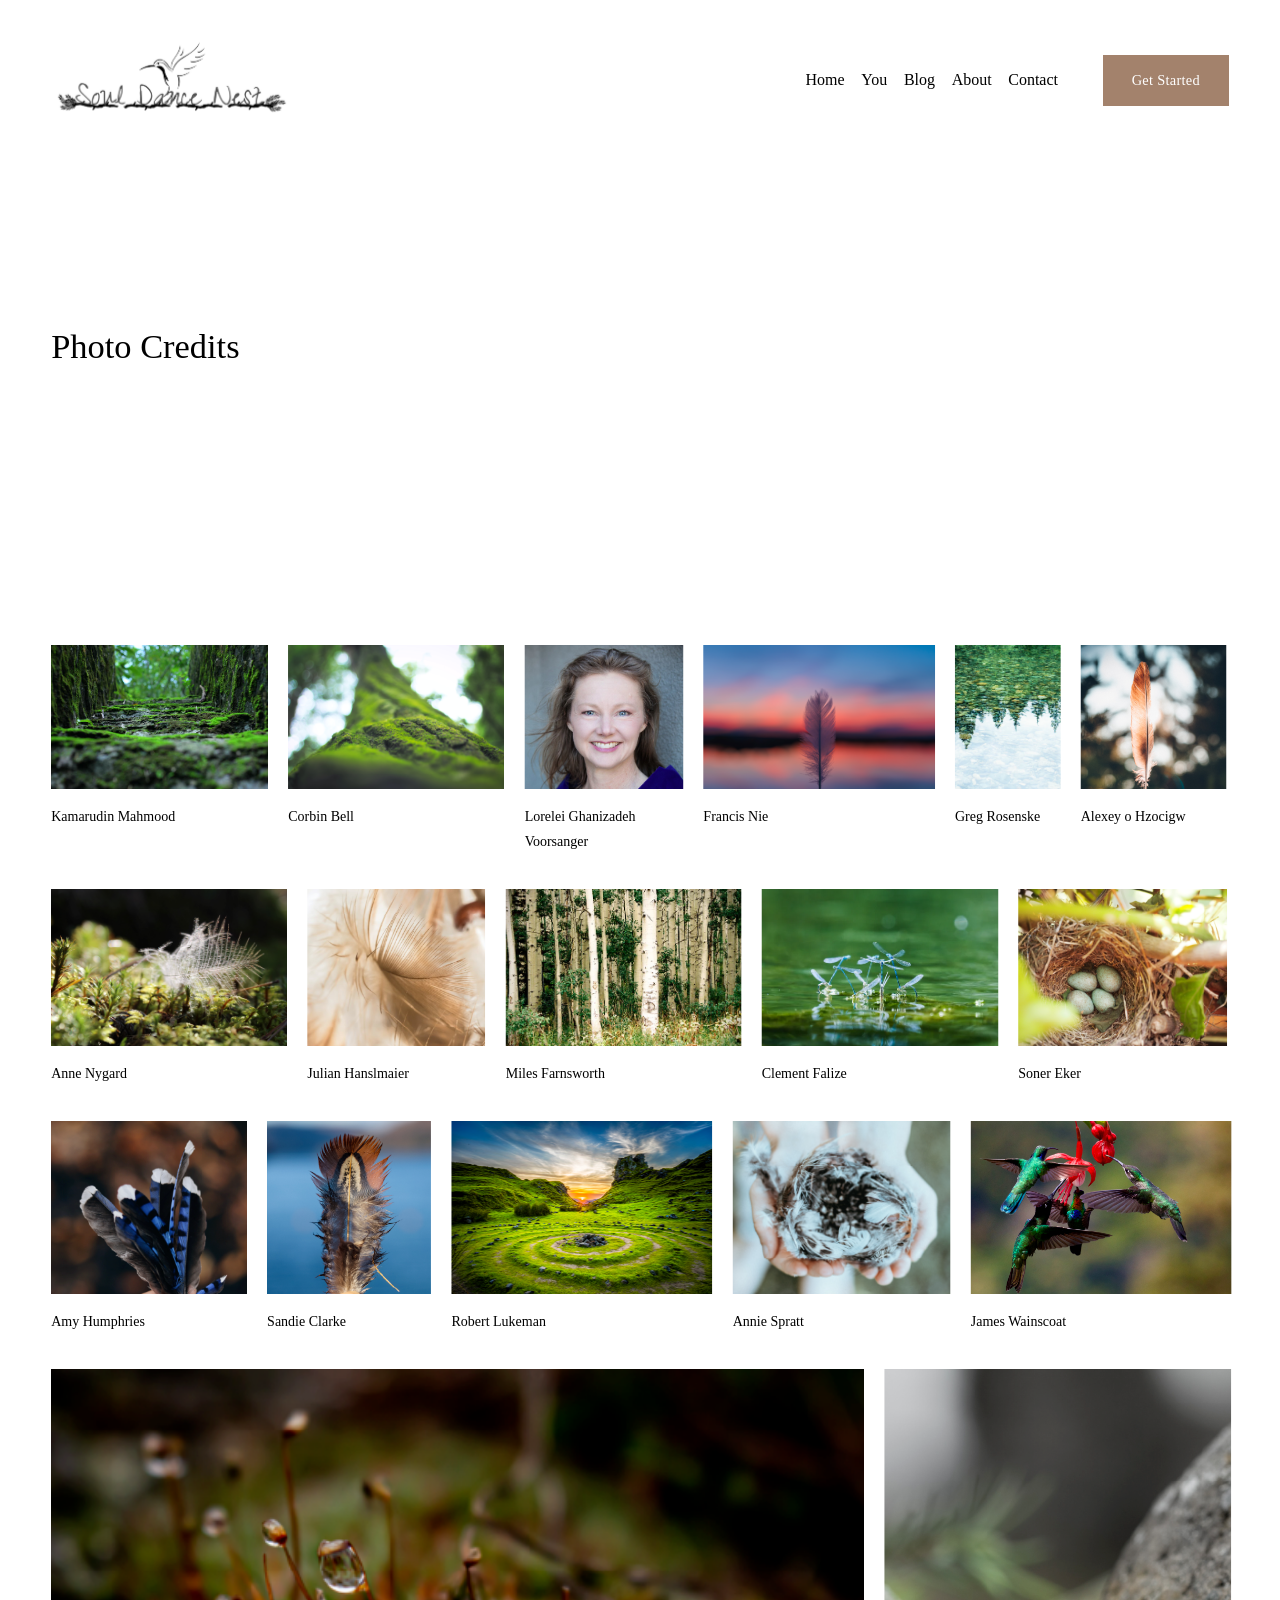
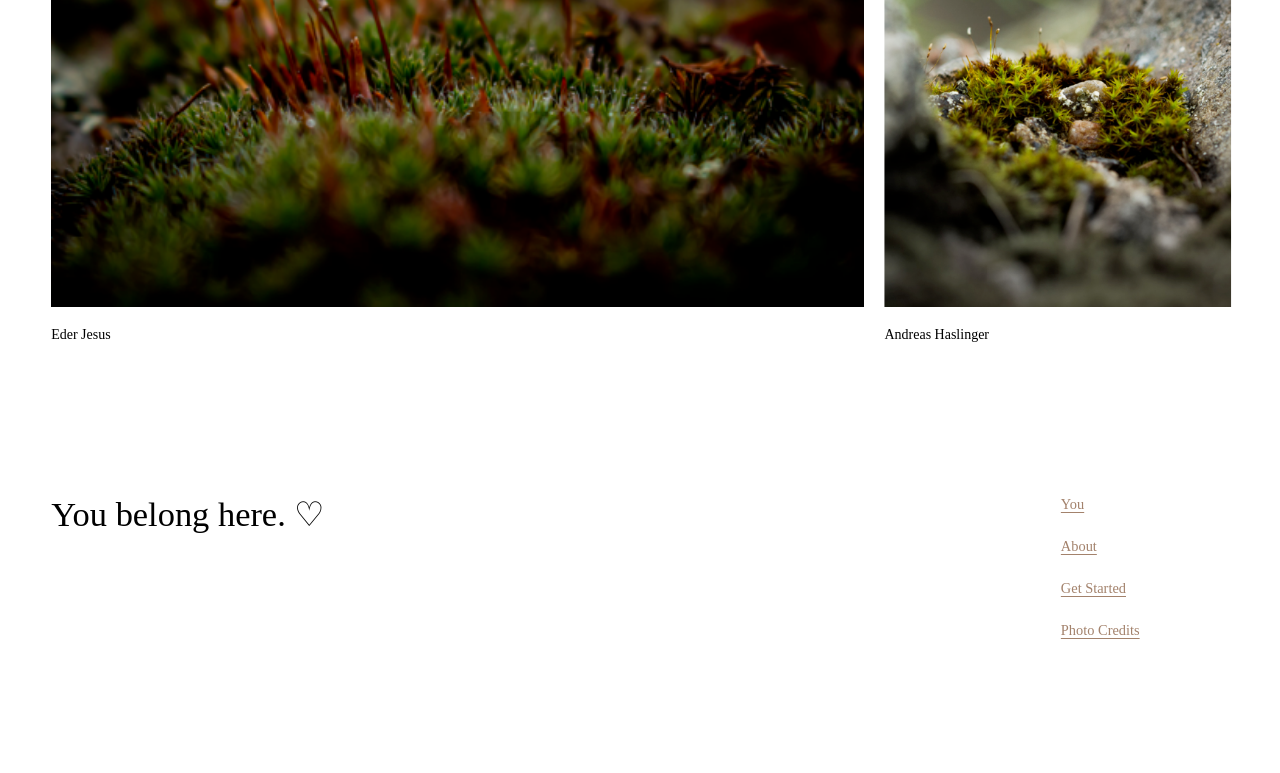
<file: photo-credits.html>
<!doctype html>
<html xmlns:og="http://opengraphprotocol.org/schema/" xmlns:fb="http://www.facebook.com/2008/fbml" lang="en-US"  >
  <head>
	<base href="">
	<script src="js/rerouter.js"></script>
    <meta http-equiv="X-UA-Compatible" content="IE=edge,chrome=1">
    <meta name="viewport" content="width=device-width, initial-scale=1">
    <!-- piano-mouse-rlrz -->

<meta charset="utf-8" />
<title>Photo Credits &mdash; Soul Dance Nest</title>
<meta http-equiv="Accept-CH" content="Sec-CH-UA-Platform-Version, Sec-CH-UA-Model" /><link rel="icon" type="image/x-icon" href="https://assets.squarespace.com/universal/default-favicon.ico"/>
<link rel="canonical" href="https://www.souldancenest.com/photo-credits"/>
<meta property="og:site_name" content="Soul Dance Nest"/>
<meta property="og:title" content="Photo Credits &mdash; Soul Dance Nest"/>
<meta property="og:url" content="https://www.souldancenest.com/photo-credits"/>
<meta property="og:type" content="website"/>
<meta itemprop="name" content="Photo Credits — Soul Dance Nest"/>
<meta itemprop="url" content="https://www.souldancenest.com/photo-credits"/>
<meta name="twitter:title" content="Photo Credits — Soul Dance Nest"/>
<meta name="twitter:url" content="https://www.souldancenest.com/photo-credits"/>
<meta name="twitter:card" content="summary"/>
<meta name="description" content="" />
<link rel="preconnect" href="https://images.squarespace-cdn.com">
<link rel="preconnect" href="https://file.squarespace-cdn.com" crossorigin>
<style>
/* latin-ext */
@font-face {
  font-family: 'Poppins';
  font-style: italic;
  font-weight: 700;
  font-display: swap;
  src: url('https://file.squarespace-cdn.com/content/v2/namespaces/fonts/libraries/sqsp/assets/e5441b3f-475c-4dd0-815e-d1493a6eef24/latin-ext.woff2') format('woff2');
  unicode-range: U+0100-02BA, U+02BD-02C5, U+02C7-02CC, U+02CE-02D7, U+02DD-02FF, U+0304, U+0308, U+0329, U+1D00-1DBF, U+1E00-1E9F, U+1EF2-1EFF, U+2020, U+20A0-20AB, U+20AD-20C0, U+2113, U+2C60-2C7F, U+A720-A7FF;
}
/* devanagari */
@font-face {
  font-family: 'Poppins';
  font-style: italic;
  font-weight: 700;
  font-display: swap;
  src: url('https://file.squarespace-cdn.com/content/v2/namespaces/fonts/libraries/sqsp/assets/e364ec28-4783-442b-b46f-59d33a99dd2c/devanagari.woff2') format('woff2');
  unicode-range: U+0900-097F, U+1CD0-1CF9, U+200C-200D, U+20A8, U+20B9, U+20F0, U+25CC, U+A830-A839, U+A8E0-A8FF, U+11B00-11B09;
}
/* latin */
@font-face {
  font-family: 'Poppins';
  font-style: italic;
  font-weight: 700;
  font-display: swap;
  src: url('https://file.squarespace-cdn.com/content/v2/namespaces/fonts/libraries/sqsp/assets/67451c8f-d5ad-40d0-a48b-1e842ade5679/latin.woff2') format('woff2');
  unicode-range: U+0000-00FF, U+0131, U+0152-0153, U+02BB-02BC, U+02C6, U+02DA, U+02DC, U+0304, U+0308, U+0329, U+2000-206F, U+20AC, U+2122, U+2191, U+2193, U+2212, U+2215, U+FEFF, U+FFFD;
}
/* latin-ext */
@font-face {
  font-family: 'Poppins';
  font-style: italic;
  font-weight: 300;
  font-display: swap;
  src: url('https://file.squarespace-cdn.com/content/v2/namespaces/fonts/libraries/sqsp/assets/ea875279-d663-4261-b690-7ed00c65ccb1/latin-ext.woff2') format('woff2');
  unicode-range: U+0100-02BA, U+02BD-02C5, U+02C7-02CC, U+02CE-02D7, U+02DD-02FF, U+0304, U+0308, U+0329, U+1D00-1DBF, U+1E00-1E9F, U+1EF2-1EFF, U+2020, U+20A0-20AB, U+20AD-20C0, U+2113, U+2C60-2C7F, U+A720-A7FF;
}
/* devanagari */
@font-face {
  font-family: 'Poppins';
  font-style: italic;
  font-weight: 300;
  font-display: swap;
  src: url('https://file.squarespace-cdn.com/content/v2/namespaces/fonts/libraries/sqsp/assets/2f156972-5ae9-401b-8fd5-29a0fc4e4742/devanagari.woff2') format('woff2');
  unicode-range: U+0900-097F, U+1CD0-1CF9, U+200C-200D, U+20A8, U+20B9, U+20F0, U+25CC, U+A830-A839, U+A8E0-A8FF, U+11B00-11B09;
}
/* latin */
@font-face {
  font-family: 'Poppins';
  font-style: italic;
  font-weight: 300;
  font-display: swap;
  src: url('https://file.squarespace-cdn.com/content/v2/namespaces/fonts/libraries/sqsp/assets/e1217d90-e3f1-4318-af30-972ddbb752f6/latin.woff2') format('woff2');
  unicode-range: U+0000-00FF, U+0131, U+0152-0153, U+02BB-02BC, U+02C6, U+02DA, U+02DC, U+0304, U+0308, U+0329, U+2000-206F, U+20AC, U+2122, U+2191, U+2193, U+2212, U+2215, U+FEFF, U+FFFD;
}
/* latin */
@font-face {
  font-family: 'Poppins';
  font-style: italic;
  font-weight: 500;
  font-display: swap;
  src: url('https://file.squarespace-cdn.com/content/v2/namespaces/fonts/libraries/sqsp/assets/7a2a42cb-3ddf-4c22-8ec2-e263cbab990a/latin.woff2') format('woff2');
  unicode-range: U+0000-00FF, U+0131, U+0152-0153, U+02BB-02BC, U+02C6, U+02DA, U+02DC, U+0304, U+0308, U+0329, U+2000-206F, U+20AC, U+2122, U+2191, U+2193, U+2212, U+2215, U+FEFF, U+FFFD;
}
/* devanagari */
@font-face {
  font-family: 'Poppins';
  font-style: italic;
  font-weight: 500;
  font-display: swap;
  src: url('https://file.squarespace-cdn.com/content/v2/namespaces/fonts/libraries/sqsp/assets/bb7271ab-ddab-4f75-92ca-30486930e59f/devanagari.woff2') format('woff2');
  unicode-range: U+0900-097F, U+1CD0-1CF9, U+200C-200D, U+20A8, U+20B9, U+20F0, U+25CC, U+A830-A839, U+A8E0-A8FF, U+11B00-11B09;
}
/* latin-ext */
@font-face {
  font-family: 'Poppins';
  font-style: italic;
  font-weight: 500;
  font-display: swap;
  src: url('https://file.squarespace-cdn.com/content/v2/namespaces/fonts/libraries/sqsp/assets/24961341-1b80-47d9-b3b8-b1fe4124c9a1/latin-ext.woff2') format('woff2');
  unicode-range: U+0100-02BA, U+02BD-02C5, U+02C7-02CC, U+02CE-02D7, U+02DD-02FF, U+0304, U+0308, U+0329, U+1D00-1DBF, U+1E00-1E9F, U+1EF2-1EFF, U+2020, U+20A0-20AB, U+20AD-20C0, U+2113, U+2C60-2C7F, U+A720-A7FF;
}
/* latin-ext */
@font-face {
  font-family: 'Poppins';
  font-style: normal;
  font-weight: 400;
  font-display: swap;
  src: url('https://file.squarespace-cdn.com/content/v2/namespaces/fonts/libraries/sqsp/assets/d03c0883-8248-47bf-9fa3-437f8474b0b7/latin-ext.woff2') format('woff2');
  unicode-range: U+0100-02BA, U+02BD-02C5, U+02C7-02CC, U+02CE-02D7, U+02DD-02FF, U+0304, U+0308, U+0329, U+1D00-1DBF, U+1E00-1E9F, U+1EF2-1EFF, U+2020, U+20A0-20AB, U+20AD-20C0, U+2113, U+2C60-2C7F, U+A720-A7FF;
}
/* latin */
@font-face {
  font-family: 'Poppins';
  font-style: normal;
  font-weight: 400;
  font-display: swap;
  src: url('https://file.squarespace-cdn.com/content/v2/namespaces/fonts/libraries/sqsp/assets/da0c3c0d-458f-46e2-9c64-bac004d4e8c1/latin.woff2') format('woff2');
  unicode-range: U+0000-00FF, U+0131, U+0152-0153, U+02BB-02BC, U+02C6, U+02DA, U+02DC, U+0304, U+0308, U+0329, U+2000-206F, U+20AC, U+2122, U+2191, U+2193, U+2212, U+2215, U+FEFF, U+FFFD;
}
/* devanagari */
@font-face {
  font-family: 'Poppins';
  font-style: normal;
  font-weight: 400;
  font-display: swap;
  src: url('https://file.squarespace-cdn.com/content/v2/namespaces/fonts/libraries/sqsp/assets/7050a57e-968a-4317-a487-11e4374878d9/devanagari.woff2') format('woff2');
  unicode-range: U+0900-097F, U+1CD0-1CF9, U+200C-200D, U+20A8, U+20B9, U+20F0, U+25CC, U+A830-A839, U+A8E0-A8FF, U+11B00-11B09;
}
/* latin */
@font-face {
  font-family: 'Poppins';
  font-style: normal;
  font-weight: 700;
  font-display: swap;
  src: url('https://file.squarespace-cdn.com/content/v2/namespaces/fonts/libraries/sqsp/assets/95402d3d-cf4f-4ff3-b652-fa1bddbe79de/latin.woff2') format('woff2');
  unicode-range: U+0000-00FF, U+0131, U+0152-0153, U+02BB-02BC, U+02C6, U+02DA, U+02DC, U+0304, U+0308, U+0329, U+2000-206F, U+20AC, U+2122, U+2191, U+2193, U+2212, U+2215, U+FEFF, U+FFFD;
}
/* devanagari */
@font-face {
  font-family: 'Poppins';
  font-style: normal;
  font-weight: 700;
  font-display: swap;
  src: url('https://file.squarespace-cdn.com/content/v2/namespaces/fonts/libraries/sqsp/assets/31f2dfaf-de1e-40ab-ac18-8641e6ac98d0/devanagari.woff2') format('woff2');
  unicode-range: U+0900-097F, U+1CD0-1CF9, U+200C-200D, U+20A8, U+20B9, U+20F0, U+25CC, U+A830-A839, U+A8E0-A8FF, U+11B00-11B09;
}
/* latin-ext */
@font-face {
  font-family: 'Poppins';
  font-style: normal;
  font-weight: 700;
  font-display: swap;
  src: url('https://file.squarespace-cdn.com/content/v2/namespaces/fonts/libraries/sqsp/assets/ab5cf469-e78c-4791-92a2-a2e360e24c1d/latin-ext.woff2') format('woff2');
  unicode-range: U+0100-02BA, U+02BD-02C5, U+02C7-02CC, U+02CE-02D7, U+02DD-02FF, U+0304, U+0308, U+0329, U+1D00-1DBF, U+1E00-1E9F, U+1EF2-1EFF, U+2020, U+20A0-20AB, U+20AD-20C0, U+2113, U+2C60-2C7F, U+A720-A7FF;
}
/* devanagari */
@font-face {
  font-family: 'Poppins';
  font-style: normal;
  font-weight: 300;
  font-display: swap;
  src: url('https://file.squarespace-cdn.com/content/v2/namespaces/fonts/libraries/sqsp/assets/1e5ca8c8-e239-4a8d-9415-517c411c1f25/devanagari.woff2') format('woff2');
  unicode-range: U+0900-097F, U+1CD0-1CF9, U+200C-200D, U+20A8, U+20B9, U+20F0, U+25CC, U+A830-A839, U+A8E0-A8FF, U+11B00-11B09;
}
/* latin */
@font-face {
  font-family: 'Poppins';
  font-style: normal;
  font-weight: 300;
  font-display: swap;
  src: url('https://file.squarespace-cdn.com/content/v2/namespaces/fonts/libraries/sqsp/assets/00d1a230-e215-4217-b1cf-31145362801e/latin.woff2') format('woff2');
  unicode-range: U+0000-00FF, U+0131, U+0152-0153, U+02BB-02BC, U+02C6, U+02DA, U+02DC, U+0304, U+0308, U+0329, U+2000-206F, U+20AC, U+2122, U+2191, U+2193, U+2212, U+2215, U+FEFF, U+FFFD;
}
/* latin-ext */
@font-face {
  font-family: 'Poppins';
  font-style: normal;
  font-weight: 300;
  font-display: swap;
  src: url('https://file.squarespace-cdn.com/content/v2/namespaces/fonts/libraries/sqsp/assets/e7e7e312-9961-4208-abdd-6ed469c34828/latin-ext.woff2') format('woff2');
  unicode-range: U+0100-02BA, U+02BD-02C5, U+02C7-02CC, U+02CE-02D7, U+02DD-02FF, U+0304, U+0308, U+0329, U+1D00-1DBF, U+1E00-1E9F, U+1EF2-1EFF, U+2020, U+20A0-20AB, U+20AD-20C0, U+2113, U+2C60-2C7F, U+A720-A7FF;
}
/* latin-ext */
@font-face {
  font-family: 'Poppins';
  font-style: normal;
  font-weight: 500;
  font-display: swap;
  src: url('https://file.squarespace-cdn.com/content/v2/namespaces/fonts/libraries/sqsp/assets/106cf02d-1fea-47b3-beaa-607012f765b3/latin-ext.woff2') format('woff2');
  unicode-range: U+0100-02BA, U+02BD-02C5, U+02C7-02CC, U+02CE-02D7, U+02DD-02FF, U+0304, U+0308, U+0329, U+1D00-1DBF, U+1E00-1E9F, U+1EF2-1EFF, U+2020, U+20A0-20AB, U+20AD-20C0, U+2113, U+2C60-2C7F, U+A720-A7FF;
}
/* devanagari */
@font-face {
  font-family: 'Poppins';
  font-style: normal;
  font-weight: 500;
  font-display: swap;
  src: url('https://file.squarespace-cdn.com/content/v2/namespaces/fonts/libraries/sqsp/assets/2200ecd2-8cab-4e5f-98a1-74a7a1427ea4/devanagari.woff2') format('woff2');
  unicode-range: U+0900-097F, U+1CD0-1CF9, U+200C-200D, U+20A8, U+20B9, U+20F0, U+25CC, U+A830-A839, U+A8E0-A8FF, U+11B00-11B09;
}
/* latin */
@font-face {
  font-family: 'Poppins';
  font-style: normal;
  font-weight: 500;
  font-display: swap;
  src: url('https://file.squarespace-cdn.com/content/v2/namespaces/fonts/libraries/sqsp/assets/abb8d202-34bc-4174-a25f-c00d4154bb44/latin.woff2') format('woff2');
  unicode-range: U+0000-00FF, U+0131, U+0152-0153, U+02BB-02BC, U+02C6, U+02DA, U+02DC, U+0304, U+0308, U+0329, U+2000-206F, U+20AC, U+2122, U+2191, U+2193, U+2212, U+2215, U+FEFF, U+FFFD;
}
/* latin-ext */
@font-face {
  font-family: 'Poppins';
  font-style: italic;
  font-weight: 400;
  font-display: swap;
  src: url('https://file.squarespace-cdn.com/content/v2/namespaces/fonts/libraries/sqsp/assets/28866714-3a03-4fde-b82e-bcffd944752e/latin-ext.woff2') format('woff2');
  unicode-range: U+0100-02BA, U+02BD-02C5, U+02C7-02CC, U+02CE-02D7, U+02DD-02FF, U+0304, U+0308, U+0329, U+1D00-1DBF, U+1E00-1E9F, U+1EF2-1EFF, U+2020, U+20A0-20AB, U+20AD-20C0, U+2113, U+2C60-2C7F, U+A720-A7FF;
}
/* latin */
@font-face {
  font-family: 'Poppins';
  font-style: italic;
  font-weight: 400;
  font-display: swap;
  src: url('https://file.squarespace-cdn.com/content/v2/namespaces/fonts/libraries/sqsp/assets/ab6b1da4-72e3-4abf-a176-e7a8a24b53d1/latin.woff2') format('woff2');
  unicode-range: U+0000-00FF, U+0131, U+0152-0153, U+02BB-02BC, U+02C6, U+02DA, U+02DC, U+0304, U+0308, U+0329, U+2000-206F, U+20AC, U+2122, U+2191, U+2193, U+2212, U+2215, U+FEFF, U+FFFD;
}
/* devanagari */
@font-face {
  font-family: 'Poppins';
  font-style: italic;
  font-weight: 400;
  font-display: swap;
  src: url('https://file.squarespace-cdn.com/content/v2/namespaces/fonts/libraries/sqsp/assets/7d30df3b-ed0a-4cdd-824a-b3c7e5e49f0d/devanagari.woff2') format('woff2');
  unicode-range: U+0900-097F, U+1CD0-1CF9, U+200C-200D, U+20A8, U+20B9, U+20F0, U+25CC, U+A830-A839, U+A8E0-A8FF, U+11B00-11B09;
}
</style><script type="text/javascript"  defer="true" nomodule="nomodule" src="js/legacy.js"></script>
<script type="text/javascript"  defer="true" src="js/modern.js"></script>
<script data-name="static-context">Static = window.Static || {}; Static.SQUARESPACE_CONTEXT = {"betaFeatureFlags":["campaigns_table_v2","campaigns_discount_section_in_blasts","campaigns_import_discounts","scripts_defer","i18n_beta_website_locales","enable_modernized_pdp_m3_fluid","new_stacked_index","campaigns_merch_state","marketing_automations","enable_form_submission_trigger","enable_modernized_standalone_pages_kill_switch","campaigns_discount_section_in_automations","commerce_product_payment_plan_editing","nested_categories","order_status_page_checkout_landing_enabled","campaigns_thumbnail_layout","marketing_landing_page","enable_modernized_pdp_m3_layout_ux","output_template_css_assets","public_api_discounts_enabled","contacts_and_campaigns_redesign","campaigns_new_image_layout_picker","supports_versioned_template_assets","modernized-pdp-m2-enabled","member_areas_feature","override_block_styles"],"facebookAppId":"314192535267336","facebookApiVersion":"v6.0","rollups":{"squarespace-announcement-bar":{"js":"js/announcement-bar-af8852d144aea019-min.en-us.js"},"squarespace-audio-player":{"css":"css/audio-player-b05f5197a871c566-min.en-us.css","js":"js/audio-player-fe129cddf46ef844-min.en-us.js"},"squarespace-blog-collection-list":{"css":"css/blog-collection-list-b4046463b72f34e2-min.en-us.css","js":"js/blog-collection-list-d1cb4d231b7bd2d9-min.en-us.js"},"squarespace-calendar-block-renderer":{"css":"css/calendar-block-renderer-c3fef2a497c8e56b-min.en-us.css","js":"js/calendar-block-renderer-5e2fc68f5d72c514-min.en-us.js"},"squarespace-chartjs-helpers":{"css":"css/chartjs-helpers-96b256171ee039c1-min.en-us.css","js":"js/chartjs-helpers-68bb885b45e80b06-min.en-us.js"},"squarespace-comments":{"css":"css/comments-fff333d4c89ebeea-min.en-us.css","js":"js/comments-7f15870dfec9335d-min.en-us.js"},"squarespace-custom-css-popup":{"css":"css/custom-css-popup-bcad0a168a2d18df-min.en-us.css","js":"js/custom-css-popup-c3551623b574659c-min.en-us.js"},"squarespace-dialog":{"css":"css/dialog-86aacd645d83874c-min.en-us.css","js":"js/dialog-cb19624f3049c198-min.en-us.js"},"squarespace-events-collection":{"css":"css/events-collection-c3fef2a497c8e56b-min.en-us.css","js":"js/events-collection-0787b3d0d23c98f1-min.en-us.js"},"squarespace-form-rendering-utils":{"js":"js/form-rendering-utils-e052838a72f4372d-min.en-us.js"},"squarespace-forms":{"css":"css/forms-0afd3c6ac30bbab1-min.en-us.css","js":"js/forms-e5cec6a39de18b62-min.en-us.js"},"squarespace-gallery-collection-list":{"css":"css/gallery-collection-list-b4046463b72f34e2-min.en-us.css","js":"js/gallery-collection-list-9537a843c229ee51-min.en-us.js"},"squarespace-image-zoom":{"css":"css/image-zoom-b4046463b72f34e2-min.en-us.css","js":"js/image-zoom-2bd05a385cc2d38d-min.en-us.js"},"squarespace-pinterest":{"css":"css/pinterest-b4046463b72f34e2-min.en-us.css","js":"js/pinterest-91826e15bec6b127-min.en-us.js"},"squarespace-popup-overlay":{"css":"css/popup-overlay-b742b752f5880972-min.en-us.css","js":"js/popup-overlay-fcb1efbbc6a99ab1-min.en-us.js"},"squarespace-product-quick-view":{"css":"css/product-quick-view-0afd3c6ac30bbab1-min.en-us.css","js":"js/product-quick-view-a8c98f55ad862b20-min.en-us.js"},"squarespace-products-collection-item-v2":{"css":"css/products-collection-item-v2-b4046463b72f34e2-min.en-us.css","js":"js/products-collection-item-v2-0bdde0a530e65c35-min.en-us.js"},"squarespace-products-collection-list-v2":{"css":"css/products-collection-list-v2-b4046463b72f34e2-min.en-us.css","js":"js/products-collection-list-v2-57f05cf8177470d3-min.en-us.js"},"squarespace-search-page":{"css":"css/search-page-90a67fc09b9b32c6-min.en-us.css","js":"js/search-page-5e67e9fbe7cfa7c9-min.en-us.js"},"squarespace-search-preview":{"js":"js/search-preview-0ef076d00060688c-min.en-us.js"},"squarespace-simple-liking":{"css":"css/simple-liking-701bf8bbc05ec6aa-min.en-us.css","js":"js/simple-liking-abe35829ec344b9b-min.en-us.js"},"squarespace-social-buttons":{"css":"css/social-buttons-95032e5fa98e47a5-min.en-us.css","js":"js/social-buttons-d7611ec542beeb0d-min.en-us.js"},"squarespace-tourdates":{"css":"css/tourdates-b4046463b72f34e2-min.en-us.css","js":"js/tourdates-053c86a96428c46c-min.en-us.js"},"squarespace-website-overlays-manager":{"css":"css/website-overlays-manager-07ea5a4e004e6710-min.en-us.css","js":"js/website-overlays-manager-5494290298565b62-min.en-us.js"}},"pageType":2,"website":{"id":"5f2cd82075ff984d316dc3b1","captchaSettings":{"enabledForDonations":false},"cloneable":false,"contentModifiedOn":1605042387226,"formattingLocale":"en-US","fullSiteTitle":"Photo Credits \u2014 Soul Dance Nest","identifier":"piano-mouse-rlrz","imageMetadataProcessingEnabled":false,"isHstsEnabled":true,"language":"en-US","logoImageId":"5f30c54d701690209e417f94","primaryDomain":"www.souldancenest.com","screenshotId":"8b56ec9127a204c7a2be9c7511e03dcc4b08e5b1388b10749438fd00b6e7d3c6","shareButtonOptions":{"2":true,"7":true,"6":true,"3":true,"1":true,"8":true,"4":true},"showOwnerLogin":false,"siteStatus":{},"siteTitle":"Soul Dance Nest","sslSetting":3,"timeZone":"America/Los_Angeles","translationLocale":"en-US","typekitId":"","websiteType":1,"hasBeenCloneable":false,"statsMigrated":false,"authenticUrl":"https://www.souldancenest.com","baseUrl":"https://www.souldancenest.com","internalUrl":"https://piano-mouse-rlrz.squarespace.com","logoImageUrl":"images/logo-cropped-with-white-background.png","machineTimeZoneOffset":-25200000,"timeZoneAbbr":"PDT","timeZoneOffset":-25200000},"websiteSettings":{"id":"5f2cd82075ff984d316dc3b3","websiteId":"5f2cd82075ff984d316dc3b1","subjects":[],"country":"US","state":"CA","simpleLikingEnabled":true,"mobileInfoBarSettings":{"isContactEmailEnabled":false,"isContactPhoneNumberEnabled":false,"isLocationEnabled":false,"isBusinessHoursEnabled":false},"commentLikesAllowed":true,"commentAnonAllowed":true,"commentThreaded":true,"commentApprovalRequired":false,"commentAvatarsOn":true,"commentSortType":2,"commentFlagThreshold":0,"commentFlagsAllowed":true,"commentEnableByDefault":true,"commentDisableAfterDaysDefault":0,"disqusShortname":"","commentsEnabled":false,"storeSettings":{"returnPolicy":null,"termsOfService":null,"privacyPolicy":null,"expressCheckout":false,"continueShoppingLinkUrl":"/","useLightCart":false,"showNoteField":false,"shippingCountryDefaultValue":"US","billToShippingDefaultValue":false,"showShippingPhoneNumber":true,"isShippingPhoneRequired":false,"showBillingPhoneNumber":true,"isBillingPhoneRequired":false,"currenciesSupported":["USD","CAD","GBP","AUD","EUR","CHF","NOK","SEK","DKK","NZD","SGD","MXN","HKD","CZK","ILS","MYR","RUB","PHP","PLN","THB","BRL","ARS","COP","IDR","INR","JPY","ZAR"],"defaultCurrency":"USD","selectedCurrency":"USD","measurementStandard":1,"showCustomCheckoutForm":false,"checkoutPageMarketingOptInEnabled":false,"enableMailingListOptInByDefault":false,"sameAsRetailLocation":false,"merchandisingSettings":{"scarcityEnabledOnProductItems":false,"scarcityEnabledOnProductBlocks":false,"scarcityMessageType":"DEFAULT_SCARCITY_MESSAGE","scarcityThreshold":10,"multipleQuantityAllowedForServices":true,"restockNotificationsEnabled":false,"restockNotificationsSuccessText":"","restockNotificationsMailingListSignUpEnabled":false,"relatedProductsEnabled":false,"relatedProductsOrdering":"random","soldOutVariantsDropdownDisabled":false,"productComposerOptedIn":false,"productComposerABTestOptedOut":false,"productReviewsEnabled":false,"displayImportedProductReviewsEnabled":false,"hasOptedToCollectNativeReviews":false},"minimumOrderSubtotalEnabled":false,"addToCartConfirmationType":2,"isLive":true,"multipleQuantityAllowedForServices":true},"useEscapeKeyToLogin":true,"ssBadgeType":1,"ssBadgePosition":4,"ssBadgeVisibility":1,"ssBadgeDevices":1,"pinterestOverlayOptions":{"mode":"disabled"},"userAccountsSettings":{"loginAllowed":false,"signupAllowed":false}},"cookieSettings":{"isCookieBannerEnabled":false,"isRestrictiveCookiePolicyEnabled":false,"cookieBannerText":"","cookieBannerTheme":"","cookieBannerVariant":"","cookieBannerPosition":"","cookieBannerCtaVariant":"","cookieBannerCtaText":"","cookieBannerAcceptType":"OPT_IN","cookieBannerOptOutCtaText":"","cookieBannerHasOptOut":false,"cookieBannerHasManageCookies":true,"cookieBannerManageCookiesLabel":"","cookieBannerSavedPreferencesText":"","cookieBannerSavedPreferencesLayout":"PILL"},"websiteCloneable":false,"collection":{"title":"Photo Credits","id":"5f6a65193f9f2164e1c2e1fb","fullUrl":"/photo-credits","type":10,"permissionType":1},"subscribed":false,"appDomain":"squarespace.com","templateTweakable":true,"tweakJSON":{"form-use-theme-colors":"true","header-logo-height":"84px","header-mobile-logo-max-height":"30px","header-vert-padding":"3vw","header-width":"Full","maxPageWidth":"1400px","mobile-header-vert-padding":"6vw","pagePadding":"4vw","tweak-blog-alternating-side-by-side-image-aspect-ratio":"1:1 Square","tweak-blog-alternating-side-by-side-image-spacing":"6%","tweak-blog-alternating-side-by-side-meta-spacing":"20px","tweak-blog-alternating-side-by-side-primary-meta":"Categories","tweak-blog-alternating-side-by-side-read-more-spacing":"20px","tweak-blog-alternating-side-by-side-secondary-meta":"Date","tweak-blog-basic-grid-columns":"2","tweak-blog-basic-grid-image-aspect-ratio":"3:2 Standard","tweak-blog-basic-grid-image-spacing":"44px","tweak-blog-basic-grid-meta-spacing":"32px","tweak-blog-basic-grid-primary-meta":"Categories","tweak-blog-basic-grid-read-more-spacing":"40px","tweak-blog-basic-grid-secondary-meta":"Date","tweak-blog-item-custom-width":"50","tweak-blog-item-show-author-profile":"true","tweak-blog-item-width":"Medium","tweak-blog-masonry-columns":"2","tweak-blog-masonry-horizontal-spacing":"30px","tweak-blog-masonry-image-spacing":"20px","tweak-blog-masonry-meta-spacing":"20px","tweak-blog-masonry-primary-meta":"Categories","tweak-blog-masonry-read-more-spacing":"20px","tweak-blog-masonry-secondary-meta":"Date","tweak-blog-masonry-vertical-spacing":"30px","tweak-blog-side-by-side-image-aspect-ratio":"1:1 Square","tweak-blog-side-by-side-image-spacing":"6%","tweak-blog-side-by-side-meta-spacing":"20px","tweak-blog-side-by-side-primary-meta":"Categories","tweak-blog-side-by-side-read-more-spacing":"20px","tweak-blog-side-by-side-secondary-meta":"Date","tweak-blog-single-column-image-spacing":"50px","tweak-blog-single-column-meta-spacing":"30px","tweak-blog-single-column-primary-meta":"Categories","tweak-blog-single-column-read-more-spacing":"30px","tweak-blog-single-column-secondary-meta":"Date","tweak-events-stacked-show-thumbnails":"true","tweak-events-stacked-thumbnail-size":"3:2 Standard","tweak-fixed-header":"false","tweak-fixed-header-style":"Basic","tweak-global-animations-animation-curve":"ease","tweak-global-animations-animation-delay":"0.1s","tweak-global-animations-animation-duration":"0.1s","tweak-global-animations-animation-style":"fade","tweak-global-animations-animation-type":"none","tweak-global-animations-complexity-level":"detailed","tweak-global-animations-enabled":"false","tweak-portfolio-grid-basic-custom-height":"50","tweak-portfolio-grid-overlay-custom-height":"50","tweak-portfolio-hover-follow-acceleration":"10%","tweak-portfolio-hover-follow-animation-duration":"Medium","tweak-portfolio-hover-follow-animation-type":"Fade","tweak-portfolio-hover-follow-delimiter":"Forward Slash","tweak-portfolio-hover-follow-front":"false","tweak-portfolio-hover-follow-layout":"Inline","tweak-portfolio-hover-follow-size":"75","tweak-portfolio-hover-follow-text-spacing-x":"1.5","tweak-portfolio-hover-follow-text-spacing-y":"1.5","tweak-portfolio-hover-static-animation-duration":"Medium","tweak-portfolio-hover-static-animation-type":"Scale Up","tweak-portfolio-hover-static-delimiter":"Forward Slash","tweak-portfolio-hover-static-front":"false","tweak-portfolio-hover-static-layout":"Stacked","tweak-portfolio-hover-static-size":"75","tweak-portfolio-hover-static-text-spacing-x":"1.5","tweak-portfolio-hover-static-text-spacing-y":"1.5","tweak-portfolio-index-background-animation-duration":"Medium","tweak-portfolio-index-background-animation-type":"Fade","tweak-portfolio-index-background-custom-height":"50","tweak-portfolio-index-background-delimiter":"None","tweak-portfolio-index-background-height":"Large","tweak-portfolio-index-background-horizontal-alignment":"Center","tweak-portfolio-index-background-link-format":"Stacked","tweak-portfolio-index-background-persist":"false","tweak-portfolio-index-background-vertical-alignment":"Middle","tweak-portfolio-index-background-width":"Full","tweak-transparent-header":"true"},"templateId":"5c5a519771c10ba3470d8101","templateVersion":"7.1","pageFeatures":[1,2,4],"gmRenderKey":"QUl6YVN5Q0JUUk9xNkx1dkZfSUUxcjQ2LVQ0QWVUU1YtMGQ3bXk4","templateScriptsRootUrl":"https://static1.squarespace.com/static/vta/5c5a519771c10ba3470d8101/scripts/","impersonatedSession":false,"tzData":{"zones":[[-480,"US","P%sT",null]],"rules":{"US":[[1967,2006,null,"Oct","lastSun","2:00","0","S"],[1987,2006,null,"Apr","Sun>=1","2:00","1:00","D"],[2007,"max",null,"Mar","Sun>=8","2:00","1:00","D"],[2007,"max",null,"Nov","Sun>=1","2:00","0","S"]]}},"showAnnouncementBar":false,"recaptchaEnterpriseContext":{"recaptchaEnterpriseSiteKey":"6LdDFQwjAAAAAPigEvvPgEVbb7QBm-TkVJdDTlAv"},"i18nContext":{"timeZoneData":{"id":"America/Los_Angeles","name":"Pacific Time"}},"env":"PRODUCTION","visitorFormContext":{"formFieldFormats":{"initialAddressFormat":{"id":0,"type":"ADDRESS","country":"US","labelLocale":"en","fields":[{"type":"FIELD","label":"Address Line 1","identifier":"Line1","length":0,"required":true,"metadata":{"autocomplete":"address-line1"}},{"type":"SEPARATOR","label":"\n","identifier":"Newline","length":0,"required":false,"metadata":{}},{"type":"FIELD","label":"Address Line 2","identifier":"Line2","length":0,"required":false,"metadata":{"autocomplete":"address-line2"}},{"type":"SEPARATOR","label":"\n","identifier":"Newline","length":0,"required":false,"metadata":{}},{"type":"FIELD","label":"City","identifier":"City","length":0,"required":true,"metadata":{"autocomplete":"address-level2"}},{"type":"SEPARATOR","label":",","identifier":"Comma","length":0,"required":false,"metadata":{}},{"type":"SEPARATOR","label":" ","identifier":"Space","length":0,"required":false,"metadata":{}},{"type":"FIELD","label":"State","identifier":"State","length":0,"required":true,"metadata":{"autocomplete":"address-level1"}},{"type":"SEPARATOR","label":" ","identifier":"Space","length":0,"required":false,"metadata":{}},{"type":"FIELD","label":"ZIP Code","identifier":"Zip","length":0,"required":true,"metadata":{"autocomplete":"postal-code"}}]},"initialNameOrder":"GIVEN_FIRST","initialPhoneFormat":{"id":0,"type":"PHONE_NUMBER","country":"US","labelLocale":"en-US","fields":[{"type":"SEPARATOR","label":"(","identifier":"LeftParen","length":0,"required":false,"metadata":{}},{"type":"FIELD","label":"1","identifier":"1","length":3,"required":false,"metadata":{}},{"type":"SEPARATOR","label":")","identifier":"RightParen","length":0,"required":false,"metadata":{}},{"type":"SEPARATOR","label":" ","identifier":"Space","length":0,"required":false,"metadata":{}},{"type":"FIELD","label":"2","identifier":"2","length":3,"required":false,"metadata":{}},{"type":"SEPARATOR","label":"-","identifier":"Dash","length":0,"required":false,"metadata":{}},{"type":"FIELD","label":"3","identifier":"3","length":14,"required":false,"metadata":{}}]},"countries":[{"name":"Afghanistan","code":"AF","phoneCode":"+93"},{"name":"\u00C5land Islands","code":"AX","phoneCode":"+358"},{"name":"Albania","code":"AL","phoneCode":"+355"},{"name":"Algeria","code":"DZ","phoneCode":"+213"},{"name":"American Samoa","code":"AS","phoneCode":"+1"},{"name":"Andorra","code":"AD","phoneCode":"+376"},{"name":"Angola","code":"AO","phoneCode":"+244"},{"name":"Anguilla","code":"AI","phoneCode":"+1"},{"name":"Antigua & Barbuda","code":"AG","phoneCode":"+1"},{"name":"Argentina","code":"AR","phoneCode":"+54"},{"name":"Armenia","code":"AM","phoneCode":"+374"},{"name":"Aruba","code":"AW","phoneCode":"+297"},{"name":"Ascension Island","code":"AC","phoneCode":"+247"},{"name":"Australia","code":"AU","phoneCode":"+61"},{"name":"Austria","code":"AT","phoneCode":"+43"},{"name":"Azerbaijan","code":"AZ","phoneCode":"+994"},{"name":"Bahamas","code":"BS","phoneCode":"+1"},{"name":"Bahrain","code":"BH","phoneCode":"+973"},{"name":"Bangladesh","code":"BD","phoneCode":"+880"},{"name":"Barbados","code":"BB","phoneCode":"+1"},{"name":"Belarus","code":"BY","phoneCode":"+375"},{"name":"Belgium","code":"BE","phoneCode":"+32"},{"name":"Belize","code":"BZ","phoneCode":"+501"},{"name":"Benin","code":"BJ","phoneCode":"+229"},{"name":"Bermuda","code":"BM","phoneCode":"+1"},{"name":"Bhutan","code":"BT","phoneCode":"+975"},{"name":"Bolivia","code":"BO","phoneCode":"+591"},{"name":"Bosnia & Herzegovina","code":"BA","phoneCode":"+387"},{"name":"Botswana","code":"BW","phoneCode":"+267"},{"name":"Brazil","code":"BR","phoneCode":"+55"},{"name":"British Indian Ocean Territory","code":"IO","phoneCode":"+246"},{"name":"British Virgin Islands","code":"VG","phoneCode":"+1"},{"name":"Brunei","code":"BN","phoneCode":"+673"},{"name":"Bulgaria","code":"BG","phoneCode":"+359"},{"name":"Burkina Faso","code":"BF","phoneCode":"+226"},{"name":"Burundi","code":"BI","phoneCode":"+257"},{"name":"Cambodia","code":"KH","phoneCode":"+855"},{"name":"Cameroon","code":"CM","phoneCode":"+237"},{"name":"Canada","code":"CA","phoneCode":"+1"},{"name":"Cape Verde","code":"CV","phoneCode":"+238"},{"name":"Caribbean Netherlands","code":"BQ","phoneCode":"+599"},{"name":"Cayman Islands","code":"KY","phoneCode":"+1"},{"name":"Central African Republic","code":"CF","phoneCode":"+236"},{"name":"Chad","code":"TD","phoneCode":"+235"},{"name":"Chile","code":"CL","phoneCode":"+56"},{"name":"China","code":"CN","phoneCode":"+86"},{"name":"Christmas Island","code":"CX","phoneCode":"+61"},{"name":"Cocos (Keeling) Islands","code":"CC","phoneCode":"+61"},{"name":"Colombia","code":"CO","phoneCode":"+57"},{"name":"Comoros","code":"KM","phoneCode":"+269"},{"name":"Congo - Brazzaville","code":"CG","phoneCode":"+242"},{"name":"Congo - Kinshasa","code":"CD","phoneCode":"+243"},{"name":"Cook Islands","code":"CK","phoneCode":"+682"},{"name":"Costa Rica","code":"CR","phoneCode":"+506"},{"name":"C\u00F4te d\u2019Ivoire","code":"CI","phoneCode":"+225"},{"name":"Croatia","code":"HR","phoneCode":"+385"},{"name":"Cuba","code":"CU","phoneCode":"+53"},{"name":"Cura\u00E7ao","code":"CW","phoneCode":"+599"},{"name":"Cyprus","code":"CY","phoneCode":"+357"},{"name":"Czechia","code":"CZ","phoneCode":"+420"},{"name":"Denmark","code":"DK","phoneCode":"+45"},{"name":"Djibouti","code":"DJ","phoneCode":"+253"},{"name":"Dominica","code":"DM","phoneCode":"+1"},{"name":"Dominican Republic","code":"DO","phoneCode":"+1"},{"name":"Ecuador","code":"EC","phoneCode":"+593"},{"name":"Egypt","code":"EG","phoneCode":"+20"},{"name":"El Salvador","code":"SV","phoneCode":"+503"},{"name":"Equatorial Guinea","code":"GQ","phoneCode":"+240"},{"name":"Eritrea","code":"ER","phoneCode":"+291"},{"name":"Estonia","code":"EE","phoneCode":"+372"},{"name":"Eswatini","code":"SZ","phoneCode":"+268"},{"name":"Ethiopia","code":"ET","phoneCode":"+251"},{"name":"Falkland Islands","code":"FK","phoneCode":"+500"},{"name":"Faroe Islands","code":"FO","phoneCode":"+298"},{"name":"Fiji","code":"FJ","phoneCode":"+679"},{"name":"Finland","code":"FI","phoneCode":"+358"},{"name":"France","code":"FR","phoneCode":"+33"},{"name":"French Guiana","code":"GF","phoneCode":"+594"},{"name":"French Polynesia","code":"PF","phoneCode":"+689"},{"name":"Gabon","code":"GA","phoneCode":"+241"},{"name":"Gambia","code":"GM","phoneCode":"+220"},{"name":"Georgia","code":"GE","phoneCode":"+995"},{"name":"Germany","code":"DE","phoneCode":"+49"},{"name":"Ghana","code":"GH","phoneCode":"+233"},{"name":"Gibraltar","code":"GI","phoneCode":"+350"},{"name":"Greece","code":"GR","phoneCode":"+30"},{"name":"Greenland","code":"GL","phoneCode":"+299"},{"name":"Grenada","code":"GD","phoneCode":"+1"},{"name":"Guadeloupe","code":"GP","phoneCode":"+590"},{"name":"Guam","code":"GU","phoneCode":"+1"},{"name":"Guatemala","code":"GT","phoneCode":"+502"},{"name":"Guernsey","code":"GG","phoneCode":"+44"},{"name":"Guinea","code":"GN","phoneCode":"+224"},{"name":"Guinea-Bissau","code":"GW","phoneCode":"+245"},{"name":"Guyana","code":"GY","phoneCode":"+592"},{"name":"Haiti","code":"HT","phoneCode":"+509"},{"name":"Honduras","code":"HN","phoneCode":"+504"},{"name":"Hong Kong SAR China","code":"HK","phoneCode":"+852"},{"name":"Hungary","code":"HU","phoneCode":"+36"},{"name":"Iceland","code":"IS","phoneCode":"+354"},{"name":"India","code":"IN","phoneCode":"+91"},{"name":"Indonesia","code":"ID","phoneCode":"+62"},{"name":"Iran","code":"IR","phoneCode":"+98"},{"name":"Iraq","code":"IQ","phoneCode":"+964"},{"name":"Ireland","code":"IE","phoneCode":"+353"},{"name":"Isle of Man","code":"IM","phoneCode":"+44"},{"name":"Israel","code":"IL","phoneCode":"+972"},{"name":"Italy","code":"IT","phoneCode":"+39"},{"name":"Jamaica","code":"JM","phoneCode":"+1"},{"name":"Japan","code":"JP","phoneCode":"+81"},{"name":"Jersey","code":"JE","phoneCode":"+44"},{"name":"Jordan","code":"JO","phoneCode":"+962"},{"name":"Kazakhstan","code":"KZ","phoneCode":"+7"},{"name":"Kenya","code":"KE","phoneCode":"+254"},{"name":"Kiribati","code":"KI","phoneCode":"+686"},{"name":"Kosovo","code":"XK","phoneCode":"+383"},{"name":"Kuwait","code":"KW","phoneCode":"+965"},{"name":"Kyrgyzstan","code":"KG","phoneCode":"+996"},{"name":"Laos","code":"LA","phoneCode":"+856"},{"name":"Latvia","code":"LV","phoneCode":"+371"},{"name":"Lebanon","code":"LB","phoneCode":"+961"},{"name":"Lesotho","code":"LS","phoneCode":"+266"},{"name":"Liberia","code":"LR","phoneCode":"+231"},{"name":"Libya","code":"LY","phoneCode":"+218"},{"name":"Liechtenstein","code":"LI","phoneCode":"+423"},{"name":"Lithuania","code":"LT","phoneCode":"+370"},{"name":"Luxembourg","code":"LU","phoneCode":"+352"},{"name":"Macao SAR China","code":"MO","phoneCode":"+853"},{"name":"Madagascar","code":"MG","phoneCode":"+261"},{"name":"Malawi","code":"MW","phoneCode":"+265"},{"name":"Malaysia","code":"MY","phoneCode":"+60"},{"name":"Maldives","code":"MV","phoneCode":"+960"},{"name":"Mali","code":"ML","phoneCode":"+223"},{"name":"Malta","code":"MT","phoneCode":"+356"},{"name":"Marshall Islands","code":"MH","phoneCode":"+692"},{"name":"Martinique","code":"MQ","phoneCode":"+596"},{"name":"Mauritania","code":"MR","phoneCode":"+222"},{"name":"Mauritius","code":"MU","phoneCode":"+230"},{"name":"Mayotte","code":"YT","phoneCode":"+262"},{"name":"Mexico","code":"MX","phoneCode":"+52"},{"name":"Micronesia","code":"FM","phoneCode":"+691"},{"name":"Moldova","code":"MD","phoneCode":"+373"},{"name":"Monaco","code":"MC","phoneCode":"+377"},{"name":"Mongolia","code":"MN","phoneCode":"+976"},{"name":"Montenegro","code":"ME","phoneCode":"+382"},{"name":"Montserrat","code":"MS","phoneCode":"+1"},{"name":"Morocco","code":"MA","phoneCode":"+212"},{"name":"Mozambique","code":"MZ","phoneCode":"+258"},{"name":"Myanmar (Burma)","code":"MM","phoneCode":"+95"},{"name":"Namibia","code":"NA","phoneCode":"+264"},{"name":"Nauru","code":"NR","phoneCode":"+674"},{"name":"Nepal","code":"NP","phoneCode":"+977"},{"name":"Netherlands","code":"NL","phoneCode":"+31"},{"name":"New Caledonia","code":"NC","phoneCode":"+687"},{"name":"New Zealand","code":"NZ","phoneCode":"+64"},{"name":"Nicaragua","code":"NI","phoneCode":"+505"},{"name":"Niger","code":"NE","phoneCode":"+227"},{"name":"Nigeria","code":"NG","phoneCode":"+234"},{"name":"Niue","code":"NU","phoneCode":"+683"},{"name":"Norfolk Island","code":"NF","phoneCode":"+672"},{"name":"Northern Mariana Islands","code":"MP","phoneCode":"+1"},{"name":"North Korea","code":"KP","phoneCode":"+850"},{"name":"North Macedonia","code":"MK","phoneCode":"+389"},{"name":"Norway","code":"NO","phoneCode":"+47"},{"name":"Oman","code":"OM","phoneCode":"+968"},{"name":"Pakistan","code":"PK","phoneCode":"+92"},{"name":"Palau","code":"PW","phoneCode":"+680"},{"name":"Palestinian Territories","code":"PS","phoneCode":"+970"},{"name":"Panama","code":"PA","phoneCode":"+507"},{"name":"Papua New Guinea","code":"PG","phoneCode":"+675"},{"name":"Paraguay","code":"PY","phoneCode":"+595"},{"name":"Peru","code":"PE","phoneCode":"+51"},{"name":"Philippines","code":"PH","phoneCode":"+63"},{"name":"Poland","code":"PL","phoneCode":"+48"},{"name":"Portugal","code":"PT","phoneCode":"+351"},{"name":"Puerto Rico","code":"PR","phoneCode":"+1"},{"name":"Qatar","code":"QA","phoneCode":"+974"},{"name":"R\u00E9union","code":"RE","phoneCode":"+262"},{"name":"Romania","code":"RO","phoneCode":"+40"},{"name":"Russia","code":"RU","phoneCode":"+7"},{"name":"Rwanda","code":"RW","phoneCode":"+250"},{"name":"Samoa","code":"WS","phoneCode":"+685"},{"name":"San Marino","code":"SM","phoneCode":"+378"},{"name":"S\u00E3o Tom\u00E9 & Pr\u00EDncipe","code":"ST","phoneCode":"+239"},{"name":"Saudi Arabia","code":"SA","phoneCode":"+966"},{"name":"Senegal","code":"SN","phoneCode":"+221"},{"name":"Serbia","code":"RS","phoneCode":"+381"},{"name":"Seychelles","code":"SC","phoneCode":"+248"},{"name":"Sierra Leone","code":"SL","phoneCode":"+232"},{"name":"Singapore","code":"SG","phoneCode":"+65"},{"name":"Sint Maarten","code":"SX","phoneCode":"+1"},{"name":"Slovakia","code":"SK","phoneCode":"+421"},{"name":"Slovenia","code":"SI","phoneCode":"+386"},{"name":"Solomon Islands","code":"SB","phoneCode":"+677"},{"name":"Somalia","code":"SO","phoneCode":"+252"},{"name":"South Africa","code":"ZA","phoneCode":"+27"},{"name":"South Korea","code":"KR","phoneCode":"+82"},{"name":"South Sudan","code":"SS","phoneCode":"+211"},{"name":"Spain","code":"ES","phoneCode":"+34"},{"name":"Sri Lanka","code":"LK","phoneCode":"+94"},{"name":"St. Barth\u00E9lemy","code":"BL","phoneCode":"+590"},{"name":"St. Helena","code":"SH","phoneCode":"+290"},{"name":"St. Kitts & Nevis","code":"KN","phoneCode":"+1"},{"name":"St. Lucia","code":"LC","phoneCode":"+1"},{"name":"St. Martin","code":"MF","phoneCode":"+590"},{"name":"St. Pierre & Miquelon","code":"PM","phoneCode":"+508"},{"name":"St. Vincent & Grenadines","code":"VC","phoneCode":"+1"},{"name":"Sudan","code":"SD","phoneCode":"+249"},{"name":"Suriname","code":"SR","phoneCode":"+597"},{"name":"Svalbard & Jan Mayen","code":"SJ","phoneCode":"+47"},{"name":"Sweden","code":"SE","phoneCode":"+46"},{"name":"Switzerland","code":"CH","phoneCode":"+41"},{"name":"Syria","code":"SY","phoneCode":"+963"},{"name":"Taiwan","code":"TW","phoneCode":"+886"},{"name":"Tajikistan","code":"TJ","phoneCode":"+992"},{"name":"Tanzania","code":"TZ","phoneCode":"+255"},{"name":"Thailand","code":"TH","phoneCode":"+66"},{"name":"Timor-Leste","code":"TL","phoneCode":"+670"},{"name":"Togo","code":"TG","phoneCode":"+228"},{"name":"Tokelau","code":"TK","phoneCode":"+690"},{"name":"Tonga","code":"TO","phoneCode":"+676"},{"name":"Trinidad & Tobago","code":"TT","phoneCode":"+1"},{"name":"Tristan da Cunha","code":"TA","phoneCode":"+290"},{"name":"Tunisia","code":"TN","phoneCode":"+216"},{"name":"T\u00FCrkiye","code":"TR","phoneCode":"+90"},{"name":"Turkmenistan","code":"TM","phoneCode":"+993"},{"name":"Turks & Caicos Islands","code":"TC","phoneCode":"+1"},{"name":"Tuvalu","code":"TV","phoneCode":"+688"},{"name":"U.S. Virgin Islands","code":"VI","phoneCode":"+1"},{"name":"Uganda","code":"UG","phoneCode":"+256"},{"name":"Ukraine","code":"UA","phoneCode":"+380"},{"name":"United Arab Emirates","code":"AE","phoneCode":"+971"},{"name":"United Kingdom","code":"GB","phoneCode":"+44"},{"name":"United States","code":"US","phoneCode":"+1"},{"name":"Uruguay","code":"UY","phoneCode":"+598"},{"name":"Uzbekistan","code":"UZ","phoneCode":"+998"},{"name":"Vanuatu","code":"VU","phoneCode":"+678"},{"name":"Vatican City","code":"VA","phoneCode":"+39"},{"name":"Venezuela","code":"VE","phoneCode":"+58"},{"name":"Vietnam","code":"VN","phoneCode":"+84"},{"name":"Wallis & Futuna","code":"WF","phoneCode":"+681"},{"name":"Western Sahara","code":"EH","phoneCode":"+212"},{"name":"Yemen","code":"YE","phoneCode":"+967"},{"name":"Zambia","code":"ZM","phoneCode":"+260"},{"name":"Zimbabwe","code":"ZW","phoneCode":"+263"}]},"localizedStrings":{"validation":{"noValidSelection":"A valid selection must be made.","invalidUrl":"Must be a valid URL.","stringTooLong":"Value should have a length no longer than {0}.","containsInvalidKey":"{0} contains an invalid key.","invalidTwitterUsername":"Must be a valid Twitter username.","valueOutsideRange":"Value must be in the range {0} to {1}.","invalidPassword":"Passwords should not contain whitespace.","missingRequiredSubfields":"{0} is missing required subfields: {1}","invalidCurrency":"Currency value should be formatted like 1234 or 123.99.","invalidMapSize":"Value should contain exactly {0} elements.","subfieldsRequired":"All fields in {0} are required.","formSubmissionFailed":"Form submission failed. Review the following information: {0}.","invalidCountryCode":"Country code should have an optional plus and up to 4 digits.","invalidDate":"This is not a real date.","required":"{0} is required.","invalidStringLength":"Value should be {0} characters long.","invalidEmail":"Email addresses should follow the format user@domain.com.","invalidListLength":"Value should be {0} elements long.","allEmpty":"Please fill out at least one form field.","missingRequiredQuestion":"Missing a required question.","invalidQuestion":"Contained an invalid question.","captchaFailure":"Captcha validation failed. Please try again.","stringTooShort":"Value should have a length of at least {0}.","invalid":"{0} is not valid.","formErrors":"Form Errors","containsInvalidValue":"{0} contains an invalid value.","invalidUnsignedNumber":"Numbers must contain only digits and no other characters.","invalidName":"Valid names contain only letters, numbers, spaces, ', or - characters."},"submit":"Submit","status":{"title":"{@} Block","learnMore":"Learn more"},"name":{"firstName":"First Name","lastName":"Last Name"},"lightbox":{"openForm":"Open Form"},"likert":{"agree":"Agree","stronglyDisagree":"Strongly Disagree","disagree":"Disagree","stronglyAgree":"Strongly Agree","neutral":"Neutral"},"time":{"am":"AM","second":"Second","pm":"PM","minute":"Minute","amPm":"AM/PM","hour":"Hour"},"notFound":"Form not found.","date":{"yyyy":"YYYY","year":"Year","mm":"MM","day":"Day","month":"Month","dd":"DD"},"phone":{"country":"Country","number":"Number","prefix":"Prefix","areaCode":"Area Code","line":"Line"},"submitError":"Unable to submit form. Please try again later.","address":{"stateProvince":"State/Province","country":"Country","zipPostalCode":"Zip/Postal Code","address2":"Address 2","address1":"Address 1","city":"City"},"email":{"signUp":"Sign up for news and updates"},"required":"(required)","invalidData":"Invalid form data."}}};</script><script type="text/javascript">SQUARESPACE_ROLLUPS = {};</script>
<script>(function(rollups, name) { if (!rollups[name]) { rollups[name] = {}; } rollups[name].js = ["js/visitor-site-error-reporter-bff7e78698fe42cc-min.en-us.js"]; })(SQUARESPACE_ROLLUPS, 'squarespace-visitor_site_error_reporter');</script>
<script  src="js/visitor-site-error-reporter-bff7e78698fe42cc-min.en-us.js" defer ></script><script>(function(rollups, name) { if (!rollups[name]) { rollups[name] = {}; } rollups[name].js = ["js/extract-css-runtime-a9351f6aab515cd4-min.en-us.js"]; })(SQUARESPACE_ROLLUPS, 'squarespace-extract_css_runtime');</script>
<script  src="js/extract-css-runtime-a9351f6aab515cd4-min.en-us.js" defer ></script><script>(function(rollups, name) { if (!rollups[name]) { rollups[name] = {}; } rollups[name].js = ["js/extract-css-moment-js-vendor-a5cfdec1ae227f33-min.en-us.js"]; })(SQUARESPACE_ROLLUPS, 'squarespace-extract_css_moment_js_vendor');</script>
<script  src="js/extract-css-moment-js-vendor-a5cfdec1ae227f33-min.en-us.js" defer ></script><script>(function(rollups, name) { if (!rollups[name]) { rollups[name] = {}; } rollups[name].js = ["js/cldr-resource-pack-82f1b90df6e98ed0-min.en-us.js"]; })(SQUARESPACE_ROLLUPS, 'squarespace-cldr_resource_pack');</script>
<script  src="js/cldr-resource-pack-82f1b90df6e98ed0-min.en-us.js" defer ></script><script>(function(rollups, name) { if (!rollups[name]) { rollups[name] = {}; } rollups[name].js = ["js/common-vendors-stable-784b947826b4c445-min.en-us.js"]; })(SQUARESPACE_ROLLUPS, 'squarespace-common_vendors_stable');</script>
<script  src="js/common-vendors-stable-784b947826b4c445-min.en-us.js" defer ></script><script>(function(rollups, name) { if (!rollups[name]) { rollups[name] = {}; } rollups[name].js = ["js/common-vendors-f2db387ca2b27094-min.en-us.js"]; })(SQUARESPACE_ROLLUPS, 'squarespace-common_vendors');</script>
<script  src="js/common-vendors-f2db387ca2b27094-min.en-us.js" defer ></script><script>(function(rollups, name) { if (!rollups[name]) { rollups[name] = {}; } rollups[name].js = ["js/common-2cbc2b50838afd90-min.en-us.js"]; })(SQUARESPACE_ROLLUPS, 'squarespace-common');</script>
<script  src="js/common-2cbc2b50838afd90-min.en-us.js" defer ></script><script>(function(rollups, name) { if (!rollups[name]) { rollups[name] = {}; } rollups[name].js = ["js/commerce-ee0f1c24ff286dcf-min.en-us.js"]; })(SQUARESPACE_ROLLUPS, 'squarespace-commerce');</script>
<script  src="js/commerce-ee0f1c24ff286dcf-min.en-us.js" defer ></script><script>(function(rollups, name) { if (!rollups[name]) { rollups[name] = {}; } rollups[name].css = ["css/commerce-d50e5960dc9fd059-min.en-us.css"]; })(SQUARESPACE_ROLLUPS, 'squarespace-commerce');</script>
<link rel="stylesheet" type="text/css" href="css/commerce-d50e5960dc9fd059-min.en-us.css"><link rel="stylesheet" type="text/css" href="css/website.components.html.styles.css"/><link rel="stylesheet" type="text/css" href="css/website.components.sociallinks.styles.css"/><script defer src="js/website.components.sociallinks.visitor.js"></script><script defer src="js/website.components.html.visitor.js"></script><script type="application/ld+json">{"url":"https://www.souldancenest.com","name":"Soul Dance Nest","image":"images/logo-cropped-with-white-background.png","@context":"http://schema.org","@type":"WebSite"}</script><link rel="stylesheet" type="text/css" href="css/site.css"/><link rel="stylesheet" type="text/css" href="css/static.css"/><script>Static.COOKIE_BANNER_CAPABLE = true;</script>
<!-- End of Squarespace Headers -->
    
    
  </head>

  <body
    id="collection-5f6a65193f9f2164e1c2e1fb"
    class="
      tweak-blog-alternating-side-by-side-width-full tweak-blog-alternating-side-by-side-image-aspect-ratio-11-square tweak-blog-alternating-side-by-side-text-alignment-left tweak-blog-alternating-side-by-side-read-more-style-show tweak-blog-alternating-side-by-side-image-text-alignment-middle tweak-blog-alternating-side-by-side-delimiter-bullet tweak-blog-alternating-side-by-side-meta-position-top tweak-blog-alternating-side-by-side-primary-meta-categories tweak-blog-alternating-side-by-side-secondary-meta-date tweak-blog-alternating-side-by-side-excerpt-show image-block-poster-text-alignment-left image-block-card-content-position-center image-block-card-text-alignment-left image-block-overlap-content-position-center image-block-overlap-text-alignment-left image-block-collage-content-position-center image-block-collage-text-alignment-left image-block-stack-text-alignment-left form-use-theme-colors form-field-style-solid form-field-shape-square form-field-border-all form-field-checkbox-type-icon form-field-checkbox-fill-solid form-field-checkbox-color-inverted form-field-checkbox-shape-square form-field-checkbox-layout-stack form-field-radio-type-icon form-field-radio-fill-solid form-field-radio-color-normal form-field-radio-shape-pill form-field-radio-layout-stack form-field-survey-fill-solid form-field-survey-color-normal form-field-survey-shape-pill form-field-hover-focus-outline form-submit-button-style-label  tweak-global-animations-complexity-level-detailed tweak-global-animations-animation-style-fade tweak-global-animations-animation-type-none tweak-global-animations-animation-curve-ease tweak-blog-masonry-width-full tweak-blog-masonry-text-alignment-left tweak-blog-masonry-primary-meta-categories tweak-blog-masonry-secondary-meta-date tweak-blog-masonry-meta-position-top tweak-blog-masonry-read-more-style-show tweak-blog-masonry-delimiter-space tweak-blog-masonry-image-placement-above tweak-blog-masonry-excerpt-show tweak-portfolio-grid-overlay-width-full tweak-portfolio-grid-overlay-height-large tweak-portfolio-grid-overlay-image-aspect-ratio-11-square tweak-portfolio-grid-overlay-text-placement-center tweak-portfolio-grid-overlay-show-text-after-hover tweak-blog-single-column-width-full tweak-blog-single-column-text-alignment-center tweak-blog-single-column-image-placement-above tweak-blog-single-column-delimiter-bullet tweak-blog-single-column-read-more-style-show tweak-blog-single-column-primary-meta-categories tweak-blog-single-column-secondary-meta-date tweak-blog-single-column-meta-position-top tweak-blog-single-column-content-full-post header-width-full tweak-transparent-header  tweak-fixed-header-style-basic tweak-blog-item-width-medium tweak-blog-item-text-alignment-left tweak-blog-item-meta-position-above-title tweak-blog-item-show-categories tweak-blog-item-show-date tweak-blog-item-show-author-name tweak-blog-item-show-author-profile tweak-blog-item-delimiter-bullet tweak-blog-side-by-side-width-full tweak-blog-side-by-side-image-placement-left tweak-blog-side-by-side-image-aspect-ratio-11-square tweak-blog-side-by-side-primary-meta-categories tweak-blog-side-by-side-secondary-meta-date tweak-blog-side-by-side-meta-position-top tweak-blog-side-by-side-text-alignment-left tweak-blog-side-by-side-image-text-alignment-middle tweak-blog-side-by-side-read-more-style-show tweak-blog-side-by-side-delimiter-bullet tweak-blog-side-by-side-excerpt-show primary-button-style-solid primary-button-shape-square secondary-button-style-solid secondary-button-shape-square tertiary-button-style-solid tertiary-button-shape-square tweak-events-stacked-width-full tweak-events-stacked-height-large  tweak-events-stacked-show-thumbnails tweak-events-stacked-thumbnail-size-32-standard tweak-events-stacked-date-style-with-text tweak-events-stacked-show-time tweak-events-stacked-show-location  tweak-events-stacked-show-excerpt  tweak-blog-basic-grid-width-inset tweak-blog-basic-grid-image-aspect-ratio-32-standard tweak-blog-basic-grid-text-alignment-left tweak-blog-basic-grid-delimiter-bullet tweak-blog-basic-grid-image-placement-above tweak-blog-basic-grid-read-more-style-show tweak-blog-basic-grid-primary-meta-categories tweak-blog-basic-grid-secondary-meta-date tweak-blog-basic-grid-excerpt-show tweak-portfolio-grid-basic-width-full tweak-portfolio-grid-basic-height-large tweak-portfolio-grid-basic-image-aspect-ratio-11-square tweak-portfolio-grid-basic-text-alignment-left tweak-portfolio-grid-basic-hover-effect-fade header-overlay-alignment-center tweak-portfolio-index-background-link-format-stacked tweak-portfolio-index-background-width-full tweak-portfolio-index-background-height-large  tweak-portfolio-index-background-vertical-alignment-middle tweak-portfolio-index-background-horizontal-alignment-center tweak-portfolio-index-background-delimiter-none tweak-portfolio-index-background-animation-type-fade tweak-portfolio-index-background-animation-duration-medium tweak-portfolio-hover-follow-layout-inline  tweak-portfolio-hover-follow-delimiter-forward-slash tweak-portfolio-hover-follow-animation-type-fade tweak-portfolio-hover-follow-animation-duration-medium tweak-portfolio-hover-static-layout-stacked  tweak-portfolio-hover-static-delimiter-forward-slash tweak-portfolio-hover-static-animation-type-scale-up tweak-portfolio-hover-static-animation-duration-medium hide-opentable-icons opentable-style-dark tweak-product-quick-view-button-style-floating tweak-product-quick-view-button-position-bottom tweak-product-quick-view-lightbox-excerpt-display-truncate tweak-product-quick-view-lightbox-show-arrows tweak-product-quick-view-lightbox-show-close-button tweak-product-quick-view-lightbox-controls-weight-light native-currency-code-usd collection-5f6a65193f9f2164e1c2e1fb collection-type-page collection-layout-default mobile-style-available sqs-seven-one
      
        
          
        
      
    "
    tabindex="-1"
  >
    <div
      id="siteWrapper"
      class="clearfix site-wrapper"
    >
      
        <div id="floatingCart" class="floating-cart hidden">
          <a href="/cart" class="icon icon--stroke icon--fill icon--cart sqs-custom-cart">
            <span class="Cart-inner">
              



  <svg class="icon icon--cart" width="61" height="49" viewBox="0 0 61 49">
  <path fill-rule="evenodd" clip-rule="evenodd" d="M0.5 2C0.5 1.17157 1.17157 0.5 2 0.5H13.6362C14.3878 0.5 15.0234 1.05632 15.123 1.80135L16.431 11.5916H59C59.5122 11.5916 59.989 11.8529 60.2645 12.2847C60.54 12.7165 60.5762 13.2591 60.3604 13.7236L50.182 35.632C49.9361 36.1614 49.4054 36.5 48.8217 36.5H18.0453C17.2937 36.5 16.6581 35.9437 16.5585 35.1987L12.3233 3.5H2C1.17157 3.5 0.5 2.82843 0.5 2ZM16.8319 14.5916L19.3582 33.5H47.8646L56.6491 14.5916H16.8319Z" />
  <path d="M18.589 35H49.7083L60 13H16L18.589 35Z" />
  <path d="M21 49C23.2091 49 25 47.2091 25 45C25 42.7909 23.2091 41 21 41C18.7909 41 17 42.7909 17 45C17 47.2091 18.7909 49 21 49Z" />
  <path d="M45 49C47.2091 49 49 47.2091 49 45C49 42.7909 47.2091 41 45 41C42.7909 41 41 42.7909 41 45C41 47.2091 42.7909 49 45 49Z" />
</svg>

              <div class="legacy-cart icon-cart-quantity">
                <span class="sqs-cart-quantity">0</span>
              </div>
            </span>
          </a>
        </div>
      

      












  <header
    data-test="header"
    id="header"
    
    class="
      
        
          
        
      
      header theme-col--primary
    "
    data-section-theme=""
    data-controller="Header"
    data-current-styles="{
                                              &quot;layout&quot;: &quot;navRight&quot;,
                                              &quot;action&quot;: {
                                                &quot;href&quot;: &quot;/get-started&quot;,
                                                &quot;buttonText&quot;: &quot;Get Started&quot;,
                                                &quot;newWindow&quot;: false
                                              },
                                              &quot;showSocial&quot;: false,
                                              &quot;socialOptions&quot;: {
                                                &quot;socialBorderShape&quot;: &quot;none&quot;,
                                                &quot;socialBorderStyle&quot;: &quot;outline&quot;,
                                                &quot;socialBorderThickness&quot;: {
                                                  &quot;unit&quot;: &quot;px&quot;,
                                                  &quot;value&quot;: 1.0
                                                }
                                              },
                                              &quot;menuOverlayAnimation&quot;: &quot;fade&quot;,
                                              &quot;cartStyle&quot;: &quot;cart&quot;,
                                              &quot;cartText&quot;: &quot;Cart&quot;,
                                              &quot;showEmptyCartState&quot;: true,
                                              &quot;cartOptions&quot;: {
                                                &quot;iconType&quot;: &quot;solid-7&quot;,
                                                &quot;cartBorderShape&quot;: &quot;none&quot;,
                                                &quot;cartBorderStyle&quot;: &quot;outline&quot;,
                                                &quot;cartBorderThickness&quot;: {
                                                  &quot;unit&quot;: &quot;px&quot;,
                                                  &quot;value&quot;: 1.0
                                                }
                                              },
                                              &quot;showButton&quot;: true,
                                              &quot;showCart&quot;: false,
                                              &quot;showAccountLogin&quot;: true,
                                              &quot;headerStyle&quot;: &quot;dynamic&quot;,
                                              &quot;languagePicker&quot;: {
                                                &quot;enabled&quot;: false,
                                                &quot;iconEnabled&quot;: false,
                                                &quot;iconType&quot;: &quot;globe&quot;,
                                                &quot;flagShape&quot;: &quot;shiny&quot;,
                                                &quot;languageFlags&quot;: [ ]
                                              },
                                              &quot;iconOptions&quot;: {
                                                &quot;desktopDropdownIconOptions&quot;: {
                                                  &quot;endcapType&quot;: &quot;square&quot;,
                                                  &quot;folderDropdownIcon&quot;: &quot;none&quot;,
                                                  &quot;languagePickerIcon&quot;: &quot;openArrowHead&quot;
                                                },
                                                &quot;mobileDropdownIconOptions&quot;: {
                                                  &quot;endcapType&quot;: &quot;square&quot;,
                                                  &quot;folderDropdownIcon&quot;: &quot;openArrowHead&quot;,
                                                  &quot;languagePickerIcon&quot;: &quot;openArrowHead&quot;
                                                }
                                              },
                                              &quot;mobileOptions&quot;: {
                                                &quot;layout&quot;: &quot;logoLeftNavRight&quot;,
                                                &quot;menuIconOptions&quot;: {
                                                  &quot;style&quot;: &quot;doubleLineHamburger&quot;,
                                                  &quot;thickness&quot;: {
                                                    &quot;unit&quot;: &quot;px&quot;,
                                                    &quot;value&quot;: 1.0
                                                  }
                                                }
                                              },
                                              &quot;solidOptions&quot;: {
                                                &quot;headerOpacity&quot;: {
                                                  &quot;unit&quot;: &quot;%&quot;,
                                                  &quot;value&quot;: 100.0
                                                },
                                                &quot;blurBackground&quot;: {
                                                  &quot;enabled&quot;: false,
                                                  &quot;blurRadius&quot;: {
                                                    &quot;unit&quot;: &quot;px&quot;,
                                                    &quot;value&quot;: 12.0
                                                  }
                                                },
                                                &quot;backgroundColor&quot;: {
                                                  &quot;type&quot;: &quot;SITE_PALETTE_COLOR&quot;,
                                                  &quot;sitePaletteColor&quot;: {
                                                    &quot;colorName&quot;: &quot;white&quot;,
                                                    &quot;alphaModifier&quot;: 1.0
                                                  }
                                                },
                                                &quot;navigationColor&quot;: {
                                                  &quot;type&quot;: &quot;SITE_PALETTE_COLOR&quot;,
                                                  &quot;sitePaletteColor&quot;: {
                                                    &quot;colorName&quot;: &quot;black&quot;,
                                                    &quot;alphaModifier&quot;: 1.0
                                                  }
                                                }
                                              },
                                              &quot;gradientOptions&quot;: {
                                                &quot;gradientType&quot;: &quot;faded&quot;,
                                                &quot;headerOpacity&quot;: {
                                                  &quot;unit&quot;: &quot;%&quot;,
                                                  &quot;value&quot;: 90.0
                                                },
                                                &quot;blurBackground&quot;: {
                                                  &quot;enabled&quot;: false,
                                                  &quot;blurRadius&quot;: {
                                                    &quot;unit&quot;: &quot;px&quot;,
                                                    &quot;value&quot;: 12.0
                                                  }
                                                },
                                                &quot;backgroundColor&quot;: {
                                                  &quot;type&quot;: &quot;SITE_PALETTE_COLOR&quot;,
                                                  &quot;sitePaletteColor&quot;: {
                                                    &quot;colorName&quot;: &quot;white&quot;,
                                                    &quot;alphaModifier&quot;: 1.0
                                                  }
                                                },
                                                &quot;navigationColor&quot;: {
                                                  &quot;type&quot;: &quot;SITE_PALETTE_COLOR&quot;,
                                                  &quot;sitePaletteColor&quot;: {
                                                    &quot;colorName&quot;: &quot;black&quot;,
                                                    &quot;alphaModifier&quot;: 1.0
                                                  }
                                                }
                                              },
                                              &quot;dropShadowOptions&quot;: {
                                                &quot;enabled&quot;: false,
                                                &quot;blur&quot;: {
                                                  &quot;unit&quot;: &quot;px&quot;,
                                                  &quot;value&quot;: 12.0
                                                },
                                                &quot;spread&quot;: {
                                                  &quot;unit&quot;: &quot;px&quot;,
                                                  &quot;value&quot;: 0.0
                                                },
                                                &quot;distance&quot;: {
                                                  &quot;unit&quot;: &quot;px&quot;,
                                                  &quot;value&quot;: 12.0
                                                }
                                              },
                                              &quot;borderOptions&quot;: {
                                                &quot;enabled&quot;: false,
                                                &quot;position&quot;: &quot;bottom&quot;,
                                                &quot;thickness&quot;: {
                                                  &quot;unit&quot;: &quot;px&quot;,
                                                  &quot;value&quot;: 4.0
                                                },
                                                &quot;color&quot;: {
                                                  &quot;type&quot;: &quot;SITE_PALETTE_COLOR&quot;,
                                                  &quot;sitePaletteColor&quot;: {
                                                    &quot;colorName&quot;: &quot;black&quot;,
                                                    &quot;alphaModifier&quot;: 1.0
                                                  }
                                                }
                                              },
                                              &quot;showPromotedElement&quot;: false,
                                              &quot;buttonVariant&quot;: &quot;primary&quot;,
                                              &quot;blurBackground&quot;: {
                                                &quot;enabled&quot;: false,
                                                &quot;blurRadius&quot;: {
                                                  &quot;unit&quot;: &quot;px&quot;,
                                                  &quot;value&quot;: 12.0
                                                }
                                              },
                                              &quot;headerOpacity&quot;: {
                                                &quot;unit&quot;: &quot;%&quot;,
                                                &quot;value&quot;: 100.0
                                              }
                                            }"
    data-section-id="header"
    data-header-style="dynamic"
    data-language-picker="{
                                              &quot;enabled&quot;: false,
                                              &quot;iconEnabled&quot;: false,
                                              &quot;iconType&quot;: &quot;globe&quot;,
                                              &quot;flagShape&quot;: &quot;shiny&quot;,
                                              &quot;languageFlags&quot;: [ ]
                                            }"
    
    
    data-first-focusable-element
    tabindex="-1"
    style="
      
      
        --headerBorderColor: hsla(var(--black-hsl), 1);
      
      
        --solidHeaderBackgroundColor: hsla(var(--white-hsl), 1);
      
      
        --solidHeaderNavigationColor: hsla(var(--black-hsl), 1);
      
      
        --gradientHeaderBackgroundColor: hsla(var(--white-hsl), 1);
      
      
        --gradientHeaderNavigationColor: hsla(var(--black-hsl), 1);
      
    "
  >
    <svg  style="display:none" viewBox="0 0 22 22" xmlns="http://www.w3.org/2000/svg">
  <symbol id="circle" >
    <path d="M11.5 17C14.5376 17 17 14.5376 17 11.5C17 8.46243 14.5376 6 11.5 6C8.46243 6 6 8.46243 6 11.5C6 14.5376 8.46243 17 11.5 17Z" fill="none" />
  </symbol>

  <symbol id="circleFilled" >
    <path d="M11.5 17C14.5376 17 17 14.5376 17 11.5C17 8.46243 14.5376 6 11.5 6C8.46243 6 6 8.46243 6 11.5C6 14.5376 8.46243 17 11.5 17Z" />
  </symbol>

  <symbol id="dash" >
    <path d="M11 11H19H3" />
  </symbol>

  <symbol id="squareFilled" >
    <rect x="6" y="6" width="11" height="11" />
  </symbol>

  <symbol id="square" >
    <rect x="7" y="7" width="9" height="9" fill="none" stroke="inherit" />
  </symbol>
  
  <symbol id="plus" >
    <path d="M11 3V19" />
    <path d="M19 11L3 11"/>
  </symbol>
  
  <symbol id="closedArrow" >
    <path d="M11 11V2M11 18.1797L17 11.1477L5 11.1477L11 18.1797Z" fill="none" />
  </symbol>
  
  <symbol id="closedArrowFilled" >
    <path d="M11 11L11 2" stroke="inherit" fill="none"  />
    <path fill-rule="evenodd" clip-rule="evenodd" d="M2.74695 9.38428L19.038 9.38428L10.8925 19.0846L2.74695 9.38428Z" stroke-width="1" />
  </symbol>
  
  <symbol id="closedArrowHead" viewBox="0 0 22 22"  xmlns="http://www.w3.org/2000/symbol">
    <path d="M18 7L11 15L4 7L18 7Z" fill="none" stroke="inherit" />
  </symbol>
  
  
  <symbol id="closedArrowHeadFilled" viewBox="0 0 22 22"  xmlns="http://www.w3.org/2000/symbol">
    <path d="M18.875 6.5L11 15.5L3.125 6.5L18.875 6.5Z" />
  </symbol>
  
  <symbol id="openArrow" >
    <path d="M11 18.3591L11 3" stroke="inherit" fill="none"  />
    <path d="M18 11.5L11 18.5L4 11.5" stroke="inherit" fill="none"  />
  </symbol>
  
  <symbol id="openArrowHead" >
    <path d="M18 7L11 14L4 7" fill="none" />
  </symbol>

  <symbol id="pinchedArrow" >
    <path d="M11 17.3591L11 2" fill="none" />
    <path d="M2 11C5.85455 12.2308 8.81818 14.9038 11 18C13.1818 14.8269 16.1455 12.1538 20 11" fill="none" />
  </symbol>

  <symbol id="pinchedArrowFilled" >
    <path d="M11.05 10.4894C7.04096 8.73759 1.05005 8 1.05005 8C6.20459 11.3191 9.41368 14.1773 11.05 21C12.6864 14.0851 15.8955 11.227 21.05 8C21.05 8 15.0591 8.73759 11.05 10.4894Z" stroke-width="1"/>
    <path d="M11 11L11 1" fill="none"/>
  </symbol>

  <symbol id="pinchedArrowHead" >
    <path d="M2 7.24091C5.85455 8.40454 8.81818 10.9318 11 13.8591C13.1818 10.8591 16.1455 8.33181 20 7.24091"  fill="none" />
  </symbol>
  
  <symbol id="pinchedArrowHeadFilled" >
    <path d="M11.05 7.1591C7.04096 5.60456 1.05005 4.95001 1.05005 4.95001C6.20459 7.89547 9.41368 10.4318 11.05 16.4864C12.6864 10.35 15.8955 7.81365 21.05 4.95001C21.05 4.95001 15.0591 5.60456 11.05 7.1591Z" />
  </symbol>

</svg>
    
<div class="sqs-announcement-bar-dropzone"></div>

    <div class="header-announcement-bar-wrapper">
      
      <a
        href="#page"
        class="header-skip-link sqs-button-element--primary"
      >
        Skip to Content
      </a>
      


<style>
    @supports (-webkit-backdrop-filter: none) or (backdrop-filter: none) {
        .header-blur-background {
            
            
        }
    }
</style>
      <div
        class="header-border"
        data-header-style="dynamic"
        data-header-border="false"
        data-test="header-border"
        style="




"
      ></div>
      <div
        class="header-dropshadow"
        data-header-style="dynamic"
        data-header-dropshadow="false"
        data-test="header-dropshadow"
        style=""
      ></div>
      
      

      <div class='header-inner container--fluid
        
        
        
         header-mobile-layout-logo-left-nav-right
        
        
        
        
        
        
         header-layout-nav-right
        
        
        
        
        
        
        
        
        '
        data-test="header-inner"
        >
        <!-- Background -->
        <div class="header-background theme-bg--primary"></div>

        <div class="header-display-desktop" data-content-field="site-title">
          

          

          

          

          

          
          
            
            <!-- Social -->
            
          
            
            <!-- Title and nav wrapper -->
            <div class="header-title-nav-wrapper">
              

              

              
                
                <!-- Title -->
                
                  <div
                    class="
                      header-title
                      
                    "
                    data-animation-role="header-element"
                  >
                    
                      <div class="header-title-logo">
                        <a href="/" data-animation-role="header-element">
                        
<img elementtiming="nbf-header-logo-desktop" src="images/logo-cropped-with-white-background.png?format=1500w" alt="Soul Dance Nest" style="display:block" fetchpriority="high" loading="eager" decoding="async" data-loader="raw">

                        </a>
                      </div>

                    
                    
                  </div>
                
              
                
                <!-- Nav -->
                <div class="header-nav">
                  <div class="header-nav-wrapper">
                    <nav class="header-nav-list">
                      


  
    <div class="header-nav-item header-nav-item--collection header-nav-item--homepage">
      <a
        href="/"
        data-animation-role="header-element"
        
      >
        Home
      </a>
    </div>
  
  
  


  
    <div class="header-nav-item header-nav-item--collection">
      <a
        href="/you"
        data-animation-role="header-element"
        
      >
        You
      </a>
    </div>
  
  
  


  
    <div class="header-nav-item header-nav-item--collection">
      <a
        href="/blog"
        data-animation-role="header-element"
        
      >
        Blog
      </a>
    </div>
  
  
  


  
    <div class="header-nav-item header-nav-item--collection">
      <a
        href="/about"
        data-animation-role="header-element"
        
      >
        About
      </a>
    </div>
  
  
  


  
    <div class="header-nav-item header-nav-item--collection">
      <a
        href="/contact"
        data-animation-role="header-element"
        
      >
        Contact
      </a>
    </div>
  
  
  



                    </nav>
                  </div>
                </div>
              
              
            </div>
          
            
            <!-- Actions -->
            <div class="header-actions header-actions--right">
              
              

              

            
            

              
              <div class="showOnMobile">
                
              </div>

              
              <div class="showOnDesktop">
                
              </div>

              
                <div class="header-actions-action header-actions-action--cta" data-animation-role="header-element">
                  <a
                    class="btn btn--border theme-btn--primary-inverse sqs-button-element--primary"
                    href="/get-started"
                    
                  >
                    Get Started
                  </a>
                </div>
              
            </div>
          
            


<style>
  .top-bun, 
  .patty, 
  .bottom-bun {
    height: 1px;
  }
</style>

<!-- Burger -->
<div class="header-burger

  menu-overlay-has-visible-non-navigation-items


  
" data-animation-role="header-element">
  <button class="header-burger-btn burger" data-test="header-burger">
    <span hidden class="js-header-burger-open-title visually-hidden">Open Menu</span>
    <span hidden class="js-header-burger-close-title visually-hidden">Close Menu</span>
    <div class="burger-box">
      <div class="burger-inner header-menu-icon-doubleLineHamburger">
        <div class="top-bun"></div>
        <div class="patty"></div>
        <div class="bottom-bun"></div>
      </div>
    </div>
  </button>
</div>

          

        </div>
        <div class="header-display-mobile" data-content-field="site-title">
          
            
            <!-- Social -->
            
          
            
            <!-- Title and nav wrapper -->
            <div class="header-title-nav-wrapper">
              

              

              
                
                <!-- Title -->
                
                  <div
                    class="
                      header-title
                      
                    "
                    data-animation-role="header-element"
                  >
                    
                      <div class="header-title-logo">
                        <a href="/" data-animation-role="header-element">
                        
<img elementtiming="nbf-header-logo-desktop" src="images/logo-cropped-with-white-background.png?format=1500w" alt="Soul Dance Nest" style="display:block" fetchpriority="high" loading="eager" decoding="async" data-loader="raw">

                        </a>
                      </div>

                    
                    
                  </div>
                
              
                
                <!-- Nav -->
                <div class="header-nav">
                  <div class="header-nav-wrapper">
                    <nav class="header-nav-list">
                      


  
    <div class="header-nav-item header-nav-item--collection header-nav-item--homepage">
      <a
        href="/"
        data-animation-role="header-element"
        
      >
        Home
      </a>
    </div>
  
  
  


  
    <div class="header-nav-item header-nav-item--collection">
      <a
        href="/you"
        data-animation-role="header-element"
        
      >
        You
      </a>
    </div>
  
  
  


  
    <div class="header-nav-item header-nav-item--collection">
      <a
        href="/blog"
        data-animation-role="header-element"
        
      >
        Blog
      </a>
    </div>
  
  
  


  
    <div class="header-nav-item header-nav-item--collection">
      <a
        href="/about"
        data-animation-role="header-element"
        
      >
        About
      </a>
    </div>
  
  
  


  
    <div class="header-nav-item header-nav-item--collection">
      <a
        href="/contact"
        data-animation-role="header-element"
        
      >
        Contact
      </a>
    </div>
  
  
  



                    </nav>
                  </div>
                </div>
              
              
            </div>
          
            
            <!-- Actions -->
            <div class="header-actions header-actions--right">
              
              

              

            
            

              
              <div class="showOnMobile">
                
              </div>

              
              <div class="showOnDesktop">
                
              </div>

              
                <div class="header-actions-action header-actions-action--cta" data-animation-role="header-element">
                  <a
                    class="btn btn--border theme-btn--primary-inverse sqs-button-element--primary"
                    href="/get-started"
                    
                  >
                    Get Started
                  </a>
                </div>
              
            </div>
          
            


<style>
  .top-bun, 
  .patty, 
  .bottom-bun {
    height: 1px;
  }
</style>

<!-- Burger -->
<div class="header-burger

  menu-overlay-has-visible-non-navigation-items


  
" data-animation-role="header-element">
  <button class="header-burger-btn burger" data-test="header-burger">
    <span hidden class="js-header-burger-open-title visually-hidden">Open Menu</span>
    <span hidden class="js-header-burger-close-title visually-hidden">Close Menu</span>
    <div class="burger-box">
      <div class="burger-inner header-menu-icon-doubleLineHamburger">
        <div class="top-bun"></div>
        <div class="patty"></div>
        <div class="bottom-bun"></div>
      </div>
    </div>
  </button>
</div>

          
          
          
          
          
        </div>
      </div>
    </div>
    <!-- (Mobile) Menu Navigation -->
    <div class="header-menu header-menu--folder-list
      
      
      
      
      
      "
      data-section-theme=""
      data-current-styles="{
                                              &quot;layout&quot;: &quot;navRight&quot;,
                                              &quot;action&quot;: {
                                                &quot;href&quot;: &quot;/get-started&quot;,
                                                &quot;buttonText&quot;: &quot;Get Started&quot;,
                                                &quot;newWindow&quot;: false
                                              },
                                              &quot;showSocial&quot;: false,
                                              &quot;socialOptions&quot;: {
                                                &quot;socialBorderShape&quot;: &quot;none&quot;,
                                                &quot;socialBorderStyle&quot;: &quot;outline&quot;,
                                                &quot;socialBorderThickness&quot;: {
                                                  &quot;unit&quot;: &quot;px&quot;,
                                                  &quot;value&quot;: 1.0
                                                }
                                              },
                                              &quot;menuOverlayAnimation&quot;: &quot;fade&quot;,
                                              &quot;cartStyle&quot;: &quot;cart&quot;,
                                              &quot;cartText&quot;: &quot;Cart&quot;,
                                              &quot;showEmptyCartState&quot;: true,
                                              &quot;cartOptions&quot;: {
                                                &quot;iconType&quot;: &quot;solid-7&quot;,
                                                &quot;cartBorderShape&quot;: &quot;none&quot;,
                                                &quot;cartBorderStyle&quot;: &quot;outline&quot;,
                                                &quot;cartBorderThickness&quot;: {
                                                  &quot;unit&quot;: &quot;px&quot;,
                                                  &quot;value&quot;: 1.0
                                                }
                                              },
                                              &quot;showButton&quot;: true,
                                              &quot;showCart&quot;: false,
                                              &quot;showAccountLogin&quot;: true,
                                              &quot;headerStyle&quot;: &quot;dynamic&quot;,
                                              &quot;languagePicker&quot;: {
                                                &quot;enabled&quot;: false,
                                                &quot;iconEnabled&quot;: false,
                                                &quot;iconType&quot;: &quot;globe&quot;,
                                                &quot;flagShape&quot;: &quot;shiny&quot;,
                                                &quot;languageFlags&quot;: [ ]
                                              },
                                              &quot;iconOptions&quot;: {
                                                &quot;desktopDropdownIconOptions&quot;: {
                                                  &quot;endcapType&quot;: &quot;square&quot;,
                                                  &quot;folderDropdownIcon&quot;: &quot;none&quot;,
                                                  &quot;languagePickerIcon&quot;: &quot;openArrowHead&quot;
                                                },
                                                &quot;mobileDropdownIconOptions&quot;: {
                                                  &quot;endcapType&quot;: &quot;square&quot;,
                                                  &quot;folderDropdownIcon&quot;: &quot;openArrowHead&quot;,
                                                  &quot;languagePickerIcon&quot;: &quot;openArrowHead&quot;
                                                }
                                              },
                                              &quot;mobileOptions&quot;: {
                                                &quot;layout&quot;: &quot;logoLeftNavRight&quot;,
                                                &quot;menuIconOptions&quot;: {
                                                  &quot;style&quot;: &quot;doubleLineHamburger&quot;,
                                                  &quot;thickness&quot;: {
                                                    &quot;unit&quot;: &quot;px&quot;,
                                                    &quot;value&quot;: 1.0
                                                  }
                                                }
                                              },
                                              &quot;solidOptions&quot;: {
                                                &quot;headerOpacity&quot;: {
                                                  &quot;unit&quot;: &quot;%&quot;,
                                                  &quot;value&quot;: 100.0
                                                },
                                                &quot;blurBackground&quot;: {
                                                  &quot;enabled&quot;: false,
                                                  &quot;blurRadius&quot;: {
                                                    &quot;unit&quot;: &quot;px&quot;,
                                                    &quot;value&quot;: 12.0
                                                  }
                                                },
                                                &quot;backgroundColor&quot;: {
                                                  &quot;type&quot;: &quot;SITE_PALETTE_COLOR&quot;,
                                                  &quot;sitePaletteColor&quot;: {
                                                    &quot;colorName&quot;: &quot;white&quot;,
                                                    &quot;alphaModifier&quot;: 1.0
                                                  }
                                                },
                                                &quot;navigationColor&quot;: {
                                                  &quot;type&quot;: &quot;SITE_PALETTE_COLOR&quot;,
                                                  &quot;sitePaletteColor&quot;: {
                                                    &quot;colorName&quot;: &quot;black&quot;,
                                                    &quot;alphaModifier&quot;: 1.0
                                                  }
                                                }
                                              },
                                              &quot;gradientOptions&quot;: {
                                                &quot;gradientType&quot;: &quot;faded&quot;,
                                                &quot;headerOpacity&quot;: {
                                                  &quot;unit&quot;: &quot;%&quot;,
                                                  &quot;value&quot;: 90.0
                                                },
                                                &quot;blurBackground&quot;: {
                                                  &quot;enabled&quot;: false,
                                                  &quot;blurRadius&quot;: {
                                                    &quot;unit&quot;: &quot;px&quot;,
                                                    &quot;value&quot;: 12.0
                                                  }
                                                },
                                                &quot;backgroundColor&quot;: {
                                                  &quot;type&quot;: &quot;SITE_PALETTE_COLOR&quot;,
                                                  &quot;sitePaletteColor&quot;: {
                                                    &quot;colorName&quot;: &quot;white&quot;,
                                                    &quot;alphaModifier&quot;: 1.0
                                                  }
                                                },
                                                &quot;navigationColor&quot;: {
                                                  &quot;type&quot;: &quot;SITE_PALETTE_COLOR&quot;,
                                                  &quot;sitePaletteColor&quot;: {
                                                    &quot;colorName&quot;: &quot;black&quot;,
                                                    &quot;alphaModifier&quot;: 1.0
                                                  }
                                                }
                                              },
                                              &quot;dropShadowOptions&quot;: {
                                                &quot;enabled&quot;: false,
                                                &quot;blur&quot;: {
                                                  &quot;unit&quot;: &quot;px&quot;,
                                                  &quot;value&quot;: 12.0
                                                },
                                                &quot;spread&quot;: {
                                                  &quot;unit&quot;: &quot;px&quot;,
                                                  &quot;value&quot;: 0.0
                                                },
                                                &quot;distance&quot;: {
                                                  &quot;unit&quot;: &quot;px&quot;,
                                                  &quot;value&quot;: 12.0
                                                }
                                              },
                                              &quot;borderOptions&quot;: {
                                                &quot;enabled&quot;: false,
                                                &quot;position&quot;: &quot;bottom&quot;,
                                                &quot;thickness&quot;: {
                                                  &quot;unit&quot;: &quot;px&quot;,
                                                  &quot;value&quot;: 4.0
                                                },
                                                &quot;color&quot;: {
                                                  &quot;type&quot;: &quot;SITE_PALETTE_COLOR&quot;,
                                                  &quot;sitePaletteColor&quot;: {
                                                    &quot;colorName&quot;: &quot;black&quot;,
                                                    &quot;alphaModifier&quot;: 1.0
                                                  }
                                                }
                                              },
                                              &quot;showPromotedElement&quot;: false,
                                              &quot;buttonVariant&quot;: &quot;primary&quot;,
                                              &quot;blurBackground&quot;: {
                                                &quot;enabled&quot;: false,
                                                &quot;blurRadius&quot;: {
                                                  &quot;unit&quot;: &quot;px&quot;,
                                                  &quot;value&quot;: 12.0
                                                }
                                              },
                                              &quot;headerOpacity&quot;: {
                                                &quot;unit&quot;: &quot;%&quot;,
                                                &quot;value&quot;: 100.0
                                              }
                                            }"
      data-section-id="overlay-nav"
      data-show-account-login="true"
      data-test="header-menu">
      <div class="header-menu-bg theme-bg--primary"></div>
      <div class="header-menu-nav">
        <nav class="header-menu-nav-list">
          <div data-folder="root" class="header-menu-nav-folder">
            <div class="header-menu-nav-folder-content">
              <!-- Menu Navigation -->
<div class="header-menu-nav-wrapper">
  
    
      
        
          
            <div class="container header-menu-nav-item header-menu-nav-item--collection header-menu-nav-item--homepage">
              <a
                href="/"
                
              >
                <div class="header-menu-nav-item-content">
                  Home
                </div>
              </a>
            </div>
          
        
      
    
      
        
          
            <div class="container header-menu-nav-item header-menu-nav-item--collection">
              <a
                href="/you"
                
              >
                <div class="header-menu-nav-item-content">
                  You
                </div>
              </a>
            </div>
          
        
      
    
      
        
          
            <div class="container header-menu-nav-item header-menu-nav-item--collection">
              <a
                href="/blog"
                
              >
                <div class="header-menu-nav-item-content">
                  Blog
                </div>
              </a>
            </div>
          
        
      
    
      
        
          
            <div class="container header-menu-nav-item header-menu-nav-item--collection">
              <a
                href="/about"
                
              >
                <div class="header-menu-nav-item-content">
                  About
                </div>
              </a>
            </div>
          
        
      
    
      
        
          
            <div class="container header-menu-nav-item header-menu-nav-item--collection">
              <a
                href="/contact"
                
              >
                <div class="header-menu-nav-item-content">
                  Contact
                </div>
              </a>
            </div>
          
        
      
    
  
</div>

              
            </div>
            
            
            
            <div class="header-menu-cta">
              <a
                class="theme-btn--primary btn sqs-button-element--primary"
                href="/get-started"
                
              >
                Get Started
              </a>
            </div>
            
          </div>
        </nav>
      </div>
    </div>
  </header>




      <main id="page" class="container" role="main">
        
          
            
<article class="sections" id="sections" data-page-sections="5f6a65193f9f2164e1c2e1fa">
  
  
    
    


  
  











<section
  data-test="page-section"
  
  data-section-theme=""
  class='page-section 
    
      layout-engine-section
    
    background-width--full-bleed
    
      section-height--medium
    
    
      content-width--narrow
    
    horizontal-alignment--left
    vertical-alignment--middle
    
      
    
    
    '
  
  data-section-id="5f6a65193f9f2164e1c2e1fd"
  
  data-controller="SectionWrapperController"
  data-current-styles="{
                                              &quot;imageOverlayOpacity&quot;: 0.15,
                                              &quot;backgroundWidth&quot;: &quot;background-width--full-bleed&quot;,
                                              &quot;sectionHeight&quot;: &quot;section-height--medium&quot;,
                                              &quot;horizontalAlignment&quot;: &quot;horizontal-alignment--left&quot;,
                                              &quot;verticalAlignment&quot;: &quot;vertical-alignment--middle&quot;,
                                              &quot;contentWidth&quot;: &quot;content-width--narrow&quot;,
                                              &quot;sectionAnimation&quot;: &quot;none&quot;,
                                              &quot;backgroundMode&quot;: &quot;image&quot;
                                            }"
  data-current-context="{
                                              &quot;video&quot;: {
                                                &quot;playbackSpeed&quot;: 0.5,
                                                &quot;filter&quot;: 1,
                                                &quot;filterStrength&quot;: 0,
                                                &quot;zoom&quot;: 0,
                                                &quot;videoSourceProvider&quot;: &quot;none&quot;
                                              },
                                              &quot;backgroundImageId&quot;: null,
                                              &quot;backgroundMediaEffect&quot;: null,
                                              &quot;divider&quot;: null,
                                              &quot;typeName&quot;: &quot;page&quot;
                                            }"
  data-animation="none"
  
   
  
  
  
  
  


  data-sqsp-section="classic-editor"


>
  <div
    class="section-border"
    
  >
    <div class="section-background">
    
      
    
    </div>
  </div>
  <div
    class='content-wrapper'
    style='
      
        
      
    '
  >
    <div
      class="content"
      
    >
      
      
      
      
      
      
      
      
      
      
      <div class="sqs-layout sqs-grid-12 columns-12" data-type="page-section" id="page-section-5f6a65193f9f2164e1c2e1fd"><div class="row sqs-row"><div class="col sqs-col-12 span-12"><div class="sqs-block website-component-block sqs-block-website-component sqs-block-html html-block" data-block-css="[&quot;css/website.components.html.styles.css&quot;]" data-block-scripts="[&quot;js/website.components.html.visitor.js&quot;]" data-block-type="1337" data-definition-name="website.components.html" data-sqsp-block="text" data-website-component-id="ca615aaffd95a345f09f" id="block-ca615aaffd95a345f09f"><div class="sqs-block-content"><div class="sqs-text-block-container">
  
  <div class="sqs-html-content" data-sqsp-text-block-content><h3 style="white-space:pre-wrap;">Photo Credits</h3><p class="" data-rte-preserve-empty="true" style="white-space:pre-wrap;"></p></div>


  
<style id="container-styles">#block-ca615aaffd95a345f09f {
    
    
    
  }

  #block-ca615aaffd95a345f09f .sqs-html-content {
    
    }

  #block-ca615aaffd95a345f09f {
      mix-blend-mode: var(--tweak-text-block-blend
  );
      border-radius: var(--tweak-text-block-radius);
  }

  
  



  
  

  
</style>

<style id="override-container-styles">
    @media screen and (max-width: 767px) {
          
            

#block-ca615aaffd95a345f09f {
            
            }
        }
    
  
    @media screen and (max-width: 767px) {
          #block-ca615aaffd95a345f09f .sqs-html-content {
            
            }
        }
    
  @media screen and (max-width: 767px) {
          
          

          
          
          
        }</style>

<style class="transform-overrides-vars">
    
  </style>



</div>
</div></div></div></div></div>
    </div>
  
  </div>
  
</section>

  
    
    


  
  











<section
  data-test="page-section"
  
  data-section-theme=""
  class='page-section 
    
      gallery-section
      full-bleed-section
    
    background-width--full-bleed
    
      section-height--medium
    
    
      content-width--wide
    
    horizontal-alignment--center
    vertical-alignment--middle
    
      
    
    
    '
  
  data-section-id="5faaf3c80212876f32457bee"
  
  data-controller="SectionWrapperController"
  data-current-styles="{
                                              &quot;backgroundWidth&quot;: &quot;background-width--full-bleed&quot;,
                                              &quot;imageOverlayOpacity&quot;: 0.15,
                                              &quot;sectionHeight&quot;: &quot;section-height--medium&quot;,
                                              &quot;horizontalAlignment&quot;: &quot;horizontal-alignment--center&quot;,
                                              &quot;verticalAlignment&quot;: &quot;vertical-alignment--middle&quot;,
                                              &quot;contentWidth&quot;: &quot;content-width--wide&quot;,
                                              &quot;sectionTheme&quot;: &quot;&quot;,
                                              &quot;sectionAnimation&quot;: &quot;none&quot;,
                                              &quot;backgroundMode&quot;: &quot;image&quot;,
                                              &quot;backgroundImage&quot;: null
                                            }"
  data-current-context="{
                                              &quot;video&quot;: {
                                                &quot;playbackSpeed&quot;: 0.5,
                                                &quot;filter&quot;: 1,
                                                &quot;filterStrength&quot;: 0,
                                                &quot;zoom&quot;: 0
                                              },
                                              &quot;backgroundImageId&quot;: null,
                                              &quot;backgroundMediaEffect&quot;: null,
                                              &quot;divider&quot;: {
                                                &quot;enabled&quot;: false
                                              },
                                              &quot;typeName&quot;: &quot;page&quot;
                                            }"
  data-animation="none"
  
  data-json-schema-section 
  
  
  
  
  


  data-sqsp-section="gallery"


>
  <div
    class="section-border"
    
  >
    <div class="section-background">
    
      
    
    </div>
  </div>
  <div
    class='content-wrapper'
    style='
      
        
      
    '
  >
    <div
      class="content"
      
    >
      
      
      
      
      
      
      
      
      
      
        <div class="gallery gallery-section-wrapper" style="min-height: 100px;">
          

<div class="gallery" style="min-height: 100px;">
  

  

  
    <!-- Gallery Strips -->
<div
  class="gallery-strips gallery-strips--layout-strips"
  data-controller="GalleryStrips"
  
  data-section-id="5faaf3c80212876f32457bee"
  data-animation="site-default"
  data-lightbox=""
  data-width="full"
  data-props='{
                                              "scrollAnimation": "site-default",
                                              "gutter": 20,
                                              "rowHeight": 163,
                                              "width": "full",
                                              "lightboxEnabled": false
                                            }'
  data-show-captions="true"
  data-test="gallery-grid-strips"
>
  <div class="gallery-strips-wrapper">
    
    <figure class="gallery-strips-item">
      <div class="gallery-strips-item-wrapper" data-animation-role="image">
        
        
        

        
          
          
            
          <img data-src="images/mossy-stone-stairs-up-lined-with-tree-trunks-kamarudin-mahmood.png" data-image="images/mossy-stone-stairs-up-lined-with-tree-trunks-kamarudin-mahmood.png" data-image-dimensions="517x343" data-image-focal-point="0.5,0.5" alt="Kamarudin Mahmood"  data-load="false" elementtiming="nbf-gallery-strips" />
          
        
          
          
        
      </div>
      
        
          <figcaption class="gallery-caption gallery-caption-grid-strips">
            <div class="gallery-caption-wrapper">
              <p class="gallery-caption-content">Kamarudin Mahmood</p>
            </div>
          </figcaption>
        
      
    </figure>
    
    <figure class="gallery-strips-item">
      <div class="gallery-strips-item-wrapper" data-animation-role="image">
        
        
        

        
          
          
            
          <img data-src="images/mossy-tree-trunk-corbin-bell.png" data-image="images/mossy-tree-trunk-corbin-bell.png" data-image-dimensions="520x346" data-image-focal-point="0.5,0.5" alt="Corbin Bell"  data-load="false" elementtiming="nbf-gallery-strips" />
          
        
          
          
        
      </div>
      
        
          <figcaption class="gallery-caption gallery-caption-grid-strips">
            <div class="gallery-caption-wrapper">
              <p class="gallery-caption-content">Corbin Bell</p>
            </div>
          </figcaption>
        
      
    </figure>
    
    <figure class="gallery-strips-item">
      <div class="gallery-strips-item-wrapper" data-animation-role="image">
        
        
        

        
          
          
            
          <img data-src="images/shaunna-head-shot-lorelei-ghanizadeh-voorsanger.png" data-image="images/shaunna-head-shot-lorelei-ghanizadeh-voorsanger.png" data-image-dimensions="810x735" data-image-focal-point="0.5,0.5" alt="Lorelei Ghanizadeh Voorsanger"  data-load="false" elementtiming="nbf-gallery-strips" />
          
        
          
          
        
      </div>
      
        
          <figcaption class="gallery-caption gallery-caption-grid-strips">
            <div class="gallery-caption-wrapper">
              <p class="gallery-caption-content">Lorelei Ghanizadeh Voorsanger</p>
            </div>
          </figcaption>
        
      
    </figure>
    
    <figure class="gallery-strips-item">
      <div class="gallery-strips-item-wrapper" data-animation-role="image">
        
        
        

        
          
          
            
          <img data-src="images/sunset-reflection-vertical-feather-francis-nie.png" data-image="images/sunset-reflection-vertical-feather-francis-nie.png" data-image-dimensions="518x322" data-image-focal-point="0.5,0.5" alt="Francis Nie"  data-load="false" elementtiming="nbf-gallery-strips" />
          
        
          
          
        
      </div>
      
        
          <figcaption class="gallery-caption gallery-caption-grid-strips">
            <div class="gallery-caption-wrapper">
              <p class="gallery-caption-content">Francis Nie</p>
            </div>
          </figcaption>
        
      
    </figure>
    
    <figure class="gallery-strips-item">
      <div class="gallery-strips-item-wrapper" data-animation-role="image">
        
        
        

        
          
          
            
          <img data-src="images/trees-reflection-water-stones-greg-rosenke.png" data-image="images/trees-reflection-water-stones-greg-rosenke.png" data-image-dimensions="516x703" data-image-focal-point="0.5,0.5" alt="Greg Rosenske"  data-load="false" elementtiming="nbf-gallery-strips" />
          
        
          
          
        
      </div>
      
        
          <figcaption class="gallery-caption gallery-caption-grid-strips">
            <div class="gallery-caption-wrapper">
              <p class="gallery-caption-content">Greg Rosenske</p>
            </div>
          </figcaption>
        
      
    </figure>
    
    <figure class="gallery-strips-item">
      <div class="gallery-strips-item-wrapper" data-animation-role="image">
        
        
        

        
          
          
            
          <img data-src="images/vertical-orange-feather-alexey-o-hzocigw.png" data-image="images/vertical-orange-feather-alexey-o-hzocigw.png" data-image-dimensions="482x476" data-image-focal-point="0.5,0.5" alt="Alexey o Hzocigw"  data-load="false" elementtiming="nbf-gallery-strips" />
          
        
          
          
        
      </div>
      
        
          <figcaption class="gallery-caption gallery-caption-grid-strips">
            <div class="gallery-caption-wrapper">
              <p class="gallery-caption-content">Alexey o Hzocigw</p>
            </div>
          </figcaption>
        
      
    </figure>
    
    <figure class="gallery-strips-item">
      <div class="gallery-strips-item-wrapper" data-animation-role="image">
        
        
        

        
          
          
            
          <img data-src="images/white-feather-in-moss-black-background-anne-nygard.png" data-image="images/white-feather-in-moss-black-background-anne-nygard.png" data-image-dimensions="519x345" data-image-focal-point="0.5,0.5" alt="Anne Nygard"  data-load="false" elementtiming="nbf-gallery-strips" />
          
        
          
          
        
      </div>
      
        
          <figcaption class="gallery-caption gallery-caption-grid-strips">
            <div class="gallery-caption-wrapper">
              <p class="gallery-caption-content">Anne Nygard</p>
            </div>
          </figcaption>
        
      
    </figure>
    
    <figure class="gallery-strips-item">
      <div class="gallery-strips-item-wrapper" data-animation-role="image">
        
        
        

        
          
          
            
          <img data-src="images/white-feather-on-white-julian-hanslmaier.png" data-image="images/white-feather-on-white-julian-hanslmaier.png" data-image-dimensions="284x250" data-image-focal-point="0.5,0.5" alt="Julian Hanslmaier"  data-load="false" elementtiming="nbf-gallery-strips" />
          
        
          
          
        
      </div>
      
        
          <figcaption class="gallery-caption gallery-caption-grid-strips">
            <div class="gallery-caption-wrapper">
              <p class="gallery-caption-content">Julian Hanslmaier</p>
            </div>
          </figcaption>
        
      
    </figure>
    
    <figure class="gallery-strips-item">
      <div class="gallery-strips-item-wrapper" data-animation-role="image">
        
        
        

        
          
          
            
          <img data-src="images/aspen-stand-trunks-miles-farnsworth.png" data-image="images/aspen-stand-trunks-miles-farnsworth.png" data-image-dimensions="517x344" data-image-focal-point="0.5,0.5" alt="Miles Farnsworth"  data-load="false" elementtiming="nbf-gallery-strips" />
          
        
          
          
        
      </div>
      
        
          <figcaption class="gallery-caption gallery-caption-grid-strips">
            <div class="gallery-caption-wrapper">
              <p class="gallery-caption-content">Miles Farnsworth</p>
            </div>
          </figcaption>
        
      
    </figure>
    
    <figure class="gallery-strips-item">
      <div class="gallery-strips-item-wrapper" data-animation-role="image">
        
        
        

        
          
          
            
          <img data-src="images/blue-dragonflies-green-water-clement-falize.png" data-image="images/blue-dragonflies-green-water-clement-falize.png" data-image-dimensions="517x343" data-image-focal-point="0.5,0.5" alt="Clement Falize"  data-load="false" elementtiming="nbf-gallery-strips" />
          
        
          
          
        
      </div>
      
        
          <figcaption class="gallery-caption gallery-caption-grid-strips">
            <div class="gallery-caption-wrapper">
              <p class="gallery-caption-content">Clement Falize</p>
            </div>
          </figcaption>
        
      
    </figure>
    
    <figure class="gallery-strips-item">
      <div class="gallery-strips-item-wrapper" data-animation-role="image">
        
        
        

        
          
          
            
          <img data-src="images/blue-eggs-in-nest-soner-eker.png" data-image="images/blue-eggs-in-nest-soner-eker.png" data-image-dimensions="523x392" data-image-focal-point="0.5,0.5" alt="Soner Eker"  data-load="false" elementtiming="nbf-gallery-strips" />
          
        
          
          
        
      </div>
      
        
          <figcaption class="gallery-caption gallery-caption-grid-strips">
            <div class="gallery-caption-wrapper">
              <p class="gallery-caption-content">Soner Eker</p>
            </div>
          </figcaption>
        
      
    </figure>
    
    <figure class="gallery-strips-item">
      <div class="gallery-strips-item-wrapper" data-animation-role="image">
        
        
        

        
          
          
            
          <img data-src="images/blue-feathers-bundle-amy-humphries.png" data-image="images/blue-feathers-bundle-amy-humphries.png" data-image-dimensions="282x249" data-image-focal-point="0.5,0.5" alt="Amy Humphries"  data-load="false" elementtiming="nbf-gallery-strips" />
          
        
          
          
        
      </div>
      
        
          <figcaption class="gallery-caption gallery-caption-grid-strips">
            <div class="gallery-caption-wrapper">
              <p class="gallery-caption-content">Amy Humphries</p>
            </div>
          </figcaption>
        
      
    </figure>
    
    <figure class="gallery-strips-item">
      <div class="gallery-strips-item-wrapper" data-animation-role="image">
        
        
        

        
          
          
            
          <img data-src="images/brown-blue-white-vertical-feather-water-sandie-clarke.png" data-image="images/brown-blue-white-vertical-feather-water-sandie-clarke.png" data-image-dimensions="304x320" data-image-focal-point="0.5,0.5" alt="Sandie Clarke"  data-load="false" elementtiming="nbf-gallery-strips" />
          
        
          
          
        
      </div>
      
        
          <figcaption class="gallery-caption gallery-caption-grid-strips">
            <div class="gallery-caption-wrapper">
              <p class="gallery-caption-content">Sandie Clarke</p>
            </div>
          </figcaption>
        
      
    </figure>
    
    <figure class="gallery-strips-item">
      <div class="gallery-strips-item-wrapper" data-animation-role="image">
        
        
        

        
          
          
            
          <img data-src="images/grass-rings-in-mountain-sunrise-robert-lukeman.png" data-image="images/grass-rings-in-mountain-sunrise-robert-lukeman.png" data-image-dimensions="521x345" data-image-focal-point="0.5,0.5" alt="Robert Lukeman"  data-load="false" elementtiming="nbf-gallery-strips" />
          
        
          
          
        
      </div>
      
        
          <figcaption class="gallery-caption gallery-caption-grid-strips">
            <div class="gallery-caption-wrapper">
              <p class="gallery-caption-content">Robert Lukeman</p>
            </div>
          </figcaption>
        
      
    </figure>
    
    <figure class="gallery-strips-item">
      <div class="gallery-strips-item-wrapper" data-animation-role="image">
        
        
        

        
          
          
            
          <img data-src="images/hands-holding-nest-of-feathers-annie-spratt.png" data-image="images/hands-holding-nest-of-feathers-annie-spratt.png" data-image-dimensions="213x169" data-image-focal-point="0.5,0.5" alt="Annie Spratt"  data-load="false" elementtiming="nbf-gallery-strips" />
          
        
          
          
        
      </div>
      
        
          <figcaption class="gallery-caption gallery-caption-grid-strips">
            <div class="gallery-caption-wrapper">
              <p class="gallery-caption-content">Annie Spratt</p>
            </div>
          </figcaption>
        
      
    </figure>
    
    <figure class="gallery-strips-item">
      <div class="gallery-strips-item-wrapper" data-animation-role="image">
        
        
        

        
          
          
            
          <img data-src="images/hummingbirds-four-drink-fuscia-flower-james-wainscoat.png" data-image="images/hummingbirds-four-drink-fuscia-flower-james-wainscoat.png" data-image-dimensions="520x345" data-image-focal-point="0.5,0.5" alt="James Wainscoat"  data-load="false" elementtiming="nbf-gallery-strips" />
          
        
          
          
        
      </div>
      
        
          <figcaption class="gallery-caption gallery-caption-grid-strips">
            <div class="gallery-caption-wrapper">
              <p class="gallery-caption-content">James Wainscoat</p>
            </div>
          </figcaption>
        
      
    </figure>
    
    <figure class="gallery-strips-item">
      <div class="gallery-strips-item-wrapper" data-animation-role="image">
        
        
        

        
          
          
            
          <img data-src="images/moss-droplets-black-background-eder-jesus.png" data-image="images/moss-droplets-black-background-eder-jesus.png" data-image-dimensions="520x344" data-image-focal-point="0.5,0.5" alt="Eder Jesus"  data-load="false" elementtiming="nbf-gallery-strips" />
          
        
          
          
        
      </div>
      
        
          <figcaption class="gallery-caption gallery-caption-grid-strips">
            <div class="gallery-caption-wrapper">
              <p class="gallery-caption-content">Eder Jesus</p>
            </div>
          </figcaption>
        
      
    </figure>
    
    <figure class="gallery-strips-item">
      <div class="gallery-strips-item-wrapper" data-animation-role="image">
        
        
        

        
          
          
            
          <img data-src="images/moss-droplets-in-rocks-andreas-haslinger.png" data-image="images/moss-droplets-in-rocks-andreas-haslinger.png" data-image-dimensions="470x729" data-image-focal-point="0.5,0.5" alt="Andreas Haslinger"  data-load="false" elementtiming="nbf-gallery-strips" />
          
        
          
          
        
      </div>
      
        
          <figcaption class="gallery-caption gallery-caption-grid-strips">
            <div class="gallery-caption-wrapper">
              <p class="gallery-caption-content">Andreas Haslinger</p>
            </div>
          </figcaption>
        
      
    </figure>
    
  </div>
  
</div>

  

  

  

  
</div>

        </div>
      
      
    </div>
  
  </div>
  
</section>

  
</article>

          

          

          
            
              
            
          
        
      </main>
      
        <footer class="sections" id="footer-sections" data-footer-sections>
  
  
  
  
  
  
    
    


  
  











<section
  data-test="page-section"
  
  data-section-theme="white"
  class='page-section 
    
      layout-engine-section
    
    background-width--full-bleed
    
      
      
    
    
      content-width--wide
    
    horizontal-alignment--center
    vertical-alignment--middle
    
      
    
    
    white'
  
  data-section-id="5f2cd82175ff984d316dc3e8"
  
  data-controller="SectionWrapperController"
  data-current-styles="{
                                              &quot;imageOverlayOpacity&quot;: 0.15,
                                              &quot;backgroundWidth&quot;: &quot;background-width--full-bleed&quot;,
                                              &quot;sectionHeight&quot;: &quot;section-height--custom&quot;,
                                              &quot;customSectionHeight&quot;: 40,
                                              &quot;horizontalAlignment&quot;: &quot;horizontal-alignment--center&quot;,
                                              &quot;verticalAlignment&quot;: &quot;vertical-alignment--middle&quot;,
                                              &quot;contentWidth&quot;: &quot;content-width--wide&quot;,
                                              &quot;customContentWidth&quot;: 100,
                                              &quot;sectionTheme&quot;: &quot;white&quot;,
                                              &quot;sectionAnimation&quot;: &quot;none&quot;,
                                              &quot;backgroundMode&quot;: &quot;image&quot;
                                            }"
  data-current-context="{
                                              &quot;video&quot;: {
                                                &quot;playbackSpeed&quot;: 0.5,
                                                &quot;filter&quot;: 1,
                                                &quot;filterStrength&quot;: 0,
                                                &quot;zoom&quot;: 0,
                                                &quot;videoSourceProvider&quot;: &quot;none&quot;
                                              },
                                              &quot;backgroundImageId&quot;: null,
                                              &quot;backgroundMediaEffect&quot;: null,
                                              &quot;divider&quot;: null,
                                              &quot;typeName&quot;: &quot;page&quot;
                                            }"
  data-animation="none"
  
   
  
     style="min-height: 40vh;" 
  
  
  
  
  


  data-sqsp-section="classic-editor"


>
  <div
    class="section-border"
    
  >
    <div class="section-background">
    
      
    
    </div>
  </div>
  <div
    class='content-wrapper'
    style='
      
        
          
          padding-top: calc(40vmax / 10); padding-bottom: calc(40vmax / 10);
        
      
    '
  >
    <div
      class="content"
      
    >
      
      
      
      
      
      
      
      
      
      
      <div class="sqs-layout sqs-grid-12 columns-12" data-type="page-section" id="page-section-5f2cd82175ff984d316dc3e8"><div class="row sqs-row"><div class="col sqs-col-10 span-10"><div class="sqs-block website-component-block sqs-block-website-component sqs-block-html html-block" data-block-css="[&quot;css/website.components.html.styles.css&quot;]" data-block-scripts="[&quot;js/website.components.html.visitor.js&quot;]" data-block-type="1337" data-definition-name="website.components.html" data-sqsp-block="text" data-website-component-id="d778d97b87a606391219" id="block-d778d97b87a606391219"><div class="sqs-block-content"><div class="sqs-text-block-container">
  
  <div class="sqs-html-content" data-sqsp-text-block-content><h3 style="white-space:pre-wrap;">You belong here. ♡</h3></div>


  
<style id="container-styles">#block-d778d97b87a606391219 {
    
    
    
  }

  #block-d778d97b87a606391219 .sqs-html-content {
    
    }

  #block-d778d97b87a606391219 {
      mix-blend-mode: var(--tweak-text-block-blend
  );
      border-radius: var(--tweak-text-block-radius);
  }

  
  



  
  

  
</style>

<style id="override-container-styles">
    @media screen and (max-width: 767px) {
          
            

#block-d778d97b87a606391219 {
            
            }
        }
    
  
    @media screen and (max-width: 767px) {
          #block-d778d97b87a606391219 .sqs-html-content {
            
            }
        }
    
  @media screen and (max-width: 767px) {
          
          

          
          
          
        }</style>

<style class="transform-overrides-vars">
    
  </style>



</div>
</div></div></div><div class="col sqs-col-2 span-2"><div class="sqs-block website-component-block sqs-block-website-component sqs-block-html html-block" data-block-css="[&quot;css/website.components.html.styles.css&quot;]" data-block-scripts="[&quot;js/website.components.html.visitor.js&quot;]" data-block-type="1337" data-definition-name="website.components.html" data-sqsp-block="text" data-website-component-id="79b61c305e86dda37a84" id="block-79b61c305e86dda37a84"><div class="sqs-block-content"><div class="sqs-text-block-container">
  
  <div class="sqs-html-content" data-sqsp-text-block-content><p class="sqsrte-small" style="white-space:pre-wrap;"><a href="/you">You</a></p><p class="sqsrte-small" style="white-space:pre-wrap;"><a href="/about">About</a></p><p class="sqsrte-small" style="white-space:pre-wrap;"><a href="/get-started">Get Started</a></p><p class="sqsrte-small" style="white-space:pre-wrap;"><a href="/photo-credits">Photo Credits</a></p></div>


  
<style id="container-styles">#block-79b61c305e86dda37a84 {
    
    
    
  }

  #block-79b61c305e86dda37a84 .sqs-html-content {
    
    }

  #block-79b61c305e86dda37a84 {
      mix-blend-mode: var(--tweak-text-block-blend
  );
      border-radius: var(--tweak-text-block-radius);
  }

  
  



  
  

  
</style>

<style id="override-container-styles">
    @media screen and (max-width: 767px) {
          
            

#block-79b61c305e86dda37a84 {
            
            }
        }
    
  
    @media screen and (max-width: 767px) {
          #block-79b61c305e86dda37a84 .sqs-html-content {
            
            }
        }
    
  @media screen and (max-width: 767px) {
          
          

          
          
          
        }</style>

<style class="transform-overrides-vars">
    
  </style>



</div>
</div></div><div class="sqs-block website-component-block sqs-block-website-component sqs-block-socialaccountlinks social-account-links-block social-account-links-v2-block" data-block-css="[&quot;css/website.components.sociallinks.styles.css&quot;]" data-block-scripts="[&quot;js/website.components.sociallinks.visitor.js&quot;]" data-block-type="1337" data-definition-name="website.components.socialLinks" data-sqsp-block="social-links" data-website-component-id="3edc972d14f4cae7382d" id="block-3edc972d14f4cae7382d"><div class="sqs-block-content">
  























<div class="sqs-block-socialaccountlinks-content">
  <div class="sqs-svg-icon--outer social-icon-alignment-left social-icons-color-black social-icons-size-small social-icons-style-regular ">
    <style>
      
      #block-3edc972d14f4cae7382d {
        --social-icons-justify-content: flex-start;
        --social-icons-dimension: 20px;--social-icons-gap: 12px;
        
      }

      
      #block-3edc972d14f4cae7382d .sqs-svg-icon--wrapper {
        --si-border-radius: 0;--si-scale: 2;--si-box-shadow: none;--si-fill-icon: var(--si-primary);--si-fill-icon-fade: var(--si-primary-faded);--si-fill-icon-hover: var(--si-primary);--si-fill-mask: transparent;--si-fill-mask-fade: transparent;--si-fill-mask-hover: transparent;--si-bg: transparent;--si-bg-fade: transparent;--si-bg-hover: transparent;
      }

      
      #block-3edc972d14f4cae7382d .sqs-svg-icon--list {
        justify-content: var(--social-icons-justify-content, center);
        column-gap: var(--social-icons-gap, 12px);
        row-gap: var(--social-icons-gap, 12px);
      }
      #block-3edc972d14f4cae7382d .sqs-svg-icon--wrapper {
        width: var(--social-icons-dimension, 20px);
        height: var(--social-icons-dimension, 20px);
        margin: 0;
        border: none; 
        background-color: var(--si-bg, transparent);
        box-shadow: var(--si-box-shadow, none);
        border-radius: var(--si-border-radius, 0);
      }
      #block-3edc972d14f4cae7382d .sqs-svg-icon--wrapper > div {
        transform: scale(var(--si-scale, 1));
      }
      #block-3edc972d14f4cae7382d .sqs-use--icon {
        fill: var(--si-fill-icon, transparent);
      }
      #block-3edc972d14f4cae7382d .sqs-use--mask {
        fill: var(--si-fill-mask, transparent);
      }
      #block-3edc972d14f4cae7382d .sqs-svg-icon--list:hover .sqs-svg-icon--wrapper {
        background-color: var(--si-bg-fade, var(--si-bg, transparent));
      }
      #block-3edc972d14f4cae7382d .sqs-svg-icon--list:hover .sqs-svg-icon--wrapper .sqs-use--icon {
        fill: var(--si-fill-icon-fade, var(--si-fill-icon, transparent));
      }
      #block-3edc972d14f4cae7382d .sqs-svg-icon--list:hover .sqs-svg-icon--wrapper .sqs-use--mask {
        fill: var(--si-fill-mask-fade, var(--si-fill-mask, transparent));
      }
      #block-3edc972d14f4cae7382d .sqs-svg-icon--list:hover .sqs-svg-icon--wrapper:hover {
        background-color: var(--si-bg-hover, var(--si-bg, transparent));
      }
      #block-3edc972d14f4cae7382d .sqs-svg-icon--list:hover .sqs-svg-icon--wrapper:hover .sqs-use--icon {
        fill: var(--si-fill-icon-hover, var(--si-fill-icon, transparent));
      }
      #block-3edc972d14f4cae7382d .sqs-svg-icon--list:hover .sqs-svg-icon--wrapper:hover .sqs-use--mask {
        fill: var(--si-fill-mask-hover, var(--si-fill-mask, transparent));
      }
    </style>
    <nav class="sqs-svg-icon--list">
      
        
      
        
      
        
      
    </nav>
  </div>
  
    
<style id="container-styles">#block-3edc972d14f4cae7382d {
    
    
    
  }

  #block-3edc972d14f4cae7382d .sqs-block-socialaccountlinks-content {
    
    }

  #block-3edc972d14f4cae7382d {
      mix-blend-mode: var(--tweak-social-links-block-blend);
      border-radius: var(--tweak-social-links-block-radius);
  }

  
  



  
  

  
</style>

<style id="override-container-styles">
    @media screen and (max-width: 767px) {
          
            

#block-3edc972d14f4cae7382d {
            
            }
        }
    
  
    @media screen and (max-width: 767px) {
          #block-3edc972d14f4cae7382d .sqs-block-socialaccountlinks-content {
            
            }
        }
    
  @media screen and (max-width: 767px) {
          
          

          
          
          
        }</style>


    <style class="transform-overrides-vars">
    
  </style>
    



  
</div>
</div></div></div></div></div>
    </div>
  
  </div>
  
</section>

  
</footer>

      
    </div>

    <script defer="true" src="js/site-bundle.3ac4db8e38074e1383b5ecad2061af25.js" type="text/javascript"></script>
    

  </body>
</html>
</file>
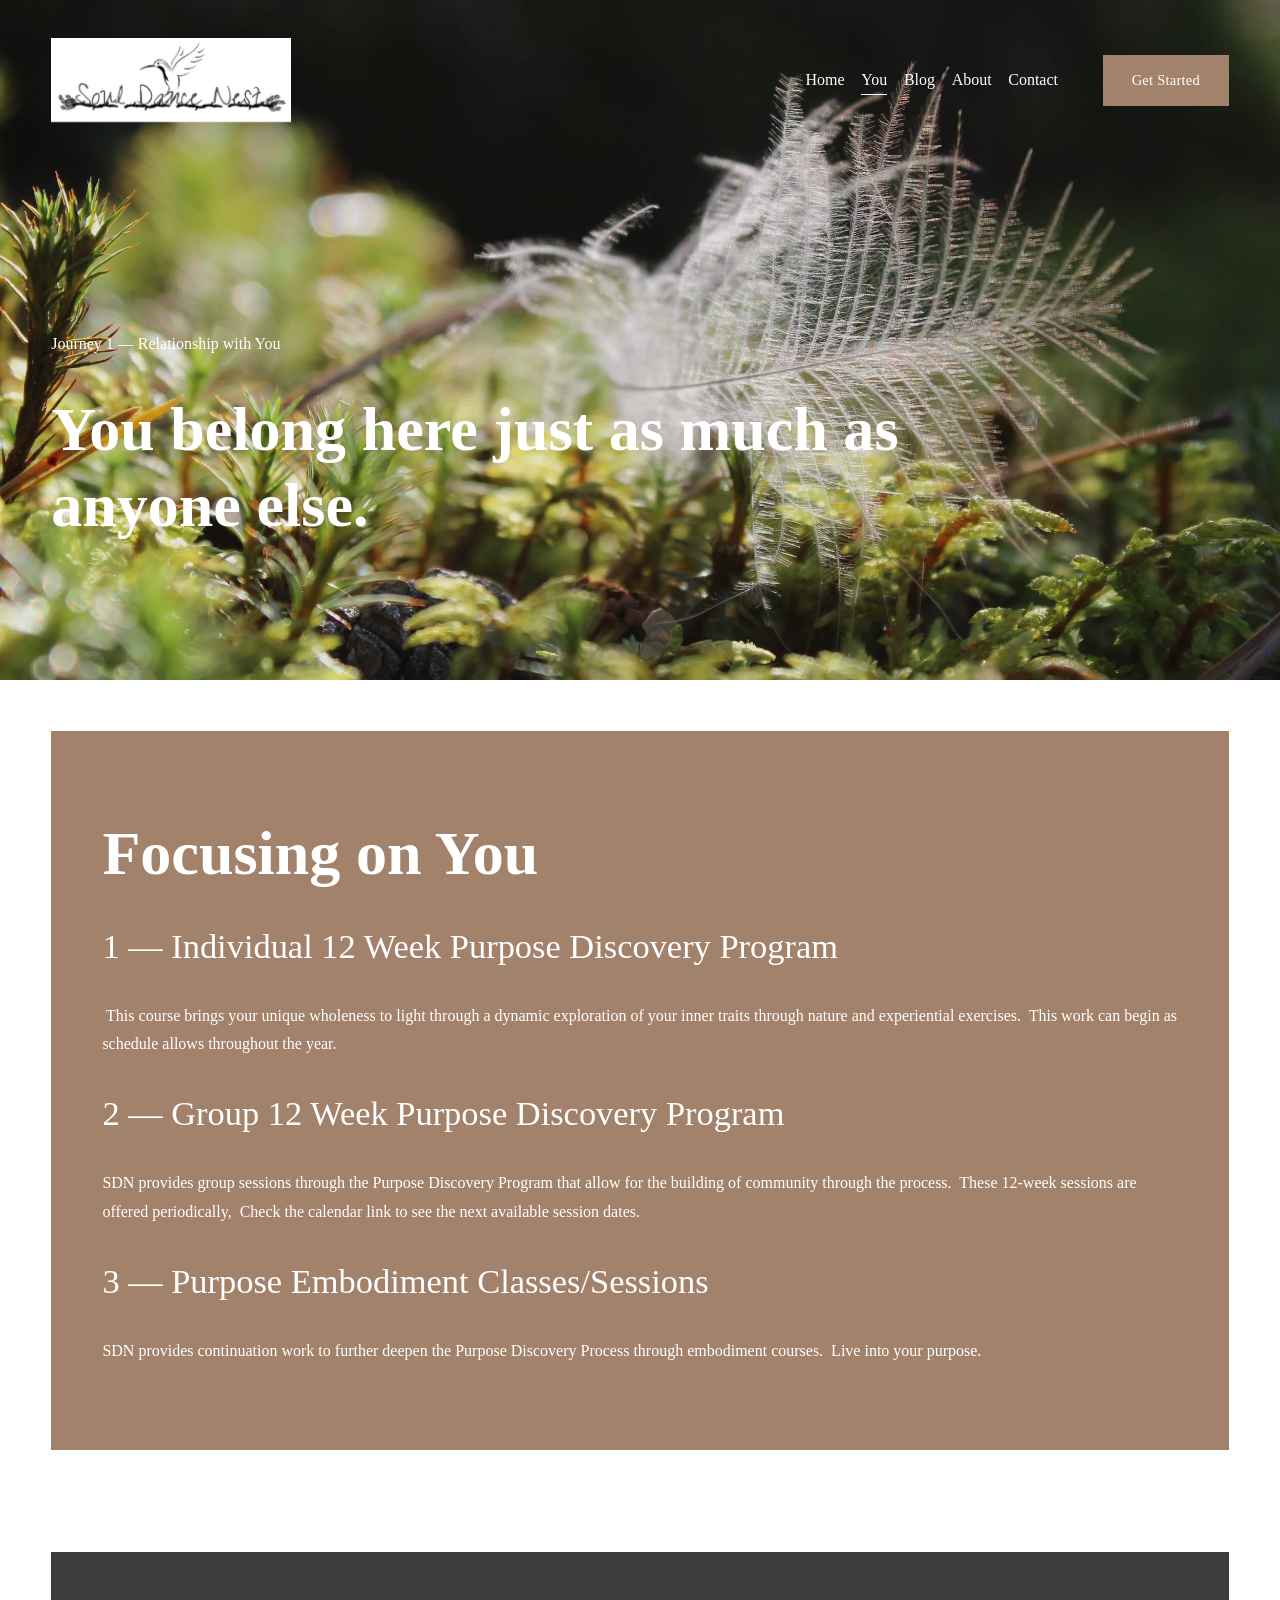
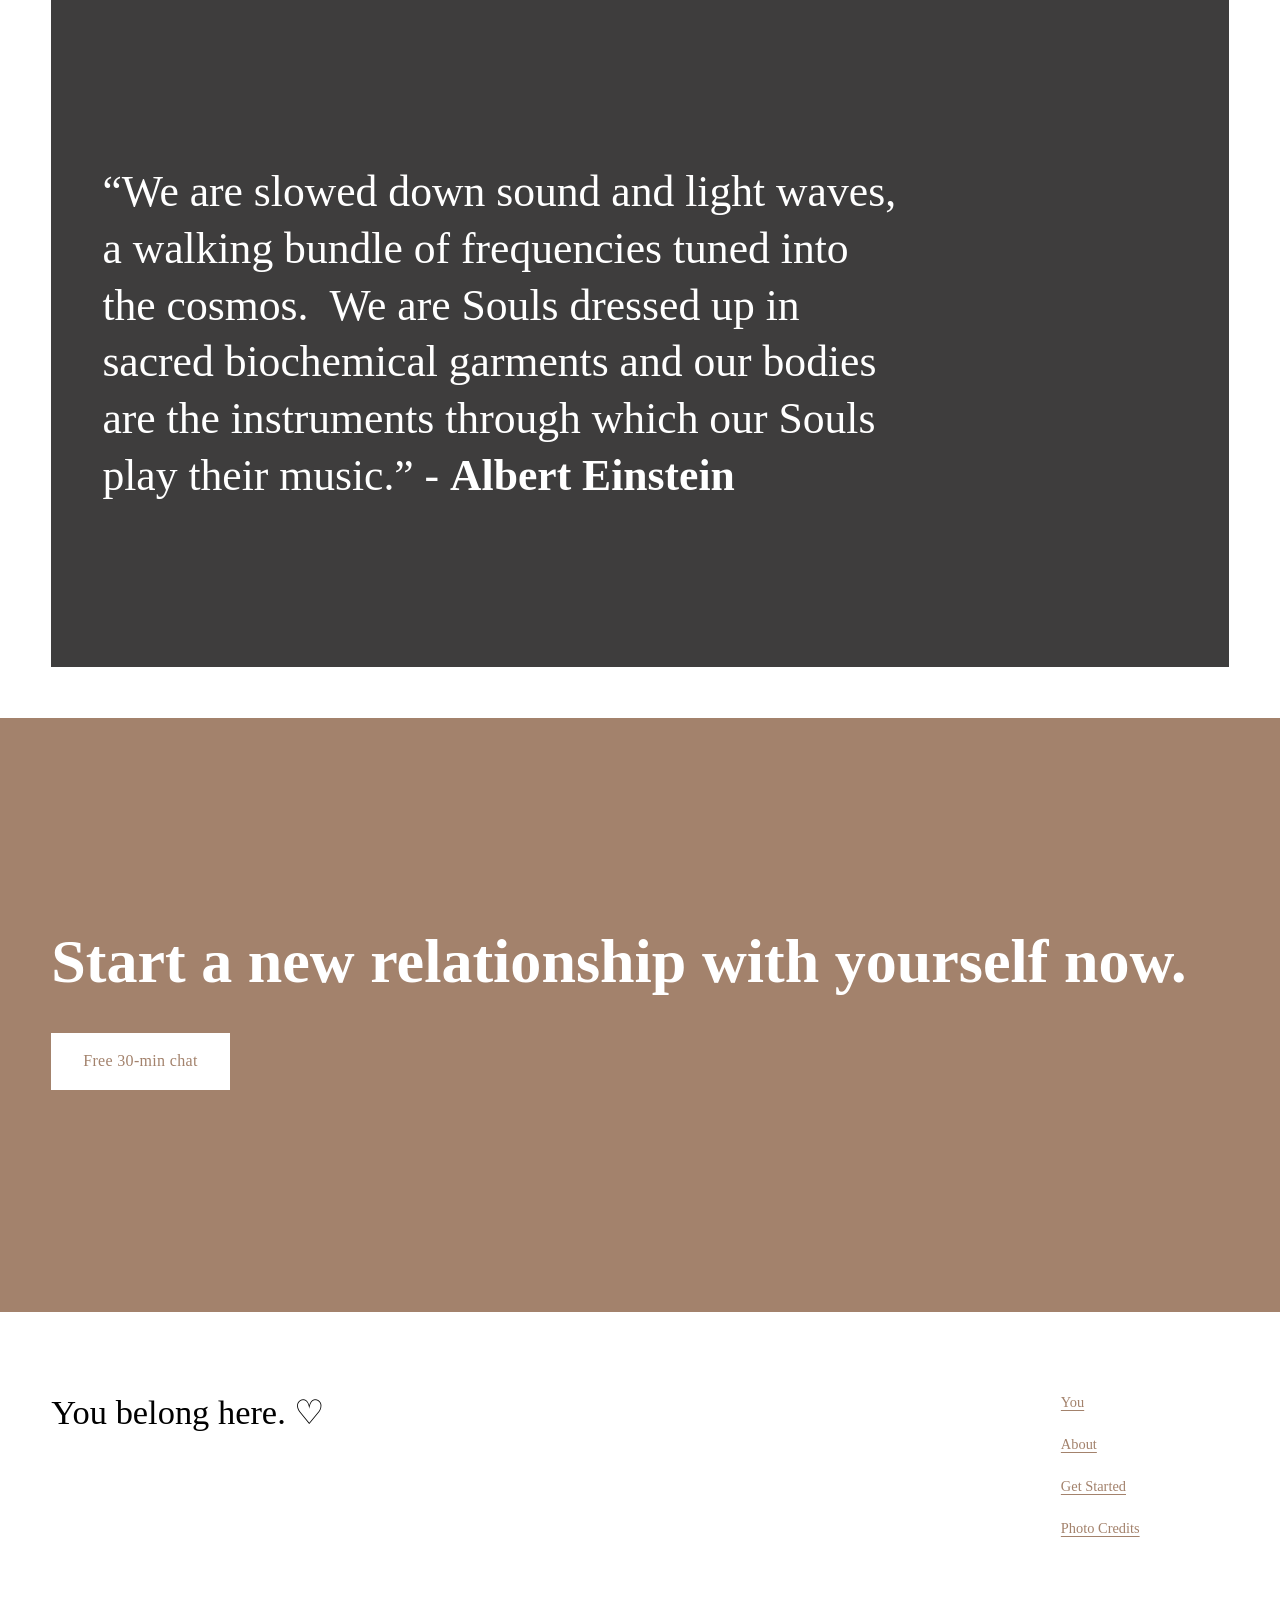
<file: you.html>
<!doctype html>
<html xmlns:og="http://opengraphprotocol.org/schema/" xmlns:fb="http://www.facebook.com/2008/fbml" lang="en-US"  >
  <head>
	<base href="">
	<script src="js/rerouter.js"></script>
    <meta http-equiv="X-UA-Compatible" content="IE=edge,chrome=1">
    <meta name="viewport" content="width=device-width, initial-scale=1">
    <!-- piano-mouse-rlrz -->

<meta charset="utf-8" />
<title>You &mdash; Soul Dance Nest</title>
<meta http-equiv="Accept-CH" content="Sec-CH-UA-Platform-Version, Sec-CH-UA-Model" /><link rel="icon" type="image/x-icon" href="https://assets.squarespace.com/universal/default-favicon.ico"/>
<link rel="canonical" href="https://www.souldancenest.com/you"/>
<meta property="og:site_name" content="Soul Dance Nest"/>
<meta property="og:title" content="You &mdash; Soul Dance Nest"/>
<meta property="og:url" content="https://www.souldancenest.com/you"/>
<meta property="og:type" content="website"/>
<meta itemprop="name" content="You — Soul Dance Nest"/>
<meta itemprop="url" content="https://www.souldancenest.com/you"/>
<meta name="twitter:title" content="You — Soul Dance Nest"/>
<meta name="twitter:url" content="https://www.souldancenest.com/you"/>
<meta name="twitter:card" content="summary"/>
<meta name="description" content="" />
<link rel="preconnect" href="https://images.squarespace-cdn.com">
<link rel="preconnect" href="https://file.squarespace-cdn.com" crossorigin>
<style>
/* latin-ext */
@font-face {
  font-family: 'Poppins';
  font-style: italic;
  font-weight: 700;
  font-display: swap;
  src: url('https://file.squarespace-cdn.com/content/v2/namespaces/fonts/libraries/sqsp/assets/e5441b3f-475c-4dd0-815e-d1493a6eef24/latin-ext.woff2') format('woff2');
  unicode-range: U+0100-02BA, U+02BD-02C5, U+02C7-02CC, U+02CE-02D7, U+02DD-02FF, U+0304, U+0308, U+0329, U+1D00-1DBF, U+1E00-1E9F, U+1EF2-1EFF, U+2020, U+20A0-20AB, U+20AD-20C0, U+2113, U+2C60-2C7F, U+A720-A7FF;
}
/* devanagari */
@font-face {
  font-family: 'Poppins';
  font-style: italic;
  font-weight: 700;
  font-display: swap;
  src: url('https://file.squarespace-cdn.com/content/v2/namespaces/fonts/libraries/sqsp/assets/e364ec28-4783-442b-b46f-59d33a99dd2c/devanagari.woff2') format('woff2');
  unicode-range: U+0900-097F, U+1CD0-1CF9, U+200C-200D, U+20A8, U+20B9, U+20F0, U+25CC, U+A830-A839, U+A8E0-A8FF, U+11B00-11B09;
}
/* latin */
@font-face {
  font-family: 'Poppins';
  font-style: italic;
  font-weight: 700;
  font-display: swap;
  src: url('https://file.squarespace-cdn.com/content/v2/namespaces/fonts/libraries/sqsp/assets/67451c8f-d5ad-40d0-a48b-1e842ade5679/latin.woff2') format('woff2');
  unicode-range: U+0000-00FF, U+0131, U+0152-0153, U+02BB-02BC, U+02C6, U+02DA, U+02DC, U+0304, U+0308, U+0329, U+2000-206F, U+20AC, U+2122, U+2191, U+2193, U+2212, U+2215, U+FEFF, U+FFFD;
}
/* devanagari */
@font-face {
  font-family: 'Poppins';
  font-style: normal;
  font-weight: 300;
  font-display: swap;
  src: url('https://file.squarespace-cdn.com/content/v2/namespaces/fonts/libraries/sqsp/assets/1e5ca8c8-e239-4a8d-9415-517c411c1f25/devanagari.woff2') format('woff2');
  unicode-range: U+0900-097F, U+1CD0-1CF9, U+200C-200D, U+20A8, U+20B9, U+20F0, U+25CC, U+A830-A839, U+A8E0-A8FF, U+11B00-11B09;
}
/* latin */
@font-face {
  font-family: 'Poppins';
  font-style: normal;
  font-weight: 300;
  font-display: swap;
  src: url('https://file.squarespace-cdn.com/content/v2/namespaces/fonts/libraries/sqsp/assets/00d1a230-e215-4217-b1cf-31145362801e/latin.woff2') format('woff2');
  unicode-range: U+0000-00FF, U+0131, U+0152-0153, U+02BB-02BC, U+02C6, U+02DA, U+02DC, U+0304, U+0308, U+0329, U+2000-206F, U+20AC, U+2122, U+2191, U+2193, U+2212, U+2215, U+FEFF, U+FFFD;
}
/* latin-ext */
@font-face {
  font-family: 'Poppins';
  font-style: normal;
  font-weight: 300;
  font-display: swap;
  src: url('https://file.squarespace-cdn.com/content/v2/namespaces/fonts/libraries/sqsp/assets/e7e7e312-9961-4208-abdd-6ed469c34828/latin-ext.woff2') format('woff2');
  unicode-range: U+0100-02BA, U+02BD-02C5, U+02C7-02CC, U+02CE-02D7, U+02DD-02FF, U+0304, U+0308, U+0329, U+1D00-1DBF, U+1E00-1E9F, U+1EF2-1EFF, U+2020, U+20A0-20AB, U+20AD-20C0, U+2113, U+2C60-2C7F, U+A720-A7FF;
}
/* latin */
@font-face {
  font-family: 'Poppins';
  font-style: italic;
  font-weight: 500;
  font-display: swap;
  src: url('https://file.squarespace-cdn.com/content/v2/namespaces/fonts/libraries/sqsp/assets/7a2a42cb-3ddf-4c22-8ec2-e263cbab990a/latin.woff2') format('woff2');
  unicode-range: U+0000-00FF, U+0131, U+0152-0153, U+02BB-02BC, U+02C6, U+02DA, U+02DC, U+0304, U+0308, U+0329, U+2000-206F, U+20AC, U+2122, U+2191, U+2193, U+2212, U+2215, U+FEFF, U+FFFD;
}
/* devanagari */
@font-face {
  font-family: 'Poppins';
  font-style: italic;
  font-weight: 500;
  font-display: swap;
  src: url('https://file.squarespace-cdn.com/content/v2/namespaces/fonts/libraries/sqsp/assets/bb7271ab-ddab-4f75-92ca-30486930e59f/devanagari.woff2') format('woff2');
  unicode-range: U+0900-097F, U+1CD0-1CF9, U+200C-200D, U+20A8, U+20B9, U+20F0, U+25CC, U+A830-A839, U+A8E0-A8FF, U+11B00-11B09;
}
/* latin-ext */
@font-face {
  font-family: 'Poppins';
  font-style: italic;
  font-weight: 500;
  font-display: swap;
  src: url('https://file.squarespace-cdn.com/content/v2/namespaces/fonts/libraries/sqsp/assets/24961341-1b80-47d9-b3b8-b1fe4124c9a1/latin-ext.woff2') format('woff2');
  unicode-range: U+0100-02BA, U+02BD-02C5, U+02C7-02CC, U+02CE-02D7, U+02DD-02FF, U+0304, U+0308, U+0329, U+1D00-1DBF, U+1E00-1E9F, U+1EF2-1EFF, U+2020, U+20A0-20AB, U+20AD-20C0, U+2113, U+2C60-2C7F, U+A720-A7FF;
}
/* latin-ext */
@font-face {
  font-family: 'Poppins';
  font-style: normal;
  font-weight: 400;
  font-display: swap;
  src: url('https://file.squarespace-cdn.com/content/v2/namespaces/fonts/libraries/sqsp/assets/d03c0883-8248-47bf-9fa3-437f8474b0b7/latin-ext.woff2') format('woff2');
  unicode-range: U+0100-02BA, U+02BD-02C5, U+02C7-02CC, U+02CE-02D7, U+02DD-02FF, U+0304, U+0308, U+0329, U+1D00-1DBF, U+1E00-1E9F, U+1EF2-1EFF, U+2020, U+20A0-20AB, U+20AD-20C0, U+2113, U+2C60-2C7F, U+A720-A7FF;
}
/* latin */
@font-face {
  font-family: 'Poppins';
  font-style: normal;
  font-weight: 400;
  font-display: swap;
  src: url('https://file.squarespace-cdn.com/content/v2/namespaces/fonts/libraries/sqsp/assets/da0c3c0d-458f-46e2-9c64-bac004d4e8c1/latin.woff2') format('woff2');
  unicode-range: U+0000-00FF, U+0131, U+0152-0153, U+02BB-02BC, U+02C6, U+02DA, U+02DC, U+0304, U+0308, U+0329, U+2000-206F, U+20AC, U+2122, U+2191, U+2193, U+2212, U+2215, U+FEFF, U+FFFD;
}
/* devanagari */
@font-face {
  font-family: 'Poppins';
  font-style: normal;
  font-weight: 400;
  font-display: swap;
  src: url('https://file.squarespace-cdn.com/content/v2/namespaces/fonts/libraries/sqsp/assets/7050a57e-968a-4317-a487-11e4374878d9/devanagari.woff2') format('woff2');
  unicode-range: U+0900-097F, U+1CD0-1CF9, U+200C-200D, U+20A8, U+20B9, U+20F0, U+25CC, U+A830-A839, U+A8E0-A8FF, U+11B00-11B09;
}
/* latin-ext */
@font-face {
  font-family: 'Poppins';
  font-style: italic;
  font-weight: 300;
  font-display: swap;
  src: url('https://file.squarespace-cdn.com/content/v2/namespaces/fonts/libraries/sqsp/assets/ea875279-d663-4261-b690-7ed00c65ccb1/latin-ext.woff2') format('woff2');
  unicode-range: U+0100-02BA, U+02BD-02C5, U+02C7-02CC, U+02CE-02D7, U+02DD-02FF, U+0304, U+0308, U+0329, U+1D00-1DBF, U+1E00-1E9F, U+1EF2-1EFF, U+2020, U+20A0-20AB, U+20AD-20C0, U+2113, U+2C60-2C7F, U+A720-A7FF;
}
/* devanagari */
@font-face {
  font-family: 'Poppins';
  font-style: italic;
  font-weight: 300;
  font-display: swap;
  src: url('https://file.squarespace-cdn.com/content/v2/namespaces/fonts/libraries/sqsp/assets/2f156972-5ae9-401b-8fd5-29a0fc4e4742/devanagari.woff2') format('woff2');
  unicode-range: U+0900-097F, U+1CD0-1CF9, U+200C-200D, U+20A8, U+20B9, U+20F0, U+25CC, U+A830-A839, U+A8E0-A8FF, U+11B00-11B09;
}
/* latin */
@font-face {
  font-family: 'Poppins';
  font-style: italic;
  font-weight: 300;
  font-display: swap;
  src: url('https://file.squarespace-cdn.com/content/v2/namespaces/fonts/libraries/sqsp/assets/e1217d90-e3f1-4318-af30-972ddbb752f6/latin.woff2') format('woff2');
  unicode-range: U+0000-00FF, U+0131, U+0152-0153, U+02BB-02BC, U+02C6, U+02DA, U+02DC, U+0304, U+0308, U+0329, U+2000-206F, U+20AC, U+2122, U+2191, U+2193, U+2212, U+2215, U+FEFF, U+FFFD;
}
/* latin */
@font-face {
  font-family: 'Poppins';
  font-style: normal;
  font-weight: 700;
  font-display: swap;
  src: url('https://file.squarespace-cdn.com/content/v2/namespaces/fonts/libraries/sqsp/assets/95402d3d-cf4f-4ff3-b652-fa1bddbe79de/latin.woff2') format('woff2');
  unicode-range: U+0000-00FF, U+0131, U+0152-0153, U+02BB-02BC, U+02C6, U+02DA, U+02DC, U+0304, U+0308, U+0329, U+2000-206F, U+20AC, U+2122, U+2191, U+2193, U+2212, U+2215, U+FEFF, U+FFFD;
}
/* devanagari */
@font-face {
  font-family: 'Poppins';
  font-style: normal;
  font-weight: 700;
  font-display: swap;
  src: url('https://file.squarespace-cdn.com/content/v2/namespaces/fonts/libraries/sqsp/assets/31f2dfaf-de1e-40ab-ac18-8641e6ac98d0/devanagari.woff2') format('woff2');
  unicode-range: U+0900-097F, U+1CD0-1CF9, U+200C-200D, U+20A8, U+20B9, U+20F0, U+25CC, U+A830-A839, U+A8E0-A8FF, U+11B00-11B09;
}
/* latin-ext */
@font-face {
  font-family: 'Poppins';
  font-style: normal;
  font-weight: 700;
  font-display: swap;
  src: url('https://file.squarespace-cdn.com/content/v2/namespaces/fonts/libraries/sqsp/assets/ab5cf469-e78c-4791-92a2-a2e360e24c1d/latin-ext.woff2') format('woff2');
  unicode-range: U+0100-02BA, U+02BD-02C5, U+02C7-02CC, U+02CE-02D7, U+02DD-02FF, U+0304, U+0308, U+0329, U+1D00-1DBF, U+1E00-1E9F, U+1EF2-1EFF, U+2020, U+20A0-20AB, U+20AD-20C0, U+2113, U+2C60-2C7F, U+A720-A7FF;
}
/* latin-ext */
@font-face {
  font-family: 'Poppins';
  font-style: normal;
  font-weight: 500;
  font-display: swap;
  src: url('https://file.squarespace-cdn.com/content/v2/namespaces/fonts/libraries/sqsp/assets/106cf02d-1fea-47b3-beaa-607012f765b3/latin-ext.woff2') format('woff2');
  unicode-range: U+0100-02BA, U+02BD-02C5, U+02C7-02CC, U+02CE-02D7, U+02DD-02FF, U+0304, U+0308, U+0329, U+1D00-1DBF, U+1E00-1E9F, U+1EF2-1EFF, U+2020, U+20A0-20AB, U+20AD-20C0, U+2113, U+2C60-2C7F, U+A720-A7FF;
}
/* devanagari */
@font-face {
  font-family: 'Poppins';
  font-style: normal;
  font-weight: 500;
  font-display: swap;
  src: url('https://file.squarespace-cdn.com/content/v2/namespaces/fonts/libraries/sqsp/assets/2200ecd2-8cab-4e5f-98a1-74a7a1427ea4/devanagari.woff2') format('woff2');
  unicode-range: U+0900-097F, U+1CD0-1CF9, U+200C-200D, U+20A8, U+20B9, U+20F0, U+25CC, U+A830-A839, U+A8E0-A8FF, U+11B00-11B09;
}
/* latin */
@font-face {
  font-family: 'Poppins';
  font-style: normal;
  font-weight: 500;
  font-display: swap;
  src: url('https://file.squarespace-cdn.com/content/v2/namespaces/fonts/libraries/sqsp/assets/abb8d202-34bc-4174-a25f-c00d4154bb44/latin.woff2') format('woff2');
  unicode-range: U+0000-00FF, U+0131, U+0152-0153, U+02BB-02BC, U+02C6, U+02DA, U+02DC, U+0304, U+0308, U+0329, U+2000-206F, U+20AC, U+2122, U+2191, U+2193, U+2212, U+2215, U+FEFF, U+FFFD;
}
/* latin-ext */
@font-face {
  font-family: 'Poppins';
  font-style: italic;
  font-weight: 400;
  font-display: swap;
  src: url('https://file.squarespace-cdn.com/content/v2/namespaces/fonts/libraries/sqsp/assets/28866714-3a03-4fde-b82e-bcffd944752e/latin-ext.woff2') format('woff2');
  unicode-range: U+0100-02BA, U+02BD-02C5, U+02C7-02CC, U+02CE-02D7, U+02DD-02FF, U+0304, U+0308, U+0329, U+1D00-1DBF, U+1E00-1E9F, U+1EF2-1EFF, U+2020, U+20A0-20AB, U+20AD-20C0, U+2113, U+2C60-2C7F, U+A720-A7FF;
}
/* latin */
@font-face {
  font-family: 'Poppins';
  font-style: italic;
  font-weight: 400;
  font-display: swap;
  src: url('https://file.squarespace-cdn.com/content/v2/namespaces/fonts/libraries/sqsp/assets/ab6b1da4-72e3-4abf-a176-e7a8a24b53d1/latin.woff2') format('woff2');
  unicode-range: U+0000-00FF, U+0131, U+0152-0153, U+02BB-02BC, U+02C6, U+02DA, U+02DC, U+0304, U+0308, U+0329, U+2000-206F, U+20AC, U+2122, U+2191, U+2193, U+2212, U+2215, U+FEFF, U+FFFD;
}
/* devanagari */
@font-face {
  font-family: 'Poppins';
  font-style: italic;
  font-weight: 400;
  font-display: swap;
  src: url('https://file.squarespace-cdn.com/content/v2/namespaces/fonts/libraries/sqsp/assets/7d30df3b-ed0a-4cdd-824a-b3c7e5e49f0d/devanagari.woff2') format('woff2');
  unicode-range: U+0900-097F, U+1CD0-1CF9, U+200C-200D, U+20A8, U+20B9, U+20F0, U+25CC, U+A830-A839, U+A8E0-A8FF, U+11B00-11B09;
}
</style><script type="text/javascript"  defer="true" nomodule="nomodule" src="js/legacy.js"></script>
<script type="text/javascript"  defer="true" src="js/modern.js"></script>
<script data-name="static-context">Static = window.Static || {}; Static.SQUARESPACE_CONTEXT = {"betaFeatureFlags":["campaigns_table_v2","campaigns_discount_section_in_blasts","campaigns_import_discounts","i18n_beta_website_locales","enable_modernized_pdp_m3_fluid","campaigns_merch_state","marketing_automations","enable_form_submission_trigger","enable_modernized_standalone_pages_kill_switch","campaigns_discount_section_in_automations","new_stacked_index","commerce_product_payment_plan_editing","scripts_defer","supports_versioned_template_assets","campaigns_thumbnail_layout","order_status_page_checkout_landing_enabled","override_block_styles","member_areas_feature","nested_categories","marketing_landing_page","enable_modernized_pdp_m3_layout_ux","output_template_css_assets","public_api_discounts_enabled","contacts_and_campaigns_redesign","campaigns_new_image_layout_picker","modernized-pdp-m2-enabled"],"facebookAppId":"314192535267336","facebookApiVersion":"v6.0","rollups":{"squarespace-announcement-bar":{"js":"js/announcement-bar-af8852d144aea019-min.en-us.js"},"squarespace-audio-player":{"css":"css/audio-player-b05f5197a871c566-min.en-us.css","js":"js/audio-player-fe129cddf46ef844-min.en-us.js"},"squarespace-blog-collection-list":{"css":"css/blog-collection-list-b4046463b72f34e2-min.en-us.css","js":"js/blog-collection-list-d1cb4d231b7bd2d9-min.en-us.js"},"squarespace-calendar-block-renderer":{"css":"css/calendar-block-renderer-c3fef2a497c8e56b-min.en-us.css","js":"js/calendar-block-renderer-5e2fc68f5d72c514-min.en-us.js"},"squarespace-chartjs-helpers":{"css":"css/chartjs-helpers-96b256171ee039c1-min.en-us.css","js":"js/chartjs-helpers-68bb885b45e80b06-min.en-us.js"},"squarespace-comments":{"css":"css/comments-fff333d4c89ebeea-min.en-us.css","js":"js/comments-7f15870dfec9335d-min.en-us.js"},"squarespace-custom-css-popup":{"css":"css/custom-css-popup-bcad0a168a2d18df-min.en-us.css","js":"js/custom-css-popup-c3551623b574659c-min.en-us.js"},"squarespace-dialog":{"css":"css/dialog-86aacd645d83874c-min.en-us.css","js":"js/dialog-cb19624f3049c198-min.en-us.js"},"squarespace-events-collection":{"css":"css/events-collection-c3fef2a497c8e56b-min.en-us.css","js":"js/events-collection-0787b3d0d23c98f1-min.en-us.js"},"squarespace-form-rendering-utils":{"js":"js/form-rendering-utils-e052838a72f4372d-min.en-us.js"},"squarespace-forms":{"css":"css/forms-0afd3c6ac30bbab1-min.en-us.css","js":"js/forms-e5cec6a39de18b62-min.en-us.js"},"squarespace-gallery-collection-list":{"css":"css/gallery-collection-list-b4046463b72f34e2-min.en-us.css","js":"js/gallery-collection-list-9537a843c229ee51-min.en-us.js"},"squarespace-image-zoom":{"css":"css/image-zoom-b4046463b72f34e2-min.en-us.css","js":"js/image-zoom-2bd05a385cc2d38d-min.en-us.js"},"squarespace-pinterest":{"css":"css/pinterest-b4046463b72f34e2-min.en-us.css","js":"js/pinterest-91826e15bec6b127-min.en-us.js"},"squarespace-popup-overlay":{"css":"css/popup-overlay-b742b752f5880972-min.en-us.css","js":"js/popup-overlay-fcb1efbbc6a99ab1-min.en-us.js"},"squarespace-product-quick-view":{"css":"css/product-quick-view-0afd3c6ac30bbab1-min.en-us.css","js":"js/product-quick-view-a8c98f55ad862b20-min.en-us.js"},"squarespace-products-collection-item-v2":{"css":"css/products-collection-item-v2-b4046463b72f34e2-min.en-us.css","js":"js/products-collection-item-v2-0bdde0a530e65c35-min.en-us.js"},"squarespace-products-collection-list-v2":{"css":"css/products-collection-list-v2-b4046463b72f34e2-min.en-us.css","js":"js/products-collection-list-v2-57f05cf8177470d3-min.en-us.js"},"squarespace-search-page":{"css":"css/search-page-90a67fc09b9b32c6-min.en-us.css","js":"js/search-page-5e67e9fbe7cfa7c9-min.en-us.js"},"squarespace-search-preview":{"js":"js/search-preview-0ef076d00060688c-min.en-us.js"},"squarespace-simple-liking":{"css":"css/simple-liking-701bf8bbc05ec6aa-min.en-us.css","js":"js/simple-liking-abe35829ec344b9b-min.en-us.js"},"squarespace-social-buttons":{"css":"css/social-buttons-95032e5fa98e47a5-min.en-us.css","js":"js/social-buttons-d7611ec542beeb0d-min.en-us.js"},"squarespace-tourdates":{"css":"css/tourdates-b4046463b72f34e2-min.en-us.css","js":"js/tourdates-053c86a96428c46c-min.en-us.js"},"squarespace-website-overlays-manager":{"css":"css/website-overlays-manager-07ea5a4e004e6710-min.en-us.css","js":"js/website-overlays-manager-5494290298565b62-min.en-us.js"}},"pageType":2,"website":{"id":"5f2cd82075ff984d316dc3b1","captchaSettings":{"enabledForDonations":false},"cloneable":false,"contentModifiedOn":1605042387226,"formattingLocale":"en-US","fullSiteTitle":"You \u2014 Soul Dance Nest","identifier":"piano-mouse-rlrz","imageMetadataProcessingEnabled":false,"isHstsEnabled":true,"language":"en-US","logoImageId":"5f30c54d701690209e417f94","primaryDomain":"www.souldancenest.com","screenshotId":"8b56ec9127a204c7a2be9c7511e03dcc4b08e5b1388b10749438fd00b6e7d3c6","shareButtonOptions":{"3":true,"7":true,"1":true,"2":true,"4":true,"6":true,"8":true},"showOwnerLogin":false,"siteStatus":{},"siteTitle":"Soul Dance Nest","sslSetting":3,"timeZone":"America/Los_Angeles","translationLocale":"en-US","typekitId":"","websiteType":1,"hasBeenCloneable":false,"statsMigrated":false,"authenticUrl":"https://www.souldancenest.com","baseUrl":"https://www.souldancenest.com","internalUrl":"https://piano-mouse-rlrz.squarespace.com","logoImageUrl":"images/logo-cropped-with-white-background.png","machineTimeZoneOffset":-25200000,"timeZoneAbbr":"PDT","timeZoneOffset":-25200000},"websiteSettings":{"id":"5f2cd82075ff984d316dc3b3","websiteId":"5f2cd82075ff984d316dc3b1","subjects":[],"country":"US","state":"CA","simpleLikingEnabled":true,"mobileInfoBarSettings":{"isContactEmailEnabled":false,"isContactPhoneNumberEnabled":false,"isLocationEnabled":false,"isBusinessHoursEnabled":false},"commentLikesAllowed":true,"commentAnonAllowed":true,"commentThreaded":true,"commentApprovalRequired":false,"commentAvatarsOn":true,"commentSortType":2,"commentFlagThreshold":0,"commentFlagsAllowed":true,"commentEnableByDefault":true,"commentDisableAfterDaysDefault":0,"disqusShortname":"","commentsEnabled":false,"storeSettings":{"returnPolicy":null,"termsOfService":null,"privacyPolicy":null,"expressCheckout":false,"continueShoppingLinkUrl":"/","useLightCart":false,"showNoteField":false,"shippingCountryDefaultValue":"US","billToShippingDefaultValue":false,"showShippingPhoneNumber":true,"isShippingPhoneRequired":false,"showBillingPhoneNumber":true,"isBillingPhoneRequired":false,"currenciesSupported":["USD","CAD","GBP","AUD","EUR","CHF","NOK","SEK","DKK","NZD","SGD","MXN","HKD","CZK","ILS","MYR","RUB","PHP","PLN","THB","BRL","ARS","COP","IDR","INR","JPY","ZAR"],"defaultCurrency":"USD","selectedCurrency":"USD","measurementStandard":1,"showCustomCheckoutForm":false,"checkoutPageMarketingOptInEnabled":false,"enableMailingListOptInByDefault":false,"sameAsRetailLocation":false,"merchandisingSettings":{"scarcityEnabledOnProductItems":false,"scarcityEnabledOnProductBlocks":false,"scarcityMessageType":"DEFAULT_SCARCITY_MESSAGE","scarcityThreshold":10,"multipleQuantityAllowedForServices":true,"restockNotificationsEnabled":false,"restockNotificationsSuccessText":"","restockNotificationsMailingListSignUpEnabled":false,"relatedProductsEnabled":false,"relatedProductsOrdering":"random","soldOutVariantsDropdownDisabled":false,"productComposerOptedIn":false,"productComposerABTestOptedOut":false,"productReviewsEnabled":false,"displayImportedProductReviewsEnabled":false,"hasOptedToCollectNativeReviews":false},"minimumOrderSubtotalEnabled":false,"addToCartConfirmationType":2,"isLive":true,"multipleQuantityAllowedForServices":true},"useEscapeKeyToLogin":true,"ssBadgeType":1,"ssBadgePosition":4,"ssBadgeVisibility":1,"ssBadgeDevices":1,"pinterestOverlayOptions":{"mode":"disabled"},"userAccountsSettings":{"loginAllowed":false,"signupAllowed":false}},"cookieSettings":{"isCookieBannerEnabled":false,"isRestrictiveCookiePolicyEnabled":false,"cookieBannerText":"","cookieBannerTheme":"","cookieBannerVariant":"","cookieBannerPosition":"","cookieBannerCtaVariant":"","cookieBannerCtaText":"","cookieBannerAcceptType":"OPT_IN","cookieBannerOptOutCtaText":"","cookieBannerHasOptOut":false,"cookieBannerHasManageCookies":true,"cookieBannerManageCookiesLabel":"","cookieBannerSavedPreferencesText":"","cookieBannerSavedPreferencesLayout":"PILL"},"websiteCloneable":false,"collection":{"title":"You","id":"5f2cd87cf77ca2139743e253","fullUrl":"/you","type":10,"permissionType":1},"subscribed":false,"appDomain":"squarespace.com","templateTweakable":true,"tweakJSON":{"form-use-theme-colors":"true","header-logo-height":"84px","header-mobile-logo-max-height":"30px","header-vert-padding":"3vw","header-width":"Full","maxPageWidth":"1400px","mobile-header-vert-padding":"6vw","pagePadding":"4vw","tweak-blog-alternating-side-by-side-image-aspect-ratio":"1:1 Square","tweak-blog-alternating-side-by-side-image-spacing":"6%","tweak-blog-alternating-side-by-side-meta-spacing":"20px","tweak-blog-alternating-side-by-side-primary-meta":"Categories","tweak-blog-alternating-side-by-side-read-more-spacing":"20px","tweak-blog-alternating-side-by-side-secondary-meta":"Date","tweak-blog-basic-grid-columns":"2","tweak-blog-basic-grid-image-aspect-ratio":"3:2 Standard","tweak-blog-basic-grid-image-spacing":"44px","tweak-blog-basic-grid-meta-spacing":"32px","tweak-blog-basic-grid-primary-meta":"Categories","tweak-blog-basic-grid-read-more-spacing":"40px","tweak-blog-basic-grid-secondary-meta":"Date","tweak-blog-item-custom-width":"50","tweak-blog-item-show-author-profile":"true","tweak-blog-item-width":"Medium","tweak-blog-masonry-columns":"2","tweak-blog-masonry-horizontal-spacing":"30px","tweak-blog-masonry-image-spacing":"20px","tweak-blog-masonry-meta-spacing":"20px","tweak-blog-masonry-primary-meta":"Categories","tweak-blog-masonry-read-more-spacing":"20px","tweak-blog-masonry-secondary-meta":"Date","tweak-blog-masonry-vertical-spacing":"30px","tweak-blog-side-by-side-image-aspect-ratio":"1:1 Square","tweak-blog-side-by-side-image-spacing":"6%","tweak-blog-side-by-side-meta-spacing":"20px","tweak-blog-side-by-side-primary-meta":"Categories","tweak-blog-side-by-side-read-more-spacing":"20px","tweak-blog-side-by-side-secondary-meta":"Date","tweak-blog-single-column-image-spacing":"50px","tweak-blog-single-column-meta-spacing":"30px","tweak-blog-single-column-primary-meta":"Categories","tweak-blog-single-column-read-more-spacing":"30px","tweak-blog-single-column-secondary-meta":"Date","tweak-events-stacked-show-thumbnails":"true","tweak-events-stacked-thumbnail-size":"3:2 Standard","tweak-fixed-header":"false","tweak-fixed-header-style":"Basic","tweak-global-animations-animation-curve":"ease","tweak-global-animations-animation-delay":"0.1s","tweak-global-animations-animation-duration":"0.1s","tweak-global-animations-animation-style":"fade","tweak-global-animations-animation-type":"none","tweak-global-animations-complexity-level":"detailed","tweak-global-animations-enabled":"false","tweak-portfolio-grid-basic-custom-height":"50","tweak-portfolio-grid-overlay-custom-height":"50","tweak-portfolio-hover-follow-acceleration":"10%","tweak-portfolio-hover-follow-animation-duration":"Medium","tweak-portfolio-hover-follow-animation-type":"Fade","tweak-portfolio-hover-follow-delimiter":"Forward Slash","tweak-portfolio-hover-follow-front":"false","tweak-portfolio-hover-follow-layout":"Inline","tweak-portfolio-hover-follow-size":"75","tweak-portfolio-hover-follow-text-spacing-x":"1.5","tweak-portfolio-hover-follow-text-spacing-y":"1.5","tweak-portfolio-hover-static-animation-duration":"Medium","tweak-portfolio-hover-static-animation-type":"Scale Up","tweak-portfolio-hover-static-delimiter":"Forward Slash","tweak-portfolio-hover-static-front":"false","tweak-portfolio-hover-static-layout":"Stacked","tweak-portfolio-hover-static-size":"75","tweak-portfolio-hover-static-text-spacing-x":"1.5","tweak-portfolio-hover-static-text-spacing-y":"1.5","tweak-portfolio-index-background-animation-duration":"Medium","tweak-portfolio-index-background-animation-type":"Fade","tweak-portfolio-index-background-custom-height":"50","tweak-portfolio-index-background-delimiter":"None","tweak-portfolio-index-background-height":"Large","tweak-portfolio-index-background-horizontal-alignment":"Center","tweak-portfolio-index-background-link-format":"Stacked","tweak-portfolio-index-background-persist":"false","tweak-portfolio-index-background-vertical-alignment":"Middle","tweak-portfolio-index-background-width":"Full","tweak-transparent-header":"true"},"templateId":"5c5a519771c10ba3470d8101","templateVersion":"7.1","pageFeatures":[1,2,4],"gmRenderKey":"QUl6YVN5Q0JUUk9xNkx1dkZfSUUxcjQ2LVQ0QWVUU1YtMGQ3bXk4","templateScriptsRootUrl":"https://static1.squarespace.com/static/vta/5c5a519771c10ba3470d8101/scripts/","impersonatedSession":false,"tzData":{"zones":[[-480,"US","P%sT",null]],"rules":{"US":[[1967,2006,null,"Oct","lastSun","2:00","0","S"],[1987,2006,null,"Apr","Sun>=1","2:00","1:00","D"],[2007,"max",null,"Mar","Sun>=8","2:00","1:00","D"],[2007,"max",null,"Nov","Sun>=1","2:00","0","S"]]}},"showAnnouncementBar":false,"recaptchaEnterpriseContext":{"recaptchaEnterpriseSiteKey":"6LdDFQwjAAAAAPigEvvPgEVbb7QBm-TkVJdDTlAv"},"i18nContext":{"timeZoneData":{"id":"America/Los_Angeles","name":"Pacific Time"}},"env":"PRODUCTION","visitorFormContext":{"formFieldFormats":{"initialPhoneFormat":{"id":0,"type":"PHONE_NUMBER","country":"US","labelLocale":"en-US","fields":[{"type":"SEPARATOR","label":"(","identifier":"LeftParen","length":0,"required":false,"metadata":{}},{"type":"FIELD","label":"1","identifier":"1","length":3,"required":false,"metadata":{}},{"type":"SEPARATOR","label":")","identifier":"RightParen","length":0,"required":false,"metadata":{}},{"type":"SEPARATOR","label":" ","identifier":"Space","length":0,"required":false,"metadata":{}},{"type":"FIELD","label":"2","identifier":"2","length":3,"required":false,"metadata":{}},{"type":"SEPARATOR","label":"-","identifier":"Dash","length":0,"required":false,"metadata":{}},{"type":"FIELD","label":"3","identifier":"3","length":14,"required":false,"metadata":{}}]},"initialNameOrder":"GIVEN_FIRST","initialAddressFormat":{"id":0,"type":"ADDRESS","country":"US","labelLocale":"en","fields":[{"type":"FIELD","label":"Address Line 1","identifier":"Line1","length":0,"required":true,"metadata":{"autocomplete":"address-line1"}},{"type":"SEPARATOR","label":"\n","identifier":"Newline","length":0,"required":false,"metadata":{}},{"type":"FIELD","label":"Address Line 2","identifier":"Line2","length":0,"required":false,"metadata":{"autocomplete":"address-line2"}},{"type":"SEPARATOR","label":"\n","identifier":"Newline","length":0,"required":false,"metadata":{}},{"type":"FIELD","label":"City","identifier":"City","length":0,"required":true,"metadata":{"autocomplete":"address-level2"}},{"type":"SEPARATOR","label":",","identifier":"Comma","length":0,"required":false,"metadata":{}},{"type":"SEPARATOR","label":" ","identifier":"Space","length":0,"required":false,"metadata":{}},{"type":"FIELD","label":"State","identifier":"State","length":0,"required":true,"metadata":{"autocomplete":"address-level1"}},{"type":"SEPARATOR","label":" ","identifier":"Space","length":0,"required":false,"metadata":{}},{"type":"FIELD","label":"ZIP Code","identifier":"Zip","length":0,"required":true,"metadata":{"autocomplete":"postal-code"}}]},"countries":[{"name":"Afghanistan","code":"AF","phoneCode":"+93"},{"name":"\u00C5land Islands","code":"AX","phoneCode":"+358"},{"name":"Albania","code":"AL","phoneCode":"+355"},{"name":"Algeria","code":"DZ","phoneCode":"+213"},{"name":"American Samoa","code":"AS","phoneCode":"+1"},{"name":"Andorra","code":"AD","phoneCode":"+376"},{"name":"Angola","code":"AO","phoneCode":"+244"},{"name":"Anguilla","code":"AI","phoneCode":"+1"},{"name":"Antigua & Barbuda","code":"AG","phoneCode":"+1"},{"name":"Argentina","code":"AR","phoneCode":"+54"},{"name":"Armenia","code":"AM","phoneCode":"+374"},{"name":"Aruba","code":"AW","phoneCode":"+297"},{"name":"Ascension Island","code":"AC","phoneCode":"+247"},{"name":"Australia","code":"AU","phoneCode":"+61"},{"name":"Austria","code":"AT","phoneCode":"+43"},{"name":"Azerbaijan","code":"AZ","phoneCode":"+994"},{"name":"Bahamas","code":"BS","phoneCode":"+1"},{"name":"Bahrain","code":"BH","phoneCode":"+973"},{"name":"Bangladesh","code":"BD","phoneCode":"+880"},{"name":"Barbados","code":"BB","phoneCode":"+1"},{"name":"Belarus","code":"BY","phoneCode":"+375"},{"name":"Belgium","code":"BE","phoneCode":"+32"},{"name":"Belize","code":"BZ","phoneCode":"+501"},{"name":"Benin","code":"BJ","phoneCode":"+229"},{"name":"Bermuda","code":"BM","phoneCode":"+1"},{"name":"Bhutan","code":"BT","phoneCode":"+975"},{"name":"Bolivia","code":"BO","phoneCode":"+591"},{"name":"Bosnia & Herzegovina","code":"BA","phoneCode":"+387"},{"name":"Botswana","code":"BW","phoneCode":"+267"},{"name":"Brazil","code":"BR","phoneCode":"+55"},{"name":"British Indian Ocean Territory","code":"IO","phoneCode":"+246"},{"name":"British Virgin Islands","code":"VG","phoneCode":"+1"},{"name":"Brunei","code":"BN","phoneCode":"+673"},{"name":"Bulgaria","code":"BG","phoneCode":"+359"},{"name":"Burkina Faso","code":"BF","phoneCode":"+226"},{"name":"Burundi","code":"BI","phoneCode":"+257"},{"name":"Cambodia","code":"KH","phoneCode":"+855"},{"name":"Cameroon","code":"CM","phoneCode":"+237"},{"name":"Canada","code":"CA","phoneCode":"+1"},{"name":"Cape Verde","code":"CV","phoneCode":"+238"},{"name":"Caribbean Netherlands","code":"BQ","phoneCode":"+599"},{"name":"Cayman Islands","code":"KY","phoneCode":"+1"},{"name":"Central African Republic","code":"CF","phoneCode":"+236"},{"name":"Chad","code":"TD","phoneCode":"+235"},{"name":"Chile","code":"CL","phoneCode":"+56"},{"name":"China","code":"CN","phoneCode":"+86"},{"name":"Christmas Island","code":"CX","phoneCode":"+61"},{"name":"Cocos (Keeling) Islands","code":"CC","phoneCode":"+61"},{"name":"Colombia","code":"CO","phoneCode":"+57"},{"name":"Comoros","code":"KM","phoneCode":"+269"},{"name":"Congo - Brazzaville","code":"CG","phoneCode":"+242"},{"name":"Congo - Kinshasa","code":"CD","phoneCode":"+243"},{"name":"Cook Islands","code":"CK","phoneCode":"+682"},{"name":"Costa Rica","code":"CR","phoneCode":"+506"},{"name":"C\u00F4te d\u2019Ivoire","code":"CI","phoneCode":"+225"},{"name":"Croatia","code":"HR","phoneCode":"+385"},{"name":"Cuba","code":"CU","phoneCode":"+53"},{"name":"Cura\u00E7ao","code":"CW","phoneCode":"+599"},{"name":"Cyprus","code":"CY","phoneCode":"+357"},{"name":"Czechia","code":"CZ","phoneCode":"+420"},{"name":"Denmark","code":"DK","phoneCode":"+45"},{"name":"Djibouti","code":"DJ","phoneCode":"+253"},{"name":"Dominica","code":"DM","phoneCode":"+1"},{"name":"Dominican Republic","code":"DO","phoneCode":"+1"},{"name":"Ecuador","code":"EC","phoneCode":"+593"},{"name":"Egypt","code":"EG","phoneCode":"+20"},{"name":"El Salvador","code":"SV","phoneCode":"+503"},{"name":"Equatorial Guinea","code":"GQ","phoneCode":"+240"},{"name":"Eritrea","code":"ER","phoneCode":"+291"},{"name":"Estonia","code":"EE","phoneCode":"+372"},{"name":"Eswatini","code":"SZ","phoneCode":"+268"},{"name":"Ethiopia","code":"ET","phoneCode":"+251"},{"name":"Falkland Islands","code":"FK","phoneCode":"+500"},{"name":"Faroe Islands","code":"FO","phoneCode":"+298"},{"name":"Fiji","code":"FJ","phoneCode":"+679"},{"name":"Finland","code":"FI","phoneCode":"+358"},{"name":"France","code":"FR","phoneCode":"+33"},{"name":"French Guiana","code":"GF","phoneCode":"+594"},{"name":"French Polynesia","code":"PF","phoneCode":"+689"},{"name":"Gabon","code":"GA","phoneCode":"+241"},{"name":"Gambia","code":"GM","phoneCode":"+220"},{"name":"Georgia","code":"GE","phoneCode":"+995"},{"name":"Germany","code":"DE","phoneCode":"+49"},{"name":"Ghana","code":"GH","phoneCode":"+233"},{"name":"Gibraltar","code":"GI","phoneCode":"+350"},{"name":"Greece","code":"GR","phoneCode":"+30"},{"name":"Greenland","code":"GL","phoneCode":"+299"},{"name":"Grenada","code":"GD","phoneCode":"+1"},{"name":"Guadeloupe","code":"GP","phoneCode":"+590"},{"name":"Guam","code":"GU","phoneCode":"+1"},{"name":"Guatemala","code":"GT","phoneCode":"+502"},{"name":"Guernsey","code":"GG","phoneCode":"+44"},{"name":"Guinea","code":"GN","phoneCode":"+224"},{"name":"Guinea-Bissau","code":"GW","phoneCode":"+245"},{"name":"Guyana","code":"GY","phoneCode":"+592"},{"name":"Haiti","code":"HT","phoneCode":"+509"},{"name":"Honduras","code":"HN","phoneCode":"+504"},{"name":"Hong Kong SAR China","code":"HK","phoneCode":"+852"},{"name":"Hungary","code":"HU","phoneCode":"+36"},{"name":"Iceland","code":"IS","phoneCode":"+354"},{"name":"India","code":"IN","phoneCode":"+91"},{"name":"Indonesia","code":"ID","phoneCode":"+62"},{"name":"Iran","code":"IR","phoneCode":"+98"},{"name":"Iraq","code":"IQ","phoneCode":"+964"},{"name":"Ireland","code":"IE","phoneCode":"+353"},{"name":"Isle of Man","code":"IM","phoneCode":"+44"},{"name":"Israel","code":"IL","phoneCode":"+972"},{"name":"Italy","code":"IT","phoneCode":"+39"},{"name":"Jamaica","code":"JM","phoneCode":"+1"},{"name":"Japan","code":"JP","phoneCode":"+81"},{"name":"Jersey","code":"JE","phoneCode":"+44"},{"name":"Jordan","code":"JO","phoneCode":"+962"},{"name":"Kazakhstan","code":"KZ","phoneCode":"+7"},{"name":"Kenya","code":"KE","phoneCode":"+254"},{"name":"Kiribati","code":"KI","phoneCode":"+686"},{"name":"Kosovo","code":"XK","phoneCode":"+383"},{"name":"Kuwait","code":"KW","phoneCode":"+965"},{"name":"Kyrgyzstan","code":"KG","phoneCode":"+996"},{"name":"Laos","code":"LA","phoneCode":"+856"},{"name":"Latvia","code":"LV","phoneCode":"+371"},{"name":"Lebanon","code":"LB","phoneCode":"+961"},{"name":"Lesotho","code":"LS","phoneCode":"+266"},{"name":"Liberia","code":"LR","phoneCode":"+231"},{"name":"Libya","code":"LY","phoneCode":"+218"},{"name":"Liechtenstein","code":"LI","phoneCode":"+423"},{"name":"Lithuania","code":"LT","phoneCode":"+370"},{"name":"Luxembourg","code":"LU","phoneCode":"+352"},{"name":"Macao SAR China","code":"MO","phoneCode":"+853"},{"name":"Madagascar","code":"MG","phoneCode":"+261"},{"name":"Malawi","code":"MW","phoneCode":"+265"},{"name":"Malaysia","code":"MY","phoneCode":"+60"},{"name":"Maldives","code":"MV","phoneCode":"+960"},{"name":"Mali","code":"ML","phoneCode":"+223"},{"name":"Malta","code":"MT","phoneCode":"+356"},{"name":"Marshall Islands","code":"MH","phoneCode":"+692"},{"name":"Martinique","code":"MQ","phoneCode":"+596"},{"name":"Mauritania","code":"MR","phoneCode":"+222"},{"name":"Mauritius","code":"MU","phoneCode":"+230"},{"name":"Mayotte","code":"YT","phoneCode":"+262"},{"name":"Mexico","code":"MX","phoneCode":"+52"},{"name":"Micronesia","code":"FM","phoneCode":"+691"},{"name":"Moldova","code":"MD","phoneCode":"+373"},{"name":"Monaco","code":"MC","phoneCode":"+377"},{"name":"Mongolia","code":"MN","phoneCode":"+976"},{"name":"Montenegro","code":"ME","phoneCode":"+382"},{"name":"Montserrat","code":"MS","phoneCode":"+1"},{"name":"Morocco","code":"MA","phoneCode":"+212"},{"name":"Mozambique","code":"MZ","phoneCode":"+258"},{"name":"Myanmar (Burma)","code":"MM","phoneCode":"+95"},{"name":"Namibia","code":"NA","phoneCode":"+264"},{"name":"Nauru","code":"NR","phoneCode":"+674"},{"name":"Nepal","code":"NP","phoneCode":"+977"},{"name":"Netherlands","code":"NL","phoneCode":"+31"},{"name":"New Caledonia","code":"NC","phoneCode":"+687"},{"name":"New Zealand","code":"NZ","phoneCode":"+64"},{"name":"Nicaragua","code":"NI","phoneCode":"+505"},{"name":"Niger","code":"NE","phoneCode":"+227"},{"name":"Nigeria","code":"NG","phoneCode":"+234"},{"name":"Niue","code":"NU","phoneCode":"+683"},{"name":"Norfolk Island","code":"NF","phoneCode":"+672"},{"name":"Northern Mariana Islands","code":"MP","phoneCode":"+1"},{"name":"North Korea","code":"KP","phoneCode":"+850"},{"name":"North Macedonia","code":"MK","phoneCode":"+389"},{"name":"Norway","code":"NO","phoneCode":"+47"},{"name":"Oman","code":"OM","phoneCode":"+968"},{"name":"Pakistan","code":"PK","phoneCode":"+92"},{"name":"Palau","code":"PW","phoneCode":"+680"},{"name":"Palestinian Territories","code":"PS","phoneCode":"+970"},{"name":"Panama","code":"PA","phoneCode":"+507"},{"name":"Papua New Guinea","code":"PG","phoneCode":"+675"},{"name":"Paraguay","code":"PY","phoneCode":"+595"},{"name":"Peru","code":"PE","phoneCode":"+51"},{"name":"Philippines","code":"PH","phoneCode":"+63"},{"name":"Poland","code":"PL","phoneCode":"+48"},{"name":"Portugal","code":"PT","phoneCode":"+351"},{"name":"Puerto Rico","code":"PR","phoneCode":"+1"},{"name":"Qatar","code":"QA","phoneCode":"+974"},{"name":"R\u00E9union","code":"RE","phoneCode":"+262"},{"name":"Romania","code":"RO","phoneCode":"+40"},{"name":"Russia","code":"RU","phoneCode":"+7"},{"name":"Rwanda","code":"RW","phoneCode":"+250"},{"name":"Samoa","code":"WS","phoneCode":"+685"},{"name":"San Marino","code":"SM","phoneCode":"+378"},{"name":"S\u00E3o Tom\u00E9 & Pr\u00EDncipe","code":"ST","phoneCode":"+239"},{"name":"Saudi Arabia","code":"SA","phoneCode":"+966"},{"name":"Senegal","code":"SN","phoneCode":"+221"},{"name":"Serbia","code":"RS","phoneCode":"+381"},{"name":"Seychelles","code":"SC","phoneCode":"+248"},{"name":"Sierra Leone","code":"SL","phoneCode":"+232"},{"name":"Singapore","code":"SG","phoneCode":"+65"},{"name":"Sint Maarten","code":"SX","phoneCode":"+1"},{"name":"Slovakia","code":"SK","phoneCode":"+421"},{"name":"Slovenia","code":"SI","phoneCode":"+386"},{"name":"Solomon Islands","code":"SB","phoneCode":"+677"},{"name":"Somalia","code":"SO","phoneCode":"+252"},{"name":"South Africa","code":"ZA","phoneCode":"+27"},{"name":"South Korea","code":"KR","phoneCode":"+82"},{"name":"South Sudan","code":"SS","phoneCode":"+211"},{"name":"Spain","code":"ES","phoneCode":"+34"},{"name":"Sri Lanka","code":"LK","phoneCode":"+94"},{"name":"St. Barth\u00E9lemy","code":"BL","phoneCode":"+590"},{"name":"St. Helena","code":"SH","phoneCode":"+290"},{"name":"St. Kitts & Nevis","code":"KN","phoneCode":"+1"},{"name":"St. Lucia","code":"LC","phoneCode":"+1"},{"name":"St. Martin","code":"MF","phoneCode":"+590"},{"name":"St. Pierre & Miquelon","code":"PM","phoneCode":"+508"},{"name":"St. Vincent & Grenadines","code":"VC","phoneCode":"+1"},{"name":"Sudan","code":"SD","phoneCode":"+249"},{"name":"Suriname","code":"SR","phoneCode":"+597"},{"name":"Svalbard & Jan Mayen","code":"SJ","phoneCode":"+47"},{"name":"Sweden","code":"SE","phoneCode":"+46"},{"name":"Switzerland","code":"CH","phoneCode":"+41"},{"name":"Syria","code":"SY","phoneCode":"+963"},{"name":"Taiwan","code":"TW","phoneCode":"+886"},{"name":"Tajikistan","code":"TJ","phoneCode":"+992"},{"name":"Tanzania","code":"TZ","phoneCode":"+255"},{"name":"Thailand","code":"TH","phoneCode":"+66"},{"name":"Timor-Leste","code":"TL","phoneCode":"+670"},{"name":"Togo","code":"TG","phoneCode":"+228"},{"name":"Tokelau","code":"TK","phoneCode":"+690"},{"name":"Tonga","code":"TO","phoneCode":"+676"},{"name":"Trinidad & Tobago","code":"TT","phoneCode":"+1"},{"name":"Tristan da Cunha","code":"TA","phoneCode":"+290"},{"name":"Tunisia","code":"TN","phoneCode":"+216"},{"name":"T\u00FCrkiye","code":"TR","phoneCode":"+90"},{"name":"Turkmenistan","code":"TM","phoneCode":"+993"},{"name":"Turks & Caicos Islands","code":"TC","phoneCode":"+1"},{"name":"Tuvalu","code":"TV","phoneCode":"+688"},{"name":"U.S. Virgin Islands","code":"VI","phoneCode":"+1"},{"name":"Uganda","code":"UG","phoneCode":"+256"},{"name":"Ukraine","code":"UA","phoneCode":"+380"},{"name":"United Arab Emirates","code":"AE","phoneCode":"+971"},{"name":"United Kingdom","code":"GB","phoneCode":"+44"},{"name":"United States","code":"US","phoneCode":"+1"},{"name":"Uruguay","code":"UY","phoneCode":"+598"},{"name":"Uzbekistan","code":"UZ","phoneCode":"+998"},{"name":"Vanuatu","code":"VU","phoneCode":"+678"},{"name":"Vatican City","code":"VA","phoneCode":"+39"},{"name":"Venezuela","code":"VE","phoneCode":"+58"},{"name":"Vietnam","code":"VN","phoneCode":"+84"},{"name":"Wallis & Futuna","code":"WF","phoneCode":"+681"},{"name":"Western Sahara","code":"EH","phoneCode":"+212"},{"name":"Yemen","code":"YE","phoneCode":"+967"},{"name":"Zambia","code":"ZM","phoneCode":"+260"},{"name":"Zimbabwe","code":"ZW","phoneCode":"+263"}]},"localizedStrings":{"validation":{"noValidSelection":"A valid selection must be made.","invalidUrl":"Must be a valid URL.","stringTooLong":"Value should have a length no longer than {0}.","containsInvalidKey":"{0} contains an invalid key.","invalidTwitterUsername":"Must be a valid Twitter username.","valueOutsideRange":"Value must be in the range {0} to {1}.","invalidPassword":"Passwords should not contain whitespace.","missingRequiredSubfields":"{0} is missing required subfields: {1}","invalidCurrency":"Currency value should be formatted like 1234 or 123.99.","invalidMapSize":"Value should contain exactly {0} elements.","subfieldsRequired":"All fields in {0} are required.","formSubmissionFailed":"Form submission failed. Review the following information: {0}.","invalidCountryCode":"Country code should have an optional plus and up to 4 digits.","invalidDate":"This is not a real date.","required":"{0} is required.","invalidStringLength":"Value should be {0} characters long.","invalidEmail":"Email addresses should follow the format user@domain.com.","invalidListLength":"Value should be {0} elements long.","allEmpty":"Please fill out at least one form field.","missingRequiredQuestion":"Missing a required question.","invalidQuestion":"Contained an invalid question.","captchaFailure":"Captcha validation failed. Please try again.","stringTooShort":"Value should have a length of at least {0}.","invalid":"{0} is not valid.","formErrors":"Form Errors","containsInvalidValue":"{0} contains an invalid value.","invalidUnsignedNumber":"Numbers must contain only digits and no other characters.","invalidName":"Valid names contain only letters, numbers, spaces, ', or - characters."},"submit":"Submit","status":{"title":"{@} Block","learnMore":"Learn more"},"name":{"firstName":"First Name","lastName":"Last Name"},"lightbox":{"openForm":"Open Form"},"likert":{"agree":"Agree","stronglyDisagree":"Strongly Disagree","disagree":"Disagree","stronglyAgree":"Strongly Agree","neutral":"Neutral"},"time":{"am":"AM","second":"Second","pm":"PM","minute":"Minute","amPm":"AM/PM","hour":"Hour"},"notFound":"Form not found.","date":{"yyyy":"YYYY","year":"Year","mm":"MM","day":"Day","month":"Month","dd":"DD"},"phone":{"country":"Country","number":"Number","prefix":"Prefix","areaCode":"Area Code","line":"Line"},"submitError":"Unable to submit form. Please try again later.","address":{"stateProvince":"State/Province","country":"Country","zipPostalCode":"Zip/Postal Code","address2":"Address 2","address1":"Address 1","city":"City"},"email":{"signUp":"Sign up for news and updates"},"required":"(required)","invalidData":"Invalid form data."}}};</script><script type="text/javascript">SQUARESPACE_ROLLUPS = {};</script>
<script>(function(rollups, name) { if (!rollups[name]) { rollups[name] = {}; } rollups[name].js = ["js/visitor-site-error-reporter-bff7e78698fe42cc-min.en-us.js"]; })(SQUARESPACE_ROLLUPS, 'squarespace-visitor_site_error_reporter');</script>
<script  src="js/visitor-site-error-reporter-bff7e78698fe42cc-min.en-us.js" defer ></script><script>(function(rollups, name) { if (!rollups[name]) { rollups[name] = {}; } rollups[name].js = ["js/extract-css-runtime-a9351f6aab515cd4-min.en-us.js"]; })(SQUARESPACE_ROLLUPS, 'squarespace-extract_css_runtime');</script>
<script  src="js/extract-css-runtime-a9351f6aab515cd4-min.en-us.js" defer ></script><script>(function(rollups, name) { if (!rollups[name]) { rollups[name] = {}; } rollups[name].js = ["js/extract-css-moment-js-vendor-a5cfdec1ae227f33-min.en-us.js"]; })(SQUARESPACE_ROLLUPS, 'squarespace-extract_css_moment_js_vendor');</script>
<script  src="js/extract-css-moment-js-vendor-a5cfdec1ae227f33-min.en-us.js" defer ></script><script>(function(rollups, name) { if (!rollups[name]) { rollups[name] = {}; } rollups[name].js = ["js/cldr-resource-pack-82f1b90df6e98ed0-min.en-us.js"]; })(SQUARESPACE_ROLLUPS, 'squarespace-cldr_resource_pack');</script>
<script  src="js/cldr-resource-pack-82f1b90df6e98ed0-min.en-us.js" defer ></script><script>(function(rollups, name) { if (!rollups[name]) { rollups[name] = {}; } rollups[name].js = ["js/common-vendors-stable-784b947826b4c445-min.en-us.js"]; })(SQUARESPACE_ROLLUPS, 'squarespace-common_vendors_stable');</script>
<script  src="js/common-vendors-stable-784b947826b4c445-min.en-us.js" defer ></script><script>(function(rollups, name) { if (!rollups[name]) { rollups[name] = {}; } rollups[name].js = ["js/common-vendors-f2db387ca2b27094-min.en-us.js"]; })(SQUARESPACE_ROLLUPS, 'squarespace-common_vendors');</script>
<script  src="js/common-vendors-f2db387ca2b27094-min.en-us.js" defer ></script><script>(function(rollups, name) { if (!rollups[name]) { rollups[name] = {}; } rollups[name].js = ["js/common-2cbc2b50838afd90-min.en-us.js"]; })(SQUARESPACE_ROLLUPS, 'squarespace-common');</script>
<script  src="js/common-2cbc2b50838afd90-min.en-us.js" defer ></script><script>(function(rollups, name) { if (!rollups[name]) { rollups[name] = {}; } rollups[name].js = ["js/commerce-ee0f1c24ff286dcf-min.en-us.js"]; })(SQUARESPACE_ROLLUPS, 'squarespace-commerce');</script>
<script  src="js/commerce-ee0f1c24ff286dcf-min.en-us.js" defer ></script><script>(function(rollups, name) { if (!rollups[name]) { rollups[name] = {}; } rollups[name].css = ["css/commerce-d50e5960dc9fd059-min.en-us.css"]; })(SQUARESPACE_ROLLUPS, 'squarespace-commerce');</script>
<link rel="stylesheet" type="text/css" href="css/commerce-d50e5960dc9fd059-min.en-us.css"><link rel="stylesheet" type="text/css" href="css/website.components.button.styles.css"/><link rel="stylesheet" type="text/css" href="css/website.components.html.styles.css"/><link rel="stylesheet" type="text/css" href="css/website.components.spacer.styles.css"/><link rel="stylesheet" type="text/css" href="css/website.components.sociallinks.styles.css"/><script defer src="js/website.components.button.visitor.js"></script><script defer src="js/website.components.sociallinks.visitor.js"></script><script defer src="js/website.components.spacer.visitor.js"></script><script defer src="js/website.components.html.visitor.js"></script><script type="application/ld+json">{"url":"https://www.souldancenest.com","name":"Soul Dance Nest","image":"images/logo-cropped-with-white-background.png","@context":"http://schema.org","@type":"WebSite"}</script><link rel="stylesheet" type="text/css" href="css/site.css"/><link rel="stylesheet" type="text/css" href="css/static.css"/><script>Static.COOKIE_BANNER_CAPABLE = true;</script>
<!-- End of Squarespace Headers -->
    
    
  </head>

  <body
    id="collection-5f2cd87cf77ca2139743e253"
    class="
      tweak-blog-alternating-side-by-side-width-full tweak-blog-alternating-side-by-side-image-aspect-ratio-11-square tweak-blog-alternating-side-by-side-text-alignment-left tweak-blog-alternating-side-by-side-read-more-style-show tweak-blog-alternating-side-by-side-image-text-alignment-middle tweak-blog-alternating-side-by-side-delimiter-bullet tweak-blog-alternating-side-by-side-meta-position-top tweak-blog-alternating-side-by-side-primary-meta-categories tweak-blog-alternating-side-by-side-secondary-meta-date tweak-blog-alternating-side-by-side-excerpt-show image-block-poster-text-alignment-left image-block-card-content-position-center image-block-card-text-alignment-left image-block-overlap-content-position-center image-block-overlap-text-alignment-left image-block-collage-content-position-center image-block-collage-text-alignment-left image-block-stack-text-alignment-left form-use-theme-colors form-field-style-solid form-field-shape-square form-field-border-all form-field-checkbox-type-icon form-field-checkbox-fill-solid form-field-checkbox-color-inverted form-field-checkbox-shape-square form-field-checkbox-layout-stack form-field-radio-type-icon form-field-radio-fill-solid form-field-radio-color-normal form-field-radio-shape-pill form-field-radio-layout-stack form-field-survey-fill-solid form-field-survey-color-normal form-field-survey-shape-pill form-field-hover-focus-outline form-submit-button-style-label  tweak-global-animations-complexity-level-detailed tweak-global-animations-animation-style-fade tweak-global-animations-animation-type-none tweak-global-animations-animation-curve-ease tweak-blog-masonry-width-full tweak-blog-masonry-text-alignment-left tweak-blog-masonry-primary-meta-categories tweak-blog-masonry-secondary-meta-date tweak-blog-masonry-meta-position-top tweak-blog-masonry-read-more-style-show tweak-blog-masonry-delimiter-space tweak-blog-masonry-image-placement-above tweak-blog-masonry-excerpt-show tweak-portfolio-grid-overlay-width-full tweak-portfolio-grid-overlay-height-large tweak-portfolio-grid-overlay-image-aspect-ratio-11-square tweak-portfolio-grid-overlay-text-placement-center tweak-portfolio-grid-overlay-show-text-after-hover tweak-blog-single-column-width-full tweak-blog-single-column-text-alignment-center tweak-blog-single-column-image-placement-above tweak-blog-single-column-delimiter-bullet tweak-blog-single-column-read-more-style-show tweak-blog-single-column-primary-meta-categories tweak-blog-single-column-secondary-meta-date tweak-blog-single-column-meta-position-top tweak-blog-single-column-content-full-post header-width-full tweak-transparent-header  tweak-fixed-header-style-basic tweak-blog-item-width-medium tweak-blog-item-text-alignment-left tweak-blog-item-meta-position-above-title tweak-blog-item-show-categories tweak-blog-item-show-date tweak-blog-item-show-author-name tweak-blog-item-show-author-profile tweak-blog-item-delimiter-bullet tweak-blog-side-by-side-width-full tweak-blog-side-by-side-image-placement-left tweak-blog-side-by-side-image-aspect-ratio-11-square tweak-blog-side-by-side-primary-meta-categories tweak-blog-side-by-side-secondary-meta-date tweak-blog-side-by-side-meta-position-top tweak-blog-side-by-side-text-alignment-left tweak-blog-side-by-side-image-text-alignment-middle tweak-blog-side-by-side-read-more-style-show tweak-blog-side-by-side-delimiter-bullet tweak-blog-side-by-side-excerpt-show primary-button-style-solid primary-button-shape-square secondary-button-style-solid secondary-button-shape-square tertiary-button-style-solid tertiary-button-shape-square tweak-events-stacked-width-full tweak-events-stacked-height-large  tweak-events-stacked-show-thumbnails tweak-events-stacked-thumbnail-size-32-standard tweak-events-stacked-date-style-with-text tweak-events-stacked-show-time tweak-events-stacked-show-location  tweak-events-stacked-show-excerpt  tweak-blog-basic-grid-width-inset tweak-blog-basic-grid-image-aspect-ratio-32-standard tweak-blog-basic-grid-text-alignment-left tweak-blog-basic-grid-delimiter-bullet tweak-blog-basic-grid-image-placement-above tweak-blog-basic-grid-read-more-style-show tweak-blog-basic-grid-primary-meta-categories tweak-blog-basic-grid-secondary-meta-date tweak-blog-basic-grid-excerpt-show tweak-portfolio-grid-basic-width-full tweak-portfolio-grid-basic-height-large tweak-portfolio-grid-basic-image-aspect-ratio-11-square tweak-portfolio-grid-basic-text-alignment-left tweak-portfolio-grid-basic-hover-effect-fade header-overlay-alignment-center tweak-portfolio-index-background-link-format-stacked tweak-portfolio-index-background-width-full tweak-portfolio-index-background-height-large  tweak-portfolio-index-background-vertical-alignment-middle tweak-portfolio-index-background-horizontal-alignment-center tweak-portfolio-index-background-delimiter-none tweak-portfolio-index-background-animation-type-fade tweak-portfolio-index-background-animation-duration-medium tweak-portfolio-hover-follow-layout-inline  tweak-portfolio-hover-follow-delimiter-forward-slash tweak-portfolio-hover-follow-animation-type-fade tweak-portfolio-hover-follow-animation-duration-medium tweak-portfolio-hover-static-layout-stacked  tweak-portfolio-hover-static-delimiter-forward-slash tweak-portfolio-hover-static-animation-type-scale-up tweak-portfolio-hover-static-animation-duration-medium hide-opentable-icons opentable-style-dark tweak-product-quick-view-button-style-floating tweak-product-quick-view-button-position-bottom tweak-product-quick-view-lightbox-excerpt-display-truncate tweak-product-quick-view-lightbox-show-arrows tweak-product-quick-view-lightbox-show-close-button tweak-product-quick-view-lightbox-controls-weight-light native-currency-code-usd collection-5f2cd87cf77ca2139743e253 collection-type-page collection-layout-default mobile-style-available sqs-seven-one
      
        
          
        
      
    "
    tabindex="-1"
  >
    <div
      id="siteWrapper"
      class="clearfix site-wrapper"
    >
      
        <div id="floatingCart" class="floating-cart hidden">
          <a href="/cart" class="icon icon--stroke icon--fill icon--cart sqs-custom-cart">
            <span class="Cart-inner">
              



  <svg class="icon icon--cart" width="61" height="49" viewBox="0 0 61 49">
  <path fill-rule="evenodd" clip-rule="evenodd" d="M0.5 2C0.5 1.17157 1.17157 0.5 2 0.5H13.6362C14.3878 0.5 15.0234 1.05632 15.123 1.80135L16.431 11.5916H59C59.5122 11.5916 59.989 11.8529 60.2645 12.2847C60.54 12.7165 60.5762 13.2591 60.3604 13.7236L50.182 35.632C49.9361 36.1614 49.4054 36.5 48.8217 36.5H18.0453C17.2937 36.5 16.6581 35.9437 16.5585 35.1987L12.3233 3.5H2C1.17157 3.5 0.5 2.82843 0.5 2ZM16.8319 14.5916L19.3582 33.5H47.8646L56.6491 14.5916H16.8319Z" />
  <path d="M18.589 35H49.7083L60 13H16L18.589 35Z" />
  <path d="M21 49C23.2091 49 25 47.2091 25 45C25 42.7909 23.2091 41 21 41C18.7909 41 17 42.7909 17 45C17 47.2091 18.7909 49 21 49Z" />
  <path d="M45 49C47.2091 49 49 47.2091 49 45C49 42.7909 47.2091 41 45 41C42.7909 41 41 42.7909 41 45C41 47.2091 42.7909 49 45 49Z" />
</svg>

              <div class="legacy-cart icon-cart-quantity">
                <span class="sqs-cart-quantity">0</span>
              </div>
            </span>
          </a>
        </div>
      

      












  <header
    data-test="header"
    id="header"
    
    class="
      
        
          dark
        
      
      header theme-col--primary
    "
    data-section-theme="dark"
    data-controller="Header"
    data-current-styles="{
&quot;layout&quot;: &quot;navRight&quot;,
&quot;action&quot;: {
&quot;href&quot;: &quot;/get-started&quot;,
&quot;buttonText&quot;: &quot;Get Started&quot;,
&quot;newWindow&quot;: false
},
&quot;showSocial&quot;: false,
&quot;socialOptions&quot;: {
&quot;socialBorderShape&quot;: &quot;none&quot;,
&quot;socialBorderStyle&quot;: &quot;outline&quot;,
&quot;socialBorderThickness&quot;: {
&quot;unit&quot;: &quot;px&quot;,
&quot;value&quot;: 1.0
}
},
&quot;menuOverlayAnimation&quot;: &quot;fade&quot;,
&quot;cartStyle&quot;: &quot;cart&quot;,
&quot;cartText&quot;: &quot;Cart&quot;,
&quot;showEmptyCartState&quot;: true,
&quot;cartOptions&quot;: {
&quot;iconType&quot;: &quot;solid-7&quot;,
&quot;cartBorderShape&quot;: &quot;none&quot;,
&quot;cartBorderStyle&quot;: &quot;outline&quot;,
&quot;cartBorderThickness&quot;: {
&quot;unit&quot;: &quot;px&quot;,
&quot;value&quot;: 1.0
}
},
&quot;showButton&quot;: true,
&quot;showCart&quot;: false,
&quot;showAccountLogin&quot;: true,
&quot;headerStyle&quot;: &quot;dynamic&quot;,
&quot;languagePicker&quot;: {
&quot;enabled&quot;: false,
&quot;iconEnabled&quot;: false,
&quot;iconType&quot;: &quot;globe&quot;,
&quot;flagShape&quot;: &quot;shiny&quot;,
&quot;languageFlags&quot;: [ ]
},
&quot;iconOptions&quot;: {
&quot;desktopDropdownIconOptions&quot;: {
&quot;endcapType&quot;: &quot;square&quot;,
&quot;folderDropdownIcon&quot;: &quot;none&quot;,
&quot;languagePickerIcon&quot;: &quot;openArrowHead&quot;
},
&quot;mobileDropdownIconOptions&quot;: {
&quot;endcapType&quot;: &quot;square&quot;,
&quot;folderDropdownIcon&quot;: &quot;openArrowHead&quot;,
&quot;languagePickerIcon&quot;: &quot;openArrowHead&quot;
}
},
&quot;mobileOptions&quot;: {
&quot;layout&quot;: &quot;logoLeftNavRight&quot;,
&quot;menuIconOptions&quot;: {
&quot;style&quot;: &quot;doubleLineHamburger&quot;,
&quot;thickness&quot;: {
&quot;unit&quot;: &quot;px&quot;,
&quot;value&quot;: 1.0
}
}
},
&quot;solidOptions&quot;: {
&quot;headerOpacity&quot;: {
&quot;unit&quot;: &quot;%&quot;,
&quot;value&quot;: 100.0
},
&quot;blurBackground&quot;: {
&quot;enabled&quot;: false,
&quot;blurRadius&quot;: {
&quot;unit&quot;: &quot;px&quot;,
&quot;value&quot;: 12.0
}
},
&quot;backgroundColor&quot;: {
&quot;type&quot;: &quot;SITE_PALETTE_COLOR&quot;,
&quot;sitePaletteColor&quot;: {
&quot;colorName&quot;: &quot;white&quot;,
&quot;alphaModifier&quot;: 1.0
}
},
&quot;navigationColor&quot;: {
&quot;type&quot;: &quot;SITE_PALETTE_COLOR&quot;,
&quot;sitePaletteColor&quot;: {
&quot;colorName&quot;: &quot;black&quot;,
&quot;alphaModifier&quot;: 1.0
}
}
},
&quot;gradientOptions&quot;: {
&quot;gradientType&quot;: &quot;faded&quot;,
&quot;headerOpacity&quot;: {
&quot;unit&quot;: &quot;%&quot;,
&quot;value&quot;: 90.0
},
&quot;blurBackground&quot;: {
&quot;enabled&quot;: false,
&quot;blurRadius&quot;: {
&quot;unit&quot;: &quot;px&quot;,
&quot;value&quot;: 12.0
}
},
&quot;backgroundColor&quot;: {
&quot;type&quot;: &quot;SITE_PALETTE_COLOR&quot;,
&quot;sitePaletteColor&quot;: {
&quot;colorName&quot;: &quot;white&quot;,
&quot;alphaModifier&quot;: 1.0
}
},
&quot;navigationColor&quot;: {
&quot;type&quot;: &quot;SITE_PALETTE_COLOR&quot;,
&quot;sitePaletteColor&quot;: {
&quot;colorName&quot;: &quot;black&quot;,
&quot;alphaModifier&quot;: 1.0
}
}
},
&quot;dropShadowOptions&quot;: {
&quot;enabled&quot;: false,
&quot;blur&quot;: {
&quot;unit&quot;: &quot;px&quot;,
&quot;value&quot;: 12.0
},
&quot;spread&quot;: {
&quot;unit&quot;: &quot;px&quot;,
&quot;value&quot;: 0.0
},
&quot;distance&quot;: {
&quot;unit&quot;: &quot;px&quot;,
&quot;value&quot;: 12.0
}
},
&quot;borderOptions&quot;: {
&quot;enabled&quot;: false,
&quot;position&quot;: &quot;bottom&quot;,
&quot;thickness&quot;: {
&quot;unit&quot;: &quot;px&quot;,
&quot;value&quot;: 4.0
},
&quot;color&quot;: {
&quot;type&quot;: &quot;SITE_PALETTE_COLOR&quot;,
&quot;sitePaletteColor&quot;: {
&quot;colorName&quot;: &quot;black&quot;,
&quot;alphaModifier&quot;: 1.0
}
}
},
&quot;showPromotedElement&quot;: false,
&quot;buttonVariant&quot;: &quot;primary&quot;,
&quot;blurBackground&quot;: {
&quot;enabled&quot;: false,
&quot;blurRadius&quot;: {
&quot;unit&quot;: &quot;px&quot;,
&quot;value&quot;: 12.0
}
},
&quot;headerOpacity&quot;: {
&quot;unit&quot;: &quot;%&quot;,
&quot;value&quot;: 100.0
}
}"
    data-section-id="header"
    data-header-style="dynamic"
    data-language-picker="{
&quot;enabled&quot;: false,
&quot;iconEnabled&quot;: false,
&quot;iconType&quot;: &quot;globe&quot;,
&quot;flagShape&quot;: &quot;shiny&quot;,
&quot;languageFlags&quot;: [ ]
}"
    
    
    data-first-focusable-element
    tabindex="-1"
    style="
      
      
        --headerBorderColor: hsla(var(--black-hsl), 1);
      
      
        --solidHeaderBackgroundColor: hsla(var(--white-hsl), 1);
      
      
        --solidHeaderNavigationColor: hsla(var(--black-hsl), 1);
      
      
        --gradientHeaderBackgroundColor: hsla(var(--white-hsl), 1);
      
      
        --gradientHeaderNavigationColor: hsla(var(--black-hsl), 1);
      
    "
  >
    <svg  style="display:none" viewBox="0 0 22 22" xmlns="http://www.w3.org/2000/svg">
  <symbol id="circle" >
    <path d="M11.5 17C14.5376 17 17 14.5376 17 11.5C17 8.46243 14.5376 6 11.5 6C8.46243 6 6 8.46243 6 11.5C6 14.5376 8.46243 17 11.5 17Z" fill="none" />
  </symbol>

  <symbol id="circleFilled" >
    <path d="M11.5 17C14.5376 17 17 14.5376 17 11.5C17 8.46243 14.5376 6 11.5 6C8.46243 6 6 8.46243 6 11.5C6 14.5376 8.46243 17 11.5 17Z" />
  </symbol>

  <symbol id="dash" >
    <path d="M11 11H19H3" />
  </symbol>

  <symbol id="squareFilled" >
    <rect x="6" y="6" width="11" height="11" />
  </symbol>

  <symbol id="square" >
    <rect x="7" y="7" width="9" height="9" fill="none" stroke="inherit" />
  </symbol>
  
  <symbol id="plus" >
    <path d="M11 3V19" />
    <path d="M19 11L3 11"/>
  </symbol>
  
  <symbol id="closedArrow" >
    <path d="M11 11V2M11 18.1797L17 11.1477L5 11.1477L11 18.1797Z" fill="none" />
  </symbol>
  
  <symbol id="closedArrowFilled" >
    <path d="M11 11L11 2" stroke="inherit" fill="none"  />
    <path fill-rule="evenodd" clip-rule="evenodd" d="M2.74695 9.38428L19.038 9.38428L10.8925 19.0846L2.74695 9.38428Z" stroke-width="1" />
  </symbol>
  
  <symbol id="closedArrowHead" viewBox="0 0 22 22"  xmlns="http://www.w3.org/2000/symbol">
    <path d="M18 7L11 15L4 7L18 7Z" fill="none" stroke="inherit" />
  </symbol>
  
  
  <symbol id="closedArrowHeadFilled" viewBox="0 0 22 22"  xmlns="http://www.w3.org/2000/symbol">
    <path d="M18.875 6.5L11 15.5L3.125 6.5L18.875 6.5Z" />
  </symbol>
  
  <symbol id="openArrow" >
    <path d="M11 18.3591L11 3" stroke="inherit" fill="none"  />
    <path d="M18 11.5L11 18.5L4 11.5" stroke="inherit" fill="none"  />
  </symbol>
  
  <symbol id="openArrowHead" >
    <path d="M18 7L11 14L4 7" fill="none" />
  </symbol>

  <symbol id="pinchedArrow" >
    <path d="M11 17.3591L11 2" fill="none" />
    <path d="M2 11C5.85455 12.2308 8.81818 14.9038 11 18C13.1818 14.8269 16.1455 12.1538 20 11" fill="none" />
  </symbol>

  <symbol id="pinchedArrowFilled" >
    <path d="M11.05 10.4894C7.04096 8.73759 1.05005 8 1.05005 8C6.20459 11.3191 9.41368 14.1773 11.05 21C12.6864 14.0851 15.8955 11.227 21.05 8C21.05 8 15.0591 8.73759 11.05 10.4894Z" stroke-width="1"/>
    <path d="M11 11L11 1" fill="none"/>
  </symbol>

  <symbol id="pinchedArrowHead" >
    <path d="M2 7.24091C5.85455 8.40454 8.81818 10.9318 11 13.8591C13.1818 10.8591 16.1455 8.33181 20 7.24091"  fill="none" />
  </symbol>
  
  <symbol id="pinchedArrowHeadFilled" >
    <path d="M11.05 7.1591C7.04096 5.60456 1.05005 4.95001 1.05005 4.95001C6.20459 7.89547 9.41368 10.4318 11.05 16.4864C12.6864 10.35 15.8955 7.81365 21.05 4.95001C21.05 4.95001 15.0591 5.60456 11.05 7.1591Z" />
  </symbol>

</svg>
    
<div class="sqs-announcement-bar-dropzone"></div>

    <div class="header-announcement-bar-wrapper">
      
      <a
        href="#page"
        class="header-skip-link sqs-button-element--primary"
      >
        Skip to Content
      </a>
      


<style>
    @supports (-webkit-backdrop-filter: none) or (backdrop-filter: none) {
        .header-blur-background {
            
            
        }
    }
</style>
      <div
        class="header-border"
        data-header-style="dynamic"
        data-header-border="false"
        data-test="header-border"
        style="




"
      ></div>
      <div
        class="header-dropshadow"
        data-header-style="dynamic"
        data-header-dropshadow="false"
        data-test="header-dropshadow"
        style=""
      ></div>
      
      

      <div class='header-inner container--fluid
        
        
        
         header-mobile-layout-logo-left-nav-right
        
        
        
        
        
        
         header-layout-nav-right
        
        
        
        
        
        
        
        
        '
        data-test="header-inner"
        >
        <!-- Background -->
        <div class="header-background theme-bg--primary"></div>

        <div class="header-display-desktop" data-content-field="site-title">
          

          

          

          

          

          
          
            
            <!-- Social -->
            
          
            
            <!-- Title and nav wrapper -->
            <div class="header-title-nav-wrapper">
              

              

              
                
                <!-- Title -->
                
                  <div
                    class="
                      header-title
                      
                    "
                    data-animation-role="header-element"
                  >
                    
                      <div class="header-title-logo">
                        <a href="/" data-animation-role="header-element">
                        
<img elementtiming="nbf-header-logo-desktop" src="images/logo-cropped-with-white-background.png?format=1500w" alt="Soul Dance Nest" style="display:block" fetchpriority="high" loading="eager" decoding="async" data-loader="raw">

                        </a>
                      </div>

                    
                    
                  </div>
                
              
                
                <!-- Nav -->
                <div class="header-nav">
                  <div class="header-nav-wrapper">
                    <nav class="header-nav-list">
                      


  
    <div class="header-nav-item header-nav-item--collection header-nav-item--homepage">
      <a
        href="/"
        data-animation-role="header-element"
        
      >
        Home
      </a>
    </div>
  
  
  


  
    <div class="header-nav-item header-nav-item--collection header-nav-item--active">
      <a
        href="/you"
        data-animation-role="header-element"
        
          aria-current="page"
        
      >
        You
      </a>
    </div>
  
  
  


  
    <div class="header-nav-item header-nav-item--collection">
      <a
        href="/blog"
        data-animation-role="header-element"
        
      >
        Blog
      </a>
    </div>
  
  
  


  
    <div class="header-nav-item header-nav-item--collection">
      <a
        href="/about"
        data-animation-role="header-element"
        
      >
        About
      </a>
    </div>
  
  
  


  
    <div class="header-nav-item header-nav-item--collection">
      <a
        href="/contact"
        data-animation-role="header-element"
        
      >
        Contact
      </a>
    </div>
  
  
  



                    </nav>
                  </div>
                </div>
              
              
            </div>
          
            
            <!-- Actions -->
            <div class="header-actions header-actions--right">
              
              

              

            
            

              
              <div class="showOnMobile">
                
              </div>

              
              <div class="showOnDesktop">
                
              </div>

              
                <div class="header-actions-action header-actions-action--cta" data-animation-role="header-element">
                  <a
                    class="btn btn--border theme-btn--primary-inverse sqs-button-element--primary"
                    href="/get-started"
                    
                  >
                    Get Started
                  </a>
                </div>
              
            </div>
          
            


<style>
  .top-bun, 
  .patty, 
  .bottom-bun {
    height: 1px;
  }
</style>

<!-- Burger -->
<div class="header-burger

  menu-overlay-has-visible-non-navigation-items


  
" data-animation-role="header-element">
  <button class="header-burger-btn burger" data-test="header-burger">
    <span hidden class="js-header-burger-open-title visually-hidden">Open Menu</span>
    <span hidden class="js-header-burger-close-title visually-hidden">Close Menu</span>
    <div class="burger-box">
      <div class="burger-inner header-menu-icon-doubleLineHamburger">
        <div class="top-bun"></div>
        <div class="patty"></div>
        <div class="bottom-bun"></div>
      </div>
    </div>
  </button>
</div>

          

        </div>
        <div class="header-display-mobile" data-content-field="site-title">
          
            
            <!-- Social -->
            
          
            
            <!-- Title and nav wrapper -->
            <div class="header-title-nav-wrapper">
              

              

              
                
                <!-- Title -->
                
                  <div
                    class="
                      header-title
                      
                    "
                    data-animation-role="header-element"
                  >
                    
                      <div class="header-title-logo">
                        <a href="/" data-animation-role="header-element">
                        
<img elementtiming="nbf-header-logo-desktop" src="images/logo-cropped-with-white-background.png?format=1500w" alt="Soul Dance Nest" style="display:block" fetchpriority="high" loading="eager" decoding="async" data-loader="raw">

                        </a>
                      </div>

                    
                    
                  </div>
                
              
                
                <!-- Nav -->
                <div class="header-nav">
                  <div class="header-nav-wrapper">
                    <nav class="header-nav-list">
                      


  
    <div class="header-nav-item header-nav-item--collection header-nav-item--homepage">
      <a
        href="/"
        data-animation-role="header-element"
        
      >
        Home
      </a>
    </div>
  
  
  


  
    <div class="header-nav-item header-nav-item--collection header-nav-item--active">
      <a
        href="/you"
        data-animation-role="header-element"
        
          aria-current="page"
        
      >
        You
      </a>
    </div>
  
  
  


  
    <div class="header-nav-item header-nav-item--collection">
      <a
        href="/blog"
        data-animation-role="header-element"
        
      >
        Blog
      </a>
    </div>
  
  
  


  
    <div class="header-nav-item header-nav-item--collection">
      <a
        href="/about"
        data-animation-role="header-element"
        
      >
        About
      </a>
    </div>
  
  
  


  
    <div class="header-nav-item header-nav-item--collection">
      <a
        href="/contact"
        data-animation-role="header-element"
        
      >
        Contact
      </a>
    </div>
  
  
  



                    </nav>
                  </div>
                </div>
              
              
            </div>
          
            
            <!-- Actions -->
            <div class="header-actions header-actions--right">
              
              

              

            
            

              
              <div class="showOnMobile">
                
              </div>

              
              <div class="showOnDesktop">
                
              </div>

              
                <div class="header-actions-action header-actions-action--cta" data-animation-role="header-element">
                  <a
                    class="btn btn--border theme-btn--primary-inverse sqs-button-element--primary"
                    href="/get-started"
                    
                  >
                    Get Started
                  </a>
                </div>
              
            </div>
          
            


<style>
  .top-bun, 
  .patty, 
  .bottom-bun {
    height: 1px;
  }
</style>

<!-- Burger -->
<div class="header-burger

  menu-overlay-has-visible-non-navigation-items


  
" data-animation-role="header-element">
  <button class="header-burger-btn burger" data-test="header-burger">
    <span hidden class="js-header-burger-open-title visually-hidden">Open Menu</span>
    <span hidden class="js-header-burger-close-title visually-hidden">Close Menu</span>
    <div class="burger-box">
      <div class="burger-inner header-menu-icon-doubleLineHamburger">
        <div class="top-bun"></div>
        <div class="patty"></div>
        <div class="bottom-bun"></div>
      </div>
    </div>
  </button>
</div>

          
          
          
          
          
        </div>
      </div>
    </div>
    <!-- (Mobile) Menu Navigation -->
    <div class="header-menu header-menu--folder-list
      
      
      
      
      
      "
      data-section-theme=""
      data-current-styles="{
&quot;layout&quot;: &quot;navRight&quot;,
&quot;action&quot;: {
&quot;href&quot;: &quot;/get-started&quot;,
&quot;buttonText&quot;: &quot;Get Started&quot;,
&quot;newWindow&quot;: false
},
&quot;showSocial&quot;: false,
&quot;socialOptions&quot;: {
&quot;socialBorderShape&quot;: &quot;none&quot;,
&quot;socialBorderStyle&quot;: &quot;outline&quot;,
&quot;socialBorderThickness&quot;: {
&quot;unit&quot;: &quot;px&quot;,
&quot;value&quot;: 1.0
}
},
&quot;menuOverlayAnimation&quot;: &quot;fade&quot;,
&quot;cartStyle&quot;: &quot;cart&quot;,
&quot;cartText&quot;: &quot;Cart&quot;,
&quot;showEmptyCartState&quot;: true,
&quot;cartOptions&quot;: {
&quot;iconType&quot;: &quot;solid-7&quot;,
&quot;cartBorderShape&quot;: &quot;none&quot;,
&quot;cartBorderStyle&quot;: &quot;outline&quot;,
&quot;cartBorderThickness&quot;: {
&quot;unit&quot;: &quot;px&quot;,
&quot;value&quot;: 1.0
}
},
&quot;showButton&quot;: true,
&quot;showCart&quot;: false,
&quot;showAccountLogin&quot;: true,
&quot;headerStyle&quot;: &quot;dynamic&quot;,
&quot;languagePicker&quot;: {
&quot;enabled&quot;: false,
&quot;iconEnabled&quot;: false,
&quot;iconType&quot;: &quot;globe&quot;,
&quot;flagShape&quot;: &quot;shiny&quot;,
&quot;languageFlags&quot;: [ ]
},
&quot;iconOptions&quot;: {
&quot;desktopDropdownIconOptions&quot;: {
&quot;endcapType&quot;: &quot;square&quot;,
&quot;folderDropdownIcon&quot;: &quot;none&quot;,
&quot;languagePickerIcon&quot;: &quot;openArrowHead&quot;
},
&quot;mobileDropdownIconOptions&quot;: {
&quot;endcapType&quot;: &quot;square&quot;,
&quot;folderDropdownIcon&quot;: &quot;openArrowHead&quot;,
&quot;languagePickerIcon&quot;: &quot;openArrowHead&quot;
}
},
&quot;mobileOptions&quot;: {
&quot;layout&quot;: &quot;logoLeftNavRight&quot;,
&quot;menuIconOptions&quot;: {
&quot;style&quot;: &quot;doubleLineHamburger&quot;,
&quot;thickness&quot;: {
&quot;unit&quot;: &quot;px&quot;,
&quot;value&quot;: 1.0
}
}
},
&quot;solidOptions&quot;: {
&quot;headerOpacity&quot;: {
&quot;unit&quot;: &quot;%&quot;,
&quot;value&quot;: 100.0
},
&quot;blurBackground&quot;: {
&quot;enabled&quot;: false,
&quot;blurRadius&quot;: {
&quot;unit&quot;: &quot;px&quot;,
&quot;value&quot;: 12.0
}
},
&quot;backgroundColor&quot;: {
&quot;type&quot;: &quot;SITE_PALETTE_COLOR&quot;,
&quot;sitePaletteColor&quot;: {
&quot;colorName&quot;: &quot;white&quot;,
&quot;alphaModifier&quot;: 1.0
}
},
&quot;navigationColor&quot;: {
&quot;type&quot;: &quot;SITE_PALETTE_COLOR&quot;,
&quot;sitePaletteColor&quot;: {
&quot;colorName&quot;: &quot;black&quot;,
&quot;alphaModifier&quot;: 1.0
}
}
},
&quot;gradientOptions&quot;: {
&quot;gradientType&quot;: &quot;faded&quot;,
&quot;headerOpacity&quot;: {
&quot;unit&quot;: &quot;%&quot;,
&quot;value&quot;: 90.0
},
&quot;blurBackground&quot;: {
&quot;enabled&quot;: false,
&quot;blurRadius&quot;: {
&quot;unit&quot;: &quot;px&quot;,
&quot;value&quot;: 12.0
}
},
&quot;backgroundColor&quot;: {
&quot;type&quot;: &quot;SITE_PALETTE_COLOR&quot;,
&quot;sitePaletteColor&quot;: {
&quot;colorName&quot;: &quot;white&quot;,
&quot;alphaModifier&quot;: 1.0
}
},
&quot;navigationColor&quot;: {
&quot;type&quot;: &quot;SITE_PALETTE_COLOR&quot;,
&quot;sitePaletteColor&quot;: {
&quot;colorName&quot;: &quot;black&quot;,
&quot;alphaModifier&quot;: 1.0
}
}
},
&quot;dropShadowOptions&quot;: {
&quot;enabled&quot;: false,
&quot;blur&quot;: {
&quot;unit&quot;: &quot;px&quot;,
&quot;value&quot;: 12.0
},
&quot;spread&quot;: {
&quot;unit&quot;: &quot;px&quot;,
&quot;value&quot;: 0.0
},
&quot;distance&quot;: {
&quot;unit&quot;: &quot;px&quot;,
&quot;value&quot;: 12.0
}
},
&quot;borderOptions&quot;: {
&quot;enabled&quot;: false,
&quot;position&quot;: &quot;bottom&quot;,
&quot;thickness&quot;: {
&quot;unit&quot;: &quot;px&quot;,
&quot;value&quot;: 4.0
},
&quot;color&quot;: {
&quot;type&quot;: &quot;SITE_PALETTE_COLOR&quot;,
&quot;sitePaletteColor&quot;: {
&quot;colorName&quot;: &quot;black&quot;,
&quot;alphaModifier&quot;: 1.0
}
}
},
&quot;showPromotedElement&quot;: false,
&quot;buttonVariant&quot;: &quot;primary&quot;,
&quot;blurBackground&quot;: {
&quot;enabled&quot;: false,
&quot;blurRadius&quot;: {
&quot;unit&quot;: &quot;px&quot;,
&quot;value&quot;: 12.0
}
},
&quot;headerOpacity&quot;: {
&quot;unit&quot;: &quot;%&quot;,
&quot;value&quot;: 100.0
}
}"
      data-section-id="overlay-nav"
      data-show-account-login="true"
      data-test="header-menu">
      <div class="header-menu-bg theme-bg--primary"></div>
      <div class="header-menu-nav">
        <nav class="header-menu-nav-list">
          <div data-folder="root" class="header-menu-nav-folder">
            <div class="header-menu-nav-folder-content">
              <!-- Menu Navigation -->
<div class="header-menu-nav-wrapper">
  
    
      
        
          
            <div class="container header-menu-nav-item header-menu-nav-item--collection header-menu-nav-item--homepage">
              <a
                href="/"
                
              >
                <div class="header-menu-nav-item-content">
                  Home
                </div>
              </a>
            </div>
          
        
      
    
      
        
          
            <div class="container header-menu-nav-item header-menu-nav-item--collection header-menu-nav-item--active">
              <a
                href="/you"
                
                  aria-current="page"
                
              >
                <div class="header-menu-nav-item-content">
                  You
                </div>
              </a>
            </div>
          
        
      
    
      
        
          
            <div class="container header-menu-nav-item header-menu-nav-item--collection">
              <a
                href="/blog"
                
              >
                <div class="header-menu-nav-item-content">
                  Blog
                </div>
              </a>
            </div>
          
        
      
    
      
        
          
            <div class="container header-menu-nav-item header-menu-nav-item--collection">
              <a
                href="/about"
                
              >
                <div class="header-menu-nav-item-content">
                  About
                </div>
              </a>
            </div>
          
        
      
    
      
        
          
            <div class="container header-menu-nav-item header-menu-nav-item--collection">
              <a
                href="/contact"
                
              >
                <div class="header-menu-nav-item-content">
                  Contact
                </div>
              </a>
            </div>
          
        
      
    
  
</div>

              
            </div>
            
            
            
            <div class="header-menu-cta">
              <a
                class="theme-btn--primary btn sqs-button-element--primary"
                href="/get-started"
                
              >
                Get Started
              </a>
            </div>
            
          </div>
        </nav>
      </div>
    </div>
  </header>




      <main id="page" class="container" role="main">
        
          
            
<article class="sections" id="sections" data-page-sections="5f2cd87cf77ca2139743e252">
  
  
    
    


  
  











<section
  data-test="page-section"
  
  data-section-theme="dark"
  class='page-section 
    
      layout-engine-section
    
    background-width--full-bleed
    
      section-height--medium
    
    
      content-width--medium
    
    horizontal-alignment--left
    vertical-alignment--bottom
    
       has-background
    
    
    dark'
  
  data-section-id="5f2cd87cf77ca2139743e255"
  
  data-controller="SectionWrapperController"
  data-current-styles="{
&quot;backgroundImage&quot;: {
&quot;id&quot;: &quot;5f3c85f257515843ff3d8dc2&quot;,
&quot;recordType&quot;: 2,
&quot;addedOn&quot;: 1597801970673,
&quot;updatedOn&quot;: 1597801981806,
&quot;workflowState&quot;: 1,
&quot;publishOn&quot;: 1597801970673,
&quot;authorId&quot;: &quot;5f2cd81da57fc9703e926b09&quot;,
&quot;systemDataId&quot;: &quot;1597801975543-E1KSVGCDNGNPR328OZ1Y&quot;,
&quot;systemDataVariants&quot;: &quot;2500x1667,100w,300w,500w,750w,1000w,1500w,2500w&quot;,
&quot;systemDataSourceType&quot;: &quot;JPG&quot;,
&quot;filename&quot;: &quot;anne-nygard-1HDI70afjZ8-unsplash.jpg&quot;,
&quot;mediaFocalPoint&quot;: {
&quot;x&quot;: 0.5,
&quot;y&quot;: 0.5,
&quot;source&quot;: 3
},
&quot;colorData&quot;: {
&quot;topLeftAverage&quot;: &quot;121310&quot;,
&quot;topRightAverage&quot;: &quot;4f4d38&quot;,
&quot;bottomLeftAverage&quot;: &quot;4f571b&quot;,
&quot;bottomRightAverage&quot;: &quot;2b2f19&quot;,
&quot;centerAverage&quot;: &quot;d8d5cd&quot;,
&quot;suggestedBgColor&quot;: &quot;1a1c19&quot;
},
&quot;urlId&quot;: &quot;a99rl8ltrl7kxasvgxuovt2ulwh7a1&quot;,
&quot;title&quot;: &quot;&quot;,
&quot;body&quot;: null,
&quot;likeCount&quot;: 0,
&quot;commentCount&quot;: 0,
&quot;publicCommentCount&quot;: 0,
&quot;commentState&quot;: 2,
&quot;unsaved&quot;: false,
&quot;assetUrl&quot;: &quot;images/anne-nygard-1hdi70afjz8-unsplash.jpg&quot;,
&quot;contentType&quot;: &quot;image/jpeg&quot;,
&quot;items&quot;: [ ],
&quot;pushedServices&quot;: { },
&quot;pendingPushedServices&quot;: { },
&quot;originalSize&quot;: &quot;2500x1667&quot;,
&quot;recordTypeLabel&quot;: &quot;image&quot;
},
&quot;imageOverlayOpacity&quot;: 0.15,
&quot;backgroundWidth&quot;: &quot;background-width--full-bleed&quot;,
&quot;sectionHeight&quot;: &quot;section-height--medium&quot;,
&quot;horizontalAlignment&quot;: &quot;horizontal-alignment--left&quot;,
&quot;verticalAlignment&quot;: &quot;vertical-alignment--bottom&quot;,
&quot;contentWidth&quot;: &quot;content-width--medium&quot;,
&quot;sectionTheme&quot;: &quot;dark&quot;,
&quot;sectionAnimation&quot;: &quot;none&quot;,
&quot;backgroundMode&quot;: &quot;image&quot;
}"
  data-current-context="{
&quot;video&quot;: {
&quot;playbackSpeed&quot;: 0.5,
&quot;filter&quot;: 1,
&quot;filterStrength&quot;: 0,
&quot;zoom&quot;: 0,
&quot;videoSourceProvider&quot;: &quot;none&quot;
},
&quot;backgroundImageId&quot;: null,
&quot;backgroundMediaEffect&quot;: null,
&quot;divider&quot;: null,
&quot;typeName&quot;: &quot;page&quot;
}"
  data-animation="none"
  
   
  
  
  
  
  


  data-sqsp-section="classic-editor"


>
  <div
    class="section-border"
    
  >
    <div class="section-background">
    
      
        
        
          





  



<img alt="" data-src="images/anne-nygard-1hdi70afjz8-unsplash.jpg" data-image="images/anne-nygard-1hdi70afjz8-unsplash.jpg" data-image-dimensions="2500x1667" data-image-focal-point="0.5,0.5" alt="anne-nygard-1HDI70afjZ8-unsplash.jpg" data-load="false" elementtiming="nbf-background" src="images/anne-nygard-1hdi70afjz8-unsplash.jpg" width="2500" height="1667" alt="" sizes="(max-width: 799px) 200vw, 100vw" style="display:block;object-position: 50% 50%" srcset="images/anne-nygard-1hdi70afjz8-unsplash.jpg?format=100w 100w, images/anne-nygard-1hdi70afjz8-unsplash.jpg?format=300w 300w, images/anne-nygard-1hdi70afjz8-unsplash.jpg?format=500w 500w, images/anne-nygard-1hdi70afjz8-unsplash.jpg?format=750w 750w, images/anne-nygard-1hdi70afjz8-unsplash.jpg?format=1000w 1000w, images/anne-nygard-1hdi70afjz8-unsplash.jpg?format=1500w 1500w, images/anne-nygard-1hdi70afjz8-unsplash.jpg?format=2500w 2500w" fetchpriority="high" loading="eager" decoding="async" data-loader="sqs">




        
        <div class="section-background-overlay" style="opacity: 0.15;"></div>
      
    
    </div>
  </div>
  <div
    class='content-wrapper'
    style='
      
        
      
    '
  >
    <div
      class="content"
      
    >
      
      
      
      
      
      
      
      
      
      
      <div class="sqs-layout sqs-grid-12 columns-12" data-type="page-section" id="page-section-5f2cd87cf77ca2139743e255"><div class="row sqs-row"><div class="col sqs-col-12 span-12"><div class="sqs-block website-component-block sqs-block-website-component sqs-block-html html-block" data-block-css="[&quot;css/website.components.html.styles.css&quot;]" data-block-scripts="[&quot;js/website.components.html.visitor.js&quot;]" data-block-type="1337" data-definition-name="website.components.html" data-sqsp-block="text" data-website-component-id="7374626537176a8decc8" id="block-7374626537176a8decc8"><div class="sqs-block-content"><div class="sqs-text-block-container">
  
  <div class="sqs-html-content" data-sqsp-text-block-content><p class="" style="white-space:pre-wrap;">Journey 1 — Relationship with You</p><h1 style="white-space:pre-wrap;"><strong>You belong here just as much as anyone else.</strong></h1></div>


  
<style id="container-styles">#block-7374626537176a8decc8 {
    
    
    
  }

  #block-7374626537176a8decc8 .sqs-html-content {
    
    }

  #block-7374626537176a8decc8 {
      mix-blend-mode: var(--tweak-text-block-blend
  );
      border-radius: var(--tweak-text-block-radius);
  }

  
  



  
  

  
</style>

<style id="override-container-styles">
    @media screen and (max-width: 767px) {
          
            

#block-7374626537176a8decc8 {
            
            }
        }
    
  
    @media screen and (max-width: 767px) {
          #block-7374626537176a8decc8 .sqs-html-content {
            
            }
        }
    
  @media screen and (max-width: 767px) {
          
          

          
          
          
        }</style>

<style class="transform-overrides-vars">
    
  </style>



</div>
</div></div><div class="sqs-block website-component-block sqs-block-website-component sqs-block-spacer spacer-block sized vsize-1" data-block-css="[&quot;css/website.components.spacer.styles.css&quot;]" data-block-scripts="[&quot;js/website.components.spacer.visitor.js&quot;]" data-block-type="1337" data-definition-name="website.components.spacer" data-website-component-id="8a04675af9353ccc5f1b" id="block-8a04675af9353ccc5f1b"><div class="sqs-block-content">&nbsp;</div></div></div></div></div>
    </div>
  
  </div>
  
</section>

  
    
    


  
  











<section
  data-test="page-section"
  
  data-section-theme="bright"
  class='page-section 
    
      layout-engine-section
    
    background-width--inset
    
      section-height--medium
    
    
      content-width--wide
    
    horizontal-alignment--center
    vertical-alignment--middle
    
      
    
    
    bright'
  
  data-section-id="5f2cd87cf77ca2139743e257"
  
  data-controller="SectionWrapperController"
  data-current-styles="{
&quot;imageOverlayOpacity&quot;: 0.15,
&quot;backgroundWidth&quot;: &quot;background-width--inset&quot;,
&quot;sectionHeight&quot;: &quot;section-height--medium&quot;,
&quot;horizontalAlignment&quot;: &quot;horizontal-alignment--center&quot;,
&quot;verticalAlignment&quot;: &quot;vertical-alignment--middle&quot;,
&quot;contentWidth&quot;: &quot;content-width--wide&quot;,
&quot;sectionTheme&quot;: &quot;bright&quot;,
&quot;sectionAnimation&quot;: &quot;none&quot;,
&quot;backgroundMode&quot;: &quot;image&quot;
}"
  data-current-context="{
&quot;video&quot;: {
&quot;playbackSpeed&quot;: 0.5,
&quot;filter&quot;: 1,
&quot;filterStrength&quot;: 0,
&quot;zoom&quot;: 0,
&quot;videoSourceProvider&quot;: &quot;none&quot;
},
&quot;backgroundImageId&quot;: null,
&quot;backgroundMediaEffect&quot;: null,
&quot;divider&quot;: null,
&quot;typeName&quot;: &quot;page&quot;
}"
  data-animation="none"
  
   
  
  
  
  
  


  data-sqsp-section="classic-editor"


>
  <div
    class="section-border"
    
  >
    <div class="section-background">
    
      
    
    </div>
  </div>
  <div
    class='content-wrapper'
    style='
      
        
      
    '
  >
    <div
      class="content"
      
    >
      
      
      
      
      
      
      
      
      
      
      <div class="sqs-layout sqs-grid-12 columns-12" data-type="page-section" id="page-section-5f2cd87cf77ca2139743e257"><div class="row sqs-row"><div class="col sqs-col-12 span-12"><div class="sqs-block website-component-block sqs-block-website-component sqs-block-html html-block" data-block-css="[&quot;css/website.components.html.styles.css&quot;]" data-block-scripts="[&quot;js/website.components.html.visitor.js&quot;]" data-block-type="1337" data-definition-name="website.components.html" data-sqsp-block="text" data-website-component-id="3c6b1aef1bcf32871135" id="block-3c6b1aef1bcf32871135"><div class="sqs-block-content"><div class="sqs-text-block-container">
  
  <div class="sqs-html-content" data-sqsp-text-block-content><h1 style="white-space:pre-wrap;"><strong>Focusing on You</strong></h1><h3 style="white-space:pre-wrap;">1 — Individual 12 Week Purpose Discovery Program</h3><p class="" style="white-space:pre-wrap;">&nbsp;This course brings your unique wholeness to light through a dynamic exploration of your inner traits through nature and experiential exercises.  This work can begin as schedule allows throughout the year.</p><h3 style="white-space:pre-wrap;">2 — Group 12 Week Purpose Discovery Program</h3><p class="" style="white-space:pre-wrap;">SDN provides group sessions through the Purpose Discovery Program that allow for the building of community through the process.  These 12-week sessions are offered periodically,  Check the calendar link to see the next available session dates.  </p><h3 style="white-space:pre-wrap;">3 — Purpose Embodiment Classes/Sessions</h3><p class="" style="white-space:pre-wrap;">SDN provides continuation work to further deepen the Purpose Discovery Process through embodiment courses.  Live into your purpose.</p></div>


  
<style id="container-styles">#block-3c6b1aef1bcf32871135 {
    
    
    
  }

  #block-3c6b1aef1bcf32871135 .sqs-html-content {
    
    }

  #block-3c6b1aef1bcf32871135 {
      mix-blend-mode: var(--tweak-text-block-blend
  );
      border-radius: var(--tweak-text-block-radius);
  }

  
  



  
  

  
</style>

<style id="override-container-styles">
    @media screen and (max-width: 767px) {
          
            

#block-3c6b1aef1bcf32871135 {
            
            }
        }
    
  
    @media screen and (max-width: 767px) {
          #block-3c6b1aef1bcf32871135 .sqs-html-content {
            
            }
        }
    
  @media screen and (max-width: 767px) {
          
          

          
          
          
        }</style>

<style class="transform-overrides-vars">
    
  </style>



</div>
</div></div></div></div></div>
    </div>
  
  </div>
  
</section>

  
    
    


  
  











<section
  data-test="page-section"
  
  data-section-theme="dark"
  class='page-section 
    
      layout-engine-section
    
    background-width--inset
    
      
      
    
    
      content-width--medium
    
    horizontal-alignment--left
    vertical-alignment--middle
    
      
    
    
    dark'
  
  data-section-id="5f2cd87cf77ca2139743e259"
  
  data-controller="SectionWrapperController"
  data-current-styles="{
&quot;imageOverlayOpacity&quot;: 0.15,
&quot;backgroundWidth&quot;: &quot;background-width--inset&quot;,
&quot;sectionHeight&quot;: &quot;section-height--custom&quot;,
&quot;customSectionHeight&quot;: 80,
&quot;horizontalAlignment&quot;: &quot;horizontal-alignment--left&quot;,
&quot;verticalAlignment&quot;: &quot;vertical-alignment--middle&quot;,
&quot;contentWidth&quot;: &quot;content-width--medium&quot;,
&quot;sectionTheme&quot;: &quot;dark&quot;,
&quot;sectionAnimation&quot;: &quot;none&quot;,
&quot;backgroundMode&quot;: &quot;image&quot;
}"
  data-current-context="{
&quot;video&quot;: {
&quot;playbackSpeed&quot;: 0.5,
&quot;filter&quot;: 1,
&quot;filterStrength&quot;: 0,
&quot;zoom&quot;: 0,
&quot;videoSourceProvider&quot;: &quot;none&quot;
},
&quot;backgroundImageId&quot;: null,
&quot;backgroundMediaEffect&quot;: null,
&quot;divider&quot;: null,
&quot;typeName&quot;: &quot;page&quot;
}"
  data-animation="none"
  
   
  
     style="min-height: 80vh;" 
  
  
  
  
  


  data-sqsp-section="classic-editor"


>
  <div
    class="section-border"
    
  >
    <div class="section-background">
    
      
    
    </div>
  </div>
  <div
    class='content-wrapper'
    style='
      
        
          
          padding-top: calc(80vmax / 10); padding-bottom: calc(80vmax / 10);
        
      
    '
  >
    <div
      class="content"
      
    >
      
      
      
      
      
      
      
      
      
      
      <div class="sqs-layout sqs-grid-12 columns-12" data-type="page-section" id="page-section-5f2cd87cf77ca2139743e259"><div class="row sqs-row"><div class="col sqs-col-12 span-12"><div class="sqs-block website-component-block sqs-block-website-component sqs-block-html html-block" data-block-css="[&quot;css/website.components.html.styles.css&quot;]" data-block-scripts="[&quot;js/website.components.html.visitor.js&quot;]" data-block-type="1337" data-definition-name="website.components.html" data-sqsp-block="text" data-website-component-id="900825229b5e2dcabdca" id="block-900825229b5e2dcabdca"><div class="sqs-block-content"><div class="sqs-text-block-container">
  
  <div class="sqs-html-content" data-sqsp-text-block-content><h1 data-rte-preserve-empty="true" style="white-space:pre-wrap;"></h1><h2 style="white-space:pre-wrap;">“We are slowed down sound and light waves, a walking bundle of frequencies tuned into the cosmos.  We are Souls dressed up in sacred biochemical garments and our bodies are the instruments through which our Souls play their music.” - <strong>Albert Einstein</strong></h2><p class="" data-rte-preserve-empty="true" style="white-space:pre-wrap;"></p></div>


  
<style id="container-styles">#block-900825229b5e2dcabdca {
    
    
    
  }

  #block-900825229b5e2dcabdca .sqs-html-content {
    
    }

  #block-900825229b5e2dcabdca {
      mix-blend-mode: var(--tweak-text-block-blend
  );
      border-radius: var(--tweak-text-block-radius);
  }

  
  



  
  

  
</style>

<style id="override-container-styles">
    @media screen and (max-width: 767px) {
          
            

#block-900825229b5e2dcabdca {
            
            }
        }
    
  
    @media screen and (max-width: 767px) {
          #block-900825229b5e2dcabdca .sqs-html-content {
            
            }
        }
    
  @media screen and (max-width: 767px) {
          
          

          
          
          
        }</style>

<style class="transform-overrides-vars">
    
  </style>



</div>
</div></div></div></div></div>
    </div>
  
  </div>
  
</section>

  
    
    


  
  











<section
  data-test="page-section"
  
  data-section-theme="bright"
  class='page-section 
    
      layout-engine-section
    
    background-width--full-bleed
    
      section-height--medium
    
    
      content-width--wide
    
    horizontal-alignment--center
    vertical-alignment--middle
    
      
    
    
    bright'
  
  data-section-id="5f2cd87cf77ca2139743e25b"
  
  data-controller="SectionWrapperController"
  data-current-styles="{
&quot;imageOverlayOpacity&quot;: 0.15,
&quot;backgroundWidth&quot;: &quot;background-width--full-bleed&quot;,
&quot;sectionHeight&quot;: &quot;section-height--medium&quot;,
&quot;customSectionHeight&quot;: 50,
&quot;horizontalAlignment&quot;: &quot;horizontal-alignment--center&quot;,
&quot;verticalAlignment&quot;: &quot;vertical-alignment--middle&quot;,
&quot;contentWidth&quot;: &quot;content-width--wide&quot;,
&quot;customContentWidth&quot;: 50,
&quot;sectionTheme&quot;: &quot;bright&quot;,
&quot;sectionAnimation&quot;: &quot;none&quot;,
&quot;backgroundMode&quot;: &quot;image&quot;
}"
  data-current-context="{
&quot;video&quot;: {
&quot;playbackSpeed&quot;: 0.5,
&quot;filter&quot;: 1,
&quot;filterStrength&quot;: 0,
&quot;zoom&quot;: 0,
&quot;videoSourceProvider&quot;: &quot;none&quot;
},
&quot;backgroundImageId&quot;: null,
&quot;backgroundMediaEffect&quot;: null,
&quot;divider&quot;: null,
&quot;typeName&quot;: &quot;page&quot;
}"
  data-animation="none"
  
   
  
    
  
  
  
  
  


  data-sqsp-section="classic-editor"


>
  <div
    class="section-border"
    
  >
    <div class="section-background">
    
      
    
    </div>
  </div>
  <div
    class='content-wrapper'
    style='
      
        
      
    '
  >
    <div
      class="content"
      
    >
      
      
      
      
      
      
      
      
      
      
      <div class="sqs-layout sqs-grid-12 columns-12" data-type="page-section" id="page-section-5f2cd87cf77ca2139743e25b"><div class="row sqs-row"><div class="col sqs-col-12 span-12"><div class="sqs-block website-component-block sqs-block-website-component sqs-block-html html-block" data-block-css="[&quot;css/website.components.html.styles.css&quot;]" data-block-scripts="[&quot;js/website.components.html.visitor.js&quot;]" data-block-type="1337" data-definition-name="website.components.html" data-sqsp-block="text" data-website-component-id="96f70ec395f371a0b5c7" id="block-96f70ec395f371a0b5c7"><div class="sqs-block-content"><div class="sqs-text-block-container">
  
  <div class="sqs-html-content" data-sqsp-text-block-content><h1 style="white-space:pre-wrap;"><strong>Start a new relationship with yourself now.</strong></h1></div>


  
<style id="container-styles">#block-96f70ec395f371a0b5c7 {
    
    
    
  }

  #block-96f70ec395f371a0b5c7 .sqs-html-content {
    
    }

  #block-96f70ec395f371a0b5c7 {
      mix-blend-mode: var(--tweak-text-block-blend
  );
      border-radius: var(--tweak-text-block-radius);
  }

  
  



  
  

  
</style>

<style id="override-container-styles">
    @media screen and (max-width: 767px) {
          
            

#block-96f70ec395f371a0b5c7 {
            
            }
        }
    
  
    @media screen and (max-width: 767px) {
          #block-96f70ec395f371a0b5c7 .sqs-html-content {
            
            }
        }
    
  @media screen and (max-width: 767px) {
          
          

          
          
          
        }</style>

<style class="transform-overrides-vars">
    
  </style>



</div>
</div></div><div class="sqs-block website-component-block sqs-block-website-component sqs-block-button button-block" data-block-css="[&quot;css/website.components.button.styles.css&quot;]" data-block-scripts="[&quot;js/website.components.button.visitor.js&quot;]" data-block-type="1337" data-definition-name="website.components.button" data-sqsp-block="button" data-website-component-id="733d18dc282934fe33be" id="block-733d18dc282934fe33be"><div class="sqs-block-content">



  
    
    
      
      



<div
  class="sqs-block-button-container sqs-button-block-container-system_desktop sqs-block-button-container--left "
  data-animation-role="button"
  data-button-size="medium"
  data-button-type="primary"
  
>
  <a
    href="/get-started"
    class="sqs-block-button-element--medium sqs-button-element--primary sqs-block-button-element"
    data-sqsp-button
    
  >
    Free 30-min chat
  </a>
  



</div>

    
  
    
    
      
    
  


<style>
  #block-733d18dc282934fe33be {
    --sqs-block-content-flex: 0;
  }

  
  
    
      
      
    
      
      
        
      
    
  
</style>
<style class="transform-overrides-vars">
    
  </style>
</div></div></div></div></div>
    </div>
  
  </div>
  
</section>

  
</article>

          

          

          
            
              
            
          
        
      </main>
      
        <footer class="sections" id="footer-sections" data-footer-sections>
  
  
  
  
  
  
    
    


  
  











<section
  data-test="page-section"
  
  data-section-theme="white"
  class='page-section 
    
      layout-engine-section
    
    background-width--full-bleed
    
      
      
    
    
      content-width--wide
    
    horizontal-alignment--center
    vertical-alignment--middle
    
      
    
    
    white'
  
  data-section-id="5f2cd82175ff984d316dc3e8"
  
  data-controller="SectionWrapperController"
  data-current-styles="{
&quot;imageOverlayOpacity&quot;: 0.15,
&quot;backgroundWidth&quot;: &quot;background-width--full-bleed&quot;,
&quot;sectionHeight&quot;: &quot;section-height--custom&quot;,
&quot;customSectionHeight&quot;: 40,
&quot;horizontalAlignment&quot;: &quot;horizontal-alignment--center&quot;,
&quot;verticalAlignment&quot;: &quot;vertical-alignment--middle&quot;,
&quot;contentWidth&quot;: &quot;content-width--wide&quot;,
&quot;customContentWidth&quot;: 100,
&quot;sectionTheme&quot;: &quot;white&quot;,
&quot;sectionAnimation&quot;: &quot;none&quot;,
&quot;backgroundMode&quot;: &quot;image&quot;
}"
  data-current-context="{
&quot;video&quot;: {
&quot;playbackSpeed&quot;: 0.5,
&quot;filter&quot;: 1,
&quot;filterStrength&quot;: 0,
&quot;zoom&quot;: 0,
&quot;videoSourceProvider&quot;: &quot;none&quot;
},
&quot;backgroundImageId&quot;: null,
&quot;backgroundMediaEffect&quot;: null,
&quot;divider&quot;: null,
&quot;typeName&quot;: &quot;page&quot;
}"
  data-animation="none"
  
   
  
     style="min-height: 40vh;" 
  
  
  
  
  


  data-sqsp-section="classic-editor"


>
  <div
    class="section-border"
    
  >
    <div class="section-background">
    
      
    
    </div>
  </div>
  <div
    class='content-wrapper'
    style='
      
        
          
          padding-top: calc(40vmax / 10); padding-bottom: calc(40vmax / 10);
        
      
    '
  >
    <div
      class="content"
      
    >
      
      
      
      
      
      
      
      
      
      
      <div class="sqs-layout sqs-grid-12 columns-12" data-type="page-section" id="page-section-5f2cd82175ff984d316dc3e8"><div class="row sqs-row"><div class="col sqs-col-10 span-10"><div class="sqs-block website-component-block sqs-block-website-component sqs-block-html html-block" data-block-css="[&quot;css/website.components.html.styles.css&quot;]" data-block-scripts="[&quot;js/website.components.html.visitor.js&quot;]" data-block-type="1337" data-definition-name="website.components.html" data-sqsp-block="text" data-website-component-id="d778d97b87a606391219" id="block-d778d97b87a606391219"><div class="sqs-block-content"><div class="sqs-text-block-container">
  
  <div class="sqs-html-content" data-sqsp-text-block-content><h3 style="white-space:pre-wrap;">You belong here. ♡</h3></div>


  
<style id="container-styles">#block-d778d97b87a606391219 {
    
    
    
  }

  #block-d778d97b87a606391219 .sqs-html-content {
    
    }

  #block-d778d97b87a606391219 {
      mix-blend-mode: var(--tweak-text-block-blend
  );
      border-radius: var(--tweak-text-block-radius);
  }

  
  



  
  

  
</style>

<style id="override-container-styles">
    @media screen and (max-width: 767px) {
          
            

#block-d778d97b87a606391219 {
            
            }
        }
    
  
    @media screen and (max-width: 767px) {
          #block-d778d97b87a606391219 .sqs-html-content {
            
            }
        }
    
  @media screen and (max-width: 767px) {
          
          

          
          
          
        }</style>

<style class="transform-overrides-vars">
    
  </style>



</div>
</div></div></div><div class="col sqs-col-2 span-2"><div class="sqs-block website-component-block sqs-block-website-component sqs-block-html html-block" data-block-css="[&quot;css/website.components.html.styles.css&quot;]" data-block-scripts="[&quot;js/website.components.html.visitor.js&quot;]" data-block-type="1337" data-definition-name="website.components.html" data-sqsp-block="text" data-website-component-id="79b61c305e86dda37a84" id="block-79b61c305e86dda37a84"><div class="sqs-block-content"><div class="sqs-text-block-container">
  
  <div class="sqs-html-content" data-sqsp-text-block-content><p class="sqsrte-small" style="white-space:pre-wrap;"><a href="/you">You</a></p><p class="sqsrte-small" style="white-space:pre-wrap;"><a href="/about">About</a></p><p class="sqsrte-small" style="white-space:pre-wrap;"><a href="/get-started">Get Started</a></p><p class="sqsrte-small" style="white-space:pre-wrap;"><a href="/photo-credits">Photo Credits</a></p></div>


  
<style id="container-styles">#block-79b61c305e86dda37a84 {
    
    
    
  }

  #block-79b61c305e86dda37a84 .sqs-html-content {
    
    }

  #block-79b61c305e86dda37a84 {
      mix-blend-mode: var(--tweak-text-block-blend
  );
      border-radius: var(--tweak-text-block-radius);
  }

  
  



  
  

  
</style>

<style id="override-container-styles">
    @media screen and (max-width: 767px) {
          
            

#block-79b61c305e86dda37a84 {
            
            }
        }
    
  
    @media screen and (max-width: 767px) {
          #block-79b61c305e86dda37a84 .sqs-html-content {
            
            }
        }
    
  @media screen and (max-width: 767px) {
          
          

          
          
          
        }</style>

<style class="transform-overrides-vars">
    
  </style>



</div>
</div></div><div class="sqs-block website-component-block sqs-block-website-component sqs-block-socialaccountlinks social-account-links-block social-account-links-v2-block" data-block-css="[&quot;css/website.components.sociallinks.styles.css&quot;]" data-block-scripts="[&quot;js/website.components.sociallinks.visitor.js&quot;]" data-block-type="1337" data-definition-name="website.components.socialLinks" data-sqsp-block="social-links" data-website-component-id="3edc972d14f4cae7382d" id="block-3edc972d14f4cae7382d"><div class="sqs-block-content">
  























<div class="sqs-block-socialaccountlinks-content">
  <div class="sqs-svg-icon--outer social-icon-alignment-left social-icons-color-black social-icons-size-small social-icons-style-regular ">
    <style>
      
      #block-3edc972d14f4cae7382d {
        --social-icons-justify-content: flex-start;
        --social-icons-dimension: 20px;--social-icons-gap: 12px;
        
      }

      
      #block-3edc972d14f4cae7382d .sqs-svg-icon--wrapper {
        --si-border-radius: 0;--si-scale: 2;--si-box-shadow: none;--si-fill-icon: var(--si-primary);--si-fill-icon-fade: var(--si-primary-faded);--si-fill-icon-hover: var(--si-primary);--si-fill-mask: transparent;--si-fill-mask-fade: transparent;--si-fill-mask-hover: transparent;--si-bg: transparent;--si-bg-fade: transparent;--si-bg-hover: transparent;
      }

      
      #block-3edc972d14f4cae7382d .sqs-svg-icon--list {
        justify-content: var(--social-icons-justify-content, center);
        column-gap: var(--social-icons-gap, 12px);
        row-gap: var(--social-icons-gap, 12px);
      }
      #block-3edc972d14f4cae7382d .sqs-svg-icon--wrapper {
        width: var(--social-icons-dimension, 20px);
        height: var(--social-icons-dimension, 20px);
        margin: 0;
        border: none; 
        background-color: var(--si-bg, transparent);
        box-shadow: var(--si-box-shadow, none);
        border-radius: var(--si-border-radius, 0);
      }
      #block-3edc972d14f4cae7382d .sqs-svg-icon--wrapper > div {
        transform: scale(var(--si-scale, 1));
      }
      #block-3edc972d14f4cae7382d .sqs-use--icon {
        fill: var(--si-fill-icon, transparent);
      }
      #block-3edc972d14f4cae7382d .sqs-use--mask {
        fill: var(--si-fill-mask, transparent);
      }
      #block-3edc972d14f4cae7382d .sqs-svg-icon--list:hover .sqs-svg-icon--wrapper {
        background-color: var(--si-bg-fade, var(--si-bg, transparent));
      }
      #block-3edc972d14f4cae7382d .sqs-svg-icon--list:hover .sqs-svg-icon--wrapper .sqs-use--icon {
        fill: var(--si-fill-icon-fade, var(--si-fill-icon, transparent));
      }
      #block-3edc972d14f4cae7382d .sqs-svg-icon--list:hover .sqs-svg-icon--wrapper .sqs-use--mask {
        fill: var(--si-fill-mask-fade, var(--si-fill-mask, transparent));
      }
      #block-3edc972d14f4cae7382d .sqs-svg-icon--list:hover .sqs-svg-icon--wrapper:hover {
        background-color: var(--si-bg-hover, var(--si-bg, transparent));
      }
      #block-3edc972d14f4cae7382d .sqs-svg-icon--list:hover .sqs-svg-icon--wrapper:hover .sqs-use--icon {
        fill: var(--si-fill-icon-hover, var(--si-fill-icon, transparent));
      }
      #block-3edc972d14f4cae7382d .sqs-svg-icon--list:hover .sqs-svg-icon--wrapper:hover .sqs-use--mask {
        fill: var(--si-fill-mask-hover, var(--si-fill-mask, transparent));
      }
    </style>
    <nav class="sqs-svg-icon--list">
      
        
      
        
      
        
      
    </nav>
  </div>
  
    
<style id="container-styles">#block-3edc972d14f4cae7382d {
    
    
    
  }

  #block-3edc972d14f4cae7382d .sqs-block-socialaccountlinks-content {
    
    }

  #block-3edc972d14f4cae7382d {
      mix-blend-mode: var(--tweak-social-links-block-blend);
      border-radius: var(--tweak-social-links-block-radius);
  }

  
  



  
  

  
</style>

<style id="override-container-styles">
    @media screen and (max-width: 767px) {
          
            

#block-3edc972d14f4cae7382d {
            
            }
        }
    
  
    @media screen and (max-width: 767px) {
          #block-3edc972d14f4cae7382d .sqs-block-socialaccountlinks-content {
            
            }
        }
    
  @media screen and (max-width: 767px) {
          
          

          
          
          
        }</style>


    <style class="transform-overrides-vars">
    
  </style>
    



  
</div>
</div></div></div></div></div>
    </div>
  
  </div>
  
</section>

  
</footer>

      
    </div>

    <script defer="true" src="js/site-bundle.3ac4db8e38074e1383b5ecad2061af25.js" type="text/javascript"></script>
    

  </body>
</html>
</file>
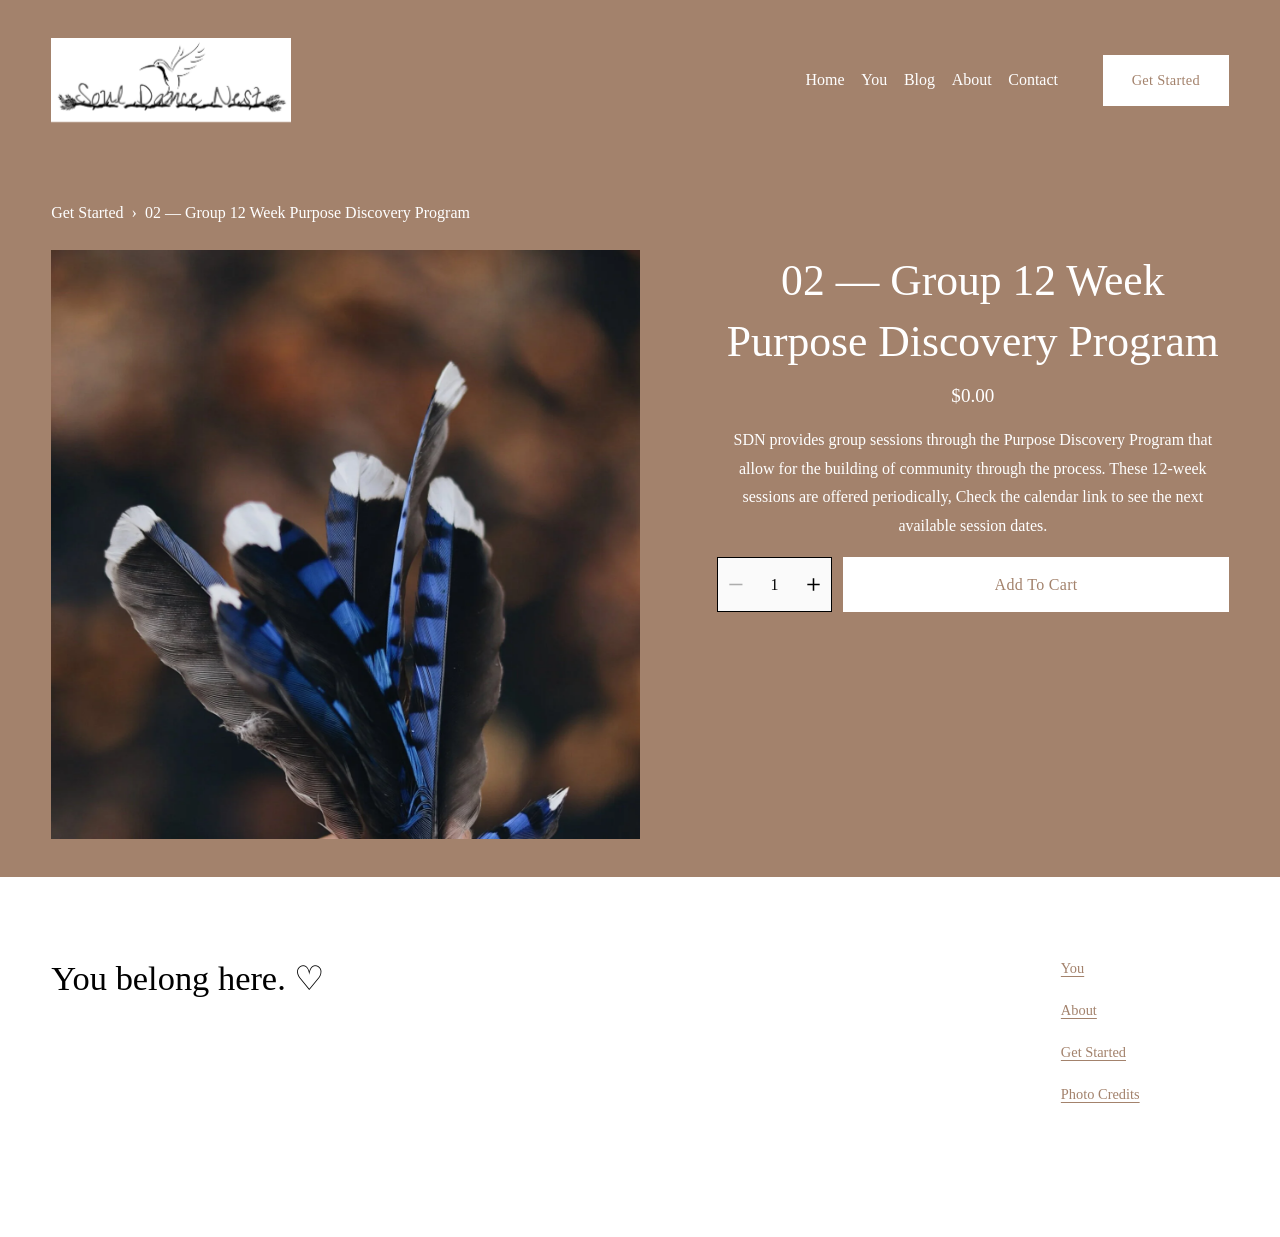
<file: get-started/p/relationship-with-others-h3x46.html>
<!doctype html>
<html xmlns:og="http://opengraphprotocol.org/schema/" xmlns:fb="http://www.facebook.com/2008/fbml" lang="en-US"  >
  <head>
	<base href="../../">
	<script src="../../js/rerouter.js"></script>
    <meta http-equiv="X-UA-Compatible" content="IE=edge,chrome=1">
    <meta name="viewport" content="width=device-width, initial-scale=1">
    <!-- piano-mouse-rlrz -->

<meta charset="utf-8" />
<title>02 &mdash; Group 12 Week Purpose Discovery Program &mdash; Soul Dance Nest</title>
<meta http-equiv="Accept-CH" content="Sec-CH-UA-Platform-Version, Sec-CH-UA-Model" /><link rel="icon" type="image/x-icon" href="https://assets.squarespace.com/universal/default-favicon.ico"/>
<link rel="canonical" href="https://www.souldancenest.com/get-started/p/relationship-with-others-h3x46"/>
<meta property="og:site_name" content="Soul Dance Nest"/>
<meta property="og:title" content="02 &mdash; Group 12 Week Purpose Discovery Program &mdash; Soul Dance Nest"/>
<meta property="og:url" content="https://www.souldancenest.com/get-started/p/relationship-with-others-h3x46"/>
<meta property="og:type" content="product"/>
<meta property="og:description" content="SDN provides group sessions through the Purpose Discovery Program that allow for the building of community through the process. These 12-week sessions are offered periodically, Check the calendar link to see the next available session dates."/>
<meta property="og:image" content="../../images/amy-humphries-_igifwg7ybw-unsplash-2.jpg"/>
<meta property="og:image:width" content="1500"/>
<meta property="og:image:height" content="1507"/>
<meta property="product:price:amount" content="0.00"/>
<meta property="product:price:currency" content="USD"/>
<meta property="product:availability" content="instock"/>
<meta itemprop="name" content="02 — Group 12 Week Purpose Discovery Program — Soul Dance Nest"/>
<meta itemprop="url" content="https://www.souldancenest.com/get-started/p/relationship-with-others-h3x46"/>
<meta itemprop="description" content="SDN provides group sessions through the Purpose Discovery Program that allow for the building of community through the process. These 12-week sessions are offered periodically, Check the calendar link to see the next available session dates."/>
<meta itemprop="thumbnailUrl" content="../../images/amy-humphries-_igifwg7ybw-unsplash-2.jpg"/>
<link rel="image_src" href="../../images/amy-humphries-_igifwg7ybw-unsplash-2.jpg" />
<meta itemprop="image" content="../../images/amy-humphries-_igifwg7ybw-unsplash-2.jpg"/>
<meta name="twitter:title" content="02 — Group 12 Week Purpose Discovery Program — Soul Dance Nest"/>
<meta name="twitter:image" content="../../images/amy-humphries-_igifwg7ybw-unsplash-2.jpg"/>
<meta name="twitter:url" content="https://www.souldancenest.com/get-started/p/relationship-with-others-h3x46"/>
<meta name="twitter:card" content="summary"/>
<meta name="twitter:description" content="SDN provides group sessions through the Purpose Discovery Program that allow for the building of community through the process. These 12-week sessions are offered periodically, Check the calendar link to see the next available session dates."/>
<meta name="description" content=" SDN provides group sessions through the Purpose Discovery Program that allow for the building of community through the process. These 12-week sessions are offered periodically, Check the calendar link to see the next available session dates. " />
<link rel="preconnect" href="https://images.squarespace-cdn.com">
<link rel="preconnect" href="https://file.squarespace-cdn.com" crossorigin>
<style>
/* latin-ext */
@font-face {
  font-family: 'Poppins';
  font-style: italic;
  font-weight: 400;
  font-display: swap;
  src: url('https://file.squarespace-cdn.com/content/v2/namespaces/fonts/libraries/sqsp/assets/28866714-3a03-4fde-b82e-bcffd944752e/latin-ext.woff2') format('woff2');
  unicode-range: U+0100-02BA, U+02BD-02C5, U+02C7-02CC, U+02CE-02D7, U+02DD-02FF, U+0304, U+0308, U+0329, U+1D00-1DBF, U+1E00-1E9F, U+1EF2-1EFF, U+2020, U+20A0-20AB, U+20AD-20C0, U+2113, U+2C60-2C7F, U+A720-A7FF;
}
/* latin */
@font-face {
  font-family: 'Poppins';
  font-style: italic;
  font-weight: 400;
  font-display: swap;
  src: url('https://file.squarespace-cdn.com/content/v2/namespaces/fonts/libraries/sqsp/assets/ab6b1da4-72e3-4abf-a176-e7a8a24b53d1/latin.woff2') format('woff2');
  unicode-range: U+0000-00FF, U+0131, U+0152-0153, U+02BB-02BC, U+02C6, U+02DA, U+02DC, U+0304, U+0308, U+0329, U+2000-206F, U+20AC, U+2122, U+2191, U+2193, U+2212, U+2215, U+FEFF, U+FFFD;
}
/* devanagari */
@font-face {
  font-family: 'Poppins';
  font-style: italic;
  font-weight: 400;
  font-display: swap;
  src: url('https://file.squarespace-cdn.com/content/v2/namespaces/fonts/libraries/sqsp/assets/7d30df3b-ed0a-4cdd-824a-b3c7e5e49f0d/devanagari.woff2') format('woff2');
  unicode-range: U+0900-097F, U+1CD0-1CF9, U+200C-200D, U+20A8, U+20B9, U+20F0, U+25CC, U+A830-A839, U+A8E0-A8FF, U+11B00-11B09;
}
/* latin-ext */
@font-face {
  font-family: 'Poppins';
  font-style: italic;
  font-weight: 300;
  font-display: swap;
  src: url('https://file.squarespace-cdn.com/content/v2/namespaces/fonts/libraries/sqsp/assets/ea875279-d663-4261-b690-7ed00c65ccb1/latin-ext.woff2') format('woff2');
  unicode-range: U+0100-02BA, U+02BD-02C5, U+02C7-02CC, U+02CE-02D7, U+02DD-02FF, U+0304, U+0308, U+0329, U+1D00-1DBF, U+1E00-1E9F, U+1EF2-1EFF, U+2020, U+20A0-20AB, U+20AD-20C0, U+2113, U+2C60-2C7F, U+A720-A7FF;
}
/* devanagari */
@font-face {
  font-family: 'Poppins';
  font-style: italic;
  font-weight: 300;
  font-display: swap;
  src: url('https://file.squarespace-cdn.com/content/v2/namespaces/fonts/libraries/sqsp/assets/2f156972-5ae9-401b-8fd5-29a0fc4e4742/devanagari.woff2') format('woff2');
  unicode-range: U+0900-097F, U+1CD0-1CF9, U+200C-200D, U+20A8, U+20B9, U+20F0, U+25CC, U+A830-A839, U+A8E0-A8FF, U+11B00-11B09;
}
/* latin */
@font-face {
  font-family: 'Poppins';
  font-style: italic;
  font-weight: 300;
  font-display: swap;
  src: url('https://file.squarespace-cdn.com/content/v2/namespaces/fonts/libraries/sqsp/assets/e1217d90-e3f1-4318-af30-972ddbb752f6/latin.woff2') format('woff2');
  unicode-range: U+0000-00FF, U+0131, U+0152-0153, U+02BB-02BC, U+02C6, U+02DA, U+02DC, U+0304, U+0308, U+0329, U+2000-206F, U+20AC, U+2122, U+2191, U+2193, U+2212, U+2215, U+FEFF, U+FFFD;
}
/* devanagari */
@font-face {
  font-family: 'Poppins';
  font-style: normal;
  font-weight: 300;
  font-display: swap;
  src: url('https://file.squarespace-cdn.com/content/v2/namespaces/fonts/libraries/sqsp/assets/1e5ca8c8-e239-4a8d-9415-517c411c1f25/devanagari.woff2') format('woff2');
  unicode-range: U+0900-097F, U+1CD0-1CF9, U+200C-200D, U+20A8, U+20B9, U+20F0, U+25CC, U+A830-A839, U+A8E0-A8FF, U+11B00-11B09;
}
/* latin */
@font-face {
  font-family: 'Poppins';
  font-style: normal;
  font-weight: 300;
  font-display: swap;
  src: url('https://file.squarespace-cdn.com/content/v2/namespaces/fonts/libraries/sqsp/assets/00d1a230-e215-4217-b1cf-31145362801e/latin.woff2') format('woff2');
  unicode-range: U+0000-00FF, U+0131, U+0152-0153, U+02BB-02BC, U+02C6, U+02DA, U+02DC, U+0304, U+0308, U+0329, U+2000-206F, U+20AC, U+2122, U+2191, U+2193, U+2212, U+2215, U+FEFF, U+FFFD;
}
/* latin-ext */
@font-face {
  font-family: 'Poppins';
  font-style: normal;
  font-weight: 300;
  font-display: swap;
  src: url('https://file.squarespace-cdn.com/content/v2/namespaces/fonts/libraries/sqsp/assets/e7e7e312-9961-4208-abdd-6ed469c34828/latin-ext.woff2') format('woff2');
  unicode-range: U+0100-02BA, U+02BD-02C5, U+02C7-02CC, U+02CE-02D7, U+02DD-02FF, U+0304, U+0308, U+0329, U+1D00-1DBF, U+1E00-1E9F, U+1EF2-1EFF, U+2020, U+20A0-20AB, U+20AD-20C0, U+2113, U+2C60-2C7F, U+A720-A7FF;
}
/* latin-ext */
@font-face {
  font-family: 'Poppins';
  font-style: italic;
  font-weight: 700;
  font-display: swap;
  src: url('https://file.squarespace-cdn.com/content/v2/namespaces/fonts/libraries/sqsp/assets/e5441b3f-475c-4dd0-815e-d1493a6eef24/latin-ext.woff2') format('woff2');
  unicode-range: U+0100-02BA, U+02BD-02C5, U+02C7-02CC, U+02CE-02D7, U+02DD-02FF, U+0304, U+0308, U+0329, U+1D00-1DBF, U+1E00-1E9F, U+1EF2-1EFF, U+2020, U+20A0-20AB, U+20AD-20C0, U+2113, U+2C60-2C7F, U+A720-A7FF;
}
/* devanagari */
@font-face {
  font-family: 'Poppins';
  font-style: italic;
  font-weight: 700;
  font-display: swap;
  src: url('https://file.squarespace-cdn.com/content/v2/namespaces/fonts/libraries/sqsp/assets/e364ec28-4783-442b-b46f-59d33a99dd2c/devanagari.woff2') format('woff2');
  unicode-range: U+0900-097F, U+1CD0-1CF9, U+200C-200D, U+20A8, U+20B9, U+20F0, U+25CC, U+A830-A839, U+A8E0-A8FF, U+11B00-11B09;
}
/* latin */
@font-face {
  font-family: 'Poppins';
  font-style: italic;
  font-weight: 700;
  font-display: swap;
  src: url('https://file.squarespace-cdn.com/content/v2/namespaces/fonts/libraries/sqsp/assets/67451c8f-d5ad-40d0-a48b-1e842ade5679/latin.woff2') format('woff2');
  unicode-range: U+0000-00FF, U+0131, U+0152-0153, U+02BB-02BC, U+02C6, U+02DA, U+02DC, U+0304, U+0308, U+0329, U+2000-206F, U+20AC, U+2122, U+2191, U+2193, U+2212, U+2215, U+FEFF, U+FFFD;
}
/* latin-ext */
@font-face {
  font-family: 'Poppins';
  font-style: normal;
  font-weight: 400;
  font-display: swap;
  src: url('https://file.squarespace-cdn.com/content/v2/namespaces/fonts/libraries/sqsp/assets/d03c0883-8248-47bf-9fa3-437f8474b0b7/latin-ext.woff2') format('woff2');
  unicode-range: U+0100-02BA, U+02BD-02C5, U+02C7-02CC, U+02CE-02D7, U+02DD-02FF, U+0304, U+0308, U+0329, U+1D00-1DBF, U+1E00-1E9F, U+1EF2-1EFF, U+2020, U+20A0-20AB, U+20AD-20C0, U+2113, U+2C60-2C7F, U+A720-A7FF;
}
/* latin */
@font-face {
  font-family: 'Poppins';
  font-style: normal;
  font-weight: 400;
  font-display: swap;
  src: url('https://file.squarespace-cdn.com/content/v2/namespaces/fonts/libraries/sqsp/assets/da0c3c0d-458f-46e2-9c64-bac004d4e8c1/latin.woff2') format('woff2');
  unicode-range: U+0000-00FF, U+0131, U+0152-0153, U+02BB-02BC, U+02C6, U+02DA, U+02DC, U+0304, U+0308, U+0329, U+2000-206F, U+20AC, U+2122, U+2191, U+2193, U+2212, U+2215, U+FEFF, U+FFFD;
}
/* devanagari */
@font-face {
  font-family: 'Poppins';
  font-style: normal;
  font-weight: 400;
  font-display: swap;
  src: url('https://file.squarespace-cdn.com/content/v2/namespaces/fonts/libraries/sqsp/assets/7050a57e-968a-4317-a487-11e4374878d9/devanagari.woff2') format('woff2');
  unicode-range: U+0900-097F, U+1CD0-1CF9, U+200C-200D, U+20A8, U+20B9, U+20F0, U+25CC, U+A830-A839, U+A8E0-A8FF, U+11B00-11B09;
}
/* latin */
@font-face {
  font-family: 'Poppins';
  font-style: italic;
  font-weight: 500;
  font-display: swap;
  src: url('https://file.squarespace-cdn.com/content/v2/namespaces/fonts/libraries/sqsp/assets/7a2a42cb-3ddf-4c22-8ec2-e263cbab990a/latin.woff2') format('woff2');
  unicode-range: U+0000-00FF, U+0131, U+0152-0153, U+02BB-02BC, U+02C6, U+02DA, U+02DC, U+0304, U+0308, U+0329, U+2000-206F, U+20AC, U+2122, U+2191, U+2193, U+2212, U+2215, U+FEFF, U+FFFD;
}
/* devanagari */
@font-face {
  font-family: 'Poppins';
  font-style: italic;
  font-weight: 500;
  font-display: swap;
  src: url('https://file.squarespace-cdn.com/content/v2/namespaces/fonts/libraries/sqsp/assets/bb7271ab-ddab-4f75-92ca-30486930e59f/devanagari.woff2') format('woff2');
  unicode-range: U+0900-097F, U+1CD0-1CF9, U+200C-200D, U+20A8, U+20B9, U+20F0, U+25CC, U+A830-A839, U+A8E0-A8FF, U+11B00-11B09;
}
/* latin-ext */
@font-face {
  font-family: 'Poppins';
  font-style: italic;
  font-weight: 500;
  font-display: swap;
  src: url('https://file.squarespace-cdn.com/content/v2/namespaces/fonts/libraries/sqsp/assets/24961341-1b80-47d9-b3b8-b1fe4124c9a1/latin-ext.woff2') format('woff2');
  unicode-range: U+0100-02BA, U+02BD-02C5, U+02C7-02CC, U+02CE-02D7, U+02DD-02FF, U+0304, U+0308, U+0329, U+1D00-1DBF, U+1E00-1E9F, U+1EF2-1EFF, U+2020, U+20A0-20AB, U+20AD-20C0, U+2113, U+2C60-2C7F, U+A720-A7FF;
}
/* latin */
@font-face {
  font-family: 'Poppins';
  font-style: normal;
  font-weight: 700;
  font-display: swap;
  src: url('https://file.squarespace-cdn.com/content/v2/namespaces/fonts/libraries/sqsp/assets/95402d3d-cf4f-4ff3-b652-fa1bddbe79de/latin.woff2') format('woff2');
  unicode-range: U+0000-00FF, U+0131, U+0152-0153, U+02BB-02BC, U+02C6, U+02DA, U+02DC, U+0304, U+0308, U+0329, U+2000-206F, U+20AC, U+2122, U+2191, U+2193, U+2212, U+2215, U+FEFF, U+FFFD;
}
/* devanagari */
@font-face {
  font-family: 'Poppins';
  font-style: normal;
  font-weight: 700;
  font-display: swap;
  src: url('https://file.squarespace-cdn.com/content/v2/namespaces/fonts/libraries/sqsp/assets/31f2dfaf-de1e-40ab-ac18-8641e6ac98d0/devanagari.woff2') format('woff2');
  unicode-range: U+0900-097F, U+1CD0-1CF9, U+200C-200D, U+20A8, U+20B9, U+20F0, U+25CC, U+A830-A839, U+A8E0-A8FF, U+11B00-11B09;
}
/* latin-ext */
@font-face {
  font-family: 'Poppins';
  font-style: normal;
  font-weight: 700;
  font-display: swap;
  src: url('https://file.squarespace-cdn.com/content/v2/namespaces/fonts/libraries/sqsp/assets/ab5cf469-e78c-4791-92a2-a2e360e24c1d/latin-ext.woff2') format('woff2');
  unicode-range: U+0100-02BA, U+02BD-02C5, U+02C7-02CC, U+02CE-02D7, U+02DD-02FF, U+0304, U+0308, U+0329, U+1D00-1DBF, U+1E00-1E9F, U+1EF2-1EFF, U+2020, U+20A0-20AB, U+20AD-20C0, U+2113, U+2C60-2C7F, U+A720-A7FF;
}
/* latin-ext */
@font-face {
  font-family: 'Poppins';
  font-style: normal;
  font-weight: 500;
  font-display: swap;
  src: url('https://file.squarespace-cdn.com/content/v2/namespaces/fonts/libraries/sqsp/assets/106cf02d-1fea-47b3-beaa-607012f765b3/latin-ext.woff2') format('woff2');
  unicode-range: U+0100-02BA, U+02BD-02C5, U+02C7-02CC, U+02CE-02D7, U+02DD-02FF, U+0304, U+0308, U+0329, U+1D00-1DBF, U+1E00-1E9F, U+1EF2-1EFF, U+2020, U+20A0-20AB, U+20AD-20C0, U+2113, U+2C60-2C7F, U+A720-A7FF;
}
/* devanagari */
@font-face {
  font-family: 'Poppins';
  font-style: normal;
  font-weight: 500;
  font-display: swap;
  src: url('https://file.squarespace-cdn.com/content/v2/namespaces/fonts/libraries/sqsp/assets/2200ecd2-8cab-4e5f-98a1-74a7a1427ea4/devanagari.woff2') format('woff2');
  unicode-range: U+0900-097F, U+1CD0-1CF9, U+200C-200D, U+20A8, U+20B9, U+20F0, U+25CC, U+A830-A839, U+A8E0-A8FF, U+11B00-11B09;
}
/* latin */
@font-face {
  font-family: 'Poppins';
  font-style: normal;
  font-weight: 500;
  font-display: swap;
  src: url('https://file.squarespace-cdn.com/content/v2/namespaces/fonts/libraries/sqsp/assets/abb8d202-34bc-4174-a25f-c00d4154bb44/latin.woff2') format('woff2');
  unicode-range: U+0000-00FF, U+0131, U+0152-0153, U+02BB-02BC, U+02C6, U+02DA, U+02DC, U+0304, U+0308, U+0329, U+2000-206F, U+20AC, U+2122, U+2191, U+2193, U+2212, U+2215, U+FEFF, U+FFFD;
}
</style><script type="text/javascript"  defer="true" nomodule="nomodule" src="../../js/legacy.js"></script>
<script type="text/javascript"  defer="true" src="../../js/modern.js"></script>
<script data-name="static-context">Static = window.Static || {}; Static.SQUARESPACE_CONTEXT = {"betaFeatureFlags":["i18n_beta_website_locales","enable_modernized_pdp_m3_fluid","commerce_product_payment_plan_editing","override_block_styles","new_stacked_index","public_api_discounts_enabled","campaigns_merch_state","output_template_css_assets","enable_form_submission_trigger","supports_versioned_template_assets","contacts_and_campaigns_redesign","enable_modernized_pdp_m3_layout_ux","enable_modernized_standalone_pages_kill_switch","scripts_defer","order_status_page_checkout_landing_enabled","modernized-pdp-m2-enabled","campaigns_discount_section_in_blasts","campaigns_thumbnail_layout","campaigns_discount_section_in_automations","nested_categories","campaigns_import_discounts","member_areas_feature","marketing_automations","campaigns_new_image_layout_picker","campaigns_table_v2","marketing_landing_page"],"facebookAppId":"314192535267336","facebookApiVersion":"v6.0","rollups":{"squarespace-announcement-bar":{"js":"../../js/announcement-bar-af8852d144aea019-min.en-us.js"},"squarespace-audio-player":{"css":"../../css/audio-player-b05f5197a871c566-min.en-us.css","js":"../../js/audio-player-fe129cddf46ef844-min.en-us.js"},"squarespace-blog-collection-list":{"css":"../../css/blog-collection-list-b4046463b72f34e2-min.en-us.css","js":"../../js/blog-collection-list-d1cb4d231b7bd2d9-min.en-us.js"},"squarespace-calendar-block-renderer":{"css":"../../css/calendar-block-renderer-c3fef2a497c8e56b-min.en-us.css","js":"../../js/calendar-block-renderer-5e2fc68f5d72c514-min.en-us.js"},"squarespace-chartjs-helpers":{"css":"../../css/chartjs-helpers-96b256171ee039c1-min.en-us.css","js":"../../js/chartjs-helpers-68bb885b45e80b06-min.en-us.js"},"squarespace-comments":{"css":"../../css/comments-fff333d4c89ebeea-min.en-us.css","js":"../../js/comments-7f15870dfec9335d-min.en-us.js"},"squarespace-custom-css-popup":{"css":"../../css/custom-css-popup-bcad0a168a2d18df-min.en-us.css","js":"../../js/custom-css-popup-c3551623b574659c-min.en-us.js"},"squarespace-dialog":{"css":"../../css/dialog-86aacd645d83874c-min.en-us.css","js":"../../js/dialog-cb19624f3049c198-min.en-us.js"},"squarespace-events-collection":{"css":"../../css/events-collection-c3fef2a497c8e56b-min.en-us.css","js":"../../js/events-collection-0787b3d0d23c98f1-min.en-us.js"},"squarespace-form-rendering-utils":{"js":"../../js/form-rendering-utils-e052838a72f4372d-min.en-us.js"},"squarespace-forms":{"css":"../../css/forms-0afd3c6ac30bbab1-min.en-us.css","js":"../../js/forms-e5cec6a39de18b62-min.en-us.js"},"squarespace-gallery-collection-list":{"css":"../../css/gallery-collection-list-b4046463b72f34e2-min.en-us.css","js":"../../js/gallery-collection-list-9537a843c229ee51-min.en-us.js"},"squarespace-image-zoom":{"css":"../../css/image-zoom-b4046463b72f34e2-min.en-us.css","js":"../../js/image-zoom-2bd05a385cc2d38d-min.en-us.js"},"squarespace-pinterest":{"css":"../../css/pinterest-b4046463b72f34e2-min.en-us.css","js":"../../js/pinterest-91826e15bec6b127-min.en-us.js"},"squarespace-popup-overlay":{"css":"../../css/popup-overlay-b742b752f5880972-min.en-us.css","js":"../../js/popup-overlay-fcb1efbbc6a99ab1-min.en-us.js"},"squarespace-product-quick-view":{"css":"../../css/product-quick-view-0afd3c6ac30bbab1-min.en-us.css","js":"../../js/product-quick-view-a8c98f55ad862b20-min.en-us.js"},"squarespace-products-collection-item-v2":{"css":"../../css/products-collection-item-v2-b4046463b72f34e2-min.en-us.css","js":"../../js/products-collection-item-v2-0bdde0a530e65c35-min.en-us.js"},"squarespace-products-collection-list-v2":{"css":"../../css/products-collection-list-v2-b4046463b72f34e2-min.en-us.css","js":"../../js/products-collection-list-v2-57f05cf8177470d3-min.en-us.js"},"squarespace-search-page":{"css":"../../css/search-page-90a67fc09b9b32c6-min.en-us.css","js":"../../js/search-page-5e67e9fbe7cfa7c9-min.en-us.js"},"squarespace-search-preview":{"js":"../../js/search-preview-0ef076d00060688c-min.en-us.js"},"squarespace-simple-liking":{"css":"../../css/simple-liking-701bf8bbc05ec6aa-min.en-us.css","js":"../../js/simple-liking-abe35829ec344b9b-min.en-us.js"},"squarespace-social-buttons":{"css":"../../css/social-buttons-95032e5fa98e47a5-min.en-us.css","js":"../../js/social-buttons-d7611ec542beeb0d-min.en-us.js"},"squarespace-tourdates":{"css":"../../css/tourdates-b4046463b72f34e2-min.en-us.css","js":"../../js/tourdates-053c86a96428c46c-min.en-us.js"},"squarespace-website-overlays-manager":{"css":"../../css/website-overlays-manager-07ea5a4e004e6710-min.en-us.css","js":"../../js/website-overlays-manager-5494290298565b62-min.en-us.js"}},"pageType":50,"website":{"id":"5f2cd82075ff984d316dc3b1","captchaSettings":{"enabledForDonations":false},"cloneable":false,"contentModifiedOn":1605042387226,"formattingLocale":"en-US","fullSiteTitle":"02 \u2014 Group 12 Week Purpose Discovery Program \u2014 Soul Dance Nest","identifier":"piano-mouse-rlrz","imageMetadataProcessingEnabled":false,"isHstsEnabled":true,"language":"en-US","logoImageId":"5f30c54d701690209e417f94","primaryDomain":"www.souldancenest.com","screenshotId":"8b56ec9127a204c7a2be9c7511e03dcc4b08e5b1388b10749438fd00b6e7d3c6","shareButtonOptions":{"3":true,"2":true,"8":true,"1":true,"7":true,"6":true,"4":true},"showOwnerLogin":false,"siteStatus":{},"siteTitle":"Soul Dance Nest","sslSetting":3,"timeZone":"America/Los_Angeles","translationLocale":"en-US","typekitId":"","websiteType":1,"hasBeenCloneable":false,"statsMigrated":false,"authenticUrl":"https://www.souldancenest.com","baseUrl":"https://www.souldancenest.com","internalUrl":"https://piano-mouse-rlrz.squarespace.com","logoImageUrl":"../../images/logo-cropped-with-white-background.png","machineTimeZoneOffset":-25200000,"timeZoneAbbr":"PDT","timeZoneOffset":-25200000},"websiteSettings":{"id":"5f2cd82075ff984d316dc3b3","websiteId":"5f2cd82075ff984d316dc3b1","subjects":[],"country":"US","state":"CA","simpleLikingEnabled":true,"mobileInfoBarSettings":{"isContactEmailEnabled":false,"isContactPhoneNumberEnabled":false,"isLocationEnabled":false,"isBusinessHoursEnabled":false},"commentLikesAllowed":true,"commentAnonAllowed":true,"commentThreaded":true,"commentApprovalRequired":false,"commentAvatarsOn":true,"commentSortType":2,"commentFlagThreshold":0,"commentFlagsAllowed":true,"commentEnableByDefault":true,"commentDisableAfterDaysDefault":0,"disqusShortname":"","commentsEnabled":false,"storeSettings":{"returnPolicy":null,"termsOfService":null,"privacyPolicy":null,"expressCheckout":false,"continueShoppingLinkUrl":"/","useLightCart":false,"showNoteField":false,"shippingCountryDefaultValue":"US","billToShippingDefaultValue":false,"showShippingPhoneNumber":true,"isShippingPhoneRequired":false,"showBillingPhoneNumber":true,"isBillingPhoneRequired":false,"currenciesSupported":["USD","CAD","GBP","AUD","EUR","CHF","NOK","SEK","DKK","NZD","SGD","MXN","HKD","CZK","ILS","MYR","RUB","PHP","PLN","THB","BRL","ARS","COP","IDR","INR","JPY","ZAR"],"defaultCurrency":"USD","selectedCurrency":"USD","measurementStandard":1,"showCustomCheckoutForm":false,"checkoutPageMarketingOptInEnabled":false,"enableMailingListOptInByDefault":false,"sameAsRetailLocation":false,"merchandisingSettings":{"scarcityEnabledOnProductItems":false,"scarcityEnabledOnProductBlocks":false,"scarcityMessageType":"DEFAULT_SCARCITY_MESSAGE","scarcityThreshold":10,"multipleQuantityAllowedForServices":true,"restockNotificationsEnabled":false,"restockNotificationsSuccessText":"","restockNotificationsMailingListSignUpEnabled":false,"relatedProductsEnabled":false,"relatedProductsOrdering":"random","soldOutVariantsDropdownDisabled":false,"productComposerOptedIn":false,"productComposerABTestOptedOut":false,"productReviewsEnabled":false,"displayImportedProductReviewsEnabled":false,"hasOptedToCollectNativeReviews":false},"minimumOrderSubtotalEnabled":false,"addToCartConfirmationType":2,"isLive":true,"multipleQuantityAllowedForServices":true},"useEscapeKeyToLogin":true,"ssBadgeType":1,"ssBadgePosition":4,"ssBadgeVisibility":1,"ssBadgeDevices":1,"pinterestOverlayOptions":{"mode":"disabled"},"userAccountsSettings":{"loginAllowed":false,"signupAllowed":false}},"cookieSettings":{"isCookieBannerEnabled":false,"isRestrictiveCookiePolicyEnabled":false,"cookieBannerText":"","cookieBannerTheme":"","cookieBannerVariant":"","cookieBannerPosition":"","cookieBannerCtaVariant":"","cookieBannerCtaText":"","cookieBannerAcceptType":"OPT_IN","cookieBannerOptOutCtaText":"","cookieBannerHasOptOut":false,"cookieBannerHasManageCookies":true,"cookieBannerManageCookiesLabel":"","cookieBannerSavedPreferencesText":"","cookieBannerSavedPreferencesLayout":"PILL"},"websiteCloneable":false,"collection":{"title":"Get Started","id":"5f2cdad00e095a02ca0d198e","fullUrl":"/get-started","type":13,"permissionType":1},"item":{"title":"02 \u2014 Group 12 Week Purpose Discovery Program","id":"5f2cdad00e095a02ca0d1993","fullUrl":"/get-started/p/relationship-with-others-h3x46","publicCommentCount":0,"commentState":1,"recordType":11},"subscribed":false,"appDomain":"squarespace.com","templateTweakable":true,"tweakJSON":{"form-use-theme-colors":"true","header-logo-height":"84px","header-mobile-logo-max-height":"30px","header-vert-padding":"3vw","header-width":"Full","maxPageWidth":"1400px","mobile-header-vert-padding":"6vw","pagePadding":"4vw","tweak-blog-alternating-side-by-side-image-aspect-ratio":"1:1 Square","tweak-blog-alternating-side-by-side-image-spacing":"6%","tweak-blog-alternating-side-by-side-meta-spacing":"20px","tweak-blog-alternating-side-by-side-primary-meta":"Categories","tweak-blog-alternating-side-by-side-read-more-spacing":"20px","tweak-blog-alternating-side-by-side-secondary-meta":"Date","tweak-blog-basic-grid-columns":"2","tweak-blog-basic-grid-image-aspect-ratio":"3:2 Standard","tweak-blog-basic-grid-image-spacing":"44px","tweak-blog-basic-grid-meta-spacing":"32px","tweak-blog-basic-grid-primary-meta":"Categories","tweak-blog-basic-grid-read-more-spacing":"40px","tweak-blog-basic-grid-secondary-meta":"Date","tweak-blog-item-custom-width":"50","tweak-blog-item-show-author-profile":"true","tweak-blog-item-width":"Medium","tweak-blog-masonry-columns":"2","tweak-blog-masonry-horizontal-spacing":"30px","tweak-blog-masonry-image-spacing":"20px","tweak-blog-masonry-meta-spacing":"20px","tweak-blog-masonry-primary-meta":"Categories","tweak-blog-masonry-read-more-spacing":"20px","tweak-blog-masonry-secondary-meta":"Date","tweak-blog-masonry-vertical-spacing":"30px","tweak-blog-side-by-side-image-aspect-ratio":"1:1 Square","tweak-blog-side-by-side-image-spacing":"6%","tweak-blog-side-by-side-meta-spacing":"20px","tweak-blog-side-by-side-primary-meta":"Categories","tweak-blog-side-by-side-read-more-spacing":"20px","tweak-blog-side-by-side-secondary-meta":"Date","tweak-blog-single-column-image-spacing":"50px","tweak-blog-single-column-meta-spacing":"30px","tweak-blog-single-column-primary-meta":"Categories","tweak-blog-single-column-read-more-spacing":"30px","tweak-blog-single-column-secondary-meta":"Date","tweak-events-stacked-show-thumbnails":"true","tweak-events-stacked-thumbnail-size":"3:2 Standard","tweak-fixed-header":"false","tweak-fixed-header-style":"Basic","tweak-global-animations-animation-curve":"ease","tweak-global-animations-animation-delay":"0.1s","tweak-global-animations-animation-duration":"0.1s","tweak-global-animations-animation-style":"fade","tweak-global-animations-animation-type":"none","tweak-global-animations-complexity-level":"detailed","tweak-global-animations-enabled":"false","tweak-portfolio-grid-basic-custom-height":"50","tweak-portfolio-grid-overlay-custom-height":"50","tweak-portfolio-hover-follow-acceleration":"10%","tweak-portfolio-hover-follow-animation-duration":"Medium","tweak-portfolio-hover-follow-animation-type":"Fade","tweak-portfolio-hover-follow-delimiter":"Forward Slash","tweak-portfolio-hover-follow-front":"false","tweak-portfolio-hover-follow-layout":"Inline","tweak-portfolio-hover-follow-size":"75","tweak-portfolio-hover-follow-text-spacing-x":"1.5","tweak-portfolio-hover-follow-text-spacing-y":"1.5","tweak-portfolio-hover-static-animation-duration":"Medium","tweak-portfolio-hover-static-animation-type":"Scale Up","tweak-portfolio-hover-static-delimiter":"Forward Slash","tweak-portfolio-hover-static-front":"false","tweak-portfolio-hover-static-layout":"Stacked","tweak-portfolio-hover-static-size":"75","tweak-portfolio-hover-static-text-spacing-x":"1.5","tweak-portfolio-hover-static-text-spacing-y":"1.5","tweak-portfolio-index-background-animation-duration":"Medium","tweak-portfolio-index-background-animation-type":"Fade","tweak-portfolio-index-background-custom-height":"50","tweak-portfolio-index-background-delimiter":"None","tweak-portfolio-index-background-height":"Large","tweak-portfolio-index-background-horizontal-alignment":"Center","tweak-portfolio-index-background-link-format":"Stacked","tweak-portfolio-index-background-persist":"false","tweak-portfolio-index-background-vertical-alignment":"Middle","tweak-portfolio-index-background-width":"Full","tweak-transparent-header":"true"},"templateId":"5c5a519771c10ba3470d8101","templateVersion":"7.1","pageFeatures":[1,2,4],"gmRenderKey":"QUl6YVN5Q0JUUk9xNkx1dkZfSUUxcjQ2LVQ0QWVUU1YtMGQ3bXk4","templateScriptsRootUrl":"https://static1.squarespace.com/static/vta/5c5a519771c10ba3470d8101/scripts/","impersonatedSession":false,"tzData":{"zones":[[-480,"US","P%sT",null]],"rules":{"US":[[1967,2006,null,"Oct","lastSun","2:00","0","S"],[1987,2006,null,"Apr","Sun>=1","2:00","1:00","D"],[2007,"max",null,"Mar","Sun>=8","2:00","1:00","D"],[2007,"max",null,"Nov","Sun>=1","2:00","0","S"]]}},"product":{"variantAttributeNames":[],"variants":[{"id":"ab35b097-e62a-47ac-8673-6375e2458132","sku":"SQ7057115","price":{"currencyCode":"USD","value":0,"decimalValue":"0.00","fractionalDigits":2},"salePrice":{"currencyCode":"USD","value":0,"decimalValue":"0.00","fractionalDigits":2},"onSale":false,"stock":{"unlimited":true},"attributes":{},"mainImage":{"id":"5f3da1d68bbb9651497aabcf","title":"","type":"JPEG","urls":{"http":"http:../../images/amy-humphries-_igifwg7ybw-unsplash-1.jpg","https":"../../images/amy-humphries-_igifwg7ybw-unsplash-1.jpg"},"originalSize":{"width":1620,"height":1376},"sizes":[{"width":1620,"height":1376},{"width":100},{"width":300},{"width":500},{"width":750},{"width":1000},{"width":1500}],"focalPoint":{"x":0.5,"y":0.5},"url":"../../images/amy-humphries-_igifwg7ybw-unsplash-1.jpg"}}],"subscribable":false,"productType":3},"showAnnouncementBar":false,"recaptchaEnterpriseContext":{"recaptchaEnterpriseSiteKey":"6LdDFQwjAAAAAPigEvvPgEVbb7QBm-TkVJdDTlAv"},"i18nContext":{"timeZoneData":{"id":"America/Los_Angeles","name":"Pacific Time"}},"env":"PRODUCTION","visitorFormContext":{"formFieldFormats":{"initialAddressFormat":{"id":0,"type":"ADDRESS","country":"US","labelLocale":"en","fields":[{"type":"FIELD","label":"Address Line 1","identifier":"Line1","length":0,"required":true,"metadata":{"autocomplete":"address-line1"}},{"type":"SEPARATOR","label":"\n","identifier":"Newline","length":0,"required":false,"metadata":{}},{"type":"FIELD","label":"Address Line 2","identifier":"Line2","length":0,"required":false,"metadata":{"autocomplete":"address-line2"}},{"type":"SEPARATOR","label":"\n","identifier":"Newline","length":0,"required":false,"metadata":{}},{"type":"FIELD","label":"City","identifier":"City","length":0,"required":true,"metadata":{"autocomplete":"address-level2"}},{"type":"SEPARATOR","label":",","identifier":"Comma","length":0,"required":false,"metadata":{}},{"type":"SEPARATOR","label":" ","identifier":"Space","length":0,"required":false,"metadata":{}},{"type":"FIELD","label":"State","identifier":"State","length":0,"required":true,"metadata":{"autocomplete":"address-level1"}},{"type":"SEPARATOR","label":" ","identifier":"Space","length":0,"required":false,"metadata":{}},{"type":"FIELD","label":"ZIP Code","identifier":"Zip","length":0,"required":true,"metadata":{"autocomplete":"postal-code"}}]},"countries":[{"name":"Afghanistan","code":"AF","phoneCode":"+93"},{"name":"\u00C5land Islands","code":"AX","phoneCode":"+358"},{"name":"Albania","code":"AL","phoneCode":"+355"},{"name":"Algeria","code":"DZ","phoneCode":"+213"},{"name":"American Samoa","code":"AS","phoneCode":"+1"},{"name":"Andorra","code":"AD","phoneCode":"+376"},{"name":"Angola","code":"AO","phoneCode":"+244"},{"name":"Anguilla","code":"AI","phoneCode":"+1"},{"name":"Antigua & Barbuda","code":"AG","phoneCode":"+1"},{"name":"Argentina","code":"AR","phoneCode":"+54"},{"name":"Armenia","code":"AM","phoneCode":"+374"},{"name":"Aruba","code":"AW","phoneCode":"+297"},{"name":"Ascension Island","code":"AC","phoneCode":"+247"},{"name":"Australia","code":"AU","phoneCode":"+61"},{"name":"Austria","code":"AT","phoneCode":"+43"},{"name":"Azerbaijan","code":"AZ","phoneCode":"+994"},{"name":"Bahamas","code":"BS","phoneCode":"+1"},{"name":"Bahrain","code":"BH","phoneCode":"+973"},{"name":"Bangladesh","code":"BD","phoneCode":"+880"},{"name":"Barbados","code":"BB","phoneCode":"+1"},{"name":"Belarus","code":"BY","phoneCode":"+375"},{"name":"Belgium","code":"BE","phoneCode":"+32"},{"name":"Belize","code":"BZ","phoneCode":"+501"},{"name":"Benin","code":"BJ","phoneCode":"+229"},{"name":"Bermuda","code":"BM","phoneCode":"+1"},{"name":"Bhutan","code":"BT","phoneCode":"+975"},{"name":"Bolivia","code":"BO","phoneCode":"+591"},{"name":"Bosnia & Herzegovina","code":"BA","phoneCode":"+387"},{"name":"Botswana","code":"BW","phoneCode":"+267"},{"name":"Brazil","code":"BR","phoneCode":"+55"},{"name":"British Indian Ocean Territory","code":"IO","phoneCode":"+246"},{"name":"British Virgin Islands","code":"VG","phoneCode":"+1"},{"name":"Brunei","code":"BN","phoneCode":"+673"},{"name":"Bulgaria","code":"BG","phoneCode":"+359"},{"name":"Burkina Faso","code":"BF","phoneCode":"+226"},{"name":"Burundi","code":"BI","phoneCode":"+257"},{"name":"Cambodia","code":"KH","phoneCode":"+855"},{"name":"Cameroon","code":"CM","phoneCode":"+237"},{"name":"Canada","code":"CA","phoneCode":"+1"},{"name":"Cape Verde","code":"CV","phoneCode":"+238"},{"name":"Caribbean Netherlands","code":"BQ","phoneCode":"+599"},{"name":"Cayman Islands","code":"KY","phoneCode":"+1"},{"name":"Central African Republic","code":"CF","phoneCode":"+236"},{"name":"Chad","code":"TD","phoneCode":"+235"},{"name":"Chile","code":"CL","phoneCode":"+56"},{"name":"China","code":"CN","phoneCode":"+86"},{"name":"Christmas Island","code":"CX","phoneCode":"+61"},{"name":"Cocos (Keeling) Islands","code":"CC","phoneCode":"+61"},{"name":"Colombia","code":"CO","phoneCode":"+57"},{"name":"Comoros","code":"KM","phoneCode":"+269"},{"name":"Congo - Brazzaville","code":"CG","phoneCode":"+242"},{"name":"Congo - Kinshasa","code":"CD","phoneCode":"+243"},{"name":"Cook Islands","code":"CK","phoneCode":"+682"},{"name":"Costa Rica","code":"CR","phoneCode":"+506"},{"name":"C\u00F4te d\u2019Ivoire","code":"CI","phoneCode":"+225"},{"name":"Croatia","code":"HR","phoneCode":"+385"},{"name":"Cuba","code":"CU","phoneCode":"+53"},{"name":"Cura\u00E7ao","code":"CW","phoneCode":"+599"},{"name":"Cyprus","code":"CY","phoneCode":"+357"},{"name":"Czechia","code":"CZ","phoneCode":"+420"},{"name":"Denmark","code":"DK","phoneCode":"+45"},{"name":"Djibouti","code":"DJ","phoneCode":"+253"},{"name":"Dominica","code":"DM","phoneCode":"+1"},{"name":"Dominican Republic","code":"DO","phoneCode":"+1"},{"name":"Ecuador","code":"EC","phoneCode":"+593"},{"name":"Egypt","code":"EG","phoneCode":"+20"},{"name":"El Salvador","code":"SV","phoneCode":"+503"},{"name":"Equatorial Guinea","code":"GQ","phoneCode":"+240"},{"name":"Eritrea","code":"ER","phoneCode":"+291"},{"name":"Estonia","code":"EE","phoneCode":"+372"},{"name":"Eswatini","code":"SZ","phoneCode":"+268"},{"name":"Ethiopia","code":"ET","phoneCode":"+251"},{"name":"Falkland Islands","code":"FK","phoneCode":"+500"},{"name":"Faroe Islands","code":"FO","phoneCode":"+298"},{"name":"Fiji","code":"FJ","phoneCode":"+679"},{"name":"Finland","code":"FI","phoneCode":"+358"},{"name":"France","code":"FR","phoneCode":"+33"},{"name":"French Guiana","code":"GF","phoneCode":"+594"},{"name":"French Polynesia","code":"PF","phoneCode":"+689"},{"name":"Gabon","code":"GA","phoneCode":"+241"},{"name":"Gambia","code":"GM","phoneCode":"+220"},{"name":"Georgia","code":"GE","phoneCode":"+995"},{"name":"Germany","code":"DE","phoneCode":"+49"},{"name":"Ghana","code":"GH","phoneCode":"+233"},{"name":"Gibraltar","code":"GI","phoneCode":"+350"},{"name":"Greece","code":"GR","phoneCode":"+30"},{"name":"Greenland","code":"GL","phoneCode":"+299"},{"name":"Grenada","code":"GD","phoneCode":"+1"},{"name":"Guadeloupe","code":"GP","phoneCode":"+590"},{"name":"Guam","code":"GU","phoneCode":"+1"},{"name":"Guatemala","code":"GT","phoneCode":"+502"},{"name":"Guernsey","code":"GG","phoneCode":"+44"},{"name":"Guinea","code":"GN","phoneCode":"+224"},{"name":"Guinea-Bissau","code":"GW","phoneCode":"+245"},{"name":"Guyana","code":"GY","phoneCode":"+592"},{"name":"Haiti","code":"HT","phoneCode":"+509"},{"name":"Honduras","code":"HN","phoneCode":"+504"},{"name":"Hong Kong SAR China","code":"HK","phoneCode":"+852"},{"name":"Hungary","code":"HU","phoneCode":"+36"},{"name":"Iceland","code":"IS","phoneCode":"+354"},{"name":"India","code":"IN","phoneCode":"+91"},{"name":"Indonesia","code":"ID","phoneCode":"+62"},{"name":"Iran","code":"IR","phoneCode":"+98"},{"name":"Iraq","code":"IQ","phoneCode":"+964"},{"name":"Ireland","code":"IE","phoneCode":"+353"},{"name":"Isle of Man","code":"IM","phoneCode":"+44"},{"name":"Israel","code":"IL","phoneCode":"+972"},{"name":"Italy","code":"IT","phoneCode":"+39"},{"name":"Jamaica","code":"JM","phoneCode":"+1"},{"name":"Japan","code":"JP","phoneCode":"+81"},{"name":"Jersey","code":"JE","phoneCode":"+44"},{"name":"Jordan","code":"JO","phoneCode":"+962"},{"name":"Kazakhstan","code":"KZ","phoneCode":"+7"},{"name":"Kenya","code":"KE","phoneCode":"+254"},{"name":"Kiribati","code":"KI","phoneCode":"+686"},{"name":"Kosovo","code":"XK","phoneCode":"+383"},{"name":"Kuwait","code":"KW","phoneCode":"+965"},{"name":"Kyrgyzstan","code":"KG","phoneCode":"+996"},{"name":"Laos","code":"LA","phoneCode":"+856"},{"name":"Latvia","code":"LV","phoneCode":"+371"},{"name":"Lebanon","code":"LB","phoneCode":"+961"},{"name":"Lesotho","code":"LS","phoneCode":"+266"},{"name":"Liberia","code":"LR","phoneCode":"+231"},{"name":"Libya","code":"LY","phoneCode":"+218"},{"name":"Liechtenstein","code":"LI","phoneCode":"+423"},{"name":"Lithuania","code":"LT","phoneCode":"+370"},{"name":"Luxembourg","code":"LU","phoneCode":"+352"},{"name":"Macao SAR China","code":"MO","phoneCode":"+853"},{"name":"Madagascar","code":"MG","phoneCode":"+261"},{"name":"Malawi","code":"MW","phoneCode":"+265"},{"name":"Malaysia","code":"MY","phoneCode":"+60"},{"name":"Maldives","code":"MV","phoneCode":"+960"},{"name":"Mali","code":"ML","phoneCode":"+223"},{"name":"Malta","code":"MT","phoneCode":"+356"},{"name":"Marshall Islands","code":"MH","phoneCode":"+692"},{"name":"Martinique","code":"MQ","phoneCode":"+596"},{"name":"Mauritania","code":"MR","phoneCode":"+222"},{"name":"Mauritius","code":"MU","phoneCode":"+230"},{"name":"Mayotte","code":"YT","phoneCode":"+262"},{"name":"Mexico","code":"MX","phoneCode":"+52"},{"name":"Micronesia","code":"FM","phoneCode":"+691"},{"name":"Moldova","code":"MD","phoneCode":"+373"},{"name":"Monaco","code":"MC","phoneCode":"+377"},{"name":"Mongolia","code":"MN","phoneCode":"+976"},{"name":"Montenegro","code":"ME","phoneCode":"+382"},{"name":"Montserrat","code":"MS","phoneCode":"+1"},{"name":"Morocco","code":"MA","phoneCode":"+212"},{"name":"Mozambique","code":"MZ","phoneCode":"+258"},{"name":"Myanmar (Burma)","code":"MM","phoneCode":"+95"},{"name":"Namibia","code":"NA","phoneCode":"+264"},{"name":"Nauru","code":"NR","phoneCode":"+674"},{"name":"Nepal","code":"NP","phoneCode":"+977"},{"name":"Netherlands","code":"NL","phoneCode":"+31"},{"name":"New Caledonia","code":"NC","phoneCode":"+687"},{"name":"New Zealand","code":"NZ","phoneCode":"+64"},{"name":"Nicaragua","code":"NI","phoneCode":"+505"},{"name":"Niger","code":"NE","phoneCode":"+227"},{"name":"Nigeria","code":"NG","phoneCode":"+234"},{"name":"Niue","code":"NU","phoneCode":"+683"},{"name":"Norfolk Island","code":"NF","phoneCode":"+672"},{"name":"Northern Mariana Islands","code":"MP","phoneCode":"+1"},{"name":"North Korea","code":"KP","phoneCode":"+850"},{"name":"North Macedonia","code":"MK","phoneCode":"+389"},{"name":"Norway","code":"NO","phoneCode":"+47"},{"name":"Oman","code":"OM","phoneCode":"+968"},{"name":"Pakistan","code":"PK","phoneCode":"+92"},{"name":"Palau","code":"PW","phoneCode":"+680"},{"name":"Palestinian Territories","code":"PS","phoneCode":"+970"},{"name":"Panama","code":"PA","phoneCode":"+507"},{"name":"Papua New Guinea","code":"PG","phoneCode":"+675"},{"name":"Paraguay","code":"PY","phoneCode":"+595"},{"name":"Peru","code":"PE","phoneCode":"+51"},{"name":"Philippines","code":"PH","phoneCode":"+63"},{"name":"Poland","code":"PL","phoneCode":"+48"},{"name":"Portugal","code":"PT","phoneCode":"+351"},{"name":"Puerto Rico","code":"PR","phoneCode":"+1"},{"name":"Qatar","code":"QA","phoneCode":"+974"},{"name":"R\u00E9union","code":"RE","phoneCode":"+262"},{"name":"Romania","code":"RO","phoneCode":"+40"},{"name":"Russia","code":"RU","phoneCode":"+7"},{"name":"Rwanda","code":"RW","phoneCode":"+250"},{"name":"Samoa","code":"WS","phoneCode":"+685"},{"name":"San Marino","code":"SM","phoneCode":"+378"},{"name":"S\u00E3o Tom\u00E9 & Pr\u00EDncipe","code":"ST","phoneCode":"+239"},{"name":"Saudi Arabia","code":"SA","phoneCode":"+966"},{"name":"Senegal","code":"SN","phoneCode":"+221"},{"name":"Serbia","code":"RS","phoneCode":"+381"},{"name":"Seychelles","code":"SC","phoneCode":"+248"},{"name":"Sierra Leone","code":"SL","phoneCode":"+232"},{"name":"Singapore","code":"SG","phoneCode":"+65"},{"name":"Sint Maarten","code":"SX","phoneCode":"+1"},{"name":"Slovakia","code":"SK","phoneCode":"+421"},{"name":"Slovenia","code":"SI","phoneCode":"+386"},{"name":"Solomon Islands","code":"SB","phoneCode":"+677"},{"name":"Somalia","code":"SO","phoneCode":"+252"},{"name":"South Africa","code":"ZA","phoneCode":"+27"},{"name":"South Korea","code":"KR","phoneCode":"+82"},{"name":"South Sudan","code":"SS","phoneCode":"+211"},{"name":"Spain","code":"ES","phoneCode":"+34"},{"name":"Sri Lanka","code":"LK","phoneCode":"+94"},{"name":"St. Barth\u00E9lemy","code":"BL","phoneCode":"+590"},{"name":"St. Helena","code":"SH","phoneCode":"+290"},{"name":"St. Kitts & Nevis","code":"KN","phoneCode":"+1"},{"name":"St. Lucia","code":"LC","phoneCode":"+1"},{"name":"St. Martin","code":"MF","phoneCode":"+590"},{"name":"St. Pierre & Miquelon","code":"PM","phoneCode":"+508"},{"name":"St. Vincent & Grenadines","code":"VC","phoneCode":"+1"},{"name":"Sudan","code":"SD","phoneCode":"+249"},{"name":"Suriname","code":"SR","phoneCode":"+597"},{"name":"Svalbard & Jan Mayen","code":"SJ","phoneCode":"+47"},{"name":"Sweden","code":"SE","phoneCode":"+46"},{"name":"Switzerland","code":"CH","phoneCode":"+41"},{"name":"Syria","code":"SY","phoneCode":"+963"},{"name":"Taiwan","code":"TW","phoneCode":"+886"},{"name":"Tajikistan","code":"TJ","phoneCode":"+992"},{"name":"Tanzania","code":"TZ","phoneCode":"+255"},{"name":"Thailand","code":"TH","phoneCode":"+66"},{"name":"Timor-Leste","code":"TL","phoneCode":"+670"},{"name":"Togo","code":"TG","phoneCode":"+228"},{"name":"Tokelau","code":"TK","phoneCode":"+690"},{"name":"Tonga","code":"TO","phoneCode":"+676"},{"name":"Trinidad & Tobago","code":"TT","phoneCode":"+1"},{"name":"Tristan da Cunha","code":"TA","phoneCode":"+290"},{"name":"Tunisia","code":"TN","phoneCode":"+216"},{"name":"T\u00FCrkiye","code":"TR","phoneCode":"+90"},{"name":"Turkmenistan","code":"TM","phoneCode":"+993"},{"name":"Turks & Caicos Islands","code":"TC","phoneCode":"+1"},{"name":"Tuvalu","code":"TV","phoneCode":"+688"},{"name":"U.S. Virgin Islands","code":"VI","phoneCode":"+1"},{"name":"Uganda","code":"UG","phoneCode":"+256"},{"name":"Ukraine","code":"UA","phoneCode":"+380"},{"name":"United Arab Emirates","code":"AE","phoneCode":"+971"},{"name":"United Kingdom","code":"GB","phoneCode":"+44"},{"name":"United States","code":"US","phoneCode":"+1"},{"name":"Uruguay","code":"UY","phoneCode":"+598"},{"name":"Uzbekistan","code":"UZ","phoneCode":"+998"},{"name":"Vanuatu","code":"VU","phoneCode":"+678"},{"name":"Vatican City","code":"VA","phoneCode":"+39"},{"name":"Venezuela","code":"VE","phoneCode":"+58"},{"name":"Vietnam","code":"VN","phoneCode":"+84"},{"name":"Wallis & Futuna","code":"WF","phoneCode":"+681"},{"name":"Western Sahara","code":"EH","phoneCode":"+212"},{"name":"Yemen","code":"YE","phoneCode":"+967"},{"name":"Zambia","code":"ZM","phoneCode":"+260"},{"name":"Zimbabwe","code":"ZW","phoneCode":"+263"}],"initialPhoneFormat":{"id":0,"type":"PHONE_NUMBER","country":"US","labelLocale":"en-US","fields":[{"type":"SEPARATOR","label":"(","identifier":"LeftParen","length":0,"required":false,"metadata":{}},{"type":"FIELD","label":"1","identifier":"1","length":3,"required":false,"metadata":{}},{"type":"SEPARATOR","label":")","identifier":"RightParen","length":0,"required":false,"metadata":{}},{"type":"SEPARATOR","label":" ","identifier":"Space","length":0,"required":false,"metadata":{}},{"type":"FIELD","label":"2","identifier":"2","length":3,"required":false,"metadata":{}},{"type":"SEPARATOR","label":"-","identifier":"Dash","length":0,"required":false,"metadata":{}},{"type":"FIELD","label":"3","identifier":"3","length":14,"required":false,"metadata":{}}]},"initialNameOrder":"GIVEN_FIRST"},"localizedStrings":{"validation":{"noValidSelection":"A valid selection must be made.","invalidUrl":"Must be a valid URL.","stringTooLong":"Value should have a length no longer than {0}.","containsInvalidKey":"{0} contains an invalid key.","invalidTwitterUsername":"Must be a valid Twitter username.","valueOutsideRange":"Value must be in the range {0} to {1}.","invalidPassword":"Passwords should not contain whitespace.","missingRequiredSubfields":"{0} is missing required subfields: {1}","invalidCurrency":"Currency value should be formatted like 1234 or 123.99.","invalidMapSize":"Value should contain exactly {0} elements.","subfieldsRequired":"All fields in {0} are required.","formSubmissionFailed":"Form submission failed. Review the following information: {0}.","invalidCountryCode":"Country code should have an optional plus and up to 4 digits.","invalidDate":"This is not a real date.","required":"{0} is required.","invalidStringLength":"Value should be {0} characters long.","invalidEmail":"Email addresses should follow the format user@domain.com.","invalidListLength":"Value should be {0} elements long.","allEmpty":"Please fill out at least one form field.","missingRequiredQuestion":"Missing a required question.","invalidQuestion":"Contained an invalid question.","captchaFailure":"Captcha validation failed. Please try again.","stringTooShort":"Value should have a length of at least {0}.","invalid":"{0} is not valid.","formErrors":"Form Errors","containsInvalidValue":"{0} contains an invalid value.","invalidUnsignedNumber":"Numbers must contain only digits and no other characters.","invalidName":"Valid names contain only letters, numbers, spaces, ', or - characters."},"submit":"Submit","status":{"title":"{@} Block","learnMore":"Learn more"},"name":{"firstName":"First Name","lastName":"Last Name"},"lightbox":{"openForm":"Open Form"},"likert":{"agree":"Agree","stronglyDisagree":"Strongly Disagree","disagree":"Disagree","stronglyAgree":"Strongly Agree","neutral":"Neutral"},"time":{"am":"AM","second":"Second","pm":"PM","minute":"Minute","amPm":"AM/PM","hour":"Hour"},"notFound":"Form not found.","date":{"yyyy":"YYYY","year":"Year","mm":"MM","day":"Day","month":"Month","dd":"DD"},"phone":{"country":"Country","number":"Number","prefix":"Prefix","areaCode":"Area Code","line":"Line"},"submitError":"Unable to submit form. Please try again later.","address":{"stateProvince":"State/Province","country":"Country","zipPostalCode":"Zip/Postal Code","address2":"Address 2","address1":"Address 1","city":"City"},"email":{"signUp":"Sign up for news and updates"},"required":"(required)","invalidData":"Invalid form data."}}};</script><script type="text/javascript">SQUARESPACE_ROLLUPS = {};</script>
<script>(function(rollups, name) { if (!rollups[name]) { rollups[name] = {}; } rollups[name].js = ["../../js/visitor-site-error-reporter-bff7e78698fe42cc-min.en-us.js"]; })(SQUARESPACE_ROLLUPS, 'squarespace-visitor_site_error_reporter');</script>
<script  src="../../js/visitor-site-error-reporter-bff7e78698fe42cc-min.en-us.js" defer ></script><script>(function(rollups, name) { if (!rollups[name]) { rollups[name] = {}; } rollups[name].js = ["../../js/extract-css-runtime-a9351f6aab515cd4-min.en-us.js"]; })(SQUARESPACE_ROLLUPS, 'squarespace-extract_css_runtime');</script>
<script  src="../../js/extract-css-runtime-a9351f6aab515cd4-min.en-us.js" defer ></script><script>(function(rollups, name) { if (!rollups[name]) { rollups[name] = {}; } rollups[name].js = ["../../js/extract-css-moment-js-vendor-a5cfdec1ae227f33-min.en-us.js"]; })(SQUARESPACE_ROLLUPS, 'squarespace-extract_css_moment_js_vendor');</script>
<script  src="../../js/extract-css-moment-js-vendor-a5cfdec1ae227f33-min.en-us.js" defer ></script><script>(function(rollups, name) { if (!rollups[name]) { rollups[name] = {}; } rollups[name].js = ["../../js/cldr-resource-pack-82f1b90df6e98ed0-min.en-us.js"]; })(SQUARESPACE_ROLLUPS, 'squarespace-cldr_resource_pack');</script>
<script  src="../../js/cldr-resource-pack-82f1b90df6e98ed0-min.en-us.js" defer ></script><script>(function(rollups, name) { if (!rollups[name]) { rollups[name] = {}; } rollups[name].js = ["../../js/common-vendors-stable-784b947826b4c445-min.en-us.js"]; })(SQUARESPACE_ROLLUPS, 'squarespace-common_vendors_stable');</script>
<script  src="../../js/common-vendors-stable-784b947826b4c445-min.en-us.js" defer ></script><script>(function(rollups, name) { if (!rollups[name]) { rollups[name] = {}; } rollups[name].js = ["../../js/common-vendors-f2db387ca2b27094-min.en-us.js"]; })(SQUARESPACE_ROLLUPS, 'squarespace-common_vendors');</script>
<script  src="../../js/common-vendors-f2db387ca2b27094-min.en-us.js" defer ></script><script>(function(rollups, name) { if (!rollups[name]) { rollups[name] = {}; } rollups[name].js = ["../../js/common-2cbc2b50838afd90-min.en-us.js"]; })(SQUARESPACE_ROLLUPS, 'squarespace-common');</script>
<script  src="../../js/common-2cbc2b50838afd90-min.en-us.js" defer ></script><script>(function(rollups, name) { if (!rollups[name]) { rollups[name] = {}; } rollups[name].js = ["../../js/commerce-ee0f1c24ff286dcf-min.en-us.js"]; })(SQUARESPACE_ROLLUPS, 'squarespace-commerce');</script>
<script  src="../../js/commerce-ee0f1c24ff286dcf-min.en-us.js" defer ></script><script>(function(rollups, name) { if (!rollups[name]) { rollups[name] = {}; } rollups[name].css = ["../../css/commerce-d50e5960dc9fd059-min.en-us.css"]; })(SQUARESPACE_ROLLUPS, 'squarespace-commerce');</script>
<link rel="stylesheet" type="text/css" href="../../css/commerce-d50e5960dc9fd059-min.en-us.css"><link rel="stylesheet" type="text/css" href="../../css/website.components.html.styles.css"/><link rel="stylesheet" type="text/css" href="../../css/website.components.sociallinks.styles.css"/><script defer src="../../js/website.components.sociallinks.visitor.js"></script><script defer src="../../js/website.components.html.visitor.js"></script><script type="application/ld+json">{"url":"https://www.souldancenest.com","name":"Soul Dance Nest","image":"../../images/logo-cropped-with-white-background.png","@context":"http://schema.org","@type":"WebSite"}</script><script type="application/ld+json">{"name":"02 \u2014 Group 12 Week Purpose Discovery Program \u2014 Soul Dance Nest","image":"http:../../images/amy-humphries-_igifwg7ybw-unsplash-2.jpg","description":"SDN provides group sessions through the Purpose Discovery Program that allow for the building of community through the process. These 12-week sessions are offered periodically, Check the calendar link to see the next available session dates.","brand":"Soul Dance Nest","offers":{"price":0.00,"priceCurrency":"USD","url":"https://www.souldancenest.com/get-started/p/relationship-with-others-h3x46","availability":"InStock","sku":"SQ7057115","@context":"http://schema.org","@type":"Offer"},"@context":"http://schema.org","@type":"Product"}</script><link rel="stylesheet" type="text/css" href="../../css/site.css"/><link rel="stylesheet" type="text/css" href="../../css/static.css"/><script>Static.COOKIE_BANNER_CAPABLE = true;</script>
<!-- End of Squarespace Headers -->
    
    
  </head>

  <body
    id="item-5f2cdad00e095a02ca0d1993"
    class="
      tweak-blog-alternating-side-by-side-width-full tweak-blog-alternating-side-by-side-image-aspect-ratio-11-square tweak-blog-alternating-side-by-side-text-alignment-left tweak-blog-alternating-side-by-side-read-more-style-show tweak-blog-alternating-side-by-side-image-text-alignment-middle tweak-blog-alternating-side-by-side-delimiter-bullet tweak-blog-alternating-side-by-side-meta-position-top tweak-blog-alternating-side-by-side-primary-meta-categories tweak-blog-alternating-side-by-side-secondary-meta-date tweak-blog-alternating-side-by-side-excerpt-show image-block-poster-text-alignment-left image-block-card-content-position-center image-block-card-text-alignment-left image-block-overlap-content-position-center image-block-overlap-text-alignment-left image-block-collage-content-position-center image-block-collage-text-alignment-left image-block-stack-text-alignment-left form-use-theme-colors form-field-style-solid form-field-shape-square form-field-border-all form-field-checkbox-type-icon form-field-checkbox-fill-solid form-field-checkbox-color-inverted form-field-checkbox-shape-square form-field-checkbox-layout-stack form-field-radio-type-icon form-field-radio-fill-solid form-field-radio-color-normal form-field-radio-shape-pill form-field-radio-layout-stack form-field-survey-fill-solid form-field-survey-color-normal form-field-survey-shape-pill form-field-hover-focus-outline form-submit-button-style-label  tweak-global-animations-complexity-level-detailed tweak-global-animations-animation-style-fade tweak-global-animations-animation-type-none tweak-global-animations-animation-curve-ease tweak-blog-masonry-width-full tweak-blog-masonry-text-alignment-left tweak-blog-masonry-primary-meta-categories tweak-blog-masonry-secondary-meta-date tweak-blog-masonry-meta-position-top tweak-blog-masonry-read-more-style-show tweak-blog-masonry-delimiter-space tweak-blog-masonry-image-placement-above tweak-blog-masonry-excerpt-show tweak-portfolio-grid-overlay-width-full tweak-portfolio-grid-overlay-height-large tweak-portfolio-grid-overlay-image-aspect-ratio-11-square tweak-portfolio-grid-overlay-text-placement-center tweak-portfolio-grid-overlay-show-text-after-hover tweak-blog-single-column-width-full tweak-blog-single-column-text-alignment-center tweak-blog-single-column-image-placement-above tweak-blog-single-column-delimiter-bullet tweak-blog-single-column-read-more-style-show tweak-blog-single-column-primary-meta-categories tweak-blog-single-column-secondary-meta-date tweak-blog-single-column-meta-position-top tweak-blog-single-column-content-full-post header-width-full tweak-transparent-header  tweak-fixed-header-style-basic tweak-blog-item-width-medium tweak-blog-item-text-alignment-left tweak-blog-item-meta-position-above-title tweak-blog-item-show-categories tweak-blog-item-show-date tweak-blog-item-show-author-name tweak-blog-item-show-author-profile tweak-blog-item-delimiter-bullet tweak-blog-side-by-side-width-full tweak-blog-side-by-side-image-placement-left tweak-blog-side-by-side-image-aspect-ratio-11-square tweak-blog-side-by-side-primary-meta-categories tweak-blog-side-by-side-secondary-meta-date tweak-blog-side-by-side-meta-position-top tweak-blog-side-by-side-text-alignment-left tweak-blog-side-by-side-image-text-alignment-middle tweak-blog-side-by-side-read-more-style-show tweak-blog-side-by-side-delimiter-bullet tweak-blog-side-by-side-excerpt-show primary-button-style-solid primary-button-shape-square secondary-button-style-solid secondary-button-shape-square tertiary-button-style-solid tertiary-button-shape-square tweak-events-stacked-width-full tweak-events-stacked-height-large  tweak-events-stacked-show-thumbnails tweak-events-stacked-thumbnail-size-32-standard tweak-events-stacked-date-style-with-text tweak-events-stacked-show-time tweak-events-stacked-show-location  tweak-events-stacked-show-excerpt  tweak-blog-basic-grid-width-inset tweak-blog-basic-grid-image-aspect-ratio-32-standard tweak-blog-basic-grid-text-alignment-left tweak-blog-basic-grid-delimiter-bullet tweak-blog-basic-grid-image-placement-above tweak-blog-basic-grid-read-more-style-show tweak-blog-basic-grid-primary-meta-categories tweak-blog-basic-grid-secondary-meta-date tweak-blog-basic-grid-excerpt-show tweak-portfolio-grid-basic-width-full tweak-portfolio-grid-basic-height-large tweak-portfolio-grid-basic-image-aspect-ratio-11-square tweak-portfolio-grid-basic-text-alignment-left tweak-portfolio-grid-basic-hover-effect-fade header-overlay-alignment-center tweak-portfolio-index-background-link-format-stacked tweak-portfolio-index-background-width-full tweak-portfolio-index-background-height-large  tweak-portfolio-index-background-vertical-alignment-middle tweak-portfolio-index-background-horizontal-alignment-center tweak-portfolio-index-background-delimiter-none tweak-portfolio-index-background-animation-type-fade tweak-portfolio-index-background-animation-duration-medium tweak-portfolio-hover-follow-layout-inline  tweak-portfolio-hover-follow-delimiter-forward-slash tweak-portfolio-hover-follow-animation-type-fade tweak-portfolio-hover-follow-animation-duration-medium tweak-portfolio-hover-static-layout-stacked  tweak-portfolio-hover-static-delimiter-forward-slash tweak-portfolio-hover-static-animation-type-scale-up tweak-portfolio-hover-static-animation-duration-medium hide-opentable-icons opentable-style-dark tweak-product-quick-view-button-style-floating tweak-product-quick-view-button-position-bottom tweak-product-quick-view-lightbox-excerpt-display-truncate tweak-product-quick-view-lightbox-show-arrows tweak-product-quick-view-lightbox-show-close-button tweak-product-quick-view-lightbox-controls-weight-light native-currency-code-usd view-item collection-layout-default collection-5f2cdad00e095a02ca0d198e collection-type-products mobile-style-available sqs-seven-one
      
        
          
          
        
      
    "
    tabindex="-1"
  >
    <div
      id="siteWrapper"
      class="clearfix site-wrapper"
    >
      
        <div id="floatingCart" class="floating-cart hidden">
          <a href="/cart" class="icon icon--stroke icon--fill icon--cart sqs-custom-cart">
            <span class="Cart-inner">
              



  <svg class="icon icon--cart" width="61" height="49" viewBox="0 0 61 49">
  <path fill-rule="evenodd" clip-rule="evenodd" d="M0.5 2C0.5 1.17157 1.17157 0.5 2 0.5H13.6362C14.3878 0.5 15.0234 1.05632 15.123 1.80135L16.431 11.5916H59C59.5122 11.5916 59.989 11.8529 60.2645 12.2847C60.54 12.7165 60.5762 13.2591 60.3604 13.7236L50.182 35.632C49.9361 36.1614 49.4054 36.5 48.8217 36.5H18.0453C17.2937 36.5 16.6581 35.9437 16.5585 35.1987L12.3233 3.5H2C1.17157 3.5 0.5 2.82843 0.5 2ZM16.8319 14.5916L19.3582 33.5H47.8646L56.6491 14.5916H16.8319Z" />
  <path d="M18.589 35H49.7083L60 13H16L18.589 35Z" />
  <path d="M21 49C23.2091 49 25 47.2091 25 45C25 42.7909 23.2091 41 21 41C18.7909 41 17 42.7909 17 45C17 47.2091 18.7909 49 21 49Z" />
  <path d="M45 49C47.2091 49 49 47.2091 49 45C49 42.7909 47.2091 41 45 41C42.7909 41 41 42.7909 41 45C41 47.2091 42.7909 49 45 49Z" />
</svg>

              <div class="legacy-cart icon-cart-quantity">
                <span class="sqs-cart-quantity">0</span>
              </div>
            </span>
          </a>
        </div>
      

      












  <header
    data-test="header"
    id="header"
    
    class="
      
        
          bright
        
      
      header theme-col--primary
    "
    data-section-theme="bright"
    data-controller="Header"
    data-current-styles="{
&quot;layout&quot;: &quot;navRight&quot;,
&quot;action&quot;: {
&quot;href&quot;: &quot;/get-started&quot;,
&quot;buttonText&quot;: &quot;Get Started&quot;,
&quot;newWindow&quot;: false
},
&quot;showSocial&quot;: false,
&quot;socialOptions&quot;: {
&quot;socialBorderShape&quot;: &quot;none&quot;,
&quot;socialBorderStyle&quot;: &quot;outline&quot;,
&quot;socialBorderThickness&quot;: {
&quot;unit&quot;: &quot;px&quot;,
&quot;value&quot;: 1.0
}
},
&quot;menuOverlayAnimation&quot;: &quot;fade&quot;,
&quot;cartStyle&quot;: &quot;cart&quot;,
&quot;cartText&quot;: &quot;Cart&quot;,
&quot;showEmptyCartState&quot;: true,
&quot;cartOptions&quot;: {
&quot;iconType&quot;: &quot;solid-7&quot;,
&quot;cartBorderShape&quot;: &quot;none&quot;,
&quot;cartBorderStyle&quot;: &quot;outline&quot;,
&quot;cartBorderThickness&quot;: {
&quot;unit&quot;: &quot;px&quot;,
&quot;value&quot;: 1.0
}
},
&quot;showButton&quot;: true,
&quot;showCart&quot;: false,
&quot;showAccountLogin&quot;: true,
&quot;headerStyle&quot;: &quot;dynamic&quot;,
&quot;languagePicker&quot;: {
&quot;enabled&quot;: false,
&quot;iconEnabled&quot;: false,
&quot;iconType&quot;: &quot;globe&quot;,
&quot;flagShape&quot;: &quot;shiny&quot;,
&quot;languageFlags&quot;: [ ]
},
&quot;iconOptions&quot;: {
&quot;desktopDropdownIconOptions&quot;: {
&quot;endcapType&quot;: &quot;square&quot;,
&quot;folderDropdownIcon&quot;: &quot;none&quot;,
&quot;languagePickerIcon&quot;: &quot;openArrowHead&quot;
},
&quot;mobileDropdownIconOptions&quot;: {
&quot;endcapType&quot;: &quot;square&quot;,
&quot;folderDropdownIcon&quot;: &quot;openArrowHead&quot;,
&quot;languagePickerIcon&quot;: &quot;openArrowHead&quot;
}
},
&quot;mobileOptions&quot;: {
&quot;layout&quot;: &quot;logoLeftNavRight&quot;,
&quot;menuIconOptions&quot;: {
&quot;style&quot;: &quot;doubleLineHamburger&quot;,
&quot;thickness&quot;: {
&quot;unit&quot;: &quot;px&quot;,
&quot;value&quot;: 1.0
}
}
},
&quot;solidOptions&quot;: {
&quot;headerOpacity&quot;: {
&quot;unit&quot;: &quot;%&quot;,
&quot;value&quot;: 100.0
},
&quot;blurBackground&quot;: {
&quot;enabled&quot;: false,
&quot;blurRadius&quot;: {
&quot;unit&quot;: &quot;px&quot;,
&quot;value&quot;: 12.0
}
},
&quot;backgroundColor&quot;: {
&quot;type&quot;: &quot;SITE_PALETTE_COLOR&quot;,
&quot;sitePaletteColor&quot;: {
&quot;colorName&quot;: &quot;white&quot;,
&quot;alphaModifier&quot;: 1.0
}
},
&quot;navigationColor&quot;: {
&quot;type&quot;: &quot;SITE_PALETTE_COLOR&quot;,
&quot;sitePaletteColor&quot;: {
&quot;colorName&quot;: &quot;black&quot;,
&quot;alphaModifier&quot;: 1.0
}
}
},
&quot;gradientOptions&quot;: {
&quot;gradientType&quot;: &quot;faded&quot;,
&quot;headerOpacity&quot;: {
&quot;unit&quot;: &quot;%&quot;,
&quot;value&quot;: 90.0
},
&quot;blurBackground&quot;: {
&quot;enabled&quot;: false,
&quot;blurRadius&quot;: {
&quot;unit&quot;: &quot;px&quot;,
&quot;value&quot;: 12.0
}
},
&quot;backgroundColor&quot;: {
&quot;type&quot;: &quot;SITE_PALETTE_COLOR&quot;,
&quot;sitePaletteColor&quot;: {
&quot;colorName&quot;: &quot;white&quot;,
&quot;alphaModifier&quot;: 1.0
}
},
&quot;navigationColor&quot;: {
&quot;type&quot;: &quot;SITE_PALETTE_COLOR&quot;,
&quot;sitePaletteColor&quot;: {
&quot;colorName&quot;: &quot;black&quot;,
&quot;alphaModifier&quot;: 1.0
}
}
},
&quot;dropShadowOptions&quot;: {
&quot;enabled&quot;: false,
&quot;blur&quot;: {
&quot;unit&quot;: &quot;px&quot;,
&quot;value&quot;: 12.0
},
&quot;spread&quot;: {
&quot;unit&quot;: &quot;px&quot;,
&quot;value&quot;: 0.0
},
&quot;distance&quot;: {
&quot;unit&quot;: &quot;px&quot;,
&quot;value&quot;: 12.0
}
},
&quot;borderOptions&quot;: {
&quot;enabled&quot;: false,
&quot;position&quot;: &quot;bottom&quot;,
&quot;thickness&quot;: {
&quot;unit&quot;: &quot;px&quot;,
&quot;value&quot;: 4.0
},
&quot;color&quot;: {
&quot;type&quot;: &quot;SITE_PALETTE_COLOR&quot;,
&quot;sitePaletteColor&quot;: {
&quot;colorName&quot;: &quot;black&quot;,
&quot;alphaModifier&quot;: 1.0
}
}
},
&quot;showPromotedElement&quot;: false,
&quot;buttonVariant&quot;: &quot;primary&quot;,
&quot;blurBackground&quot;: {
&quot;enabled&quot;: false,
&quot;blurRadius&quot;: {
&quot;unit&quot;: &quot;px&quot;,
&quot;value&quot;: 12.0
}
},
&quot;headerOpacity&quot;: {
&quot;unit&quot;: &quot;%&quot;,
&quot;value&quot;: 100.0
}
}"
    data-section-id="header"
    data-header-style="dynamic"
    data-language-picker="{
&quot;enabled&quot;: false,
&quot;iconEnabled&quot;: false,
&quot;iconType&quot;: &quot;globe&quot;,
&quot;flagShape&quot;: &quot;shiny&quot;,
&quot;languageFlags&quot;: [ ]
}"
    
    
    data-first-focusable-element
    tabindex="-1"
    style="
      
      
        --headerBorderColor: hsla(var(--black-hsl), 1);
      
      
        --solidHeaderBackgroundColor: hsla(var(--white-hsl), 1);
      
      
        --solidHeaderNavigationColor: hsla(var(--black-hsl), 1);
      
      
        --gradientHeaderBackgroundColor: hsla(var(--white-hsl), 1);
      
      
        --gradientHeaderNavigationColor: hsla(var(--black-hsl), 1);
      
    "
  >
    <svg  style="display:none" viewBox="0 0 22 22" xmlns="http://www.w3.org/2000/svg">
  <symbol id="circle" >
    <path d="M11.5 17C14.5376 17 17 14.5376 17 11.5C17 8.46243 14.5376 6 11.5 6C8.46243 6 6 8.46243 6 11.5C6 14.5376 8.46243 17 11.5 17Z" fill="none" />
  </symbol>

  <symbol id="circleFilled" >
    <path d="M11.5 17C14.5376 17 17 14.5376 17 11.5C17 8.46243 14.5376 6 11.5 6C8.46243 6 6 8.46243 6 11.5C6 14.5376 8.46243 17 11.5 17Z" />
  </symbol>

  <symbol id="dash" >
    <path d="M11 11H19H3" />
  </symbol>

  <symbol id="squareFilled" >
    <rect x="6" y="6" width="11" height="11" />
  </symbol>

  <symbol id="square" >
    <rect x="7" y="7" width="9" height="9" fill="none" stroke="inherit" />
  </symbol>
  
  <symbol id="plus" >
    <path d="M11 3V19" />
    <path d="M19 11L3 11"/>
  </symbol>
  
  <symbol id="closedArrow" >
    <path d="M11 11V2M11 18.1797L17 11.1477L5 11.1477L11 18.1797Z" fill="none" />
  </symbol>
  
  <symbol id="closedArrowFilled" >
    <path d="M11 11L11 2" stroke="inherit" fill="none"  />
    <path fill-rule="evenodd" clip-rule="evenodd" d="M2.74695 9.38428L19.038 9.38428L10.8925 19.0846L2.74695 9.38428Z" stroke-width="1" />
  </symbol>
  
  <symbol id="closedArrowHead" viewBox="0 0 22 22"  xmlns="http://www.w3.org/2000/symbol">
    <path d="M18 7L11 15L4 7L18 7Z" fill="none" stroke="inherit" />
  </symbol>
  
  
  <symbol id="closedArrowHeadFilled" viewBox="0 0 22 22"  xmlns="http://www.w3.org/2000/symbol">
    <path d="M18.875 6.5L11 15.5L3.125 6.5L18.875 6.5Z" />
  </symbol>
  
  <symbol id="openArrow" >
    <path d="M11 18.3591L11 3" stroke="inherit" fill="none"  />
    <path d="M18 11.5L11 18.5L4 11.5" stroke="inherit" fill="none"  />
  </symbol>
  
  <symbol id="openArrowHead" >
    <path d="M18 7L11 14L4 7" fill="none" />
  </symbol>

  <symbol id="pinchedArrow" >
    <path d="M11 17.3591L11 2" fill="none" />
    <path d="M2 11C5.85455 12.2308 8.81818 14.9038 11 18C13.1818 14.8269 16.1455 12.1538 20 11" fill="none" />
  </symbol>

  <symbol id="pinchedArrowFilled" >
    <path d="M11.05 10.4894C7.04096 8.73759 1.05005 8 1.05005 8C6.20459 11.3191 9.41368 14.1773 11.05 21C12.6864 14.0851 15.8955 11.227 21.05 8C21.05 8 15.0591 8.73759 11.05 10.4894Z" stroke-width="1"/>
    <path d="M11 11L11 1" fill="none"/>
  </symbol>

  <symbol id="pinchedArrowHead" >
    <path d="M2 7.24091C5.85455 8.40454 8.81818 10.9318 11 13.8591C13.1818 10.8591 16.1455 8.33181 20 7.24091"  fill="none" />
  </symbol>
  
  <symbol id="pinchedArrowHeadFilled" >
    <path d="M11.05 7.1591C7.04096 5.60456 1.05005 4.95001 1.05005 4.95001C6.20459 7.89547 9.41368 10.4318 11.05 16.4864C12.6864 10.35 15.8955 7.81365 21.05 4.95001C21.05 4.95001 15.0591 5.60456 11.05 7.1591Z" />
  </symbol>

</svg>
    
<div class="sqs-announcement-bar-dropzone"></div>

    <div class="header-announcement-bar-wrapper">
      
      <a
        href="#page"
        class="header-skip-link sqs-button-element--primary"
      >
        Skip to Content
      </a>
      


<style>
    @supports (-webkit-backdrop-filter: none) or (backdrop-filter: none) {
        .header-blur-background {
            
            
        }
    }
</style>
      <div
        class="header-border"
        data-header-style="dynamic"
        data-header-border="false"
        data-test="header-border"
        style="




"
      ></div>
      <div
        class="header-dropshadow"
        data-header-style="dynamic"
        data-header-dropshadow="false"
        data-test="header-dropshadow"
        style=""
      ></div>
      
      

      <div class='header-inner container--fluid
        
        
        
         header-mobile-layout-logo-left-nav-right
        
        
        
        
        
        
         header-layout-nav-right
        
        
        
        
        
        
        
        
        '
        data-test="header-inner"
        >
        <!-- Background -->
        <div class="header-background theme-bg--primary"></div>

        <div class="header-display-desktop" data-content-field="site-title">
          

          

          

          

          

          
          
            
            <!-- Social -->
            
          
            
            <!-- Title and nav wrapper -->
            <div class="header-title-nav-wrapper">
              

              

              
                
                <!-- Title -->
                
                  <div
                    class="
                      header-title
                      
                    "
                    data-animation-role="header-element"
                  >
                    
                      <div class="header-title-logo">
                        <a href="/" data-animation-role="header-element">
                        
<img elementtiming="nbf-header-logo-desktop" src="../../images/logo-cropped-with-white-background.png?format=1500w" alt="Soul Dance Nest" style="display:block" fetchpriority="high" loading="eager" decoding="async" data-loader="raw">

                        </a>
                      </div>

                    
                    
                  </div>
                
              
                
                <!-- Nav -->
                <div class="header-nav">
                  <div class="header-nav-wrapper">
                    <nav class="header-nav-list">
                      


  
    <div class="header-nav-item header-nav-item--collection header-nav-item--homepage">
      <a
        href="/"
        data-animation-role="header-element"
        
      >
        Home
      </a>
    </div>
  
  
  


  
    <div class="header-nav-item header-nav-item--collection">
      <a
        href="/you"
        data-animation-role="header-element"
        
      >
        You
      </a>
    </div>
  
  
  


  
    <div class="header-nav-item header-nav-item--collection">
      <a
        href="/blog"
        data-animation-role="header-element"
        
      >
        Blog
      </a>
    </div>
  
  
  


  
    <div class="header-nav-item header-nav-item--collection">
      <a
        href="/about"
        data-animation-role="header-element"
        
      >
        About
      </a>
    </div>
  
  
  


  
    <div class="header-nav-item header-nav-item--collection">
      <a
        href="/contact"
        data-animation-role="header-element"
        
      >
        Contact
      </a>
    </div>
  
  
  



                    </nav>
                  </div>
                </div>
              
              
            </div>
          
            
            <!-- Actions -->
            <div class="header-actions header-actions--right">
              
              

              

            
            

              
              <div class="showOnMobile">
                
              </div>

              
              <div class="showOnDesktop">
                
              </div>

              
                <div class="header-actions-action header-actions-action--cta" data-animation-role="header-element">
                  <a
                    class="btn btn--border theme-btn--primary-inverse sqs-button-element--primary"
                    href="/get-started"
                    
                  >
                    Get Started
                  </a>
                </div>
              
            </div>
          
            


<style>
  .top-bun, 
  .patty, 
  .bottom-bun {
    height: 1px;
  }
</style>

<!-- Burger -->
<div class="header-burger

  menu-overlay-has-visible-non-navigation-items


  
" data-animation-role="header-element">
  <button class="header-burger-btn burger" data-test="header-burger">
    <span hidden class="js-header-burger-open-title visually-hidden">Open Menu</span>
    <span hidden class="js-header-burger-close-title visually-hidden">Close Menu</span>
    <div class="burger-box">
      <div class="burger-inner header-menu-icon-doubleLineHamburger">
        <div class="top-bun"></div>
        <div class="patty"></div>
        <div class="bottom-bun"></div>
      </div>
    </div>
  </button>
</div>

          

        </div>
        <div class="header-display-mobile" data-content-field="site-title">
          
            
            <!-- Social -->
            
          
            
            <!-- Title and nav wrapper -->
            <div class="header-title-nav-wrapper">
              

              

              
                
                <!-- Title -->
                
                  <div
                    class="
                      header-title
                      
                    "
                    data-animation-role="header-element"
                  >
                    
                      <div class="header-title-logo">
                        <a href="/" data-animation-role="header-element">
                        
<img elementtiming="nbf-header-logo-desktop" src="../../images/logo-cropped-with-white-background.png?format=1500w" alt="Soul Dance Nest" style="display:block" fetchpriority="high" loading="eager" decoding="async" data-loader="raw">

                        </a>
                      </div>

                    
                    
                  </div>
                
              
                
                <!-- Nav -->
                <div class="header-nav">
                  <div class="header-nav-wrapper">
                    <nav class="header-nav-list">
                      


  
    <div class="header-nav-item header-nav-item--collection header-nav-item--homepage">
      <a
        href="/"
        data-animation-role="header-element"
        
      >
        Home
      </a>
    </div>
  
  
  


  
    <div class="header-nav-item header-nav-item--collection">
      <a
        href="/you"
        data-animation-role="header-element"
        
      >
        You
      </a>
    </div>
  
  
  


  
    <div class="header-nav-item header-nav-item--collection">
      <a
        href="/blog"
        data-animation-role="header-element"
        
      >
        Blog
      </a>
    </div>
  
  
  


  
    <div class="header-nav-item header-nav-item--collection">
      <a
        href="/about"
        data-animation-role="header-element"
        
      >
        About
      </a>
    </div>
  
  
  


  
    <div class="header-nav-item header-nav-item--collection">
      <a
        href="/contact"
        data-animation-role="header-element"
        
      >
        Contact
      </a>
    </div>
  
  
  



                    </nav>
                  </div>
                </div>
              
              
            </div>
          
            
            <!-- Actions -->
            <div class="header-actions header-actions--right">
              
              

              

            
            

              
              <div class="showOnMobile">
                
              </div>

              
              <div class="showOnDesktop">
                
              </div>

              
                <div class="header-actions-action header-actions-action--cta" data-animation-role="header-element">
                  <a
                    class="btn btn--border theme-btn--primary-inverse sqs-button-element--primary"
                    href="/get-started"
                    
                  >
                    Get Started
                  </a>
                </div>
              
            </div>
          
            


<style>
  .top-bun, 
  .patty, 
  .bottom-bun {
    height: 1px;
  }
</style>

<!-- Burger -->
<div class="header-burger

  menu-overlay-has-visible-non-navigation-items


  
" data-animation-role="header-element">
  <button class="header-burger-btn burger" data-test="header-burger">
    <span hidden class="js-header-burger-open-title visually-hidden">Open Menu</span>
    <span hidden class="js-header-burger-close-title visually-hidden">Close Menu</span>
    <div class="burger-box">
      <div class="burger-inner header-menu-icon-doubleLineHamburger">
        <div class="top-bun"></div>
        <div class="patty"></div>
        <div class="bottom-bun"></div>
      </div>
    </div>
  </button>
</div>

          
          
          
          
          
        </div>
      </div>
    </div>
    <!-- (Mobile) Menu Navigation -->
    <div class="header-menu header-menu--folder-list
      
      
      
      
      
      "
      data-section-theme=""
      data-current-styles="{
&quot;layout&quot;: &quot;navRight&quot;,
&quot;action&quot;: {
&quot;href&quot;: &quot;/get-started&quot;,
&quot;buttonText&quot;: &quot;Get Started&quot;,
&quot;newWindow&quot;: false
},
&quot;showSocial&quot;: false,
&quot;socialOptions&quot;: {
&quot;socialBorderShape&quot;: &quot;none&quot;,
&quot;socialBorderStyle&quot;: &quot;outline&quot;,
&quot;socialBorderThickness&quot;: {
&quot;unit&quot;: &quot;px&quot;,
&quot;value&quot;: 1.0
}
},
&quot;menuOverlayAnimation&quot;: &quot;fade&quot;,
&quot;cartStyle&quot;: &quot;cart&quot;,
&quot;cartText&quot;: &quot;Cart&quot;,
&quot;showEmptyCartState&quot;: true,
&quot;cartOptions&quot;: {
&quot;iconType&quot;: &quot;solid-7&quot;,
&quot;cartBorderShape&quot;: &quot;none&quot;,
&quot;cartBorderStyle&quot;: &quot;outline&quot;,
&quot;cartBorderThickness&quot;: {
&quot;unit&quot;: &quot;px&quot;,
&quot;value&quot;: 1.0
}
},
&quot;showButton&quot;: true,
&quot;showCart&quot;: false,
&quot;showAccountLogin&quot;: true,
&quot;headerStyle&quot;: &quot;dynamic&quot;,
&quot;languagePicker&quot;: {
&quot;enabled&quot;: false,
&quot;iconEnabled&quot;: false,
&quot;iconType&quot;: &quot;globe&quot;,
&quot;flagShape&quot;: &quot;shiny&quot;,
&quot;languageFlags&quot;: [ ]
},
&quot;iconOptions&quot;: {
&quot;desktopDropdownIconOptions&quot;: {
&quot;endcapType&quot;: &quot;square&quot;,
&quot;folderDropdownIcon&quot;: &quot;none&quot;,
&quot;languagePickerIcon&quot;: &quot;openArrowHead&quot;
},
&quot;mobileDropdownIconOptions&quot;: {
&quot;endcapType&quot;: &quot;square&quot;,
&quot;folderDropdownIcon&quot;: &quot;openArrowHead&quot;,
&quot;languagePickerIcon&quot;: &quot;openArrowHead&quot;
}
},
&quot;mobileOptions&quot;: {
&quot;layout&quot;: &quot;logoLeftNavRight&quot;,
&quot;menuIconOptions&quot;: {
&quot;style&quot;: &quot;doubleLineHamburger&quot;,
&quot;thickness&quot;: {
&quot;unit&quot;: &quot;px&quot;,
&quot;value&quot;: 1.0
}
}
},
&quot;solidOptions&quot;: {
&quot;headerOpacity&quot;: {
&quot;unit&quot;: &quot;%&quot;,
&quot;value&quot;: 100.0
},
&quot;blurBackground&quot;: {
&quot;enabled&quot;: false,
&quot;blurRadius&quot;: {
&quot;unit&quot;: &quot;px&quot;,
&quot;value&quot;: 12.0
}
},
&quot;backgroundColor&quot;: {
&quot;type&quot;: &quot;SITE_PALETTE_COLOR&quot;,
&quot;sitePaletteColor&quot;: {
&quot;colorName&quot;: &quot;white&quot;,
&quot;alphaModifier&quot;: 1.0
}
},
&quot;navigationColor&quot;: {
&quot;type&quot;: &quot;SITE_PALETTE_COLOR&quot;,
&quot;sitePaletteColor&quot;: {
&quot;colorName&quot;: &quot;black&quot;,
&quot;alphaModifier&quot;: 1.0
}
}
},
&quot;gradientOptions&quot;: {
&quot;gradientType&quot;: &quot;faded&quot;,
&quot;headerOpacity&quot;: {
&quot;unit&quot;: &quot;%&quot;,
&quot;value&quot;: 90.0
},
&quot;blurBackground&quot;: {
&quot;enabled&quot;: false,
&quot;blurRadius&quot;: {
&quot;unit&quot;: &quot;px&quot;,
&quot;value&quot;: 12.0
}
},
&quot;backgroundColor&quot;: {
&quot;type&quot;: &quot;SITE_PALETTE_COLOR&quot;,
&quot;sitePaletteColor&quot;: {
&quot;colorName&quot;: &quot;white&quot;,
&quot;alphaModifier&quot;: 1.0
}
},
&quot;navigationColor&quot;: {
&quot;type&quot;: &quot;SITE_PALETTE_COLOR&quot;,
&quot;sitePaletteColor&quot;: {
&quot;colorName&quot;: &quot;black&quot;,
&quot;alphaModifier&quot;: 1.0
}
}
},
&quot;dropShadowOptions&quot;: {
&quot;enabled&quot;: false,
&quot;blur&quot;: {
&quot;unit&quot;: &quot;px&quot;,
&quot;value&quot;: 12.0
},
&quot;spread&quot;: {
&quot;unit&quot;: &quot;px&quot;,
&quot;value&quot;: 0.0
},
&quot;distance&quot;: {
&quot;unit&quot;: &quot;px&quot;,
&quot;value&quot;: 12.0
}
},
&quot;borderOptions&quot;: {
&quot;enabled&quot;: false,
&quot;position&quot;: &quot;bottom&quot;,
&quot;thickness&quot;: {
&quot;unit&quot;: &quot;px&quot;,
&quot;value&quot;: 4.0
},
&quot;color&quot;: {
&quot;type&quot;: &quot;SITE_PALETTE_COLOR&quot;,
&quot;sitePaletteColor&quot;: {
&quot;colorName&quot;: &quot;black&quot;,
&quot;alphaModifier&quot;: 1.0
}
}
},
&quot;showPromotedElement&quot;: false,
&quot;buttonVariant&quot;: &quot;primary&quot;,
&quot;blurBackground&quot;: {
&quot;enabled&quot;: false,
&quot;blurRadius&quot;: {
&quot;unit&quot;: &quot;px&quot;,
&quot;value&quot;: 12.0
}
},
&quot;headerOpacity&quot;: {
&quot;unit&quot;: &quot;%&quot;,
&quot;value&quot;: 100.0
}
}"
      data-section-id="overlay-nav"
      data-show-account-login="true"
      data-test="header-menu">
      <div class="header-menu-bg theme-bg--primary"></div>
      <div class="header-menu-nav">
        <nav class="header-menu-nav-list">
          <div data-folder="root" class="header-menu-nav-folder">
            <div class="header-menu-nav-folder-content">
              <!-- Menu Navigation -->
<div class="header-menu-nav-wrapper">
  
    
      
        
          
            <div class="container header-menu-nav-item header-menu-nav-item--collection header-menu-nav-item--homepage">
              <a
                href="/"
                
              >
                <div class="header-menu-nav-item-content">
                  Home
                </div>
              </a>
            </div>
          
        
      
    
      
        
          
            <div class="container header-menu-nav-item header-menu-nav-item--collection">
              <a
                href="/you"
                
              >
                <div class="header-menu-nav-item-content">
                  You
                </div>
              </a>
            </div>
          
        
      
    
      
        
          
            <div class="container header-menu-nav-item header-menu-nav-item--collection">
              <a
                href="/blog"
                
              >
                <div class="header-menu-nav-item-content">
                  Blog
                </div>
              </a>
            </div>
          
        
      
    
      
        
          
            <div class="container header-menu-nav-item header-menu-nav-item--collection">
              <a
                href="/about"
                
              >
                <div class="header-menu-nav-item-content">
                  About
                </div>
              </a>
            </div>
          
        
      
    
      
        
          
            <div class="container header-menu-nav-item header-menu-nav-item--collection">
              <a
                href="/contact"
                
              >
                <div class="header-menu-nav-item-content">
                  Contact
                </div>
              </a>
            </div>
          
        
      
    
  
</div>

              
            </div>
            
            
            
            <div class="header-menu-cta">
              <a
                class="theme-btn--primary btn sqs-button-element--primary"
                href="/get-started"
                
              >
                Get Started
              </a>
            </div>
            
          </div>
        </nav>
      </div>
    </div>
  </header>




      <main id="page" class="container" role="main">
        
          
            <article
  class="page-regions"
  id="page-regions"
  data-collection-id="5f2cdad00e095a02ca0d198e"
  data-item-id="5f2cdad00e095a02ca0d1993"
  data-regions-source="item"
>
  
  
  
    
    
    
    <section class="region" data-region-id="68dedf2bbcf1304d5cd4f81c">
      
    
      
        
        


  
  











<section
  data-test="page-section"
  
  data-section-theme="bright"
  class='page-section 
    
      product-detail-section
      full-bleed-section
    
    
    
      
    
    
      
    
    
    
    
    
    bright'
  
  data-section-id="67a12d7dee38843c813ce8d0"
  
  data-controller="SectionWrapperController"
  data-current-styles="{
&quot;layoutType&quot;: &quot;simple&quot;,
&quot;addToCartButtonVariant&quot;: &quot;primary&quot;,
&quot;showPhysicalProductQuantityInput&quot;: true,
&quot;addOnsStyle&quot;: &quot;borders&quot;,
&quot;addOnsButtonVariant&quot;: &quot;secondary&quot;,
&quot;addOnsBorderRadii&quot;: {
&quot;topLeft&quot;: {
&quot;value&quot;: 0,
&quot;unit&quot;: &quot;px&quot;
},
&quot;topRight&quot;: {
&quot;value&quot;: 0,
&quot;unit&quot;: &quot;px&quot;
},
&quot;bottomLeft&quot;: {
&quot;value&quot;: 0,
&quot;unit&quot;: &quot;px&quot;
},
&quot;bottomRight&quot;: {
&quot;value&quot;: 0,
&quot;unit&quot;: &quot;px&quot;
}
},
&quot;addOnsTitle&quot;: null,
&quot;subscriptionStyle&quot;: &quot;dropdown&quot;,
&quot;addOnsImageRadii&quot;: {
&quot;topLeft&quot;: {
&quot;value&quot;: 0,
&quot;unit&quot;: &quot;px&quot;
},
&quot;topRight&quot;: {
&quot;value&quot;: 0,
&quot;unit&quot;: &quot;px&quot;
},
&quot;bottomLeft&quot;: {
&quot;value&quot;: 0,
&quot;unit&quot;: &quot;px&quot;
},
&quot;bottomRight&quot;: {
&quot;value&quot;: 0,
&quot;unit&quot;: &quot;px&quot;
}
},
&quot;sectionTheme&quot;: &quot;bright&quot;
}"
  data-current-context="{
&quot;video&quot;: null,
&quot;backgroundImageId&quot;: null,
&quot;backgroundMediaEffect&quot;: null,
&quot;divider&quot;: null,
&quot;typeName&quot;: &quot;products&quot;
}"
  data-animation=""
  
  data-json-schema-section 
  
  
  
  
  


  data-sqsp-section="product-detail"


>
  <div
    class="section-border"
    
  >
    <div class="section-background">
    
    </div>
  </div>
  <div
    class='content-wrapper'
    style='
      
        
      
    '
  >
    <div
      class="content"
      
    >
      
      
      
      
      
      
          
  
  <div
    class="product-detail"
    data-controller="ProductDetail"
    data-context="{&quot;websiteId&quot;:&quot;5f2cd82075ff984d316dc3b1&quot;,&quot;product&quot;:{&quot;id&quot;:&quot;5f2cdad00e095a02ca0d1993&quot;,&quot;title&quot;:&quot;02 — Group 12 Week Purpose Discovery Program&quot;,&quot;price&quot;:{&quot;currency&quot;:&quot;USD&quot;,&quot;value&quot;:&quot;0.00&quot;},&quot;soldOut&quot;:false,&quot;onSale&quot;:false,&quot;description&quot;:&quot;&lt;p class=\&quot;\&quot; style=\&quot;white-space:pre-wrap;\&quot;&gt;SDN provides group sessions through the Purpose Discovery Program that allow for the building of community through the process. These 12-week sessions are offered periodically, Check the calendar link to see the next available session dates.&lt;\/p&gt;&quot;,&quot;variants&quot;:[{&quot;id&quot;:&quot;ab35b097-e62a-47ac-8673-6375e2458132&quot;,&quot;sku&quot;:&quot;SQ7057115&quot;,&quot;price&quot;:{&quot;currency&quot;:&quot;USD&quot;,&quot;value&quot;:&quot;0.00&quot;},&quot;unlimited&quot;:true,&quot;qtyInStock&quot;:1,&quot;soldOut&quot;:false,&quot;scarce&quot;:false,&quot;mainImage&quot;:{&quot;title&quot;:&quot;&quot;,&quot;originalSize&quot;:&quot;1620x1376&quot;,&quot;assetUrl&quot;:&quot;../../images/amy-humphries-_igifwg7ybw-unsplash-1.jpg&quot;,&quot;mediaFocalPoint&quot;:{&quot;x&quot;:0.5,&quot;y&quot;:0.5,&quot;source&quot;:3}},&quot;attributes&quot;:{}}],&quot;firstInStockVariant&quot;:{&quot;id&quot;:&quot;ab35b097-e62a-47ac-8673-6375e2458132&quot;,&quot;sku&quot;:&quot;SQ7057115&quot;,&quot;price&quot;:{&quot;currency&quot;:&quot;USD&quot;,&quot;value&quot;:&quot;0.00&quot;},&quot;unlimited&quot;:true,&quot;qtyInStock&quot;:1,&quot;soldOut&quot;:false,&quot;scarce&quot;:false,&quot;mainImage&quot;:{&quot;title&quot;:&quot;&quot;,&quot;originalSize&quot;:&quot;1620x1376&quot;,&quot;assetUrl&quot;:&quot;../../images/amy-humphries-_igifwg7ybw-unsplash-1.jpg&quot;,&quot;mediaFocalPoint&quot;:{&quot;x&quot;:0.5,&quot;y&quot;:0.5,&quot;source&quot;:3}},&quot;attributes&quot;:{}},&quot;userDefinedVariantOptions&quot;:[],&quot;productType&quot;:3,&quot;images&quot;:[{&quot;title&quot;:&quot;&quot;,&quot;originalSize&quot;:&quot;1620x1376&quot;,&quot;assetUrl&quot;:&quot;../../images/amy-humphries-_igifwg7ybw-unsplash-1.jpg&quot;,&quot;mediaFocalPoint&quot;:{&quot;x&quot;:0.5,&quot;y&quot;:0.5,&quot;source&quot;:3}}],&quot;mainImage&quot;:{&quot;title&quot;:&quot;02 — Group 12 Week Purpose Discovery Program&quot;,&quot;originalSize&quot;:&quot;1579x1587&quot;,&quot;assetUrl&quot;:&quot;../../images/amy-humphries-_igifwg7ybw-unsplash.jpg&quot;,&quot;mediaFocalPoint&quot;:{&quot;x&quot;:0.5,&quot;y&quot;:0.5,&quot;source&quot;:3}},&quot;fullUrl&quot;:&quot;/get-started/p/relationship-with-others-h3x46&quot;,&quot;urlSlug&quot;:&quot;relationship-with-others-h3x46&quot;,&quot;qtyInStock&quot;:9223372036854775807,&quot;allowMultiplePurchase&quot;:true,&quot;scarce&quot;:false,&quot;published&quot;:true,&quot;tags&quot;:[],&quot;mightHavePaymentPlan&quot;:false},&quot;productMerchandisingContext&quot;:{&quot;locale&quot;:&quot;en-US&quot;,&quot;showSoldOutOnVariantsDropdown&quot;:true,&quot;expressCheckout&quot;:false,&quot;pinterestOverlayEnabled&quot;:false,&quot;productReviewsContext&quot;:{&quot;productReviewsEnabled&quot;:false,&quot;displayNativeProductReviewsEnabled&quot;:false,&quot;displayImportedProductReviewsEnabled&quot;:false}},&quot;collection&quot;:{&quot;id&quot;:&quot;5f2cdad00e095a02ca0d198e&quot;,&quot;websiteId&quot;:&quot;5f2cd82075ff984d316dc3b1&quot;,&quot;title&quot;:&quot;Get Started&quot;,&quot;fullUrl&quot;:&quot;/get-started&quot;},&quot;uiExtensionsContext&quot;:{&quot;product-badge&quot;:&quot;sqs-uiextensions-product-badge&quot;,&quot;product-body&quot;:&quot;sqs-uiextensions-product-body&quot;,&quot;product-badge-mobile&quot;:&quot;sqs-uiextensions-product-badge-mobile&quot;,&quot;product-body-mobile&quot;:&quot;sqs-uiextensions-product-body-mobile&quot;,&quot;product-collection-item&quot;:&quot;sqs-uiextensions-product-collection-item&quot;,&quot;scripts-enabled&quot;:false},&quot;recaptchaEnterpriseContext&quot;:{&quot;recaptchaEnterpriseSiteKey&quot;:&quot;6LdDFQwjAAAAAPigEvvPgEVbb7QBm-TkVJdDTlAv&quot;},&quot;modernizedPdpM2Enabled&quot;:true,&quot;flaggingContext&quot;:{&quot;isModernizedPdpM3LayoutUxEnabled&quot;:true,&quot;isModernizedPdpM2Enabled&quot;:true,&quot;isCommerceProductPaymentPlanEnabled&quot;:true,&quot;isProductListFiltersV2SeparateCategoriesEnabled&quot;:false}}"
    data-localized-strings="{&quot;smartling&quot;:{&quot;string_format&quot;:&quot;icu&quot;},&quot;account&quot;:&quot;Account&quot;,&quot;add&quot;:&quot;Add&quot;,&quot;addVideo&quot;:&quot;Add a video&quot;,&quot;all&quot;:&quot;All&quot;,&quot;allProducts&quot;:&quot;All Products&quot;,&quot;back&quot;:&quot;Back&quot;,&quot;backToAllEvents&quot;:&quot;Back to All Events&quot;,&quot;category&quot;:&quot;Category&quot;,&quot;categories&quot;:&quot;Categories&quot;,&quot;categorySelectText&quot;:&quot;Select a Category&quot;,&quot;close&quot;:&quot;Close&quot;,&quot;closeMenu&quot;:&quot;Close Menu&quot;,&quot;completeAndContinue&quot;:&quot;Complete &amp; Continue&quot;,&quot;courseCtaStart&quot;:&quot;Start Course&quot;,&quot;courseCtaContinue&quot;:&quot;Continue Course&quot;,&quot;courseCtaPreview&quot;:&quot;Preview Course&quot;,&quot;courseCtaRetake&quot;:&quot;Retake Course&quot;,&quot;courseUnpublishedLessons&quot;:&quot;Lessons do not appear in navigation until published.&quot;,&quot;courseProgress&quot;:&quot;Course Progress&quot;,&quot;courseNavigation&quot;:&quot;Course Navigation&quot;,&quot;openCourseNavigation&quot;:&quot;Open Course Navigation&quot;,&quot;closeCourseNavigation&quot;:&quot;Close Course Navigation&quot;,&quot;earlierEvent&quot;:&quot;Earlier Event:&quot;,&quot;enableWebStorage&quot;:&quot;Please enable web storage in your browser.&quot;,&quot;filter&quot;:&quot;Filter&quot;,&quot;filteringByBoth&quot;:&quot;Filtering by: “{0}” and “{1}”&quot;,&quot;filteringByOne&quot;:&quot;Filtering by: “{0}”&quot;,&quot;filters&quot;:&quot;Filters&quot;,&quot;folder&quot;:&quot;Folder:&quot;,&quot;gallery&quot;:&quot;Gallery&quot;,&quot;galleryThumbnails&quot;:&quot;Gallery thumbnails&quot;,&quot;giftCardVariantSelectText&quot;:&quot;Select Value&quot;,&quot;giftCardValueDisplayText&quot;:&quot;Value&quot;,&quot;giftCardPurchaseText&quot;:&quot;Purchase&quot;,&quot;googleCalendar&quot;:&quot;Google Calendar&quot;,&quot;iCal&quot;:&quot;ICS&quot;,&quot;joinNow&quot;:&quot;Join Now&quot;,&quot;languageFlagIcon&quot;:&quot;flag icon&quot;,&quot;laterEvent&quot;:&quot;Later Event:&quot;,&quot;learnMore&quot;:&quot;Learn More&quot;,&quot;lessonCount&quot;:{&quot;one&quot;:&quot;{count} Lesson&quot;,&quot;other&quot;:&quot;{count} Lessons&quot;},&quot;limitPerOrderPlural&quot;:&quot;{quantity, plural, one {Limit {quantity} per order} other {Limit {quantity} per order}}&quot;,&quot;login&quot;:&quot;Login&quot;,&quot;map&quot;:&quot;(map)&quot;,&quot;newerPosts&quot;:&quot;Newer Posts&quot;,&quot;next&quot;:&quot;Next&quot;,&quot;nextLesson&quot;:&quot;Next Lesson&quot;,&quot;nextPage&quot;:&quot;Next&quot;,&quot;noResultsFound&quot;:&quot;No results found&quot;,&quot;noUpcomingEvents&quot;:&quot;There are no upcoming events at this time.&quot;,&quot;olderPosts&quot;:&quot;Older Posts&quot;,&quot;openMenu&quot;:&quot;Open Menu&quot;,&quot;pairsWellWith&quot;:&quot;PAIRS WELL WITH&quot;,&quot;postedIn&quot;:&quot;Posted In:&quot;,&quot;preview&quot;:&quot;Preview&quot;,&quot;prev&quot;:&quot;Previous&quot;,&quot;previous&quot;:&quot;Previous&quot;,&quot;previousPage&quot;:&quot;Previous&quot;,&quot;privateLanguages&quot;:&quot;Private&quot;,&quot;productAddToCartText&quot;:&quot;Add To Cart&quot;,&quot;productAddedToCartText&quot;:&quot;Added!&quot;,&quot;productSelectOption&quot;:&quot;Select Option&quot;,&quot;productAfterpayInfoButtonLabel&quot;:&quot;Button to Afterpay Information Popup&quot;,&quot;productAfterpayInfoModalLabel&quot;:&quot;Afterpay Information Popup&quot;,&quot;productAnswerMapAgree&quot;:&quot;Agree&quot;,&quot;productAnswerMapDisagree&quot;:&quot;Disagree&quot;,&quot;productAnswerMapNeutral&quot;:&quot;Neutral&quot;,&quot;productAnswerMapStronglyDisagree&quot;:&quot;Strongly Disagree&quot;,&quot;productAnswerStronglyAgree&quot;:&quot;Strongly Agree&quot;,&quot;productListClearFilters&quot;:&quot;Clear&quot;,&quot;productListNoResultsRemoveFilters&quot;:&quot;No results match your search. Try removing a few filters.&quot;,&quot;productPrice__multiplePrices__1Monthly__indefinite&quot;:&quot;from {price} every month&quot;,&quot;productPrice__multiplePrices__1Monthly__limited__1Years&quot;:&quot;from {price} every month for 1 year&quot;,&quot;productPrice__multiplePrices__1Monthly__limited__nMonths&quot;:&quot;from {price} every month for {duration} months&quot;,&quot;productPrice__multiplePrices__1Monthly__limited__nYears&quot;:&quot;from {price} every month for {duration} years&quot;,&quot;productPrice__multiplePrices__1Weekly__indefinite&quot;:&quot;from {price} every week&quot;,&quot;productPrice__multiplePrices__1Weekly__limited__1Months&quot;:&quot;from {price} every week for 1 month&quot;,&quot;productPrice__multiplePrices__1Weekly__limited__1Years&quot;:&quot;from {price} every week for 1 year&quot;,&quot;productPrice__multiplePrices__1Weekly__limited__nMonths&quot;:&quot;from {price} every week for {duration} months&quot;,&quot;productPrice__multiplePrices__1Weekly__limited__nWeeks&quot;:&quot;from {price} every week for {duration} weeks&quot;,&quot;productPrice__multiplePrices__1Weekly__limited__nYears&quot;:&quot;from {price} every week for {duration} years&quot;,&quot;productPrice__multiplePrices__nMonthly__indefinite&quot;:&quot;from {price} every {billingPeriodValue} months&quot;,&quot;productPrice__multiplePrices__nMonthly__limited__1Years&quot;:&quot;from {price} every {billingPeriodValue} months for 1 year&quot;,&quot;productPrice__multiplePrices__nMonthly__limited__nMonths&quot;:&quot;from {price} every {billingPeriodValue} months for {duration} months&quot;,&quot;productPrice__multiplePrices__nMonthly__limited__nYears&quot;:&quot;from {price} every {billingPeriodValue} months for {duration} years&quot;,&quot;productPrice__multiplePrices__nWeekly__indefinite&quot;:&quot;from {price} every {billingPeriodValue} weeks&quot;,&quot;productPrice__multiplePrices__nWeekly__limited__1Months&quot;:&quot;from {price} every {billingPeriodValue} weeks for 1 month&quot;,&quot;productPrice__multiplePrices__nWeekly__limited__1Years&quot;:&quot;from {price} every {billingPeriodValue} weeks for 1 year&quot;,&quot;productPrice__multiplePrices__nWeekly__limited__nMonths&quot;:&quot;from {price} every {billingPeriodValue} weeks for {duration} months&quot;,&quot;productPrice__multiplePrices__nWeekly__limited__nWeeks&quot;:&quot;from {price} every {billingPeriodValue} weeks for {duration} weeks&quot;,&quot;productPrice__multiplePrices__nWeekly__limited__nYears&quot;:&quot;from {price} every {billingPeriodValue} weeks for {duration} years&quot;,&quot;productPrice__singlePrice__1Monthly__indefinite&quot;:&quot;{price} every month&quot;,&quot;productPrice__singlePrice__1Monthly__limited__1Years&quot;:&quot;{price} every month for 1 year&quot;,&quot;productPrice__singlePrice__1Monthly__limited__nMonths&quot;:&quot;{price} every month for {duration} months&quot;,&quot;productPrice__singlePrice__1Monthly__limited__nYears&quot;:&quot;{price} every month for {duration} years&quot;,&quot;productPrice__singlePrice__1Weekly__indefinite&quot;:&quot;{price} every week&quot;,&quot;productPrice__singlePrice__1Weekly__limited__1Months&quot;:&quot;{price} every week for 1 month&quot;,&quot;productPrice__singlePrice__1Weekly__limited__1Years&quot;:&quot;{price} every week for 1 year&quot;,&quot;productPrice__singlePrice__1Weekly__limited__nMonths&quot;:&quot;{price} every week for {duration} months&quot;,&quot;productPrice__singlePrice__1Weekly__limited__nWeeks&quot;:&quot;{price} every week for {duration} weeks&quot;,&quot;productPrice__singlePrice__1Weekly__limited__nYears&quot;:&quot;{price} every week for {duration} years&quot;,&quot;productPrice__singlePrice__nMonthly__indefinite&quot;:&quot;{price} every {billingPeriodValue} months&quot;,&quot;productPrice__singlePrice__nMonthly__limited__1Years&quot;:&quot;{price} every {billingPeriodValue} months for 1 year&quot;,&quot;productPrice__singlePrice__nMonthly__limited__nMonths&quot;:&quot;{price} every {billingPeriodValue} months for {duration} months&quot;,&quot;productPrice__singlePrice__nMonthly__limited__nYears&quot;:&quot;{price} every {billingPeriodValue} months for {duration} years&quot;,&quot;productPrice__singlePrice__nWeekly__indefinite&quot;:&quot;{price} every {billingPeriodValue} weeks&quot;,&quot;productPrice__singlePrice__nWeekly__limited__1Months&quot;:&quot;{price} every {billingPeriodValue} weeks for 1 month&quot;,&quot;productPrice__singlePrice__nWeekly__limited__1Years&quot;:&quot;{price} every {billingPeriodValue} weeks for 1 year&quot;,&quot;productPrice__singlePrice__nWeekly__limited__nMonths&quot;:&quot;{price} every {billingPeriodValue} weeks for {duration} months&quot;,&quot;productPrice__singlePrice__nWeekly__limited__nWeeks&quot;:&quot;{price} every {billingPeriodValue} weeks for {duration} weeks&quot;,&quot;productPrice__singlePrice__nWeekly__limited__nYears&quot;:&quot;{price} every {billingPeriodValue} weeks for {duration} years&quot;,&quot;productPriceFromMonthlyText&quot;:{&quot;one&quot;:&quot;from {fromPrice} every month&quot;,&quot;other&quot;:&quot;from {fromPrice} every {billingPeriodValue} months&quot;},&quot;productPriceFromText&quot;:&quot;from {fromPrice}&quot;,&quot;productPriceFromWeeklyText&quot;:{&quot;one&quot;:&quot;from {fromPrice} every week&quot;,&quot;other&quot;:&quot;from {fromPrice} every {billingPeriodValue} weeks&quot;},&quot;productPricePerMonth&quot;:{&quot;one&quot;:&quot;{price} every month&quot;,&quot;other&quot;:&quot;{price} every {billingPeriodValue} months&quot;},&quot;productPricePerWeek&quot;:{&quot;one&quot;:&quot;{price} every week&quot;,&quot;other&quot;:&quot;{price} every {billingPeriodValue} weeks&quot;},&quot;productPriceUnavailable&quot;:&quot;Unavailable&quot;,&quot;productQuantityInputLabel&quot;:&quot;Quantity&quot;,&quot;productQuickViewText&quot;:&quot;Quick View&quot;,&quot;productSaleText&quot;:&quot;sale&quot;,&quot;productSaleTextSentenceCase&quot;:&quot;Sale&quot;,&quot;productDefaultScarcityText&quot;:&quot;Only {qtyInStock} available&quot;,&quot;productScarcityMessage1&quot;:&quot;Only {qtyInStock} left in stock&quot;,&quot;productScarcityMessage2&quot;:&quot;{qtyInStock} available&quot;,&quot;productScarcityMessage3&quot;:&quot;Limited Availability&quot;,&quot;productRestockNotificationDefaultEmailPlaceholder&quot;:&quot;Email Address&quot;,&quot;productRestockNotificationDefaultButtonText&quot;:&quot;Sign Up&quot;,&quot;productRestockNotificationDefaultCTAText&quot;:&quot;Get notified by email when this product is in stock.&quot;,&quot;productRestockNotificationDefaultMailingListDescription&quot;:&quot;Sign up to receive news and updates.&quot;,&quot;productRestockNotificationDefaultSubmittedMessage&quot;:&quot;Signed Up!&quot;,&quot;productRestockNotificationEmailBlankErrorMessage&quot;:&quot;Email cannot be blank&quot;,&quot;productRestockNotificationEmailInvalidErrorMessage&quot;:&quot;Email is invalid&quot;,&quot;productRestockNotificationDefaultFormSubmitErrorMessage&quot;:&quot;Unable to submit form. Please try again later.&quot;,&quot;productResultCount&quot;:{&quot;one&quot;:&quot;{numberOfResults} Result&quot;,&quot;other&quot;:&quot;{numberOfResults} Results&quot;},&quot;productReviewsTitle&quot;:&quot;Reviews&quot;,&quot;productReviewsAverageStoreRating&quot;:&quot;Average store rating&quot;,&quot;productReviewsAverageStoreRatingWithValue&quot;:&quot;{rating} average store rating&quot;,&quot;productReviewsAverageProductRating&quot;:&quot;Average product rating&quot;,&quot;productReviewsAverageProductRatingWithValue&quot;:&quot;{rating} average product rating&quot;,&quot;productReviewsTotalProductReviews&quot;:{&quot;one&quot;:&quot;{numberOfReviews} product review&quot;,&quot;other&quot;:&quot;{numberOfReviews} product reviews&quot;},&quot;productReviewsTotalStoreReviews&quot;:{&quot;one&quot;:&quot;{numberOfReviews} store review&quot;,&quot;other&quot;:&quot;{numberOfReviews} store reviews&quot;},&quot;productReviewsViewProductReviews&quot;:{&quot;one&quot;:&quot;View {numberOfReviews} product review&quot;,&quot;other&quot;:&quot;View {numberOfReviews} product reviews&quot;},&quot;productReviewsViewStoreReviews&quot;:{&quot;one&quot;:&quot;View {numberOfReviews} store review&quot;,&quot;other&quot;:&quot;View {numberOfReviews} store reviews&quot;},&quot;productReviewsStarRating&quot;:&quot;{starRating} out of 5 stars&quot;,&quot;productReviewsStarRatingTitle&quot;:&quot;Star Rating&quot;,&quot;productReviewsShowMore&quot;:&quot;Show More&quot;,&quot;productReviewsShowMoreReviews&quot;:&quot;Show more reviews&quot;,&quot;productReviewsRemainingReviewsCount&quot;:&quot;{numberOfReviews} more reviews&quot;,&quot;productReviewsFailedToLoadMore&quot;:&quot;Failed to load more reviews&quot;,&quot;productReviewsReviewerName&quot;:&quot;Reviewer Name&quot;,&quot;productReviewsReviewDate&quot;:&quot;Review Date&quot;,&quot;productReviewsAnonymousUser&quot;:&quot;Anonymous&quot;,&quot;productReviewsReviewDescription&quot;:&quot;Description&quot;,&quot;productReviewsViewLargerImage&quot;:&quot;View larger image&quot;,&quot;productReviewsPostedOnEtsy&quot;:&quot;Posted on Etsy&quot;,&quot;productReviewsProductNameLabel&quot;:&quot;Product&quot;,&quot;progress&quot;:&quot;Progress&quot;,&quot;salePriceText&quot;:&quot;Sale Price:&quot;,&quot;originalPriceText&quot;:&quot;Original Price:&quot;,&quot;productSoldOutText&quot;:&quot;sold out&quot;,&quot;productSoldOutTextSentenceCase&quot;:&quot;Sold out&quot;,&quot;productSoldOutTextCaptialized&quot;:&quot;Sold Out&quot;,&quot;productSubscribeText&quot;:&quot;Subscribe&quot;,&quot;productSummaryFormNoAnswerText&quot;:&quot;N/A&quot;,&quot;productVariantSelectText&quot;:&quot;Select {variantName}&quot;,&quot;readMore&quot;:&quot;Read More&quot;,&quot;relatedProductsDefaultTitle&quot;:&quot;You Might Also Like&quot;,&quot;relatedVideosDefaultTitle&quot;:&quot;You Might Also Like&quot;,&quot;retakeCourseTitle&quot;:&quot;Retake this course?&quot;,&quot;retakeCourseBody&quot;:&quot;Retaking this course from the beginning will reset all of your tracked progress.&quot;,&quot;retakeCourseCtaConfirm&quot;:&quot;Retake&quot;,&quot;retakeCourseCtaCancel&quot;:&quot;Cancel&quot;,&quot;videoPaywallJoinButton&quot;:&quot;Join Now&quot;,&quot;videoPaywallPrompt&quot;:&quot;Sign up to view this video&quot;,&quot;signUpToReadThisPost&quot;:&quot;Sign up to read this post&quot;,&quot;skipToContent&quot;:&quot;Skip to Content&quot;,&quot;skipToVideos&quot;:&quot;Skip to Videos&quot;,&quot;slideshowCurrentSlide&quot;:&quot;Slide {0} (current slide)&quot;,&quot;slideshowNextSlide&quot;:&quot;Next Slide&quot;,&quot;slideshowPreviousSlide&quot;:&quot;Previous Slide&quot;,&quot;slideshowSlide&quot;:&quot;Slide {0}&quot;,&quot;source&quot;:&quot;Source:&quot;,&quot;tagged&quot;:&quot;Tagged:&quot;,&quot;to&quot;:&quot;to&quot;,&quot;untitledEvent&quot;:&quot;Untitled Event&quot;,&quot;videos&quot;:&quot;Videos&quot;,&quot;view&quot;:&quot;View&quot;,&quot;viewEvent&quot;:&quot;View Event&quot;,&quot;viewFullItem&quot;:&quot;View Full Item&quot;,&quot;viewFullsize&quot;:&quot;View fullsize&quot;,&quot;writtenBy&quot;:&quot;Written By&quot;,&quot;image&quot;:&quot;Image {0} of {1}&quot;,&quot;carousel&quot;:&quot;Carousel&quot;,&quot;backgroundPause&quot;:&quot;Pause Background&quot;,&quot;backgroundPlay&quot;:&quot;Play Background&quot;,&quot;videoMissingLabel&quot;:&quot;Video missing&quot;,&quot;viewOptions&quot;:&quot;View Options&quot;,&quot;frequency&quot;:&quot;Frequency&quot;,&quot;oneTimePurchase&quot;:&quot;One time purchase&quot;,&quot;subscriptionFrequency-pluralized-weeks&quot;:&quot;{frequency, plural, one {Every week} other {Every {frequency} weeks}}&quot;,&quot;subscriptionFrequency-pluralized-months&quot;:&quot;{frequency, plural, one {Every month} other {Every {frequency} months}}&quot;,&quot;subscriptionFrequency-numberOfBillingCycles&quot;:&quot; • For {numOfBillingCycles} payments&quot;,&quot;SubscriptionFrequency&quot;:&quot;Subscription Frequency&quot;,&quot;savePercentage&quot;:&quot;Save {percentage}&quot;,&quot;productQuantityStepperDecreaseLabel&quot;:&quot;Decrease quantity by 1&quot;,&quot;productQuantityStepperIncreaseLabel&quot;:&quot;Increase quantity by 1&quot;,&quot;payInFull&quot;:&quot;Pay in full&quot;,&quot;paymentOptions&quot;:&quot;Payment Options&quot;,&quot;payDepositAmount&quot;:&quot;Pay {price} deposit&quot;,&quot;payDeposit&quot;:&quot;Pay deposit&quot;,&quot;checkout&quot;:&quot;Checkout&quot;,&quot;paymentPlanBreakdown&quot;:&quot;Payment plan breakdown&quot;,&quot;dueToday&quot;:&quot;Due today&quot;,&quot;dueOnDate&quot;:&quot;Due on {date}&quot;,&quot;paymentMethodDisclaimer&quot;:&quot;Your payment method will be charged based on this payment schedule. Taxes are calculated at checkout. Please review our policies prior to purchase for more details.&quot;,&quot;viewPaymentPlanLink&quot;:&quot;View payment plan&quot;,&quot;remainingBalanceDue&quot;:&quot;Remaining balance due in {count} payments.&quot;}"
    data-layout-type="simple"
    data-layout-styles="{&quot;variantDisplay&quot;:&quot;dropdown&quot;,&quot;productNavigation&quot;:&quot;breadcrumbs&quot;,&quot;descriptionPositionDesktop&quot;:&quot;below-price&quot;,&quot;descriptionPositionMobile&quot;:&quot;below-add-to-cart-button&quot;,&quot;widthOption&quot;:&quot;inset&quot;,&quot;formWidth&quot;:{&quot;value&quot;:100.0,&quot;unit&quot;:&quot;%&quot;},&quot;contentVerticalAlignment&quot;:&quot;top&quot;,&quot;contentHorizontalAlignment&quot;:&quot;center&quot;,&quot;contentHorizontalSpacing&quot;:{&quot;value&quot;:6.0,&quot;unit&quot;:&quot;vw&quot;},&quot;galleryDesignType&quot;:&quot;slideshow&quot;,&quot;galleryPlacement&quot;:&quot;left&quot;,&quot;galleryWidth&quot;:{&quot;value&quot;:50.0,&quot;unit&quot;:&quot;%&quot;},&quot;galleryAspectRatio&quot;:&quot;1 / 1&quot;,&quot;galleryClickAction&quot;:&quot;none&quot;,&quot;galleryHoverAction&quot;:&quot;none&quot;,&quot;galleryThumbnailPlacement&quot;:&quot;side&quot;,&quot;galleryArrowSize&quot;:{&quot;value&quot;:2.0,&quot;unit&quot;:&quot;vw&quot;},&quot;galleryZoomFactor&quot;:2.0,&quot;galleryImageScaling&quot;:{&quot;carousel&quot;:&quot;contain&quot;,&quot;slideshow&quot;:&quot;fill&quot;},&quot;paymentPlanSelectDisplay&quot;:&quot;radio&quot;,&quot;paymentPlanSelectBorderShape&quot;:&quot;square&quot;,&quot;paymentPlanSelectBorderWidth&quot;:{&quot;unit&quot;:&quot;px&quot;,&quot;value&quot;:1.0},&quot;addToCartPositionDesktop&quot;:&quot;standalone&quot;,&quot;addToCartPositionMobile&quot;:&quot;standalone&quot;}"
    data-product-id="5f2cdad00e095a02ca0d1993"
    data-pdp-section-theme="bright"
    
    data-payment-plan-enabled="true"
  >
    
      <div data-product-detail-layout="simple"data-section-width="inset"data-gallery-placement="left"data-gallery-design="slideshow"data-gallery-thumbnail-placement="side"data-gallery-click-action="none"data-gallery-hover-action="none"data-gallery-zoom-factor="2"data-content-vertical-alignment="top"data-content-horizontal-alignment="center"style="--product-gallery-arrow-size: 2vw;--product-gallery-aspect-ratio: 1 / 1;--product-gallery-width: 50%;--product-content-horizontal-spacing: 6vw;--product-content-form-width: 100%;">
  
    <nav
  class="product-nav"
  data-animation-role="content"
>
  <a href="/get-started" class="product-nav-breadcrumb-link">
    Get Started
  </a>
  <span>&rsaquo;</span>
  <a href="/get-started/p/relationship-with-others-h3x46" class="product-nav-breadcrumb-link">
    02 — Group 12 Week Purpose Discovery Program
  </a>
</nav>

  
  <div class="product-content-wrapper">
    <div
  class="product-gallery"
  data-product-gallery="container"
  aria-label="Gallery"
> 
  
  
  <div
    class="product-gallery-slides"
    data-animation-role="image"
    data-product-gallery="slides"
  >
    
    
    
      <div
        class="product-gallery-slides-item"
        data-product-gallery="slides-item"
      >
        <img
          aria-describedby="product-gallery-slides-item-1"
          class="product-gallery-slides-item-image"
          data-load="false"
          data-src="../../images/amy-humphries-_igifwg7ybw-unsplash-1.jpg" data-image="../../images/amy-humphries-_igifwg7ybw-unsplash-1.jpg" data-image-dimensions="1620x1376" data-image-focal-point="0.5,0.5" alt="" 
          elementtiming="nbf-products-gallery"
        />
        <span
          id="product-gallery-slides-item-1"
          class="visually-hidden"
        >
          Image 1 of 1
        </span>
        <div class="product-image-zoom-duplicate" aria-hidden="true">
          <img data-load="false" data-src="../../images/amy-humphries-_igifwg7ybw-unsplash-1.jpg" data-image="../../images/amy-humphries-_igifwg7ybw-unsplash-1.jpg" data-image-dimensions="1620x1376" data-image-focal-point="0.5,0.5" alt=""  elementtiming="nbf-products-gallery-zoom" />
        </div>
      </div>
    
    <div
      class="gallery-lightbox-outer-wrapper"
      data-controller="Lightbox"
      data-use-image-loader="true"
    >
      <div class="gallery-lightbox" data-section-theme="bright">
  <div class="gallery-lightbox-background"></div>
  <div class="gallery-lightbox-header">
    <button class="gallery-lightbox-close-btn" aria-label="Close" data-close data-test="gallery-lightbox-close">
      <div class="gallery-lightbox-close-btn-icon">
        <svg viewBox="0 0 40 40">
          <path d="M4.3,35.7L35.7,4.3"/>
          <path d="M4.3,4.3l31.4,31.4"/>
        </svg>
      </div>
    </button>
  </div>
  <div class="gallery-lightbox-wrapper">
    <div class="gallery-lightbox-list">
      
        <figure class="gallery-lightbox-item" data-slide-url="relationship-with-others-h3x46">
          <div class="gallery-lightbox-item-wrapper">
            <div class="gallery-lightbox-item-src">
              <div class="gallery-lightbox-item-img content-fit">
                <img data-src="../../images/amy-humphries-_igifwg7ybw-unsplash-1.jpg" data-image="../../images/amy-humphries-_igifwg7ybw-unsplash-1.jpg" data-image-dimensions="1620x1376" data-image-focal-point="0.5,0.5" alt=""  data-load="false" elementtiming="nbf-product-lightbox" />
              </div>
            </div>
          </div>
        </figure>
      
    </div>
    <div class="gallery-lightbox-controls" data-test="gallery-lightbox-controls">
      <div class="gallery-lightbox-control" data-previous data-test="gallery-lightbox-control-previous">
        <button class="gallery-lightbox-control-btn" aria-label="Previous Slide">
          <div class="gallery-lightbox-control-btn-icon">
            <svg class="caret-left-icon--small" viewBox="0 0 9 16">
              <polyline fill="none" stroke-miterlimit="10" points="7.3,14.7 2.5,8 7.3,1.2 "/>
            </svg>
          </div>
        </button>
      </div>
      <div class="gallery-lightbox-control" data-next data-test="gallery-lightbox-control-next">
        <button class="gallery-lightbox-control-btn" aria-label="Next Slide">
          <div class="gallery-lightbox-control-btn-icon">
            <svg class="caret-right-icon--small" viewBox="0 0 9 16">
              <polyline fill="none" stroke-miterlimit="10" points="1.6,1.2 6.5,7.9 1.6,14.7 "/>
            </svg>
          </div>
        </button>
      </div>
    </div>
  </div>
</div>
    </div>
  </div>
</div>

    
    
    
    
    
    
    


<div class="product-meta">
  
    <h1 class="product-title">02 — Group 12 Week Purpose Discovery Program</h1>
    
    



    <div id="main-product-price" class="product-price" data-animation-role="content">
  <div class="product-price-value">
    


  
  
    
      $0.00
    
  

  </div>
  
    
  
</div>
    


  
  
    

    
      
  <div class="product-description hidden-down-md">
    <p class="" style="white-space:pre-wrap;">SDN provides group sessions through the Purpose Discovery Program that allow for the building of community through the process. These 12-week sessions are offered periodically, Check the calendar link to see the next available session dates.</p>
  </div>

    
    
    





    


    




  
  





<div class="product-add-to-cart">
  
  <div
    class="product-add-to-cart-layout-wrapper"
  >
    
    
      <div class="product-purchase-controls-wrapper">
        

<div class="sqs-site-style-form product-quantity-input-wrapper" data-animation-role="content">
  <div class="form-item">
    <div class="effects-positioning-wrapper">
      <div class="product-quantity-input custom-form-element" role="group" aria-label="Quantity">
        <button class="decrease-button" type="button" aria-label="Decrease quantity by 1">
          <span class="decrease-icon">
            <svg fill="currentColor" height="17" viewBox="0 0 22 22" width="17" xmlns="http://www.w3.org/2000/svg">
              <path clip-rule="evenodd" d="M3 10v2h17v-2H3z" fill-rule="evenodd"/>
            </svg>
          </span>
        </button>
        <input name="quantity-input" type="number" value="1" min="1" 
          max="9999" 
          size="4" autocomplete="off">
        <button class="increase-button" type="button" aria-label="Increase quantity by 1">
          <span class="increase-icon">
            <svg fill="currentColor" height="17" viewBox="0 0 22 22" width="17" xmlns="http://www.w3.org/2000/svg">
              <path d="M12 3h-2v7H3v2h7v7h2v-7h7v-2h-7V3z"/>
            </svg>
          </span>
        </button>
      </div>
      <span class="form-input-effects" aria-hidden="true">
        <span class="form-input-effects-border"></span>
        <span class="form-input-effects-highlight form-field-highlight-single-trace"></span>
      </span>
    </div>
  </div>
</div>

        





<div class="sqs-add-to-cart-button-wrapper product-add-to-cart-button-wrapper" data-animation-role="button">
  <button
    class="sqs-add-to-cart-button sqs-suppress-edit-mode sqs-editable-button sqs-button-element--primary"
    data-dynamic-strings
    
  >
    <div class="sqs-add-to-cart-button-inner">
      
        <span class="add-to-cart-text">
  
    
      
        
          
            Add To Cart
          
        
      
    
  
</span>
      
      <span class="cart-loader"></span>
      <span class="cart-added-text">Added!</span>
    </div>
  </button>
</div>
      </div>
      
    
  </div>
</div>
    
    
      
  <div class="product-description hidden-up-md product-description-spacing-mobile">
    <p class="" style="white-space:pre-wrap;">SDN provides group sessions through the Purpose Discovery Program that allow for the building of community through the process. These 12-week sessions are offered periodically, Check the calendar link to see the next available session dates.</p>
  </div>

    
  
  



  
    
    
  
</div>
  </div>
</div>

    

    

    
  </div>


      
      
      
      
      
      
    </div>
  
  </div>
  
</section>

      
    
      
    
      
    
  
    </section>
  
    
    
    
    <section class="region" data-region-id="6981d34edc6cc6169e82efaf">
      
    
      
    
      
    
      
    
  
    </section>
  
    
    
    
    <section class="region" data-region-id="6908eb02da49d101830addc3">
      
    
      
    
      
        
        


  
  











<section
  data-test="page-section"
  
  data-section-theme="bright"
  class='page-section 
    
      product-reviews-section
      full-bleed-section
    
    
    
      
    
    
      
    
    
    
    
    
    bright'
  
  data-section-id="6908eb02da49d101830addc1"
  
  data-controller="SectionWrapperController"
  data-current-styles="{
&quot;sectionTheme&quot;: &quot;bright&quot;
}"
  data-current-context="{
&quot;video&quot;: null,
&quot;backgroundImageId&quot;: null,
&quot;backgroundMediaEffect&quot;: null,
&quot;divider&quot;: null,
&quot;typeName&quot;: &quot;products&quot;
}"
  data-animation=""
  
  data-json-schema-section 
  
  
  
  
  


  data-sqsp-section="product-reviews"


>
  <div
    class="section-border"
    
  >
    <div class="section-background">
    
    </div>
  </div>
  <div
    class='content-wrapper'
    style='
      
        
      
    '
  >
    <div
      class="content"
      
    >
      
      
      
      
      
      
      
          
  
  


      
      
      
      
      
    </div>
  
  </div>
  
</section>

      
    
      
        
        


  
  











<section
  data-test="page-section"
  
  data-section-theme=""
  class='page-section 
    
      related-products-section
      full-bleed-section
    
    
    
      
    
    
      
    
    
    
    
    
    bright'
  
  data-section-id="6908eb02da49d101830addc2"
  
  data-controller="SectionWrapperController"
  data-current-styles="{
&quot;sectionTheme&quot;: &quot;bright&quot;
}"
  data-current-context="{
&quot;video&quot;: null,
&quot;backgroundImageId&quot;: null,
&quot;backgroundMediaEffect&quot;: null,
&quot;divider&quot;: null,
&quot;typeName&quot;: &quot;products&quot;
}"
  data-animation=""
  
  data-json-schema-section 
  
  
  
  
  


  data-sqsp-section="related-products"


>
  <div
    class="section-border"
    
  >
    <div class="section-background">
    
    </div>
  </div>
  <div
    class='content-wrapper'
    style='
      
        
      
    '
  >
    <div
      class="content"
      
    >
      
      
      
      
      
      
      
      
          

      
      
      
      
    </div>
  
  </div>
  
</section>

      
    
  
    </section>
  
</article>

          

          

          
          
        
      </main>
      
        <footer class="sections" id="footer-sections" data-footer-sections>
  
  
  
  
  
  
    
    


  
  











<section
  data-test="page-section"
  
  data-section-theme="white"
  class='page-section 
    
      layout-engine-section
    
    background-width--full-bleed
    
      
      
    
    
      content-width--wide
    
    horizontal-alignment--center
    vertical-alignment--middle
    
      
    
    
    white'
  
  data-section-id="5f2cd82175ff984d316dc3e8"
  
  data-controller="SectionWrapperController"
  data-current-styles="{
&quot;imageOverlayOpacity&quot;: 0.15,
&quot;backgroundWidth&quot;: &quot;background-width--full-bleed&quot;,
&quot;sectionHeight&quot;: &quot;section-height--custom&quot;,
&quot;customSectionHeight&quot;: 40,
&quot;horizontalAlignment&quot;: &quot;horizontal-alignment--center&quot;,
&quot;verticalAlignment&quot;: &quot;vertical-alignment--middle&quot;,
&quot;contentWidth&quot;: &quot;content-width--wide&quot;,
&quot;customContentWidth&quot;: 100,
&quot;sectionTheme&quot;: &quot;white&quot;,
&quot;sectionAnimation&quot;: &quot;none&quot;,
&quot;backgroundMode&quot;: &quot;image&quot;
}"
  data-current-context="{
&quot;video&quot;: {
&quot;playbackSpeed&quot;: 0.5,
&quot;filter&quot;: 1,
&quot;filterStrength&quot;: 0,
&quot;zoom&quot;: 0,
&quot;videoSourceProvider&quot;: &quot;none&quot;
},
&quot;backgroundImageId&quot;: null,
&quot;backgroundMediaEffect&quot;: null,
&quot;divider&quot;: null,
&quot;typeName&quot;: &quot;products&quot;
}"
  data-animation="none"
  
   
  
     style="min-height: 40vh;" 
  
  
  
  
  


  data-sqsp-section="classic-editor"


>
  <div
    class="section-border"
    
  >
    <div class="section-background">
    
      
    
    </div>
  </div>
  <div
    class='content-wrapper'
    style='
      
        
          
          padding-top: calc(40vmax / 10); padding-bottom: calc(40vmax / 10);
        
      
    '
  >
    <div
      class="content"
      
    >
      
      
      
      
      
      
      
      
      
      
      <div class="sqs-layout sqs-grid-12 columns-12" data-type="page-section" id="page-section-5f2cd82175ff984d316dc3e8"><div class="row sqs-row"><div class="col sqs-col-10 span-10"><div class="sqs-block website-component-block sqs-block-website-component sqs-block-html html-block" data-block-css="[&quot;../../css/website.components.html.styles.css&quot;]" data-block-scripts="[&quot;../../js/website.components.html.visitor.js&quot;]" data-block-type="1337" data-definition-name="website.components.html" data-sqsp-block="text" data-website-component-id="d778d97b87a606391219" id="block-d778d97b87a606391219"><div class="sqs-block-content"><div class="sqs-text-block-container">
  
  <div class="sqs-html-content" data-sqsp-text-block-content><h3 style="white-space:pre-wrap;">You belong here. ♡</h3></div>


  
<style id="container-styles">#block-d778d97b87a606391219 {
    
    
    
  }

  #block-d778d97b87a606391219 .sqs-html-content {
    
    }

  #block-d778d97b87a606391219 {
      mix-blend-mode: var(--tweak-text-block-blend
  );
      border-radius: var(--tweak-text-block-radius);
  }

  
  



  
  

  
</style>

<style id="override-container-styles">
    @media screen and (max-width: 767px) {
          
            

#block-d778d97b87a606391219 {
            
            }
        }
    
  
    @media screen and (max-width: 767px) {
          #block-d778d97b87a606391219 .sqs-html-content {
            
            }
        }
    
  @media screen and (max-width: 767px) {
          
          

          
          
          
        }</style>

<style class="transform-overrides-vars">
    
  </style>



</div>
</div></div></div><div class="col sqs-col-2 span-2"><div class="sqs-block website-component-block sqs-block-website-component sqs-block-html html-block" data-block-css="[&quot;../../css/website.components.html.styles.css&quot;]" data-block-scripts="[&quot;../../js/website.components.html.visitor.js&quot;]" data-block-type="1337" data-definition-name="website.components.html" data-sqsp-block="text" data-website-component-id="79b61c305e86dda37a84" id="block-79b61c305e86dda37a84"><div class="sqs-block-content"><div class="sqs-text-block-container">
  
  <div class="sqs-html-content" data-sqsp-text-block-content><p class="sqsrte-small" style="white-space:pre-wrap;"><a href="/you">You</a></p><p class="sqsrte-small" style="white-space:pre-wrap;"><a href="/about">About</a></p><p class="sqsrte-small" style="white-space:pre-wrap;"><a href="/get-started">Get Started</a></p><p class="sqsrte-small" style="white-space:pre-wrap;"><a href="/photo-credits">Photo Credits</a></p></div>


  
<style id="container-styles">#block-79b61c305e86dda37a84 {
    
    
    
  }

  #block-79b61c305e86dda37a84 .sqs-html-content {
    
    }

  #block-79b61c305e86dda37a84 {
      mix-blend-mode: var(--tweak-text-block-blend
  );
      border-radius: var(--tweak-text-block-radius);
  }

  
  



  
  

  
</style>

<style id="override-container-styles">
    @media screen and (max-width: 767px) {
          
            

#block-79b61c305e86dda37a84 {
            
            }
        }
    
  
    @media screen and (max-width: 767px) {
          #block-79b61c305e86dda37a84 .sqs-html-content {
            
            }
        }
    
  @media screen and (max-width: 767px) {
          
          

          
          
          
        }</style>

<style class="transform-overrides-vars">
    
  </style>



</div>
</div></div><div class="sqs-block website-component-block sqs-block-website-component sqs-block-socialaccountlinks social-account-links-block social-account-links-v2-block" data-block-css="[&quot;../../css/website.components.sociallinks.styles.css&quot;]" data-block-scripts="[&quot;../../js/website.components.sociallinks.visitor.js&quot;]" data-block-type="1337" data-definition-name="website.components.socialLinks" data-sqsp-block="social-links" data-website-component-id="3edc972d14f4cae7382d" id="block-3edc972d14f4cae7382d"><div class="sqs-block-content">
  























<div class="sqs-block-socialaccountlinks-content">
  <div class="sqs-svg-icon--outer social-icon-alignment-left social-icons-color-black social-icons-size-small social-icons-style-regular ">
    <style>
      
      #block-3edc972d14f4cae7382d {
        --social-icons-justify-content: flex-start;
        --social-icons-dimension: 20px;--social-icons-gap: 12px;
        
      }

      
      #block-3edc972d14f4cae7382d .sqs-svg-icon--wrapper {
        --si-border-radius: 0;--si-scale: 2;--si-box-shadow: none;--si-fill-icon: var(--si-primary);--si-fill-icon-fade: var(--si-primary-faded);--si-fill-icon-hover: var(--si-primary);--si-fill-mask: transparent;--si-fill-mask-fade: transparent;--si-fill-mask-hover: transparent;--si-bg: transparent;--si-bg-fade: transparent;--si-bg-hover: transparent;
      }

      
      #block-3edc972d14f4cae7382d .sqs-svg-icon--list {
        justify-content: var(--social-icons-justify-content, center);
        column-gap: var(--social-icons-gap, 12px);
        row-gap: var(--social-icons-gap, 12px);
      }
      #block-3edc972d14f4cae7382d .sqs-svg-icon--wrapper {
        width: var(--social-icons-dimension, 20px);
        height: var(--social-icons-dimension, 20px);
        margin: 0;
        border: none; 
        background-color: var(--si-bg, transparent);
        box-shadow: var(--si-box-shadow, none);
        border-radius: var(--si-border-radius, 0);
      }
      #block-3edc972d14f4cae7382d .sqs-svg-icon--wrapper > div {
        transform: scale(var(--si-scale, 1));
      }
      #block-3edc972d14f4cae7382d .sqs-use--icon {
        fill: var(--si-fill-icon, transparent);
      }
      #block-3edc972d14f4cae7382d .sqs-use--mask {
        fill: var(--si-fill-mask, transparent);
      }
      #block-3edc972d14f4cae7382d .sqs-svg-icon--list:hover .sqs-svg-icon--wrapper {
        background-color: var(--si-bg-fade, var(--si-bg, transparent));
      }
      #block-3edc972d14f4cae7382d .sqs-svg-icon--list:hover .sqs-svg-icon--wrapper .sqs-use--icon {
        fill: var(--si-fill-icon-fade, var(--si-fill-icon, transparent));
      }
      #block-3edc972d14f4cae7382d .sqs-svg-icon--list:hover .sqs-svg-icon--wrapper .sqs-use--mask {
        fill: var(--si-fill-mask-fade, var(--si-fill-mask, transparent));
      }
      #block-3edc972d14f4cae7382d .sqs-svg-icon--list:hover .sqs-svg-icon--wrapper:hover {
        background-color: var(--si-bg-hover, var(--si-bg, transparent));
      }
      #block-3edc972d14f4cae7382d .sqs-svg-icon--list:hover .sqs-svg-icon--wrapper:hover .sqs-use--icon {
        fill: var(--si-fill-icon-hover, var(--si-fill-icon, transparent));
      }
      #block-3edc972d14f4cae7382d .sqs-svg-icon--list:hover .sqs-svg-icon--wrapper:hover .sqs-use--mask {
        fill: var(--si-fill-mask-hover, var(--si-fill-mask, transparent));
      }
    </style>
    <nav class="sqs-svg-icon--list">
      
        
      
        
      
        
      
    </nav>
  </div>
  
    
<style id="container-styles">#block-3edc972d14f4cae7382d {
    
    
    
  }

  #block-3edc972d14f4cae7382d .sqs-block-socialaccountlinks-content {
    
    }

  #block-3edc972d14f4cae7382d {
      mix-blend-mode: var(--tweak-social-links-block-blend);
      border-radius: var(--tweak-social-links-block-radius);
  }

  
  



  
  

  
</style>

<style id="override-container-styles">
    @media screen and (max-width: 767px) {
          
            

#block-3edc972d14f4cae7382d {
            
            }
        }
    
  
    @media screen and (max-width: 767px) {
          #block-3edc972d14f4cae7382d .sqs-block-socialaccountlinks-content {
            
            }
        }
    
  @media screen and (max-width: 767px) {
          
          

          
          
          
        }</style>


    <style class="transform-overrides-vars">
    
  </style>
    



  
</div>
</div></div></div></div></div>
    </div>
  
  </div>
  
</section>

  
</footer>

      
    </div>

    <script defer="true" src="../../js/site-bundle.3ac4db8e38074e1383b5ecad2061af25.js" type="text/javascript"></script>
    

  </body>
</html>
</file>
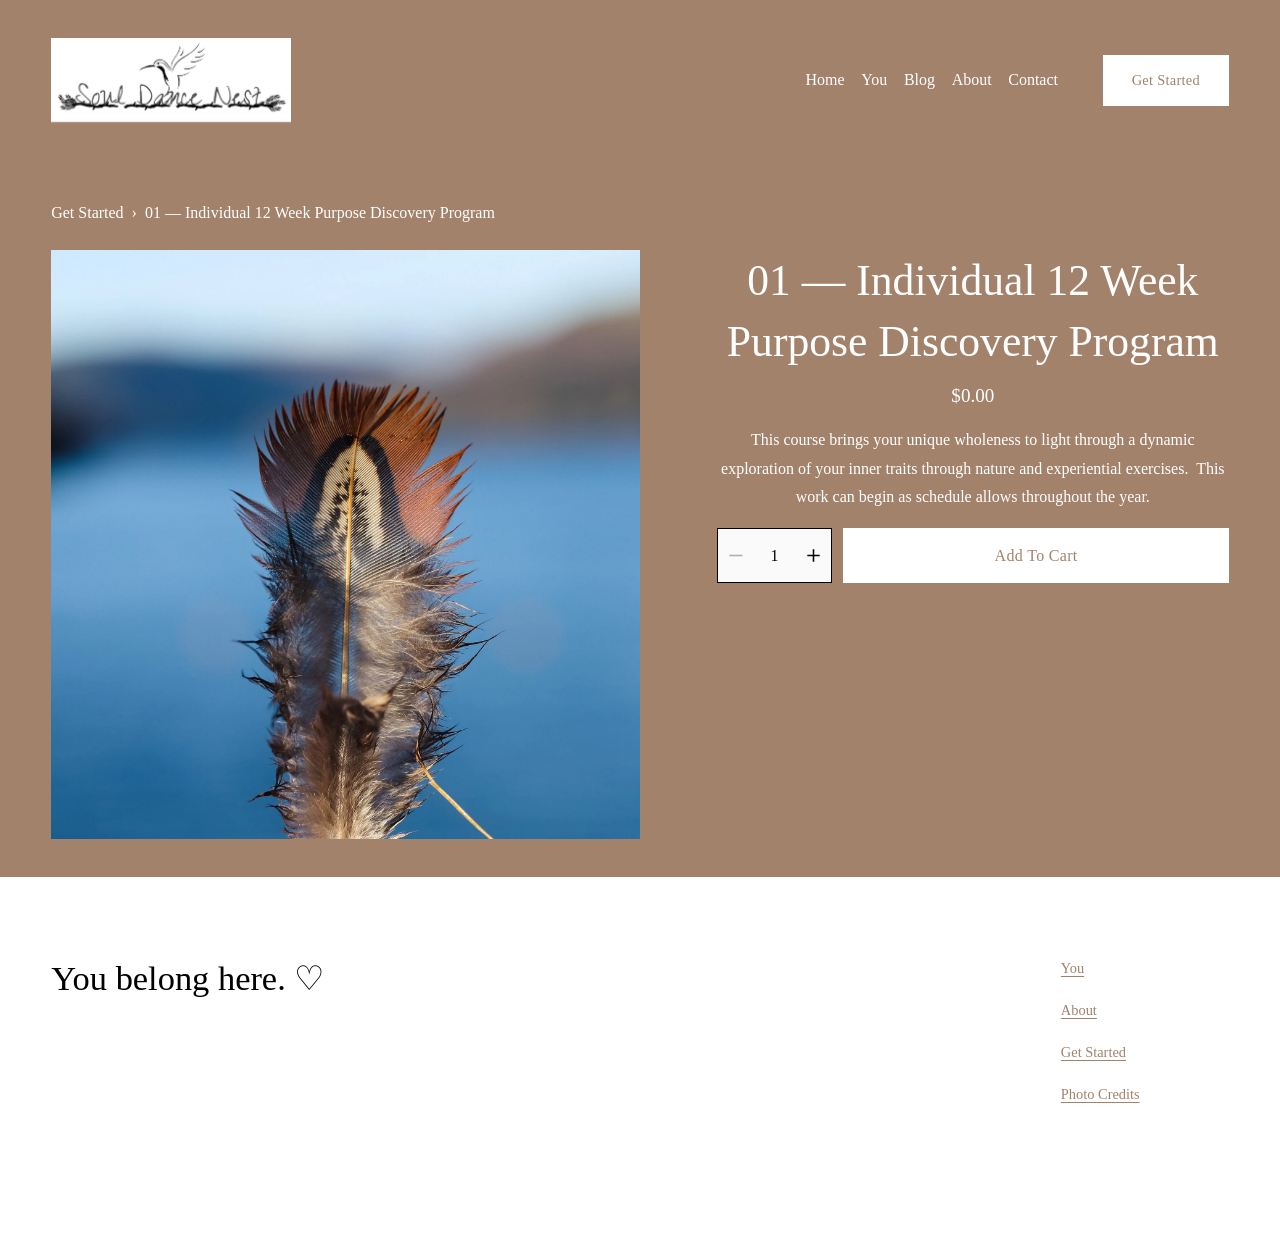
<file: get-started/p/relationship-with-you-t5yjz.html>
<!doctype html>
<html xmlns:og="http://opengraphprotocol.org/schema/" xmlns:fb="http://www.facebook.com/2008/fbml" lang="en-US"  >
  <head>
	<base href="../../">
	<script src="../../js/rerouter.js"></script>
    <meta http-equiv="X-UA-Compatible" content="IE=edge,chrome=1">
    <meta name="viewport" content="width=device-width, initial-scale=1">
    <!-- piano-mouse-rlrz -->

<meta charset="utf-8" />
<title>01 &mdash; Individual 12 Week Purpose Discovery Program &mdash; Soul Dance Nest</title>
<meta http-equiv="Accept-CH" content="Sec-CH-UA-Platform-Version, Sec-CH-UA-Model" /><link rel="icon" type="image/x-icon" href="https://assets.squarespace.com/universal/default-favicon.ico"/>
<link rel="canonical" href="https://www.souldancenest.com/get-started/p/relationship-with-you-t5yjz"/>
<meta property="og:site_name" content="Soul Dance Nest"/>
<meta property="og:title" content="01 &mdash; Individual 12 Week Purpose Discovery Program &mdash; Soul Dance Nest"/>
<meta property="og:url" content="https://www.souldancenest.com/get-started/p/relationship-with-you-t5yjz"/>
<meta property="og:type" content="product"/>
<meta property="og:description" content="This course brings your unique wholeness to light through a dynamic exploration of your inner traits through nature and experiential exercises.  This work can begin as schedule allows throughout the year."/>
<meta property="og:image" content="../../images/sandie-clarke-xn5uchptzp4-unsplash-2.jpg"/>
<meta property="og:image:width" content="1325"/>
<meta property="og:image:height" content="1986"/>
<meta property="product:price:amount" content="0.00"/>
<meta property="product:price:currency" content="USD"/>
<meta property="product:availability" content="instock"/>
<meta itemprop="name" content="01 — Individual 12 Week Purpose Discovery Program — Soul Dance Nest"/>
<meta itemprop="url" content="https://www.souldancenest.com/get-started/p/relationship-with-you-t5yjz"/>
<meta itemprop="description" content="This course brings your unique wholeness to light through a dynamic exploration of your inner traits through nature and experiential exercises.  This work can begin as schedule allows throughout the year."/>
<meta itemprop="thumbnailUrl" content="../../images/sandie-clarke-xn5uchptzp4-unsplash-2.jpg"/>
<link rel="image_src" href="../../images/sandie-clarke-xn5uchptzp4-unsplash-2.jpg" />
<meta itemprop="image" content="../../images/sandie-clarke-xn5uchptzp4-unsplash-2.jpg"/>
<meta name="twitter:title" content="01 — Individual 12 Week Purpose Discovery Program — Soul Dance Nest"/>
<meta name="twitter:image" content="../../images/sandie-clarke-xn5uchptzp4-unsplash-2.jpg"/>
<meta name="twitter:url" content="https://www.souldancenest.com/get-started/p/relationship-with-you-t5yjz"/>
<meta name="twitter:card" content="summary"/>
<meta name="twitter:description" content="This course brings your unique wholeness to light through a dynamic exploration of your inner traits through nature and experiential exercises.  This work can begin as schedule allows throughout the year."/>
<meta name="description" content=" This course brings your unique wholeness to light through a dynamic exploration of your inner traits through nature and experiential exercises.  This work can begin as schedule allows throughout the year. " />
<link rel="preconnect" href="https://images.squarespace-cdn.com">
<link rel="preconnect" href="https://file.squarespace-cdn.com" crossorigin>
<style>
/* latin-ext */
@font-face {
  font-family: 'Poppins';
  font-style: italic;
  font-weight: 400;
  font-display: swap;
  src: url('https://file.squarespace-cdn.com/content/v2/namespaces/fonts/libraries/sqsp/assets/28866714-3a03-4fde-b82e-bcffd944752e/latin-ext.woff2') format('woff2');
  unicode-range: U+0100-02BA, U+02BD-02C5, U+02C7-02CC, U+02CE-02D7, U+02DD-02FF, U+0304, U+0308, U+0329, U+1D00-1DBF, U+1E00-1E9F, U+1EF2-1EFF, U+2020, U+20A0-20AB, U+20AD-20C0, U+2113, U+2C60-2C7F, U+A720-A7FF;
}
/* latin */
@font-face {
  font-family: 'Poppins';
  font-style: italic;
  font-weight: 400;
  font-display: swap;
  src: url('https://file.squarespace-cdn.com/content/v2/namespaces/fonts/libraries/sqsp/assets/ab6b1da4-72e3-4abf-a176-e7a8a24b53d1/latin.woff2') format('woff2');
  unicode-range: U+0000-00FF, U+0131, U+0152-0153, U+02BB-02BC, U+02C6, U+02DA, U+02DC, U+0304, U+0308, U+0329, U+2000-206F, U+20AC, U+2122, U+2191, U+2193, U+2212, U+2215, U+FEFF, U+FFFD;
}
/* devanagari */
@font-face {
  font-family: 'Poppins';
  font-style: italic;
  font-weight: 400;
  font-display: swap;
  src: url('https://file.squarespace-cdn.com/content/v2/namespaces/fonts/libraries/sqsp/assets/7d30df3b-ed0a-4cdd-824a-b3c7e5e49f0d/devanagari.woff2') format('woff2');
  unicode-range: U+0900-097F, U+1CD0-1CF9, U+200C-200D, U+20A8, U+20B9, U+20F0, U+25CC, U+A830-A839, U+A8E0-A8FF, U+11B00-11B09;
}
/* latin-ext */
@font-face {
  font-family: 'Poppins';
  font-style: italic;
  font-weight: 300;
  font-display: swap;
  src: url('https://file.squarespace-cdn.com/content/v2/namespaces/fonts/libraries/sqsp/assets/ea875279-d663-4261-b690-7ed00c65ccb1/latin-ext.woff2') format('woff2');
  unicode-range: U+0100-02BA, U+02BD-02C5, U+02C7-02CC, U+02CE-02D7, U+02DD-02FF, U+0304, U+0308, U+0329, U+1D00-1DBF, U+1E00-1E9F, U+1EF2-1EFF, U+2020, U+20A0-20AB, U+20AD-20C0, U+2113, U+2C60-2C7F, U+A720-A7FF;
}
/* devanagari */
@font-face {
  font-family: 'Poppins';
  font-style: italic;
  font-weight: 300;
  font-display: swap;
  src: url('https://file.squarespace-cdn.com/content/v2/namespaces/fonts/libraries/sqsp/assets/2f156972-5ae9-401b-8fd5-29a0fc4e4742/devanagari.woff2') format('woff2');
  unicode-range: U+0900-097F, U+1CD0-1CF9, U+200C-200D, U+20A8, U+20B9, U+20F0, U+25CC, U+A830-A839, U+A8E0-A8FF, U+11B00-11B09;
}
/* latin */
@font-face {
  font-family: 'Poppins';
  font-style: italic;
  font-weight: 300;
  font-display: swap;
  src: url('https://file.squarespace-cdn.com/content/v2/namespaces/fonts/libraries/sqsp/assets/e1217d90-e3f1-4318-af30-972ddbb752f6/latin.woff2') format('woff2');
  unicode-range: U+0000-00FF, U+0131, U+0152-0153, U+02BB-02BC, U+02C6, U+02DA, U+02DC, U+0304, U+0308, U+0329, U+2000-206F, U+20AC, U+2122, U+2191, U+2193, U+2212, U+2215, U+FEFF, U+FFFD;
}
/* devanagari */
@font-face {
  font-family: 'Poppins';
  font-style: normal;
  font-weight: 300;
  font-display: swap;
  src: url('https://file.squarespace-cdn.com/content/v2/namespaces/fonts/libraries/sqsp/assets/1e5ca8c8-e239-4a8d-9415-517c411c1f25/devanagari.woff2') format('woff2');
  unicode-range: U+0900-097F, U+1CD0-1CF9, U+200C-200D, U+20A8, U+20B9, U+20F0, U+25CC, U+A830-A839, U+A8E0-A8FF, U+11B00-11B09;
}
/* latin */
@font-face {
  font-family: 'Poppins';
  font-style: normal;
  font-weight: 300;
  font-display: swap;
  src: url('https://file.squarespace-cdn.com/content/v2/namespaces/fonts/libraries/sqsp/assets/00d1a230-e215-4217-b1cf-31145362801e/latin.woff2') format('woff2');
  unicode-range: U+0000-00FF, U+0131, U+0152-0153, U+02BB-02BC, U+02C6, U+02DA, U+02DC, U+0304, U+0308, U+0329, U+2000-206F, U+20AC, U+2122, U+2191, U+2193, U+2212, U+2215, U+FEFF, U+FFFD;
}
/* latin-ext */
@font-face {
  font-family: 'Poppins';
  font-style: normal;
  font-weight: 300;
  font-display: swap;
  src: url('https://file.squarespace-cdn.com/content/v2/namespaces/fonts/libraries/sqsp/assets/e7e7e312-9961-4208-abdd-6ed469c34828/latin-ext.woff2') format('woff2');
  unicode-range: U+0100-02BA, U+02BD-02C5, U+02C7-02CC, U+02CE-02D7, U+02DD-02FF, U+0304, U+0308, U+0329, U+1D00-1DBF, U+1E00-1E9F, U+1EF2-1EFF, U+2020, U+20A0-20AB, U+20AD-20C0, U+2113, U+2C60-2C7F, U+A720-A7FF;
}
/* latin-ext */
@font-face {
  font-family: 'Poppins';
  font-style: normal;
  font-weight: 400;
  font-display: swap;
  src: url('https://file.squarespace-cdn.com/content/v2/namespaces/fonts/libraries/sqsp/assets/d03c0883-8248-47bf-9fa3-437f8474b0b7/latin-ext.woff2') format('woff2');
  unicode-range: U+0100-02BA, U+02BD-02C5, U+02C7-02CC, U+02CE-02D7, U+02DD-02FF, U+0304, U+0308, U+0329, U+1D00-1DBF, U+1E00-1E9F, U+1EF2-1EFF, U+2020, U+20A0-20AB, U+20AD-20C0, U+2113, U+2C60-2C7F, U+A720-A7FF;
}
/* latin */
@font-face {
  font-family: 'Poppins';
  font-style: normal;
  font-weight: 400;
  font-display: swap;
  src: url('https://file.squarespace-cdn.com/content/v2/namespaces/fonts/libraries/sqsp/assets/da0c3c0d-458f-46e2-9c64-bac004d4e8c1/latin.woff2') format('woff2');
  unicode-range: U+0000-00FF, U+0131, U+0152-0153, U+02BB-02BC, U+02C6, U+02DA, U+02DC, U+0304, U+0308, U+0329, U+2000-206F, U+20AC, U+2122, U+2191, U+2193, U+2212, U+2215, U+FEFF, U+FFFD;
}
/* devanagari */
@font-face {
  font-family: 'Poppins';
  font-style: normal;
  font-weight: 400;
  font-display: swap;
  src: url('https://file.squarespace-cdn.com/content/v2/namespaces/fonts/libraries/sqsp/assets/7050a57e-968a-4317-a487-11e4374878d9/devanagari.woff2') format('woff2');
  unicode-range: U+0900-097F, U+1CD0-1CF9, U+200C-200D, U+20A8, U+20B9, U+20F0, U+25CC, U+A830-A839, U+A8E0-A8FF, U+11B00-11B09;
}
/* latin-ext */
@font-face {
  font-family: 'Poppins';
  font-style: normal;
  font-weight: 500;
  font-display: swap;
  src: url('https://file.squarespace-cdn.com/content/v2/namespaces/fonts/libraries/sqsp/assets/106cf02d-1fea-47b3-beaa-607012f765b3/latin-ext.woff2') format('woff2');
  unicode-range: U+0100-02BA, U+02BD-02C5, U+02C7-02CC, U+02CE-02D7, U+02DD-02FF, U+0304, U+0308, U+0329, U+1D00-1DBF, U+1E00-1E9F, U+1EF2-1EFF, U+2020, U+20A0-20AB, U+20AD-20C0, U+2113, U+2C60-2C7F, U+A720-A7FF;
}
/* devanagari */
@font-face {
  font-family: 'Poppins';
  font-style: normal;
  font-weight: 500;
  font-display: swap;
  src: url('https://file.squarespace-cdn.com/content/v2/namespaces/fonts/libraries/sqsp/assets/2200ecd2-8cab-4e5f-98a1-74a7a1427ea4/devanagari.woff2') format('woff2');
  unicode-range: U+0900-097F, U+1CD0-1CF9, U+200C-200D, U+20A8, U+20B9, U+20F0, U+25CC, U+A830-A839, U+A8E0-A8FF, U+11B00-11B09;
}
/* latin */
@font-face {
  font-family: 'Poppins';
  font-style: normal;
  font-weight: 500;
  font-display: swap;
  src: url('https://file.squarespace-cdn.com/content/v2/namespaces/fonts/libraries/sqsp/assets/abb8d202-34bc-4174-a25f-c00d4154bb44/latin.woff2') format('woff2');
  unicode-range: U+0000-00FF, U+0131, U+0152-0153, U+02BB-02BC, U+02C6, U+02DA, U+02DC, U+0304, U+0308, U+0329, U+2000-206F, U+20AC, U+2122, U+2191, U+2193, U+2212, U+2215, U+FEFF, U+FFFD;
}
/* latin-ext */
@font-face {
  font-family: 'Poppins';
  font-style: italic;
  font-weight: 700;
  font-display: swap;
  src: url('https://file.squarespace-cdn.com/content/v2/namespaces/fonts/libraries/sqsp/assets/e5441b3f-475c-4dd0-815e-d1493a6eef24/latin-ext.woff2') format('woff2');
  unicode-range: U+0100-02BA, U+02BD-02C5, U+02C7-02CC, U+02CE-02D7, U+02DD-02FF, U+0304, U+0308, U+0329, U+1D00-1DBF, U+1E00-1E9F, U+1EF2-1EFF, U+2020, U+20A0-20AB, U+20AD-20C0, U+2113, U+2C60-2C7F, U+A720-A7FF;
}
/* devanagari */
@font-face {
  font-family: 'Poppins';
  font-style: italic;
  font-weight: 700;
  font-display: swap;
  src: url('https://file.squarespace-cdn.com/content/v2/namespaces/fonts/libraries/sqsp/assets/e364ec28-4783-442b-b46f-59d33a99dd2c/devanagari.woff2') format('woff2');
  unicode-range: U+0900-097F, U+1CD0-1CF9, U+200C-200D, U+20A8, U+20B9, U+20F0, U+25CC, U+A830-A839, U+A8E0-A8FF, U+11B00-11B09;
}
/* latin */
@font-face {
  font-family: 'Poppins';
  font-style: italic;
  font-weight: 700;
  font-display: swap;
  src: url('https://file.squarespace-cdn.com/content/v2/namespaces/fonts/libraries/sqsp/assets/67451c8f-d5ad-40d0-a48b-1e842ade5679/latin.woff2') format('woff2');
  unicode-range: U+0000-00FF, U+0131, U+0152-0153, U+02BB-02BC, U+02C6, U+02DA, U+02DC, U+0304, U+0308, U+0329, U+2000-206F, U+20AC, U+2122, U+2191, U+2193, U+2212, U+2215, U+FEFF, U+FFFD;
}
/* latin */
@font-face {
  font-family: 'Poppins';
  font-style: normal;
  font-weight: 700;
  font-display: swap;
  src: url('https://file.squarespace-cdn.com/content/v2/namespaces/fonts/libraries/sqsp/assets/95402d3d-cf4f-4ff3-b652-fa1bddbe79de/latin.woff2') format('woff2');
  unicode-range: U+0000-00FF, U+0131, U+0152-0153, U+02BB-02BC, U+02C6, U+02DA, U+02DC, U+0304, U+0308, U+0329, U+2000-206F, U+20AC, U+2122, U+2191, U+2193, U+2212, U+2215, U+FEFF, U+FFFD;
}
/* devanagari */
@font-face {
  font-family: 'Poppins';
  font-style: normal;
  font-weight: 700;
  font-display: swap;
  src: url('https://file.squarespace-cdn.com/content/v2/namespaces/fonts/libraries/sqsp/assets/31f2dfaf-de1e-40ab-ac18-8641e6ac98d0/devanagari.woff2') format('woff2');
  unicode-range: U+0900-097F, U+1CD0-1CF9, U+200C-200D, U+20A8, U+20B9, U+20F0, U+25CC, U+A830-A839, U+A8E0-A8FF, U+11B00-11B09;
}
/* latin-ext */
@font-face {
  font-family: 'Poppins';
  font-style: normal;
  font-weight: 700;
  font-display: swap;
  src: url('https://file.squarespace-cdn.com/content/v2/namespaces/fonts/libraries/sqsp/assets/ab5cf469-e78c-4791-92a2-a2e360e24c1d/latin-ext.woff2') format('woff2');
  unicode-range: U+0100-02BA, U+02BD-02C5, U+02C7-02CC, U+02CE-02D7, U+02DD-02FF, U+0304, U+0308, U+0329, U+1D00-1DBF, U+1E00-1E9F, U+1EF2-1EFF, U+2020, U+20A0-20AB, U+20AD-20C0, U+2113, U+2C60-2C7F, U+A720-A7FF;
}
/* latin */
@font-face {
  font-family: 'Poppins';
  font-style: italic;
  font-weight: 500;
  font-display: swap;
  src: url('https://file.squarespace-cdn.com/content/v2/namespaces/fonts/libraries/sqsp/assets/7a2a42cb-3ddf-4c22-8ec2-e263cbab990a/latin.woff2') format('woff2');
  unicode-range: U+0000-00FF, U+0131, U+0152-0153, U+02BB-02BC, U+02C6, U+02DA, U+02DC, U+0304, U+0308, U+0329, U+2000-206F, U+20AC, U+2122, U+2191, U+2193, U+2212, U+2215, U+FEFF, U+FFFD;
}
/* devanagari */
@font-face {
  font-family: 'Poppins';
  font-style: italic;
  font-weight: 500;
  font-display: swap;
  src: url('https://file.squarespace-cdn.com/content/v2/namespaces/fonts/libraries/sqsp/assets/bb7271ab-ddab-4f75-92ca-30486930e59f/devanagari.woff2') format('woff2');
  unicode-range: U+0900-097F, U+1CD0-1CF9, U+200C-200D, U+20A8, U+20B9, U+20F0, U+25CC, U+A830-A839, U+A8E0-A8FF, U+11B00-11B09;
}
/* latin-ext */
@font-face {
  font-family: 'Poppins';
  font-style: italic;
  font-weight: 500;
  font-display: swap;
  src: url('https://file.squarespace-cdn.com/content/v2/namespaces/fonts/libraries/sqsp/assets/24961341-1b80-47d9-b3b8-b1fe4124c9a1/latin-ext.woff2') format('woff2');
  unicode-range: U+0100-02BA, U+02BD-02C5, U+02C7-02CC, U+02CE-02D7, U+02DD-02FF, U+0304, U+0308, U+0329, U+1D00-1DBF, U+1E00-1E9F, U+1EF2-1EFF, U+2020, U+20A0-20AB, U+20AD-20C0, U+2113, U+2C60-2C7F, U+A720-A7FF;
}
</style><script type="text/javascript"  defer="true" nomodule="nomodule" src="../../js/legacy.js"></script>
<script type="text/javascript"  defer="true" src="../../js/modern.js"></script>
<script data-name="static-context">Static = window.Static || {}; Static.SQUARESPACE_CONTEXT = {"betaFeatureFlags":["campaigns_table_v2","override_block_styles","campaigns_discount_section_in_blasts","campaigns_import_discounts","i18n_beta_website_locales","enable_modernized_pdp_m3_fluid","campaigns_merch_state","marketing_automations","enable_form_submission_trigger","member_areas_feature","enable_modernized_standalone_pages_kill_switch","campaigns_discount_section_in_automations","commerce_product_payment_plan_editing","campaigns_thumbnail_layout","new_stacked_index","marketing_landing_page","enable_modernized_pdp_m3_layout_ux","output_template_css_assets","public_api_discounts_enabled","contacts_and_campaigns_redesign","supports_versioned_template_assets","campaigns_new_image_layout_picker","nested_categories","order_status_page_checkout_landing_enabled","modernized-pdp-m2-enabled","scripts_defer"],"facebookAppId":"314192535267336","facebookApiVersion":"v6.0","rollups":{"squarespace-announcement-bar":{"js":"../../js/announcement-bar-af8852d144aea019-min.en-us.js"},"squarespace-audio-player":{"css":"../../css/audio-player-b05f5197a871c566-min.en-us.css","js":"../../js/audio-player-fe129cddf46ef844-min.en-us.js"},"squarespace-blog-collection-list":{"css":"../../css/blog-collection-list-b4046463b72f34e2-min.en-us.css","js":"../../js/blog-collection-list-d1cb4d231b7bd2d9-min.en-us.js"},"squarespace-calendar-block-renderer":{"css":"../../css/calendar-block-renderer-c3fef2a497c8e56b-min.en-us.css","js":"../../js/calendar-block-renderer-5e2fc68f5d72c514-min.en-us.js"},"squarespace-chartjs-helpers":{"css":"../../css/chartjs-helpers-96b256171ee039c1-min.en-us.css","js":"../../js/chartjs-helpers-68bb885b45e80b06-min.en-us.js"},"squarespace-comments":{"css":"../../css/comments-fff333d4c89ebeea-min.en-us.css","js":"../../js/comments-7f15870dfec9335d-min.en-us.js"},"squarespace-custom-css-popup":{"css":"../../css/custom-css-popup-bcad0a168a2d18df-min.en-us.css","js":"../../js/custom-css-popup-c3551623b574659c-min.en-us.js"},"squarespace-dialog":{"css":"../../css/dialog-86aacd645d83874c-min.en-us.css","js":"../../js/dialog-cb19624f3049c198-min.en-us.js"},"squarespace-events-collection":{"css":"../../css/events-collection-c3fef2a497c8e56b-min.en-us.css","js":"../../js/events-collection-0787b3d0d23c98f1-min.en-us.js"},"squarespace-form-rendering-utils":{"js":"../../js/form-rendering-utils-e052838a72f4372d-min.en-us.js"},"squarespace-forms":{"css":"../../css/forms-0afd3c6ac30bbab1-min.en-us.css","js":"../../js/forms-e5cec6a39de18b62-min.en-us.js"},"squarespace-gallery-collection-list":{"css":"../../css/gallery-collection-list-b4046463b72f34e2-min.en-us.css","js":"../../js/gallery-collection-list-9537a843c229ee51-min.en-us.js"},"squarespace-image-zoom":{"css":"../../css/image-zoom-b4046463b72f34e2-min.en-us.css","js":"../../js/image-zoom-2bd05a385cc2d38d-min.en-us.js"},"squarespace-pinterest":{"css":"../../css/pinterest-b4046463b72f34e2-min.en-us.css","js":"../../js/pinterest-91826e15bec6b127-min.en-us.js"},"squarespace-popup-overlay":{"css":"../../css/popup-overlay-b742b752f5880972-min.en-us.css","js":"../../js/popup-overlay-fcb1efbbc6a99ab1-min.en-us.js"},"squarespace-product-quick-view":{"css":"../../css/product-quick-view-0afd3c6ac30bbab1-min.en-us.css","js":"../../js/product-quick-view-a8c98f55ad862b20-min.en-us.js"},"squarespace-products-collection-item-v2":{"css":"../../css/products-collection-item-v2-b4046463b72f34e2-min.en-us.css","js":"../../js/products-collection-item-v2-0bdde0a530e65c35-min.en-us.js"},"squarespace-products-collection-list-v2":{"css":"../../css/products-collection-list-v2-b4046463b72f34e2-min.en-us.css","js":"../../js/products-collection-list-v2-57f05cf8177470d3-min.en-us.js"},"squarespace-search-page":{"css":"../../css/search-page-90a67fc09b9b32c6-min.en-us.css","js":"../../js/search-page-5e67e9fbe7cfa7c9-min.en-us.js"},"squarespace-search-preview":{"js":"../../js/search-preview-0ef076d00060688c-min.en-us.js"},"squarespace-simple-liking":{"css":"../../css/simple-liking-701bf8bbc05ec6aa-min.en-us.css","js":"../../js/simple-liking-abe35829ec344b9b-min.en-us.js"},"squarespace-social-buttons":{"css":"../../css/social-buttons-95032e5fa98e47a5-min.en-us.css","js":"../../js/social-buttons-d7611ec542beeb0d-min.en-us.js"},"squarespace-tourdates":{"css":"../../css/tourdates-b4046463b72f34e2-min.en-us.css","js":"../../js/tourdates-053c86a96428c46c-min.en-us.js"},"squarespace-website-overlays-manager":{"css":"../../css/website-overlays-manager-07ea5a4e004e6710-min.en-us.css","js":"../../js/website-overlays-manager-5494290298565b62-min.en-us.js"}},"pageType":50,"website":{"id":"5f2cd82075ff984d316dc3b1","captchaSettings":{"enabledForDonations":false},"cloneable":false,"contentModifiedOn":1605042387226,"formattingLocale":"en-US","fullSiteTitle":"01 \u2014 Individual 12 Week Purpose Discovery Program \u2014 Soul Dance Nest","identifier":"piano-mouse-rlrz","imageMetadataProcessingEnabled":false,"isHstsEnabled":true,"language":"en-US","logoImageId":"5f30c54d701690209e417f94","primaryDomain":"www.souldancenest.com","screenshotId":"8b56ec9127a204c7a2be9c7511e03dcc4b08e5b1388b10749438fd00b6e7d3c6","shareButtonOptions":{"4":true,"1":true,"7":true,"3":true,"6":true,"2":true,"8":true},"showOwnerLogin":false,"siteStatus":{},"siteTitle":"Soul Dance Nest","sslSetting":3,"timeZone":"America/Los_Angeles","translationLocale":"en-US","typekitId":"","websiteType":1,"hasBeenCloneable":false,"statsMigrated":false,"authenticUrl":"https://www.souldancenest.com","baseUrl":"https://www.souldancenest.com","internalUrl":"https://piano-mouse-rlrz.squarespace.com","logoImageUrl":"../../images/logo-cropped-with-white-background.png","machineTimeZoneOffset":-25200000,"timeZoneAbbr":"PDT","timeZoneOffset":-25200000},"websiteSettings":{"id":"5f2cd82075ff984d316dc3b3","websiteId":"5f2cd82075ff984d316dc3b1","subjects":[],"country":"US","state":"CA","simpleLikingEnabled":true,"mobileInfoBarSettings":{"isContactEmailEnabled":false,"isContactPhoneNumberEnabled":false,"isLocationEnabled":false,"isBusinessHoursEnabled":false},"commentLikesAllowed":true,"commentAnonAllowed":true,"commentThreaded":true,"commentApprovalRequired":false,"commentAvatarsOn":true,"commentSortType":2,"commentFlagThreshold":0,"commentFlagsAllowed":true,"commentEnableByDefault":true,"commentDisableAfterDaysDefault":0,"disqusShortname":"","commentsEnabled":false,"storeSettings":{"returnPolicy":null,"termsOfService":null,"privacyPolicy":null,"expressCheckout":false,"continueShoppingLinkUrl":"/","useLightCart":false,"showNoteField":false,"shippingCountryDefaultValue":"US","billToShippingDefaultValue":false,"showShippingPhoneNumber":true,"isShippingPhoneRequired":false,"showBillingPhoneNumber":true,"isBillingPhoneRequired":false,"currenciesSupported":["USD","CAD","GBP","AUD","EUR","CHF","NOK","SEK","DKK","NZD","SGD","MXN","HKD","CZK","ILS","MYR","RUB","PHP","PLN","THB","BRL","ARS","COP","IDR","INR","JPY","ZAR"],"defaultCurrency":"USD","selectedCurrency":"USD","measurementStandard":1,"showCustomCheckoutForm":false,"checkoutPageMarketingOptInEnabled":false,"enableMailingListOptInByDefault":false,"sameAsRetailLocation":false,"merchandisingSettings":{"scarcityEnabledOnProductItems":false,"scarcityEnabledOnProductBlocks":false,"scarcityMessageType":"DEFAULT_SCARCITY_MESSAGE","scarcityThreshold":10,"multipleQuantityAllowedForServices":true,"restockNotificationsEnabled":false,"restockNotificationsSuccessText":"","restockNotificationsMailingListSignUpEnabled":false,"relatedProductsEnabled":false,"relatedProductsOrdering":"random","soldOutVariantsDropdownDisabled":false,"productComposerOptedIn":false,"productComposerABTestOptedOut":false,"productReviewsEnabled":false,"displayImportedProductReviewsEnabled":false,"hasOptedToCollectNativeReviews":false},"minimumOrderSubtotalEnabled":false,"addToCartConfirmationType":2,"isLive":true,"multipleQuantityAllowedForServices":true},"useEscapeKeyToLogin":true,"ssBadgeType":1,"ssBadgePosition":4,"ssBadgeVisibility":1,"ssBadgeDevices":1,"pinterestOverlayOptions":{"mode":"disabled"},"userAccountsSettings":{"loginAllowed":false,"signupAllowed":false}},"cookieSettings":{"isCookieBannerEnabled":false,"isRestrictiveCookiePolicyEnabled":false,"cookieBannerText":"","cookieBannerTheme":"","cookieBannerVariant":"","cookieBannerPosition":"","cookieBannerCtaVariant":"","cookieBannerCtaText":"","cookieBannerAcceptType":"OPT_IN","cookieBannerOptOutCtaText":"","cookieBannerHasOptOut":false,"cookieBannerHasManageCookies":true,"cookieBannerManageCookiesLabel":"","cookieBannerSavedPreferencesText":"","cookieBannerSavedPreferencesLayout":"PILL"},"websiteCloneable":false,"collection":{"title":"Get Started","id":"5f2cdad00e095a02ca0d198e","fullUrl":"/get-started","type":13,"permissionType":1},"item":{"title":"01 \u2014 Individual 12 Week Purpose Discovery Program","id":"5f2cdad00e095a02ca0d198d","fullUrl":"/get-started/p/relationship-with-you-t5yjz","publicCommentCount":0,"commentState":1,"recordType":11},"subscribed":false,"appDomain":"squarespace.com","templateTweakable":true,"tweakJSON":{"form-use-theme-colors":"true","header-logo-height":"84px","header-mobile-logo-max-height":"30px","header-vert-padding":"3vw","header-width":"Full","maxPageWidth":"1400px","mobile-header-vert-padding":"6vw","pagePadding":"4vw","tweak-blog-alternating-side-by-side-image-aspect-ratio":"1:1 Square","tweak-blog-alternating-side-by-side-image-spacing":"6%","tweak-blog-alternating-side-by-side-meta-spacing":"20px","tweak-blog-alternating-side-by-side-primary-meta":"Categories","tweak-blog-alternating-side-by-side-read-more-spacing":"20px","tweak-blog-alternating-side-by-side-secondary-meta":"Date","tweak-blog-basic-grid-columns":"2","tweak-blog-basic-grid-image-aspect-ratio":"3:2 Standard","tweak-blog-basic-grid-image-spacing":"44px","tweak-blog-basic-grid-meta-spacing":"32px","tweak-blog-basic-grid-primary-meta":"Categories","tweak-blog-basic-grid-read-more-spacing":"40px","tweak-blog-basic-grid-secondary-meta":"Date","tweak-blog-item-custom-width":"50","tweak-blog-item-show-author-profile":"true","tweak-blog-item-width":"Medium","tweak-blog-masonry-columns":"2","tweak-blog-masonry-horizontal-spacing":"30px","tweak-blog-masonry-image-spacing":"20px","tweak-blog-masonry-meta-spacing":"20px","tweak-blog-masonry-primary-meta":"Categories","tweak-blog-masonry-read-more-spacing":"20px","tweak-blog-masonry-secondary-meta":"Date","tweak-blog-masonry-vertical-spacing":"30px","tweak-blog-side-by-side-image-aspect-ratio":"1:1 Square","tweak-blog-side-by-side-image-spacing":"6%","tweak-blog-side-by-side-meta-spacing":"20px","tweak-blog-side-by-side-primary-meta":"Categories","tweak-blog-side-by-side-read-more-spacing":"20px","tweak-blog-side-by-side-secondary-meta":"Date","tweak-blog-single-column-image-spacing":"50px","tweak-blog-single-column-meta-spacing":"30px","tweak-blog-single-column-primary-meta":"Categories","tweak-blog-single-column-read-more-spacing":"30px","tweak-blog-single-column-secondary-meta":"Date","tweak-events-stacked-show-thumbnails":"true","tweak-events-stacked-thumbnail-size":"3:2 Standard","tweak-fixed-header":"false","tweak-fixed-header-style":"Basic","tweak-global-animations-animation-curve":"ease","tweak-global-animations-animation-delay":"0.1s","tweak-global-animations-animation-duration":"0.1s","tweak-global-animations-animation-style":"fade","tweak-global-animations-animation-type":"none","tweak-global-animations-complexity-level":"detailed","tweak-global-animations-enabled":"false","tweak-portfolio-grid-basic-custom-height":"50","tweak-portfolio-grid-overlay-custom-height":"50","tweak-portfolio-hover-follow-acceleration":"10%","tweak-portfolio-hover-follow-animation-duration":"Medium","tweak-portfolio-hover-follow-animation-type":"Fade","tweak-portfolio-hover-follow-delimiter":"Forward Slash","tweak-portfolio-hover-follow-front":"false","tweak-portfolio-hover-follow-layout":"Inline","tweak-portfolio-hover-follow-size":"75","tweak-portfolio-hover-follow-text-spacing-x":"1.5","tweak-portfolio-hover-follow-text-spacing-y":"1.5","tweak-portfolio-hover-static-animation-duration":"Medium","tweak-portfolio-hover-static-animation-type":"Scale Up","tweak-portfolio-hover-static-delimiter":"Forward Slash","tweak-portfolio-hover-static-front":"false","tweak-portfolio-hover-static-layout":"Stacked","tweak-portfolio-hover-static-size":"75","tweak-portfolio-hover-static-text-spacing-x":"1.5","tweak-portfolio-hover-static-text-spacing-y":"1.5","tweak-portfolio-index-background-animation-duration":"Medium","tweak-portfolio-index-background-animation-type":"Fade","tweak-portfolio-index-background-custom-height":"50","tweak-portfolio-index-background-delimiter":"None","tweak-portfolio-index-background-height":"Large","tweak-portfolio-index-background-horizontal-alignment":"Center","tweak-portfolio-index-background-link-format":"Stacked","tweak-portfolio-index-background-persist":"false","tweak-portfolio-index-background-vertical-alignment":"Middle","tweak-portfolio-index-background-width":"Full","tweak-transparent-header":"true"},"templateId":"5c5a519771c10ba3470d8101","templateVersion":"7.1","pageFeatures":[1,2,4],"gmRenderKey":"QUl6YVN5Q0JUUk9xNkx1dkZfSUUxcjQ2LVQ0QWVUU1YtMGQ3bXk4","templateScriptsRootUrl":"https://static1.squarespace.com/static/vta/5c5a519771c10ba3470d8101/scripts/","impersonatedSession":false,"tzData":{"zones":[[-480,"US","P%sT",null]],"rules":{"US":[[1967,2006,null,"Oct","lastSun","2:00","0","S"],[1987,2006,null,"Apr","Sun>=1","2:00","1:00","D"],[2007,"max",null,"Mar","Sun>=8","2:00","1:00","D"],[2007,"max",null,"Nov","Sun>=1","2:00","0","S"]]}},"product":{"variantAttributeNames":[],"variants":[{"id":"2bb895b8-af8a-4049-ba33-73e6e12a6ff4","sku":"SQ1865875","price":{"currencyCode":"USD","value":0,"decimalValue":"0.00","fractionalDigits":2},"salePrice":{"currencyCode":"USD","value":0,"decimalValue":"0.00","fractionalDigits":2},"onSale":false,"stock":{"unlimited":true},"attributes":{},"mainImage":{"id":"5f3d5c5e1ddc1938bbcacbb8","title":"","type":"JPEG","urls":{"http":"http:../../images/sandie-clarke-xn5uchptzp4-unsplash-1.jpg","https":"../../images/sandie-clarke-xn5uchptzp4-unsplash-1.jpg"},"originalSize":{"width":2499,"height":1907},"sizes":[{"width":2499,"height":1907},{"width":100},{"width":300},{"width":500},{"width":750},{"width":1000},{"width":1500}],"focalPoint":{"x":0.5,"y":0.5},"url":"../../images/sandie-clarke-xn5uchptzp4-unsplash-1.jpg"}}],"subscribable":false,"productType":3},"showAnnouncementBar":false,"recaptchaEnterpriseContext":{"recaptchaEnterpriseSiteKey":"6LdDFQwjAAAAAPigEvvPgEVbb7QBm-TkVJdDTlAv"},"i18nContext":{"timeZoneData":{"id":"America/Los_Angeles","name":"Pacific Time"}},"env":"PRODUCTION","visitorFormContext":{"formFieldFormats":{"countries":[{"name":"Afghanistan","code":"AF","phoneCode":"+93"},{"name":"\u00C5land Islands","code":"AX","phoneCode":"+358"},{"name":"Albania","code":"AL","phoneCode":"+355"},{"name":"Algeria","code":"DZ","phoneCode":"+213"},{"name":"American Samoa","code":"AS","phoneCode":"+1"},{"name":"Andorra","code":"AD","phoneCode":"+376"},{"name":"Angola","code":"AO","phoneCode":"+244"},{"name":"Anguilla","code":"AI","phoneCode":"+1"},{"name":"Antigua & Barbuda","code":"AG","phoneCode":"+1"},{"name":"Argentina","code":"AR","phoneCode":"+54"},{"name":"Armenia","code":"AM","phoneCode":"+374"},{"name":"Aruba","code":"AW","phoneCode":"+297"},{"name":"Ascension Island","code":"AC","phoneCode":"+247"},{"name":"Australia","code":"AU","phoneCode":"+61"},{"name":"Austria","code":"AT","phoneCode":"+43"},{"name":"Azerbaijan","code":"AZ","phoneCode":"+994"},{"name":"Bahamas","code":"BS","phoneCode":"+1"},{"name":"Bahrain","code":"BH","phoneCode":"+973"},{"name":"Bangladesh","code":"BD","phoneCode":"+880"},{"name":"Barbados","code":"BB","phoneCode":"+1"},{"name":"Belarus","code":"BY","phoneCode":"+375"},{"name":"Belgium","code":"BE","phoneCode":"+32"},{"name":"Belize","code":"BZ","phoneCode":"+501"},{"name":"Benin","code":"BJ","phoneCode":"+229"},{"name":"Bermuda","code":"BM","phoneCode":"+1"},{"name":"Bhutan","code":"BT","phoneCode":"+975"},{"name":"Bolivia","code":"BO","phoneCode":"+591"},{"name":"Bosnia & Herzegovina","code":"BA","phoneCode":"+387"},{"name":"Botswana","code":"BW","phoneCode":"+267"},{"name":"Brazil","code":"BR","phoneCode":"+55"},{"name":"British Indian Ocean Territory","code":"IO","phoneCode":"+246"},{"name":"British Virgin Islands","code":"VG","phoneCode":"+1"},{"name":"Brunei","code":"BN","phoneCode":"+673"},{"name":"Bulgaria","code":"BG","phoneCode":"+359"},{"name":"Burkina Faso","code":"BF","phoneCode":"+226"},{"name":"Burundi","code":"BI","phoneCode":"+257"},{"name":"Cambodia","code":"KH","phoneCode":"+855"},{"name":"Cameroon","code":"CM","phoneCode":"+237"},{"name":"Canada","code":"CA","phoneCode":"+1"},{"name":"Cape Verde","code":"CV","phoneCode":"+238"},{"name":"Caribbean Netherlands","code":"BQ","phoneCode":"+599"},{"name":"Cayman Islands","code":"KY","phoneCode":"+1"},{"name":"Central African Republic","code":"CF","phoneCode":"+236"},{"name":"Chad","code":"TD","phoneCode":"+235"},{"name":"Chile","code":"CL","phoneCode":"+56"},{"name":"China","code":"CN","phoneCode":"+86"},{"name":"Christmas Island","code":"CX","phoneCode":"+61"},{"name":"Cocos (Keeling) Islands","code":"CC","phoneCode":"+61"},{"name":"Colombia","code":"CO","phoneCode":"+57"},{"name":"Comoros","code":"KM","phoneCode":"+269"},{"name":"Congo - Brazzaville","code":"CG","phoneCode":"+242"},{"name":"Congo - Kinshasa","code":"CD","phoneCode":"+243"},{"name":"Cook Islands","code":"CK","phoneCode":"+682"},{"name":"Costa Rica","code":"CR","phoneCode":"+506"},{"name":"C\u00F4te d\u2019Ivoire","code":"CI","phoneCode":"+225"},{"name":"Croatia","code":"HR","phoneCode":"+385"},{"name":"Cuba","code":"CU","phoneCode":"+53"},{"name":"Cura\u00E7ao","code":"CW","phoneCode":"+599"},{"name":"Cyprus","code":"CY","phoneCode":"+357"},{"name":"Czechia","code":"CZ","phoneCode":"+420"},{"name":"Denmark","code":"DK","phoneCode":"+45"},{"name":"Djibouti","code":"DJ","phoneCode":"+253"},{"name":"Dominica","code":"DM","phoneCode":"+1"},{"name":"Dominican Republic","code":"DO","phoneCode":"+1"},{"name":"Ecuador","code":"EC","phoneCode":"+593"},{"name":"Egypt","code":"EG","phoneCode":"+20"},{"name":"El Salvador","code":"SV","phoneCode":"+503"},{"name":"Equatorial Guinea","code":"GQ","phoneCode":"+240"},{"name":"Eritrea","code":"ER","phoneCode":"+291"},{"name":"Estonia","code":"EE","phoneCode":"+372"},{"name":"Eswatini","code":"SZ","phoneCode":"+268"},{"name":"Ethiopia","code":"ET","phoneCode":"+251"},{"name":"Falkland Islands","code":"FK","phoneCode":"+500"},{"name":"Faroe Islands","code":"FO","phoneCode":"+298"},{"name":"Fiji","code":"FJ","phoneCode":"+679"},{"name":"Finland","code":"FI","phoneCode":"+358"},{"name":"France","code":"FR","phoneCode":"+33"},{"name":"French Guiana","code":"GF","phoneCode":"+594"},{"name":"French Polynesia","code":"PF","phoneCode":"+689"},{"name":"Gabon","code":"GA","phoneCode":"+241"},{"name":"Gambia","code":"GM","phoneCode":"+220"},{"name":"Georgia","code":"GE","phoneCode":"+995"},{"name":"Germany","code":"DE","phoneCode":"+49"},{"name":"Ghana","code":"GH","phoneCode":"+233"},{"name":"Gibraltar","code":"GI","phoneCode":"+350"},{"name":"Greece","code":"GR","phoneCode":"+30"},{"name":"Greenland","code":"GL","phoneCode":"+299"},{"name":"Grenada","code":"GD","phoneCode":"+1"},{"name":"Guadeloupe","code":"GP","phoneCode":"+590"},{"name":"Guam","code":"GU","phoneCode":"+1"},{"name":"Guatemala","code":"GT","phoneCode":"+502"},{"name":"Guernsey","code":"GG","phoneCode":"+44"},{"name":"Guinea","code":"GN","phoneCode":"+224"},{"name":"Guinea-Bissau","code":"GW","phoneCode":"+245"},{"name":"Guyana","code":"GY","phoneCode":"+592"},{"name":"Haiti","code":"HT","phoneCode":"+509"},{"name":"Honduras","code":"HN","phoneCode":"+504"},{"name":"Hong Kong SAR China","code":"HK","phoneCode":"+852"},{"name":"Hungary","code":"HU","phoneCode":"+36"},{"name":"Iceland","code":"IS","phoneCode":"+354"},{"name":"India","code":"IN","phoneCode":"+91"},{"name":"Indonesia","code":"ID","phoneCode":"+62"},{"name":"Iran","code":"IR","phoneCode":"+98"},{"name":"Iraq","code":"IQ","phoneCode":"+964"},{"name":"Ireland","code":"IE","phoneCode":"+353"},{"name":"Isle of Man","code":"IM","phoneCode":"+44"},{"name":"Israel","code":"IL","phoneCode":"+972"},{"name":"Italy","code":"IT","phoneCode":"+39"},{"name":"Jamaica","code":"JM","phoneCode":"+1"},{"name":"Japan","code":"JP","phoneCode":"+81"},{"name":"Jersey","code":"JE","phoneCode":"+44"},{"name":"Jordan","code":"JO","phoneCode":"+962"},{"name":"Kazakhstan","code":"KZ","phoneCode":"+7"},{"name":"Kenya","code":"KE","phoneCode":"+254"},{"name":"Kiribati","code":"KI","phoneCode":"+686"},{"name":"Kosovo","code":"XK","phoneCode":"+383"},{"name":"Kuwait","code":"KW","phoneCode":"+965"},{"name":"Kyrgyzstan","code":"KG","phoneCode":"+996"},{"name":"Laos","code":"LA","phoneCode":"+856"},{"name":"Latvia","code":"LV","phoneCode":"+371"},{"name":"Lebanon","code":"LB","phoneCode":"+961"},{"name":"Lesotho","code":"LS","phoneCode":"+266"},{"name":"Liberia","code":"LR","phoneCode":"+231"},{"name":"Libya","code":"LY","phoneCode":"+218"},{"name":"Liechtenstein","code":"LI","phoneCode":"+423"},{"name":"Lithuania","code":"LT","phoneCode":"+370"},{"name":"Luxembourg","code":"LU","phoneCode":"+352"},{"name":"Macao SAR China","code":"MO","phoneCode":"+853"},{"name":"Madagascar","code":"MG","phoneCode":"+261"},{"name":"Malawi","code":"MW","phoneCode":"+265"},{"name":"Malaysia","code":"MY","phoneCode":"+60"},{"name":"Maldives","code":"MV","phoneCode":"+960"},{"name":"Mali","code":"ML","phoneCode":"+223"},{"name":"Malta","code":"MT","phoneCode":"+356"},{"name":"Marshall Islands","code":"MH","phoneCode":"+692"},{"name":"Martinique","code":"MQ","phoneCode":"+596"},{"name":"Mauritania","code":"MR","phoneCode":"+222"},{"name":"Mauritius","code":"MU","phoneCode":"+230"},{"name":"Mayotte","code":"YT","phoneCode":"+262"},{"name":"Mexico","code":"MX","phoneCode":"+52"},{"name":"Micronesia","code":"FM","phoneCode":"+691"},{"name":"Moldova","code":"MD","phoneCode":"+373"},{"name":"Monaco","code":"MC","phoneCode":"+377"},{"name":"Mongolia","code":"MN","phoneCode":"+976"},{"name":"Montenegro","code":"ME","phoneCode":"+382"},{"name":"Montserrat","code":"MS","phoneCode":"+1"},{"name":"Morocco","code":"MA","phoneCode":"+212"},{"name":"Mozambique","code":"MZ","phoneCode":"+258"},{"name":"Myanmar (Burma)","code":"MM","phoneCode":"+95"},{"name":"Namibia","code":"NA","phoneCode":"+264"},{"name":"Nauru","code":"NR","phoneCode":"+674"},{"name":"Nepal","code":"NP","phoneCode":"+977"},{"name":"Netherlands","code":"NL","phoneCode":"+31"},{"name":"New Caledonia","code":"NC","phoneCode":"+687"},{"name":"New Zealand","code":"NZ","phoneCode":"+64"},{"name":"Nicaragua","code":"NI","phoneCode":"+505"},{"name":"Niger","code":"NE","phoneCode":"+227"},{"name":"Nigeria","code":"NG","phoneCode":"+234"},{"name":"Niue","code":"NU","phoneCode":"+683"},{"name":"Norfolk Island","code":"NF","phoneCode":"+672"},{"name":"Northern Mariana Islands","code":"MP","phoneCode":"+1"},{"name":"North Korea","code":"KP","phoneCode":"+850"},{"name":"North Macedonia","code":"MK","phoneCode":"+389"},{"name":"Norway","code":"NO","phoneCode":"+47"},{"name":"Oman","code":"OM","phoneCode":"+968"},{"name":"Pakistan","code":"PK","phoneCode":"+92"},{"name":"Palau","code":"PW","phoneCode":"+680"},{"name":"Palestinian Territories","code":"PS","phoneCode":"+970"},{"name":"Panama","code":"PA","phoneCode":"+507"},{"name":"Papua New Guinea","code":"PG","phoneCode":"+675"},{"name":"Paraguay","code":"PY","phoneCode":"+595"},{"name":"Peru","code":"PE","phoneCode":"+51"},{"name":"Philippines","code":"PH","phoneCode":"+63"},{"name":"Poland","code":"PL","phoneCode":"+48"},{"name":"Portugal","code":"PT","phoneCode":"+351"},{"name":"Puerto Rico","code":"PR","phoneCode":"+1"},{"name":"Qatar","code":"QA","phoneCode":"+974"},{"name":"R\u00E9union","code":"RE","phoneCode":"+262"},{"name":"Romania","code":"RO","phoneCode":"+40"},{"name":"Russia","code":"RU","phoneCode":"+7"},{"name":"Rwanda","code":"RW","phoneCode":"+250"},{"name":"Samoa","code":"WS","phoneCode":"+685"},{"name":"San Marino","code":"SM","phoneCode":"+378"},{"name":"S\u00E3o Tom\u00E9 & Pr\u00EDncipe","code":"ST","phoneCode":"+239"},{"name":"Saudi Arabia","code":"SA","phoneCode":"+966"},{"name":"Senegal","code":"SN","phoneCode":"+221"},{"name":"Serbia","code":"RS","phoneCode":"+381"},{"name":"Seychelles","code":"SC","phoneCode":"+248"},{"name":"Sierra Leone","code":"SL","phoneCode":"+232"},{"name":"Singapore","code":"SG","phoneCode":"+65"},{"name":"Sint Maarten","code":"SX","phoneCode":"+1"},{"name":"Slovakia","code":"SK","phoneCode":"+421"},{"name":"Slovenia","code":"SI","phoneCode":"+386"},{"name":"Solomon Islands","code":"SB","phoneCode":"+677"},{"name":"Somalia","code":"SO","phoneCode":"+252"},{"name":"South Africa","code":"ZA","phoneCode":"+27"},{"name":"South Korea","code":"KR","phoneCode":"+82"},{"name":"South Sudan","code":"SS","phoneCode":"+211"},{"name":"Spain","code":"ES","phoneCode":"+34"},{"name":"Sri Lanka","code":"LK","phoneCode":"+94"},{"name":"St. Barth\u00E9lemy","code":"BL","phoneCode":"+590"},{"name":"St. Helena","code":"SH","phoneCode":"+290"},{"name":"St. Kitts & Nevis","code":"KN","phoneCode":"+1"},{"name":"St. Lucia","code":"LC","phoneCode":"+1"},{"name":"St. Martin","code":"MF","phoneCode":"+590"},{"name":"St. Pierre & Miquelon","code":"PM","phoneCode":"+508"},{"name":"St. Vincent & Grenadines","code":"VC","phoneCode":"+1"},{"name":"Sudan","code":"SD","phoneCode":"+249"},{"name":"Suriname","code":"SR","phoneCode":"+597"},{"name":"Svalbard & Jan Mayen","code":"SJ","phoneCode":"+47"},{"name":"Sweden","code":"SE","phoneCode":"+46"},{"name":"Switzerland","code":"CH","phoneCode":"+41"},{"name":"Syria","code":"SY","phoneCode":"+963"},{"name":"Taiwan","code":"TW","phoneCode":"+886"},{"name":"Tajikistan","code":"TJ","phoneCode":"+992"},{"name":"Tanzania","code":"TZ","phoneCode":"+255"},{"name":"Thailand","code":"TH","phoneCode":"+66"},{"name":"Timor-Leste","code":"TL","phoneCode":"+670"},{"name":"Togo","code":"TG","phoneCode":"+228"},{"name":"Tokelau","code":"TK","phoneCode":"+690"},{"name":"Tonga","code":"TO","phoneCode":"+676"},{"name":"Trinidad & Tobago","code":"TT","phoneCode":"+1"},{"name":"Tristan da Cunha","code":"TA","phoneCode":"+290"},{"name":"Tunisia","code":"TN","phoneCode":"+216"},{"name":"T\u00FCrkiye","code":"TR","phoneCode":"+90"},{"name":"Turkmenistan","code":"TM","phoneCode":"+993"},{"name":"Turks & Caicos Islands","code":"TC","phoneCode":"+1"},{"name":"Tuvalu","code":"TV","phoneCode":"+688"},{"name":"U.S. Virgin Islands","code":"VI","phoneCode":"+1"},{"name":"Uganda","code":"UG","phoneCode":"+256"},{"name":"Ukraine","code":"UA","phoneCode":"+380"},{"name":"United Arab Emirates","code":"AE","phoneCode":"+971"},{"name":"United Kingdom","code":"GB","phoneCode":"+44"},{"name":"United States","code":"US","phoneCode":"+1"},{"name":"Uruguay","code":"UY","phoneCode":"+598"},{"name":"Uzbekistan","code":"UZ","phoneCode":"+998"},{"name":"Vanuatu","code":"VU","phoneCode":"+678"},{"name":"Vatican City","code":"VA","phoneCode":"+39"},{"name":"Venezuela","code":"VE","phoneCode":"+58"},{"name":"Vietnam","code":"VN","phoneCode":"+84"},{"name":"Wallis & Futuna","code":"WF","phoneCode":"+681"},{"name":"Western Sahara","code":"EH","phoneCode":"+212"},{"name":"Yemen","code":"YE","phoneCode":"+967"},{"name":"Zambia","code":"ZM","phoneCode":"+260"},{"name":"Zimbabwe","code":"ZW","phoneCode":"+263"}],"initialPhoneFormat":{"id":0,"type":"PHONE_NUMBER","country":"US","labelLocale":"en-US","fields":[{"type":"SEPARATOR","label":"(","identifier":"LeftParen","length":0,"required":false,"metadata":{}},{"type":"FIELD","label":"1","identifier":"1","length":3,"required":false,"metadata":{}},{"type":"SEPARATOR","label":")","identifier":"RightParen","length":0,"required":false,"metadata":{}},{"type":"SEPARATOR","label":" ","identifier":"Space","length":0,"required":false,"metadata":{}},{"type":"FIELD","label":"2","identifier":"2","length":3,"required":false,"metadata":{}},{"type":"SEPARATOR","label":"-","identifier":"Dash","length":0,"required":false,"metadata":{}},{"type":"FIELD","label":"3","identifier":"3","length":14,"required":false,"metadata":{}}]},"initialNameOrder":"GIVEN_FIRST","initialAddressFormat":{"id":0,"type":"ADDRESS","country":"US","labelLocale":"en","fields":[{"type":"FIELD","label":"Address Line 1","identifier":"Line1","length":0,"required":true,"metadata":{"autocomplete":"address-line1"}},{"type":"SEPARATOR","label":"\n","identifier":"Newline","length":0,"required":false,"metadata":{}},{"type":"FIELD","label":"Address Line 2","identifier":"Line2","length":0,"required":false,"metadata":{"autocomplete":"address-line2"}},{"type":"SEPARATOR","label":"\n","identifier":"Newline","length":0,"required":false,"metadata":{}},{"type":"FIELD","label":"City","identifier":"City","length":0,"required":true,"metadata":{"autocomplete":"address-level2"}},{"type":"SEPARATOR","label":",","identifier":"Comma","length":0,"required":false,"metadata":{}},{"type":"SEPARATOR","label":" ","identifier":"Space","length":0,"required":false,"metadata":{}},{"type":"FIELD","label":"State","identifier":"State","length":0,"required":true,"metadata":{"autocomplete":"address-level1"}},{"type":"SEPARATOR","label":" ","identifier":"Space","length":0,"required":false,"metadata":{}},{"type":"FIELD","label":"ZIP Code","identifier":"Zip","length":0,"required":true,"metadata":{"autocomplete":"postal-code"}}]}},"localizedStrings":{"validation":{"noValidSelection":"A valid selection must be made.","invalidUrl":"Must be a valid URL.","stringTooLong":"Value should have a length no longer than {0}.","containsInvalidKey":"{0} contains an invalid key.","invalidTwitterUsername":"Must be a valid Twitter username.","valueOutsideRange":"Value must be in the range {0} to {1}.","invalidPassword":"Passwords should not contain whitespace.","missingRequiredSubfields":"{0} is missing required subfields: {1}","invalidCurrency":"Currency value should be formatted like 1234 or 123.99.","invalidMapSize":"Value should contain exactly {0} elements.","subfieldsRequired":"All fields in {0} are required.","formSubmissionFailed":"Form submission failed. Review the following information: {0}.","invalidCountryCode":"Country code should have an optional plus and up to 4 digits.","invalidDate":"This is not a real date.","required":"{0} is required.","invalidStringLength":"Value should be {0} characters long.","invalidEmail":"Email addresses should follow the format user@domain.com.","invalidListLength":"Value should be {0} elements long.","allEmpty":"Please fill out at least one form field.","missingRequiredQuestion":"Missing a required question.","invalidQuestion":"Contained an invalid question.","captchaFailure":"Captcha validation failed. Please try again.","stringTooShort":"Value should have a length of at least {0}.","invalid":"{0} is not valid.","formErrors":"Form Errors","containsInvalidValue":"{0} contains an invalid value.","invalidUnsignedNumber":"Numbers must contain only digits and no other characters.","invalidName":"Valid names contain only letters, numbers, spaces, ', or - characters."},"submit":"Submit","status":{"title":"{@} Block","learnMore":"Learn more"},"name":{"firstName":"First Name","lastName":"Last Name"},"lightbox":{"openForm":"Open Form"},"likert":{"agree":"Agree","stronglyDisagree":"Strongly Disagree","disagree":"Disagree","stronglyAgree":"Strongly Agree","neutral":"Neutral"},"time":{"am":"AM","second":"Second","pm":"PM","minute":"Minute","amPm":"AM/PM","hour":"Hour"},"notFound":"Form not found.","date":{"yyyy":"YYYY","year":"Year","mm":"MM","day":"Day","month":"Month","dd":"DD"},"phone":{"country":"Country","number":"Number","prefix":"Prefix","areaCode":"Area Code","line":"Line"},"submitError":"Unable to submit form. Please try again later.","address":{"stateProvince":"State/Province","country":"Country","zipPostalCode":"Zip/Postal Code","address2":"Address 2","address1":"Address 1","city":"City"},"email":{"signUp":"Sign up for news and updates"},"required":"(required)","invalidData":"Invalid form data."}}};</script><script type="text/javascript">SQUARESPACE_ROLLUPS = {};</script>
<script>(function(rollups, name) { if (!rollups[name]) { rollups[name] = {}; } rollups[name].js = ["../../js/visitor-site-error-reporter-bff7e78698fe42cc-min.en-us.js"]; })(SQUARESPACE_ROLLUPS, 'squarespace-visitor_site_error_reporter');</script>
<script  src="../../js/visitor-site-error-reporter-bff7e78698fe42cc-min.en-us.js" defer ></script><script>(function(rollups, name) { if (!rollups[name]) { rollups[name] = {}; } rollups[name].js = ["../../js/extract-css-runtime-a9351f6aab515cd4-min.en-us.js"]; })(SQUARESPACE_ROLLUPS, 'squarespace-extract_css_runtime');</script>
<script  src="../../js/extract-css-runtime-a9351f6aab515cd4-min.en-us.js" defer ></script><script>(function(rollups, name) { if (!rollups[name]) { rollups[name] = {}; } rollups[name].js = ["../../js/extract-css-moment-js-vendor-a5cfdec1ae227f33-min.en-us.js"]; })(SQUARESPACE_ROLLUPS, 'squarespace-extract_css_moment_js_vendor');</script>
<script  src="../../js/extract-css-moment-js-vendor-a5cfdec1ae227f33-min.en-us.js" defer ></script><script>(function(rollups, name) { if (!rollups[name]) { rollups[name] = {}; } rollups[name].js = ["../../js/cldr-resource-pack-82f1b90df6e98ed0-min.en-us.js"]; })(SQUARESPACE_ROLLUPS, 'squarespace-cldr_resource_pack');</script>
<script  src="../../js/cldr-resource-pack-82f1b90df6e98ed0-min.en-us.js" defer ></script><script>(function(rollups, name) { if (!rollups[name]) { rollups[name] = {}; } rollups[name].js = ["../../js/common-vendors-stable-784b947826b4c445-min.en-us.js"]; })(SQUARESPACE_ROLLUPS, 'squarespace-common_vendors_stable');</script>
<script  src="../../js/common-vendors-stable-784b947826b4c445-min.en-us.js" defer ></script><script>(function(rollups, name) { if (!rollups[name]) { rollups[name] = {}; } rollups[name].js = ["../../js/common-vendors-f2db387ca2b27094-min.en-us.js"]; })(SQUARESPACE_ROLLUPS, 'squarespace-common_vendors');</script>
<script  src="../../js/common-vendors-f2db387ca2b27094-min.en-us.js" defer ></script><script>(function(rollups, name) { if (!rollups[name]) { rollups[name] = {}; } rollups[name].js = ["../../js/common-2cbc2b50838afd90-min.en-us.js"]; })(SQUARESPACE_ROLLUPS, 'squarespace-common');</script>
<script  src="../../js/common-2cbc2b50838afd90-min.en-us.js" defer ></script><script>(function(rollups, name) { if (!rollups[name]) { rollups[name] = {}; } rollups[name].js = ["../../js/commerce-ee0f1c24ff286dcf-min.en-us.js"]; })(SQUARESPACE_ROLLUPS, 'squarespace-commerce');</script>
<script  src="../../js/commerce-ee0f1c24ff286dcf-min.en-us.js" defer ></script><script>(function(rollups, name) { if (!rollups[name]) { rollups[name] = {}; } rollups[name].css = ["../../css/commerce-d50e5960dc9fd059-min.en-us.css"]; })(SQUARESPACE_ROLLUPS, 'squarespace-commerce');</script>
<link rel="stylesheet" type="text/css" href="../../css/commerce-d50e5960dc9fd059-min.en-us.css"><link rel="stylesheet" type="text/css" href="../../css/website.components.html.styles.css"/><link rel="stylesheet" type="text/css" href="../../css/website.components.sociallinks.styles.css"/><script defer src="../../js/website.components.sociallinks.visitor.js"></script><script defer src="../../js/website.components.html.visitor.js"></script><script type="application/ld+json">{"url":"https://www.souldancenest.com","name":"Soul Dance Nest","image":"../../images/logo-cropped-with-white-background.png","@context":"http://schema.org","@type":"WebSite"}</script><script type="application/ld+json">{"name":"01 \u2014 Individual 12 Week Purpose Discovery Program \u2014 Soul Dance Nest","image":"http:../../images/sandie-clarke-xn5uchptzp4-unsplash-2.jpg","description":"This course brings your unique wholeness to light through a dynamic exploration of your inner traits through nature and experiential exercises.  This work can begin as schedule allows throughout the year.","brand":"Soul Dance Nest","offers":{"price":0.00,"priceCurrency":"USD","url":"https://www.souldancenest.com/get-started/p/relationship-with-you-t5yjz","availability":"InStock","sku":"SQ1865875","@context":"http://schema.org","@type":"Offer"},"@context":"http://schema.org","@type":"Product"}</script><link rel="stylesheet" type="text/css" href="../../css/site.css"/><link rel="stylesheet" type="text/css" href="../../css/static.css"/><script>Static.COOKIE_BANNER_CAPABLE = true;</script>
<!-- End of Squarespace Headers -->
    
    
  </head>

  <body
    id="item-5f2cdad00e095a02ca0d198d"
    class="
      tweak-blog-alternating-side-by-side-width-full tweak-blog-alternating-side-by-side-image-aspect-ratio-11-square tweak-blog-alternating-side-by-side-text-alignment-left tweak-blog-alternating-side-by-side-read-more-style-show tweak-blog-alternating-side-by-side-image-text-alignment-middle tweak-blog-alternating-side-by-side-delimiter-bullet tweak-blog-alternating-side-by-side-meta-position-top tweak-blog-alternating-side-by-side-primary-meta-categories tweak-blog-alternating-side-by-side-secondary-meta-date tweak-blog-alternating-side-by-side-excerpt-show image-block-poster-text-alignment-left image-block-card-content-position-center image-block-card-text-alignment-left image-block-overlap-content-position-center image-block-overlap-text-alignment-left image-block-collage-content-position-center image-block-collage-text-alignment-left image-block-stack-text-alignment-left form-use-theme-colors form-field-style-solid form-field-shape-square form-field-border-all form-field-checkbox-type-icon form-field-checkbox-fill-solid form-field-checkbox-color-inverted form-field-checkbox-shape-square form-field-checkbox-layout-stack form-field-radio-type-icon form-field-radio-fill-solid form-field-radio-color-normal form-field-radio-shape-pill form-field-radio-layout-stack form-field-survey-fill-solid form-field-survey-color-normal form-field-survey-shape-pill form-field-hover-focus-outline form-submit-button-style-label  tweak-global-animations-complexity-level-detailed tweak-global-animations-animation-style-fade tweak-global-animations-animation-type-none tweak-global-animations-animation-curve-ease tweak-blog-masonry-width-full tweak-blog-masonry-text-alignment-left tweak-blog-masonry-primary-meta-categories tweak-blog-masonry-secondary-meta-date tweak-blog-masonry-meta-position-top tweak-blog-masonry-read-more-style-show tweak-blog-masonry-delimiter-space tweak-blog-masonry-image-placement-above tweak-blog-masonry-excerpt-show tweak-portfolio-grid-overlay-width-full tweak-portfolio-grid-overlay-height-large tweak-portfolio-grid-overlay-image-aspect-ratio-11-square tweak-portfolio-grid-overlay-text-placement-center tweak-portfolio-grid-overlay-show-text-after-hover tweak-blog-single-column-width-full tweak-blog-single-column-text-alignment-center tweak-blog-single-column-image-placement-above tweak-blog-single-column-delimiter-bullet tweak-blog-single-column-read-more-style-show tweak-blog-single-column-primary-meta-categories tweak-blog-single-column-secondary-meta-date tweak-blog-single-column-meta-position-top tweak-blog-single-column-content-full-post header-width-full tweak-transparent-header  tweak-fixed-header-style-basic tweak-blog-item-width-medium tweak-blog-item-text-alignment-left tweak-blog-item-meta-position-above-title tweak-blog-item-show-categories tweak-blog-item-show-date tweak-blog-item-show-author-name tweak-blog-item-show-author-profile tweak-blog-item-delimiter-bullet tweak-blog-side-by-side-width-full tweak-blog-side-by-side-image-placement-left tweak-blog-side-by-side-image-aspect-ratio-11-square tweak-blog-side-by-side-primary-meta-categories tweak-blog-side-by-side-secondary-meta-date tweak-blog-side-by-side-meta-position-top tweak-blog-side-by-side-text-alignment-left tweak-blog-side-by-side-image-text-alignment-middle tweak-blog-side-by-side-read-more-style-show tweak-blog-side-by-side-delimiter-bullet tweak-blog-side-by-side-excerpt-show primary-button-style-solid primary-button-shape-square secondary-button-style-solid secondary-button-shape-square tertiary-button-style-solid tertiary-button-shape-square tweak-events-stacked-width-full tweak-events-stacked-height-large  tweak-events-stacked-show-thumbnails tweak-events-stacked-thumbnail-size-32-standard tweak-events-stacked-date-style-with-text tweak-events-stacked-show-time tweak-events-stacked-show-location  tweak-events-stacked-show-excerpt  tweak-blog-basic-grid-width-inset tweak-blog-basic-grid-image-aspect-ratio-32-standard tweak-blog-basic-grid-text-alignment-left tweak-blog-basic-grid-delimiter-bullet tweak-blog-basic-grid-image-placement-above tweak-blog-basic-grid-read-more-style-show tweak-blog-basic-grid-primary-meta-categories tweak-blog-basic-grid-secondary-meta-date tweak-blog-basic-grid-excerpt-show tweak-portfolio-grid-basic-width-full tweak-portfolio-grid-basic-height-large tweak-portfolio-grid-basic-image-aspect-ratio-11-square tweak-portfolio-grid-basic-text-alignment-left tweak-portfolio-grid-basic-hover-effect-fade header-overlay-alignment-center tweak-portfolio-index-background-link-format-stacked tweak-portfolio-index-background-width-full tweak-portfolio-index-background-height-large  tweak-portfolio-index-background-vertical-alignment-middle tweak-portfolio-index-background-horizontal-alignment-center tweak-portfolio-index-background-delimiter-none tweak-portfolio-index-background-animation-type-fade tweak-portfolio-index-background-animation-duration-medium tweak-portfolio-hover-follow-layout-inline  tweak-portfolio-hover-follow-delimiter-forward-slash tweak-portfolio-hover-follow-animation-type-fade tweak-portfolio-hover-follow-animation-duration-medium tweak-portfolio-hover-static-layout-stacked  tweak-portfolio-hover-static-delimiter-forward-slash tweak-portfolio-hover-static-animation-type-scale-up tweak-portfolio-hover-static-animation-duration-medium hide-opentable-icons opentable-style-dark tweak-product-quick-view-button-style-floating tweak-product-quick-view-button-position-bottom tweak-product-quick-view-lightbox-excerpt-display-truncate tweak-product-quick-view-lightbox-show-arrows tweak-product-quick-view-lightbox-show-close-button tweak-product-quick-view-lightbox-controls-weight-light native-currency-code-usd view-item collection-layout-default collection-5f2cdad00e095a02ca0d198e collection-type-products mobile-style-available sqs-seven-one
      
        
          
          
        
      
    "
    tabindex="-1"
  >
    <div
      id="siteWrapper"
      class="clearfix site-wrapper"
    >
      
        <div id="floatingCart" class="floating-cart hidden">
          <a href="/cart" class="icon icon--stroke icon--fill icon--cart sqs-custom-cart">
            <span class="Cart-inner">
              



  <svg class="icon icon--cart" width="61" height="49" viewBox="0 0 61 49">
  <path fill-rule="evenodd" clip-rule="evenodd" d="M0.5 2C0.5 1.17157 1.17157 0.5 2 0.5H13.6362C14.3878 0.5 15.0234 1.05632 15.123 1.80135L16.431 11.5916H59C59.5122 11.5916 59.989 11.8529 60.2645 12.2847C60.54 12.7165 60.5762 13.2591 60.3604 13.7236L50.182 35.632C49.9361 36.1614 49.4054 36.5 48.8217 36.5H18.0453C17.2937 36.5 16.6581 35.9437 16.5585 35.1987L12.3233 3.5H2C1.17157 3.5 0.5 2.82843 0.5 2ZM16.8319 14.5916L19.3582 33.5H47.8646L56.6491 14.5916H16.8319Z" />
  <path d="M18.589 35H49.7083L60 13H16L18.589 35Z" />
  <path d="M21 49C23.2091 49 25 47.2091 25 45C25 42.7909 23.2091 41 21 41C18.7909 41 17 42.7909 17 45C17 47.2091 18.7909 49 21 49Z" />
  <path d="M45 49C47.2091 49 49 47.2091 49 45C49 42.7909 47.2091 41 45 41C42.7909 41 41 42.7909 41 45C41 47.2091 42.7909 49 45 49Z" />
</svg>

              <div class="legacy-cart icon-cart-quantity">
                <span class="sqs-cart-quantity">0</span>
              </div>
            </span>
          </a>
        </div>
      

      












  <header
    data-test="header"
    id="header"
    
    class="
      
        
          bright
        
      
      header theme-col--primary
    "
    data-section-theme="bright"
    data-controller="Header"
    data-current-styles="{
                                                                                                                                        &quot;layout&quot;: &quot;navRight&quot;,
                                                                                                                                        &quot;action&quot;: {
                                                                                                                                          &quot;href&quot;: &quot;/get-started&quot;,
                                                                                                                                          &quot;buttonText&quot;: &quot;Get Started&quot;,
                                                                                                                                          &quot;newWindow&quot;: false
                                                                                                                                        },
                                                                                                                                        &quot;showSocial&quot;: false,
                                                                                                                                        &quot;socialOptions&quot;: {
                                                                                                                                          &quot;socialBorderShape&quot;: &quot;none&quot;,
                                                                                                                                          &quot;socialBorderStyle&quot;: &quot;outline&quot;,
                                                                                                                                          &quot;socialBorderThickness&quot;: {
                                                                                                                                            &quot;unit&quot;: &quot;px&quot;,
                                                                                                                                            &quot;value&quot;: 1.0
                                                                                                                                          }
                                                                                                                                        },
                                                                                                                                        &quot;menuOverlayAnimation&quot;: &quot;fade&quot;,
                                                                                                                                        &quot;cartStyle&quot;: &quot;cart&quot;,
                                                                                                                                        &quot;cartText&quot;: &quot;Cart&quot;,
                                                                                                                                        &quot;showEmptyCartState&quot;: true,
                                                                                                                                        &quot;cartOptions&quot;: {
                                                                                                                                          &quot;iconType&quot;: &quot;solid-7&quot;,
                                                                                                                                          &quot;cartBorderShape&quot;: &quot;none&quot;,
                                                                                                                                          &quot;cartBorderStyle&quot;: &quot;outline&quot;,
                                                                                                                                          &quot;cartBorderThickness&quot;: {
                                                                                                                                            &quot;unit&quot;: &quot;px&quot;,
                                                                                                                                            &quot;value&quot;: 1.0
                                                                                                                                          }
                                                                                                                                        },
                                                                                                                                        &quot;showButton&quot;: true,
                                                                                                                                        &quot;showCart&quot;: false,
                                                                                                                                        &quot;showAccountLogin&quot;: true,
                                                                                                                                        &quot;headerStyle&quot;: &quot;dynamic&quot;,
                                                                                                                                        &quot;languagePicker&quot;: {
                                                                                                                                          &quot;enabled&quot;: false,
                                                                                                                                          &quot;iconEnabled&quot;: false,
                                                                                                                                          &quot;iconType&quot;: &quot;globe&quot;,
                                                                                                                                          &quot;flagShape&quot;: &quot;shiny&quot;,
                                                                                                                                          &quot;languageFlags&quot;: [ ]
                                                                                                                                        },
                                                                                                                                        &quot;iconOptions&quot;: {
                                                                                                                                          &quot;desktopDropdownIconOptions&quot;: {
                                                                                                                                            &quot;endcapType&quot;: &quot;square&quot;,
                                                                                                                                            &quot;folderDropdownIcon&quot;: &quot;none&quot;,
                                                                                                                                            &quot;languagePickerIcon&quot;: &quot;openArrowHead&quot;
                                                                                                                                          },
                                                                                                                                          &quot;mobileDropdownIconOptions&quot;: {
                                                                                                                                            &quot;endcapType&quot;: &quot;square&quot;,
                                                                                                                                            &quot;folderDropdownIcon&quot;: &quot;openArrowHead&quot;,
                                                                                                                                            &quot;languagePickerIcon&quot;: &quot;openArrowHead&quot;
                                                                                                                                          }
                                                                                                                                        },
                                                                                                                                        &quot;mobileOptions&quot;: {
                                                                                                                                          &quot;layout&quot;: &quot;logoLeftNavRight&quot;,
                                                                                                                                          &quot;menuIconOptions&quot;: {
                                                                                                                                            &quot;style&quot;: &quot;doubleLineHamburger&quot;,
                                                                                                                                            &quot;thickness&quot;: {
                                                                                                                                              &quot;unit&quot;: &quot;px&quot;,
                                                                                                                                              &quot;value&quot;: 1.0
                                                                                                                                            }
                                                                                                                                          }
                                                                                                                                        },
                                                                                                                                        &quot;solidOptions&quot;: {
                                                                                                                                          &quot;headerOpacity&quot;: {
                                                                                                                                            &quot;unit&quot;: &quot;%&quot;,
                                                                                                                                            &quot;value&quot;: 100.0
                                                                                                                                          },
                                                                                                                                          &quot;blurBackground&quot;: {
                                                                                                                                            &quot;enabled&quot;: false,
                                                                                                                                            &quot;blurRadius&quot;: {
                                                                                                                                              &quot;unit&quot;: &quot;px&quot;,
                                                                                                                                              &quot;value&quot;: 12.0
                                                                                                                                            }
                                                                                                                                          },
                                                                                                                                          &quot;backgroundColor&quot;: {
                                                                                                                                            &quot;type&quot;: &quot;SITE_PALETTE_COLOR&quot;,
                                                                                                                                            &quot;sitePaletteColor&quot;: {
                                                                                                                                              &quot;colorName&quot;: &quot;white&quot;,
                                                                                                                                              &quot;alphaModifier&quot;: 1.0
                                                                                                                                            }
                                                                                                                                          },
                                                                                                                                          &quot;navigationColor&quot;: {
                                                                                                                                            &quot;type&quot;: &quot;SITE_PALETTE_COLOR&quot;,
                                                                                                                                            &quot;sitePaletteColor&quot;: {
                                                                                                                                              &quot;colorName&quot;: &quot;black&quot;,
                                                                                                                                              &quot;alphaModifier&quot;: 1.0
                                                                                                                                            }
                                                                                                                                          }
                                                                                                                                        },
                                                                                                                                        &quot;gradientOptions&quot;: {
                                                                                                                                          &quot;gradientType&quot;: &quot;faded&quot;,
                                                                                                                                          &quot;headerOpacity&quot;: {
                                                                                                                                            &quot;unit&quot;: &quot;%&quot;,
                                                                                                                                            &quot;value&quot;: 90.0
                                                                                                                                          },
                                                                                                                                          &quot;blurBackground&quot;: {
                                                                                                                                            &quot;enabled&quot;: false,
                                                                                                                                            &quot;blurRadius&quot;: {
                                                                                                                                              &quot;unit&quot;: &quot;px&quot;,
                                                                                                                                              &quot;value&quot;: 12.0
                                                                                                                                            }
                                                                                                                                          },
                                                                                                                                          &quot;backgroundColor&quot;: {
                                                                                                                                            &quot;type&quot;: &quot;SITE_PALETTE_COLOR&quot;,
                                                                                                                                            &quot;sitePaletteColor&quot;: {
                                                                                                                                              &quot;colorName&quot;: &quot;white&quot;,
                                                                                                                                              &quot;alphaModifier&quot;: 1.0
                                                                                                                                            }
                                                                                                                                          },
                                                                                                                                          &quot;navigationColor&quot;: {
                                                                                                                                            &quot;type&quot;: &quot;SITE_PALETTE_COLOR&quot;,
                                                                                                                                            &quot;sitePaletteColor&quot;: {
                                                                                                                                              &quot;colorName&quot;: &quot;black&quot;,
                                                                                                                                              &quot;alphaModifier&quot;: 1.0
                                                                                                                                            }
                                                                                                                                          }
                                                                                                                                        },
                                                                                                                                        &quot;dropShadowOptions&quot;: {
                                                                                                                                          &quot;enabled&quot;: false,
                                                                                                                                          &quot;blur&quot;: {
                                                                                                                                            &quot;unit&quot;: &quot;px&quot;,
                                                                                                                                            &quot;value&quot;: 12.0
                                                                                                                                          },
                                                                                                                                          &quot;spread&quot;: {
                                                                                                                                            &quot;unit&quot;: &quot;px&quot;,
                                                                                                                                            &quot;value&quot;: 0.0
                                                                                                                                          },
                                                                                                                                          &quot;distance&quot;: {
                                                                                                                                            &quot;unit&quot;: &quot;px&quot;,
                                                                                                                                            &quot;value&quot;: 12.0
                                                                                                                                          }
                                                                                                                                        },
                                                                                                                                        &quot;borderOptions&quot;: {
                                                                                                                                          &quot;enabled&quot;: false,
                                                                                                                                          &quot;position&quot;: &quot;bottom&quot;,
                                                                                                                                          &quot;thickness&quot;: {
                                                                                                                                            &quot;unit&quot;: &quot;px&quot;,
                                                                                                                                            &quot;value&quot;: 4.0
                                                                                                                                          },
                                                                                                                                          &quot;color&quot;: {
                                                                                                                                            &quot;type&quot;: &quot;SITE_PALETTE_COLOR&quot;,
                                                                                                                                            &quot;sitePaletteColor&quot;: {
                                                                                                                                              &quot;colorName&quot;: &quot;black&quot;,
                                                                                                                                              &quot;alphaModifier&quot;: 1.0
                                                                                                                                            }
                                                                                                                                          }
                                                                                                                                        },
                                                                                                                                        &quot;showPromotedElement&quot;: false,
                                                                                                                                        &quot;buttonVariant&quot;: &quot;primary&quot;,
                                                                                                                                        &quot;blurBackground&quot;: {
                                                                                                                                          &quot;enabled&quot;: false,
                                                                                                                                          &quot;blurRadius&quot;: {
                                                                                                                                            &quot;unit&quot;: &quot;px&quot;,
                                                                                                                                            &quot;value&quot;: 12.0
                                                                                                                                          }
                                                                                                                                        },
                                                                                                                                        &quot;headerOpacity&quot;: {
                                                                                                                                          &quot;unit&quot;: &quot;%&quot;,
                                                                                                                                          &quot;value&quot;: 100.0
                                                                                                                                        }
                                                                                                                                      }"
    data-section-id="header"
    data-header-style="dynamic"
    data-language-picker="{
                                                                                                                                        &quot;enabled&quot;: false,
                                                                                                                                        &quot;iconEnabled&quot;: false,
                                                                                                                                        &quot;iconType&quot;: &quot;globe&quot;,
                                                                                                                                        &quot;flagShape&quot;: &quot;shiny&quot;,
                                                                                                                                        &quot;languageFlags&quot;: [ ]
                                                                                                                                      }"
    
    
    data-first-focusable-element
    tabindex="-1"
    style="
      
      
        --headerBorderColor: hsla(var(--black-hsl), 1);
      
      
        --solidHeaderBackgroundColor: hsla(var(--white-hsl), 1);
      
      
        --solidHeaderNavigationColor: hsla(var(--black-hsl), 1);
      
      
        --gradientHeaderBackgroundColor: hsla(var(--white-hsl), 1);
      
      
        --gradientHeaderNavigationColor: hsla(var(--black-hsl), 1);
      
    "
  >
    <svg  style="display:none" viewBox="0 0 22 22" xmlns="http://www.w3.org/2000/svg">
  <symbol id="circle" >
    <path d="M11.5 17C14.5376 17 17 14.5376 17 11.5C17 8.46243 14.5376 6 11.5 6C8.46243 6 6 8.46243 6 11.5C6 14.5376 8.46243 17 11.5 17Z" fill="none" />
  </symbol>

  <symbol id="circleFilled" >
    <path d="M11.5 17C14.5376 17 17 14.5376 17 11.5C17 8.46243 14.5376 6 11.5 6C8.46243 6 6 8.46243 6 11.5C6 14.5376 8.46243 17 11.5 17Z" />
  </symbol>

  <symbol id="dash" >
    <path d="M11 11H19H3" />
  </symbol>

  <symbol id="squareFilled" >
    <rect x="6" y="6" width="11" height="11" />
  </symbol>

  <symbol id="square" >
    <rect x="7" y="7" width="9" height="9" fill="none" stroke="inherit" />
  </symbol>
  
  <symbol id="plus" >
    <path d="M11 3V19" />
    <path d="M19 11L3 11"/>
  </symbol>
  
  <symbol id="closedArrow" >
    <path d="M11 11V2M11 18.1797L17 11.1477L5 11.1477L11 18.1797Z" fill="none" />
  </symbol>
  
  <symbol id="closedArrowFilled" >
    <path d="M11 11L11 2" stroke="inherit" fill="none"  />
    <path fill-rule="evenodd" clip-rule="evenodd" d="M2.74695 9.38428L19.038 9.38428L10.8925 19.0846L2.74695 9.38428Z" stroke-width="1" />
  </symbol>
  
  <symbol id="closedArrowHead" viewBox="0 0 22 22"  xmlns="http://www.w3.org/2000/symbol">
    <path d="M18 7L11 15L4 7L18 7Z" fill="none" stroke="inherit" />
  </symbol>
  
  
  <symbol id="closedArrowHeadFilled" viewBox="0 0 22 22"  xmlns="http://www.w3.org/2000/symbol">
    <path d="M18.875 6.5L11 15.5L3.125 6.5L18.875 6.5Z" />
  </symbol>
  
  <symbol id="openArrow" >
    <path d="M11 18.3591L11 3" stroke="inherit" fill="none"  />
    <path d="M18 11.5L11 18.5L4 11.5" stroke="inherit" fill="none"  />
  </symbol>
  
  <symbol id="openArrowHead" >
    <path d="M18 7L11 14L4 7" fill="none" />
  </symbol>

  <symbol id="pinchedArrow" >
    <path d="M11 17.3591L11 2" fill="none" />
    <path d="M2 11C5.85455 12.2308 8.81818 14.9038 11 18C13.1818 14.8269 16.1455 12.1538 20 11" fill="none" />
  </symbol>

  <symbol id="pinchedArrowFilled" >
    <path d="M11.05 10.4894C7.04096 8.73759 1.05005 8 1.05005 8C6.20459 11.3191 9.41368 14.1773 11.05 21C12.6864 14.0851 15.8955 11.227 21.05 8C21.05 8 15.0591 8.73759 11.05 10.4894Z" stroke-width="1"/>
    <path d="M11 11L11 1" fill="none"/>
  </symbol>

  <symbol id="pinchedArrowHead" >
    <path d="M2 7.24091C5.85455 8.40454 8.81818 10.9318 11 13.8591C13.1818 10.8591 16.1455 8.33181 20 7.24091"  fill="none" />
  </symbol>
  
  <symbol id="pinchedArrowHeadFilled" >
    <path d="M11.05 7.1591C7.04096 5.60456 1.05005 4.95001 1.05005 4.95001C6.20459 7.89547 9.41368 10.4318 11.05 16.4864C12.6864 10.35 15.8955 7.81365 21.05 4.95001C21.05 4.95001 15.0591 5.60456 11.05 7.1591Z" />
  </symbol>

</svg>
    
<div class="sqs-announcement-bar-dropzone"></div>

    <div class="header-announcement-bar-wrapper">
      
      <a
        href="#page"
        class="header-skip-link sqs-button-element--primary"
      >
        Skip to Content
      </a>
      


<style>
    @supports (-webkit-backdrop-filter: none) or (backdrop-filter: none) {
        .header-blur-background {
            
            
        }
    }
</style>
      <div
        class="header-border"
        data-header-style="dynamic"
        data-header-border="false"
        data-test="header-border"
        style="




"
      ></div>
      <div
        class="header-dropshadow"
        data-header-style="dynamic"
        data-header-dropshadow="false"
        data-test="header-dropshadow"
        style=""
      ></div>
      
      

      <div class='header-inner container--fluid
        
        
        
         header-mobile-layout-logo-left-nav-right
        
        
        
        
        
        
         header-layout-nav-right
        
        
        
        
        
        
        
        
        '
        data-test="header-inner"
        >
        <!-- Background -->
        <div class="header-background theme-bg--primary"></div>

        <div class="header-display-desktop" data-content-field="site-title">
          

          

          

          

          

          
          
            
            <!-- Social -->
            
          
            
            <!-- Title and nav wrapper -->
            <div class="header-title-nav-wrapper">
              

              

              
                
                <!-- Title -->
                
                  <div
                    class="
                      header-title
                      
                    "
                    data-animation-role="header-element"
                  >
                    
                      <div class="header-title-logo">
                        <a href="/" data-animation-role="header-element">
                        
<img elementtiming="nbf-header-logo-desktop" src="../../images/logo-cropped-with-white-background.png?format=1500w" alt="Soul Dance Nest" style="display:block" fetchpriority="high" loading="eager" decoding="async" data-loader="raw">

                        </a>
                      </div>

                    
                    
                  </div>
                
              
                
                <!-- Nav -->
                <div class="header-nav">
                  <div class="header-nav-wrapper">
                    <nav class="header-nav-list">
                      


  
    <div class="header-nav-item header-nav-item--collection header-nav-item--homepage">
      <a
        href="/"
        data-animation-role="header-element"
        
      >
        Home
      </a>
    </div>
  
  
  


  
    <div class="header-nav-item header-nav-item--collection">
      <a
        href="/you"
        data-animation-role="header-element"
        
      >
        You
      </a>
    </div>
  
  
  


  
    <div class="header-nav-item header-nav-item--collection">
      <a
        href="/blog"
        data-animation-role="header-element"
        
      >
        Blog
      </a>
    </div>
  
  
  


  
    <div class="header-nav-item header-nav-item--collection">
      <a
        href="/about"
        data-animation-role="header-element"
        
      >
        About
      </a>
    </div>
  
  
  


  
    <div class="header-nav-item header-nav-item--collection">
      <a
        href="/contact"
        data-animation-role="header-element"
        
      >
        Contact
      </a>
    </div>
  
  
  



                    </nav>
                  </div>
                </div>
              
              
            </div>
          
            
            <!-- Actions -->
            <div class="header-actions header-actions--right">
              
              

              

            
            

              
              <div class="showOnMobile">
                
              </div>

              
              <div class="showOnDesktop">
                
              </div>

              
                <div class="header-actions-action header-actions-action--cta" data-animation-role="header-element">
                  <a
                    class="btn btn--border theme-btn--primary-inverse sqs-button-element--primary"
                    href="/get-started"
                    
                  >
                    Get Started
                  </a>
                </div>
              
            </div>
          
            


<style>
  .top-bun, 
  .patty, 
  .bottom-bun {
    height: 1px;
  }
</style>

<!-- Burger -->
<div class="header-burger

  menu-overlay-has-visible-non-navigation-items


  
" data-animation-role="header-element">
  <button class="header-burger-btn burger" data-test="header-burger">
    <span hidden class="js-header-burger-open-title visually-hidden">Open Menu</span>
    <span hidden class="js-header-burger-close-title visually-hidden">Close Menu</span>
    <div class="burger-box">
      <div class="burger-inner header-menu-icon-doubleLineHamburger">
        <div class="top-bun"></div>
        <div class="patty"></div>
        <div class="bottom-bun"></div>
      </div>
    </div>
  </button>
</div>

          

        </div>
        <div class="header-display-mobile" data-content-field="site-title">
          
            
            <!-- Social -->
            
          
            
            <!-- Title and nav wrapper -->
            <div class="header-title-nav-wrapper">
              

              

              
                
                <!-- Title -->
                
                  <div
                    class="
                      header-title
                      
                    "
                    data-animation-role="header-element"
                  >
                    
                      <div class="header-title-logo">
                        <a href="/" data-animation-role="header-element">
                        
<img elementtiming="nbf-header-logo-desktop" src="../../images/logo-cropped-with-white-background.png?format=1500w" alt="Soul Dance Nest" style="display:block" fetchpriority="high" loading="eager" decoding="async" data-loader="raw">

                        </a>
                      </div>

                    
                    
                  </div>
                
              
                
                <!-- Nav -->
                <div class="header-nav">
                  <div class="header-nav-wrapper">
                    <nav class="header-nav-list">
                      


  
    <div class="header-nav-item header-nav-item--collection header-nav-item--homepage">
      <a
        href="/"
        data-animation-role="header-element"
        
      >
        Home
      </a>
    </div>
  
  
  


  
    <div class="header-nav-item header-nav-item--collection">
      <a
        href="/you"
        data-animation-role="header-element"
        
      >
        You
      </a>
    </div>
  
  
  


  
    <div class="header-nav-item header-nav-item--collection">
      <a
        href="/blog"
        data-animation-role="header-element"
        
      >
        Blog
      </a>
    </div>
  
  
  


  
    <div class="header-nav-item header-nav-item--collection">
      <a
        href="/about"
        data-animation-role="header-element"
        
      >
        About
      </a>
    </div>
  
  
  


  
    <div class="header-nav-item header-nav-item--collection">
      <a
        href="/contact"
        data-animation-role="header-element"
        
      >
        Contact
      </a>
    </div>
  
  
  



                    </nav>
                  </div>
                </div>
              
              
            </div>
          
            
            <!-- Actions -->
            <div class="header-actions header-actions--right">
              
              

              

            
            

              
              <div class="showOnMobile">
                
              </div>

              
              <div class="showOnDesktop">
                
              </div>

              
                <div class="header-actions-action header-actions-action--cta" data-animation-role="header-element">
                  <a
                    class="btn btn--border theme-btn--primary-inverse sqs-button-element--primary"
                    href="/get-started"
                    
                  >
                    Get Started
                  </a>
                </div>
              
            </div>
          
            


<style>
  .top-bun, 
  .patty, 
  .bottom-bun {
    height: 1px;
  }
</style>

<!-- Burger -->
<div class="header-burger

  menu-overlay-has-visible-non-navigation-items


  
" data-animation-role="header-element">
  <button class="header-burger-btn burger" data-test="header-burger">
    <span hidden class="js-header-burger-open-title visually-hidden">Open Menu</span>
    <span hidden class="js-header-burger-close-title visually-hidden">Close Menu</span>
    <div class="burger-box">
      <div class="burger-inner header-menu-icon-doubleLineHamburger">
        <div class="top-bun"></div>
        <div class="patty"></div>
        <div class="bottom-bun"></div>
      </div>
    </div>
  </button>
</div>

          
          
          
          
          
        </div>
      </div>
    </div>
    <!-- (Mobile) Menu Navigation -->
    <div class="header-menu header-menu--folder-list
      
      
      
      
      
      "
      data-section-theme=""
      data-current-styles="{
                                                                                                                                        &quot;layout&quot;: &quot;navRight&quot;,
                                                                                                                                        &quot;action&quot;: {
                                                                                                                                          &quot;href&quot;: &quot;/get-started&quot;,
                                                                                                                                          &quot;buttonText&quot;: &quot;Get Started&quot;,
                                                                                                                                          &quot;newWindow&quot;: false
                                                                                                                                        },
                                                                                                                                        &quot;showSocial&quot;: false,
                                                                                                                                        &quot;socialOptions&quot;: {
                                                                                                                                          &quot;socialBorderShape&quot;: &quot;none&quot;,
                                                                                                                                          &quot;socialBorderStyle&quot;: &quot;outline&quot;,
                                                                                                                                          &quot;socialBorderThickness&quot;: {
                                                                                                                                            &quot;unit&quot;: &quot;px&quot;,
                                                                                                                                            &quot;value&quot;: 1.0
                                                                                                                                          }
                                                                                                                                        },
                                                                                                                                        &quot;menuOverlayAnimation&quot;: &quot;fade&quot;,
                                                                                                                                        &quot;cartStyle&quot;: &quot;cart&quot;,
                                                                                                                                        &quot;cartText&quot;: &quot;Cart&quot;,
                                                                                                                                        &quot;showEmptyCartState&quot;: true,
                                                                                                                                        &quot;cartOptions&quot;: {
                                                                                                                                          &quot;iconType&quot;: &quot;solid-7&quot;,
                                                                                                                                          &quot;cartBorderShape&quot;: &quot;none&quot;,
                                                                                                                                          &quot;cartBorderStyle&quot;: &quot;outline&quot;,
                                                                                                                                          &quot;cartBorderThickness&quot;: {
                                                                                                                                            &quot;unit&quot;: &quot;px&quot;,
                                                                                                                                            &quot;value&quot;: 1.0
                                                                                                                                          }
                                                                                                                                        },
                                                                                                                                        &quot;showButton&quot;: true,
                                                                                                                                        &quot;showCart&quot;: false,
                                                                                                                                        &quot;showAccountLogin&quot;: true,
                                                                                                                                        &quot;headerStyle&quot;: &quot;dynamic&quot;,
                                                                                                                                        &quot;languagePicker&quot;: {
                                                                                                                                          &quot;enabled&quot;: false,
                                                                                                                                          &quot;iconEnabled&quot;: false,
                                                                                                                                          &quot;iconType&quot;: &quot;globe&quot;,
                                                                                                                                          &quot;flagShape&quot;: &quot;shiny&quot;,
                                                                                                                                          &quot;languageFlags&quot;: [ ]
                                                                                                                                        },
                                                                                                                                        &quot;iconOptions&quot;: {
                                                                                                                                          &quot;desktopDropdownIconOptions&quot;: {
                                                                                                                                            &quot;endcapType&quot;: &quot;square&quot;,
                                                                                                                                            &quot;folderDropdownIcon&quot;: &quot;none&quot;,
                                                                                                                                            &quot;languagePickerIcon&quot;: &quot;openArrowHead&quot;
                                                                                                                                          },
                                                                                                                                          &quot;mobileDropdownIconOptions&quot;: {
                                                                                                                                            &quot;endcapType&quot;: &quot;square&quot;,
                                                                                                                                            &quot;folderDropdownIcon&quot;: &quot;openArrowHead&quot;,
                                                                                                                                            &quot;languagePickerIcon&quot;: &quot;openArrowHead&quot;
                                                                                                                                          }
                                                                                                                                        },
                                                                                                                                        &quot;mobileOptions&quot;: {
                                                                                                                                          &quot;layout&quot;: &quot;logoLeftNavRight&quot;,
                                                                                                                                          &quot;menuIconOptions&quot;: {
                                                                                                                                            &quot;style&quot;: &quot;doubleLineHamburger&quot;,
                                                                                                                                            &quot;thickness&quot;: {
                                                                                                                                              &quot;unit&quot;: &quot;px&quot;,
                                                                                                                                              &quot;value&quot;: 1.0
                                                                                                                                            }
                                                                                                                                          }
                                                                                                                                        },
                                                                                                                                        &quot;solidOptions&quot;: {
                                                                                                                                          &quot;headerOpacity&quot;: {
                                                                                                                                            &quot;unit&quot;: &quot;%&quot;,
                                                                                                                                            &quot;value&quot;: 100.0
                                                                                                                                          },
                                                                                                                                          &quot;blurBackground&quot;: {
                                                                                                                                            &quot;enabled&quot;: false,
                                                                                                                                            &quot;blurRadius&quot;: {
                                                                                                                                              &quot;unit&quot;: &quot;px&quot;,
                                                                                                                                              &quot;value&quot;: 12.0
                                                                                                                                            }
                                                                                                                                          },
                                                                                                                                          &quot;backgroundColor&quot;: {
                                                                                                                                            &quot;type&quot;: &quot;SITE_PALETTE_COLOR&quot;,
                                                                                                                                            &quot;sitePaletteColor&quot;: {
                                                                                                                                              &quot;colorName&quot;: &quot;white&quot;,
                                                                                                                                              &quot;alphaModifier&quot;: 1.0
                                                                                                                                            }
                                                                                                                                          },
                                                                                                                                          &quot;navigationColor&quot;: {
                                                                                                                                            &quot;type&quot;: &quot;SITE_PALETTE_COLOR&quot;,
                                                                                                                                            &quot;sitePaletteColor&quot;: {
                                                                                                                                              &quot;colorName&quot;: &quot;black&quot;,
                                                                                                                                              &quot;alphaModifier&quot;: 1.0
                                                                                                                                            }
                                                                                                                                          }
                                                                                                                                        },
                                                                                                                                        &quot;gradientOptions&quot;: {
                                                                                                                                          &quot;gradientType&quot;: &quot;faded&quot;,
                                                                                                                                          &quot;headerOpacity&quot;: {
                                                                                                                                            &quot;unit&quot;: &quot;%&quot;,
                                                                                                                                            &quot;value&quot;: 90.0
                                                                                                                                          },
                                                                                                                                          &quot;blurBackground&quot;: {
                                                                                                                                            &quot;enabled&quot;: false,
                                                                                                                                            &quot;blurRadius&quot;: {
                                                                                                                                              &quot;unit&quot;: &quot;px&quot;,
                                                                                                                                              &quot;value&quot;: 12.0
                                                                                                                                            }
                                                                                                                                          },
                                                                                                                                          &quot;backgroundColor&quot;: {
                                                                                                                                            &quot;type&quot;: &quot;SITE_PALETTE_COLOR&quot;,
                                                                                                                                            &quot;sitePaletteColor&quot;: {
                                                                                                                                              &quot;colorName&quot;: &quot;white&quot;,
                                                                                                                                              &quot;alphaModifier&quot;: 1.0
                                                                                                                                            }
                                                                                                                                          },
                                                                                                                                          &quot;navigationColor&quot;: {
                                                                                                                                            &quot;type&quot;: &quot;SITE_PALETTE_COLOR&quot;,
                                                                                                                                            &quot;sitePaletteColor&quot;: {
                                                                                                                                              &quot;colorName&quot;: &quot;black&quot;,
                                                                                                                                              &quot;alphaModifier&quot;: 1.0
                                                                                                                                            }
                                                                                                                                          }
                                                                                                                                        },
                                                                                                                                        &quot;dropShadowOptions&quot;: {
                                                                                                                                          &quot;enabled&quot;: false,
                                                                                                                                          &quot;blur&quot;: {
                                                                                                                                            &quot;unit&quot;: &quot;px&quot;,
                                                                                                                                            &quot;value&quot;: 12.0
                                                                                                                                          },
                                                                                                                                          &quot;spread&quot;: {
                                                                                                                                            &quot;unit&quot;: &quot;px&quot;,
                                                                                                                                            &quot;value&quot;: 0.0
                                                                                                                                          },
                                                                                                                                          &quot;distance&quot;: {
                                                                                                                                            &quot;unit&quot;: &quot;px&quot;,
                                                                                                                                            &quot;value&quot;: 12.0
                                                                                                                                          }
                                                                                                                                        },
                                                                                                                                        &quot;borderOptions&quot;: {
                                                                                                                                          &quot;enabled&quot;: false,
                                                                                                                                          &quot;position&quot;: &quot;bottom&quot;,
                                                                                                                                          &quot;thickness&quot;: {
                                                                                                                                            &quot;unit&quot;: &quot;px&quot;,
                                                                                                                                            &quot;value&quot;: 4.0
                                                                                                                                          },
                                                                                                                                          &quot;color&quot;: {
                                                                                                                                            &quot;type&quot;: &quot;SITE_PALETTE_COLOR&quot;,
                                                                                                                                            &quot;sitePaletteColor&quot;: {
                                                                                                                                              &quot;colorName&quot;: &quot;black&quot;,
                                                                                                                                              &quot;alphaModifier&quot;: 1.0
                                                                                                                                            }
                                                                                                                                          }
                                                                                                                                        },
                                                                                                                                        &quot;showPromotedElement&quot;: false,
                                                                                                                                        &quot;buttonVariant&quot;: &quot;primary&quot;,
                                                                                                                                        &quot;blurBackground&quot;: {
                                                                                                                                          &quot;enabled&quot;: false,
                                                                                                                                          &quot;blurRadius&quot;: {
                                                                                                                                            &quot;unit&quot;: &quot;px&quot;,
                                                                                                                                            &quot;value&quot;: 12.0
                                                                                                                                          }
                                                                                                                                        },
                                                                                                                                        &quot;headerOpacity&quot;: {
                                                                                                                                          &quot;unit&quot;: &quot;%&quot;,
                                                                                                                                          &quot;value&quot;: 100.0
                                                                                                                                        }
                                                                                                                                      }"
      data-section-id="overlay-nav"
      data-show-account-login="true"
      data-test="header-menu">
      <div class="header-menu-bg theme-bg--primary"></div>
      <div class="header-menu-nav">
        <nav class="header-menu-nav-list">
          <div data-folder="root" class="header-menu-nav-folder">
            <div class="header-menu-nav-folder-content">
              <!-- Menu Navigation -->
<div class="header-menu-nav-wrapper">
  
    
      
        
          
            <div class="container header-menu-nav-item header-menu-nav-item--collection header-menu-nav-item--homepage">
              <a
                href="/"
                
              >
                <div class="header-menu-nav-item-content">
                  Home
                </div>
              </a>
            </div>
          
        
      
    
      
        
          
            <div class="container header-menu-nav-item header-menu-nav-item--collection">
              <a
                href="/you"
                
              >
                <div class="header-menu-nav-item-content">
                  You
                </div>
              </a>
            </div>
          
        
      
    
      
        
          
            <div class="container header-menu-nav-item header-menu-nav-item--collection">
              <a
                href="/blog"
                
              >
                <div class="header-menu-nav-item-content">
                  Blog
                </div>
              </a>
            </div>
          
        
      
    
      
        
          
            <div class="container header-menu-nav-item header-menu-nav-item--collection">
              <a
                href="/about"
                
              >
                <div class="header-menu-nav-item-content">
                  About
                </div>
              </a>
            </div>
          
        
      
    
      
        
          
            <div class="container header-menu-nav-item header-menu-nav-item--collection">
              <a
                href="/contact"
                
              >
                <div class="header-menu-nav-item-content">
                  Contact
                </div>
              </a>
            </div>
          
        
      
    
  
</div>

              
            </div>
            
            
            
            <div class="header-menu-cta">
              <a
                class="theme-btn--primary btn sqs-button-element--primary"
                href="/get-started"
                
              >
                Get Started
              </a>
            </div>
            
          </div>
        </nav>
      </div>
    </div>
  </header>




      <main id="page" class="container" role="main">
        
          
            <article
  class="page-regions"
  id="page-regions"
  data-collection-id="5f2cdad00e095a02ca0d198e"
  data-item-id="5f2cdad00e095a02ca0d198d"
  data-regions-source="item"
>
  
  
  
    
    
    
    <section class="region" data-region-id="68dedf2bbcf1304d5cd4f81c">
      
    
      
        
        


  
  











<section
  data-test="page-section"
  
  data-section-theme="bright"
  class='page-section 
    
      product-detail-section
      full-bleed-section
    
    
    
      
    
    
      
    
    
    
    
    
    bright'
  
  data-section-id="67a12d7dee38843c813ce8d0"
  
  data-controller="SectionWrapperController"
  data-current-styles="{
                                                                                                                                        &quot;layoutType&quot;: &quot;simple&quot;,
                                                                                                                                        &quot;addToCartButtonVariant&quot;: &quot;primary&quot;,
                                                                                                                                        &quot;showPhysicalProductQuantityInput&quot;: true,
                                                                                                                                        &quot;addOnsStyle&quot;: &quot;borders&quot;,
                                                                                                                                        &quot;addOnsButtonVariant&quot;: &quot;secondary&quot;,
                                                                                                                                        &quot;addOnsBorderRadii&quot;: {
                                                                                                                                          &quot;topLeft&quot;: {
                                                                                                                                            &quot;value&quot;: 0,
                                                                                                                                            &quot;unit&quot;: &quot;px&quot;
                                                                                                                                          },
                                                                                                                                          &quot;topRight&quot;: {
                                                                                                                                            &quot;value&quot;: 0,
                                                                                                                                            &quot;unit&quot;: &quot;px&quot;
                                                                                                                                          },
                                                                                                                                          &quot;bottomLeft&quot;: {
                                                                                                                                            &quot;value&quot;: 0,
                                                                                                                                            &quot;unit&quot;: &quot;px&quot;
                                                                                                                                          },
                                                                                                                                          &quot;bottomRight&quot;: {
                                                                                                                                            &quot;value&quot;: 0,
                                                                                                                                            &quot;unit&quot;: &quot;px&quot;
                                                                                                                                          }
                                                                                                                                        },
                                                                                                                                        &quot;addOnsTitle&quot;: null,
                                                                                                                                        &quot;subscriptionStyle&quot;: &quot;dropdown&quot;,
                                                                                                                                        &quot;addOnsImageRadii&quot;: {
                                                                                                                                          &quot;topLeft&quot;: {
                                                                                                                                            &quot;value&quot;: 0,
                                                                                                                                            &quot;unit&quot;: &quot;px&quot;
                                                                                                                                          },
                                                                                                                                          &quot;topRight&quot;: {
                                                                                                                                            &quot;value&quot;: 0,
                                                                                                                                            &quot;unit&quot;: &quot;px&quot;
                                                                                                                                          },
                                                                                                                                          &quot;bottomLeft&quot;: {
                                                                                                                                            &quot;value&quot;: 0,
                                                                                                                                            &quot;unit&quot;: &quot;px&quot;
                                                                                                                                          },
                                                                                                                                          &quot;bottomRight&quot;: {
                                                                                                                                            &quot;value&quot;: 0,
                                                                                                                                            &quot;unit&quot;: &quot;px&quot;
                                                                                                                                          }
                                                                                                                                        },
                                                                                                                                        &quot;sectionTheme&quot;: &quot;bright&quot;
                                                                                                                                      }"
  data-current-context="{
                                                                                                                                        &quot;video&quot;: null,
                                                                                                                                        &quot;backgroundImageId&quot;: null,
                                                                                                                                        &quot;backgroundMediaEffect&quot;: null,
                                                                                                                                        &quot;divider&quot;: null,
                                                                                                                                        &quot;typeName&quot;: &quot;products&quot;
                                                                                                                                      }"
  data-animation=""
  
  data-json-schema-section 
  
  
  
  
  


  data-sqsp-section="product-detail"


>
  <div
    class="section-border"
    
  >
    <div class="section-background">
    
    </div>
  </div>
  <div
    class='content-wrapper'
    style='
      
        
      
    '
  >
    <div
      class="content"
      
    >
      
      
      
      
      
      
          
  
  <div
    class="product-detail"
    data-controller="ProductDetail"
    data-context="{&quot;websiteId&quot;:&quot;5f2cd82075ff984d316dc3b1&quot;,&quot;product&quot;:{&quot;id&quot;:&quot;5f2cdad00e095a02ca0d198d&quot;,&quot;title&quot;:&quot;01 — Individual 12 Week Purpose Discovery Program&quot;,&quot;price&quot;:{&quot;currency&quot;:&quot;USD&quot;,&quot;value&quot;:&quot;0.00&quot;},&quot;soldOut&quot;:false,&quot;onSale&quot;:false,&quot;description&quot;:&quot;&lt;p class=\&quot;\&quot; style=\&quot;white-space:pre-wrap;\&quot;&gt;This course brings your unique wholeness to light through a dynamic exploration of your inner traits through nature and experiential exercises.  This work can begin as schedule allows throughout the year.&lt;\/p&gt;&quot;,&quot;variants&quot;:[{&quot;id&quot;:&quot;2bb895b8-af8a-4049-ba33-73e6e12a6ff4&quot;,&quot;sku&quot;:&quot;SQ1865875&quot;,&quot;price&quot;:{&quot;currency&quot;:&quot;USD&quot;,&quot;value&quot;:&quot;0.00&quot;},&quot;unlimited&quot;:true,&quot;qtyInStock&quot;:1,&quot;soldOut&quot;:false,&quot;scarce&quot;:false,&quot;mainImage&quot;:{&quot;title&quot;:&quot;&quot;,&quot;originalSize&quot;:&quot;2499x1907&quot;,&quot;assetUrl&quot;:&quot;../../images/sandie-clarke-xn5uchptzp4-unsplash-1.jpg&quot;,&quot;mediaFocalPoint&quot;:{&quot;x&quot;:0.5,&quot;y&quot;:0.5,&quot;source&quot;:3}},&quot;attributes&quot;:{}}],&quot;firstInStockVariant&quot;:{&quot;id&quot;:&quot;2bb895b8-af8a-4049-ba33-73e6e12a6ff4&quot;,&quot;sku&quot;:&quot;SQ1865875&quot;,&quot;price&quot;:{&quot;currency&quot;:&quot;USD&quot;,&quot;value&quot;:&quot;0.00&quot;},&quot;unlimited&quot;:true,&quot;qtyInStock&quot;:1,&quot;soldOut&quot;:false,&quot;scarce&quot;:false,&quot;mainImage&quot;:{&quot;title&quot;:&quot;&quot;,&quot;originalSize&quot;:&quot;2499x1907&quot;,&quot;assetUrl&quot;:&quot;../../images/sandie-clarke-xn5uchptzp4-unsplash-1.jpg&quot;,&quot;mediaFocalPoint&quot;:{&quot;x&quot;:0.5,&quot;y&quot;:0.5,&quot;source&quot;:3}},&quot;attributes&quot;:{}},&quot;userDefinedVariantOptions&quot;:[],&quot;productType&quot;:3,&quot;additionalFieldsFormId&quot;:&quot;5f309ee0b38b9530038817c4&quot;,&quot;additionalFieldsForm&quot;:{&quot;id&quot;:&quot;5f309ee0b38b9530038817c4&quot;,&quot;type&quot;:2,&quot;name&quot;:&quot;Introductory Information&quot;,&quot;fields&quot;:[&quot;{\&quot;type\&quot;:\&quot;name\&quot;,\&quot;id\&quot;:\&quot;name-yui_3_17_2_1_1597002488347_365950\&quot;,\&quot;locked\&quot;:false,\&quot;title\&quot;:\&quot;Name\&quot;,\&quot;description\&quot;:\&quot;\&quot;,\&quot;required\&quot;:true,\&quot;name\&quot;:true}&quot;,&quot;{\&quot;type\&quot;:\&quot;email\&quot;,\&quot;id\&quot;:\&quot;email-yui_3_17_2_1_1597002488347_369120\&quot;,\&quot;locked\&quot;:false,\&quot;title\&quot;:\&quot;Email\&quot;,\&quot;description\&quot;:\&quot;\&quot;,\&quot;placeholder\&quot;:\&quot;\&quot;,\&quot;required\&quot;:false,\&quot;email\&quot;:true}&quot;,&quot;{\&quot;type\&quot;:\&quot;likert\&quot;,\&quot;id\&quot;:\&quot;likert-yui_3_17_2_1_1597002488347_369793\&quot;,\&quot;locked\&quot;:false,\&quot;title\&quot;:\&quot;Survey\&quot;,\&quot;description\&quot;:\&quot;\&quot;,\&quot;options\&quot;:[\&quot;Option One\&quot;,\&quot;Option Two\&quot;],\&quot;required\&quot;:false,\&quot;likert\&quot;:true}&quot;],&quot;parsedFields&quot;:[],&quot;submitButtonText&quot;:&quot;Submit&quot;,&quot;submissionMessage&quot;:&quot;{\&quot;html\&quot;:\&quot;Thank you!\&quot;}&quot;,&quot;disclaimerMessage&quot;:&quot;null&quot;,&quot;successRedirect&quot;:&quot;&quot;,&quot;captchaEnabled&quot;:false,&quot;captchaTheme&quot;:1,&quot;captchaAlignment&quot;:1},&quot;images&quot;:[{&quot;title&quot;:&quot;&quot;,&quot;originalSize&quot;:&quot;2499x1907&quot;,&quot;assetUrl&quot;:&quot;../../images/sandie-clarke-xn5uchptzp4-unsplash-1.jpg&quot;,&quot;mediaFocalPoint&quot;:{&quot;x&quot;:0.5,&quot;y&quot;:0.5,&quot;source&quot;:3}}],&quot;mainImage&quot;:{&quot;title&quot;:&quot;01 — Individual 12 Week Purpose Discovery Program&quot;,&quot;originalSize&quot;:&quot;1325x1987&quot;,&quot;assetUrl&quot;:&quot;../../images/sandie-clarke-xn5uchptzp4-unsplash.jpg&quot;,&quot;mediaFocalPoint&quot;:{&quot;x&quot;:0.5,&quot;y&quot;:0.5,&quot;source&quot;:3}},&quot;fullUrl&quot;:&quot;/get-started/p/relationship-with-you-t5yjz&quot;,&quot;urlSlug&quot;:&quot;relationship-with-you-t5yjz&quot;,&quot;qtyInStock&quot;:9223372036854775807,&quot;allowMultiplePurchase&quot;:true,&quot;scarce&quot;:false,&quot;published&quot;:true,&quot;tags&quot;:[],&quot;mightHavePaymentPlan&quot;:false},&quot;productMerchandisingContext&quot;:{&quot;locale&quot;:&quot;en-US&quot;,&quot;showSoldOutOnVariantsDropdown&quot;:true,&quot;expressCheckout&quot;:false,&quot;pinterestOverlayEnabled&quot;:false,&quot;productReviewsContext&quot;:{&quot;productReviewsEnabled&quot;:false,&quot;displayNativeProductReviewsEnabled&quot;:false,&quot;displayImportedProductReviewsEnabled&quot;:false}},&quot;collection&quot;:{&quot;id&quot;:&quot;5f2cdad00e095a02ca0d198e&quot;,&quot;websiteId&quot;:&quot;5f2cd82075ff984d316dc3b1&quot;,&quot;title&quot;:&quot;Get Started&quot;,&quot;fullUrl&quot;:&quot;/get-started&quot;},&quot;uiExtensionsContext&quot;:{&quot;product-badge&quot;:&quot;sqs-uiextensions-product-badge&quot;,&quot;product-body&quot;:&quot;sqs-uiextensions-product-body&quot;,&quot;product-badge-mobile&quot;:&quot;sqs-uiextensions-product-badge-mobile&quot;,&quot;product-body-mobile&quot;:&quot;sqs-uiextensions-product-body-mobile&quot;,&quot;product-collection-item&quot;:&quot;sqs-uiextensions-product-collection-item&quot;,&quot;scripts-enabled&quot;:false},&quot;recaptchaEnterpriseContext&quot;:{&quot;recaptchaEnterpriseSiteKey&quot;:&quot;6LdDFQwjAAAAAPigEvvPgEVbb7QBm-TkVJdDTlAv&quot;},&quot;modernizedPdpM2Enabled&quot;:true,&quot;flaggingContext&quot;:{&quot;isModernizedPdpM3LayoutUxEnabled&quot;:true,&quot;isModernizedPdpM2Enabled&quot;:true,&quot;isCommerceProductPaymentPlanEnabled&quot;:true,&quot;isProductListFiltersV2SeparateCategoriesEnabled&quot;:false}}"
    data-localized-strings="{&quot;smartling&quot;:{&quot;string_format&quot;:&quot;icu&quot;},&quot;account&quot;:&quot;Account&quot;,&quot;add&quot;:&quot;Add&quot;,&quot;addVideo&quot;:&quot;Add a video&quot;,&quot;all&quot;:&quot;All&quot;,&quot;allProducts&quot;:&quot;All Products&quot;,&quot;back&quot;:&quot;Back&quot;,&quot;backToAllEvents&quot;:&quot;Back to All Events&quot;,&quot;category&quot;:&quot;Category&quot;,&quot;categories&quot;:&quot;Categories&quot;,&quot;categorySelectText&quot;:&quot;Select a Category&quot;,&quot;close&quot;:&quot;Close&quot;,&quot;closeMenu&quot;:&quot;Close Menu&quot;,&quot;completeAndContinue&quot;:&quot;Complete &amp; Continue&quot;,&quot;courseCtaStart&quot;:&quot;Start Course&quot;,&quot;courseCtaContinue&quot;:&quot;Continue Course&quot;,&quot;courseCtaPreview&quot;:&quot;Preview Course&quot;,&quot;courseCtaRetake&quot;:&quot;Retake Course&quot;,&quot;courseUnpublishedLessons&quot;:&quot;Lessons do not appear in navigation until published.&quot;,&quot;courseProgress&quot;:&quot;Course Progress&quot;,&quot;courseNavigation&quot;:&quot;Course Navigation&quot;,&quot;openCourseNavigation&quot;:&quot;Open Course Navigation&quot;,&quot;closeCourseNavigation&quot;:&quot;Close Course Navigation&quot;,&quot;earlierEvent&quot;:&quot;Earlier Event:&quot;,&quot;enableWebStorage&quot;:&quot;Please enable web storage in your browser.&quot;,&quot;filter&quot;:&quot;Filter&quot;,&quot;filteringByBoth&quot;:&quot;Filtering by: “{0}” and “{1}”&quot;,&quot;filteringByOne&quot;:&quot;Filtering by: “{0}”&quot;,&quot;filters&quot;:&quot;Filters&quot;,&quot;folder&quot;:&quot;Folder:&quot;,&quot;gallery&quot;:&quot;Gallery&quot;,&quot;galleryThumbnails&quot;:&quot;Gallery thumbnails&quot;,&quot;giftCardVariantSelectText&quot;:&quot;Select Value&quot;,&quot;giftCardValueDisplayText&quot;:&quot;Value&quot;,&quot;giftCardPurchaseText&quot;:&quot;Purchase&quot;,&quot;googleCalendar&quot;:&quot;Google Calendar&quot;,&quot;iCal&quot;:&quot;ICS&quot;,&quot;joinNow&quot;:&quot;Join Now&quot;,&quot;languageFlagIcon&quot;:&quot;flag icon&quot;,&quot;laterEvent&quot;:&quot;Later Event:&quot;,&quot;learnMore&quot;:&quot;Learn More&quot;,&quot;lessonCount&quot;:{&quot;one&quot;:&quot;{count} Lesson&quot;,&quot;other&quot;:&quot;{count} Lessons&quot;},&quot;limitPerOrderPlural&quot;:&quot;{quantity, plural, one {Limit {quantity} per order} other {Limit {quantity} per order}}&quot;,&quot;login&quot;:&quot;Login&quot;,&quot;map&quot;:&quot;(map)&quot;,&quot;newerPosts&quot;:&quot;Newer Posts&quot;,&quot;next&quot;:&quot;Next&quot;,&quot;nextLesson&quot;:&quot;Next Lesson&quot;,&quot;nextPage&quot;:&quot;Next&quot;,&quot;noResultsFound&quot;:&quot;No results found&quot;,&quot;noUpcomingEvents&quot;:&quot;There are no upcoming events at this time.&quot;,&quot;olderPosts&quot;:&quot;Older Posts&quot;,&quot;openMenu&quot;:&quot;Open Menu&quot;,&quot;pairsWellWith&quot;:&quot;PAIRS WELL WITH&quot;,&quot;postedIn&quot;:&quot;Posted In:&quot;,&quot;preview&quot;:&quot;Preview&quot;,&quot;prev&quot;:&quot;Previous&quot;,&quot;previous&quot;:&quot;Previous&quot;,&quot;previousPage&quot;:&quot;Previous&quot;,&quot;privateLanguages&quot;:&quot;Private&quot;,&quot;productAddToCartText&quot;:&quot;Add To Cart&quot;,&quot;productAddedToCartText&quot;:&quot;Added!&quot;,&quot;productSelectOption&quot;:&quot;Select Option&quot;,&quot;productAfterpayInfoButtonLabel&quot;:&quot;Button to Afterpay Information Popup&quot;,&quot;productAfterpayInfoModalLabel&quot;:&quot;Afterpay Information Popup&quot;,&quot;productAnswerMapAgree&quot;:&quot;Agree&quot;,&quot;productAnswerMapDisagree&quot;:&quot;Disagree&quot;,&quot;productAnswerMapNeutral&quot;:&quot;Neutral&quot;,&quot;productAnswerMapStronglyDisagree&quot;:&quot;Strongly Disagree&quot;,&quot;productAnswerStronglyAgree&quot;:&quot;Strongly Agree&quot;,&quot;productListClearFilters&quot;:&quot;Clear&quot;,&quot;productListNoResultsRemoveFilters&quot;:&quot;No results match your search. Try removing a few filters.&quot;,&quot;productPrice__multiplePrices__1Monthly__indefinite&quot;:&quot;from {price} every month&quot;,&quot;productPrice__multiplePrices__1Monthly__limited__1Years&quot;:&quot;from {price} every month for 1 year&quot;,&quot;productPrice__multiplePrices__1Monthly__limited__nMonths&quot;:&quot;from {price} every month for {duration} months&quot;,&quot;productPrice__multiplePrices__1Monthly__limited__nYears&quot;:&quot;from {price} every month for {duration} years&quot;,&quot;productPrice__multiplePrices__1Weekly__indefinite&quot;:&quot;from {price} every week&quot;,&quot;productPrice__multiplePrices__1Weekly__limited__1Months&quot;:&quot;from {price} every week for 1 month&quot;,&quot;productPrice__multiplePrices__1Weekly__limited__1Years&quot;:&quot;from {price} every week for 1 year&quot;,&quot;productPrice__multiplePrices__1Weekly__limited__nMonths&quot;:&quot;from {price} every week for {duration} months&quot;,&quot;productPrice__multiplePrices__1Weekly__limited__nWeeks&quot;:&quot;from {price} every week for {duration} weeks&quot;,&quot;productPrice__multiplePrices__1Weekly__limited__nYears&quot;:&quot;from {price} every week for {duration} years&quot;,&quot;productPrice__multiplePrices__nMonthly__indefinite&quot;:&quot;from {price} every {billingPeriodValue} months&quot;,&quot;productPrice__multiplePrices__nMonthly__limited__1Years&quot;:&quot;from {price} every {billingPeriodValue} months for 1 year&quot;,&quot;productPrice__multiplePrices__nMonthly__limited__nMonths&quot;:&quot;from {price} every {billingPeriodValue} months for {duration} months&quot;,&quot;productPrice__multiplePrices__nMonthly__limited__nYears&quot;:&quot;from {price} every {billingPeriodValue} months for {duration} years&quot;,&quot;productPrice__multiplePrices__nWeekly__indefinite&quot;:&quot;from {price} every {billingPeriodValue} weeks&quot;,&quot;productPrice__multiplePrices__nWeekly__limited__1Months&quot;:&quot;from {price} every {billingPeriodValue} weeks for 1 month&quot;,&quot;productPrice__multiplePrices__nWeekly__limited__1Years&quot;:&quot;from {price} every {billingPeriodValue} weeks for 1 year&quot;,&quot;productPrice__multiplePrices__nWeekly__limited__nMonths&quot;:&quot;from {price} every {billingPeriodValue} weeks for {duration} months&quot;,&quot;productPrice__multiplePrices__nWeekly__limited__nWeeks&quot;:&quot;from {price} every {billingPeriodValue} weeks for {duration} weeks&quot;,&quot;productPrice__multiplePrices__nWeekly__limited__nYears&quot;:&quot;from {price} every {billingPeriodValue} weeks for {duration} years&quot;,&quot;productPrice__singlePrice__1Monthly__indefinite&quot;:&quot;{price} every month&quot;,&quot;productPrice__singlePrice__1Monthly__limited__1Years&quot;:&quot;{price} every month for 1 year&quot;,&quot;productPrice__singlePrice__1Monthly__limited__nMonths&quot;:&quot;{price} every month for {duration} months&quot;,&quot;productPrice__singlePrice__1Monthly__limited__nYears&quot;:&quot;{price} every month for {duration} years&quot;,&quot;productPrice__singlePrice__1Weekly__indefinite&quot;:&quot;{price} every week&quot;,&quot;productPrice__singlePrice__1Weekly__limited__1Months&quot;:&quot;{price} every week for 1 month&quot;,&quot;productPrice__singlePrice__1Weekly__limited__1Years&quot;:&quot;{price} every week for 1 year&quot;,&quot;productPrice__singlePrice__1Weekly__limited__nMonths&quot;:&quot;{price} every week for {duration} months&quot;,&quot;productPrice__singlePrice__1Weekly__limited__nWeeks&quot;:&quot;{price} every week for {duration} weeks&quot;,&quot;productPrice__singlePrice__1Weekly__limited__nYears&quot;:&quot;{price} every week for {duration} years&quot;,&quot;productPrice__singlePrice__nMonthly__indefinite&quot;:&quot;{price} every {billingPeriodValue} months&quot;,&quot;productPrice__singlePrice__nMonthly__limited__1Years&quot;:&quot;{price} every {billingPeriodValue} months for 1 year&quot;,&quot;productPrice__singlePrice__nMonthly__limited__nMonths&quot;:&quot;{price} every {billingPeriodValue} months for {duration} months&quot;,&quot;productPrice__singlePrice__nMonthly__limited__nYears&quot;:&quot;{price} every {billingPeriodValue} months for {duration} years&quot;,&quot;productPrice__singlePrice__nWeekly__indefinite&quot;:&quot;{price} every {billingPeriodValue} weeks&quot;,&quot;productPrice__singlePrice__nWeekly__limited__1Months&quot;:&quot;{price} every {billingPeriodValue} weeks for 1 month&quot;,&quot;productPrice__singlePrice__nWeekly__limited__1Years&quot;:&quot;{price} every {billingPeriodValue} weeks for 1 year&quot;,&quot;productPrice__singlePrice__nWeekly__limited__nMonths&quot;:&quot;{price} every {billingPeriodValue} weeks for {duration} months&quot;,&quot;productPrice__singlePrice__nWeekly__limited__nWeeks&quot;:&quot;{price} every {billingPeriodValue} weeks for {duration} weeks&quot;,&quot;productPrice__singlePrice__nWeekly__limited__nYears&quot;:&quot;{price} every {billingPeriodValue} weeks for {duration} years&quot;,&quot;productPriceFromMonthlyText&quot;:{&quot;one&quot;:&quot;from {fromPrice} every month&quot;,&quot;other&quot;:&quot;from {fromPrice} every {billingPeriodValue} months&quot;},&quot;productPriceFromText&quot;:&quot;from {fromPrice}&quot;,&quot;productPriceFromWeeklyText&quot;:{&quot;one&quot;:&quot;from {fromPrice} every week&quot;,&quot;other&quot;:&quot;from {fromPrice} every {billingPeriodValue} weeks&quot;},&quot;productPricePerMonth&quot;:{&quot;one&quot;:&quot;{price} every month&quot;,&quot;other&quot;:&quot;{price} every {billingPeriodValue} months&quot;},&quot;productPricePerWeek&quot;:{&quot;one&quot;:&quot;{price} every week&quot;,&quot;other&quot;:&quot;{price} every {billingPeriodValue} weeks&quot;},&quot;productPriceUnavailable&quot;:&quot;Unavailable&quot;,&quot;productQuantityInputLabel&quot;:&quot;Quantity&quot;,&quot;productQuickViewText&quot;:&quot;Quick View&quot;,&quot;productSaleText&quot;:&quot;sale&quot;,&quot;productSaleTextSentenceCase&quot;:&quot;Sale&quot;,&quot;productDefaultScarcityText&quot;:&quot;Only {qtyInStock} available&quot;,&quot;productScarcityMessage1&quot;:&quot;Only {qtyInStock} left in stock&quot;,&quot;productScarcityMessage2&quot;:&quot;{qtyInStock} available&quot;,&quot;productScarcityMessage3&quot;:&quot;Limited Availability&quot;,&quot;productRestockNotificationDefaultEmailPlaceholder&quot;:&quot;Email Address&quot;,&quot;productRestockNotificationDefaultButtonText&quot;:&quot;Sign Up&quot;,&quot;productRestockNotificationDefaultCTAText&quot;:&quot;Get notified by email when this product is in stock.&quot;,&quot;productRestockNotificationDefaultMailingListDescription&quot;:&quot;Sign up to receive news and updates.&quot;,&quot;productRestockNotificationDefaultSubmittedMessage&quot;:&quot;Signed Up!&quot;,&quot;productRestockNotificationEmailBlankErrorMessage&quot;:&quot;Email cannot be blank&quot;,&quot;productRestockNotificationEmailInvalidErrorMessage&quot;:&quot;Email is invalid&quot;,&quot;productRestockNotificationDefaultFormSubmitErrorMessage&quot;:&quot;Unable to submit form. Please try again later.&quot;,&quot;productResultCount&quot;:{&quot;one&quot;:&quot;{numberOfResults} Result&quot;,&quot;other&quot;:&quot;{numberOfResults} Results&quot;},&quot;productReviewsTitle&quot;:&quot;Reviews&quot;,&quot;productReviewsAverageStoreRating&quot;:&quot;Average store rating&quot;,&quot;productReviewsAverageStoreRatingWithValue&quot;:&quot;{rating} average store rating&quot;,&quot;productReviewsAverageProductRating&quot;:&quot;Average product rating&quot;,&quot;productReviewsAverageProductRatingWithValue&quot;:&quot;{rating} average product rating&quot;,&quot;productReviewsTotalProductReviews&quot;:{&quot;one&quot;:&quot;{numberOfReviews} product review&quot;,&quot;other&quot;:&quot;{numberOfReviews} product reviews&quot;},&quot;productReviewsTotalStoreReviews&quot;:{&quot;one&quot;:&quot;{numberOfReviews} store review&quot;,&quot;other&quot;:&quot;{numberOfReviews} store reviews&quot;},&quot;productReviewsViewProductReviews&quot;:{&quot;one&quot;:&quot;View {numberOfReviews} product review&quot;,&quot;other&quot;:&quot;View {numberOfReviews} product reviews&quot;},&quot;productReviewsViewStoreReviews&quot;:{&quot;one&quot;:&quot;View {numberOfReviews} store review&quot;,&quot;other&quot;:&quot;View {numberOfReviews} store reviews&quot;},&quot;productReviewsStarRating&quot;:&quot;{starRating} out of 5 stars&quot;,&quot;productReviewsStarRatingTitle&quot;:&quot;Star Rating&quot;,&quot;productReviewsShowMore&quot;:&quot;Show More&quot;,&quot;productReviewsShowMoreReviews&quot;:&quot;Show more reviews&quot;,&quot;productReviewsRemainingReviewsCount&quot;:&quot;{numberOfReviews} more reviews&quot;,&quot;productReviewsFailedToLoadMore&quot;:&quot;Failed to load more reviews&quot;,&quot;productReviewsReviewerName&quot;:&quot;Reviewer Name&quot;,&quot;productReviewsReviewDate&quot;:&quot;Review Date&quot;,&quot;productReviewsAnonymousUser&quot;:&quot;Anonymous&quot;,&quot;productReviewsReviewDescription&quot;:&quot;Description&quot;,&quot;productReviewsViewLargerImage&quot;:&quot;View larger image&quot;,&quot;productReviewsPostedOnEtsy&quot;:&quot;Posted on Etsy&quot;,&quot;productReviewsProductNameLabel&quot;:&quot;Product&quot;,&quot;progress&quot;:&quot;Progress&quot;,&quot;salePriceText&quot;:&quot;Sale Price:&quot;,&quot;originalPriceText&quot;:&quot;Original Price:&quot;,&quot;productSoldOutText&quot;:&quot;sold out&quot;,&quot;productSoldOutTextSentenceCase&quot;:&quot;Sold out&quot;,&quot;productSoldOutTextCaptialized&quot;:&quot;Sold Out&quot;,&quot;productSubscribeText&quot;:&quot;Subscribe&quot;,&quot;productSummaryFormNoAnswerText&quot;:&quot;N/A&quot;,&quot;productVariantSelectText&quot;:&quot;Select {variantName}&quot;,&quot;readMore&quot;:&quot;Read More&quot;,&quot;relatedProductsDefaultTitle&quot;:&quot;You Might Also Like&quot;,&quot;relatedVideosDefaultTitle&quot;:&quot;You Might Also Like&quot;,&quot;retakeCourseTitle&quot;:&quot;Retake this course?&quot;,&quot;retakeCourseBody&quot;:&quot;Retaking this course from the beginning will reset all of your tracked progress.&quot;,&quot;retakeCourseCtaConfirm&quot;:&quot;Retake&quot;,&quot;retakeCourseCtaCancel&quot;:&quot;Cancel&quot;,&quot;videoPaywallJoinButton&quot;:&quot;Join Now&quot;,&quot;videoPaywallPrompt&quot;:&quot;Sign up to view this video&quot;,&quot;signUpToReadThisPost&quot;:&quot;Sign up to read this post&quot;,&quot;skipToContent&quot;:&quot;Skip to Content&quot;,&quot;skipToVideos&quot;:&quot;Skip to Videos&quot;,&quot;slideshowCurrentSlide&quot;:&quot;Slide {0} (current slide)&quot;,&quot;slideshowNextSlide&quot;:&quot;Next Slide&quot;,&quot;slideshowPreviousSlide&quot;:&quot;Previous Slide&quot;,&quot;slideshowSlide&quot;:&quot;Slide {0}&quot;,&quot;source&quot;:&quot;Source:&quot;,&quot;tagged&quot;:&quot;Tagged:&quot;,&quot;to&quot;:&quot;to&quot;,&quot;untitledEvent&quot;:&quot;Untitled Event&quot;,&quot;videos&quot;:&quot;Videos&quot;,&quot;view&quot;:&quot;View&quot;,&quot;viewEvent&quot;:&quot;View Event&quot;,&quot;viewFullItem&quot;:&quot;View Full Item&quot;,&quot;viewFullsize&quot;:&quot;View fullsize&quot;,&quot;writtenBy&quot;:&quot;Written By&quot;,&quot;image&quot;:&quot;Image {0} of {1}&quot;,&quot;carousel&quot;:&quot;Carousel&quot;,&quot;backgroundPause&quot;:&quot;Pause Background&quot;,&quot;backgroundPlay&quot;:&quot;Play Background&quot;,&quot;videoMissingLabel&quot;:&quot;Video missing&quot;,&quot;viewOptions&quot;:&quot;View Options&quot;,&quot;frequency&quot;:&quot;Frequency&quot;,&quot;oneTimePurchase&quot;:&quot;One time purchase&quot;,&quot;subscriptionFrequency-pluralized-weeks&quot;:&quot;{frequency, plural, one {Every week} other {Every {frequency} weeks}}&quot;,&quot;subscriptionFrequency-pluralized-months&quot;:&quot;{frequency, plural, one {Every month} other {Every {frequency} months}}&quot;,&quot;subscriptionFrequency-numberOfBillingCycles&quot;:&quot; • For {numOfBillingCycles} payments&quot;,&quot;SubscriptionFrequency&quot;:&quot;Subscription Frequency&quot;,&quot;savePercentage&quot;:&quot;Save {percentage}&quot;,&quot;productQuantityStepperDecreaseLabel&quot;:&quot;Decrease quantity by 1&quot;,&quot;productQuantityStepperIncreaseLabel&quot;:&quot;Increase quantity by 1&quot;,&quot;payInFull&quot;:&quot;Pay in full&quot;,&quot;paymentOptions&quot;:&quot;Payment Options&quot;,&quot;payDepositAmount&quot;:&quot;Pay {price} deposit&quot;,&quot;payDeposit&quot;:&quot;Pay deposit&quot;,&quot;checkout&quot;:&quot;Checkout&quot;,&quot;paymentPlanBreakdown&quot;:&quot;Payment plan breakdown&quot;,&quot;dueToday&quot;:&quot;Due today&quot;,&quot;dueOnDate&quot;:&quot;Due on {date}&quot;,&quot;paymentMethodDisclaimer&quot;:&quot;Your payment method will be charged based on this payment schedule. Taxes are calculated at checkout. Please review our policies prior to purchase for more details.&quot;,&quot;viewPaymentPlanLink&quot;:&quot;View payment plan&quot;,&quot;remainingBalanceDue&quot;:&quot;Remaining balance due in {count} payments.&quot;}"
    data-layout-type="simple"
    data-layout-styles="{&quot;variantDisplay&quot;:&quot;dropdown&quot;,&quot;productNavigation&quot;:&quot;breadcrumbs&quot;,&quot;descriptionPositionDesktop&quot;:&quot;below-price&quot;,&quot;descriptionPositionMobile&quot;:&quot;below-add-to-cart-button&quot;,&quot;widthOption&quot;:&quot;inset&quot;,&quot;formWidth&quot;:{&quot;value&quot;:100.0,&quot;unit&quot;:&quot;%&quot;},&quot;contentVerticalAlignment&quot;:&quot;top&quot;,&quot;contentHorizontalAlignment&quot;:&quot;center&quot;,&quot;contentHorizontalSpacing&quot;:{&quot;value&quot;:6.0,&quot;unit&quot;:&quot;vw&quot;},&quot;galleryDesignType&quot;:&quot;slideshow&quot;,&quot;galleryPlacement&quot;:&quot;left&quot;,&quot;galleryWidth&quot;:{&quot;value&quot;:50.0,&quot;unit&quot;:&quot;%&quot;},&quot;galleryAspectRatio&quot;:&quot;1 / 1&quot;,&quot;galleryClickAction&quot;:&quot;none&quot;,&quot;galleryHoverAction&quot;:&quot;none&quot;,&quot;galleryThumbnailPlacement&quot;:&quot;side&quot;,&quot;galleryArrowSize&quot;:{&quot;value&quot;:2.0,&quot;unit&quot;:&quot;vw&quot;},&quot;galleryZoomFactor&quot;:2.0,&quot;galleryImageScaling&quot;:{&quot;carousel&quot;:&quot;contain&quot;,&quot;slideshow&quot;:&quot;fill&quot;},&quot;paymentPlanSelectDisplay&quot;:&quot;radio&quot;,&quot;paymentPlanSelectBorderShape&quot;:&quot;square&quot;,&quot;paymentPlanSelectBorderWidth&quot;:{&quot;unit&quot;:&quot;px&quot;,&quot;value&quot;:1.0},&quot;addToCartPositionDesktop&quot;:&quot;standalone&quot;,&quot;addToCartPositionMobile&quot;:&quot;standalone&quot;}"
    data-product-id="5f2cdad00e095a02ca0d198d"
    data-pdp-section-theme="bright"
    
    data-payment-plan-enabled="true"
  >
    
      <div data-product-detail-layout="simple"data-section-width="inset"data-gallery-placement="left"data-gallery-design="slideshow"data-gallery-thumbnail-placement="side"data-gallery-click-action="none"data-gallery-hover-action="none"data-gallery-zoom-factor="2"data-content-vertical-alignment="top"data-content-horizontal-alignment="center"style="--product-gallery-arrow-size: 2vw;--product-gallery-aspect-ratio: 1 / 1;--product-gallery-width: 50%;--product-content-horizontal-spacing: 6vw;--product-content-form-width: 100%;">
  
    <nav
  class="product-nav"
  data-animation-role="content"
>
  <a href="/get-started" class="product-nav-breadcrumb-link">
    Get Started
  </a>
  <span>&rsaquo;</span>
  <a href="/get-started/p/relationship-with-you-t5yjz" class="product-nav-breadcrumb-link">
    01 — Individual 12 Week Purpose Discovery Program
  </a>
</nav>

  
  <div class="product-content-wrapper">
    <div
  class="product-gallery"
  data-product-gallery="container"
  aria-label="Gallery"
> 
  
  
  <div
    class="product-gallery-slides"
    data-animation-role="image"
    data-product-gallery="slides"
  >
    
    
    
      <div
        class="product-gallery-slides-item"
        data-product-gallery="slides-item"
      >
        <img
          aria-describedby="product-gallery-slides-item-1"
          class="product-gallery-slides-item-image"
          data-load="false"
          data-src="../../images/sandie-clarke-xn5uchptzp4-unsplash-1.jpg" data-image="../../images/sandie-clarke-xn5uchptzp4-unsplash-1.jpg" data-image-dimensions="2499x1907" data-image-focal-point="0.5,0.5" alt="" 
          elementtiming="nbf-products-gallery"
        />
        <span
          id="product-gallery-slides-item-1"
          class="visually-hidden"
        >
          Image 1 of 1
        </span>
        <div class="product-image-zoom-duplicate" aria-hidden="true">
          <img data-load="false" data-src="../../images/sandie-clarke-xn5uchptzp4-unsplash-1.jpg" data-image="../../images/sandie-clarke-xn5uchptzp4-unsplash-1.jpg" data-image-dimensions="2499x1907" data-image-focal-point="0.5,0.5" alt=""  elementtiming="nbf-products-gallery-zoom" />
        </div>
      </div>
    
    <div
      class="gallery-lightbox-outer-wrapper"
      data-controller="Lightbox"
      data-use-image-loader="true"
    >
      <div class="gallery-lightbox" data-section-theme="bright">
  <div class="gallery-lightbox-background"></div>
  <div class="gallery-lightbox-header">
    <button class="gallery-lightbox-close-btn" aria-label="Close" data-close data-test="gallery-lightbox-close">
      <div class="gallery-lightbox-close-btn-icon">
        <svg viewBox="0 0 40 40">
          <path d="M4.3,35.7L35.7,4.3"/>
          <path d="M4.3,4.3l31.4,31.4"/>
        </svg>
      </div>
    </button>
  </div>
  <div class="gallery-lightbox-wrapper">
    <div class="gallery-lightbox-list">
      
        <figure class="gallery-lightbox-item" data-slide-url="relationship-with-you-t5yjz">
          <div class="gallery-lightbox-item-wrapper">
            <div class="gallery-lightbox-item-src">
              <div class="gallery-lightbox-item-img content-fit">
                <img data-src="../../images/sandie-clarke-xn5uchptzp4-unsplash-1.jpg" data-image="../../images/sandie-clarke-xn5uchptzp4-unsplash-1.jpg" data-image-dimensions="2499x1907" data-image-focal-point="0.5,0.5" alt=""  data-load="false" elementtiming="nbf-product-lightbox" />
              </div>
            </div>
          </div>
        </figure>
      
    </div>
    <div class="gallery-lightbox-controls" data-test="gallery-lightbox-controls">
      <div class="gallery-lightbox-control" data-previous data-test="gallery-lightbox-control-previous">
        <button class="gallery-lightbox-control-btn" aria-label="Previous Slide">
          <div class="gallery-lightbox-control-btn-icon">
            <svg class="caret-left-icon--small" viewBox="0 0 9 16">
              <polyline fill="none" stroke-miterlimit="10" points="7.3,14.7 2.5,8 7.3,1.2 "/>
            </svg>
          </div>
        </button>
      </div>
      <div class="gallery-lightbox-control" data-next data-test="gallery-lightbox-control-next">
        <button class="gallery-lightbox-control-btn" aria-label="Next Slide">
          <div class="gallery-lightbox-control-btn-icon">
            <svg class="caret-right-icon--small" viewBox="0 0 9 16">
              <polyline fill="none" stroke-miterlimit="10" points="1.6,1.2 6.5,7.9 1.6,14.7 "/>
            </svg>
          </div>
        </button>
      </div>
    </div>
  </div>
</div>
    </div>
  </div>
</div>

    
    
    
    
    
    
    


<div class="product-meta">
  
    <h1 class="product-title">01 — Individual 12 Week Purpose Discovery Program</h1>
    
    



    <div id="main-product-price" class="product-price" data-animation-role="content">
  <div class="product-price-value">
    


  
  
    
      $0.00
    
  

  </div>
  
    
  
</div>
    


  
  
    

    
      
  <div class="product-description hidden-down-md">
    <p class="" style="white-space:pre-wrap;">This course brings your unique wholeness to light through a dynamic exploration of your inner traits through nature and experiential exercises.  This work can begin as schedule allows throughout the year.</p>
  </div>

    
    
    





    


    




  
  





<div class="product-add-to-cart">
  
  <div
    class="product-add-to-cart-layout-wrapper"
  >
    
    
      <div class="product-purchase-controls-wrapper">
        

<div class="sqs-site-style-form product-quantity-input-wrapper" data-animation-role="content">
  <div class="form-item">
    <div class="effects-positioning-wrapper">
      <div class="product-quantity-input custom-form-element" role="group" aria-label="Quantity">
        <button class="decrease-button" type="button" aria-label="Decrease quantity by 1">
          <span class="decrease-icon">
            <svg fill="currentColor" height="17" viewBox="0 0 22 22" width="17" xmlns="http://www.w3.org/2000/svg">
              <path clip-rule="evenodd" d="M3 10v2h17v-2H3z" fill-rule="evenodd"/>
            </svg>
          </span>
        </button>
        <input name="quantity-input" type="number" value="1" min="1" 
          max="9999" 
          size="4" autocomplete="off">
        <button class="increase-button" type="button" aria-label="Increase quantity by 1">
          <span class="increase-icon">
            <svg fill="currentColor" height="17" viewBox="0 0 22 22" width="17" xmlns="http://www.w3.org/2000/svg">
              <path d="M12 3h-2v7H3v2h7v7h2v-7h7v-2h-7V3z"/>
            </svg>
          </span>
        </button>
      </div>
      <span class="form-input-effects" aria-hidden="true">
        <span class="form-input-effects-border"></span>
        <span class="form-input-effects-highlight form-field-highlight-single-trace"></span>
      </span>
    </div>
  </div>
</div>

        





<div class="sqs-add-to-cart-button-wrapper product-add-to-cart-button-wrapper" data-animation-role="button">
  <button
    class="sqs-add-to-cart-button sqs-suppress-edit-mode sqs-editable-button sqs-button-element--primary"
    data-dynamic-strings
    
  >
    <div class="sqs-add-to-cart-button-inner">
      
        <span class="add-to-cart-text">
  
    
      
        
          
            Add To Cart
          
        
      
    
  
</span>
      
      <span class="cart-loader"></span>
      <span class="cart-added-text">Added!</span>
    </div>
  </button>
</div>
      </div>
      
    
  </div>
</div>
    
    
      
  <div class="product-description hidden-up-md product-description-spacing-mobile">
    <p class="" style="white-space:pre-wrap;">This course brings your unique wholeness to light through a dynamic exploration of your inner traits through nature and experiential exercises.  This work can begin as schedule allows throughout the year.</p>
  </div>

    
  
  



  
    
    
  
</div>
  </div>
</div>

    

    

    
  </div>


      
      
      
      
      
      
    </div>
  
  </div>
  
</section>

      
    
      
    
      
    
  
    </section>
  
    
    
    
    <section class="region" data-region-id="6981d34edc6cc6169e82efa9">
      
    
      
    
      
    
      
    
  
    </section>
  
    
    
    
    <section class="region" data-region-id="6908eb02da49d101830addc3">
      
    
      
    
      
        
        


  
  











<section
  data-test="page-section"
  
  data-section-theme="bright"
  class='page-section 
    
      product-reviews-section
      full-bleed-section
    
    
    
      
    
    
      
    
    
    
    
    
    bright'
  
  data-section-id="6908eb02da49d101830addc1"
  
  data-controller="SectionWrapperController"
  data-current-styles="{
                                                                                                                                        &quot;sectionTheme&quot;: &quot;bright&quot;
                                                                                                                                      }"
  data-current-context="{
                                                                                                                                        &quot;video&quot;: null,
                                                                                                                                        &quot;backgroundImageId&quot;: null,
                                                                                                                                        &quot;backgroundMediaEffect&quot;: null,
                                                                                                                                        &quot;divider&quot;: null,
                                                                                                                                        &quot;typeName&quot;: &quot;products&quot;
                                                                                                                                      }"
  data-animation=""
  
  data-json-schema-section 
  
  
  
  
  


  data-sqsp-section="product-reviews"


>
  <div
    class="section-border"
    
  >
    <div class="section-background">
    
    </div>
  </div>
  <div
    class='content-wrapper'
    style='
      
        
      
    '
  >
    <div
      class="content"
      
    >
      
      
      
      
      
      
      
          
  
  


      
      
      
      
      
    </div>
  
  </div>
  
</section>

      
    
      
        
        


  
  











<section
  data-test="page-section"
  
  data-section-theme=""
  class='page-section 
    
      related-products-section
      full-bleed-section
    
    
    
      
    
    
      
    
    
    
    
    
    bright'
  
  data-section-id="6908eb02da49d101830addc2"
  
  data-controller="SectionWrapperController"
  data-current-styles="{
                                                                                                                                        &quot;sectionTheme&quot;: &quot;bright&quot;
                                                                                                                                      }"
  data-current-context="{
                                                                                                                                        &quot;video&quot;: null,
                                                                                                                                        &quot;backgroundImageId&quot;: null,
                                                                                                                                        &quot;backgroundMediaEffect&quot;: null,
                                                                                                                                        &quot;divider&quot;: null,
                                                                                                                                        &quot;typeName&quot;: &quot;products&quot;
                                                                                                                                      }"
  data-animation=""
  
  data-json-schema-section 
  
  
  
  
  


  data-sqsp-section="related-products"


>
  <div
    class="section-border"
    
  >
    <div class="section-background">
    
    </div>
  </div>
  <div
    class='content-wrapper'
    style='
      
        
      
    '
  >
    <div
      class="content"
      
    >
      
      
      
      
      
      
      
      
          

      
      
      
      
    </div>
  
  </div>
  
</section>

      
    
  
    </section>
  
</article>

          

          

          
          
        
      </main>
      
        <footer class="sections" id="footer-sections" data-footer-sections>
  
  
  
  
  
  
    
    


  
  











<section
  data-test="page-section"
  
  data-section-theme="white"
  class='page-section 
    
      layout-engine-section
    
    background-width--full-bleed
    
      
      
    
    
      content-width--wide
    
    horizontal-alignment--center
    vertical-alignment--middle
    
      
    
    
    white'
  
  data-section-id="5f2cd82175ff984d316dc3e8"
  
  data-controller="SectionWrapperController"
  data-current-styles="{
                                                                                                                                        &quot;imageOverlayOpacity&quot;: 0.15,
                                                                                                                                        &quot;backgroundWidth&quot;: &quot;background-width--full-bleed&quot;,
                                                                                                                                        &quot;sectionHeight&quot;: &quot;section-height--custom&quot;,
                                                                                                                                        &quot;customSectionHeight&quot;: 40,
                                                                                                                                        &quot;horizontalAlignment&quot;: &quot;horizontal-alignment--center&quot;,
                                                                                                                                        &quot;verticalAlignment&quot;: &quot;vertical-alignment--middle&quot;,
                                                                                                                                        &quot;contentWidth&quot;: &quot;content-width--wide&quot;,
                                                                                                                                        &quot;customContentWidth&quot;: 100,
                                                                                                                                        &quot;sectionTheme&quot;: &quot;white&quot;,
                                                                                                                                        &quot;sectionAnimation&quot;: &quot;none&quot;,
                                                                                                                                        &quot;backgroundMode&quot;: &quot;image&quot;
                                                                                                                                      }"
  data-current-context="{
                                                                                                                                        &quot;video&quot;: {
                                                                                                                                          &quot;playbackSpeed&quot;: 0.5,
                                                                                                                                          &quot;filter&quot;: 1,
                                                                                                                                          &quot;filterStrength&quot;: 0,
                                                                                                                                          &quot;zoom&quot;: 0,
                                                                                                                                          &quot;videoSourceProvider&quot;: &quot;none&quot;
                                                                                                                                        },
                                                                                                                                        &quot;backgroundImageId&quot;: null,
                                                                                                                                        &quot;backgroundMediaEffect&quot;: null,
                                                                                                                                        &quot;divider&quot;: null,
                                                                                                                                        &quot;typeName&quot;: &quot;products&quot;
                                                                                                                                      }"
  data-animation="none"
  
   
  
     style="min-height: 40vh;" 
  
  
  
  
  


  data-sqsp-section="classic-editor"


>
  <div
    class="section-border"
    
  >
    <div class="section-background">
    
      
    
    </div>
  </div>
  <div
    class='content-wrapper'
    style='
      
        
          
          padding-top: calc(40vmax / 10); padding-bottom: calc(40vmax / 10);
        
      
    '
  >
    <div
      class="content"
      
    >
      
      
      
      
      
      
      
      
      
      
      <div class="sqs-layout sqs-grid-12 columns-12" data-type="page-section" id="page-section-5f2cd82175ff984d316dc3e8"><div class="row sqs-row"><div class="col sqs-col-10 span-10"><div class="sqs-block website-component-block sqs-block-website-component sqs-block-html html-block" data-block-css="[&quot;../../css/website.components.html.styles.css&quot;]" data-block-scripts="[&quot;../../js/website.components.html.visitor.js&quot;]" data-block-type="1337" data-definition-name="website.components.html" data-sqsp-block="text" data-website-component-id="d778d97b87a606391219" id="block-d778d97b87a606391219"><div class="sqs-block-content"><div class="sqs-text-block-container">
  
  <div class="sqs-html-content" data-sqsp-text-block-content><h3 style="white-space:pre-wrap;">You belong here. ♡</h3></div>


  
<style id="container-styles">#block-d778d97b87a606391219 {
    
    
    
  }

  #block-d778d97b87a606391219 .sqs-html-content {
    
    }

  #block-d778d97b87a606391219 {
      mix-blend-mode: var(--tweak-text-block-blend
  );
      border-radius: var(--tweak-text-block-radius);
  }

  
  



  
  

  
</style>

<style id="override-container-styles">
    @media screen and (max-width: 767px) {
          
            

#block-d778d97b87a606391219 {
            
            }
        }
    
  
    @media screen and (max-width: 767px) {
          #block-d778d97b87a606391219 .sqs-html-content {
            
            }
        }
    
  @media screen and (max-width: 767px) {
          
          

          
          
          
        }</style>

<style class="transform-overrides-vars">
    
  </style>



</div>
</div></div></div><div class="col sqs-col-2 span-2"><div class="sqs-block website-component-block sqs-block-website-component sqs-block-html html-block" data-block-css="[&quot;../../css/website.components.html.styles.css&quot;]" data-block-scripts="[&quot;../../js/website.components.html.visitor.js&quot;]" data-block-type="1337" data-definition-name="website.components.html" data-sqsp-block="text" data-website-component-id="79b61c305e86dda37a84" id="block-79b61c305e86dda37a84"><div class="sqs-block-content"><div class="sqs-text-block-container">
  
  <div class="sqs-html-content" data-sqsp-text-block-content><p class="sqsrte-small" style="white-space:pre-wrap;"><a href="/you">You</a></p><p class="sqsrte-small" style="white-space:pre-wrap;"><a href="/about">About</a></p><p class="sqsrte-small" style="white-space:pre-wrap;"><a href="/get-started">Get Started</a></p><p class="sqsrte-small" style="white-space:pre-wrap;"><a href="/photo-credits">Photo Credits</a></p></div>


  
<style id="container-styles">#block-79b61c305e86dda37a84 {
    
    
    
  }

  #block-79b61c305e86dda37a84 .sqs-html-content {
    
    }

  #block-79b61c305e86dda37a84 {
      mix-blend-mode: var(--tweak-text-block-blend
  );
      border-radius: var(--tweak-text-block-radius);
  }

  
  



  
  

  
</style>

<style id="override-container-styles">
    @media screen and (max-width: 767px) {
          
            

#block-79b61c305e86dda37a84 {
            
            }
        }
    
  
    @media screen and (max-width: 767px) {
          #block-79b61c305e86dda37a84 .sqs-html-content {
            
            }
        }
    
  @media screen and (max-width: 767px) {
          
          

          
          
          
        }</style>

<style class="transform-overrides-vars">
    
  </style>



</div>
</div></div><div class="sqs-block website-component-block sqs-block-website-component sqs-block-socialaccountlinks social-account-links-block social-account-links-v2-block" data-block-css="[&quot;../../css/website.components.sociallinks.styles.css&quot;]" data-block-scripts="[&quot;../../js/website.components.sociallinks.visitor.js&quot;]" data-block-type="1337" data-definition-name="website.components.socialLinks" data-sqsp-block="social-links" data-website-component-id="3edc972d14f4cae7382d" id="block-3edc972d14f4cae7382d"><div class="sqs-block-content">
  























<div class="sqs-block-socialaccountlinks-content">
  <div class="sqs-svg-icon--outer social-icon-alignment-left social-icons-color-black social-icons-size-small social-icons-style-regular ">
    <style>
      
      #block-3edc972d14f4cae7382d {
        --social-icons-justify-content: flex-start;
        --social-icons-dimension: 20px;--social-icons-gap: 12px;
        
      }

      
      #block-3edc972d14f4cae7382d .sqs-svg-icon--wrapper {
        --si-border-radius: 0;--si-scale: 2;--si-box-shadow: none;--si-fill-icon: var(--si-primary);--si-fill-icon-fade: var(--si-primary-faded);--si-fill-icon-hover: var(--si-primary);--si-fill-mask: transparent;--si-fill-mask-fade: transparent;--si-fill-mask-hover: transparent;--si-bg: transparent;--si-bg-fade: transparent;--si-bg-hover: transparent;
      }

      
      #block-3edc972d14f4cae7382d .sqs-svg-icon--list {
        justify-content: var(--social-icons-justify-content, center);
        column-gap: var(--social-icons-gap, 12px);
        row-gap: var(--social-icons-gap, 12px);
      }
      #block-3edc972d14f4cae7382d .sqs-svg-icon--wrapper {
        width: var(--social-icons-dimension, 20px);
        height: var(--social-icons-dimension, 20px);
        margin: 0;
        border: none; 
        background-color: var(--si-bg, transparent);
        box-shadow: var(--si-box-shadow, none);
        border-radius: var(--si-border-radius, 0);
      }
      #block-3edc972d14f4cae7382d .sqs-svg-icon--wrapper > div {
        transform: scale(var(--si-scale, 1));
      }
      #block-3edc972d14f4cae7382d .sqs-use--icon {
        fill: var(--si-fill-icon, transparent);
      }
      #block-3edc972d14f4cae7382d .sqs-use--mask {
        fill: var(--si-fill-mask, transparent);
      }
      #block-3edc972d14f4cae7382d .sqs-svg-icon--list:hover .sqs-svg-icon--wrapper {
        background-color: var(--si-bg-fade, var(--si-bg, transparent));
      }
      #block-3edc972d14f4cae7382d .sqs-svg-icon--list:hover .sqs-svg-icon--wrapper .sqs-use--icon {
        fill: var(--si-fill-icon-fade, var(--si-fill-icon, transparent));
      }
      #block-3edc972d14f4cae7382d .sqs-svg-icon--list:hover .sqs-svg-icon--wrapper .sqs-use--mask {
        fill: var(--si-fill-mask-fade, var(--si-fill-mask, transparent));
      }
      #block-3edc972d14f4cae7382d .sqs-svg-icon--list:hover .sqs-svg-icon--wrapper:hover {
        background-color: var(--si-bg-hover, var(--si-bg, transparent));
      }
      #block-3edc972d14f4cae7382d .sqs-svg-icon--list:hover .sqs-svg-icon--wrapper:hover .sqs-use--icon {
        fill: var(--si-fill-icon-hover, var(--si-fill-icon, transparent));
      }
      #block-3edc972d14f4cae7382d .sqs-svg-icon--list:hover .sqs-svg-icon--wrapper:hover .sqs-use--mask {
        fill: var(--si-fill-mask-hover, var(--si-fill-mask, transparent));
      }
    </style>
    <nav class="sqs-svg-icon--list">
      
        
      
        
      
        
      
    </nav>
  </div>
  
    
<style id="container-styles">#block-3edc972d14f4cae7382d {
    
    
    
  }

  #block-3edc972d14f4cae7382d .sqs-block-socialaccountlinks-content {
    
    }

  #block-3edc972d14f4cae7382d {
      mix-blend-mode: var(--tweak-social-links-block-blend);
      border-radius: var(--tweak-social-links-block-radius);
  }

  
  



  
  

  
</style>

<style id="override-container-styles">
    @media screen and (max-width: 767px) {
          
            

#block-3edc972d14f4cae7382d {
            
            }
        }
    
  
    @media screen and (max-width: 767px) {
          #block-3edc972d14f4cae7382d .sqs-block-socialaccountlinks-content {
            
            }
        }
    
  @media screen and (max-width: 767px) {
          
          

          
          
          
        }</style>


    <style class="transform-overrides-vars">
    
  </style>
    



  
</div>
</div></div></div></div></div>
    </div>
  
  </div>
  
</section>

  
</footer>

      
    </div>

    <script defer="true" src="../../js/site-bundle.3ac4db8e38074e1383b5ecad2061af25.js" type="text/javascript"></script>
    

  </body>
</html>
</file>
<file: css/commerce-d50e5960dc9fd059-min.en-us.css>
.captcha-container.rendered{width:304px;margin-bottom:24px}.captcha-container.rendered.align-center{margin-left:auto;margin-right:auto}.captcha-container.rendered.align-right{margin-left:auto}.sqs-async-form-content .field-error{color:#fff;background:#cc3b3b url(../images/icon_close_7_light.png) 9px no-repeat;border-radius:2px;margin:12px 0;padding:5px 15px 3px 25px;font-size:13px;line-height:23px;display:inline-block}.sqs-async-form-content .form-wrapper .form-submission-text:focus:not(:focus-visible){outline:none}.sqs-async-form-content .form-wrapper .form-submission-html:focus:not(:focus-visible){outline:none}.sqs-async-form-content .form-wrapper .field-error:focus:not(:focus-visible){outline:none}.sqs-async-form-content .form-wrapper .field-list{line-height:normal}.sqs-async-form-content .form-wrapper .field-list fieldset,.sqs-async-form-content .form-wrapper .field-list legend{border:0;margin:0;padding:0}.sqs-async-form-content .form-wrapper .field-list textarea{resize:vertical;min-height:100px}.sqs-async-form-content .form-wrapper .field-list textarea.medium{min-height:200px}.sqs-async-form-content .form-wrapper .field-list textarea.large{min-height:300px}.sqs-async-form-content .form-wrapper .field-list .section{margin:2em 0;padding-bottom:.3em;font-size:.9em}.sqs-async-form-content .form-wrapper .field-list .section.underline{border-bottom:1px solid #999}.sqs-async-form-content .form-wrapper .field-list .section:first-child{margin:0 0 2em}.sqs-async-form-content .form-wrapper .field-list .title{display:block}.sqs-async-form-content .form-wrapper .field-list .description{opacity:.7;white-space:pre-wrap;padding:.5em 0;font-size:12px;display:block}.sqs-async-form-content .form-wrapper .field-list .field{margin:0 0 24px;position:relative}.sqs-async-form-content .form-wrapper .field-list .field .caption{font-size:12px}.sqs-async-form-content .form-wrapper .field-list .field .caption .field-element{font-size:14px}.sqs-async-form-content .form-wrapper .field-list .field .field-element{color:#000;box-sizing:border-box;background:#fafafa;border:1px solid #ccc;border-radius:2px;width:100%;margin:6px 0 4px;padding:12px;font-family:sans-serif;font-size:12px;line-height:normal}.sqs-async-form-content .form-wrapper .field-list .field .field-element:focus{background:#fff;transition:background .1s ease-in}.sqs-async-form-content .form-wrapper .field-list .field select{max-width:100%;margin:6px 0 4px}.sqs-async-form-content .form-wrapper .field-list .field .prefix{color:#aaa;font-family:sans-serif;font-size:13px;line-height:16px;position:absolute;bottom:16px;left:8px}.sqs-async-form-content .form-wrapper .field-list .field.twitter .field-element{padding-left:22px}.sqs-async-form-content .form-wrapper .field-list .field.currency.hassymbol .field-element{padding-left:20px}.sqs-async-form-content .form-wrapper .field-list .field.website .field-element{padding-left:45px}.sqs-async-form-content .form-wrapper .field-list .field.checkbox label,.sqs-async-form-content .form-wrapper .field-list .field.radio label{cursor:pointer}.sqs-async-form-content .form-wrapper .field-list .field.checkbox input,.sqs-async-form-content .form-wrapper .field-list .field.radio input{margin-right:5px}.sqs-async-form-content .form-wrapper .field-list .field .option{margin:6px 0 4px;font-size:13px}.sqs-async-form-content .form-wrapper .field-list .field.likert .item{margin:1.6em 0}.sqs-async-form-content .form-wrapper .field-list .field.likert .question{margin:0 0 .5em;font-size:.9em}.sqs-async-form-content .form-wrapper .field-list .field.likert .option{float:left;text-align:left;border-top:1px solid #ddd;width:20%}.sqs-async-form-content .form-wrapper .field-list .field.likert .option label{cursor:pointer;margin:0;padding:0 0 0 1px;font-size:.9em;display:block}.sqs-async-form-content .form-wrapper .field-list .field.likert .option input{margin:10px 0;display:block}.sqs-async-form-content .form-wrapper .field-list .field.likert .option:last-of-type{border-right:none}.sqs-async-form-content .form-wrapper .field-list .fields{margin:0 0 0 -2%}.sqs-async-form-content .form-wrapper .field-list .fields .title,.sqs-async-form-content .form-wrapper .field-list .fields .description,.sqs-async-form-content .form-wrapper .field-list .fields .field,.sqs-async-form-content .form-wrapper .field-list .fields .field-error{margin-left:2%}.sqs-async-form-content .form-wrapper .field-list .fields .field{float:left}.sqs-async-form-content .form-wrapper .field-list .fields .field.two-digits{width:3.5em}.sqs-async-form-content .form-wrapper .field-list .fields .field.three-digits{width:4.2em}.sqs-async-form-content .form-wrapper .field-list .fields .field.four-digits{width:4.8em}.sqs-async-form-content .form-wrapper .field-list .fields .field.ampm{width:4.5em}.sqs-async-form-content .form-wrapper .field-list .fields.name .field{width:48%}.sqs-async-form-content .form-wrapper .field-list .fields.address .field.address1,.sqs-async-form-content .form-wrapper .field-list .fields.address .field.address2{width:98%}.sqs-async-form-content .form-wrapper .field-list .fields.address .field.city{width:70%}.sqs-async-form-content .form-wrapper .field-list .fields.address .field.state-province{width:26%}.sqs-async-form-content .form-wrapper .field-list .fields.address .field.zip{width:36%}.sqs-async-form-content .form-wrapper .field-list .fields.address .field.country{width:98%}.sqs-async-form-content .form-wrapper .field-list .fields.payment .field.card-expiry-month,.sqs-async-form-content .form-wrapper .field-list .fields.payment .field.card-expiry-year{width:40%}.sqs-async-form-content .form-wrapper .field-list .form-item.error,.sqs-async-form-content .form-wrapper .field-list .form-item.error .caption,.sqs-async-form-content .form-wrapper .field-list .form-item.error .title,.sqs-async-form-content .form-wrapper .field-list .form-item.error .description{color:#bd0000}.sqs-async-form-content .form-wrapper .field-list .form-item.error input,.sqs-async-form-content .form-wrapper .field-list .form-item.error textarea{border:1px solid #e99292}.sqs-async-form-content .form-wrapper .form-button-wrapper--align-left{text-align:left}.sqs-async-form-content .form-wrapper .form-button-wrapper--align-center{text-align:center}.sqs-async-form-content .form-wrapper .form-button-wrapper--align-right{text-align:right}.sqs-async-form-content .form-wrapper input[type=submit]{color:#fff;text-transform:uppercase;letter-spacing:0;text-align:center;cursor:pointer;-webkit-appearance:none;-moz-appearance:none;-ms-appearance:none;appearance:none;text-transform:none;background-color:#272727;border-width:0;width:auto;height:auto;padding:1em 2.5em;font-family:Helvetica Neue,Helvetica,Arial,sans-serif;font-size:14px;font-style:normal;font-weight:400;line-height:1em;text-decoration:none;display:inline-block}.sqs-async-form-content .form-wrapper .form-submission-text{margin-top:20px}.sqs-async-form-content .form-wrapper .field .field-error{margin-bottom:.5em}.sqs-async-form-content .form-wrapper .submitting .field-list{opacity:.7}.sqs-async-form-content .form-wrapper .hidden,.sqs-async-form-content .form-wrapper.hidden{display:none}.sqs-async-form-content.saving{opacity:.5}@keyframes bounceIn{0%{opacity:0;transform:scale(.3)}50%{opacity:1;transform:scale(1.05)}70%{transform:scale(.9)}to{transform:scale(1)}}@keyframes bounceOut{0%{transform:scale(1)}25%{transform:scale(.95)}50%{opacity:1;transform:scale(1.1)}to{opacity:0;transform:scale(.3)}}@media screen and (max-width:432px){.mobile-hidden,.subDesktop-hidden{display:none}}@media screen and (min-width:433px){.desktop-hidden{display:none}}.absolute-cart-box{z-index:15000;position:fixed;top:11px;right:11px}.sqs-pill-shopping-cart{letter-spacing:normal;font:400 12px/22px Clarkson,Helvetica Neue,Helvetica,Arial,sans-serif}.sqs-pill-shopping-cart.sqs-scalable-hidden{display:none}.sqs-pill-shopping-cart-content{cursor:pointer;white-space:nowrap;border-radius:30px;min-width:220px;height:26px;padding:10px 15px;font-size:12px;line-height:18px}.sqs-pill-shopping-cart .icon{width:18px;height:18px;margin-left:5px;margin-right:10px;display:inline-block;position:relative;top:5px}.sqs-pill-shopping-cart .details{float:none;text-transform:none;letter-spacing:0;font-style:normal;line-height:normal;display:inline-block}.sqs-pill-shopping-cart .subtotal{border:none;padding:0;display:inline-block;position:absolute;top:14px;right:25px}.sqs-pill-shopping-cart .subtotal .price{float:right;letter-spacing:1px;white-space:nowrap;text-overflow:ellipsis;max-width:100px;font-size:15px;font-weight:700;line-height:22px;overflow:hidden}.sqs-pill-shopping-cart-content.dark{color:#ddd;background-color:#111;background-image:linear-gradient(#1e1e1e,#040404);border:1px solid rgba(255,255,255,.05);box-shadow:0 0 0 1px rgba(0,0,0,.086),0 1px rgba(0,0,0,.15)}.sqs-pill-shopping-cart-content.dark .icon{background:url(../images/cart-16-light.png) 50% no-repeat}@media (-webkit-min-device-pixel-ratio:2),(-webkit-min-device-pixel-ratio:1.5),(min-resolution:1.5dppx){.sqs-pill-shopping-cart-content.dark .icon{background-image:url(../images/cart-32-light.png);background-size:16px}}.sqs-pill-shopping-cart-content.dark:hover{color:#fff}.sqs-pill-shopping-cart-content.light{color:#666;background-color:#eee;background-image:linear-gradient(#fbfbfb,#e1e1e1);border:none;box-shadow:0 1px 1px rgba(0,0,0,.3)}.sqs-pill-shopping-cart-content.light .icon{background:url(/universal/images-v6/icons/icon-cart-18-dark.png)}.sqs-pill-shopping-cart-content.light:hover{color:#333}@media only screen and (max-width:700px){.absolute-cart-box{position:fixed;top:auto;bottom:0;left:0}.sqs-pill-shopping-cart{width:100%;position:fixed;top:auto;bottom:0;left:0}.sqs-pill-shopping-cart-content{border-radius:0}}
</file>
<file: css/website.components.button.styles.css>
.sqs-block[data-definition-name="website.components.button"] {
  /* Button Block Base Style
=================================================*/
}
.sqs-block[data-definition-name="website.components.button"] .sqs-block-content {
  flex: var(--sqs-block-content-flex, 0);
}
.sqs-block[data-definition-name="website.components.button"] .sqs-stretched {
  flex: 1;
  height: 100%;
}
.sqs-block[data-definition-name="website.components.button"] .sqs-stretched .sqs-block-button-element {
  height: 100%;
  display: flex;
  align-items: center;
  box-sizing: border-box;
  justify-content: center;
  flex: 1;
}
.sqs-block[data-definition-name="website.components.button"] .sqs-block-button-container {
  display: flex;
}
.sqs-block[data-definition-name="website.components.button"] .sqs-block-button-container--left {
  text-align: left;
  justify-content: flex-start;
}
.sqs-block[data-definition-name="website.components.button"] .sqs-block-button-container--center {
  text-align: center;
  justify-content: center;
}
.sqs-block[data-definition-name="website.components.button"] .sqs-block-button-container--right {
  text-align: right;
  justify-content: flex-end;
}
.sqs-block[data-definition-name="website.components.button"] [data-has-block-animations] .sqs-block-button-element {
  transition: none !important;
  opacity: 1 !important;
}
</file>
<file: css/website.components.html.styles.css>
.sqs-block[data-definition-name="website.components.html"] .sqs-html-content {
  position: relative;
  z-index: 0;
}
</file>
<file: css/website.components.spacer.styles.css>
.sqs-block[data-definition-name="website.components.spacer"] .sqs-block-content {
  visibility: hidden;
}
</file>
<file: css/website.components.sociallinks.styles.css>
.sqs-block[data-definition-name="website.components.socialLinks"] {
  /* stylelint-disable less/no-duplicate-variables */
  /* stylelint-disable no-duplicate-selectors */
}
.sqs-block[data-definition-name="website.components.socialLinks"] .sqs-block-socialaccountlinks-content {
  --social-links-solid-icon-dark: #222222;
  --social-links-solid-icon-light: #ffffff;
  --social-links-solid-icon-dark-faded: rgba(34, 34, 34, 0.4);
  --social-links-solid-icon-light-faded: rgba(255, 255, 255, 0.4);
}
.sqs-block[data-definition-name="website.components.socialLinks"] .sqs-use--icon,
.sqs-block[data-definition-name="website.components.socialLinks"] .sqs-use--mask {
  fill: transparent;
  transition: fill 170ms ease-in-out;
}
.sqs-block[data-definition-name="website.components.socialLinks"] .sqs-svg-icon--wrapper {
  display: inline-block;
  position: relative;
  overflow: hidden;
  cursor: pointer;
  text-decoration: none;
  transition: background-color 170ms ease-in-out, opacity 170ms ease-in-out;
  z-index: 0;
}
.sqs-block[data-definition-name="website.components.socialLinks"] .sqs-svg-icon--wrapper > div,
.sqs-block[data-definition-name="website.components.socialLinks"] .sqs-svg-icon--wrapper svg {
  position: absolute;
  top: 0;
  left: 0;
  width: 100%;
  height: 100%;
}
.sqs-block[data-definition-name="website.components.socialLinks"] .sqs-svg-icon--wrapper:hover {
  opacity: 0.8;
}
.sqs-block[data-definition-name="website.components.socialLinks"] .sqs-svg-icon--list {
  display: flex;
  flex-wrap: wrap;
  align-items: center;
}
.sqs-block[data-definition-name="website.components.socialLinks"] .social-icons-color-black,
.sqs-block[data-definition-name="website.components.socialLinks"] .social-icons-color-white {
  --si-primary: var(--social-links-block-main-icon-color, var(--social-icons-color));
  --si-primary-faded: var(--social-links-block-main-icon-color, var(--social-icons-color-faded));
  --si-contrast: var(--social-links-block-secondary-icon-color, var(--social-icons-solid-icon-color));
  --si-contrast-faded: var(--social-links-block-secondary-icon-color, var(--social-icons-solid-icon-color-faded));
}
.sqs-block[data-definition-name="website.components.socialLinks"] .social-icons-color-black {
  --social-icons-color: #222222;
  --social-icons-color-faded: rgba(34, 34, 34, 0.4);
  --social-icons-solid-icon-color: var(--social-links-solid-icon-light);
  --social-icons-solid-icon-color-faded: var(--social-links-solid-icon-light-faded);
}
.sqs-block[data-definition-name="website.components.socialLinks"] .social-icons-color-white {
  --social-icons-color: #ffffff;
  --social-icons-color-faded: rgba(255, 255, 255, 0.4);
  --social-icons-solid-icon-color: var(--social-links-solid-icon-dark);
  --social-icons-solid-icon-color-faded: var(--social-links-solid-icon-dark-faded);
}
.sqs-block[data-definition-name="website.components.socialLinks"] .social-icons-color-standard .sqs-svg-icon--wrapper {
  --si-primary: var(--social-icon-color);
  --si-primary-faded: var(--social-icon-color-faded);
  --si-contrast: var(--social-links-solid-icon-light);
  --si-contrast-faded: var(--social-links-solid-icon-light-faded);
}
.sqs-block[data-definition-name="website.components.socialLinks"] .social-icons-color-standard .applepodcast {
  --social-icon-color: #000000;
  --social-icon-color-faded: rgba(0, 0, 0, 0.4);
}
.sqs-block[data-definition-name="website.components.socialLinks"] .social-icons-color-standard .bandsintown {
  --social-icon-color: #00b4b3;
  --social-icon-color-faded: rgba(0, 180, 179, 0.4);
}
.sqs-block[data-definition-name="website.components.socialLinks"] .social-icons-color-standard .behance {
  --social-icon-color: #1769ff;
  --social-icon-color-faded: rgba(23, 105, 255, 0.4);
}
.sqs-block[data-definition-name="website.components.socialLinks"] .social-icons-color-standard .chownow {
  --social-icon-color: #dc5d54;
  --social-icon-color-faded: rgba(220, 93, 84, 0.4);
}
.sqs-block[data-definition-name="website.components.socialLinks"] .social-icons-color-standard .codepen {
  --social-icon-color: #222222;
  --social-icon-color-faded: rgba(34, 34, 34, 0.4);
}
.sqs-block[data-definition-name="website.components.socialLinks"] .social-icons-color-standard .dribbble {
  --social-icon-color: #ea4c89;
  --social-icon-color-faded: rgba(234, 76, 137, 0.4);
}
.sqs-block[data-definition-name="website.components.socialLinks"] .social-icons-color-standard .dropbox {
  --social-icon-color: #007ee5;
  --social-icon-color-faded: rgba(0, 126, 229, 0.4);
}
.sqs-block[data-definition-name="website.components.socialLinks"] .social-icons-color-standard .email {
  --social-icon-color: #222222;
  --social-icon-color-faded: rgba(34, 34, 34, 0.4);
}
.sqs-block[data-definition-name="website.components.socialLinks"] .social-icons-color-standard .facebook {
  --social-icon-color: #3b5998;
  --social-icon-color-faded: rgba(59, 89, 152, 0.4);
}
.sqs-block[data-definition-name="website.components.socialLinks"] .social-icons-color-standard .facebook-unauth {
  --social-icon-color: #3b5998;
  --social-icon-color-faded: rgba(59, 89, 152, 0.4);
}
.sqs-block[data-definition-name="website.components.socialLinks"] .social-icons-color-standard .fivehundredpix {
  --social-icon-color: #0099e5;
  --social-icon-color-faded: rgba(0, 153, 229, 0.4);
}
.sqs-block[data-definition-name="website.components.socialLinks"] .social-icons-color-standard .fivehundredpix-unauth {
  --social-icon-color: #0099e5;
  --social-icon-color-faded: rgba(0, 153, 229, 0.4);
}
.sqs-block[data-definition-name="website.components.socialLinks"] .social-icons-color-standard .flickr {
  --social-icon-color: #0063dc;
  --social-icon-color-faded: rgba(0, 99, 220, 0.4);
}
.sqs-block[data-definition-name="website.components.socialLinks"] .social-icons-color-standard .flickr-unauth {
  --social-icon-color: #0063dc;
  --social-icon-color-faded: rgba(0, 99, 220, 0.4);
}
.sqs-block[data-definition-name="website.components.socialLinks"] .social-icons-color-standard .foursquare {
  --social-icon-color: #f94877;
  --social-icon-color-faded: rgba(249, 72, 119, 0.4);
}
.sqs-block[data-definition-name="website.components.socialLinks"] .social-icons-color-standard .foursquare-unauth {
  --social-icon-color: #f94877;
  --social-icon-color-faded: rgba(249, 72, 119, 0.4);
}
.sqs-block[data-definition-name="website.components.socialLinks"] .social-icons-color-standard .github {
  --social-icon-color: #4183c4;
  --social-icon-color-faded: rgba(65, 131, 196, 0.4);
}
.sqs-block[data-definition-name="website.components.socialLinks"] .social-icons-color-standard .github-unauth {
  --social-icon-color: #4183c4;
  --social-icon-color-faded: rgba(65, 131, 196, 0.4);
}
.sqs-block[data-definition-name="website.components.socialLinks"] .social-icons-color-standard .goodreads {
  --social-icon-color: #382110;
  --social-icon-color-faded: rgba(56, 33, 16, 0.4);
}
.sqs-block[data-definition-name="website.components.socialLinks"] .social-icons-color-standard .googleplay {
  --social-icon-color: #5adfcb;
  --social-icon-color-faded: rgba(90, 223, 203, 0.4);
}
.sqs-block[data-definition-name="website.components.socialLinks"] .social-icons-color-standard .google {
  --social-icon-color: #dc4e41;
  --social-icon-color-faded: rgba(220, 78, 65, 0.4);
}
.sqs-block[data-definition-name="website.components.socialLinks"] .social-icons-color-standard .houzz {
  --social-icon-color: #7ac143;
  --social-icon-color-faded: rgba(122, 193, 67, 0.4);
}
.sqs-block[data-definition-name="website.components.socialLinks"] .social-icons-color-standard .imdb {
  --social-icon-color: #e6b91e;
  --social-icon-color-faded: rgba(230, 185, 30, 0.4);
}
.sqs-block[data-definition-name="website.components.socialLinks"] .social-icons-color-standard .instagram {
  --social-icon-color: #e4405f;
  --social-icon-color-faded: rgba(228, 64, 95, 0.4);
}
.sqs-block[data-definition-name="website.components.socialLinks"] .social-icons-color-standard .instagram-unauth {
  --social-icon-color: #e4405f;
  --social-icon-color-faded: rgba(228, 64, 95, 0.4);
}
.sqs-block[data-definition-name="website.components.socialLinks"] .social-icons-color-standard .itunes {
  --social-icon-color: #ec4652;
  --social-icon-color-faded: rgba(236, 70, 82, 0.4);
}
.sqs-block[data-definition-name="website.components.socialLinks"] .social-icons-color-standard .linkedin {
  --social-icon-color: #0976b4;
  --social-icon-color-faded: rgba(9, 118, 180, 0.4);
}
.sqs-block[data-definition-name="website.components.socialLinks"] .social-icons-color-standard .linkedin-unauth {
  --social-icon-color: #0976b4;
  --social-icon-color-faded: rgba(9, 118, 180, 0.4);
}
.sqs-block[data-definition-name="website.components.socialLinks"] .social-icons-color-standard .medium {
  --social-icon-color: #00ab6c;
  --social-icon-color-faded: rgba(0, 171, 108, 0.4);
}
.sqs-block[data-definition-name="website.components.socialLinks"] .social-icons-color-standard .meetup {
  --social-icon-color: #e0393e;
  --social-icon-color-faded: rgba(224, 57, 62, 0.4);
}
.sqs-block[data-definition-name="website.components.socialLinks"] .social-icons-color-standard .pinterest {
  --social-icon-color: #cc2127;
  --social-icon-color-faded: rgba(204, 33, 39, 0.4);
}
.sqs-block[data-definition-name="website.components.socialLinks"] .social-icons-color-standard .pinterest-unauth {
  --social-icon-color: #cc2127;
  --social-icon-color-faded: rgba(204, 33, 39, 0.4);
}
.sqs-block[data-definition-name="website.components.socialLinks"] .social-icons-color-standard .rdio {
  --social-icon-color: #006ed2;
  --social-icon-color-faded: rgba(0, 110, 210, 0.4);
}
.sqs-block[data-definition-name="website.components.socialLinks"] .social-icons-color-standard .reddit {
  --social-icon-color: #ff4500;
  --social-icon-color-faded: rgba(255, 69, 0, 0.4);
}
.sqs-block[data-definition-name="website.components.socialLinks"] .social-icons-color-standard .rss {
  --social-icon-color: #222222;
  --social-icon-color-faded: rgba(34, 34, 34, 0.4);
}
.sqs-block[data-definition-name="website.components.socialLinks"] .social-icons-color-standard .smugmug {
  --social-icon-color: #7dbb00;
  --social-icon-color-faded: rgba(125, 187, 0, 0.4);
}
.sqs-block[data-definition-name="website.components.socialLinks"] .social-icons-color-standard .smugmug-unauth {
  --social-icon-color: #7dbb00;
  --social-icon-color-faded: rgba(125, 187, 0, 0.4);
}
.sqs-block[data-definition-name="website.components.socialLinks"] .social-icons-color-standard .snapchat {
  --social-icon-color: #222222;
  --social-icon-color-faded: rgba(34, 34, 34, 0.4);
}
.sqs-block[data-definition-name="website.components.socialLinks"] .social-icons-color-standard .soundcloud {
  --social-icon-color: #ff6600;
  --social-icon-color-faded: rgba(255, 102, 0, 0.4);
}
.sqs-block[data-definition-name="website.components.socialLinks"] .social-icons-color-standard .soundcloud-unauth {
  --social-icon-color: #ff6600;
  --social-icon-color-faded: rgba(255, 102, 0, 0.4);
}
.sqs-block[data-definition-name="website.components.socialLinks"] .social-icons-color-standard .spotify {
  --social-icon-color: #84bd00;
  --social-icon-color-faded: rgba(132, 189, 0, 0.4);
}
.sqs-block[data-definition-name="website.components.socialLinks"] .social-icons-color-standard .spotify-unauth {
  --social-icon-color: #84bd00;
  --social-icon-color-faded: rgba(132, 189, 0, 0.4);
}
.sqs-block[data-definition-name="website.components.socialLinks"] .social-icons-color-standard .squarespace {
  --social-icon-color: #222222;
  --social-icon-color-faded: rgba(34, 34, 34, 0.4);
}
.sqs-block[data-definition-name="website.components.socialLinks"] .social-icons-color-standard .stitcher {
  --social-icon-color: #1ea9e1;
  --social-icon-color-faded: rgba(30, 169, 225, 0.4);
}
.sqs-block[data-definition-name="website.components.socialLinks"] .social-icons-color-standard .stumbleupon {
  --social-icon-color: #eb4924;
  --social-icon-color-faded: rgba(235, 73, 36, 0.4);
}
.sqs-block[data-definition-name="website.components.socialLinks"] .social-icons-color-standard .thedots {
  --social-icon-color: #8c8070;
  --social-icon-color-faded: rgba(140, 128, 112, 0.4);
}
.sqs-block[data-definition-name="website.components.socialLinks"] .social-icons-color-standard .tidal {
  --social-icon-color: #222222;
  --social-icon-color-faded: rgba(34, 34, 34, 0.4);
}
.sqs-block[data-definition-name="website.components.socialLinks"] .social-icons-color-standard .tripadvisor {
  --social-icon-color: #00b087;
  --social-icon-color-faded: rgba(0, 176, 135, 0.4);
}
.sqs-block[data-definition-name="website.components.socialLinks"] .social-icons-color-standard .tumblr {
  --social-icon-color: #35465d;
  --social-icon-color-faded: rgba(53, 70, 93, 0.4);
}
.sqs-block[data-definition-name="website.components.socialLinks"] .social-icons-color-standard .tumblr-unauth {
  --social-icon-color: #35465d;
  --social-icon-color-faded: rgba(53, 70, 93, 0.4);
}
.sqs-block[data-definition-name="website.components.socialLinks"] .social-icons-color-standard .twitch {
  --social-icon-color: #6441a5;
  --social-icon-color-faded: rgba(100, 65, 165, 0.4);
}
.sqs-block[data-definition-name="website.components.socialLinks"] .social-icons-color-standard .twitter {
  --social-icon-color: #55acee;
  --social-icon-color-faded: rgba(85, 172, 238, 0.4);
}
.sqs-block[data-definition-name="website.components.socialLinks"] .social-icons-color-standard .twitter-unauth {
  --social-icon-color: #55acee;
  --social-icon-color-faded: rgba(85, 172, 238, 0.4);
}
.sqs-block[data-definition-name="website.components.socialLinks"] .social-icons-color-standard .url {
  --social-icon-color: #000000;
  --social-icon-color-faded: rgba(0, 0, 0, 0.4);
}
.sqs-block[data-definition-name="website.components.socialLinks"] .social-icons-color-standard .vevo {
  --social-icon-color: #ff0031;
  --social-icon-color-faded: rgba(255, 0, 49, 0.4);
}
.sqs-block[data-definition-name="website.components.socialLinks"] .social-icons-color-standard .vimeo {
  --social-icon-color: #1ab7ea;
  --social-icon-color-faded: rgba(26, 183, 234, 0.4);
}
.sqs-block[data-definition-name="website.components.socialLinks"] .social-icons-color-standard .vimeo-unauth {
  --social-icon-color: #1ab7ea;
  --social-icon-color-faded: rgba(26, 183, 234, 0.4);
}
.sqs-block[data-definition-name="website.components.socialLinks"] .social-icons-color-standard .vine {
  --social-icon-color: #00b488;
  --social-icon-color-faded: rgba(0, 180, 136, 0.4);
}
.sqs-block[data-definition-name="website.components.socialLinks"] .social-icons-color-standard .vsco {
  --social-icon-color: #ae995a;
  --social-icon-color-faded: rgba(174, 153, 90, 0.4);
}
.sqs-block[data-definition-name="website.components.socialLinks"] .social-icons-color-standard .yelp {
  --social-icon-color: #c41200;
  --social-icon-color-faded: rgba(196, 18, 0, 0.4);
}
.sqs-block[data-definition-name="website.components.socialLinks"] .social-icons-color-standard .youtube {
  --social-icon-color: #e52d27;
  --social-icon-color-faded: rgba(229, 45, 39, 0.4);
}
.sqs-block[data-definition-name="website.components.socialLinks"] .social-icons-color-standard .youtube-unauth {
  --social-icon-color: #e52d27;
  --social-icon-color-faded: rgba(229, 45, 39, 0.4);
}
</file>
